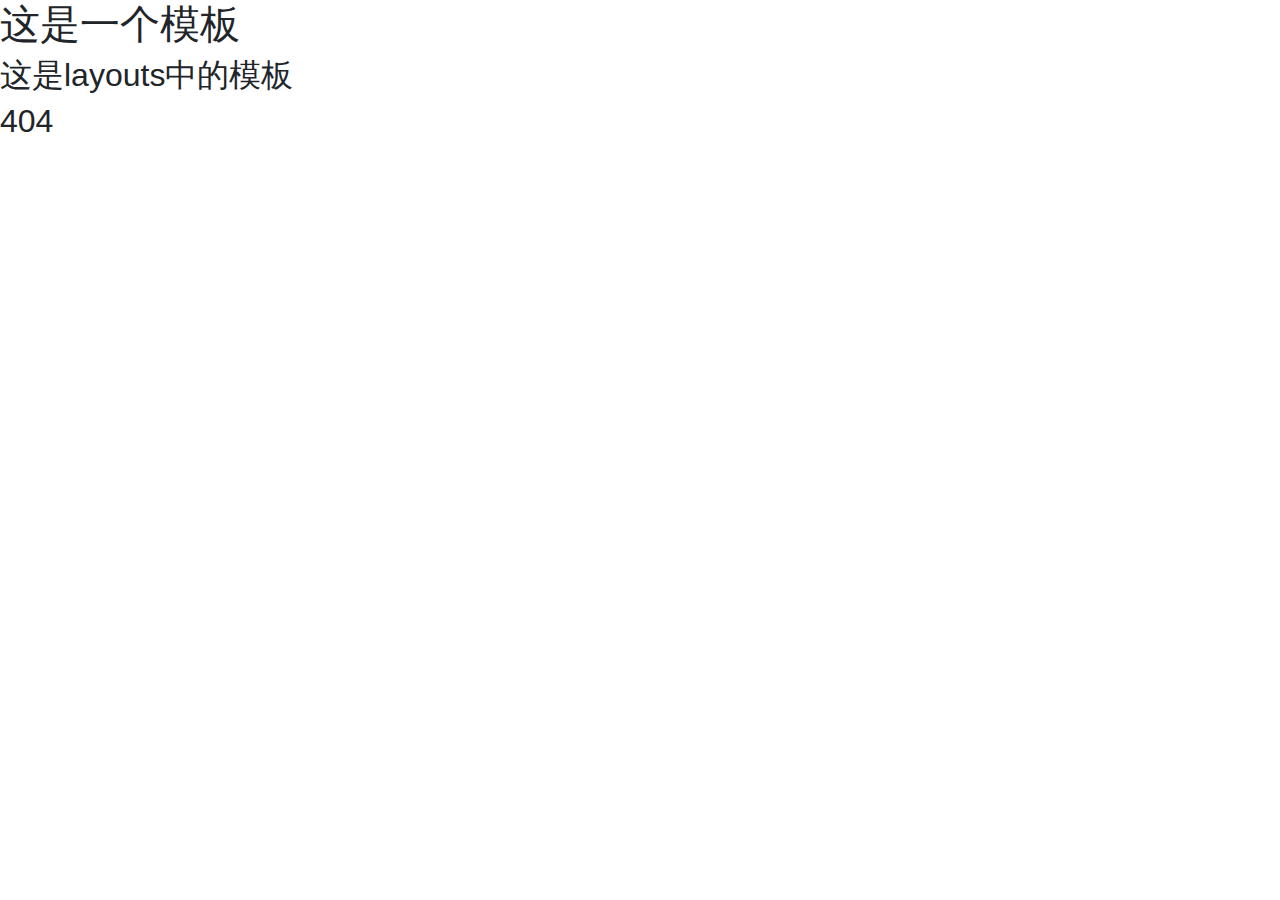
<file: about/index.html>
<!doctype html>
<html lang="en">
<head>
<title>app02</title><meta data-n-head="ssr" charset="utf-8"><meta data-n-head="ssr" name="viewport" content="width=device-width,initial-scale=1"><meta data-n-head="ssr" data-hid="description" name="description" content=""><meta data-n-head="ssr" name="format-detection" content="telephone=no"><link data-n-head="ssr" rel="icon" type="image/x-icon" href="/favicon.ico"><link rel="preload" href="/_nuxt/4961199.js" as="script"><link rel="preload" href="/_nuxt/7abc983.js" as="script"><link rel="preload" href="/_nuxt/d425ff7.js" as="script"><link rel="preload" href="/_nuxt/c3507b5.js" as="script"><link rel="preload" href="/_nuxt/1da9dcd.js" as="script"><link rel="preload" href="/_nuxt/572fa98.js" as="script"><style data-vue-ssr-id="71f83a6d:0 32df6d42:0 f52d43e0:0 7e56e4e3:0">@charset "UTF-8";/*!
 * Bootstrap v4.6.0 (https://getbootstrap.com/)
 * Copyright 2011-2021 The Bootstrap Authors
 * Copyright 2011-2021 Twitter, Inc.
 * Licensed under MIT (https://github.com/twbs/bootstrap/blob/main/LICENSE)
 */:root{--blue:#007bff;--indigo:#6610f2;--purple:#6f42c1;--pink:#e83e8c;--red:#dc3545;--orange:#fd7e14;--yellow:#ffc107;--green:#28a745;--teal:#20c997;--cyan:#17a2b8;--white:#fff;--gray:#6c757d;--gray-dark:#343a40;--primary:#007bff;--secondary:#6c757d;--success:#28a745;--info:#17a2b8;--warning:#ffc107;--danger:#dc3545;--light:#f8f9fa;--dark:#343a40;--breakpoint-xs:0;--breakpoint-sm:576px;--breakpoint-md:768px;--breakpoint-lg:992px;--breakpoint-xl:1200px;--font-family-sans-serif:-apple-system,BlinkMacSystemFont,"Segoe UI",Roboto,"Helvetica Neue",Arial,"Noto Sans","Liberation Sans",sans-serif,"Apple Color Emoji","Segoe UI Emoji","Segoe UI Symbol","Noto Color Emoji";--font-family-monospace:SFMono-Regular,Menlo,Monaco,Consolas,"Liberation Mono","Courier New",monospace}*,:after,:before{box-sizing:border-box}html{font-family:sans-serif;line-height:1.15;-webkit-text-size-adjust:100%;-webkit-tap-highlight-color:transparent}article,aside,figcaption,figure,footer,header,hgroup,main,nav,section{display:block}body{margin:0;font-family:-apple-system,BlinkMacSystemFont,"Segoe UI",Roboto,"Helvetica Neue",Arial,"Noto Sans","Liberation Sans",sans-serif,"Apple Color Emoji","Segoe UI Emoji","Segoe UI Symbol","Noto Color Emoji";font-size:1rem;font-weight:400;line-height:1.5;color:#212529;text-align:left;background-color:#fff}[tabindex="-1"]:focus:not(.focus-visible),[tabindex="-1"]:focus:not(:focus-visible){outline:0!important}hr{box-sizing:content-box;height:0;overflow:visible}h1,h2,h3,h4,h5,h6{margin-top:0;margin-bottom:.5rem}p{margin-top:0;margin-bottom:1rem}abbr[data-original-title],abbr[title]{text-decoration:underline;-webkit-text-decoration:underline dotted;text-decoration:underline dotted;cursor:help;border-bottom:0;-webkit-text-decoration-skip-ink:none;text-decoration-skip-ink:none}address{font-style:normal;line-height:inherit}address,dl,ol,ul{margin-bottom:1rem}dl,ol,ul{margin-top:0}ol ol,ol ul,ul ol,ul ul{margin-bottom:0}dt{font-weight:700}dd{margin-bottom:.5rem;margin-left:0}blockquote{margin:0 0 1rem}b,strong{font-weight:bolder}small{font-size:80%}sub,sup{position:relative;font-size:75%;line-height:0;vertical-align:baseline}sub{bottom:-.25em}sup{top:-.5em}a{color:#007bff;text-decoration:none;background-color:transparent}a:hover{color:#0056b3;text-decoration:underline}a:not([href]):not([class]),a:not([href]):not([class]):hover{color:inherit;text-decoration:none}code,kbd,pre,samp{font-family:SFMono-Regular,Menlo,Monaco,Consolas,"Liberation Mono","Courier New",monospace;font-size:1em}pre{margin-top:0;margin-bottom:1rem;overflow:auto;-ms-overflow-style:scrollbar}figure{margin:0 0 1rem}img{border-style:none}img,svg{vertical-align:middle}svg{overflow:hidden}table{border-collapse:collapse}caption{padding-top:.75rem;padding-bottom:.75rem;color:#6c757d;text-align:left;caption-side:bottom}th{text-align:inherit;text-align:-webkit-match-parent}label{display:inline-block;margin-bottom:.5rem}button{border-radius:0}button:focus:not(.focus-visible),button:focus:not(:focus-visible){outline:0}button,input,optgroup,select,textarea{margin:0;font-family:inherit;font-size:inherit;line-height:inherit}button,input{overflow:visible}button,select{text-transform:none}[role=button]{cursor:pointer}select{word-wrap:normal}[type=button],[type=reset],[type=submit],button{-webkit-appearance:button}[type=button]:not(:disabled),[type=reset]:not(:disabled),[type=submit]:not(:disabled),button:not(:disabled){cursor:pointer}[type=button]::-moz-focus-inner,[type=reset]::-moz-focus-inner,[type=submit]::-moz-focus-inner,button::-moz-focus-inner{padding:0;border-style:none}input[type=checkbox],input[type=radio]{box-sizing:border-box;padding:0}textarea{overflow:auto;resize:vertical}fieldset{min-width:0;padding:0;margin:0;border:0}legend{display:block;width:100%;max-width:100%;padding:0;margin-bottom:.5rem;font-size:1.5rem;line-height:inherit;color:inherit;white-space:normal}progress{vertical-align:baseline}[type=number]::-webkit-inner-spin-button,[type=number]::-webkit-outer-spin-button{height:auto}[type=search]{outline-offset:-2px;-webkit-appearance:none}[type=search]::-webkit-search-decoration{-webkit-appearance:none}::-webkit-file-upload-button{font:inherit;-webkit-appearance:button}output{display:inline-block}summary{display:list-item;cursor:pointer}template{display:none}[hidden]{display:none!important}.h1,.h2,.h3,.h4,.h5,.h6,h1,h2,h3,h4,h5,h6{margin-bottom:.5rem;font-weight:500;line-height:1.2}.h1,h1{font-size:2.5rem}.h2,h2{font-size:2rem}.h3,h3{font-size:1.75rem}.h4,h4{font-size:1.5rem}.h5,h5{font-size:1.25rem}.h6,h6{font-size:1rem}.lead{font-size:1.25rem;font-weight:300}.display-1{font-size:6rem}.display-1,.display-2{font-weight:300;line-height:1.2}.display-2{font-size:5.5rem}.display-3{font-size:4.5rem}.display-3,.display-4{font-weight:300;line-height:1.2}.display-4{font-size:3.5rem}hr{margin-top:1rem;margin-bottom:1rem;border:0;border-top:1px solid rgba(0,0,0,.1)}.small,small{font-size:80%;font-weight:400}.mark,mark{padding:.2em;background-color:#fcf8e3}.list-inline,.list-unstyled{padding-left:0;list-style:none}.list-inline-item{display:inline-block}.list-inline-item:not(:last-child){margin-right:.5rem}.initialism{font-size:90%;text-transform:uppercase}.blockquote{margin-bottom:1rem;font-size:1.25rem}.blockquote-footer{display:block;font-size:80%;color:#6c757d}.blockquote-footer:before{content:"\2014\00A0"}.img-fluid,.img-thumbnail{max-width:100%;height:auto}.img-thumbnail{padding:.25rem;background-color:#fff;border:1px solid #dee2e6;border-radius:.25rem}.figure{display:inline-block}.figure-img{margin-bottom:.5rem;line-height:1}.figure-caption{font-size:90%;color:#6c757d}code{font-size:87.5%;color:#e83e8c;word-wrap:break-word}a>code{color:inherit}kbd{padding:.2rem .4rem;font-size:87.5%;color:#fff;background-color:#212529;border-radius:.2rem}kbd kbd{padding:0;font-size:100%;font-weight:700}pre{display:block;font-size:87.5%;color:#212529}pre code{font-size:inherit;color:inherit;word-break:normal}.pre-scrollable{max-height:340px;overflow-y:scroll}.container,.container-fluid,.container-lg,.container-md,.container-sm,.container-xl{width:100%;padding-right:15px;padding-left:15px;margin-right:auto;margin-left:auto}@media (min-width:576px){.container,.container-sm{max-width:540px}}@media (min-width:768px){.container,.container-md,.container-sm{max-width:720px}}@media (min-width:992px){.container,.container-lg,.container-md,.container-sm{max-width:960px}}@media (min-width:1200px){.container,.container-lg,.container-md,.container-sm,.container-xl{max-width:1140px}}.row{display:flex;flex-wrap:wrap;margin-right:-15px;margin-left:-15px}.no-gutters{margin-right:0;margin-left:0}.no-gutters>.col,.no-gutters>[class*=col-]{padding-right:0;padding-left:0}.col,.col-1,.col-10,.col-11,.col-12,.col-2,.col-3,.col-4,.col-5,.col-6,.col-7,.col-8,.col-9,.col-auto,.col-lg,.col-lg-1,.col-lg-10,.col-lg-11,.col-lg-12,.col-lg-2,.col-lg-3,.col-lg-4,.col-lg-5,.col-lg-6,.col-lg-7,.col-lg-8,.col-lg-9,.col-lg-auto,.col-md,.col-md-1,.col-md-10,.col-md-11,.col-md-12,.col-md-2,.col-md-3,.col-md-4,.col-md-5,.col-md-6,.col-md-7,.col-md-8,.col-md-9,.col-md-auto,.col-sm,.col-sm-1,.col-sm-10,.col-sm-11,.col-sm-12,.col-sm-2,.col-sm-3,.col-sm-4,.col-sm-5,.col-sm-6,.col-sm-7,.col-sm-8,.col-sm-9,.col-sm-auto,.col-xl,.col-xl-1,.col-xl-10,.col-xl-11,.col-xl-12,.col-xl-2,.col-xl-3,.col-xl-4,.col-xl-5,.col-xl-6,.col-xl-7,.col-xl-8,.col-xl-9,.col-xl-auto{position:relative;width:100%;padding-right:15px;padding-left:15px}.col{flex-basis:0;flex-grow:1;max-width:100%}.row-cols-1>*{flex:0 0 100%;max-width:100%}.row-cols-2>*{flex:0 0 50%;max-width:50%}.row-cols-3>*{flex:0 0 33.333333%;max-width:33.333333%}.row-cols-4>*{flex:0 0 25%;max-width:25%}.row-cols-5>*{flex:0 0 20%;max-width:20%}.row-cols-6>*{flex:0 0 16.666667%;max-width:16.666667%}.col-auto{flex:0 0 auto;width:auto;max-width:100%}.col-1{flex:0 0 8.333333%;max-width:8.333333%}.col-2{flex:0 0 16.666667%;max-width:16.666667%}.col-3{flex:0 0 25%;max-width:25%}.col-4{flex:0 0 33.333333%;max-width:33.333333%}.col-5{flex:0 0 41.666667%;max-width:41.666667%}.col-6{flex:0 0 50%;max-width:50%}.col-7{flex:0 0 58.333333%;max-width:58.333333%}.col-8{flex:0 0 66.666667%;max-width:66.666667%}.col-9{flex:0 0 75%;max-width:75%}.col-10{flex:0 0 83.333333%;max-width:83.333333%}.col-11{flex:0 0 91.666667%;max-width:91.666667%}.col-12{flex:0 0 100%;max-width:100%}.order-first{order:-1}.order-last{order:13}.order-0{order:0}.order-1{order:1}.order-2{order:2}.order-3{order:3}.order-4{order:4}.order-5{order:5}.order-6{order:6}.order-7{order:7}.order-8{order:8}.order-9{order:9}.order-10{order:10}.order-11{order:11}.order-12{order:12}.offset-1{margin-left:8.333333%}.offset-2{margin-left:16.666667%}.offset-3{margin-left:25%}.offset-4{margin-left:33.333333%}.offset-5{margin-left:41.666667%}.offset-6{margin-left:50%}.offset-7{margin-left:58.333333%}.offset-8{margin-left:66.666667%}.offset-9{margin-left:75%}.offset-10{margin-left:83.333333%}.offset-11{margin-left:91.666667%}@media (min-width:576px){.col-sm{flex-basis:0;flex-grow:1;max-width:100%}.row-cols-sm-1>*{flex:0 0 100%;max-width:100%}.row-cols-sm-2>*{flex:0 0 50%;max-width:50%}.row-cols-sm-3>*{flex:0 0 33.333333%;max-width:33.333333%}.row-cols-sm-4>*{flex:0 0 25%;max-width:25%}.row-cols-sm-5>*{flex:0 0 20%;max-width:20%}.row-cols-sm-6>*{flex:0 0 16.666667%;max-width:16.666667%}.col-sm-auto{flex:0 0 auto;width:auto;max-width:100%}.col-sm-1{flex:0 0 8.333333%;max-width:8.333333%}.col-sm-2{flex:0 0 16.666667%;max-width:16.666667%}.col-sm-3{flex:0 0 25%;max-width:25%}.col-sm-4{flex:0 0 33.333333%;max-width:33.333333%}.col-sm-5{flex:0 0 41.666667%;max-width:41.666667%}.col-sm-6{flex:0 0 50%;max-width:50%}.col-sm-7{flex:0 0 58.333333%;max-width:58.333333%}.col-sm-8{flex:0 0 66.666667%;max-width:66.666667%}.col-sm-9{flex:0 0 75%;max-width:75%}.col-sm-10{flex:0 0 83.333333%;max-width:83.333333%}.col-sm-11{flex:0 0 91.666667%;max-width:91.666667%}.col-sm-12{flex:0 0 100%;max-width:100%}.order-sm-first{order:-1}.order-sm-last{order:13}.order-sm-0{order:0}.order-sm-1{order:1}.order-sm-2{order:2}.order-sm-3{order:3}.order-sm-4{order:4}.order-sm-5{order:5}.order-sm-6{order:6}.order-sm-7{order:7}.order-sm-8{order:8}.order-sm-9{order:9}.order-sm-10{order:10}.order-sm-11{order:11}.order-sm-12{order:12}.offset-sm-0{margin-left:0}.offset-sm-1{margin-left:8.333333%}.offset-sm-2{margin-left:16.666667%}.offset-sm-3{margin-left:25%}.offset-sm-4{margin-left:33.333333%}.offset-sm-5{margin-left:41.666667%}.offset-sm-6{margin-left:50%}.offset-sm-7{margin-left:58.333333%}.offset-sm-8{margin-left:66.666667%}.offset-sm-9{margin-left:75%}.offset-sm-10{margin-left:83.333333%}.offset-sm-11{margin-left:91.666667%}}@media (min-width:768px){.col-md{flex-basis:0;flex-grow:1;max-width:100%}.row-cols-md-1>*{flex:0 0 100%;max-width:100%}.row-cols-md-2>*{flex:0 0 50%;max-width:50%}.row-cols-md-3>*{flex:0 0 33.333333%;max-width:33.333333%}.row-cols-md-4>*{flex:0 0 25%;max-width:25%}.row-cols-md-5>*{flex:0 0 20%;max-width:20%}.row-cols-md-6>*{flex:0 0 16.666667%;max-width:16.666667%}.col-md-auto{flex:0 0 auto;width:auto;max-width:100%}.col-md-1{flex:0 0 8.333333%;max-width:8.333333%}.col-md-2{flex:0 0 16.666667%;max-width:16.666667%}.col-md-3{flex:0 0 25%;max-width:25%}.col-md-4{flex:0 0 33.333333%;max-width:33.333333%}.col-md-5{flex:0 0 41.666667%;max-width:41.666667%}.col-md-6{flex:0 0 50%;max-width:50%}.col-md-7{flex:0 0 58.333333%;max-width:58.333333%}.col-md-8{flex:0 0 66.666667%;max-width:66.666667%}.col-md-9{flex:0 0 75%;max-width:75%}.col-md-10{flex:0 0 83.333333%;max-width:83.333333%}.col-md-11{flex:0 0 91.666667%;max-width:91.666667%}.col-md-12{flex:0 0 100%;max-width:100%}.order-md-first{order:-1}.order-md-last{order:13}.order-md-0{order:0}.order-md-1{order:1}.order-md-2{order:2}.order-md-3{order:3}.order-md-4{order:4}.order-md-5{order:5}.order-md-6{order:6}.order-md-7{order:7}.order-md-8{order:8}.order-md-9{order:9}.order-md-10{order:10}.order-md-11{order:11}.order-md-12{order:12}.offset-md-0{margin-left:0}.offset-md-1{margin-left:8.333333%}.offset-md-2{margin-left:16.666667%}.offset-md-3{margin-left:25%}.offset-md-4{margin-left:33.333333%}.offset-md-5{margin-left:41.666667%}.offset-md-6{margin-left:50%}.offset-md-7{margin-left:58.333333%}.offset-md-8{margin-left:66.666667%}.offset-md-9{margin-left:75%}.offset-md-10{margin-left:83.333333%}.offset-md-11{margin-left:91.666667%}}@media (min-width:992px){.col-lg{flex-basis:0;flex-grow:1;max-width:100%}.row-cols-lg-1>*{flex:0 0 100%;max-width:100%}.row-cols-lg-2>*{flex:0 0 50%;max-width:50%}.row-cols-lg-3>*{flex:0 0 33.333333%;max-width:33.333333%}.row-cols-lg-4>*{flex:0 0 25%;max-width:25%}.row-cols-lg-5>*{flex:0 0 20%;max-width:20%}.row-cols-lg-6>*{flex:0 0 16.666667%;max-width:16.666667%}.col-lg-auto{flex:0 0 auto;width:auto;max-width:100%}.col-lg-1{flex:0 0 8.333333%;max-width:8.333333%}.col-lg-2{flex:0 0 16.666667%;max-width:16.666667%}.col-lg-3{flex:0 0 25%;max-width:25%}.col-lg-4{flex:0 0 33.333333%;max-width:33.333333%}.col-lg-5{flex:0 0 41.666667%;max-width:41.666667%}.col-lg-6{flex:0 0 50%;max-width:50%}.col-lg-7{flex:0 0 58.333333%;max-width:58.333333%}.col-lg-8{flex:0 0 66.666667%;max-width:66.666667%}.col-lg-9{flex:0 0 75%;max-width:75%}.col-lg-10{flex:0 0 83.333333%;max-width:83.333333%}.col-lg-11{flex:0 0 91.666667%;max-width:91.666667%}.col-lg-12{flex:0 0 100%;max-width:100%}.order-lg-first{order:-1}.order-lg-last{order:13}.order-lg-0{order:0}.order-lg-1{order:1}.order-lg-2{order:2}.order-lg-3{order:3}.order-lg-4{order:4}.order-lg-5{order:5}.order-lg-6{order:6}.order-lg-7{order:7}.order-lg-8{order:8}.order-lg-9{order:9}.order-lg-10{order:10}.order-lg-11{order:11}.order-lg-12{order:12}.offset-lg-0{margin-left:0}.offset-lg-1{margin-left:8.333333%}.offset-lg-2{margin-left:16.666667%}.offset-lg-3{margin-left:25%}.offset-lg-4{margin-left:33.333333%}.offset-lg-5{margin-left:41.666667%}.offset-lg-6{margin-left:50%}.offset-lg-7{margin-left:58.333333%}.offset-lg-8{margin-left:66.666667%}.offset-lg-9{margin-left:75%}.offset-lg-10{margin-left:83.333333%}.offset-lg-11{margin-left:91.666667%}}@media (min-width:1200px){.col-xl{flex-basis:0;flex-grow:1;max-width:100%}.row-cols-xl-1>*{flex:0 0 100%;max-width:100%}.row-cols-xl-2>*{flex:0 0 50%;max-width:50%}.row-cols-xl-3>*{flex:0 0 33.333333%;max-width:33.333333%}.row-cols-xl-4>*{flex:0 0 25%;max-width:25%}.row-cols-xl-5>*{flex:0 0 20%;max-width:20%}.row-cols-xl-6>*{flex:0 0 16.666667%;max-width:16.666667%}.col-xl-auto{flex:0 0 auto;width:auto;max-width:100%}.col-xl-1{flex:0 0 8.333333%;max-width:8.333333%}.col-xl-2{flex:0 0 16.666667%;max-width:16.666667%}.col-xl-3{flex:0 0 25%;max-width:25%}.col-xl-4{flex:0 0 33.333333%;max-width:33.333333%}.col-xl-5{flex:0 0 41.666667%;max-width:41.666667%}.col-xl-6{flex:0 0 50%;max-width:50%}.col-xl-7{flex:0 0 58.333333%;max-width:58.333333%}.col-xl-8{flex:0 0 66.666667%;max-width:66.666667%}.col-xl-9{flex:0 0 75%;max-width:75%}.col-xl-10{flex:0 0 83.333333%;max-width:83.333333%}.col-xl-11{flex:0 0 91.666667%;max-width:91.666667%}.col-xl-12{flex:0 0 100%;max-width:100%}.order-xl-first{order:-1}.order-xl-last{order:13}.order-xl-0{order:0}.order-xl-1{order:1}.order-xl-2{order:2}.order-xl-3{order:3}.order-xl-4{order:4}.order-xl-5{order:5}.order-xl-6{order:6}.order-xl-7{order:7}.order-xl-8{order:8}.order-xl-9{order:9}.order-xl-10{order:10}.order-xl-11{order:11}.order-xl-12{order:12}.offset-xl-0{margin-left:0}.offset-xl-1{margin-left:8.333333%}.offset-xl-2{margin-left:16.666667%}.offset-xl-3{margin-left:25%}.offset-xl-4{margin-left:33.333333%}.offset-xl-5{margin-left:41.666667%}.offset-xl-6{margin-left:50%}.offset-xl-7{margin-left:58.333333%}.offset-xl-8{margin-left:66.666667%}.offset-xl-9{margin-left:75%}.offset-xl-10{margin-left:83.333333%}.offset-xl-11{margin-left:91.666667%}}.table{width:100%;margin-bottom:1rem;color:#212529}.table td,.table th{padding:.75rem;vertical-align:top;border-top:1px solid #dee2e6}.table thead th{vertical-align:bottom;border-bottom:2px solid #dee2e6}.table tbody+tbody{border-top:2px solid #dee2e6}.table-sm td,.table-sm th{padding:.3rem}.table-bordered,.table-bordered td,.table-bordered th{border:1px solid #dee2e6}.table-bordered thead td,.table-bordered thead th{border-bottom-width:2px}.table-borderless tbody+tbody,.table-borderless td,.table-borderless th,.table-borderless thead th{border:0}.table-striped tbody tr:nth-of-type(odd){background-color:rgba(0,0,0,.05)}.table-hover tbody tr:hover{color:#212529;background-color:rgba(0,0,0,.075)}.table-primary,.table-primary>td,.table-primary>th{background-color:#b8daff}.table-primary tbody+tbody,.table-primary td,.table-primary th,.table-primary thead th{border-color:#7abaff}.table-hover .table-primary:hover,.table-hover .table-primary:hover>td,.table-hover .table-primary:hover>th{background-color:#9fcdff}.table-secondary,.table-secondary>td,.table-secondary>th{background-color:#d6d8db}.table-secondary tbody+tbody,.table-secondary td,.table-secondary th,.table-secondary thead th{border-color:#b3b7bb}.table-hover .table-secondary:hover,.table-hover .table-secondary:hover>td,.table-hover .table-secondary:hover>th{background-color:#c8cbcf}.table-success,.table-success>td,.table-success>th{background-color:#c3e6cb}.table-success tbody+tbody,.table-success td,.table-success th,.table-success thead th{border-color:#8fd19e}.table-hover .table-success:hover,.table-hover .table-success:hover>td,.table-hover .table-success:hover>th{background-color:#b1dfbb}.table-info,.table-info>td,.table-info>th{background-color:#bee5eb}.table-info tbody+tbody,.table-info td,.table-info th,.table-info thead th{border-color:#86cfda}.table-hover .table-info:hover,.table-hover .table-info:hover>td,.table-hover .table-info:hover>th{background-color:#abdde5}.table-warning,.table-warning>td,.table-warning>th{background-color:#ffeeba}.table-warning tbody+tbody,.table-warning td,.table-warning th,.table-warning thead th{border-color:#ffdf7e}.table-hover .table-warning:hover,.table-hover .table-warning:hover>td,.table-hover .table-warning:hover>th{background-color:#ffe8a1}.table-danger,.table-danger>td,.table-danger>th{background-color:#f5c6cb}.table-danger tbody+tbody,.table-danger td,.table-danger th,.table-danger thead th{border-color:#ed969e}.table-hover .table-danger:hover,.table-hover .table-danger:hover>td,.table-hover .table-danger:hover>th{background-color:#f1b0b7}.table-light,.table-light>td,.table-light>th{background-color:#fdfdfe}.table-light tbody+tbody,.table-light td,.table-light th,.table-light thead th{border-color:#fbfcfc}.table-hover .table-light:hover,.table-hover .table-light:hover>td,.table-hover .table-light:hover>th{background-color:#ececf6}.table-dark,.table-dark>td,.table-dark>th{background-color:#c6c8ca}.table-dark tbody+tbody,.table-dark td,.table-dark th,.table-dark thead th{border-color:#95999c}.table-hover .table-dark:hover,.table-hover .table-dark:hover>td,.table-hover .table-dark:hover>th{background-color:#b9bbbe}.table-active,.table-active>td,.table-active>th,.table-hover .table-active:hover,.table-hover .table-active:hover>td,.table-hover .table-active:hover>th{background-color:rgba(0,0,0,.075)}.table .thead-dark th{color:#fff;background-color:#343a40;border-color:#454d55}.table .thead-light th{color:#495057;background-color:#e9ecef;border-color:#dee2e6}.table-dark{color:#fff;background-color:#343a40}.table-dark td,.table-dark th,.table-dark thead th{border-color:#454d55}.table-dark.table-bordered{border:0}.table-dark.table-striped tbody tr:nth-of-type(odd){background-color:hsla(0,0%,100%,.05)}.table-dark.table-hover tbody tr:hover{color:#fff;background-color:hsla(0,0%,100%,.075)}@media (max-width:575.98px){.table-responsive-sm{display:block;width:100%;overflow-x:auto;-webkit-overflow-scrolling:touch}.table-responsive-sm>.table-bordered{border:0}}@media (max-width:767.98px){.table-responsive-md{display:block;width:100%;overflow-x:auto;-webkit-overflow-scrolling:touch}.table-responsive-md>.table-bordered{border:0}}@media (max-width:991.98px){.table-responsive-lg{display:block;width:100%;overflow-x:auto;-webkit-overflow-scrolling:touch}.table-responsive-lg>.table-bordered{border:0}}@media (max-width:1199.98px){.table-responsive-xl{display:block;width:100%;overflow-x:auto;-webkit-overflow-scrolling:touch}.table-responsive-xl>.table-bordered{border:0}}.table-responsive{display:block;width:100%;overflow-x:auto;-webkit-overflow-scrolling:touch}.table-responsive>.table-bordered{border:0}.form-control{display:block;width:100%;height:calc(1.5em + .75rem + 2px);padding:.375rem .75rem;font-size:1rem;font-weight:400;line-height:1.5;color:#495057;background-color:#fff;background-clip:padding-box;border:1px solid #ced4da;border-radius:.25rem;transition:border-color .15s ease-in-out,box-shadow .15s ease-in-out}@media (prefers-reduced-motion:reduce){.form-control{transition:none}}.form-control::-ms-expand{background-color:transparent;border:0}.form-control:-moz-focusring{color:transparent;text-shadow:0 0 0 #495057}.form-control:focus{color:#495057;background-color:#fff;border-color:#80bdff;outline:0;box-shadow:0 0 0 .2rem rgba(0,123,255,.25)}.form-control::-moz-placeholder{color:#6c757d;opacity:1}.form-control:-ms-input-placeholder{color:#6c757d;opacity:1}.form-control::placeholder{color:#6c757d;opacity:1}.form-control:disabled,.form-control[readonly]{background-color:#e9ecef;opacity:1}input[type=date].form-control,input[type=datetime-local].form-control,input[type=month].form-control,input[type=time].form-control{-webkit-appearance:none;-moz-appearance:none;appearance:none}select.form-control:focus::-ms-value{color:#495057;background-color:#fff}.form-control-file,.form-control-range{display:block;width:100%}.col-form-label{padding-top:calc(.375rem + 1px);padding-bottom:calc(.375rem + 1px);margin-bottom:0;font-size:inherit;line-height:1.5}.col-form-label-lg{padding-top:calc(.5rem + 1px);padding-bottom:calc(.5rem + 1px);font-size:1.25rem;line-height:1.5}.col-form-label-sm{padding-top:calc(.25rem + 1px);padding-bottom:calc(.25rem + 1px);font-size:.875rem;line-height:1.5}.form-control-plaintext{display:block;width:100%;padding:.375rem 0;margin-bottom:0;font-size:1rem;line-height:1.5;color:#212529;background-color:transparent;border:solid transparent;border-width:1px 0}.form-control-plaintext.form-control-lg,.form-control-plaintext.form-control-sm{padding-right:0;padding-left:0}.form-control-sm{height:calc(1.5em + .5rem + 2px);padding:.25rem .5rem;font-size:.875rem;line-height:1.5;border-radius:.2rem}.form-control-lg{height:calc(1.5em + 1rem + 2px);padding:.5rem 1rem;font-size:1.25rem;line-height:1.5;border-radius:.3rem}select.form-control[multiple],select.form-control[size],textarea.form-control{height:auto}.form-group{margin-bottom:1rem}.form-text{display:block;margin-top:.25rem}.form-row{display:flex;flex-wrap:wrap;margin-right:-5px;margin-left:-5px}.form-row>.col,.form-row>[class*=col-]{padding-right:5px;padding-left:5px}.form-check{position:relative;display:block;padding-left:1.25rem}.form-check-input{position:absolute;margin-top:.3rem;margin-left:-1.25rem}.form-check-input:disabled~.form-check-label,.form-check-input[disabled]~.form-check-label{color:#6c757d}.form-check-label{margin-bottom:0}.form-check-inline{display:inline-flex;align-items:center;padding-left:0;margin-right:.75rem}.form-check-inline .form-check-input{position:static;margin-top:0;margin-right:.3125rem;margin-left:0}.valid-feedback{display:none;width:100%;margin-top:.25rem;font-size:80%;color:#28a745}.valid-tooltip{position:absolute;top:100%;left:0;z-index:5;display:none;max-width:100%;padding:.25rem .5rem;margin-top:.1rem;font-size:.875rem;line-height:1.5;color:#fff;background-color:rgba(40,167,69,.9);border-radius:.25rem}.form-row>.col>.valid-tooltip,.form-row>[class*=col-]>.valid-tooltip{left:5px}.is-valid~.valid-feedback,.is-valid~.valid-tooltip,.was-validated :valid~.valid-feedback,.was-validated :valid~.valid-tooltip{display:block}.form-control.is-valid,.was-validated .form-control:valid{border-color:#28a745;padding-right:calc(1.5em + .75rem);background-image:url("data:image/svg+xml;charset=utf-8,%3Csvg xmlns='http://www.w3.org/2000/svg' width='8' height='8'%3E%3Cpath fill='%2328a745' d='M2.3 6.73L.6 4.53c-.4-1.04.46-1.4 1.1-.8l1.1 1.4 3.4-3.8c.6-.63 1.6-.27 1.2.7l-4 4.6c-.43.5-.8.4-1.1.1z'/%3E%3C/svg%3E");background-repeat:no-repeat;background-position:right calc(.375em + .1875rem) center;background-size:calc(.75em + .375rem) calc(.75em + .375rem)}.form-control.is-valid:focus,.was-validated .form-control:valid:focus{border-color:#28a745;box-shadow:0 0 0 .2rem rgba(40,167,69,.25)}.was-validated textarea.form-control:valid,textarea.form-control.is-valid{padding-right:calc(1.5em + .75rem);background-position:top calc(.375em + .1875rem) right calc(.375em + .1875rem)}.custom-select.is-valid,.was-validated .custom-select:valid{border-color:#28a745;padding-right:calc(.75em + 2.3125rem);background:url("data:image/svg+xml;charset=utf-8,%3Csvg xmlns='http://www.w3.org/2000/svg' width='4' height='5'%3E%3Cpath fill='%23343a40' d='M2 0L0 2h4zm0 5L0 3h4z'/%3E%3C/svg%3E") right .75rem center/8px 10px no-repeat,#fff url("data:image/svg+xml;charset=utf-8,%3Csvg xmlns='http://www.w3.org/2000/svg' width='8' height='8'%3E%3Cpath fill='%2328a745' d='M2.3 6.73L.6 4.53c-.4-1.04.46-1.4 1.1-.8l1.1 1.4 3.4-3.8c.6-.63 1.6-.27 1.2.7l-4 4.6c-.43.5-.8.4-1.1.1z'/%3E%3C/svg%3E") center right 1.75rem/calc(.75em + .375rem) calc(.75em + .375rem) no-repeat}.custom-select.is-valid:focus,.was-validated .custom-select:valid:focus{border-color:#28a745;box-shadow:0 0 0 .2rem rgba(40,167,69,.25)}.form-check-input.is-valid~.form-check-label,.was-validated .form-check-input:valid~.form-check-label{color:#28a745}.form-check-input.is-valid~.valid-feedback,.form-check-input.is-valid~.valid-tooltip,.was-validated .form-check-input:valid~.valid-feedback,.was-validated .form-check-input:valid~.valid-tooltip{display:block}.custom-control-input.is-valid~.custom-control-label,.was-validated .custom-control-input:valid~.custom-control-label{color:#28a745}.custom-control-input.is-valid~.custom-control-label:before,.was-validated .custom-control-input:valid~.custom-control-label:before{border-color:#28a745}.custom-control-input.is-valid:checked~.custom-control-label:before,.was-validated .custom-control-input:valid:checked~.custom-control-label:before{border-color:#34ce57;background-color:#34ce57}.custom-control-input.is-valid:focus~.custom-control-label:before,.was-validated .custom-control-input:valid:focus~.custom-control-label:before{box-shadow:0 0 0 .2rem rgba(40,167,69,.25)}.custom-control-input.is-valid:focus:not(:checked)~.custom-control-label:before,.custom-file-input.is-valid~.custom-file-label,.was-validated .custom-control-input:valid:focus:not(:checked)~.custom-control-label:before,.was-validated .custom-file-input:valid~.custom-file-label{border-color:#28a745}.custom-file-input.is-valid:focus~.custom-file-label,.was-validated .custom-file-input:valid:focus~.custom-file-label{border-color:#28a745;box-shadow:0 0 0 .2rem rgba(40,167,69,.25)}.invalid-feedback{display:none;width:100%;margin-top:.25rem;font-size:80%;color:#dc3545}.invalid-tooltip{position:absolute;top:100%;left:0;z-index:5;display:none;max-width:100%;padding:.25rem .5rem;margin-top:.1rem;font-size:.875rem;line-height:1.5;color:#fff;background-color:rgba(220,53,69,.9);border-radius:.25rem}.form-row>.col>.invalid-tooltip,.form-row>[class*=col-]>.invalid-tooltip{left:5px}.is-invalid~.invalid-feedback,.is-invalid~.invalid-tooltip,.was-validated :invalid~.invalid-feedback,.was-validated :invalid~.invalid-tooltip{display:block}.form-control.is-invalid,.was-validated .form-control:invalid{border-color:#dc3545;padding-right:calc(1.5em + .75rem);background-image:url("data:image/svg+xml;charset=utf-8,%3Csvg xmlns='http://www.w3.org/2000/svg' width='12' height='12' fill='none' stroke='%23dc3545'%3E%3Ccircle cx='6' cy='6' r='4.5'/%3E%3Cpath stroke-linejoin='round' d='M5.8 3.6h.4L6 6.5z'/%3E%3Ccircle cx='6' cy='8.2' r='.6' fill='%23dc3545' stroke='none'/%3E%3C/svg%3E");background-repeat:no-repeat;background-position:right calc(.375em + .1875rem) center;background-size:calc(.75em + .375rem) calc(.75em + .375rem)}.form-control.is-invalid:focus,.was-validated .form-control:invalid:focus{border-color:#dc3545;box-shadow:0 0 0 .2rem rgba(220,53,69,.25)}.was-validated textarea.form-control:invalid,textarea.form-control.is-invalid{padding-right:calc(1.5em + .75rem);background-position:top calc(.375em + .1875rem) right calc(.375em + .1875rem)}.custom-select.is-invalid,.was-validated .custom-select:invalid{border-color:#dc3545;padding-right:calc(.75em + 2.3125rem);background:url("data:image/svg+xml;charset=utf-8,%3Csvg xmlns='http://www.w3.org/2000/svg' width='4' height='5'%3E%3Cpath fill='%23343a40' d='M2 0L0 2h4zm0 5L0 3h4z'/%3E%3C/svg%3E") right .75rem center/8px 10px no-repeat,#fff url("data:image/svg+xml;charset=utf-8,%3Csvg xmlns='http://www.w3.org/2000/svg' width='12' height='12' fill='none' stroke='%23dc3545'%3E%3Ccircle cx='6' cy='6' r='4.5'/%3E%3Cpath stroke-linejoin='round' d='M5.8 3.6h.4L6 6.5z'/%3E%3Ccircle cx='6' cy='8.2' r='.6' fill='%23dc3545' stroke='none'/%3E%3C/svg%3E") center right 1.75rem/calc(.75em + .375rem) calc(.75em + .375rem) no-repeat}.custom-select.is-invalid:focus,.was-validated .custom-select:invalid:focus{border-color:#dc3545;box-shadow:0 0 0 .2rem rgba(220,53,69,.25)}.form-check-input.is-invalid~.form-check-label,.was-validated .form-check-input:invalid~.form-check-label{color:#dc3545}.form-check-input.is-invalid~.invalid-feedback,.form-check-input.is-invalid~.invalid-tooltip,.was-validated .form-check-input:invalid~.invalid-feedback,.was-validated .form-check-input:invalid~.invalid-tooltip{display:block}.custom-control-input.is-invalid~.custom-control-label,.was-validated .custom-control-input:invalid~.custom-control-label{color:#dc3545}.custom-control-input.is-invalid~.custom-control-label:before,.was-validated .custom-control-input:invalid~.custom-control-label:before{border-color:#dc3545}.custom-control-input.is-invalid:checked~.custom-control-label:before,.was-validated .custom-control-input:invalid:checked~.custom-control-label:before{border-color:#e4606d;background-color:#e4606d}.custom-control-input.is-invalid:focus~.custom-control-label:before,.was-validated .custom-control-input:invalid:focus~.custom-control-label:before{box-shadow:0 0 0 .2rem rgba(220,53,69,.25)}.custom-control-input.is-invalid:focus:not(:checked)~.custom-control-label:before,.custom-file-input.is-invalid~.custom-file-label,.was-validated .custom-control-input:invalid:focus:not(:checked)~.custom-control-label:before,.was-validated .custom-file-input:invalid~.custom-file-label{border-color:#dc3545}.custom-file-input.is-invalid:focus~.custom-file-label,.was-validated .custom-file-input:invalid:focus~.custom-file-label{border-color:#dc3545;box-shadow:0 0 0 .2rem rgba(220,53,69,.25)}.form-inline{display:flex;flex-flow:row wrap;align-items:center}.form-inline .form-check{width:100%}@media (min-width:576px){.form-inline label{justify-content:center}.form-inline .form-group,.form-inline label{display:flex;align-items:center;margin-bottom:0}.form-inline .form-group{flex:0 0 auto;flex-flow:row wrap}.form-inline .form-control{display:inline-block;width:auto;vertical-align:middle}.form-inline .form-control-plaintext{display:inline-block}.form-inline .custom-select,.form-inline .input-group{width:auto}.form-inline .form-check{display:flex;align-items:center;justify-content:center;width:auto;padding-left:0}.form-inline .form-check-input{position:relative;flex-shrink:0;margin-top:0;margin-right:.25rem;margin-left:0}.form-inline .custom-control{align-items:center;justify-content:center}.form-inline .custom-control-label{margin-bottom:0}}.btn{display:inline-block;font-weight:400;color:#212529;text-align:center;vertical-align:middle;-webkit-user-select:none;-moz-user-select:none;-ms-user-select:none;user-select:none;background-color:transparent;border:1px solid transparent;padding:.375rem .75rem;font-size:1rem;line-height:1.5;border-radius:.25rem;transition:color .15s ease-in-out,background-color .15s ease-in-out,border-color .15s ease-in-out,box-shadow .15s ease-in-out}@media (prefers-reduced-motion:reduce){.btn{transition:none}}.btn:hover{color:#212529;text-decoration:none}.btn.focus,.btn:focus{outline:0;box-shadow:0 0 0 .2rem rgba(0,123,255,.25)}.btn.disabled,.btn:disabled{opacity:.65}.btn:not(:disabled):not(.disabled){cursor:pointer}a.btn.disabled,fieldset:disabled a.btn{pointer-events:none}.btn-primary{color:#fff;background-color:#007bff;border-color:#007bff}.btn-primary.focus,.btn-primary:focus,.btn-primary:hover{color:#fff;background-color:#0069d9;border-color:#0062cc}.btn-primary.focus,.btn-primary:focus{box-shadow:0 0 0 .2rem rgba(38,143,255,.5)}.btn-primary.disabled,.btn-primary:disabled{color:#fff;background-color:#007bff;border-color:#007bff}.btn-primary:not(:disabled):not(.disabled).active,.btn-primary:not(:disabled):not(.disabled):active,.show>.btn-primary.dropdown-toggle{color:#fff;background-color:#0062cc;border-color:#005cbf}.btn-primary:not(:disabled):not(.disabled).active:focus,.btn-primary:not(:disabled):not(.disabled):active:focus,.show>.btn-primary.dropdown-toggle:focus{box-shadow:0 0 0 .2rem rgba(38,143,255,.5)}.btn-secondary{color:#fff;background-color:#6c757d;border-color:#6c757d}.btn-secondary.focus,.btn-secondary:focus,.btn-secondary:hover{color:#fff;background-color:#5a6268;border-color:#545b62}.btn-secondary.focus,.btn-secondary:focus{box-shadow:0 0 0 .2rem rgba(130,138,145,.5)}.btn-secondary.disabled,.btn-secondary:disabled{color:#fff;background-color:#6c757d;border-color:#6c757d}.btn-secondary:not(:disabled):not(.disabled).active,.btn-secondary:not(:disabled):not(.disabled):active,.show>.btn-secondary.dropdown-toggle{color:#fff;background-color:#545b62;border-color:#4e555b}.btn-secondary:not(:disabled):not(.disabled).active:focus,.btn-secondary:not(:disabled):not(.disabled):active:focus,.show>.btn-secondary.dropdown-toggle:focus{box-shadow:0 0 0 .2rem rgba(130,138,145,.5)}.btn-success{color:#fff;background-color:#28a745;border-color:#28a745}.btn-success.focus,.btn-success:focus,.btn-success:hover{color:#fff;background-color:#218838;border-color:#1e7e34}.btn-success.focus,.btn-success:focus{box-shadow:0 0 0 .2rem rgba(72,180,97,.5)}.btn-success.disabled,.btn-success:disabled{color:#fff;background-color:#28a745;border-color:#28a745}.btn-success:not(:disabled):not(.disabled).active,.btn-success:not(:disabled):not(.disabled):active,.show>.btn-success.dropdown-toggle{color:#fff;background-color:#1e7e34;border-color:#1c7430}.btn-success:not(:disabled):not(.disabled).active:focus,.btn-success:not(:disabled):not(.disabled):active:focus,.show>.btn-success.dropdown-toggle:focus{box-shadow:0 0 0 .2rem rgba(72,180,97,.5)}.btn-info{color:#fff;background-color:#17a2b8;border-color:#17a2b8}.btn-info.focus,.btn-info:focus,.btn-info:hover{color:#fff;background-color:#138496;border-color:#117a8b}.btn-info.focus,.btn-info:focus{box-shadow:0 0 0 .2rem rgba(58,176,195,.5)}.btn-info.disabled,.btn-info:disabled{color:#fff;background-color:#17a2b8;border-color:#17a2b8}.btn-info:not(:disabled):not(.disabled).active,.btn-info:not(:disabled):not(.disabled):active,.show>.btn-info.dropdown-toggle{color:#fff;background-color:#117a8b;border-color:#10707f}.btn-info:not(:disabled):not(.disabled).active:focus,.btn-info:not(:disabled):not(.disabled):active:focus,.show>.btn-info.dropdown-toggle:focus{box-shadow:0 0 0 .2rem rgba(58,176,195,.5)}.btn-warning{color:#212529;background-color:#ffc107;border-color:#ffc107}.btn-warning.focus,.btn-warning:focus,.btn-warning:hover{color:#212529;background-color:#e0a800;border-color:#d39e00}.btn-warning.focus,.btn-warning:focus{box-shadow:0 0 0 .2rem rgba(222,170,12,.5)}.btn-warning.disabled,.btn-warning:disabled{color:#212529;background-color:#ffc107;border-color:#ffc107}.btn-warning:not(:disabled):not(.disabled).active,.btn-warning:not(:disabled):not(.disabled):active,.show>.btn-warning.dropdown-toggle{color:#212529;background-color:#d39e00;border-color:#c69500}.btn-warning:not(:disabled):not(.disabled).active:focus,.btn-warning:not(:disabled):not(.disabled):active:focus,.show>.btn-warning.dropdown-toggle:focus{box-shadow:0 0 0 .2rem rgba(222,170,12,.5)}.btn-danger{color:#fff;background-color:#dc3545;border-color:#dc3545}.btn-danger.focus,.btn-danger:focus,.btn-danger:hover{color:#fff;background-color:#c82333;border-color:#bd2130}.btn-danger.focus,.btn-danger:focus{box-shadow:0 0 0 .2rem rgba(225,83,97,.5)}.btn-danger.disabled,.btn-danger:disabled{color:#fff;background-color:#dc3545;border-color:#dc3545}.btn-danger:not(:disabled):not(.disabled).active,.btn-danger:not(:disabled):not(.disabled):active,.show>.btn-danger.dropdown-toggle{color:#fff;background-color:#bd2130;border-color:#b21f2d}.btn-danger:not(:disabled):not(.disabled).active:focus,.btn-danger:not(:disabled):not(.disabled):active:focus,.show>.btn-danger.dropdown-toggle:focus{box-shadow:0 0 0 .2rem rgba(225,83,97,.5)}.btn-light{color:#212529;background-color:#f8f9fa;border-color:#f8f9fa}.btn-light.focus,.btn-light:focus,.btn-light:hover{color:#212529;background-color:#e2e6ea;border-color:#dae0e5}.btn-light.focus,.btn-light:focus{box-shadow:0 0 0 .2rem rgba(216,217,219,.5)}.btn-light.disabled,.btn-light:disabled{color:#212529;background-color:#f8f9fa;border-color:#f8f9fa}.btn-light:not(:disabled):not(.disabled).active,.btn-light:not(:disabled):not(.disabled):active,.show>.btn-light.dropdown-toggle{color:#212529;background-color:#dae0e5;border-color:#d3d9df}.btn-light:not(:disabled):not(.disabled).active:focus,.btn-light:not(:disabled):not(.disabled):active:focus,.show>.btn-light.dropdown-toggle:focus{box-shadow:0 0 0 .2rem rgba(216,217,219,.5)}.btn-dark{color:#fff;background-color:#343a40;border-color:#343a40}.btn-dark.focus,.btn-dark:focus,.btn-dark:hover{color:#fff;background-color:#23272b;border-color:#1d2124}.btn-dark.focus,.btn-dark:focus{box-shadow:0 0 0 .2rem rgba(82,88,93,.5)}.btn-dark.disabled,.btn-dark:disabled{color:#fff;background-color:#343a40;border-color:#343a40}.btn-dark:not(:disabled):not(.disabled).active,.btn-dark:not(:disabled):not(.disabled):active,.show>.btn-dark.dropdown-toggle{color:#fff;background-color:#1d2124;border-color:#171a1d}.btn-dark:not(:disabled):not(.disabled).active:focus,.btn-dark:not(:disabled):not(.disabled):active:focus,.show>.btn-dark.dropdown-toggle:focus{box-shadow:0 0 0 .2rem rgba(82,88,93,.5)}.btn-outline-primary{color:#007bff;border-color:#007bff}.btn-outline-primary:hover{color:#fff;background-color:#007bff;border-color:#007bff}.btn-outline-primary.focus,.btn-outline-primary:focus{box-shadow:0 0 0 .2rem rgba(0,123,255,.5)}.btn-outline-primary.disabled,.btn-outline-primary:disabled{color:#007bff;background-color:transparent}.btn-outline-primary:not(:disabled):not(.disabled).active,.btn-outline-primary:not(:disabled):not(.disabled):active,.show>.btn-outline-primary.dropdown-toggle{color:#fff;background-color:#007bff;border-color:#007bff}.btn-outline-primary:not(:disabled):not(.disabled).active:focus,.btn-outline-primary:not(:disabled):not(.disabled):active:focus,.show>.btn-outline-primary.dropdown-toggle:focus{box-shadow:0 0 0 .2rem rgba(0,123,255,.5)}.btn-outline-secondary{color:#6c757d;border-color:#6c757d}.btn-outline-secondary:hover{color:#fff;background-color:#6c757d;border-color:#6c757d}.btn-outline-secondary.focus,.btn-outline-secondary:focus{box-shadow:0 0 0 .2rem rgba(108,117,125,.5)}.btn-outline-secondary.disabled,.btn-outline-secondary:disabled{color:#6c757d;background-color:transparent}.btn-outline-secondary:not(:disabled):not(.disabled).active,.btn-outline-secondary:not(:disabled):not(.disabled):active,.show>.btn-outline-secondary.dropdown-toggle{color:#fff;background-color:#6c757d;border-color:#6c757d}.btn-outline-secondary:not(:disabled):not(.disabled).active:focus,.btn-outline-secondary:not(:disabled):not(.disabled):active:focus,.show>.btn-outline-secondary.dropdown-toggle:focus{box-shadow:0 0 0 .2rem rgba(108,117,125,.5)}.btn-outline-success{color:#28a745;border-color:#28a745}.btn-outline-success:hover{color:#fff;background-color:#28a745;border-color:#28a745}.btn-outline-success.focus,.btn-outline-success:focus{box-shadow:0 0 0 .2rem rgba(40,167,69,.5)}.btn-outline-success.disabled,.btn-outline-success:disabled{color:#28a745;background-color:transparent}.btn-outline-success:not(:disabled):not(.disabled).active,.btn-outline-success:not(:disabled):not(.disabled):active,.show>.btn-outline-success.dropdown-toggle{color:#fff;background-color:#28a745;border-color:#28a745}.btn-outline-success:not(:disabled):not(.disabled).active:focus,.btn-outline-success:not(:disabled):not(.disabled):active:focus,.show>.btn-outline-success.dropdown-toggle:focus{box-shadow:0 0 0 .2rem rgba(40,167,69,.5)}.btn-outline-info{color:#17a2b8;border-color:#17a2b8}.btn-outline-info:hover{color:#fff;background-color:#17a2b8;border-color:#17a2b8}.btn-outline-info.focus,.btn-outline-info:focus{box-shadow:0 0 0 .2rem rgba(23,162,184,.5)}.btn-outline-info.disabled,.btn-outline-info:disabled{color:#17a2b8;background-color:transparent}.btn-outline-info:not(:disabled):not(.disabled).active,.btn-outline-info:not(:disabled):not(.disabled):active,.show>.btn-outline-info.dropdown-toggle{color:#fff;background-color:#17a2b8;border-color:#17a2b8}.btn-outline-info:not(:disabled):not(.disabled).active:focus,.btn-outline-info:not(:disabled):not(.disabled):active:focus,.show>.btn-outline-info.dropdown-toggle:focus{box-shadow:0 0 0 .2rem rgba(23,162,184,.5)}.btn-outline-warning{color:#ffc107;border-color:#ffc107}.btn-outline-warning:hover{color:#212529;background-color:#ffc107;border-color:#ffc107}.btn-outline-warning.focus,.btn-outline-warning:focus{box-shadow:0 0 0 .2rem rgba(255,193,7,.5)}.btn-outline-warning.disabled,.btn-outline-warning:disabled{color:#ffc107;background-color:transparent}.btn-outline-warning:not(:disabled):not(.disabled).active,.btn-outline-warning:not(:disabled):not(.disabled):active,.show>.btn-outline-warning.dropdown-toggle{color:#212529;background-color:#ffc107;border-color:#ffc107}.btn-outline-warning:not(:disabled):not(.disabled).active:focus,.btn-outline-warning:not(:disabled):not(.disabled):active:focus,.show>.btn-outline-warning.dropdown-toggle:focus{box-shadow:0 0 0 .2rem rgba(255,193,7,.5)}.btn-outline-danger{color:#dc3545;border-color:#dc3545}.btn-outline-danger:hover{color:#fff;background-color:#dc3545;border-color:#dc3545}.btn-outline-danger.focus,.btn-outline-danger:focus{box-shadow:0 0 0 .2rem rgba(220,53,69,.5)}.btn-outline-danger.disabled,.btn-outline-danger:disabled{color:#dc3545;background-color:transparent}.btn-outline-danger:not(:disabled):not(.disabled).active,.btn-outline-danger:not(:disabled):not(.disabled):active,.show>.btn-outline-danger.dropdown-toggle{color:#fff;background-color:#dc3545;border-color:#dc3545}.btn-outline-danger:not(:disabled):not(.disabled).active:focus,.btn-outline-danger:not(:disabled):not(.disabled):active:focus,.show>.btn-outline-danger.dropdown-toggle:focus{box-shadow:0 0 0 .2rem rgba(220,53,69,.5)}.btn-outline-light{color:#f8f9fa;border-color:#f8f9fa}.btn-outline-light:hover{color:#212529;background-color:#f8f9fa;border-color:#f8f9fa}.btn-outline-light.focus,.btn-outline-light:focus{box-shadow:0 0 0 .2rem rgba(248,249,250,.5)}.btn-outline-light.disabled,.btn-outline-light:disabled{color:#f8f9fa;background-color:transparent}.btn-outline-light:not(:disabled):not(.disabled).active,.btn-outline-light:not(:disabled):not(.disabled):active,.show>.btn-outline-light.dropdown-toggle{color:#212529;background-color:#f8f9fa;border-color:#f8f9fa}.btn-outline-light:not(:disabled):not(.disabled).active:focus,.btn-outline-light:not(:disabled):not(.disabled):active:focus,.show>.btn-outline-light.dropdown-toggle:focus{box-shadow:0 0 0 .2rem rgba(248,249,250,.5)}.btn-outline-dark{color:#343a40;border-color:#343a40}.btn-outline-dark:hover{color:#fff;background-color:#343a40;border-color:#343a40}.btn-outline-dark.focus,.btn-outline-dark:focus{box-shadow:0 0 0 .2rem rgba(52,58,64,.5)}.btn-outline-dark.disabled,.btn-outline-dark:disabled{color:#343a40;background-color:transparent}.btn-outline-dark:not(:disabled):not(.disabled).active,.btn-outline-dark:not(:disabled):not(.disabled):active,.show>.btn-outline-dark.dropdown-toggle{color:#fff;background-color:#343a40;border-color:#343a40}.btn-outline-dark:not(:disabled):not(.disabled).active:focus,.btn-outline-dark:not(:disabled):not(.disabled):active:focus,.show>.btn-outline-dark.dropdown-toggle:focus{box-shadow:0 0 0 .2rem rgba(52,58,64,.5)}.btn-link{font-weight:400;color:#007bff;text-decoration:none}.btn-link:hover{color:#0056b3}.btn-link.focus,.btn-link:focus,.btn-link:hover{text-decoration:underline}.btn-link.disabled,.btn-link:disabled{color:#6c757d;pointer-events:none}.btn-group-lg>.btn,.btn-lg{padding:.5rem 1rem;font-size:1.25rem;line-height:1.5;border-radius:.3rem}.btn-group-sm>.btn,.btn-sm{padding:.25rem .5rem;font-size:.875rem;line-height:1.5;border-radius:.2rem}.btn-block{display:block;width:100%}.btn-block+.btn-block{margin-top:.5rem}input[type=button].btn-block,input[type=reset].btn-block,input[type=submit].btn-block{width:100%}.fade{transition:opacity .15s linear}@media (prefers-reduced-motion:reduce){.fade{transition:none}}.fade:not(.show){opacity:0}.collapse:not(.show){display:none}.collapsing{position:relative;height:0;overflow:hidden;transition:height .35s ease}@media (prefers-reduced-motion:reduce){.collapsing{transition:none}}.dropdown,.dropleft,.dropright,.dropup{position:relative}.dropdown-toggle{white-space:nowrap}.dropdown-toggle:after{display:inline-block;margin-left:.255em;vertical-align:.255em;content:"";border-top:.3em solid;border-right:.3em solid transparent;border-bottom:0;border-left:.3em solid transparent}.dropdown-toggle:empty:after{margin-left:0}.dropdown-menu{position:absolute;top:100%;left:0;z-index:1000;display:none;float:left;min-width:10rem;padding:.5rem 0;margin:.125rem 0 0;font-size:1rem;color:#212529;text-align:left;list-style:none;background-color:#fff;background-clip:padding-box;border:1px solid rgba(0,0,0,.15);border-radius:.25rem}.dropdown-menu-left{right:auto;left:0}.dropdown-menu-right{right:0;left:auto}@media (min-width:576px){.dropdown-menu-sm-left{right:auto;left:0}.dropdown-menu-sm-right{right:0;left:auto}}@media (min-width:768px){.dropdown-menu-md-left{right:auto;left:0}.dropdown-menu-md-right{right:0;left:auto}}@media (min-width:992px){.dropdown-menu-lg-left{right:auto;left:0}.dropdown-menu-lg-right{right:0;left:auto}}@media (min-width:1200px){.dropdown-menu-xl-left{right:auto;left:0}.dropdown-menu-xl-right{right:0;left:auto}}.dropup .dropdown-menu{top:auto;bottom:100%;margin-top:0;margin-bottom:.125rem}.dropup .dropdown-toggle:after{display:inline-block;margin-left:.255em;vertical-align:.255em;content:"";border-top:0;border-right:.3em solid transparent;border-bottom:.3em solid;border-left:.3em solid transparent}.dropup .dropdown-toggle:empty:after{margin-left:0}.dropright .dropdown-menu{top:0;right:auto;left:100%;margin-top:0;margin-left:.125rem}.dropright .dropdown-toggle:after{display:inline-block;margin-left:.255em;vertical-align:.255em;content:"";border-top:.3em solid transparent;border-right:0;border-bottom:.3em solid transparent;border-left:.3em solid}.dropright .dropdown-toggle:empty:after{margin-left:0}.dropright .dropdown-toggle:after{vertical-align:0}.dropleft .dropdown-menu{top:0;right:100%;left:auto;margin-top:0;margin-right:.125rem}.dropleft .dropdown-toggle:after{display:inline-block;margin-left:.255em;vertical-align:.255em;content:"";display:none}.dropleft .dropdown-toggle:before{display:inline-block;margin-right:.255em;vertical-align:.255em;content:"";border-top:.3em solid transparent;border-right:.3em solid;border-bottom:.3em solid transparent}.dropleft .dropdown-toggle:empty:after{margin-left:0}.dropleft .dropdown-toggle:before{vertical-align:0}.dropdown-menu[x-placement^=bottom],.dropdown-menu[x-placement^=left],.dropdown-menu[x-placement^=right],.dropdown-menu[x-placement^=top]{right:auto;bottom:auto}.dropdown-divider{height:0;margin:.5rem 0;overflow:hidden;border-top:1px solid #e9ecef}.dropdown-item{display:block;width:100%;padding:.25rem 1.5rem;clear:both;font-weight:400;color:#212529;text-align:inherit;white-space:nowrap;background-color:transparent;border:0}.dropdown-item:focus,.dropdown-item:hover{color:#16181b;text-decoration:none;background-color:#e9ecef}.dropdown-item.active,.dropdown-item:active{color:#fff;text-decoration:none;background-color:#007bff}.dropdown-item.disabled,.dropdown-item:disabled{color:#adb5bd;pointer-events:none;background-color:transparent}.dropdown-menu.show{display:block}.dropdown-header{display:block;padding:.5rem 1.5rem;margin-bottom:0;font-size:.875rem;color:#6c757d;white-space:nowrap}.dropdown-item-text{display:block;padding:.25rem 1.5rem;color:#212529}.btn-group,.btn-group-vertical{position:relative;display:inline-flex;vertical-align:middle}.btn-group-vertical>.btn,.btn-group>.btn{position:relative;flex:1 1 auto}.btn-group-vertical>.btn.active,.btn-group-vertical>.btn:active,.btn-group-vertical>.btn:focus,.btn-group-vertical>.btn:hover,.btn-group>.btn.active,.btn-group>.btn:active,.btn-group>.btn:focus,.btn-group>.btn:hover{z-index:1}.btn-toolbar{display:flex;flex-wrap:wrap;justify-content:flex-start}.btn-toolbar .input-group{width:auto}.btn-group>.btn-group:not(:first-child),.btn-group>.btn:not(:first-child){margin-left:-1px}.btn-group>.btn-group:not(:last-child)>.btn,.btn-group>.btn:not(:last-child):not(.dropdown-toggle){border-top-right-radius:0;border-bottom-right-radius:0}.btn-group>.btn-group:not(:first-child)>.btn,.btn-group>.btn:not(:first-child){border-top-left-radius:0;border-bottom-left-radius:0}.dropdown-toggle-split{padding-right:.5625rem;padding-left:.5625rem}.dropdown-toggle-split:after,.dropright .dropdown-toggle-split:after,.dropup .dropdown-toggle-split:after{margin-left:0}.dropleft .dropdown-toggle-split:before{margin-right:0}.btn-group-sm>.btn+.dropdown-toggle-split,.btn-sm+.dropdown-toggle-split{padding-right:.375rem;padding-left:.375rem}.btn-group-lg>.btn+.dropdown-toggle-split,.btn-lg+.dropdown-toggle-split{padding-right:.75rem;padding-left:.75rem}.btn-group-vertical{flex-direction:column;align-items:flex-start;justify-content:center}.btn-group-vertical>.btn,.btn-group-vertical>.btn-group{width:100%}.btn-group-vertical>.btn-group:not(:first-child),.btn-group-vertical>.btn:not(:first-child){margin-top:-1px}.btn-group-vertical>.btn-group:not(:last-child)>.btn,.btn-group-vertical>.btn:not(:last-child):not(.dropdown-toggle){border-bottom-right-radius:0;border-bottom-left-radius:0}.btn-group-vertical>.btn-group:not(:first-child)>.btn,.btn-group-vertical>.btn:not(:first-child){border-top-left-radius:0;border-top-right-radius:0}.btn-group-toggle>.btn,.btn-group-toggle>.btn-group>.btn{margin-bottom:0}.btn-group-toggle>.btn input[type=checkbox],.btn-group-toggle>.btn input[type=radio],.btn-group-toggle>.btn-group>.btn input[type=checkbox],.btn-group-toggle>.btn-group>.btn input[type=radio]{position:absolute;clip:rect(0,0,0,0);pointer-events:none}.input-group{position:relative;display:flex;flex-wrap:wrap;align-items:stretch;width:100%}.input-group>.custom-file,.input-group>.custom-select,.input-group>.form-control,.input-group>.form-control-plaintext{position:relative;flex:1 1 auto;width:1%;min-width:0;margin-bottom:0}.input-group>.custom-file+.custom-file,.input-group>.custom-file+.custom-select,.input-group>.custom-file+.form-control,.input-group>.custom-select+.custom-file,.input-group>.custom-select+.custom-select,.input-group>.custom-select+.form-control,.input-group>.form-control+.custom-file,.input-group>.form-control+.custom-select,.input-group>.form-control+.form-control,.input-group>.form-control-plaintext+.custom-file,.input-group>.form-control-plaintext+.custom-select,.input-group>.form-control-plaintext+.form-control{margin-left:-1px}.input-group>.custom-file .custom-file-input:focus~.custom-file-label,.input-group>.custom-select:focus,.input-group>.form-control:focus{z-index:3}.input-group>.custom-file .custom-file-input:focus{z-index:4}.input-group>.custom-select:not(:first-child),.input-group>.form-control:not(:first-child){border-top-left-radius:0;border-bottom-left-radius:0}.input-group>.custom-file{display:flex;align-items:center}.input-group>.custom-file:not(:first-child) .custom-file-label,.input-group>.custom-file:not(:last-child) .custom-file-label{border-top-left-radius:0;border-bottom-left-radius:0}.input-group.has-validation>.custom-file:nth-last-child(n+3) .custom-file-label:after,.input-group.has-validation>.custom-select:nth-last-child(n+3),.input-group.has-validation>.form-control:nth-last-child(n+3),.input-group:not(.has-validation)>.custom-file:not(:last-child) .custom-file-label:after,.input-group:not(.has-validation)>.custom-select:not(:last-child),.input-group:not(.has-validation)>.form-control:not(:last-child){border-top-right-radius:0;border-bottom-right-radius:0}.input-group-append,.input-group-prepend{display:flex}.input-group-append .btn,.input-group-prepend .btn{position:relative;z-index:2}.input-group-append .btn:focus,.input-group-prepend .btn:focus{z-index:3}.input-group-append .btn+.btn,.input-group-append .btn+.input-group-text,.input-group-append .input-group-text+.btn,.input-group-append .input-group-text+.input-group-text,.input-group-prepend .btn+.btn,.input-group-prepend .btn+.input-group-text,.input-group-prepend .input-group-text+.btn,.input-group-prepend .input-group-text+.input-group-text{margin-left:-1px}.input-group-prepend{margin-right:-1px}.input-group-append{margin-left:-1px}.input-group-text{display:flex;align-items:center;padding:.375rem .75rem;margin-bottom:0;font-size:1rem;font-weight:400;line-height:1.5;color:#495057;text-align:center;white-space:nowrap;background-color:#e9ecef;border:1px solid #ced4da;border-radius:.25rem}.input-group-text input[type=checkbox],.input-group-text input[type=radio]{margin-top:0}.input-group-lg>.custom-select,.input-group-lg>.form-control:not(textarea){height:calc(1.5em + 1rem + 2px)}.input-group-lg>.custom-select,.input-group-lg>.form-control,.input-group-lg>.input-group-append>.btn,.input-group-lg>.input-group-append>.input-group-text,.input-group-lg>.input-group-prepend>.btn,.input-group-lg>.input-group-prepend>.input-group-text{padding:.5rem 1rem;font-size:1.25rem;line-height:1.5;border-radius:.3rem}.input-group-sm>.custom-select,.input-group-sm>.form-control:not(textarea){height:calc(1.5em + .5rem + 2px)}.input-group-sm>.custom-select,.input-group-sm>.form-control,.input-group-sm>.input-group-append>.btn,.input-group-sm>.input-group-append>.input-group-text,.input-group-sm>.input-group-prepend>.btn,.input-group-sm>.input-group-prepend>.input-group-text{padding:.25rem .5rem;font-size:.875rem;line-height:1.5;border-radius:.2rem}.input-group-lg>.custom-select,.input-group-sm>.custom-select{padding-right:1.75rem}.input-group.has-validation>.input-group-append:nth-last-child(n+3)>.btn,.input-group.has-validation>.input-group-append:nth-last-child(n+3)>.input-group-text,.input-group:not(.has-validation)>.input-group-append:not(:last-child)>.btn,.input-group:not(.has-validation)>.input-group-append:not(:last-child)>.input-group-text,.input-group>.input-group-append:last-child>.btn:not(:last-child):not(.dropdown-toggle),.input-group>.input-group-append:last-child>.input-group-text:not(:last-child),.input-group>.input-group-prepend>.btn,.input-group>.input-group-prepend>.input-group-text{border-top-right-radius:0;border-bottom-right-radius:0}.input-group>.input-group-append>.btn,.input-group>.input-group-append>.input-group-text,.input-group>.input-group-prepend:first-child>.btn:not(:first-child),.input-group>.input-group-prepend:first-child>.input-group-text:not(:first-child),.input-group>.input-group-prepend:not(:first-child)>.btn,.input-group>.input-group-prepend:not(:first-child)>.input-group-text{border-top-left-radius:0;border-bottom-left-radius:0}.custom-control{position:relative;z-index:1;display:block;min-height:1.5rem;padding-left:1.5rem;-webkit-print-color-adjust:exact;color-adjust:exact}.custom-control-inline{display:inline-flex;margin-right:1rem}.custom-control-input{position:absolute;left:0;z-index:-1;width:1rem;height:1.25rem;opacity:0}.custom-control-input:checked~.custom-control-label:before{color:#fff;border-color:#007bff;background-color:#007bff}.custom-control-input:focus~.custom-control-label:before{box-shadow:0 0 0 .2rem rgba(0,123,255,.25)}.custom-control-input:focus:not(:checked)~.custom-control-label:before{border-color:#80bdff}.custom-control-input:not(:disabled):active~.custom-control-label:before{color:#fff;background-color:#b3d7ff;border-color:#b3d7ff}.custom-control-input:disabled~.custom-control-label,.custom-control-input[disabled]~.custom-control-label{color:#6c757d}.custom-control-input:disabled~.custom-control-label:before,.custom-control-input[disabled]~.custom-control-label:before{background-color:#e9ecef}.custom-control-label{position:relative;margin-bottom:0;vertical-align:top}.custom-control-label:before{pointer-events:none;background-color:#fff;border:1px solid #adb5bd}.custom-control-label:after,.custom-control-label:before{position:absolute;top:.25rem;left:-1.5rem;display:block;width:1rem;height:1rem;content:""}.custom-control-label:after{background:50%/50% 50% no-repeat}.custom-checkbox .custom-control-label:before{border-radius:.25rem}.custom-checkbox .custom-control-input:checked~.custom-control-label:after{background-image:url("data:image/svg+xml;charset=utf-8,%3Csvg xmlns='http://www.w3.org/2000/svg' width='8' height='8'%3E%3Cpath fill='%23fff' d='M6.564.75l-3.59 3.612-1.538-1.55L0 4.26l2.974 2.99L8 2.193z'/%3E%3C/svg%3E")}.custom-checkbox .custom-control-input:indeterminate~.custom-control-label:before{border-color:#007bff;background-color:#007bff}.custom-checkbox .custom-control-input:indeterminate~.custom-control-label:after{background-image:url("data:image/svg+xml;charset=utf-8,%3Csvg xmlns='http://www.w3.org/2000/svg' width='4' height='4'%3E%3Cpath stroke='%23fff' d='M0 2h4'/%3E%3C/svg%3E")}.custom-checkbox .custom-control-input:disabled:checked~.custom-control-label:before{background-color:rgba(0,123,255,.5)}.custom-checkbox .custom-control-input:disabled:indeterminate~.custom-control-label:before{background-color:rgba(0,123,255,.5)}.custom-radio .custom-control-label:before{border-radius:50%}.custom-radio .custom-control-input:checked~.custom-control-label:after{background-image:url("data:image/svg+xml;charset=utf-8,%3Csvg xmlns='http://www.w3.org/2000/svg' width='12' height='12' viewBox='-4 -4 8 8'%3E%3Ccircle r='3' fill='%23fff'/%3E%3C/svg%3E")}.custom-radio .custom-control-input:disabled:checked~.custom-control-label:before{background-color:rgba(0,123,255,.5)}.custom-switch{padding-left:2.25rem}.custom-switch .custom-control-label:before{left:-2.25rem;width:1.75rem;pointer-events:all;border-radius:.5rem}.custom-switch .custom-control-label:after{top:calc(.25rem + 2px);left:calc(-2.25rem + 2px);width:calc(1rem - 4px);height:calc(1rem - 4px);background-color:#adb5bd;border-radius:.5rem;transition:transform .15s ease-in-out,background-color .15s ease-in-out,border-color .15s ease-in-out,box-shadow .15s ease-in-out}@media (prefers-reduced-motion:reduce){.custom-switch .custom-control-label:after{transition:none}}.custom-switch .custom-control-input:checked~.custom-control-label:after{background-color:#fff;transform:translateX(.75rem)}.custom-switch .custom-control-input:disabled:checked~.custom-control-label:before{background-color:rgba(0,123,255,.5)}.custom-select{display:inline-block;width:100%;height:calc(1.5em + .75rem + 2px);padding:.375rem 1.75rem .375rem .75rem;font-size:1rem;font-weight:400;line-height:1.5;color:#495057;vertical-align:middle;background:#fff url("data:image/svg+xml;charset=utf-8,%3Csvg xmlns='http://www.w3.org/2000/svg' width='4' height='5'%3E%3Cpath fill='%23343a40' d='M2 0L0 2h4zm0 5L0 3h4z'/%3E%3C/svg%3E") right .75rem center/8px 10px no-repeat;border:1px solid #ced4da;border-radius:.25rem;-webkit-appearance:none;-moz-appearance:none;appearance:none}.custom-select:focus{border-color:#80bdff;outline:0;box-shadow:0 0 0 .2rem rgba(0,123,255,.25)}.custom-select:focus::-ms-value{color:#495057;background-color:#fff}.custom-select[multiple],.custom-select[size]:not([size="1"]){height:auto;padding-right:.75rem;background-image:none}.custom-select:disabled{color:#6c757d;background-color:#e9ecef}.custom-select::-ms-expand{display:none}.custom-select:-moz-focusring{color:transparent;text-shadow:0 0 0 #495057}.custom-select-sm{height:calc(1.5em + .5rem + 2px);padding-top:.25rem;padding-bottom:.25rem;padding-left:.5rem;font-size:.875rem}.custom-select-lg{height:calc(1.5em + 1rem + 2px);padding-top:.5rem;padding-bottom:.5rem;padding-left:1rem;font-size:1.25rem}.custom-file{display:inline-block;margin-bottom:0}.custom-file,.custom-file-input{position:relative;width:100%;height:calc(1.5em + .75rem + 2px)}.custom-file-input{z-index:2;margin:0;overflow:hidden;opacity:0}.custom-file-input:focus~.custom-file-label{border-color:#80bdff;box-shadow:0 0 0 .2rem rgba(0,123,255,.25)}.custom-file-input:disabled~.custom-file-label,.custom-file-input[disabled]~.custom-file-label{background-color:#e9ecef}.custom-file-input:lang(en)~.custom-file-label:after{content:"Browse"}.custom-file-input~.custom-file-label[data-browse]:after{content:attr(data-browse)}.custom-file-label{left:0;z-index:1;height:calc(1.5em + .75rem + 2px);overflow:hidden;font-weight:400;background-color:#fff;border:1px solid #ced4da;border-radius:.25rem}.custom-file-label,.custom-file-label:after{position:absolute;top:0;right:0;padding:.375rem .75rem;line-height:1.5;color:#495057}.custom-file-label:after{bottom:0;z-index:3;display:block;height:calc(1.5em + .75rem);content:"Browse";background-color:#e9ecef;border-left:inherit;border-radius:0 .25rem .25rem 0}.custom-range{width:100%;height:1.4rem;padding:0;background-color:transparent;-webkit-appearance:none;-moz-appearance:none;appearance:none}.custom-range:focus{outline:0}.custom-range:focus::-webkit-slider-thumb{box-shadow:0 0 0 1px #fff,0 0 0 .2rem rgba(0,123,255,.25)}.custom-range:focus::-moz-range-thumb{box-shadow:0 0 0 1px #fff,0 0 0 .2rem rgba(0,123,255,.25)}.custom-range:focus::-ms-thumb{box-shadow:0 0 0 1px #fff,0 0 0 .2rem rgba(0,123,255,.25)}.custom-range::-moz-focus-outer{border:0}.custom-range::-webkit-slider-thumb{width:1rem;height:1rem;margin-top:-.25rem;background-color:#007bff;border:0;border-radius:1rem;-webkit-transition:background-color .15s ease-in-out,border-color .15s ease-in-out,box-shadow .15s ease-in-out;transition:background-color .15s ease-in-out,border-color .15s ease-in-out,box-shadow .15s ease-in-out;-webkit-appearance:none;appearance:none}@media (prefers-reduced-motion:reduce){.custom-range::-webkit-slider-thumb{-webkit-transition:none;transition:none}}.custom-range::-webkit-slider-thumb:active{background-color:#b3d7ff}.custom-range::-webkit-slider-runnable-track{width:100%;height:.5rem;color:transparent;cursor:pointer;background-color:#dee2e6;border-color:transparent;border-radius:1rem}.custom-range::-moz-range-thumb{width:1rem;height:1rem;background-color:#007bff;border:0;border-radius:1rem;-moz-transition:background-color .15s ease-in-out,border-color .15s ease-in-out,box-shadow .15s ease-in-out;transition:background-color .15s ease-in-out,border-color .15s ease-in-out,box-shadow .15s ease-in-out;-moz-appearance:none;appearance:none}@media (prefers-reduced-motion:reduce){.custom-range::-moz-range-thumb{-moz-transition:none;transition:none}}.custom-range::-moz-range-thumb:active{background-color:#b3d7ff}.custom-range::-moz-range-track{width:100%;height:.5rem;color:transparent;cursor:pointer;background-color:#dee2e6;border-color:transparent;border-radius:1rem}.custom-range::-ms-thumb{width:1rem;height:1rem;margin-top:0;margin-right:.2rem;margin-left:.2rem;background-color:#007bff;border:0;border-radius:1rem;-ms-transition:background-color .15s ease-in-out,border-color .15s ease-in-out,box-shadow .15s ease-in-out;transition:background-color .15s ease-in-out,border-color .15s ease-in-out,box-shadow .15s ease-in-out;appearance:none}@media (prefers-reduced-motion:reduce){.custom-range::-ms-thumb{-ms-transition:none;transition:none}}.custom-range::-ms-thumb:active{background-color:#b3d7ff}.custom-range::-ms-track{width:100%;height:.5rem;color:transparent;cursor:pointer;background-color:transparent;border-color:transparent;border-width:.5rem}.custom-range::-ms-fill-lower,.custom-range::-ms-fill-upper{background-color:#dee2e6;border-radius:1rem}.custom-range::-ms-fill-upper{margin-right:15px}.custom-range:disabled::-webkit-slider-thumb{background-color:#adb5bd}.custom-range:disabled::-webkit-slider-runnable-track{cursor:default}.custom-range:disabled::-moz-range-thumb{background-color:#adb5bd}.custom-range:disabled::-moz-range-track{cursor:default}.custom-range:disabled::-ms-thumb{background-color:#adb5bd}.custom-control-label:before,.custom-file-label,.custom-select{transition:background-color .15s ease-in-out,border-color .15s ease-in-out,box-shadow .15s ease-in-out}@media (prefers-reduced-motion:reduce){.custom-control-label:before,.custom-file-label,.custom-select{transition:none}}.nav{display:flex;flex-wrap:wrap;padding-left:0;margin-bottom:0;list-style:none}.nav-link{display:block;padding:.5rem 1rem}.nav-link:focus,.nav-link:hover{text-decoration:none}.nav-link.disabled{color:#6c757d;pointer-events:none;cursor:default}.nav-tabs{border-bottom:1px solid #dee2e6}.nav-tabs .nav-link{margin-bottom:-1px;border:1px solid transparent;border-top-left-radius:.25rem;border-top-right-radius:.25rem}.nav-tabs .nav-link:focus,.nav-tabs .nav-link:hover{border-color:#e9ecef #e9ecef #dee2e6}.nav-tabs .nav-link.disabled{color:#6c757d;background-color:transparent;border-color:transparent}.nav-tabs .nav-item.show .nav-link,.nav-tabs .nav-link.active{color:#495057;background-color:#fff;border-color:#dee2e6 #dee2e6 #fff}.nav-tabs .dropdown-menu{margin-top:-1px;border-top-left-radius:0;border-top-right-radius:0}.nav-pills .nav-link{border-radius:.25rem}.nav-pills .nav-link.active,.nav-pills .show>.nav-link{color:#fff;background-color:#007bff}.nav-fill .nav-item,.nav-fill>.nav-link{flex:1 1 auto;text-align:center}.nav-justified .nav-item,.nav-justified>.nav-link{flex-basis:0;flex-grow:1;text-align:center}.tab-content>.tab-pane{display:none}.tab-content>.active{display:block}.navbar{position:relative;padding:.5rem 1rem}.navbar,.navbar .container,.navbar .container-fluid,.navbar .container-lg,.navbar .container-md,.navbar .container-sm,.navbar .container-xl{display:flex;flex-wrap:wrap;align-items:center;justify-content:space-between}.navbar-brand{display:inline-block;padding-top:.3125rem;padding-bottom:.3125rem;margin-right:1rem;font-size:1.25rem;line-height:inherit;white-space:nowrap}.navbar-brand:focus,.navbar-brand:hover{text-decoration:none}.navbar-nav{display:flex;flex-direction:column;padding-left:0;margin-bottom:0;list-style:none}.navbar-nav .nav-link{padding-right:0;padding-left:0}.navbar-nav .dropdown-menu{position:static;float:none}.navbar-text{display:inline-block;padding-top:.5rem;padding-bottom:.5rem}.navbar-collapse{flex-basis:100%;flex-grow:1;align-items:center}.navbar-toggler{padding:.25rem .75rem;font-size:1.25rem;line-height:1;background-color:transparent;border:1px solid transparent;border-radius:.25rem}.navbar-toggler:focus,.navbar-toggler:hover{text-decoration:none}.navbar-toggler-icon{display:inline-block;width:1.5em;height:1.5em;vertical-align:middle;content:"";background:50%/100% 100% no-repeat}.navbar-nav-scroll{max-height:75vh;overflow-y:auto}@media (max-width:575.98px){.navbar-expand-sm>.container,.navbar-expand-sm>.container-fluid,.navbar-expand-sm>.container-lg,.navbar-expand-sm>.container-md,.navbar-expand-sm>.container-sm,.navbar-expand-sm>.container-xl{padding-right:0;padding-left:0}}@media (min-width:576px){.navbar-expand-sm{flex-flow:row nowrap;justify-content:flex-start}.navbar-expand-sm .navbar-nav{flex-direction:row}.navbar-expand-sm .navbar-nav .dropdown-menu{position:absolute}.navbar-expand-sm .navbar-nav .nav-link{padding-right:.5rem;padding-left:.5rem}.navbar-expand-sm>.container,.navbar-expand-sm>.container-fluid,.navbar-expand-sm>.container-lg,.navbar-expand-sm>.container-md,.navbar-expand-sm>.container-sm,.navbar-expand-sm>.container-xl{flex-wrap:nowrap}.navbar-expand-sm .navbar-nav-scroll{overflow:visible}.navbar-expand-sm .navbar-collapse{display:flex!important;flex-basis:auto}.navbar-expand-sm .navbar-toggler{display:none}}@media (max-width:767.98px){.navbar-expand-md>.container,.navbar-expand-md>.container-fluid,.navbar-expand-md>.container-lg,.navbar-expand-md>.container-md,.navbar-expand-md>.container-sm,.navbar-expand-md>.container-xl{padding-right:0;padding-left:0}}@media (min-width:768px){.navbar-expand-md{flex-flow:row nowrap;justify-content:flex-start}.navbar-expand-md .navbar-nav{flex-direction:row}.navbar-expand-md .navbar-nav .dropdown-menu{position:absolute}.navbar-expand-md .navbar-nav .nav-link{padding-right:.5rem;padding-left:.5rem}.navbar-expand-md>.container,.navbar-expand-md>.container-fluid,.navbar-expand-md>.container-lg,.navbar-expand-md>.container-md,.navbar-expand-md>.container-sm,.navbar-expand-md>.container-xl{flex-wrap:nowrap}.navbar-expand-md .navbar-nav-scroll{overflow:visible}.navbar-expand-md .navbar-collapse{display:flex!important;flex-basis:auto}.navbar-expand-md .navbar-toggler{display:none}}@media (max-width:991.98px){.navbar-expand-lg>.container,.navbar-expand-lg>.container-fluid,.navbar-expand-lg>.container-lg,.navbar-expand-lg>.container-md,.navbar-expand-lg>.container-sm,.navbar-expand-lg>.container-xl{padding-right:0;padding-left:0}}@media (min-width:992px){.navbar-expand-lg{flex-flow:row nowrap;justify-content:flex-start}.navbar-expand-lg .navbar-nav{flex-direction:row}.navbar-expand-lg .navbar-nav .dropdown-menu{position:absolute}.navbar-expand-lg .navbar-nav .nav-link{padding-right:.5rem;padding-left:.5rem}.navbar-expand-lg>.container,.navbar-expand-lg>.container-fluid,.navbar-expand-lg>.container-lg,.navbar-expand-lg>.container-md,.navbar-expand-lg>.container-sm,.navbar-expand-lg>.container-xl{flex-wrap:nowrap}.navbar-expand-lg .navbar-nav-scroll{overflow:visible}.navbar-expand-lg .navbar-collapse{display:flex!important;flex-basis:auto}.navbar-expand-lg .navbar-toggler{display:none}}@media (max-width:1199.98px){.navbar-expand-xl>.container,.navbar-expand-xl>.container-fluid,.navbar-expand-xl>.container-lg,.navbar-expand-xl>.container-md,.navbar-expand-xl>.container-sm,.navbar-expand-xl>.container-xl{padding-right:0;padding-left:0}}@media (min-width:1200px){.navbar-expand-xl{flex-flow:row nowrap;justify-content:flex-start}.navbar-expand-xl .navbar-nav{flex-direction:row}.navbar-expand-xl .navbar-nav .dropdown-menu{position:absolute}.navbar-expand-xl .navbar-nav .nav-link{padding-right:.5rem;padding-left:.5rem}.navbar-expand-xl>.container,.navbar-expand-xl>.container-fluid,.navbar-expand-xl>.container-lg,.navbar-expand-xl>.container-md,.navbar-expand-xl>.container-sm,.navbar-expand-xl>.container-xl{flex-wrap:nowrap}.navbar-expand-xl .navbar-nav-scroll{overflow:visible}.navbar-expand-xl .navbar-collapse{display:flex!important;flex-basis:auto}.navbar-expand-xl .navbar-toggler{display:none}}.navbar-expand{flex-flow:row nowrap;justify-content:flex-start}.navbar-expand>.container,.navbar-expand>.container-fluid,.navbar-expand>.container-lg,.navbar-expand>.container-md,.navbar-expand>.container-sm,.navbar-expand>.container-xl{padding-right:0;padding-left:0}.navbar-expand .navbar-nav{flex-direction:row}.navbar-expand .navbar-nav .dropdown-menu{position:absolute}.navbar-expand .navbar-nav .nav-link{padding-right:.5rem;padding-left:.5rem}.navbar-expand>.container,.navbar-expand>.container-fluid,.navbar-expand>.container-lg,.navbar-expand>.container-md,.navbar-expand>.container-sm,.navbar-expand>.container-xl{flex-wrap:nowrap}.navbar-expand .navbar-nav-scroll{overflow:visible}.navbar-expand .navbar-collapse{display:flex!important;flex-basis:auto}.navbar-expand .navbar-toggler{display:none}.navbar-light .navbar-brand,.navbar-light .navbar-brand:focus,.navbar-light .navbar-brand:hover{color:rgba(0,0,0,.9)}.navbar-light .navbar-nav .nav-link{color:rgba(0,0,0,.5)}.navbar-light .navbar-nav .nav-link:focus,.navbar-light .navbar-nav .nav-link:hover{color:rgba(0,0,0,.7)}.navbar-light .navbar-nav .nav-link.disabled{color:rgba(0,0,0,.3)}.navbar-light .navbar-nav .active>.nav-link,.navbar-light .navbar-nav .nav-link.active,.navbar-light .navbar-nav .nav-link.show,.navbar-light .navbar-nav .show>.nav-link{color:rgba(0,0,0,.9)}.navbar-light .navbar-toggler{color:rgba(0,0,0,.5);border-color:rgba(0,0,0,.1)}.navbar-light .navbar-toggler-icon{background-image:url("data:image/svg+xml;charset=utf-8,%3Csvg xmlns='http://www.w3.org/2000/svg' width='30' height='30'%3E%3Cpath stroke='rgba(0, 0, 0, 0.5)' stroke-linecap='round' stroke-miterlimit='10' stroke-width='2' d='M4 7h22M4 15h22M4 23h22'/%3E%3C/svg%3E")}.navbar-light .navbar-text{color:rgba(0,0,0,.5)}.navbar-light .navbar-text a,.navbar-light .navbar-text a:focus,.navbar-light .navbar-text a:hover{color:rgba(0,0,0,.9)}.navbar-dark .navbar-brand,.navbar-dark .navbar-brand:focus,.navbar-dark .navbar-brand:hover{color:#fff}.navbar-dark .navbar-nav .nav-link{color:hsla(0,0%,100%,.5)}.navbar-dark .navbar-nav .nav-link:focus,.navbar-dark .navbar-nav .nav-link:hover{color:hsla(0,0%,100%,.75)}.navbar-dark .navbar-nav .nav-link.disabled{color:hsla(0,0%,100%,.25)}.navbar-dark .navbar-nav .active>.nav-link,.navbar-dark .navbar-nav .nav-link.active,.navbar-dark .navbar-nav .nav-link.show,.navbar-dark .navbar-nav .show>.nav-link{color:#fff}.navbar-dark .navbar-toggler{color:hsla(0,0%,100%,.5);border-color:hsla(0,0%,100%,.1)}.navbar-dark .navbar-toggler-icon{background-image:url("data:image/svg+xml;charset=utf-8,%3Csvg xmlns='http://www.w3.org/2000/svg' width='30' height='30'%3E%3Cpath stroke='rgba(255, 255, 255, 0.5)' stroke-linecap='round' stroke-miterlimit='10' stroke-width='2' d='M4 7h22M4 15h22M4 23h22'/%3E%3C/svg%3E")}.navbar-dark .navbar-text{color:hsla(0,0%,100%,.5)}.navbar-dark .navbar-text a,.navbar-dark .navbar-text a:focus,.navbar-dark .navbar-text a:hover{color:#fff}.card{position:relative;display:flex;flex-direction:column;min-width:0;word-wrap:break-word;background-color:#fff;background-clip:border-box;border:1px solid rgba(0,0,0,.125);border-radius:.25rem}.card>hr{margin-right:0;margin-left:0}.card>.list-group{border-top:inherit;border-bottom:inherit}.card>.list-group:first-child{border-top-width:0;border-top-left-radius:calc(.25rem - 1px);border-top-right-radius:calc(.25rem - 1px)}.card>.list-group:last-child{border-bottom-width:0;border-bottom-right-radius:calc(.25rem - 1px);border-bottom-left-radius:calc(.25rem - 1px)}.card>.card-header+.list-group,.card>.list-group+.card-footer{border-top:0}.card-body{flex:1 1 auto;min-height:1px;padding:1.25rem}.card-title{margin-bottom:.75rem}.card-subtitle{margin-top:-.375rem}.card-subtitle,.card-text:last-child{margin-bottom:0}.card-link:hover{text-decoration:none}.card-link+.card-link{margin-left:1.25rem}.card-header{padding:.75rem 1.25rem;margin-bottom:0;background-color:rgba(0,0,0,.03);border-bottom:1px solid rgba(0,0,0,.125)}.card-header:first-child{border-radius:calc(.25rem - 1px) calc(.25rem - 1px) 0 0}.card-footer{padding:.75rem 1.25rem;background-color:rgba(0,0,0,.03);border-top:1px solid rgba(0,0,0,.125)}.card-footer:last-child{border-radius:0 0 calc(.25rem - 1px) calc(.25rem - 1px)}.card-header-tabs{margin-bottom:-.75rem;border-bottom:0}.card-header-pills,.card-header-tabs{margin-right:-.625rem;margin-left:-.625rem}.card-img-overlay{position:absolute;top:0;right:0;bottom:0;left:0;padding:1.25rem;border-radius:calc(.25rem - 1px)}.card-img,.card-img-bottom,.card-img-top{flex-shrink:0;width:100%}.card-img,.card-img-top{border-top-left-radius:calc(.25rem - 1px);border-top-right-radius:calc(.25rem - 1px)}.card-img,.card-img-bottom{border-bottom-right-radius:calc(.25rem - 1px);border-bottom-left-radius:calc(.25rem - 1px)}.card-deck .card{margin-bottom:15px}@media (min-width:576px){.card-deck{display:flex;flex-flow:row wrap;margin-right:-15px;margin-left:-15px}.card-deck .card{flex:1 0 0%;margin-right:15px;margin-bottom:0;margin-left:15px}}.card-group>.card{margin-bottom:15px}@media (min-width:576px){.card-group{display:flex;flex-flow:row wrap}.card-group>.card{flex:1 0 0%;margin-bottom:0}.card-group>.card+.card{margin-left:0;border-left:0}.card-group>.card:not(:last-child){border-top-right-radius:0;border-bottom-right-radius:0}.card-group>.card:not(:last-child) .card-header,.card-group>.card:not(:last-child) .card-img-top{border-top-right-radius:0}.card-group>.card:not(:last-child) .card-footer,.card-group>.card:not(:last-child) .card-img-bottom{border-bottom-right-radius:0}.card-group>.card:not(:first-child){border-top-left-radius:0;border-bottom-left-radius:0}.card-group>.card:not(:first-child) .card-header,.card-group>.card:not(:first-child) .card-img-top{border-top-left-radius:0}.card-group>.card:not(:first-child) .card-footer,.card-group>.card:not(:first-child) .card-img-bottom{border-bottom-left-radius:0}}.card-columns .card{margin-bottom:.75rem}@media (min-width:576px){.card-columns{-moz-column-count:3;column-count:3;-webkit-column-gap:1.25rem;-moz-column-gap:1.25rem;grid-column-gap:1.25rem;column-gap:1.25rem;orphans:1;widows:1}.card-columns .card{display:inline-block;width:100%}}.accordion{overflow-anchor:none}.accordion>.card{overflow:hidden}.accordion>.card:not(:last-of-type){border-bottom:0;border-bottom-right-radius:0;border-bottom-left-radius:0}.accordion>.card:not(:first-of-type){border-top-left-radius:0;border-top-right-radius:0}.accordion>.card>.card-header{border-radius:0;margin-bottom:-1px}.breadcrumb{display:flex;flex-wrap:wrap;padding:.75rem 1rem;margin-bottom:1rem;list-style:none;background-color:#e9ecef;border-radius:.25rem}.breadcrumb-item+.breadcrumb-item{padding-left:.5rem}.breadcrumb-item+.breadcrumb-item:before{float:left;padding-right:.5rem;color:#6c757d;content:"/"}.breadcrumb-item+.breadcrumb-item:hover:before{text-decoration:underline;text-decoration:none}.breadcrumb-item.active{color:#6c757d}.pagination{display:flex;padding-left:0;list-style:none;border-radius:.25rem}.page-link{position:relative;display:block;padding:.5rem .75rem;margin-left:-1px;line-height:1.25;color:#007bff;background-color:#fff;border:1px solid #dee2e6}.page-link:hover{z-index:2;color:#0056b3;text-decoration:none;background-color:#e9ecef;border-color:#dee2e6}.page-link:focus{z-index:3;outline:0;box-shadow:0 0 0 .2rem rgba(0,123,255,.25)}.page-item:first-child .page-link{margin-left:0;border-top-left-radius:.25rem;border-bottom-left-radius:.25rem}.page-item:last-child .page-link{border-top-right-radius:.25rem;border-bottom-right-radius:.25rem}.page-item.active .page-link{z-index:3;color:#fff;background-color:#007bff;border-color:#007bff}.page-item.disabled .page-link{color:#6c757d;pointer-events:none;cursor:auto;background-color:#fff;border-color:#dee2e6}.pagination-lg .page-link{padding:.75rem 1.5rem;font-size:1.25rem;line-height:1.5}.pagination-lg .page-item:first-child .page-link{border-top-left-radius:.3rem;border-bottom-left-radius:.3rem}.pagination-lg .page-item:last-child .page-link{border-top-right-radius:.3rem;border-bottom-right-radius:.3rem}.pagination-sm .page-link{padding:.25rem .5rem;font-size:.875rem;line-height:1.5}.pagination-sm .page-item:first-child .page-link{border-top-left-radius:.2rem;border-bottom-left-radius:.2rem}.pagination-sm .page-item:last-child .page-link{border-top-right-radius:.2rem;border-bottom-right-radius:.2rem}.badge{display:inline-block;padding:.25em .4em;font-size:75%;font-weight:700;line-height:1;text-align:center;white-space:nowrap;vertical-align:baseline;border-radius:.25rem;transition:color .15s ease-in-out,background-color .15s ease-in-out,border-color .15s ease-in-out,box-shadow .15s ease-in-out}@media (prefers-reduced-motion:reduce){.badge{transition:none}}a.badge:focus,a.badge:hover{text-decoration:none}.badge:empty{display:none}.btn .badge{position:relative;top:-1px}.badge-pill{padding-right:.6em;padding-left:.6em;border-radius:10rem}.badge-primary{color:#fff;background-color:#007bff}a.badge-primary:focus,a.badge-primary:hover{color:#fff;background-color:#0062cc}a.badge-primary.focus,a.badge-primary:focus{outline:0;box-shadow:0 0 0 .2rem rgba(0,123,255,.5)}.badge-secondary{color:#fff;background-color:#6c757d}a.badge-secondary:focus,a.badge-secondary:hover{color:#fff;background-color:#545b62}a.badge-secondary.focus,a.badge-secondary:focus{outline:0;box-shadow:0 0 0 .2rem rgba(108,117,125,.5)}.badge-success{color:#fff;background-color:#28a745}a.badge-success:focus,a.badge-success:hover{color:#fff;background-color:#1e7e34}a.badge-success.focus,a.badge-success:focus{outline:0;box-shadow:0 0 0 .2rem rgba(40,167,69,.5)}.badge-info{color:#fff;background-color:#17a2b8}a.badge-info:focus,a.badge-info:hover{color:#fff;background-color:#117a8b}a.badge-info.focus,a.badge-info:focus{outline:0;box-shadow:0 0 0 .2rem rgba(23,162,184,.5)}.badge-warning{color:#212529;background-color:#ffc107}a.badge-warning:focus,a.badge-warning:hover{color:#212529;background-color:#d39e00}a.badge-warning.focus,a.badge-warning:focus{outline:0;box-shadow:0 0 0 .2rem rgba(255,193,7,.5)}.badge-danger{color:#fff;background-color:#dc3545}a.badge-danger:focus,a.badge-danger:hover{color:#fff;background-color:#bd2130}a.badge-danger.focus,a.badge-danger:focus{outline:0;box-shadow:0 0 0 .2rem rgba(220,53,69,.5)}.badge-light{color:#212529;background-color:#f8f9fa}a.badge-light:focus,a.badge-light:hover{color:#212529;background-color:#dae0e5}a.badge-light.focus,a.badge-light:focus{outline:0;box-shadow:0 0 0 .2rem rgba(248,249,250,.5)}.badge-dark{color:#fff;background-color:#343a40}a.badge-dark:focus,a.badge-dark:hover{color:#fff;background-color:#1d2124}a.badge-dark.focus,a.badge-dark:focus{outline:0;box-shadow:0 0 0 .2rem rgba(52,58,64,.5)}.jumbotron{padding:2rem 1rem;margin-bottom:2rem;background-color:#e9ecef;border-radius:.3rem}@media (min-width:576px){.jumbotron{padding:4rem 2rem}}.jumbotron-fluid{padding-right:0;padding-left:0;border-radius:0}.alert{position:relative;padding:.75rem 1.25rem;margin-bottom:1rem;border:1px solid transparent;border-radius:.25rem}.alert-heading{color:inherit}.alert-link{font-weight:700}.alert-dismissible{padding-right:4rem}.alert-dismissible .close{position:absolute;top:0;right:0;z-index:2;padding:.75rem 1.25rem;color:inherit}.alert-primary{color:#004085;background-color:#cce5ff;border-color:#b8daff}.alert-primary hr{border-top-color:#9fcdff}.alert-primary .alert-link{color:#002752}.alert-secondary{color:#383d41;background-color:#e2e3e5;border-color:#d6d8db}.alert-secondary hr{border-top-color:#c8cbcf}.alert-secondary .alert-link{color:#202326}.alert-success{color:#155724;background-color:#d4edda;border-color:#c3e6cb}.alert-success hr{border-top-color:#b1dfbb}.alert-success .alert-link{color:#0b2e13}.alert-info{color:#0c5460;background-color:#d1ecf1;border-color:#bee5eb}.alert-info hr{border-top-color:#abdde5}.alert-info .alert-link{color:#062c33}.alert-warning{color:#856404;background-color:#fff3cd;border-color:#ffeeba}.alert-warning hr{border-top-color:#ffe8a1}.alert-warning .alert-link{color:#533f03}.alert-danger{color:#721c24;background-color:#f8d7da;border-color:#f5c6cb}.alert-danger hr{border-top-color:#f1b0b7}.alert-danger .alert-link{color:#491217}.alert-light{color:#818182;background-color:#fefefe;border-color:#fdfdfe}.alert-light hr{border-top-color:#ececf6}.alert-light .alert-link{color:#686868}.alert-dark{color:#1b1e21;background-color:#d6d8d9;border-color:#c6c8ca}.alert-dark hr{border-top-color:#b9bbbe}.alert-dark .alert-link{color:#040505}@-webkit-keyframes progress-bar-stripes{0%{background-position:1rem 0}to{background-position:0 0}}@keyframes progress-bar-stripes{0%{background-position:1rem 0}to{background-position:0 0}}.progress{height:1rem;line-height:0;font-size:.75rem;background-color:#e9ecef;border-radius:.25rem}.progress,.progress-bar{display:flex;overflow:hidden}.progress-bar{flex-direction:column;justify-content:center;color:#fff;text-align:center;white-space:nowrap;background-color:#007bff;transition:width .6s ease}@media (prefers-reduced-motion:reduce){.progress-bar{transition:none}}.progress-bar-striped{background-image:linear-gradient(45deg,hsla(0,0%,100%,.15) 25%,transparent 0,transparent 50%,hsla(0,0%,100%,.15) 0,hsla(0,0%,100%,.15) 75%,transparent 0,transparent);background-size:1rem 1rem}.progress-bar-animated{-webkit-animation:progress-bar-stripes 1s linear infinite;animation:progress-bar-stripes 1s linear infinite}@media (prefers-reduced-motion:reduce){.progress-bar-animated{-webkit-animation:none;animation:none}}.media{display:flex;align-items:flex-start}.media-body{flex:1}.list-group{display:flex;flex-direction:column;padding-left:0;margin-bottom:0;border-radius:.25rem}.list-group-item-action{width:100%;color:#495057;text-align:inherit}.list-group-item-action:focus,.list-group-item-action:hover{z-index:1;color:#495057;text-decoration:none;background-color:#f8f9fa}.list-group-item-action:active{color:#212529;background-color:#e9ecef}.list-group-item{position:relative;display:block;padding:.75rem 1.25rem;background-color:#fff;border:1px solid rgba(0,0,0,.125)}.list-group-item:first-child{border-top-left-radius:inherit;border-top-right-radius:inherit}.list-group-item:last-child{border-bottom-right-radius:inherit;border-bottom-left-radius:inherit}.list-group-item.disabled,.list-group-item:disabled{color:#6c757d;pointer-events:none;background-color:#fff}.list-group-item.active{z-index:2;color:#fff;background-color:#007bff;border-color:#007bff}.list-group-item+.list-group-item{border-top-width:0}.list-group-item+.list-group-item.active{margin-top:-1px;border-top-width:1px}.list-group-horizontal{flex-direction:row}.list-group-horizontal>.list-group-item:first-child{border-bottom-left-radius:.25rem;border-top-right-radius:0}.list-group-horizontal>.list-group-item:last-child{border-top-right-radius:.25rem;border-bottom-left-radius:0}.list-group-horizontal>.list-group-item.active{margin-top:0}.list-group-horizontal>.list-group-item+.list-group-item{border-top-width:1px;border-left-width:0}.list-group-horizontal>.list-group-item+.list-group-item.active{margin-left:-1px;border-left-width:1px}@media (min-width:576px){.list-group-horizontal-sm{flex-direction:row}.list-group-horizontal-sm>.list-group-item:first-child{border-bottom-left-radius:.25rem;border-top-right-radius:0}.list-group-horizontal-sm>.list-group-item:last-child{border-top-right-radius:.25rem;border-bottom-left-radius:0}.list-group-horizontal-sm>.list-group-item.active{margin-top:0}.list-group-horizontal-sm>.list-group-item+.list-group-item{border-top-width:1px;border-left-width:0}.list-group-horizontal-sm>.list-group-item+.list-group-item.active{margin-left:-1px;border-left-width:1px}}@media (min-width:768px){.list-group-horizontal-md{flex-direction:row}.list-group-horizontal-md>.list-group-item:first-child{border-bottom-left-radius:.25rem;border-top-right-radius:0}.list-group-horizontal-md>.list-group-item:last-child{border-top-right-radius:.25rem;border-bottom-left-radius:0}.list-group-horizontal-md>.list-group-item.active{margin-top:0}.list-group-horizontal-md>.list-group-item+.list-group-item{border-top-width:1px;border-left-width:0}.list-group-horizontal-md>.list-group-item+.list-group-item.active{margin-left:-1px;border-left-width:1px}}@media (min-width:992px){.list-group-horizontal-lg{flex-direction:row}.list-group-horizontal-lg>.list-group-item:first-child{border-bottom-left-radius:.25rem;border-top-right-radius:0}.list-group-horizontal-lg>.list-group-item:last-child{border-top-right-radius:.25rem;border-bottom-left-radius:0}.list-group-horizontal-lg>.list-group-item.active{margin-top:0}.list-group-horizontal-lg>.list-group-item+.list-group-item{border-top-width:1px;border-left-width:0}.list-group-horizontal-lg>.list-group-item+.list-group-item.active{margin-left:-1px;border-left-width:1px}}@media (min-width:1200px){.list-group-horizontal-xl{flex-direction:row}.list-group-horizontal-xl>.list-group-item:first-child{border-bottom-left-radius:.25rem;border-top-right-radius:0}.list-group-horizontal-xl>.list-group-item:last-child{border-top-right-radius:.25rem;border-bottom-left-radius:0}.list-group-horizontal-xl>.list-group-item.active{margin-top:0}.list-group-horizontal-xl>.list-group-item+.list-group-item{border-top-width:1px;border-left-width:0}.list-group-horizontal-xl>.list-group-item+.list-group-item.active{margin-left:-1px;border-left-width:1px}}.list-group-flush{border-radius:0}.list-group-flush>.list-group-item{border-width:0 0 1px}.list-group-flush>.list-group-item:last-child{border-bottom-width:0}.list-group-item-primary{color:#004085;background-color:#b8daff}.list-group-item-primary.list-group-item-action:focus,.list-group-item-primary.list-group-item-action:hover{color:#004085;background-color:#9fcdff}.list-group-item-primary.list-group-item-action.active{color:#fff;background-color:#004085;border-color:#004085}.list-group-item-secondary{color:#383d41;background-color:#d6d8db}.list-group-item-secondary.list-group-item-action:focus,.list-group-item-secondary.list-group-item-action:hover{color:#383d41;background-color:#c8cbcf}.list-group-item-secondary.list-group-item-action.active{color:#fff;background-color:#383d41;border-color:#383d41}.list-group-item-success{color:#155724;background-color:#c3e6cb}.list-group-item-success.list-group-item-action:focus,.list-group-item-success.list-group-item-action:hover{color:#155724;background-color:#b1dfbb}.list-group-item-success.list-group-item-action.active{color:#fff;background-color:#155724;border-color:#155724}.list-group-item-info{color:#0c5460;background-color:#bee5eb}.list-group-item-info.list-group-item-action:focus,.list-group-item-info.list-group-item-action:hover{color:#0c5460;background-color:#abdde5}.list-group-item-info.list-group-item-action.active{color:#fff;background-color:#0c5460;border-color:#0c5460}.list-group-item-warning{color:#856404;background-color:#ffeeba}.list-group-item-warning.list-group-item-action:focus,.list-group-item-warning.list-group-item-action:hover{color:#856404;background-color:#ffe8a1}.list-group-item-warning.list-group-item-action.active{color:#fff;background-color:#856404;border-color:#856404}.list-group-item-danger{color:#721c24;background-color:#f5c6cb}.list-group-item-danger.list-group-item-action:focus,.list-group-item-danger.list-group-item-action:hover{color:#721c24;background-color:#f1b0b7}.list-group-item-danger.list-group-item-action.active{color:#fff;background-color:#721c24;border-color:#721c24}.list-group-item-light{color:#818182;background-color:#fdfdfe}.list-group-item-light.list-group-item-action:focus,.list-group-item-light.list-group-item-action:hover{color:#818182;background-color:#ececf6}.list-group-item-light.list-group-item-action.active{color:#fff;background-color:#818182;border-color:#818182}.list-group-item-dark{color:#1b1e21;background-color:#c6c8ca}.list-group-item-dark.list-group-item-action:focus,.list-group-item-dark.list-group-item-action:hover{color:#1b1e21;background-color:#b9bbbe}.list-group-item-dark.list-group-item-action.active{color:#fff;background-color:#1b1e21;border-color:#1b1e21}.close{float:right;font-size:1.5rem;font-weight:700;line-height:1;color:#000;text-shadow:0 1px 0 #fff;opacity:.5}.close:hover{color:#000;text-decoration:none}.close:not(:disabled):not(.disabled):focus,.close:not(:disabled):not(.disabled):hover{opacity:.75}button.close{padding:0;background-color:transparent;border:0}a.close.disabled{pointer-events:none}.toast{flex-basis:350px;max-width:350px;font-size:.875rem;background-color:hsla(0,0%,100%,.85);background-clip:padding-box;border:1px solid rgba(0,0,0,.1);box-shadow:0 .25rem .75rem rgba(0,0,0,.1);opacity:0;border-radius:.25rem}.toast:not(:last-child){margin-bottom:.75rem}.toast.showing{opacity:1}.toast.show{display:block;opacity:1}.toast.hide{display:none}.toast-header{display:flex;align-items:center;padding:.25rem .75rem;color:#6c757d;background-color:hsla(0,0%,100%,.85);background-clip:padding-box;border-bottom:1px solid rgba(0,0,0,.05);border-top-left-radius:calc(.25rem - 1px);border-top-right-radius:calc(.25rem - 1px)}.toast-body{padding:.75rem}.modal-open{overflow:hidden}.modal-open .modal{overflow-x:hidden;overflow-y:auto}.modal{position:fixed;top:0;left:0;z-index:1050;display:none;width:100%;height:100%;overflow:hidden;outline:0}.modal-dialog{position:relative;width:auto;margin:.5rem;pointer-events:none}.modal.fade .modal-dialog{transition:transform .3s ease-out;transform:translateY(-50px)}@media (prefers-reduced-motion:reduce){.modal.fade .modal-dialog{transition:none}}.modal.show .modal-dialog{transform:none}.modal.modal-static .modal-dialog{transform:scale(1.02)}.modal-dialog-scrollable{display:flex;max-height:calc(100% - 1rem)}.modal-dialog-scrollable .modal-content{max-height:calc(100vh - 1rem);overflow:hidden}.modal-dialog-scrollable .modal-footer,.modal-dialog-scrollable .modal-header{flex-shrink:0}.modal-dialog-scrollable .modal-body{overflow-y:auto}.modal-dialog-centered{display:flex;align-items:center;min-height:calc(100% - 1rem)}.modal-dialog-centered:before{display:block;height:calc(100vh - 1rem);height:-webkit-min-content;height:-moz-min-content;height:min-content;content:""}.modal-dialog-centered.modal-dialog-scrollable{flex-direction:column;justify-content:center;height:100%}.modal-dialog-centered.modal-dialog-scrollable .modal-content{max-height:none}.modal-dialog-centered.modal-dialog-scrollable:before{content:none}.modal-content{position:relative;display:flex;flex-direction:column;width:100%;pointer-events:auto;background-color:#fff;background-clip:padding-box;border:1px solid rgba(0,0,0,.2);border-radius:.3rem;outline:0}.modal-backdrop{position:fixed;top:0;left:0;z-index:1040;width:100vw;height:100vh;background-color:#000}.modal-backdrop.fade{opacity:0}.modal-backdrop.show{opacity:.5}.modal-header{display:flex;align-items:flex-start;justify-content:space-between;padding:1rem;border-bottom:1px solid #dee2e6;border-top-left-radius:calc(.3rem - 1px);border-top-right-radius:calc(.3rem - 1px)}.modal-header .close{padding:1rem;margin:-1rem -1rem -1rem auto}.modal-title{margin-bottom:0;line-height:1.5}.modal-body{position:relative;flex:1 1 auto;padding:1rem}.modal-footer{display:flex;flex-wrap:wrap;align-items:center;justify-content:flex-end;padding:.75rem;border-top:1px solid #dee2e6;border-bottom-right-radius:calc(.3rem - 1px);border-bottom-left-radius:calc(.3rem - 1px)}.modal-footer>*{margin:.25rem}.modal-scrollbar-measure{position:absolute;top:-9999px;width:50px;height:50px;overflow:scroll}@media (min-width:576px){.modal-dialog{max-width:500px;margin:1.75rem auto}.modal-dialog-scrollable{max-height:calc(100% - 3.5rem)}.modal-dialog-scrollable .modal-content{max-height:calc(100vh - 3.5rem)}.modal-dialog-centered{min-height:calc(100% - 3.5rem)}.modal-dialog-centered:before{height:calc(100vh - 3.5rem);height:-webkit-min-content;height:-moz-min-content;height:min-content}.modal-sm{max-width:300px}}@media (min-width:992px){.modal-lg,.modal-xl{max-width:800px}}@media (min-width:1200px){.modal-xl{max-width:1140px}}[dir=ltr] .tooltip{text-align:left}[dir=rtl] .tooltip{text-align:right}.tooltip{position:absolute;z-index:1070;display:block;margin:0;font-family:-apple-system,BlinkMacSystemFont,"Segoe UI",Roboto,"Helvetica Neue",Arial,"Noto Sans","Liberation Sans",sans-serif,"Apple Color Emoji","Segoe UI Emoji","Segoe UI Symbol","Noto Color Emoji";font-style:normal;font-weight:400;line-height:1.5;text-align:left;text-decoration:none;text-shadow:none;text-transform:none;letter-spacing:normal;word-break:normal;word-spacing:normal;white-space:normal;line-break:auto;font-size:.875rem;word-wrap:break-word;opacity:0}.tooltip.show{opacity:.9}.tooltip .arrow{position:absolute;display:block;width:.8rem;height:.4rem}.tooltip .arrow:before{position:absolute;content:"";border-color:transparent;border-style:solid}.bs-tooltip-auto[x-placement^=top],.bs-tooltip-top{padding:.4rem 0}.bs-tooltip-auto[x-placement^=top] .arrow,.bs-tooltip-top .arrow{bottom:0}.bs-tooltip-auto[x-placement^=top] .arrow:before,.bs-tooltip-top .arrow:before{top:0;border-width:.4rem .4rem 0;border-top-color:#000}.bs-tooltip-auto[x-placement^=right],.bs-tooltip-right{padding:0 .4rem}.bs-tooltip-auto[x-placement^=right] .arrow,.bs-tooltip-right .arrow{left:0;width:.4rem;height:.8rem}.bs-tooltip-auto[x-placement^=right] .arrow:before,.bs-tooltip-right .arrow:before{right:0;border-width:.4rem .4rem .4rem 0;border-right-color:#000}.bs-tooltip-auto[x-placement^=bottom],.bs-tooltip-bottom{padding:.4rem 0}.bs-tooltip-auto[x-placement^=bottom] .arrow,.bs-tooltip-bottom .arrow{top:0}.bs-tooltip-auto[x-placement^=bottom] .arrow:before,.bs-tooltip-bottom .arrow:before{bottom:0;border-width:0 .4rem .4rem;border-bottom-color:#000}.bs-tooltip-auto[x-placement^=left],.bs-tooltip-left{padding:0 .4rem}.bs-tooltip-auto[x-placement^=left] .arrow,.bs-tooltip-left .arrow{right:0;width:.4rem;height:.8rem}.bs-tooltip-auto[x-placement^=left] .arrow:before,.bs-tooltip-left .arrow:before{left:0;border-width:.4rem 0 .4rem .4rem;border-left-color:#000}.tooltip-inner{max-width:200px;padding:.25rem .5rem;color:#fff;text-align:center;background-color:#000;border-radius:.25rem}[dir=ltr] .popover{text-align:left}[dir=rtl] .popover{text-align:right}.popover{top:0;left:0;z-index:1060;max-width:276px;font-family:-apple-system,BlinkMacSystemFont,"Segoe UI",Roboto,"Helvetica Neue",Arial,"Noto Sans","Liberation Sans",sans-serif,"Apple Color Emoji","Segoe UI Emoji","Segoe UI Symbol","Noto Color Emoji";font-style:normal;font-weight:400;line-height:1.5;text-align:left;text-decoration:none;text-shadow:none;text-transform:none;letter-spacing:normal;word-break:normal;word-spacing:normal;white-space:normal;line-break:auto;font-size:.875rem;word-wrap:break-word;background-color:#fff;background-clip:padding-box;border:1px solid rgba(0,0,0,.2);border-radius:.3rem}.popover,.popover .arrow{position:absolute;display:block}.popover .arrow{width:1rem;height:.5rem;margin:0 .3rem}.popover .arrow:after,.popover .arrow:before{position:absolute;display:block;content:"";border-color:transparent;border-style:solid}.bs-popover-auto[x-placement^=top],.bs-popover-top{margin-bottom:.5rem}.bs-popover-auto[x-placement^=top]>.arrow,.bs-popover-top>.arrow{bottom:calc(-.5rem - 1px)}.bs-popover-auto[x-placement^=top]>.arrow:before,.bs-popover-top>.arrow:before{bottom:0;border-width:.5rem .5rem 0;border-top-color:rgba(0,0,0,.25)}.bs-popover-auto[x-placement^=top]>.arrow:after,.bs-popover-top>.arrow:after{bottom:1px;border-width:.5rem .5rem 0;border-top-color:#fff}.bs-popover-auto[x-placement^=right],.bs-popover-right{margin-left:.5rem}.bs-popover-auto[x-placement^=right]>.arrow,.bs-popover-right>.arrow{left:calc(-.5rem - 1px);width:.5rem;height:1rem;margin:.3rem 0}.bs-popover-auto[x-placement^=right]>.arrow:before,.bs-popover-right>.arrow:before{left:0;border-width:.5rem .5rem .5rem 0;border-right-color:rgba(0,0,0,.25)}.bs-popover-auto[x-placement^=right]>.arrow:after,.bs-popover-right>.arrow:after{left:1px;border-width:.5rem .5rem .5rem 0;border-right-color:#fff}.bs-popover-auto[x-placement^=bottom],.bs-popover-bottom{margin-top:.5rem}.bs-popover-auto[x-placement^=bottom]>.arrow,.bs-popover-bottom>.arrow{top:calc(-.5rem - 1px)}.bs-popover-auto[x-placement^=bottom]>.arrow:before,.bs-popover-bottom>.arrow:before{top:0;border-width:0 .5rem .5rem;border-bottom-color:rgba(0,0,0,.25)}.bs-popover-auto[x-placement^=bottom]>.arrow:after,.bs-popover-bottom>.arrow:after{top:1px;border-width:0 .5rem .5rem;border-bottom-color:#fff}.bs-popover-auto[x-placement^=bottom] .popover-header:before,.bs-popover-bottom .popover-header:before{position:absolute;top:0;left:50%;display:block;width:1rem;margin-left:-.5rem;content:"";border-bottom:1px solid #f7f7f7}.bs-popover-auto[x-placement^=left],.bs-popover-left{margin-right:.5rem}.bs-popover-auto[x-placement^=left]>.arrow,.bs-popover-left>.arrow{right:calc(-.5rem - 1px);width:.5rem;height:1rem;margin:.3rem 0}.bs-popover-auto[x-placement^=left]>.arrow:before,.bs-popover-left>.arrow:before{right:0;border-width:.5rem 0 .5rem .5rem;border-left-color:rgba(0,0,0,.25)}.bs-popover-auto[x-placement^=left]>.arrow:after,.bs-popover-left>.arrow:after{right:1px;border-width:.5rem 0 .5rem .5rem;border-left-color:#fff}.popover-header{padding:.5rem .75rem;margin-bottom:0;font-size:1rem;background-color:#f7f7f7;border-bottom:1px solid #ebebeb;border-top-left-radius:calc(.3rem - 1px);border-top-right-radius:calc(.3rem - 1px)}.popover-header:empty{display:none}.popover-body{padding:.5rem .75rem;color:#212529}.carousel{position:relative}.carousel.pointer-event{touch-action:pan-y}.carousel-inner{position:relative;width:100%;overflow:hidden}.carousel-inner:after{display:block;clear:both;content:""}.carousel-item{position:relative;display:none;float:left;width:100%;margin-right:-100%;-webkit-backface-visibility:hidden;backface-visibility:hidden;transition:transform .6s ease-in-out}@media (prefers-reduced-motion:reduce){.carousel-item{transition:none}}.carousel-item-next,.carousel-item-prev,.carousel-item.active{display:block}.active.carousel-item-right,.carousel-item-next:not(.carousel-item-left){transform:translateX(100%)}.active.carousel-item-left,.carousel-item-prev:not(.carousel-item-right){transform:translateX(-100%)}.carousel-fade .carousel-item{opacity:0;transition-property:opacity;transform:none}.carousel-fade .carousel-item-next.carousel-item-left,.carousel-fade .carousel-item-prev.carousel-item-right,.carousel-fade .carousel-item.active{z-index:1;opacity:1}.carousel-fade .active.carousel-item-left,.carousel-fade .active.carousel-item-right{z-index:0;opacity:0;transition:opacity 0s .6s}@media (prefers-reduced-motion:reduce){.carousel-fade .active.carousel-item-left,.carousel-fade .active.carousel-item-right{transition:none}}.carousel-control-next,.carousel-control-prev{position:absolute;top:0;bottom:0;z-index:1;display:flex;align-items:center;justify-content:center;width:15%;color:#fff;text-align:center;opacity:.5;transition:opacity .15s ease}@media (prefers-reduced-motion:reduce){.carousel-control-next,.carousel-control-prev{transition:none}}.carousel-control-next:focus,.carousel-control-next:hover,.carousel-control-prev:focus,.carousel-control-prev:hover{color:#fff;text-decoration:none;outline:0;opacity:.9}.carousel-control-prev{left:0}.carousel-control-next{right:0}.carousel-control-next-icon,.carousel-control-prev-icon{display:inline-block;width:20px;height:20px;background:50%/100% 100% no-repeat}.carousel-control-prev-icon{background-image:url("data:image/svg+xml;charset=utf-8,%3Csvg xmlns='http://www.w3.org/2000/svg' fill='%23fff' width='8' height='8'%3E%3Cpath d='M5.25 0l-4 4 4 4 1.5-1.5L4.25 4l2.5-2.5L5.25 0z'/%3E%3C/svg%3E")}.carousel-control-next-icon{background-image:url("data:image/svg+xml;charset=utf-8,%3Csvg xmlns='http://www.w3.org/2000/svg' fill='%23fff' width='8' height='8'%3E%3Cpath d='M2.75 0l-1.5 1.5L3.75 4l-2.5 2.5L2.75 8l4-4-4-4z'/%3E%3C/svg%3E")}.carousel-indicators{position:absolute;right:0;bottom:0;left:0;z-index:15;display:flex;justify-content:center;padding-left:0;margin-right:15%;margin-left:15%;list-style:none}.carousel-indicators li{box-sizing:content-box;flex:0 1 auto;width:30px;height:3px;margin-right:3px;margin-left:3px;text-indent:-999px;cursor:pointer;background-color:#fff;background-clip:padding-box;border-top:10px solid transparent;border-bottom:10px solid transparent;opacity:.5;transition:opacity .6s ease}@media (prefers-reduced-motion:reduce){.carousel-indicators li{transition:none}}.carousel-indicators .active{opacity:1}.carousel-caption{position:absolute;right:15%;bottom:20px;left:15%;z-index:10;padding-top:20px;padding-bottom:20px;color:#fff;text-align:center}@-webkit-keyframes spinner-border{to{transform:rotate(1turn)}}@keyframes spinner-border{to{transform:rotate(1turn)}}.spinner-border{display:inline-block;width:2rem;height:2rem;vertical-align:text-bottom;border:.25em solid;border-right:.25em solid transparent;border-radius:50%;-webkit-animation:spinner-border .75s linear infinite;animation:spinner-border .75s linear infinite}.spinner-border-sm{width:1rem;height:1rem;border-width:.2em}@-webkit-keyframes spinner-grow{0%{transform:scale(0)}50%{opacity:1;transform:none}}@keyframes spinner-grow{0%{transform:scale(0)}50%{opacity:1;transform:none}}.spinner-grow{display:inline-block;width:2rem;height:2rem;vertical-align:text-bottom;background-color:currentColor;border-radius:50%;opacity:0;-webkit-animation:spinner-grow .75s linear infinite;animation:spinner-grow .75s linear infinite}.spinner-grow-sm{width:1rem;height:1rem}@media (prefers-reduced-motion:reduce){.spinner-border,.spinner-grow{-webkit-animation-duration:1.5s;animation-duration:1.5s}}.align-baseline{vertical-align:baseline!important}.align-top{vertical-align:top!important}.align-middle{vertical-align:middle!important}.align-bottom{vertical-align:bottom!important}.align-text-bottom{vertical-align:text-bottom!important}.align-text-top{vertical-align:text-top!important}.bg-primary{background-color:#007bff!important}a.bg-primary:focus,a.bg-primary:hover,button.bg-primary:focus,button.bg-primary:hover{background-color:#0062cc!important}.bg-secondary{background-color:#6c757d!important}a.bg-secondary:focus,a.bg-secondary:hover,button.bg-secondary:focus,button.bg-secondary:hover{background-color:#545b62!important}.bg-success{background-color:#28a745!important}a.bg-success:focus,a.bg-success:hover,button.bg-success:focus,button.bg-success:hover{background-color:#1e7e34!important}.bg-info{background-color:#17a2b8!important}a.bg-info:focus,a.bg-info:hover,button.bg-info:focus,button.bg-info:hover{background-color:#117a8b!important}.bg-warning{background-color:#ffc107!important}a.bg-warning:focus,a.bg-warning:hover,button.bg-warning:focus,button.bg-warning:hover{background-color:#d39e00!important}.bg-danger{background-color:#dc3545!important}a.bg-danger:focus,a.bg-danger:hover,button.bg-danger:focus,button.bg-danger:hover{background-color:#bd2130!important}.bg-light{background-color:#f8f9fa!important}a.bg-light:focus,a.bg-light:hover,button.bg-light:focus,button.bg-light:hover{background-color:#dae0e5!important}.bg-dark{background-color:#343a40!important}a.bg-dark:focus,a.bg-dark:hover,button.bg-dark:focus,button.bg-dark:hover{background-color:#1d2124!important}.bg-white{background-color:#fff!important}.bg-transparent{background-color:transparent!important}.border{border:1px solid #dee2e6!important}.border-top{border-top:1px solid #dee2e6!important}.border-right{border-right:1px solid #dee2e6!important}.border-bottom{border-bottom:1px solid #dee2e6!important}.border-left{border-left:1px solid #dee2e6!important}.border-0{border:0!important}.border-top-0{border-top:0!important}.border-right-0{border-right:0!important}.border-bottom-0{border-bottom:0!important}.border-left-0{border-left:0!important}.border-primary{border-color:#007bff!important}.border-secondary{border-color:#6c757d!important}.border-success{border-color:#28a745!important}.border-info{border-color:#17a2b8!important}.border-warning{border-color:#ffc107!important}.border-danger{border-color:#dc3545!important}.border-light{border-color:#f8f9fa!important}.border-dark{border-color:#343a40!important}.border-white{border-color:#fff!important}.rounded-sm{border-radius:.2rem!important}.rounded{border-radius:.25rem!important}.rounded-top{border-top-left-radius:.25rem!important}.rounded-right,.rounded-top{border-top-right-radius:.25rem!important}.rounded-bottom,.rounded-right{border-bottom-right-radius:.25rem!important}.rounded-bottom,.rounded-left{border-bottom-left-radius:.25rem!important}.rounded-left{border-top-left-radius:.25rem!important}.rounded-lg{border-radius:.3rem!important}.rounded-circle{border-radius:50%!important}.rounded-pill{border-radius:50rem!important}.rounded-0{border-radius:0!important}.clearfix:after{display:block;clear:both;content:""}.d-none{display:none!important}.d-inline{display:inline!important}.d-inline-block{display:inline-block!important}.d-block{display:block!important}.d-table{display:table!important}.d-table-row{display:table-row!important}.d-table-cell{display:table-cell!important}.d-flex{display:flex!important}.d-inline-flex{display:inline-flex!important}@media (min-width:576px){.d-sm-none{display:none!important}.d-sm-inline{display:inline!important}.d-sm-inline-block{display:inline-block!important}.d-sm-block{display:block!important}.d-sm-table{display:table!important}.d-sm-table-row{display:table-row!important}.d-sm-table-cell{display:table-cell!important}.d-sm-flex{display:flex!important}.d-sm-inline-flex{display:inline-flex!important}}@media (min-width:768px){.d-md-none{display:none!important}.d-md-inline{display:inline!important}.d-md-inline-block{display:inline-block!important}.d-md-block{display:block!important}.d-md-table{display:table!important}.d-md-table-row{display:table-row!important}.d-md-table-cell{display:table-cell!important}.d-md-flex{display:flex!important}.d-md-inline-flex{display:inline-flex!important}}@media (min-width:992px){.d-lg-none{display:none!important}.d-lg-inline{display:inline!important}.d-lg-inline-block{display:inline-block!important}.d-lg-block{display:block!important}.d-lg-table{display:table!important}.d-lg-table-row{display:table-row!important}.d-lg-table-cell{display:table-cell!important}.d-lg-flex{display:flex!important}.d-lg-inline-flex{display:inline-flex!important}}@media (min-width:1200px){.d-xl-none{display:none!important}.d-xl-inline{display:inline!important}.d-xl-inline-block{display:inline-block!important}.d-xl-block{display:block!important}.d-xl-table{display:table!important}.d-xl-table-row{display:table-row!important}.d-xl-table-cell{display:table-cell!important}.d-xl-flex{display:flex!important}.d-xl-inline-flex{display:inline-flex!important}}@media print{.d-print-none{display:none!important}.d-print-inline{display:inline!important}.d-print-inline-block{display:inline-block!important}.d-print-block{display:block!important}.d-print-table{display:table!important}.d-print-table-row{display:table-row!important}.d-print-table-cell{display:table-cell!important}.d-print-flex{display:flex!important}.d-print-inline-flex{display:inline-flex!important}}.embed-responsive{position:relative;display:block;width:100%;padding:0;overflow:hidden}.embed-responsive:before{display:block;content:""}.embed-responsive .embed-responsive-item,.embed-responsive embed,.embed-responsive iframe,.embed-responsive object,.embed-responsive video{position:absolute;top:0;bottom:0;left:0;width:100%;height:100%;border:0}.embed-responsive-21by9:before{padding-top:42.857143%}.embed-responsive-16by9:before{padding-top:56.25%}.embed-responsive-4by3:before{padding-top:75%}.embed-responsive-1by1:before{padding-top:100%}.flex-row{flex-direction:row!important}.flex-column{flex-direction:column!important}.flex-row-reverse{flex-direction:row-reverse!important}.flex-column-reverse{flex-direction:column-reverse!important}.flex-wrap{flex-wrap:wrap!important}.flex-nowrap{flex-wrap:nowrap!important}.flex-wrap-reverse{flex-wrap:wrap-reverse!important}.flex-fill{flex:1 1 auto!important}.flex-grow-0{flex-grow:0!important}.flex-grow-1{flex-grow:1!important}.flex-shrink-0{flex-shrink:0!important}.flex-shrink-1{flex-shrink:1!important}.justify-content-start{justify-content:flex-start!important}.justify-content-end{justify-content:flex-end!important}.justify-content-center{justify-content:center!important}.justify-content-between{justify-content:space-between!important}.justify-content-around{justify-content:space-around!important}.align-items-start{align-items:flex-start!important}.align-items-end{align-items:flex-end!important}.align-items-center{align-items:center!important}.align-items-baseline{align-items:baseline!important}.align-items-stretch{align-items:stretch!important}.align-content-start{align-content:flex-start!important}.align-content-end{align-content:flex-end!important}.align-content-center{align-content:center!important}.align-content-between{align-content:space-between!important}.align-content-around{align-content:space-around!important}.align-content-stretch{align-content:stretch!important}.align-self-auto{align-self:auto!important}.align-self-start{align-self:flex-start!important}.align-self-end{align-self:flex-end!important}.align-self-center{align-self:center!important}.align-self-baseline{align-self:baseline!important}.align-self-stretch{align-self:stretch!important}@media (min-width:576px){.flex-sm-row{flex-direction:row!important}.flex-sm-column{flex-direction:column!important}.flex-sm-row-reverse{flex-direction:row-reverse!important}.flex-sm-column-reverse{flex-direction:column-reverse!important}.flex-sm-wrap{flex-wrap:wrap!important}.flex-sm-nowrap{flex-wrap:nowrap!important}.flex-sm-wrap-reverse{flex-wrap:wrap-reverse!important}.flex-sm-fill{flex:1 1 auto!important}.flex-sm-grow-0{flex-grow:0!important}.flex-sm-grow-1{flex-grow:1!important}.flex-sm-shrink-0{flex-shrink:0!important}.flex-sm-shrink-1{flex-shrink:1!important}.justify-content-sm-start{justify-content:flex-start!important}.justify-content-sm-end{justify-content:flex-end!important}.justify-content-sm-center{justify-content:center!important}.justify-content-sm-between{justify-content:space-between!important}.justify-content-sm-around{justify-content:space-around!important}.align-items-sm-start{align-items:flex-start!important}.align-items-sm-end{align-items:flex-end!important}.align-items-sm-center{align-items:center!important}.align-items-sm-baseline{align-items:baseline!important}.align-items-sm-stretch{align-items:stretch!important}.align-content-sm-start{align-content:flex-start!important}.align-content-sm-end{align-content:flex-end!important}.align-content-sm-center{align-content:center!important}.align-content-sm-between{align-content:space-between!important}.align-content-sm-around{align-content:space-around!important}.align-content-sm-stretch{align-content:stretch!important}.align-self-sm-auto{align-self:auto!important}.align-self-sm-start{align-self:flex-start!important}.align-self-sm-end{align-self:flex-end!important}.align-self-sm-center{align-self:center!important}.align-self-sm-baseline{align-self:baseline!important}.align-self-sm-stretch{align-self:stretch!important}}@media (min-width:768px){.flex-md-row{flex-direction:row!important}.flex-md-column{flex-direction:column!important}.flex-md-row-reverse{flex-direction:row-reverse!important}.flex-md-column-reverse{flex-direction:column-reverse!important}.flex-md-wrap{flex-wrap:wrap!important}.flex-md-nowrap{flex-wrap:nowrap!important}.flex-md-wrap-reverse{flex-wrap:wrap-reverse!important}.flex-md-fill{flex:1 1 auto!important}.flex-md-grow-0{flex-grow:0!important}.flex-md-grow-1{flex-grow:1!important}.flex-md-shrink-0{flex-shrink:0!important}.flex-md-shrink-1{flex-shrink:1!important}.justify-content-md-start{justify-content:flex-start!important}.justify-content-md-end{justify-content:flex-end!important}.justify-content-md-center{justify-content:center!important}.justify-content-md-between{justify-content:space-between!important}.justify-content-md-around{justify-content:space-around!important}.align-items-md-start{align-items:flex-start!important}.align-items-md-end{align-items:flex-end!important}.align-items-md-center{align-items:center!important}.align-items-md-baseline{align-items:baseline!important}.align-items-md-stretch{align-items:stretch!important}.align-content-md-start{align-content:flex-start!important}.align-content-md-end{align-content:flex-end!important}.align-content-md-center{align-content:center!important}.align-content-md-between{align-content:space-between!important}.align-content-md-around{align-content:space-around!important}.align-content-md-stretch{align-content:stretch!important}.align-self-md-auto{align-self:auto!important}.align-self-md-start{align-self:flex-start!important}.align-self-md-end{align-self:flex-end!important}.align-self-md-center{align-self:center!important}.align-self-md-baseline{align-self:baseline!important}.align-self-md-stretch{align-self:stretch!important}}@media (min-width:992px){.flex-lg-row{flex-direction:row!important}.flex-lg-column{flex-direction:column!important}.flex-lg-row-reverse{flex-direction:row-reverse!important}.flex-lg-column-reverse{flex-direction:column-reverse!important}.flex-lg-wrap{flex-wrap:wrap!important}.flex-lg-nowrap{flex-wrap:nowrap!important}.flex-lg-wrap-reverse{flex-wrap:wrap-reverse!important}.flex-lg-fill{flex:1 1 auto!important}.flex-lg-grow-0{flex-grow:0!important}.flex-lg-grow-1{flex-grow:1!important}.flex-lg-shrink-0{flex-shrink:0!important}.flex-lg-shrink-1{flex-shrink:1!important}.justify-content-lg-start{justify-content:flex-start!important}.justify-content-lg-end{justify-content:flex-end!important}.justify-content-lg-center{justify-content:center!important}.justify-content-lg-between{justify-content:space-between!important}.justify-content-lg-around{justify-content:space-around!important}.align-items-lg-start{align-items:flex-start!important}.align-items-lg-end{align-items:flex-end!important}.align-items-lg-center{align-items:center!important}.align-items-lg-baseline{align-items:baseline!important}.align-items-lg-stretch{align-items:stretch!important}.align-content-lg-start{align-content:flex-start!important}.align-content-lg-end{align-content:flex-end!important}.align-content-lg-center{align-content:center!important}.align-content-lg-between{align-content:space-between!important}.align-content-lg-around{align-content:space-around!important}.align-content-lg-stretch{align-content:stretch!important}.align-self-lg-auto{align-self:auto!important}.align-self-lg-start{align-self:flex-start!important}.align-self-lg-end{align-self:flex-end!important}.align-self-lg-center{align-self:center!important}.align-self-lg-baseline{align-self:baseline!important}.align-self-lg-stretch{align-self:stretch!important}}@media (min-width:1200px){.flex-xl-row{flex-direction:row!important}.flex-xl-column{flex-direction:column!important}.flex-xl-row-reverse{flex-direction:row-reverse!important}.flex-xl-column-reverse{flex-direction:column-reverse!important}.flex-xl-wrap{flex-wrap:wrap!important}.flex-xl-nowrap{flex-wrap:nowrap!important}.flex-xl-wrap-reverse{flex-wrap:wrap-reverse!important}.flex-xl-fill{flex:1 1 auto!important}.flex-xl-grow-0{flex-grow:0!important}.flex-xl-grow-1{flex-grow:1!important}.flex-xl-shrink-0{flex-shrink:0!important}.flex-xl-shrink-1{flex-shrink:1!important}.justify-content-xl-start{justify-content:flex-start!important}.justify-content-xl-end{justify-content:flex-end!important}.justify-content-xl-center{justify-content:center!important}.justify-content-xl-between{justify-content:space-between!important}.justify-content-xl-around{justify-content:space-around!important}.align-items-xl-start{align-items:flex-start!important}.align-items-xl-end{align-items:flex-end!important}.align-items-xl-center{align-items:center!important}.align-items-xl-baseline{align-items:baseline!important}.align-items-xl-stretch{align-items:stretch!important}.align-content-xl-start{align-content:flex-start!important}.align-content-xl-end{align-content:flex-end!important}.align-content-xl-center{align-content:center!important}.align-content-xl-between{align-content:space-between!important}.align-content-xl-around{align-content:space-around!important}.align-content-xl-stretch{align-content:stretch!important}.align-self-xl-auto{align-self:auto!important}.align-self-xl-start{align-self:flex-start!important}.align-self-xl-end{align-self:flex-end!important}.align-self-xl-center{align-self:center!important}.align-self-xl-baseline{align-self:baseline!important}.align-self-xl-stretch{align-self:stretch!important}}.float-left{float:left!important}.float-right{float:right!important}.float-none{float:none!important}@media (min-width:576px){.float-sm-left{float:left!important}.float-sm-right{float:right!important}.float-sm-none{float:none!important}}@media (min-width:768px){.float-md-left{float:left!important}.float-md-right{float:right!important}.float-md-none{float:none!important}}@media (min-width:992px){.float-lg-left{float:left!important}.float-lg-right{float:right!important}.float-lg-none{float:none!important}}@media (min-width:1200px){.float-xl-left{float:left!important}.float-xl-right{float:right!important}.float-xl-none{float:none!important}}.user-select-all{-webkit-user-select:all!important;-moz-user-select:all!important;-ms-user-select:all!important;user-select:all!important}.user-select-auto{-webkit-user-select:auto!important;-moz-user-select:auto!important;-ms-user-select:auto!important;user-select:auto!important}.user-select-none{-webkit-user-select:none!important;-moz-user-select:none!important;-ms-user-select:none!important;user-select:none!important}.overflow-auto{overflow:auto!important}.overflow-hidden{overflow:hidden!important}.position-static{position:static!important}.position-relative{position:relative!important}.position-absolute{position:absolute!important}.position-fixed{position:fixed!important}.position-sticky{position:-webkit-sticky!important;position:sticky!important}.fixed-top{top:0}.fixed-bottom,.fixed-top{position:fixed;right:0;left:0;z-index:1030}.fixed-bottom{bottom:0}@supports ((position:-webkit-sticky) or (position:sticky)){.sticky-top{position:-webkit-sticky;position:sticky;top:0;z-index:1020}}.sr-only{position:absolute;width:1px;height:1px;padding:0;margin:-1px;overflow:hidden;clip:rect(0,0,0,0);white-space:nowrap;border:0}.sr-only-focusable:active,.sr-only-focusable:focus{position:static;width:auto;height:auto;overflow:visible;clip:auto;white-space:normal}.shadow-sm{box-shadow:0 .125rem .25rem rgba(0,0,0,.075)!important}.shadow{box-shadow:0 .5rem 1rem rgba(0,0,0,.15)!important}.shadow-lg{box-shadow:0 1rem 3rem rgba(0,0,0,.175)!important}.shadow-none{box-shadow:none!important}.w-25{width:25%!important}.w-50{width:50%!important}.w-75{width:75%!important}.w-100{width:100%!important}.w-auto{width:auto!important}.h-25{height:25%!important}.h-50{height:50%!important}.h-75{height:75%!important}.h-100{height:100%!important}.h-auto{height:auto!important}.mw-100{max-width:100%!important}.mh-100{max-height:100%!important}.min-vw-100{min-width:100vw!important}.min-vh-100{min-height:100vh!important}.vw-100{width:100vw!important}.vh-100{height:100vh!important}.m-0{margin:0!important}.mt-0,.my-0{margin-top:0!important}.mr-0,.mx-0{margin-right:0!important}.mb-0,.my-0{margin-bottom:0!important}.ml-0,.mx-0{margin-left:0!important}.m-1{margin:.25rem!important}.mt-1,.my-1{margin-top:.25rem!important}.mr-1,.mx-1{margin-right:.25rem!important}.mb-1,.my-1{margin-bottom:.25rem!important}.ml-1,.mx-1{margin-left:.25rem!important}.m-2{margin:.5rem!important}.mt-2,.my-2{margin-top:.5rem!important}.mr-2,.mx-2{margin-right:.5rem!important}.mb-2,.my-2{margin-bottom:.5rem!important}.ml-2,.mx-2{margin-left:.5rem!important}.m-3{margin:1rem!important}.mt-3,.my-3{margin-top:1rem!important}.mr-3,.mx-3{margin-right:1rem!important}.mb-3,.my-3{margin-bottom:1rem!important}.ml-3,.mx-3{margin-left:1rem!important}.m-4{margin:1.5rem!important}.mt-4,.my-4{margin-top:1.5rem!important}.mr-4,.mx-4{margin-right:1.5rem!important}.mb-4,.my-4{margin-bottom:1.5rem!important}.ml-4,.mx-4{margin-left:1.5rem!important}.m-5{margin:3rem!important}.mt-5,.my-5{margin-top:3rem!important}.mr-5,.mx-5{margin-right:3rem!important}.mb-5,.my-5{margin-bottom:3rem!important}.ml-5,.mx-5{margin-left:3rem!important}.p-0{padding:0!important}.pt-0,.py-0{padding-top:0!important}.pr-0,.px-0{padding-right:0!important}.pb-0,.py-0{padding-bottom:0!important}.pl-0,.px-0{padding-left:0!important}.p-1{padding:.25rem!important}.pt-1,.py-1{padding-top:.25rem!important}.pr-1,.px-1{padding-right:.25rem!important}.pb-1,.py-1{padding-bottom:.25rem!important}.pl-1,.px-1{padding-left:.25rem!important}.p-2{padding:.5rem!important}.pt-2,.py-2{padding-top:.5rem!important}.pr-2,.px-2{padding-right:.5rem!important}.pb-2,.py-2{padding-bottom:.5rem!important}.pl-2,.px-2{padding-left:.5rem!important}.p-3{padding:1rem!important}.pt-3,.py-3{padding-top:1rem!important}.pr-3,.px-3{padding-right:1rem!important}.pb-3,.py-3{padding-bottom:1rem!important}.pl-3,.px-3{padding-left:1rem!important}.p-4{padding:1.5rem!important}.pt-4,.py-4{padding-top:1.5rem!important}.pr-4,.px-4{padding-right:1.5rem!important}.pb-4,.py-4{padding-bottom:1.5rem!important}.pl-4,.px-4{padding-left:1.5rem!important}.p-5{padding:3rem!important}.pt-5,.py-5{padding-top:3rem!important}.pr-5,.px-5{padding-right:3rem!important}.pb-5,.py-5{padding-bottom:3rem!important}.pl-5,.px-5{padding-left:3rem!important}.m-n1{margin:-.25rem!important}.mt-n1,.my-n1{margin-top:-.25rem!important}.mr-n1,.mx-n1{margin-right:-.25rem!important}.mb-n1,.my-n1{margin-bottom:-.25rem!important}.ml-n1,.mx-n1{margin-left:-.25rem!important}.m-n2{margin:-.5rem!important}.mt-n2,.my-n2{margin-top:-.5rem!important}.mr-n2,.mx-n2{margin-right:-.5rem!important}.mb-n2,.my-n2{margin-bottom:-.5rem!important}.ml-n2,.mx-n2{margin-left:-.5rem!important}.m-n3{margin:-1rem!important}.mt-n3,.my-n3{margin-top:-1rem!important}.mr-n3,.mx-n3{margin-right:-1rem!important}.mb-n3,.my-n3{margin-bottom:-1rem!important}.ml-n3,.mx-n3{margin-left:-1rem!important}.m-n4{margin:-1.5rem!important}.mt-n4,.my-n4{margin-top:-1.5rem!important}.mr-n4,.mx-n4{margin-right:-1.5rem!important}.mb-n4,.my-n4{margin-bottom:-1.5rem!important}.ml-n4,.mx-n4{margin-left:-1.5rem!important}.m-n5{margin:-3rem!important}.mt-n5,.my-n5{margin-top:-3rem!important}.mr-n5,.mx-n5{margin-right:-3rem!important}.mb-n5,.my-n5{margin-bottom:-3rem!important}.ml-n5,.mx-n5{margin-left:-3rem!important}.m-auto{margin:auto!important}.mt-auto,.my-auto{margin-top:auto!important}.mr-auto,.mx-auto{margin-right:auto!important}.mb-auto,.my-auto{margin-bottom:auto!important}.ml-auto,.mx-auto{margin-left:auto!important}@media (min-width:576px){.m-sm-0{margin:0!important}.mt-sm-0,.my-sm-0{margin-top:0!important}.mr-sm-0,.mx-sm-0{margin-right:0!important}.mb-sm-0,.my-sm-0{margin-bottom:0!important}.ml-sm-0,.mx-sm-0{margin-left:0!important}.m-sm-1{margin:.25rem!important}.mt-sm-1,.my-sm-1{margin-top:.25rem!important}.mr-sm-1,.mx-sm-1{margin-right:.25rem!important}.mb-sm-1,.my-sm-1{margin-bottom:.25rem!important}.ml-sm-1,.mx-sm-1{margin-left:.25rem!important}.m-sm-2{margin:.5rem!important}.mt-sm-2,.my-sm-2{margin-top:.5rem!important}.mr-sm-2,.mx-sm-2{margin-right:.5rem!important}.mb-sm-2,.my-sm-2{margin-bottom:.5rem!important}.ml-sm-2,.mx-sm-2{margin-left:.5rem!important}.m-sm-3{margin:1rem!important}.mt-sm-3,.my-sm-3{margin-top:1rem!important}.mr-sm-3,.mx-sm-3{margin-right:1rem!important}.mb-sm-3,.my-sm-3{margin-bottom:1rem!important}.ml-sm-3,.mx-sm-3{margin-left:1rem!important}.m-sm-4{margin:1.5rem!important}.mt-sm-4,.my-sm-4{margin-top:1.5rem!important}.mr-sm-4,.mx-sm-4{margin-right:1.5rem!important}.mb-sm-4,.my-sm-4{margin-bottom:1.5rem!important}.ml-sm-4,.mx-sm-4{margin-left:1.5rem!important}.m-sm-5{margin:3rem!important}.mt-sm-5,.my-sm-5{margin-top:3rem!important}.mr-sm-5,.mx-sm-5{margin-right:3rem!important}.mb-sm-5,.my-sm-5{margin-bottom:3rem!important}.ml-sm-5,.mx-sm-5{margin-left:3rem!important}.p-sm-0{padding:0!important}.pt-sm-0,.py-sm-0{padding-top:0!important}.pr-sm-0,.px-sm-0{padding-right:0!important}.pb-sm-0,.py-sm-0{padding-bottom:0!important}.pl-sm-0,.px-sm-0{padding-left:0!important}.p-sm-1{padding:.25rem!important}.pt-sm-1,.py-sm-1{padding-top:.25rem!important}.pr-sm-1,.px-sm-1{padding-right:.25rem!important}.pb-sm-1,.py-sm-1{padding-bottom:.25rem!important}.pl-sm-1,.px-sm-1{padding-left:.25rem!important}.p-sm-2{padding:.5rem!important}.pt-sm-2,.py-sm-2{padding-top:.5rem!important}.pr-sm-2,.px-sm-2{padding-right:.5rem!important}.pb-sm-2,.py-sm-2{padding-bottom:.5rem!important}.pl-sm-2,.px-sm-2{padding-left:.5rem!important}.p-sm-3{padding:1rem!important}.pt-sm-3,.py-sm-3{padding-top:1rem!important}.pr-sm-3,.px-sm-3{padding-right:1rem!important}.pb-sm-3,.py-sm-3{padding-bottom:1rem!important}.pl-sm-3,.px-sm-3{padding-left:1rem!important}.p-sm-4{padding:1.5rem!important}.pt-sm-4,.py-sm-4{padding-top:1.5rem!important}.pr-sm-4,.px-sm-4{padding-right:1.5rem!important}.pb-sm-4,.py-sm-4{padding-bottom:1.5rem!important}.pl-sm-4,.px-sm-4{padding-left:1.5rem!important}.p-sm-5{padding:3rem!important}.pt-sm-5,.py-sm-5{padding-top:3rem!important}.pr-sm-5,.px-sm-5{padding-right:3rem!important}.pb-sm-5,.py-sm-5{padding-bottom:3rem!important}.pl-sm-5,.px-sm-5{padding-left:3rem!important}.m-sm-n1{margin:-.25rem!important}.mt-sm-n1,.my-sm-n1{margin-top:-.25rem!important}.mr-sm-n1,.mx-sm-n1{margin-right:-.25rem!important}.mb-sm-n1,.my-sm-n1{margin-bottom:-.25rem!important}.ml-sm-n1,.mx-sm-n1{margin-left:-.25rem!important}.m-sm-n2{margin:-.5rem!important}.mt-sm-n2,.my-sm-n2{margin-top:-.5rem!important}.mr-sm-n2,.mx-sm-n2{margin-right:-.5rem!important}.mb-sm-n2,.my-sm-n2{margin-bottom:-.5rem!important}.ml-sm-n2,.mx-sm-n2{margin-left:-.5rem!important}.m-sm-n3{margin:-1rem!important}.mt-sm-n3,.my-sm-n3{margin-top:-1rem!important}.mr-sm-n3,.mx-sm-n3{margin-right:-1rem!important}.mb-sm-n3,.my-sm-n3{margin-bottom:-1rem!important}.ml-sm-n3,.mx-sm-n3{margin-left:-1rem!important}.m-sm-n4{margin:-1.5rem!important}.mt-sm-n4,.my-sm-n4{margin-top:-1.5rem!important}.mr-sm-n4,.mx-sm-n4{margin-right:-1.5rem!important}.mb-sm-n4,.my-sm-n4{margin-bottom:-1.5rem!important}.ml-sm-n4,.mx-sm-n4{margin-left:-1.5rem!important}.m-sm-n5{margin:-3rem!important}.mt-sm-n5,.my-sm-n5{margin-top:-3rem!important}.mr-sm-n5,.mx-sm-n5{margin-right:-3rem!important}.mb-sm-n5,.my-sm-n5{margin-bottom:-3rem!important}.ml-sm-n5,.mx-sm-n5{margin-left:-3rem!important}.m-sm-auto{margin:auto!important}.mt-sm-auto,.my-sm-auto{margin-top:auto!important}.mr-sm-auto,.mx-sm-auto{margin-right:auto!important}.mb-sm-auto,.my-sm-auto{margin-bottom:auto!important}.ml-sm-auto,.mx-sm-auto{margin-left:auto!important}}@media (min-width:768px){.m-md-0{margin:0!important}.mt-md-0,.my-md-0{margin-top:0!important}.mr-md-0,.mx-md-0{margin-right:0!important}.mb-md-0,.my-md-0{margin-bottom:0!important}.ml-md-0,.mx-md-0{margin-left:0!important}.m-md-1{margin:.25rem!important}.mt-md-1,.my-md-1{margin-top:.25rem!important}.mr-md-1,.mx-md-1{margin-right:.25rem!important}.mb-md-1,.my-md-1{margin-bottom:.25rem!important}.ml-md-1,.mx-md-1{margin-left:.25rem!important}.m-md-2{margin:.5rem!important}.mt-md-2,.my-md-2{margin-top:.5rem!important}.mr-md-2,.mx-md-2{margin-right:.5rem!important}.mb-md-2,.my-md-2{margin-bottom:.5rem!important}.ml-md-2,.mx-md-2{margin-left:.5rem!important}.m-md-3{margin:1rem!important}.mt-md-3,.my-md-3{margin-top:1rem!important}.mr-md-3,.mx-md-3{margin-right:1rem!important}.mb-md-3,.my-md-3{margin-bottom:1rem!important}.ml-md-3,.mx-md-3{margin-left:1rem!important}.m-md-4{margin:1.5rem!important}.mt-md-4,.my-md-4{margin-top:1.5rem!important}.mr-md-4,.mx-md-4{margin-right:1.5rem!important}.mb-md-4,.my-md-4{margin-bottom:1.5rem!important}.ml-md-4,.mx-md-4{margin-left:1.5rem!important}.m-md-5{margin:3rem!important}.mt-md-5,.my-md-5{margin-top:3rem!important}.mr-md-5,.mx-md-5{margin-right:3rem!important}.mb-md-5,.my-md-5{margin-bottom:3rem!important}.ml-md-5,.mx-md-5{margin-left:3rem!important}.p-md-0{padding:0!important}.pt-md-0,.py-md-0{padding-top:0!important}.pr-md-0,.px-md-0{padding-right:0!important}.pb-md-0,.py-md-0{padding-bottom:0!important}.pl-md-0,.px-md-0{padding-left:0!important}.p-md-1{padding:.25rem!important}.pt-md-1,.py-md-1{padding-top:.25rem!important}.pr-md-1,.px-md-1{padding-right:.25rem!important}.pb-md-1,.py-md-1{padding-bottom:.25rem!important}.pl-md-1,.px-md-1{padding-left:.25rem!important}.p-md-2{padding:.5rem!important}.pt-md-2,.py-md-2{padding-top:.5rem!important}.pr-md-2,.px-md-2{padding-right:.5rem!important}.pb-md-2,.py-md-2{padding-bottom:.5rem!important}.pl-md-2,.px-md-2{padding-left:.5rem!important}.p-md-3{padding:1rem!important}.pt-md-3,.py-md-3{padding-top:1rem!important}.pr-md-3,.px-md-3{padding-right:1rem!important}.pb-md-3,.py-md-3{padding-bottom:1rem!important}.pl-md-3,.px-md-3{padding-left:1rem!important}.p-md-4{padding:1.5rem!important}.pt-md-4,.py-md-4{padding-top:1.5rem!important}.pr-md-4,.px-md-4{padding-right:1.5rem!important}.pb-md-4,.py-md-4{padding-bottom:1.5rem!important}.pl-md-4,.px-md-4{padding-left:1.5rem!important}.p-md-5{padding:3rem!important}.pt-md-5,.py-md-5{padding-top:3rem!important}.pr-md-5,.px-md-5{padding-right:3rem!important}.pb-md-5,.py-md-5{padding-bottom:3rem!important}.pl-md-5,.px-md-5{padding-left:3rem!important}.m-md-n1{margin:-.25rem!important}.mt-md-n1,.my-md-n1{margin-top:-.25rem!important}.mr-md-n1,.mx-md-n1{margin-right:-.25rem!important}.mb-md-n1,.my-md-n1{margin-bottom:-.25rem!important}.ml-md-n1,.mx-md-n1{margin-left:-.25rem!important}.m-md-n2{margin:-.5rem!important}.mt-md-n2,.my-md-n2{margin-top:-.5rem!important}.mr-md-n2,.mx-md-n2{margin-right:-.5rem!important}.mb-md-n2,.my-md-n2{margin-bottom:-.5rem!important}.ml-md-n2,.mx-md-n2{margin-left:-.5rem!important}.m-md-n3{margin:-1rem!important}.mt-md-n3,.my-md-n3{margin-top:-1rem!important}.mr-md-n3,.mx-md-n3{margin-right:-1rem!important}.mb-md-n3,.my-md-n3{margin-bottom:-1rem!important}.ml-md-n3,.mx-md-n3{margin-left:-1rem!important}.m-md-n4{margin:-1.5rem!important}.mt-md-n4,.my-md-n4{margin-top:-1.5rem!important}.mr-md-n4,.mx-md-n4{margin-right:-1.5rem!important}.mb-md-n4,.my-md-n4{margin-bottom:-1.5rem!important}.ml-md-n4,.mx-md-n4{margin-left:-1.5rem!important}.m-md-n5{margin:-3rem!important}.mt-md-n5,.my-md-n5{margin-top:-3rem!important}.mr-md-n5,.mx-md-n5{margin-right:-3rem!important}.mb-md-n5,.my-md-n5{margin-bottom:-3rem!important}.ml-md-n5,.mx-md-n5{margin-left:-3rem!important}.m-md-auto{margin:auto!important}.mt-md-auto,.my-md-auto{margin-top:auto!important}.mr-md-auto,.mx-md-auto{margin-right:auto!important}.mb-md-auto,.my-md-auto{margin-bottom:auto!important}.ml-md-auto,.mx-md-auto{margin-left:auto!important}}@media (min-width:992px){.m-lg-0{margin:0!important}.mt-lg-0,.my-lg-0{margin-top:0!important}.mr-lg-0,.mx-lg-0{margin-right:0!important}.mb-lg-0,.my-lg-0{margin-bottom:0!important}.ml-lg-0,.mx-lg-0{margin-left:0!important}.m-lg-1{margin:.25rem!important}.mt-lg-1,.my-lg-1{margin-top:.25rem!important}.mr-lg-1,.mx-lg-1{margin-right:.25rem!important}.mb-lg-1,.my-lg-1{margin-bottom:.25rem!important}.ml-lg-1,.mx-lg-1{margin-left:.25rem!important}.m-lg-2{margin:.5rem!important}.mt-lg-2,.my-lg-2{margin-top:.5rem!important}.mr-lg-2,.mx-lg-2{margin-right:.5rem!important}.mb-lg-2,.my-lg-2{margin-bottom:.5rem!important}.ml-lg-2,.mx-lg-2{margin-left:.5rem!important}.m-lg-3{margin:1rem!important}.mt-lg-3,.my-lg-3{margin-top:1rem!important}.mr-lg-3,.mx-lg-3{margin-right:1rem!important}.mb-lg-3,.my-lg-3{margin-bottom:1rem!important}.ml-lg-3,.mx-lg-3{margin-left:1rem!important}.m-lg-4{margin:1.5rem!important}.mt-lg-4,.my-lg-4{margin-top:1.5rem!important}.mr-lg-4,.mx-lg-4{margin-right:1.5rem!important}.mb-lg-4,.my-lg-4{margin-bottom:1.5rem!important}.ml-lg-4,.mx-lg-4{margin-left:1.5rem!important}.m-lg-5{margin:3rem!important}.mt-lg-5,.my-lg-5{margin-top:3rem!important}.mr-lg-5,.mx-lg-5{margin-right:3rem!important}.mb-lg-5,.my-lg-5{margin-bottom:3rem!important}.ml-lg-5,.mx-lg-5{margin-left:3rem!important}.p-lg-0{padding:0!important}.pt-lg-0,.py-lg-0{padding-top:0!important}.pr-lg-0,.px-lg-0{padding-right:0!important}.pb-lg-0,.py-lg-0{padding-bottom:0!important}.pl-lg-0,.px-lg-0{padding-left:0!important}.p-lg-1{padding:.25rem!important}.pt-lg-1,.py-lg-1{padding-top:.25rem!important}.pr-lg-1,.px-lg-1{padding-right:.25rem!important}.pb-lg-1,.py-lg-1{padding-bottom:.25rem!important}.pl-lg-1,.px-lg-1{padding-left:.25rem!important}.p-lg-2{padding:.5rem!important}.pt-lg-2,.py-lg-2{padding-top:.5rem!important}.pr-lg-2,.px-lg-2{padding-right:.5rem!important}.pb-lg-2,.py-lg-2{padding-bottom:.5rem!important}.pl-lg-2,.px-lg-2{padding-left:.5rem!important}.p-lg-3{padding:1rem!important}.pt-lg-3,.py-lg-3{padding-top:1rem!important}.pr-lg-3,.px-lg-3{padding-right:1rem!important}.pb-lg-3,.py-lg-3{padding-bottom:1rem!important}.pl-lg-3,.px-lg-3{padding-left:1rem!important}.p-lg-4{padding:1.5rem!important}.pt-lg-4,.py-lg-4{padding-top:1.5rem!important}.pr-lg-4,.px-lg-4{padding-right:1.5rem!important}.pb-lg-4,.py-lg-4{padding-bottom:1.5rem!important}.pl-lg-4,.px-lg-4{padding-left:1.5rem!important}.p-lg-5{padding:3rem!important}.pt-lg-5,.py-lg-5{padding-top:3rem!important}.pr-lg-5,.px-lg-5{padding-right:3rem!important}.pb-lg-5,.py-lg-5{padding-bottom:3rem!important}.pl-lg-5,.px-lg-5{padding-left:3rem!important}.m-lg-n1{margin:-.25rem!important}.mt-lg-n1,.my-lg-n1{margin-top:-.25rem!important}.mr-lg-n1,.mx-lg-n1{margin-right:-.25rem!important}.mb-lg-n1,.my-lg-n1{margin-bottom:-.25rem!important}.ml-lg-n1,.mx-lg-n1{margin-left:-.25rem!important}.m-lg-n2{margin:-.5rem!important}.mt-lg-n2,.my-lg-n2{margin-top:-.5rem!important}.mr-lg-n2,.mx-lg-n2{margin-right:-.5rem!important}.mb-lg-n2,.my-lg-n2{margin-bottom:-.5rem!important}.ml-lg-n2,.mx-lg-n2{margin-left:-.5rem!important}.m-lg-n3{margin:-1rem!important}.mt-lg-n3,.my-lg-n3{margin-top:-1rem!important}.mr-lg-n3,.mx-lg-n3{margin-right:-1rem!important}.mb-lg-n3,.my-lg-n3{margin-bottom:-1rem!important}.ml-lg-n3,.mx-lg-n3{margin-left:-1rem!important}.m-lg-n4{margin:-1.5rem!important}.mt-lg-n4,.my-lg-n4{margin-top:-1.5rem!important}.mr-lg-n4,.mx-lg-n4{margin-right:-1.5rem!important}.mb-lg-n4,.my-lg-n4{margin-bottom:-1.5rem!important}.ml-lg-n4,.mx-lg-n4{margin-left:-1.5rem!important}.m-lg-n5{margin:-3rem!important}.mt-lg-n5,.my-lg-n5{margin-top:-3rem!important}.mr-lg-n5,.mx-lg-n5{margin-right:-3rem!important}.mb-lg-n5,.my-lg-n5{margin-bottom:-3rem!important}.ml-lg-n5,.mx-lg-n5{margin-left:-3rem!important}.m-lg-auto{margin:auto!important}.mt-lg-auto,.my-lg-auto{margin-top:auto!important}.mr-lg-auto,.mx-lg-auto{margin-right:auto!important}.mb-lg-auto,.my-lg-auto{margin-bottom:auto!important}.ml-lg-auto,.mx-lg-auto{margin-left:auto!important}}@media (min-width:1200px){.m-xl-0{margin:0!important}.mt-xl-0,.my-xl-0{margin-top:0!important}.mr-xl-0,.mx-xl-0{margin-right:0!important}.mb-xl-0,.my-xl-0{margin-bottom:0!important}.ml-xl-0,.mx-xl-0{margin-left:0!important}.m-xl-1{margin:.25rem!important}.mt-xl-1,.my-xl-1{margin-top:.25rem!important}.mr-xl-1,.mx-xl-1{margin-right:.25rem!important}.mb-xl-1,.my-xl-1{margin-bottom:.25rem!important}.ml-xl-1,.mx-xl-1{margin-left:.25rem!important}.m-xl-2{margin:.5rem!important}.mt-xl-2,.my-xl-2{margin-top:.5rem!important}.mr-xl-2,.mx-xl-2{margin-right:.5rem!important}.mb-xl-2,.my-xl-2{margin-bottom:.5rem!important}.ml-xl-2,.mx-xl-2{margin-left:.5rem!important}.m-xl-3{margin:1rem!important}.mt-xl-3,.my-xl-3{margin-top:1rem!important}.mr-xl-3,.mx-xl-3{margin-right:1rem!important}.mb-xl-3,.my-xl-3{margin-bottom:1rem!important}.ml-xl-3,.mx-xl-3{margin-left:1rem!important}.m-xl-4{margin:1.5rem!important}.mt-xl-4,.my-xl-4{margin-top:1.5rem!important}.mr-xl-4,.mx-xl-4{margin-right:1.5rem!important}.mb-xl-4,.my-xl-4{margin-bottom:1.5rem!important}.ml-xl-4,.mx-xl-4{margin-left:1.5rem!important}.m-xl-5{margin:3rem!important}.mt-xl-5,.my-xl-5{margin-top:3rem!important}.mr-xl-5,.mx-xl-5{margin-right:3rem!important}.mb-xl-5,.my-xl-5{margin-bottom:3rem!important}.ml-xl-5,.mx-xl-5{margin-left:3rem!important}.p-xl-0{padding:0!important}.pt-xl-0,.py-xl-0{padding-top:0!important}.pr-xl-0,.px-xl-0{padding-right:0!important}.pb-xl-0,.py-xl-0{padding-bottom:0!important}.pl-xl-0,.px-xl-0{padding-left:0!important}.p-xl-1{padding:.25rem!important}.pt-xl-1,.py-xl-1{padding-top:.25rem!important}.pr-xl-1,.px-xl-1{padding-right:.25rem!important}.pb-xl-1,.py-xl-1{padding-bottom:.25rem!important}.pl-xl-1,.px-xl-1{padding-left:.25rem!important}.p-xl-2{padding:.5rem!important}.pt-xl-2,.py-xl-2{padding-top:.5rem!important}.pr-xl-2,.px-xl-2{padding-right:.5rem!important}.pb-xl-2,.py-xl-2{padding-bottom:.5rem!important}.pl-xl-2,.px-xl-2{padding-left:.5rem!important}.p-xl-3{padding:1rem!important}.pt-xl-3,.py-xl-3{padding-top:1rem!important}.pr-xl-3,.px-xl-3{padding-right:1rem!important}.pb-xl-3,.py-xl-3{padding-bottom:1rem!important}.pl-xl-3,.px-xl-3{padding-left:1rem!important}.p-xl-4{padding:1.5rem!important}.pt-xl-4,.py-xl-4{padding-top:1.5rem!important}.pr-xl-4,.px-xl-4{padding-right:1.5rem!important}.pb-xl-4,.py-xl-4{padding-bottom:1.5rem!important}.pl-xl-4,.px-xl-4{padding-left:1.5rem!important}.p-xl-5{padding:3rem!important}.pt-xl-5,.py-xl-5{padding-top:3rem!important}.pr-xl-5,.px-xl-5{padding-right:3rem!important}.pb-xl-5,.py-xl-5{padding-bottom:3rem!important}.pl-xl-5,.px-xl-5{padding-left:3rem!important}.m-xl-n1{margin:-.25rem!important}.mt-xl-n1,.my-xl-n1{margin-top:-.25rem!important}.mr-xl-n1,.mx-xl-n1{margin-right:-.25rem!important}.mb-xl-n1,.my-xl-n1{margin-bottom:-.25rem!important}.ml-xl-n1,.mx-xl-n1{margin-left:-.25rem!important}.m-xl-n2{margin:-.5rem!important}.mt-xl-n2,.my-xl-n2{margin-top:-.5rem!important}.mr-xl-n2,.mx-xl-n2{margin-right:-.5rem!important}.mb-xl-n2,.my-xl-n2{margin-bottom:-.5rem!important}.ml-xl-n2,.mx-xl-n2{margin-left:-.5rem!important}.m-xl-n3{margin:-1rem!important}.mt-xl-n3,.my-xl-n3{margin-top:-1rem!important}.mr-xl-n3,.mx-xl-n3{margin-right:-1rem!important}.mb-xl-n3,.my-xl-n3{margin-bottom:-1rem!important}.ml-xl-n3,.mx-xl-n3{margin-left:-1rem!important}.m-xl-n4{margin:-1.5rem!important}.mt-xl-n4,.my-xl-n4{margin-top:-1.5rem!important}.mr-xl-n4,.mx-xl-n4{margin-right:-1.5rem!important}.mb-xl-n4,.my-xl-n4{margin-bottom:-1.5rem!important}.ml-xl-n4,.mx-xl-n4{margin-left:-1.5rem!important}.m-xl-n5{margin:-3rem!important}.mt-xl-n5,.my-xl-n5{margin-top:-3rem!important}.mr-xl-n5,.mx-xl-n5{margin-right:-3rem!important}.mb-xl-n5,.my-xl-n5{margin-bottom:-3rem!important}.ml-xl-n5,.mx-xl-n5{margin-left:-3rem!important}.m-xl-auto{margin:auto!important}.mt-xl-auto,.my-xl-auto{margin-top:auto!important}.mr-xl-auto,.mx-xl-auto{margin-right:auto!important}.mb-xl-auto,.my-xl-auto{margin-bottom:auto!important}.ml-xl-auto,.mx-xl-auto{margin-left:auto!important}}.stretched-link:after{position:absolute;top:0;right:0;bottom:0;left:0;z-index:1;pointer-events:auto;content:"";background-color:transparent}.text-monospace{font-family:SFMono-Regular,Menlo,Monaco,Consolas,"Liberation Mono","Courier New",monospace!important}.text-justify{text-align:justify!important}.text-wrap{white-space:normal!important}.text-nowrap{white-space:nowrap!important}.text-truncate{overflow:hidden;text-overflow:ellipsis;white-space:nowrap}.text-left{text-align:left!important}.text-right{text-align:right!important}.text-center{text-align:center!important}@media (min-width:576px){.text-sm-left{text-align:left!important}.text-sm-right{text-align:right!important}.text-sm-center{text-align:center!important}}@media (min-width:768px){.text-md-left{text-align:left!important}.text-md-right{text-align:right!important}.text-md-center{text-align:center!important}}@media (min-width:992px){.text-lg-left{text-align:left!important}.text-lg-right{text-align:right!important}.text-lg-center{text-align:center!important}}@media (min-width:1200px){.text-xl-left{text-align:left!important}.text-xl-right{text-align:right!important}.text-xl-center{text-align:center!important}}.text-lowercase{text-transform:lowercase!important}.text-uppercase{text-transform:uppercase!important}.text-capitalize{text-transform:capitalize!important}.font-weight-light{font-weight:300!important}.font-weight-lighter{font-weight:lighter!important}.font-weight-normal{font-weight:400!important}.font-weight-bold{font-weight:700!important}.font-weight-bolder{font-weight:bolder!important}.font-italic{font-style:italic!important}.text-white{color:#fff!important}.text-primary{color:#007bff!important}a.text-primary:focus,a.text-primary:hover{color:#0056b3!important}.text-secondary{color:#6c757d!important}a.text-secondary:focus,a.text-secondary:hover{color:#494f54!important}.text-success{color:#28a745!important}a.text-success:focus,a.text-success:hover{color:#19692c!important}.text-info{color:#17a2b8!important}a.text-info:focus,a.text-info:hover{color:#0f6674!important}.text-warning{color:#ffc107!important}a.text-warning:focus,a.text-warning:hover{color:#ba8b00!important}.text-danger{color:#dc3545!important}a.text-danger:focus,a.text-danger:hover{color:#a71d2a!important}.text-light{color:#f8f9fa!important}a.text-light:focus,a.text-light:hover{color:#cbd3da!important}.text-dark{color:#343a40!important}a.text-dark:focus,a.text-dark:hover{color:#121416!important}.text-body{color:#212529!important}.text-muted{color:#6c757d!important}.text-black-50{color:rgba(0,0,0,.5)!important}.text-white-50{color:hsla(0,0%,100%,.5)!important}.text-hide{font:0/0 a;color:transparent;text-shadow:none;background-color:transparent;border:0}.text-decoration-none{text-decoration:none!important}.text-break{word-break:break-word!important;word-wrap:break-word!important}.text-reset{color:inherit!important}.visible{visibility:visible!important}.invisible{visibility:hidden!important}@media print{*,:after,:before{text-shadow:none!important;box-shadow:none!important}a:not(.btn){text-decoration:underline}abbr[title]:after{content:" (" attr(title) ")"}pre{white-space:pre-wrap!important}blockquote,pre{border:1px solid #adb5bd;page-break-inside:avoid}thead{display:table-header-group}img,tr{page-break-inside:avoid}h2,h3,p{orphans:3;widows:3}h2,h3{page-break-after:avoid}@page{size:a3}.container,body{min-width:992px!important}.navbar{display:none}.badge{border:1px solid #000}.table{border-collapse:collapse!important}.table td,.table th{background-color:#fff!important}.table-bordered td,.table-bordered th{border:1px solid #dee2e6!important}.table-dark{color:inherit}.table-dark tbody+tbody,.table-dark td,.table-dark th,.table-dark thead th{border-color:#dee2e6}.table .thead-dark th{color:inherit;border-color:#dee2e6}}/*!
 * BootstrapVue Custom CSS (https://bootstrap-vue.org)
 */.bv-no-focus-ring:focus{outline:0}@media (max-width:575.98px){.bv-d-xs-down-none{display:none!important}}@media (max-width:767.98px){.bv-d-sm-down-none{display:none!important}}@media (max-width:991.98px){.bv-d-md-down-none{display:none!important}}@media (max-width:1199.98px){.bv-d-lg-down-none{display:none!important}}.bv-d-xl-down-none{display:none!important}.form-control.focus{color:#495057;background-color:#fff;border-color:#80bdff;outline:0;box-shadow:0 0 0 .2rem rgba(0,123,255,.25)}.form-control.focus.is-valid{border-color:#28a745;box-shadow:0 0 0 .2rem rgba(40,167,69,.25)}.form-control.focus.is-invalid{border-color:#dc3545;box-shadow:0 0 0 .2rem rgba(220,53,69,.25)}.b-avatar{display:inline-flex;align-items:center;justify-content:center;vertical-align:middle;flex-shrink:0;width:2.5rem;height:2.5rem;font-size:inherit;font-weight:400;line-height:1;max-width:100%;max-height:auto;text-align:center;overflow:visible;position:relative;transition:color .15s ease-in-out,background-color .15s ease-in-out,box-shadow .15s ease-in-out}.b-avatar:focus{outline:0}.b-avatar.btn,.b-avatar[href]{padding:0;border:0}.b-avatar.btn .b-avatar-img img,.b-avatar[href] .b-avatar-img img{transition:transform .15s ease-in-out}.b-avatar.btn:not(:disabled):not(.disabled),.b-avatar[href]:not(:disabled):not(.disabled){cursor:pointer}.b-avatar.btn:not(:disabled):not(.disabled):hover .b-avatar-img img,.b-avatar[href]:not(:disabled):not(.disabled):hover .b-avatar-img img{transform:scale(1.15)}.b-avatar.disabled,.b-avatar:disabled,.b-avatar[disabled]{opacity:.65;pointer-events:none}.b-avatar .b-avatar-custom,.b-avatar .b-avatar-img,.b-avatar .b-avatar-text{border-radius:inherit;width:100%;height:100%;overflow:hidden;display:flex;justify-content:center;align-items:center;-webkit-mask-image:radial-gradient(#fff,#000);mask-image:radial-gradient(#fff,#000)}.b-avatar .b-avatar-text{text-transform:uppercase;white-space:nowrap}.b-avatar[href]{text-decoration:none}.b-avatar>.b-icon{width:60%;height:auto;max-width:100%}.b-avatar .b-avatar-img img{width:100%;height:100%;max-height:auto;border-radius:inherit;-o-object-fit:cover;object-fit:cover}.b-avatar .b-avatar-badge{position:absolute;min-height:1.5em;min-width:1.5em;padding:.25em;line-height:1;border-radius:10em;font-size:70%;font-weight:700;z-index:1}.b-avatar-sm{width:1.5rem;height:1.5rem}.b-avatar-sm .b-avatar-text{font-size:.6rem}.b-avatar-sm .b-avatar-badge{font-size:.42rem}.b-avatar-lg{width:3.5rem;height:3.5rem}.b-avatar-lg .b-avatar-text{font-size:1.4rem}.b-avatar-lg .b-avatar-badge{font-size:.98rem}.b-avatar-group .b-avatar-group-inner{display:flex;flex-wrap:wrap}.b-avatar-group .b-avatar{border:1px solid #dee2e6}.b-avatar-group .btn.b-avatar:hover:not(.disabled):not(disabled),.b-avatar-group a.b-avatar:hover:not(.disabled):not(disabled){z-index:1}.b-calendar{display:inline-flex}.b-calendar .b-calendar-inner{min-width:250px}.b-calendar .b-calendar-header,.b-calendar .b-calendar-nav{margin-bottom:.25rem}.b-calendar .b-calendar-nav .btn{padding:.25rem}.b-calendar output{padding:.25rem;font-size:80%}.b-calendar output.readonly{background-color:#e9ecef;opacity:1}.b-calendar .b-calendar-footer{margin-top:.5rem}.b-calendar .b-calendar-grid{padding:0;margin:0;overflow:hidden}.b-calendar .b-calendar-grid .row{flex-wrap:nowrap}.b-calendar .b-calendar-grid-caption{padding:.25rem}.b-calendar .b-calendar-grid-body .col[data-date] .btn{width:32px;height:32px;font-size:14px;line-height:1;margin:3px auto;padding:9px 0}.b-calendar .btn.disabled,.b-calendar .btn:disabled,.b-calendar .btn[aria-disabled=true]{cursor:default;pointer-events:none}.card-img-left{border-top-left-radius:calc(.25rem - 1px);border-bottom-left-radius:calc(.25rem - 1px)}.card-img-right{border-top-right-radius:calc(.25rem - 1px);border-bottom-right-radius:calc(.25rem - 1px)}.dropdown.dropleft .dropdown-toggle.dropdown-toggle-no-caret:before,.dropdown:not(.dropleft) .dropdown-toggle.dropdown-toggle-no-caret:after{display:none!important}.dropdown .dropdown-menu:focus{outline:0}.b-dropdown-form{display:inline-block;padding:.25rem 1.5rem;width:100%;clear:both;font-weight:400}.b-dropdown-form:focus{outline:1px dotted!important;outline:5px auto -webkit-focus-ring-color!important}.b-dropdown-form.disabled,.b-dropdown-form:disabled{outline:0!important;color:#6c757d;pointer-events:none}.b-dropdown-text{display:inline-block;padding:.25rem 1.5rem;margin-bottom:0;width:100%;clear:both;font-weight:lighter}.custom-checkbox.b-custom-control-lg,.input-group-lg .custom-checkbox{font-size:1.25rem;line-height:1.5;padding-left:1.875rem}.custom-checkbox.b-custom-control-lg .custom-control-label:before,.input-group-lg .custom-checkbox .custom-control-label:before{top:.3125rem;left:-1.875rem;width:1.25rem;height:1.25rem;border-radius:.3rem}.custom-checkbox.b-custom-control-lg .custom-control-label:after,.input-group-lg .custom-checkbox .custom-control-label:after{top:.3125rem;left:-1.875rem;width:1.25rem;height:1.25rem;background-size:50% 50%}.custom-checkbox.b-custom-control-sm,.input-group-sm .custom-checkbox{font-size:.875rem;line-height:1.5;padding-left:1.3125rem}.custom-checkbox.b-custom-control-sm .custom-control-label:before,.input-group-sm .custom-checkbox .custom-control-label:before{top:.21875rem;left:-1.3125rem;width:.875rem;height:.875rem;border-radius:.2rem}.custom-checkbox.b-custom-control-sm .custom-control-label:after,.input-group-sm .custom-checkbox .custom-control-label:after{top:.21875rem;left:-1.3125rem;width:.875rem;height:.875rem;background-size:50% 50%}.custom-switch.b-custom-control-lg,.input-group-lg .custom-switch{padding-left:2.8125rem}.custom-switch.b-custom-control-lg .custom-control-label,.input-group-lg .custom-switch .custom-control-label{font-size:1.25rem;line-height:1.5}.custom-switch.b-custom-control-lg .custom-control-label:before,.input-group-lg .custom-switch .custom-control-label:before{top:.3125rem;height:1.25rem;left:-2.8125rem;width:2.1875rem;border-radius:.625rem}.custom-switch.b-custom-control-lg .custom-control-label:after,.input-group-lg .custom-switch .custom-control-label:after{top:calc(.3125rem + 2px);left:calc(-2.8125rem + 2px);width:calc(1.25rem - 4px);height:calc(1.25rem - 4px);border-radius:.625rem;background-size:50% 50%}.custom-switch.b-custom-control-lg .custom-control-input:checked~.custom-control-label:after,.input-group-lg .custom-switch .custom-control-input:checked~.custom-control-label:after{transform:translateX(.9375rem)}.custom-switch.b-custom-control-sm,.input-group-sm .custom-switch{padding-left:1.96875rem}.custom-switch.b-custom-control-sm .custom-control-label,.input-group-sm .custom-switch .custom-control-label{font-size:.875rem;line-height:1.5}.custom-switch.b-custom-control-sm .custom-control-label:before,.input-group-sm .custom-switch .custom-control-label:before{top:.21875rem;left:-1.96875rem;width:1.53125rem;height:.875rem;border-radius:.4375rem}.custom-switch.b-custom-control-sm .custom-control-label:after,.input-group-sm .custom-switch .custom-control-label:after{top:calc(.21875rem + 2px);left:calc(-1.96875rem + 2px);width:calc(.875rem - 4px);height:calc(.875rem - 4px);border-radius:.4375rem;background-size:50% 50%}.custom-switch.b-custom-control-sm .custom-control-input:checked~.custom-control-label:after,.input-group-sm .custom-switch .custom-control-input:checked~.custom-control-label:after{transform:translateX(.65625rem)}.input-group>.input-group-append:last-child>.btn-group:not(:last-child):not(.dropdown-toggle)>.btn,.input-group>.input-group-append:not(:last-child)>.btn-group>.btn,.input-group>.input-group-prepend>.btn-group>.btn{border-top-right-radius:0;border-bottom-right-radius:0}.input-group>.input-group-append>.btn-group>.btn,.input-group>.input-group-prepend:first-child>.btn-group:not(:first-child)>.btn,.input-group>.input-group-prepend:not(:first-child)>.btn-group>.btn{border-top-left-radius:0;border-bottom-left-radius:0}.b-form-btn-label-control.form-control{display:flex;align-items:stretch;height:auto;padding:0;background-image:none}.input-group .b-form-btn-label-control.form-control{padding:0}.b-form-btn-label-control.form-control[dir=rtl],[dir=rtl] .b-form-btn-label-control.form-control{flex-direction:row-reverse}.b-form-btn-label-control.form-control[dir=rtl]>label,[dir=rtl] .b-form-btn-label-control.form-control>label{text-align:right}.b-form-btn-label-control.form-control>.btn{line-height:1;font-size:inherit;box-shadow:none!important;border:0}.b-form-btn-label-control.form-control>.btn:disabled{pointer-events:none}.b-form-btn-label-control.form-control.is-valid>.btn{color:#28a745}.b-form-btn-label-control.form-control.is-invalid>.btn{color:#dc3545}.b-form-btn-label-control.form-control>.dropdown-menu{padding:.5rem}.b-form-btn-label-control.form-control>.form-control{height:auto;min-height:calc(1.5em + .75rem);padding-left:.25rem;margin:0;border:0;outline:0;background:0 0;word-break:break-word;font-size:inherit;white-space:normal;cursor:pointer}.b-form-btn-label-control.form-control>.form-control.form-control-sm{min-height:calc(1.5em + .5rem)}.b-form-btn-label-control.form-control>.form-control.form-control-lg{min-height:calc(1.5em + 1rem)}.input-group.input-group-sm .b-form-btn-label-control.form-control>.form-control{min-height:calc(1.5em + .5rem);padding-top:.25rem;padding-bottom:.25rem}.input-group.input-group-lg .b-form-btn-label-control.form-control>.form-control{min-height:calc(1.5em + 1rem);padding-top:.5rem;padding-bottom:.5rem}.b-form-btn-label-control.form-control[aria-disabled=true],.b-form-btn-label-control.form-control[aria-readonly=true]{background-color:#e9ecef;opacity:1}.b-form-btn-label-control.form-control[aria-disabled=true]{pointer-events:none}.b-form-btn-label-control.form-control[aria-disabled=true]>label{cursor:default}.b-form-btn-label-control.btn-group>.dropdown-menu{padding:.5rem}.custom-file-label{white-space:nowrap;overflow-x:hidden}.b-custom-control-lg .custom-file-input,.b-custom-control-lg .custom-file-label,.b-custom-control-lg.custom-file,.input-group-lg .custom-file-input,.input-group-lg .custom-file-label,.input-group-lg.custom-file{font-size:1.25rem;height:calc(1.5em + 1rem + 2px)}.b-custom-control-lg .custom-file-label,.b-custom-control-lg .custom-file-label:after,.input-group-lg .custom-file-label,.input-group-lg .custom-file-label:after{padding:.5rem 1rem;line-height:1.5}.b-custom-control-lg .custom-file-label,.input-group-lg .custom-file-label{border-radius:.3rem}.b-custom-control-lg .custom-file-label:after,.input-group-lg .custom-file-label:after{font-size:inherit;height:calc(1.5em + 1rem);border-radius:0 .3rem .3rem 0}.b-custom-control-sm .custom-file-input,.b-custom-control-sm .custom-file-label,.b-custom-control-sm.custom-file,.input-group-sm .custom-file-input,.input-group-sm .custom-file-label,.input-group-sm.custom-file{font-size:.875rem;height:calc(1.5em + .5rem + 2px)}.b-custom-control-sm .custom-file-label,.b-custom-control-sm .custom-file-label:after,.input-group-sm .custom-file-label,.input-group-sm .custom-file-label:after{padding:.25rem .5rem;line-height:1.5}.b-custom-control-sm .custom-file-label,.input-group-sm .custom-file-label{border-radius:.2rem}.b-custom-control-sm .custom-file-label:after,.input-group-sm .custom-file-label:after{font-size:inherit;height:calc(1.5em + .5rem);border-radius:0 .2rem .2rem 0}.form-control.is-invalid,.form-control.is-valid,.was-validated .form-control:invalid,.was-validated .form-control:valid{background-position:right calc(.375em + .1875rem) center}input[type=color].form-control{height:calc(1.5em + .75rem + 2px);padding:.125rem .25rem}.input-group-sm input[type=color].form-control,input[type=color].form-control.form-control-sm{height:calc(1.5em + .5rem + 2px);padding:.125rem .25rem}.input-group-lg input[type=color].form-control,input[type=color].form-control.form-control-lg{height:calc(1.5em + 1rem + 2px);padding:.125rem .25rem}input[type=color].form-control:disabled{background-color:#adb5bd;opacity:.65}.input-group>.custom-range{position:relative;flex:1 1 auto;width:1%;margin-bottom:0}.input-group>.custom-file+.custom-range,.input-group>.custom-range+.custom-file,.input-group>.custom-range+.custom-range,.input-group>.custom-range+.custom-select,.input-group>.custom-range+.form-control,.input-group>.custom-range+.form-control-plaintext,.input-group>.custom-select+.custom-range,.input-group>.form-control+.custom-range,.input-group>.form-control-plaintext+.custom-range{margin-left:-1px}.input-group>.custom-range:focus{z-index:3}.input-group>.custom-range:not(:last-child){border-top-right-radius:0;border-bottom-right-radius:0}.input-group>.custom-range:not(:first-child){border-top-left-radius:0;border-bottom-left-radius:0}.input-group>.custom-range{padding:0 .75rem;background-color:#fff;background-clip:padding-box;border:1px solid #ced4da;height:calc(1.5em + .75rem + 2px);border-radius:.25rem;transition:border-color .15s ease-in-out,box-shadow .15s ease-in-out}@media (prefers-reduced-motion:reduce){.input-group>.custom-range{transition:none}}.input-group>.custom-range:focus{color:#495057;background-color:#fff;border-color:#80bdff;outline:0;box-shadow:0 0 0 .2rem rgba(0,123,255,.25)}.input-group>.custom-range:disabled,.input-group>.custom-range[readonly]{background-color:#e9ecef}.input-group-lg>.custom-range{height:calc(1.5em + 1rem + 2px);padding:0 1rem;border-radius:.3rem}.input-group-sm>.custom-range{height:calc(1.5em + .5rem + 2px);padding:0 .5rem;border-radius:.2rem}.input-group .custom-range.is-valid,.was-validated .input-group .custom-range:valid{border-color:#28a745}.input-group .custom-range.is-valid:focus,.was-validated .input-group .custom-range:valid:focus{border-color:#28a745;box-shadow:0 0 0 .2rem rgba(40,167,69,.25)}.custom-range.is-valid:focus::-webkit-slider-thumb,.was-validated .custom-range:valid:focus::-webkit-slider-thumb{box-shadow:0 0 0 1px #fff,0 0 0 .2rem #9be7ac}.custom-range.is-valid:focus::-moz-range-thumb,.was-validated .custom-range:valid:focus::-moz-range-thumb{box-shadow:0 0 0 1px #fff,0 0 0 .2rem #9be7ac}.custom-range.is-valid:focus::-ms-thumb,.was-validated .custom-range:valid:focus::-ms-thumb{box-shadow:0 0 0 1px #fff,0 0 0 .2rem #9be7ac}.custom-range.is-valid::-webkit-slider-thumb,.was-validated .custom-range:valid::-webkit-slider-thumb{background-color:#28a745;background-image:none}.custom-range.is-valid::-webkit-slider-thumb:active,.was-validated .custom-range:valid::-webkit-slider-thumb:active{background-color:#9be7ac;background-image:none}.custom-range.is-valid::-webkit-slider-runnable-track,.was-validated .custom-range:valid::-webkit-slider-runnable-track{background-color:rgba(40,167,69,.35)}.custom-range.is-valid::-moz-range-thumb,.was-validated .custom-range:valid::-moz-range-thumb{background-color:#28a745;background-image:none}.custom-range.is-valid::-moz-range-thumb:active,.was-validated .custom-range:valid::-moz-range-thumb:active{background-color:#9be7ac;background-image:none}.custom-range.is-valid::-moz-range-track,.was-validated .custom-range:valid::-moz-range-track{background:rgba(40,167,69,.35)}.custom-range.is-valid~.valid-feedback,.custom-range.is-valid~.valid-tooltip,.was-validated .custom-range:valid~.valid-feedback,.was-validated .custom-range:valid~.valid-tooltip{display:block}.custom-range.is-valid::-ms-thumb,.was-validated .custom-range:valid::-ms-thumb{background-color:#28a745;background-image:none}.custom-range.is-valid::-ms-thumb:active,.was-validated .custom-range:valid::-ms-thumb:active{background-color:#9be7ac;background-image:none}.custom-range.is-valid::-ms-track-lower,.custom-range.is-valid::-ms-track-upper,.was-validated .custom-range:valid::-ms-track-lower,.was-validated .custom-range:valid::-ms-track-upper{background:rgba(40,167,69,.35)}.input-group .custom-range.is-invalid,.was-validated .input-group .custom-range:invalid{border-color:#dc3545}.input-group .custom-range.is-invalid:focus,.was-validated .input-group .custom-range:invalid:focus{border-color:#dc3545;box-shadow:0 0 0 .2rem rgba(220,53,69,.25)}.custom-range.is-invalid:focus::-webkit-slider-thumb,.was-validated .custom-range:invalid:focus::-webkit-slider-thumb{box-shadow:0 0 0 1px #fff,0 0 0 .2rem #f6cdd1}.custom-range.is-invalid:focus::-moz-range-thumb,.was-validated .custom-range:invalid:focus::-moz-range-thumb{box-shadow:0 0 0 1px #fff,0 0 0 .2rem #f6cdd1}.custom-range.is-invalid:focus::-ms-thumb,.was-validated .custom-range:invalid:focus::-ms-thumb{box-shadow:0 0 0 1px #fff,0 0 0 .2rem #f6cdd1}.custom-range.is-invalid::-webkit-slider-thumb,.was-validated .custom-range:invalid::-webkit-slider-thumb{background-color:#dc3545;background-image:none}.custom-range.is-invalid::-webkit-slider-thumb:active,.was-validated .custom-range:invalid::-webkit-slider-thumb:active{background-color:#f6cdd1;background-image:none}.custom-range.is-invalid::-webkit-slider-runnable-track,.was-validated .custom-range:invalid::-webkit-slider-runnable-track{background-color:rgba(220,53,69,.35)}.custom-range.is-invalid::-moz-range-thumb,.was-validated .custom-range:invalid::-moz-range-thumb{background-color:#dc3545;background-image:none}.custom-range.is-invalid::-moz-range-thumb:active,.was-validated .custom-range:invalid::-moz-range-thumb:active{background-color:#f6cdd1;background-image:none}.custom-range.is-invalid::-moz-range-track,.was-validated .custom-range:invalid::-moz-range-track{background:rgba(220,53,69,.35)}.custom-range.is-invalid~.invalid-feedback,.custom-range.is-invalid~.invalid-tooltip,.was-validated .custom-range:invalid~.invalid-feedback,.was-validated .custom-range:invalid~.invalid-tooltip{display:block}.custom-range.is-invalid::-ms-thumb,.was-validated .custom-range:invalid::-ms-thumb{background-color:#dc3545;background-image:none}.custom-range.is-invalid::-ms-thumb:active,.was-validated .custom-range:invalid::-ms-thumb:active{background-color:#f6cdd1;background-image:none}.custom-range.is-invalid::-ms-track-lower,.custom-range.is-invalid::-ms-track-upper,.was-validated .custom-range:invalid::-ms-track-lower,.was-validated .custom-range:invalid::-ms-track-upper{background:rgba(220,53,69,.35)}.custom-radio.b-custom-control-lg,.input-group-lg .custom-radio{font-size:1.25rem;line-height:1.5;padding-left:1.875rem}.custom-radio.b-custom-control-lg .custom-control-label:before,.input-group-lg .custom-radio .custom-control-label:before{top:.3125rem;left:-1.875rem;width:1.25rem;height:1.25rem;border-radius:50%}.custom-radio.b-custom-control-lg .custom-control-label:after,.input-group-lg .custom-radio .custom-control-label:after{top:.3125rem;left:-1.875rem;width:1.25rem;height:1.25rem;background:no-repeat 50%/50% 50%}.custom-radio.b-custom-control-sm,.input-group-sm .custom-radio{font-size:.875rem;line-height:1.5;padding-left:1.3125rem}.custom-radio.b-custom-control-sm .custom-control-label:before,.input-group-sm .custom-radio .custom-control-label:before{top:.21875rem;left:-1.3125rem;width:.875rem;height:.875rem;border-radius:50%}.custom-radio.b-custom-control-sm .custom-control-label:after,.input-group-sm .custom-radio .custom-control-label:after{top:.21875rem;left:-1.3125rem;width:.875rem;height:.875rem;background:no-repeat 50%/50% 50%}.b-rating{text-align:center}.b-rating.d-inline-flex{width:auto}.b-rating .b-rating-star,.b-rating .b-rating-value{padding:0 .25em}.b-rating .b-rating-value{min-width:2.5em}.b-rating .b-rating-star{display:inline-flex;justify-content:center;outline:0}.b-rating .b-rating-star .b-rating-icon{display:inline-flex;transition:all .15s ease-in-out}.b-rating.disabled,.b-rating:disabled{background-color:#e9ecef;color:#6c757d}.b-rating:not(.disabled):not(.readonly) .b-rating-star{cursor:pointer}.b-rating:not(.disabled):not(.readonly) .b-rating-star:hover .b-rating-icon,.b-rating:not(.disabled):not(.readonly):focus:not(:hover) .b-rating-star.focused .b-rating-icon{transform:scale(1.5)}.b-rating[dir=rtl] .b-rating-star-half{transform:scaleX(-1)}.b-form-spinbutton{text-align:center;overflow:hidden;background-image:none;padding:0}.b-form-spinbutton[dir=rtl]:not(.flex-column),[dir=rtl] .b-form-spinbutton:not(.flex-column){flex-direction:row-reverse}.b-form-spinbutton output{font-size:inherit;outline:0;border:0;background-color:transparent;width:auto;margin:0;padding:0 .25rem}.b-form-spinbutton output>bdi,.b-form-spinbutton output>div{display:block;min-width:2.25em;height:1.5em}.b-form-spinbutton.flex-column{height:auto;width:auto}.b-form-spinbutton.flex-column output{margin:0 .25rem;padding:.25rem 0}.b-form-spinbutton:not(.d-inline-flex):not(.flex-column){output-width:100%}.b-form-spinbutton.d-inline-flex:not(.flex-column){width:auto}.b-form-spinbutton .btn{line-height:1;box-shadow:none!important}.b-form-spinbutton .btn:disabled{pointer-events:none}.b-form-spinbutton .btn:hover:not(:disabled)>div>.b-icon{transform:scale(1.25)}.b-form-spinbutton.disabled,.b-form-spinbutton.readonly{background-color:#e9ecef}.b-form-spinbutton.disabled{pointer-events:none}.b-form-tags .b-form-tags-list{margin-top:-.25rem}.b-form-tags .b-form-tags-list .b-form-tag,.b-form-tags .b-form-tags-list .b-from-tags-field{margin-top:.25rem}.b-form-tags.focus{color:#495057;background-color:#fff;border-color:#80bdff;outline:0;box-shadow:0 0 0 .2rem rgba(0,123,255,.25)}.b-form-tags.focus.is-valid{border-color:#28a745;box-shadow:0 0 0 .2rem rgba(40,167,69,.25)}.b-form-tags.focus.is-invalid{border-color:#dc3545;box-shadow:0 0 0 .2rem rgba(220,53,69,.25)}.b-form-tags.disabled{background-color:#e9ecef}.b-form-tag{font-size:75%;font-weight:400;line-height:1.5;margin-right:.25rem}.b-form-tag.disabled{opacity:.75}.b-form-tag>button.b-form-tag-remove{color:inherit;font-size:125%;line-height:1;float:none;margin-left:.25rem}.form-control-lg .b-form-tag,.form-control-sm .b-form-tag{line-height:1.5}.media-aside{display:flex;margin-right:1rem}.media-aside-right{margin-right:0;margin-left:1rem}.modal-backdrop{opacity:.5}.b-pagination-pills .page-item .page-link{border-radius:50rem!important;margin-left:.25rem;line-height:1}.b-pagination-pills .page-item:first-child .page-link{margin-left:0}.popover.b-popover{display:block;opacity:1;outline:0}.popover.b-popover.fade:not(.show){opacity:0}.popover.b-popover.show{opacity:1}.b-popover-primary.popover{background-color:#cce5ff;border-color:#b8daff}.b-popover-primary.bs-popover-auto[x-placement^=top]>.arrow:before,.b-popover-primary.bs-popover-top>.arrow:before{border-top-color:#b8daff}.b-popover-primary.bs-popover-auto[x-placement^=top]>.arrow:after,.b-popover-primary.bs-popover-top>.arrow:after{border-top-color:#cce5ff}.b-popover-primary.bs-popover-auto[x-placement^=right]>.arrow:before,.b-popover-primary.bs-popover-right>.arrow:before{border-right-color:#b8daff}.b-popover-primary.bs-popover-auto[x-placement^=right]>.arrow:after,.b-popover-primary.bs-popover-right>.arrow:after{border-right-color:#cce5ff}.b-popover-primary.bs-popover-auto[x-placement^=bottom]>.arrow:before,.b-popover-primary.bs-popover-bottom>.arrow:before{border-bottom-color:#b8daff}.b-popover-primary.bs-popover-auto[x-placement^=bottom] .popover-header:before,.b-popover-primary.bs-popover-auto[x-placement^=bottom]>.arrow:after,.b-popover-primary.bs-popover-bottom .popover-header:before,.b-popover-primary.bs-popover-bottom>.arrow:after{border-bottom-color:#bdddff}.b-popover-primary.bs-popover-auto[x-placement^=left]>.arrow:before,.b-popover-primary.bs-popover-left>.arrow:before{border-left-color:#b8daff}.b-popover-primary.bs-popover-auto[x-placement^=left]>.arrow:after,.b-popover-primary.bs-popover-left>.arrow:after{border-left-color:#cce5ff}.b-popover-primary .popover-header{color:#212529;background-color:#bdddff;border-bottom-color:#a3d0ff}.b-popover-primary .popover-body{color:#004085}.b-popover-secondary.popover{background-color:#e2e3e5;border-color:#d6d8db}.b-popover-secondary.bs-popover-auto[x-placement^=top]>.arrow:before,.b-popover-secondary.bs-popover-top>.arrow:before{border-top-color:#d6d8db}.b-popover-secondary.bs-popover-auto[x-placement^=top]>.arrow:after,.b-popover-secondary.bs-popover-top>.arrow:after{border-top-color:#e2e3e5}.b-popover-secondary.bs-popover-auto[x-placement^=right]>.arrow:before,.b-popover-secondary.bs-popover-right>.arrow:before{border-right-color:#d6d8db}.b-popover-secondary.bs-popover-auto[x-placement^=right]>.arrow:after,.b-popover-secondary.bs-popover-right>.arrow:after{border-right-color:#e2e3e5}.b-popover-secondary.bs-popover-auto[x-placement^=bottom]>.arrow:before,.b-popover-secondary.bs-popover-bottom>.arrow:before{border-bottom-color:#d6d8db}.b-popover-secondary.bs-popover-auto[x-placement^=bottom] .popover-header:before,.b-popover-secondary.bs-popover-auto[x-placement^=bottom]>.arrow:after,.b-popover-secondary.bs-popover-bottom .popover-header:before,.b-popover-secondary.bs-popover-bottom>.arrow:after{border-bottom-color:#dadbde}.b-popover-secondary.bs-popover-auto[x-placement^=left]>.arrow:before,.b-popover-secondary.bs-popover-left>.arrow:before{border-left-color:#d6d8db}.b-popover-secondary.bs-popover-auto[x-placement^=left]>.arrow:after,.b-popover-secondary.bs-popover-left>.arrow:after{border-left-color:#e2e3e5}.b-popover-secondary .popover-header{color:#212529;background-color:#dadbde;border-bottom-color:#ccced2}.b-popover-secondary .popover-body{color:#383d41}.b-popover-success.popover{background-color:#d4edda;border-color:#c3e6cb}.b-popover-success.bs-popover-auto[x-placement^=top]>.arrow:before,.b-popover-success.bs-popover-top>.arrow:before{border-top-color:#c3e6cb}.b-popover-success.bs-popover-auto[x-placement^=top]>.arrow:after,.b-popover-success.bs-popover-top>.arrow:after{border-top-color:#d4edda}.b-popover-success.bs-popover-auto[x-placement^=right]>.arrow:before,.b-popover-success.bs-popover-right>.arrow:before{border-right-color:#c3e6cb}.b-popover-success.bs-popover-auto[x-placement^=right]>.arrow:after,.b-popover-success.bs-popover-right>.arrow:after{border-right-color:#d4edda}.b-popover-success.bs-popover-auto[x-placement^=bottom]>.arrow:before,.b-popover-success.bs-popover-bottom>.arrow:before{border-bottom-color:#c3e6cb}.b-popover-success.bs-popover-auto[x-placement^=bottom] .popover-header:before,.b-popover-success.bs-popover-auto[x-placement^=bottom]>.arrow:after,.b-popover-success.bs-popover-bottom .popover-header:before,.b-popover-success.bs-popover-bottom>.arrow:after{border-bottom-color:#c9e8d1}.b-popover-success.bs-popover-auto[x-placement^=left]>.arrow:before,.b-popover-success.bs-popover-left>.arrow:before{border-left-color:#c3e6cb}.b-popover-success.bs-popover-auto[x-placement^=left]>.arrow:after,.b-popover-success.bs-popover-left>.arrow:after{border-left-color:#d4edda}.b-popover-success .popover-header{color:#212529;background-color:#c9e8d1;border-bottom-color:#b7e1c1}.b-popover-success .popover-body{color:#155724}.b-popover-info.popover{background-color:#d1ecf1;border-color:#bee5eb}.b-popover-info.bs-popover-auto[x-placement^=top]>.arrow:before,.b-popover-info.bs-popover-top>.arrow:before{border-top-color:#bee5eb}.b-popover-info.bs-popover-auto[x-placement^=top]>.arrow:after,.b-popover-info.bs-popover-top>.arrow:after{border-top-color:#d1ecf1}.b-popover-info.bs-popover-auto[x-placement^=right]>.arrow:before,.b-popover-info.bs-popover-right>.arrow:before{border-right-color:#bee5eb}.b-popover-info.bs-popover-auto[x-placement^=right]>.arrow:after,.b-popover-info.bs-popover-right>.arrow:after{border-right-color:#d1ecf1}.b-popover-info.bs-popover-auto[x-placement^=bottom]>.arrow:before,.b-popover-info.bs-popover-bottom>.arrow:before{border-bottom-color:#bee5eb}.b-popover-info.bs-popover-auto[x-placement^=bottom] .popover-header:before,.b-popover-info.bs-popover-auto[x-placement^=bottom]>.arrow:after,.b-popover-info.bs-popover-bottom .popover-header:before,.b-popover-info.bs-popover-bottom>.arrow:after{border-bottom-color:#c5e7ed}.b-popover-info.bs-popover-auto[x-placement^=left]>.arrow:before,.b-popover-info.bs-popover-left>.arrow:before{border-left-color:#bee5eb}.b-popover-info.bs-popover-auto[x-placement^=left]>.arrow:after,.b-popover-info.bs-popover-left>.arrow:after{border-left-color:#d1ecf1}.b-popover-info .popover-header{color:#212529;background-color:#c5e7ed;border-bottom-color:#b2dfe7}.b-popover-info .popover-body{color:#0c5460}.b-popover-warning.popover{background-color:#fff3cd;border-color:#ffeeba}.b-popover-warning.bs-popover-auto[x-placement^=top]>.arrow:before,.b-popover-warning.bs-popover-top>.arrow:before{border-top-color:#ffeeba}.b-popover-warning.bs-popover-auto[x-placement^=top]>.arrow:after,.b-popover-warning.bs-popover-top>.arrow:after{border-top-color:#fff3cd}.b-popover-warning.bs-popover-auto[x-placement^=right]>.arrow:before,.b-popover-warning.bs-popover-right>.arrow:before{border-right-color:#ffeeba}.b-popover-warning.bs-popover-auto[x-placement^=right]>.arrow:after,.b-popover-warning.bs-popover-right>.arrow:after{border-right-color:#fff3cd}.b-popover-warning.bs-popover-auto[x-placement^=bottom]>.arrow:before,.b-popover-warning.bs-popover-bottom>.arrow:before{border-bottom-color:#ffeeba}.b-popover-warning.bs-popover-auto[x-placement^=bottom] .popover-header:before,.b-popover-warning.bs-popover-auto[x-placement^=bottom]>.arrow:after,.b-popover-warning.bs-popover-bottom .popover-header:before,.b-popover-warning.bs-popover-bottom>.arrow:after{border-bottom-color:#ffefbe}.b-popover-warning.bs-popover-auto[x-placement^=left]>.arrow:before,.b-popover-warning.bs-popover-left>.arrow:before{border-left-color:#ffeeba}.b-popover-warning.bs-popover-auto[x-placement^=left]>.arrow:after,.b-popover-warning.bs-popover-left>.arrow:after{border-left-color:#fff3cd}.b-popover-warning .popover-header{color:#212529;background-color:#ffefbe;border-bottom-color:#ffe9a4}.b-popover-warning .popover-body{color:#856404}.b-popover-danger.popover{background-color:#f8d7da;border-color:#f5c6cb}.b-popover-danger.bs-popover-auto[x-placement^=top]>.arrow:before,.b-popover-danger.bs-popover-top>.arrow:before{border-top-color:#f5c6cb}.b-popover-danger.bs-popover-auto[x-placement^=top]>.arrow:after,.b-popover-danger.bs-popover-top>.arrow:after{border-top-color:#f8d7da}.b-popover-danger.bs-popover-auto[x-placement^=right]>.arrow:before,.b-popover-danger.bs-popover-right>.arrow:before{border-right-color:#f5c6cb}.b-popover-danger.bs-popover-auto[x-placement^=right]>.arrow:after,.b-popover-danger.bs-popover-right>.arrow:after{border-right-color:#f8d7da}.b-popover-danger.bs-popover-auto[x-placement^=bottom]>.arrow:before,.b-popover-danger.bs-popover-bottom>.arrow:before{border-bottom-color:#f5c6cb}.b-popover-danger.bs-popover-auto[x-placement^=bottom] .popover-header:before,.b-popover-danger.bs-popover-auto[x-placement^=bottom]>.arrow:after,.b-popover-danger.bs-popover-bottom .popover-header:before,.b-popover-danger.bs-popover-bottom>.arrow:after{border-bottom-color:#f6cace}.b-popover-danger.bs-popover-auto[x-placement^=left]>.arrow:before,.b-popover-danger.bs-popover-left>.arrow:before{border-left-color:#f5c6cb}.b-popover-danger.bs-popover-auto[x-placement^=left]>.arrow:after,.b-popover-danger.bs-popover-left>.arrow:after{border-left-color:#f8d7da}.b-popover-danger .popover-header{color:#212529;background-color:#f6cace;border-bottom-color:#f2b4ba}.b-popover-danger .popover-body{color:#721c24}.b-popover-light.popover{background-color:#fefefe;border-color:#fdfdfe}.b-popover-light.bs-popover-auto[x-placement^=top]>.arrow:before,.b-popover-light.bs-popover-top>.arrow:before{border-top-color:#fdfdfe}.b-popover-light.bs-popover-auto[x-placement^=top]>.arrow:after,.b-popover-light.bs-popover-top>.arrow:after{border-top-color:#fefefe}.b-popover-light.bs-popover-auto[x-placement^=right]>.arrow:before,.b-popover-light.bs-popover-right>.arrow:before{border-right-color:#fdfdfe}.b-popover-light.bs-popover-auto[x-placement^=right]>.arrow:after,.b-popover-light.bs-popover-right>.arrow:after{border-right-color:#fefefe}.b-popover-light.bs-popover-auto[x-placement^=bottom]>.arrow:before,.b-popover-light.bs-popover-bottom>.arrow:before{border-bottom-color:#fdfdfe}.b-popover-light.bs-popover-auto[x-placement^=bottom] .popover-header:before,.b-popover-light.bs-popover-auto[x-placement^=bottom]>.arrow:after,.b-popover-light.bs-popover-bottom .popover-header:before,.b-popover-light.bs-popover-bottom>.arrow:after{border-bottom-color:#f6f6f6}.b-popover-light.bs-popover-auto[x-placement^=left]>.arrow:before,.b-popover-light.bs-popover-left>.arrow:before{border-left-color:#fdfdfe}.b-popover-light.bs-popover-auto[x-placement^=left]>.arrow:after,.b-popover-light.bs-popover-left>.arrow:after{border-left-color:#fefefe}.b-popover-light .popover-header{color:#212529;background-color:#f6f6f6;border-bottom-color:#eaeaea}.b-popover-light .popover-body{color:#818182}.b-popover-dark.popover{background-color:#d6d8d9;border-color:#c6c8ca}.b-popover-dark.bs-popover-auto[x-placement^=top]>.arrow:before,.b-popover-dark.bs-popover-top>.arrow:before{border-top-color:#c6c8ca}.b-popover-dark.bs-popover-auto[x-placement^=top]>.arrow:after,.b-popover-dark.bs-popover-top>.arrow:after{border-top-color:#d6d8d9}.b-popover-dark.bs-popover-auto[x-placement^=right]>.arrow:before,.b-popover-dark.bs-popover-right>.arrow:before{border-right-color:#c6c8ca}.b-popover-dark.bs-popover-auto[x-placement^=right]>.arrow:after,.b-popover-dark.bs-popover-right>.arrow:after{border-right-color:#d6d8d9}.b-popover-dark.bs-popover-auto[x-placement^=bottom]>.arrow:before,.b-popover-dark.bs-popover-bottom>.arrow:before{border-bottom-color:#c6c8ca}.b-popover-dark.bs-popover-auto[x-placement^=bottom] .popover-header:before,.b-popover-dark.bs-popover-auto[x-placement^=bottom]>.arrow:after,.b-popover-dark.bs-popover-bottom .popover-header:before,.b-popover-dark.bs-popover-bottom>.arrow:after{border-bottom-color:#ced0d2}.b-popover-dark.bs-popover-auto[x-placement^=left]>.arrow:before,.b-popover-dark.bs-popover-left>.arrow:before{border-left-color:#c6c8ca}.b-popover-dark.bs-popover-auto[x-placement^=left]>.arrow:after,.b-popover-dark.bs-popover-left>.arrow:after{border-left-color:#d6d8d9}.b-popover-dark .popover-header{color:#212529;background-color:#ced0d2;border-bottom-color:#c1c4c5}.b-popover-dark .popover-body{color:#1b1e21}.b-sidebar-outer{position:fixed;top:0;left:0;right:0;height:0;overflow:visible;z-index:1035}.b-sidebar-backdrop{left:0;z-index:-1;width:100vw;opacity:.6}.b-sidebar,.b-sidebar-backdrop{position:fixed;top:0;height:100vh}.b-sidebar{display:flex;flex-direction:column;width:320px;max-width:100%;max-height:100%;margin:0;outline:0;transform:translateX(0)}.b-sidebar.slide{transition:transform .3s ease-in-out}@media (prefers-reduced-motion:reduce){.b-sidebar.slide{transition:none}}.b-sidebar:not(.b-sidebar-right){left:0;right:auto}.b-sidebar:not(.b-sidebar-right).slide:not(.show){transform:translateX(-100%)}.b-sidebar:not(.b-sidebar-right)>.b-sidebar-header .close{margin-left:auto}.b-sidebar.b-sidebar-right{left:auto;right:0}.b-sidebar.b-sidebar-right.slide:not(.show){transform:translateX(100%)}.b-sidebar.b-sidebar-right>.b-sidebar-header .close{margin-right:auto}.b-sidebar>.b-sidebar-header{font-size:1.5rem;padding:.5rem 1rem;display:flex;flex-direction:row;flex-grow:0;align-items:center}[dir=rtl] .b-sidebar>.b-sidebar-header{flex-direction:row-reverse}.b-sidebar>.b-sidebar-header .close{float:none;font-size:1.5rem}.b-sidebar>.b-sidebar-body{flex-grow:1;height:100%;overflow-y:auto}.b-sidebar>.b-sidebar-footer{flex-grow:0}.b-skeleton-wrapper{cursor:wait}.b-skeleton{position:relative;overflow:hidden;background-color:rgba(0,0,0,.12);cursor:wait;-webkit-mask-image:radial-gradient(#fff,#000);mask-image:radial-gradient(#fff,#000)}.b-skeleton:before{content:" "}.b-skeleton-text{height:1rem;margin-bottom:.25rem;border-radius:.25rem}.b-skeleton-button{width:75px;padding:.375rem .75rem;font-size:1rem;line-height:1.5;border-radius:.25rem}.b-skeleton-avatar{width:2.5em;height:2.5em;border-radius:50%}.b-skeleton-input{height:calc(1.5em + .75rem + 2px);padding:.375rem .75rem;line-height:1.5;border:1px solid #ced4da;border-radius:.25rem}.b-skeleton-icon-wrapper svg{color:rgba(0,0,0,.12)}.b-skeleton-img{height:100%;width:100%}.b-skeleton-animate-wave:after{content:"";position:absolute;top:0;right:0;bottom:0;left:0;z-index:0;background:linear-gradient(90deg,transparent,hsla(0,0%,100%,.4),transparent);-webkit-animation:b-skeleton-animate-wave 1.75s linear infinite;animation:b-skeleton-animate-wave 1.75s linear infinite}@media (prefers-reduced-motion:reduce){.b-skeleton-animate-wave:after{background:0 0;-webkit-animation:none;animation:none}}@-webkit-keyframes b-skeleton-animate-wave{0%{transform:translateX(-100%)}to{transform:translateX(100%)}}@keyframes b-skeleton-animate-wave{0%{transform:translateX(-100%)}to{transform:translateX(100%)}}.b-skeleton-animate-fade{-webkit-animation:b-skeleton-animate-fade .875s ease-in-out infinite alternate;animation:b-skeleton-animate-fade .875s ease-in-out infinite alternate}@media (prefers-reduced-motion:reduce){.b-skeleton-animate-fade{-webkit-animation:none;animation:none}}@-webkit-keyframes b-skeleton-animate-fade{0%{opacity:1}to{opacity:.4}}@keyframes b-skeleton-animate-fade{0%{opacity:1}to{opacity:.4}}.b-skeleton-animate-throb{-webkit-animation:b-skeleton-animate-throb .875s ease-in infinite alternate;animation:b-skeleton-animate-throb .875s ease-in infinite alternate}@media (prefers-reduced-motion:reduce){.b-skeleton-animate-throb{-webkit-animation:none;animation:none}}@-webkit-keyframes b-skeleton-animate-throb{0%{transform:scale(1)}to{transform:scale(.975)}}@keyframes b-skeleton-animate-throb{0%{transform:scale(1)}to{transform:scale(.975)}}.table.b-table.b-table-fixed{table-layout:fixed}.table.b-table.b-table-no-border-collapse{border-collapse:separate;border-spacing:0}.table.b-table[aria-busy=true]{opacity:.55}.table.b-table>tbody>tr.b-table-details>td{border-top:none!important}.table.b-table>caption{caption-side:bottom}.table.b-table.b-table-caption-top>caption{caption-side:top!important}.table.b-table>tbody>.table-active,.table.b-table>tbody>.table-active>td,.table.b-table>tbody>.table-active>th{background-color:rgba(0,0,0,.075)}.table.b-table.table-hover>tbody>tr.table-active:hover td,.table.b-table.table-hover>tbody>tr.table-active:hover th{color:#212529;background-image:linear-gradient(rgba(0,0,0,.075),rgba(0,0,0,.075));background-repeat:no-repeat}.table.b-table>tbody>.bg-active,.table.b-table>tbody>.bg-active>td,.table.b-table>tbody>.bg-active>th{background-color:hsla(0,0%,100%,.075)!important}.table.b-table.table-hover.table-dark>tbody>tr.bg-active:hover td,.table.b-table.table-hover.table-dark>tbody>tr.bg-active:hover th{color:#fff;background-image:linear-gradient(hsla(0,0%,100%,.075),hsla(0,0%,100%,.075));background-repeat:no-repeat}.b-table-sticky-header,.table-responsive,[class*=table-responsive-]{margin-bottom:1rem}.b-table-sticky-header>.table,.table-responsive>.table,[class*=table-responsive-]>.table{margin-bottom:0}.b-table-sticky-header{overflow-y:auto;max-height:300px}@media print{.b-table-sticky-header{overflow-y:visible!important;max-height:none!important}}@supports ((position:-webkit-sticky) or (position:sticky)){.b-table-sticky-header>.table.b-table>thead>tr>th{position:-webkit-sticky;position:sticky;top:0;z-index:2}.b-table-sticky-header>.table.b-table>tbody>tr>.b-table-sticky-column,.b-table-sticky-header>.table.b-table>tfoot>tr>.b-table-sticky-column,.b-table-sticky-header>.table.b-table>thead>tr>.b-table-sticky-column,.table-responsive>.table.b-table>tbody>tr>.b-table-sticky-column,.table-responsive>.table.b-table>tfoot>tr>.b-table-sticky-column,.table-responsive>.table.b-table>thead>tr>.b-table-sticky-column,[class*=table-responsive-]>.table.b-table>tbody>tr>.b-table-sticky-column,[class*=table-responsive-]>.table.b-table>tfoot>tr>.b-table-sticky-column,[class*=table-responsive-]>.table.b-table>thead>tr>.b-table-sticky-column{position:-webkit-sticky;position:sticky;left:0}.b-table-sticky-header>.table.b-table>thead>tr>.b-table-sticky-column,.table-responsive>.table.b-table>thead>tr>.b-table-sticky-column,[class*=table-responsive-]>.table.b-table>thead>tr>.b-table-sticky-column{z-index:5}.b-table-sticky-header>.table.b-table>tbody>tr>.b-table-sticky-column,.b-table-sticky-header>.table.b-table>tfoot>tr>.b-table-sticky-column,.table-responsive>.table.b-table>tbody>tr>.b-table-sticky-column,.table-responsive>.table.b-table>tfoot>tr>.b-table-sticky-column,[class*=table-responsive-]>.table.b-table>tbody>tr>.b-table-sticky-column,[class*=table-responsive-]>.table.b-table>tfoot>tr>.b-table-sticky-column{z-index:2}.table.b-table>tbody>tr>.table-b-table-default,.table.b-table>tfoot>tr>.table-b-table-default,.table.b-table>thead>tr>.table-b-table-default{color:#212529;background-color:#fff}.table.b-table.table-dark>tbody>tr>.bg-b-table-default,.table.b-table.table-dark>tfoot>tr>.bg-b-table-default,.table.b-table.table-dark>thead>tr>.bg-b-table-default{color:#fff;background-color:#343a40}.table.b-table.table-striped>tbody>tr:nth-of-type(odd)>.table-b-table-default{background-image:linear-gradient(rgba(0,0,0,.05),rgba(0,0,0,.05));background-repeat:no-repeat}.table.b-table.table-striped.table-dark>tbody>tr:nth-of-type(odd)>.bg-b-table-default{background-image:linear-gradient(hsla(0,0%,100%,.05),hsla(0,0%,100%,.05));background-repeat:no-repeat}.table.b-table.table-hover>tbody>tr:hover>.table-b-table-default{color:#212529;background-image:linear-gradient(rgba(0,0,0,.075),rgba(0,0,0,.075));background-repeat:no-repeat}.table.b-table.table-hover.table-dark>tbody>tr:hover>.bg-b-table-default{color:#fff;background-image:linear-gradient(hsla(0,0%,100%,.075),hsla(0,0%,100%,.075));background-repeat:no-repeat}}.table.b-table>tfoot>tr>[aria-sort],.table.b-table>thead>tr>[aria-sort]{cursor:pointer;background-image:none;background-repeat:no-repeat;background-size:.65em 1em}.table.b-table>tfoot>tr>[aria-sort]:not(.b-table-sort-icon-left),.table.b-table>thead>tr>[aria-sort]:not(.b-table-sort-icon-left){background-position:right .375rem center;padding-right:calc(.75rem + .65em)}.table.b-table>tfoot>tr>[aria-sort].b-table-sort-icon-left,.table.b-table>thead>tr>[aria-sort].b-table-sort-icon-left{background-position:left .375rem center;padding-left:calc(.75rem + .65em)}.table.b-table>tfoot>tr>[aria-sort=none],.table.b-table>thead>tr>[aria-sort=none]{background-image:url("data:image/svg+xml;charset=utf-8,%3Csvg xmlns='http://www.w3.org/2000/svg' width='101' height='101' preserveAspectRatio='none'%3E%3Cpath opacity='.3' d='M51 1l25 23 24 22H1l25-22zm0 100l25-23 24-22H1l25 22z'/%3E%3C/svg%3E")}.table.b-table>tfoot>tr>[aria-sort=ascending],.table.b-table>thead>tr>[aria-sort=ascending]{background-image:url("data:image/svg+xml;charset=utf-8,%3Csvg xmlns='http://www.w3.org/2000/svg' width='101' height='101' preserveAspectRatio='none'%3E%3Cpath d='M51 1l25 23 24 22H1l25-22z'/%3E%3Cpath opacity='.3' d='M51 101l25-23 24-22H1l25 22z'/%3E%3C/svg%3E")}.table.b-table>tfoot>tr>[aria-sort=descending],.table.b-table>thead>tr>[aria-sort=descending]{background-image:url("data:image/svg+xml;charset=utf-8,%3Csvg xmlns='http://www.w3.org/2000/svg' width='101' height='101' preserveAspectRatio='none'%3E%3Cpath opacity='.3' d='M51 1l25 23 24 22H1l25-22z'/%3E%3Cpath d='M51 101l25-23 24-22H1l25 22z'/%3E%3C/svg%3E")}.table.b-table.table-dark>tfoot>tr>[aria-sort=none],.table.b-table.table-dark>thead>tr>[aria-sort=none],.table.b-table>.thead-dark>tr>[aria-sort=none]{background-image:url("data:image/svg+xml;charset=utf-8,%3Csvg xmlns='http://www.w3.org/2000/svg' width='101' height='101' preserveAspectRatio='none'%3E%3Cpath fill='%23fff' opacity='.3' d='M51 1l25 23 24 22H1l25-22zm0 100l25-23 24-22H1l25 22z'/%3E%3C/svg%3E")}.table.b-table.table-dark>tfoot>tr>[aria-sort=ascending],.table.b-table.table-dark>thead>tr>[aria-sort=ascending],.table.b-table>.thead-dark>tr>[aria-sort=ascending]{background-image:url("data:image/svg+xml;charset=utf-8,%3Csvg xmlns='http://www.w3.org/2000/svg' width='101' height='101' preserveAspectRatio='none'%3E%3Cpath fill='%23fff' d='M51 1l25 23 24 22H1l25-22z'/%3E%3Cpath fill='%23fff' opacity='.3' d='M51 101l25-23 24-22H1l25 22z'/%3E%3C/svg%3E")}.table.b-table.table-dark>tfoot>tr>[aria-sort=descending],.table.b-table.table-dark>thead>tr>[aria-sort=descending],.table.b-table>.thead-dark>tr>[aria-sort=descending]{background-image:url("data:image/svg+xml;charset=utf-8,%3Csvg xmlns='http://www.w3.org/2000/svg' width='101' height='101' preserveAspectRatio='none'%3E%3Cpath fill='%23fff' opacity='.3' d='M51 1l25 23 24 22H1l25-22z'/%3E%3Cpath fill='%23fff' d='M51 101l25-23 24-22H1l25 22z'/%3E%3C/svg%3E")}.table.b-table>tfoot>tr>.table-dark[aria-sort=none],.table.b-table>thead>tr>.table-dark[aria-sort=none]{background-image:url("data:image/svg+xml;charset=utf-8,%3Csvg xmlns='http://www.w3.org/2000/svg' width='101' height='101' preserveAspectRatio='none'%3E%3Cpath fill='%23fff' opacity='.3' d='M51 1l25 23 24 22H1l25-22zm0 100l25-23 24-22H1l25 22z'/%3E%3C/svg%3E")}.table.b-table>tfoot>tr>.table-dark[aria-sort=ascending],.table.b-table>thead>tr>.table-dark[aria-sort=ascending]{background-image:url("data:image/svg+xml;charset=utf-8,%3Csvg xmlns='http://www.w3.org/2000/svg' width='101' height='101' preserveAspectRatio='none'%3E%3Cpath fill='%23fff' d='M51 1l25 23 24 22H1l25-22z'/%3E%3Cpath fill='%23fff' opacity='.3' d='M51 101l25-23 24-22H1l25 22z'/%3E%3C/svg%3E")}.table.b-table>tfoot>tr>.table-dark[aria-sort=descending],.table.b-table>thead>tr>.table-dark[aria-sort=descending]{background-image:url("data:image/svg+xml;charset=utf-8,%3Csvg xmlns='http://www.w3.org/2000/svg' width='101' height='101' preserveAspectRatio='none'%3E%3Cpath fill='%23fff' opacity='.3' d='M51 1l25 23 24 22H1l25-22z'/%3E%3Cpath fill='%23fff' d='M51 101l25-23 24-22H1l25 22z'/%3E%3C/svg%3E")}.table.b-table.table-sm>tfoot>tr>[aria-sort]:not(.b-table-sort-icon-left),.table.b-table.table-sm>thead>tr>[aria-sort]:not(.b-table-sort-icon-left){background-position:right .15rem center;padding-right:calc(.3rem + .65em)}.table.b-table.table-sm>tfoot>tr>[aria-sort].b-table-sort-icon-left,.table.b-table.table-sm>thead>tr>[aria-sort].b-table-sort-icon-left{background-position:left .15rem center;padding-left:calc(.3rem + .65em)}.table.b-table.b-table-selectable:not(.b-table-selectable-no-click)>tbody>tr{cursor:pointer}.table.b-table.b-table-selectable:not(.b-table-selectable-no-click).b-table-selecting.b-table-select-range>tbody>tr{-webkit-user-select:none;-moz-user-select:none;-ms-user-select:none;user-select:none}@media (max-width:575.98px){.table.b-table.b-table-stacked-sm{display:block;width:100%}.table.b-table.b-table-stacked-sm>caption,.table.b-table.b-table-stacked-sm>tbody,.table.b-table.b-table-stacked-sm>tbody>tr,.table.b-table.b-table-stacked-sm>tbody>tr>td,.table.b-table.b-table-stacked-sm>tbody>tr>th{display:block}.table.b-table.b-table-stacked-sm>tfoot,.table.b-table.b-table-stacked-sm>tfoot>tr.b-table-bottom-row,.table.b-table.b-table-stacked-sm>tfoot>tr.b-table-top-row,.table.b-table.b-table-stacked-sm>thead,.table.b-table.b-table-stacked-sm>thead>tr.b-table-bottom-row,.table.b-table.b-table-stacked-sm>thead>tr.b-table-top-row{display:none}.table.b-table.b-table-stacked-sm>caption{caption-side:top!important}.table.b-table.b-table-stacked-sm>tbody>tr>[data-label]:before{content:attr(data-label);width:40%;float:left;text-align:right;word-wrap:break-word;font-weight:700;font-style:normal;padding:0 .5rem 0 0;margin:0}.table.b-table.b-table-stacked-sm>tbody>tr>[data-label]:after{display:block;clear:both;content:""}.table.b-table.b-table-stacked-sm>tbody>tr>[data-label]>div{display:inline-block;width:60%;padding:0 0 0 .5rem;margin:0}.table.b-table.b-table-stacked-sm>tbody>tr.bottom-row,.table.b-table.b-table-stacked-sm>tbody>tr.top-row{display:none}.table.b-table.b-table-stacked-sm>tbody>tr>:first-child,.table.b-table.b-table-stacked-sm>tbody>tr>[rowspan]+td,.table.b-table.b-table-stacked-sm>tbody>tr>[rowspan]+th{border-top-width:3px}}@media (max-width:767.98px){.table.b-table.b-table-stacked-md{display:block;width:100%}.table.b-table.b-table-stacked-md>caption,.table.b-table.b-table-stacked-md>tbody,.table.b-table.b-table-stacked-md>tbody>tr,.table.b-table.b-table-stacked-md>tbody>tr>td,.table.b-table.b-table-stacked-md>tbody>tr>th{display:block}.table.b-table.b-table-stacked-md>tfoot,.table.b-table.b-table-stacked-md>tfoot>tr.b-table-bottom-row,.table.b-table.b-table-stacked-md>tfoot>tr.b-table-top-row,.table.b-table.b-table-stacked-md>thead,.table.b-table.b-table-stacked-md>thead>tr.b-table-bottom-row,.table.b-table.b-table-stacked-md>thead>tr.b-table-top-row{display:none}.table.b-table.b-table-stacked-md>caption{caption-side:top!important}.table.b-table.b-table-stacked-md>tbody>tr>[data-label]:before{content:attr(data-label);width:40%;float:left;text-align:right;word-wrap:break-word;font-weight:700;font-style:normal;padding:0 .5rem 0 0;margin:0}.table.b-table.b-table-stacked-md>tbody>tr>[data-label]:after{display:block;clear:both;content:""}.table.b-table.b-table-stacked-md>tbody>tr>[data-label]>div{display:inline-block;width:60%;padding:0 0 0 .5rem;margin:0}.table.b-table.b-table-stacked-md>tbody>tr.bottom-row,.table.b-table.b-table-stacked-md>tbody>tr.top-row{display:none}.table.b-table.b-table-stacked-md>tbody>tr>:first-child,.table.b-table.b-table-stacked-md>tbody>tr>[rowspan]+td,.table.b-table.b-table-stacked-md>tbody>tr>[rowspan]+th{border-top-width:3px}}@media (max-width:991.98px){.table.b-table.b-table-stacked-lg{display:block;width:100%}.table.b-table.b-table-stacked-lg>caption,.table.b-table.b-table-stacked-lg>tbody,.table.b-table.b-table-stacked-lg>tbody>tr,.table.b-table.b-table-stacked-lg>tbody>tr>td,.table.b-table.b-table-stacked-lg>tbody>tr>th{display:block}.table.b-table.b-table-stacked-lg>tfoot,.table.b-table.b-table-stacked-lg>tfoot>tr.b-table-bottom-row,.table.b-table.b-table-stacked-lg>tfoot>tr.b-table-top-row,.table.b-table.b-table-stacked-lg>thead,.table.b-table.b-table-stacked-lg>thead>tr.b-table-bottom-row,.table.b-table.b-table-stacked-lg>thead>tr.b-table-top-row{display:none}.table.b-table.b-table-stacked-lg>caption{caption-side:top!important}.table.b-table.b-table-stacked-lg>tbody>tr>[data-label]:before{content:attr(data-label);width:40%;float:left;text-align:right;word-wrap:break-word;font-weight:700;font-style:normal;padding:0 .5rem 0 0;margin:0}.table.b-table.b-table-stacked-lg>tbody>tr>[data-label]:after{display:block;clear:both;content:""}.table.b-table.b-table-stacked-lg>tbody>tr>[data-label]>div{display:inline-block;width:60%;padding:0 0 0 .5rem;margin:0}.table.b-table.b-table-stacked-lg>tbody>tr.bottom-row,.table.b-table.b-table-stacked-lg>tbody>tr.top-row{display:none}.table.b-table.b-table-stacked-lg>tbody>tr>:first-child,.table.b-table.b-table-stacked-lg>tbody>tr>[rowspan]+td,.table.b-table.b-table-stacked-lg>tbody>tr>[rowspan]+th{border-top-width:3px}}@media (max-width:1199.98px){.table.b-table.b-table-stacked-xl{display:block;width:100%}.table.b-table.b-table-stacked-xl>caption,.table.b-table.b-table-stacked-xl>tbody,.table.b-table.b-table-stacked-xl>tbody>tr,.table.b-table.b-table-stacked-xl>tbody>tr>td,.table.b-table.b-table-stacked-xl>tbody>tr>th{display:block}.table.b-table.b-table-stacked-xl>tfoot,.table.b-table.b-table-stacked-xl>tfoot>tr.b-table-bottom-row,.table.b-table.b-table-stacked-xl>tfoot>tr.b-table-top-row,.table.b-table.b-table-stacked-xl>thead,.table.b-table.b-table-stacked-xl>thead>tr.b-table-bottom-row,.table.b-table.b-table-stacked-xl>thead>tr.b-table-top-row{display:none}.table.b-table.b-table-stacked-xl>caption{caption-side:top!important}.table.b-table.b-table-stacked-xl>tbody>tr>[data-label]:before{content:attr(data-label);width:40%;float:left;text-align:right;word-wrap:break-word;font-weight:700;font-style:normal;padding:0 .5rem 0 0;margin:0}.table.b-table.b-table-stacked-xl>tbody>tr>[data-label]:after{display:block;clear:both;content:""}.table.b-table.b-table-stacked-xl>tbody>tr>[data-label]>div{display:inline-block;width:60%;padding:0 0 0 .5rem;margin:0}.table.b-table.b-table-stacked-xl>tbody>tr.bottom-row,.table.b-table.b-table-stacked-xl>tbody>tr.top-row{display:none}.table.b-table.b-table-stacked-xl>tbody>tr>:first-child,.table.b-table.b-table-stacked-xl>tbody>tr>[rowspan]+td,.table.b-table.b-table-stacked-xl>tbody>tr>[rowspan]+th{border-top-width:3px}}.table.b-table.b-table-stacked{display:block;width:100%}.table.b-table.b-table-stacked>caption,.table.b-table.b-table-stacked>tbody,.table.b-table.b-table-stacked>tbody>tr,.table.b-table.b-table-stacked>tbody>tr>td,.table.b-table.b-table-stacked>tbody>tr>th{display:block}.table.b-table.b-table-stacked>tfoot,.table.b-table.b-table-stacked>tfoot>tr.b-table-bottom-row,.table.b-table.b-table-stacked>tfoot>tr.b-table-top-row,.table.b-table.b-table-stacked>thead,.table.b-table.b-table-stacked>thead>tr.b-table-bottom-row,.table.b-table.b-table-stacked>thead>tr.b-table-top-row{display:none}.table.b-table.b-table-stacked>caption{caption-side:top!important}.table.b-table.b-table-stacked>tbody>tr>[data-label]:before{content:attr(data-label);width:40%;float:left;text-align:right;word-wrap:break-word;font-weight:700;font-style:normal;padding:0 .5rem 0 0;margin:0}.table.b-table.b-table-stacked>tbody>tr>[data-label]:after{display:block;clear:both;content:""}.table.b-table.b-table-stacked>tbody>tr>[data-label]>div{display:inline-block;width:60%;padding:0 0 0 .5rem;margin:0}.table.b-table.b-table-stacked>tbody>tr.bottom-row,.table.b-table.b-table-stacked>tbody>tr.top-row{display:none}.table.b-table.b-table-stacked>tbody>tr>:first-child,.table.b-table.b-table-stacked>tbody>tr>[rowspan]+td,.table.b-table.b-table-stacked>tbody>tr>[rowspan]+th{border-top-width:3px}.b-time{min-width:150px}.b-time output.disabled,.b-time[aria-disabled=true] output,.b-time[aria-readonly=true] output{background-color:#e9ecef;opacity:1}.b-time[aria-disabled=true] output{pointer-events:none}[dir=rtl] .b-time>.d-flex:not(.flex-column){flex-direction:row-reverse}.b-time .b-time-header{margin-bottom:.5rem}.b-time .b-time-header output{padding:.25rem;font-size:80%}.b-time .b-time-footer{margin-top:.5rem}.b-time .b-time-ampm{margin-left:.5rem}.b-toast{display:block;position:relative;max-width:350px;-webkit-backface-visibility:hidden;backface-visibility:hidden;background-clip:padding-box;z-index:1;border-radius:.25rem}.b-toast .toast{background-color:hsla(0,0%,100%,.85)}.b-toast:not(:last-child){margin-bottom:.75rem}.b-toast.b-toast-solid .toast{background-color:#fff}.b-toast .toast{opacity:1}.b-toast .toast.fade:not(.show){opacity:0}.b-toast .toast .toast-body{display:block}.b-toast-primary .toast{background-color:rgba(230,242,255,.85);border-color:rgba(184,218,255,.85);color:#004085}.b-toast-primary .toast .toast-header{color:#004085;background-color:rgba(204,229,255,.85);border-bottom-color:rgba(184,218,255,.85)}.b-toast-primary.b-toast-solid .toast{background-color:#e6f2ff}.b-toast-secondary .toast{background-color:rgba(239,240,241,.85);border-color:rgba(214,216,219,.85);color:#383d41}.b-toast-secondary .toast .toast-header{color:#383d41;background-color:rgba(226,227,229,.85);border-bottom-color:rgba(214,216,219,.85)}.b-toast-secondary.b-toast-solid .toast{background-color:#eff0f1}.b-toast-success .toast{background-color:rgba(230,245,233,.85);border-color:rgba(195,230,203,.85);color:#155724}.b-toast-success .toast .toast-header{color:#155724;background-color:rgba(212,237,218,.85);border-bottom-color:rgba(195,230,203,.85)}.b-toast-success.b-toast-solid .toast{background-color:#e6f5e9}.b-toast-info .toast{background-color:rgba(229,244,247,.85);border-color:rgba(190,229,235,.85);color:#0c5460}.b-toast-info .toast .toast-header{color:#0c5460;background-color:rgba(209,236,241,.85);border-bottom-color:rgba(190,229,235,.85)}.b-toast-info.b-toast-solid .toast{background-color:#e5f4f7}.b-toast-warning .toast{background-color:rgba(255,249,231,.85);border-color:rgba(255,238,186,.85);color:#856404}.b-toast-warning .toast .toast-header{color:#856404;background-color:rgba(255,243,205,.85);border-bottom-color:rgba(255,238,186,.85)}.b-toast-warning.b-toast-solid .toast{background-color:#fff9e7}.b-toast-danger .toast{background-color:rgba(252,237,238,.85);border-color:rgba(245,198,203,.85);color:#721c24}.b-toast-danger .toast .toast-header{color:#721c24;background-color:rgba(248,215,218,.85);border-bottom-color:rgba(245,198,203,.85)}.b-toast-danger.b-toast-solid .toast{background-color:#fcedee}.b-toast-light .toast{background-color:hsla(0,0%,100%,.85);border-color:rgba(253,253,254,.85);color:#818182}.b-toast-light .toast .toast-header{color:#818182;background-color:hsla(0,0%,99.6%,.85);border-bottom-color:rgba(253,253,254,.85)}.b-toast-light.b-toast-solid .toast{background-color:#fff}.b-toast-dark .toast{background-color:rgba(227,229,229,.85);border-color:rgba(198,200,202,.85);color:#1b1e21}.b-toast-dark .toast .toast-header{color:#1b1e21;background-color:rgba(214,216,217,.85);border-bottom-color:rgba(198,200,202,.85)}.b-toast-dark.b-toast-solid .toast{background-color:#e3e5e5}.b-toaster{z-index:1100}.b-toaster .b-toaster-slot{position:relative;display:block}.b-toaster .b-toaster-slot:empty{display:none!important}.b-toaster.b-toaster-bottom-center,.b-toaster.b-toaster-bottom-full,.b-toaster.b-toaster-bottom-left,.b-toaster.b-toaster-bottom-right,.b-toaster.b-toaster-top-center,.b-toaster.b-toaster-top-full,.b-toaster.b-toaster-top-left,.b-toaster.b-toaster-top-right{position:fixed;left:.5rem;right:.5rem;margin:0;padding:0;height:0;overflow:visible}.b-toaster.b-toaster-bottom-center .b-toaster-slot,.b-toaster.b-toaster-bottom-full .b-toaster-slot,.b-toaster.b-toaster-bottom-left .b-toaster-slot,.b-toaster.b-toaster-bottom-right .b-toaster-slot,.b-toaster.b-toaster-top-center .b-toaster-slot,.b-toaster.b-toaster-top-full .b-toaster-slot,.b-toaster.b-toaster-top-left .b-toaster-slot,.b-toaster.b-toaster-top-right .b-toaster-slot{position:absolute;max-width:350px;width:100%;left:0;right:0;padding:0;margin:0}.b-toaster.b-toaster-bottom-full .b-toaster-slot,.b-toaster.b-toaster-bottom-full .b-toaster-slot .b-toast,.b-toaster.b-toaster-bottom-full .b-toaster-slot .toast,.b-toaster.b-toaster-top-full .b-toaster-slot,.b-toaster.b-toaster-top-full .b-toaster-slot .b-toast,.b-toaster.b-toaster-top-full .b-toaster-slot .toast{width:100%;max-width:100%}.b-toaster.b-toaster-top-center,.b-toaster.b-toaster-top-full,.b-toaster.b-toaster-top-left,.b-toaster.b-toaster-top-right{top:0}.b-toaster.b-toaster-top-center .b-toaster-slot,.b-toaster.b-toaster-top-full .b-toaster-slot,.b-toaster.b-toaster-top-left .b-toaster-slot,.b-toaster.b-toaster-top-right .b-toaster-slot{top:.5rem}.b-toaster.b-toaster-bottom-center,.b-toaster.b-toaster-bottom-full,.b-toaster.b-toaster-bottom-left,.b-toaster.b-toaster-bottom-right{bottom:0}.b-toaster.b-toaster-bottom-center .b-toaster-slot,.b-toaster.b-toaster-bottom-full .b-toaster-slot,.b-toaster.b-toaster-bottom-left .b-toaster-slot,.b-toaster.b-toaster-bottom-right .b-toaster-slot{bottom:.5rem}.b-toaster.b-toaster-bottom-center .b-toaster-slot,.b-toaster.b-toaster-bottom-right .b-toaster-slot,.b-toaster.b-toaster-top-center .b-toaster-slot,.b-toaster.b-toaster-top-right .b-toaster-slot{margin-left:auto}.b-toaster.b-toaster-bottom-center .b-toaster-slot,.b-toaster.b-toaster-bottom-left .b-toaster-slot,.b-toaster.b-toaster-top-center .b-toaster-slot,.b-toaster.b-toaster-top-left .b-toaster-slot{margin-right:auto}.b-toaster.b-toaster-bottom-left .b-toast.b-toaster-enter-active,.b-toaster.b-toaster-bottom-left .b-toast.b-toaster-leave-active,.b-toaster.b-toaster-bottom-left .b-toast.b-toaster-move,.b-toaster.b-toaster-bottom-right .b-toast.b-toaster-enter-active,.b-toaster.b-toaster-bottom-right .b-toast.b-toaster-leave-active,.b-toaster.b-toaster-bottom-right .b-toast.b-toaster-move,.b-toaster.b-toaster-top-left .b-toast.b-toaster-enter-active,.b-toaster.b-toaster-top-left .b-toast.b-toaster-leave-active,.b-toaster.b-toaster-top-left .b-toast.b-toaster-move,.b-toaster.b-toaster-top-right .b-toast.b-toaster-enter-active,.b-toaster.b-toaster-top-right .b-toast.b-toaster-leave-active,.b-toaster.b-toaster-top-right .b-toast.b-toaster-move{transition:transform .175s}.b-toaster.b-toaster-bottom-left .b-toast.b-toaster-enter-active .toast.fade,.b-toaster.b-toaster-bottom-left .b-toast.b-toaster-enter-to .toast.fade,.b-toaster.b-toaster-bottom-right .b-toast.b-toaster-enter-active .toast.fade,.b-toaster.b-toaster-bottom-right .b-toast.b-toaster-enter-to .toast.fade,.b-toaster.b-toaster-top-left .b-toast.b-toaster-enter-active .toast.fade,.b-toaster.b-toaster-top-left .b-toast.b-toaster-enter-to .toast.fade,.b-toaster.b-toaster-top-right .b-toast.b-toaster-enter-active .toast.fade,.b-toaster.b-toaster-top-right .b-toast.b-toaster-enter-to .toast.fade{transition-delay:.175s}.b-toaster.b-toaster-bottom-left .b-toast.b-toaster-leave-active,.b-toaster.b-toaster-bottom-right .b-toast.b-toaster-leave-active,.b-toaster.b-toaster-top-left .b-toast.b-toaster-leave-active,.b-toaster.b-toaster-top-right .b-toast.b-toaster-leave-active{position:absolute;transition-delay:.175s}.b-toaster.b-toaster-bottom-left .b-toast.b-toaster-leave-active .toast.fade,.b-toaster.b-toaster-bottom-right .b-toast.b-toaster-leave-active .toast.fade,.b-toaster.b-toaster-top-left .b-toast.b-toaster-leave-active .toast.fade,.b-toaster.b-toaster-top-right .b-toast.b-toaster-leave-active .toast.fade{transition-delay:0s}.tooltip.b-tooltip{display:block;opacity:.9;outline:0}.tooltip.b-tooltip.fade:not(.show){opacity:0}.tooltip.b-tooltip.show{opacity:.9}.tooltip.b-tooltip.noninteractive{pointer-events:none}.tooltip.b-tooltip .arrow{margin:0 .25rem}.tooltip.b-tooltip.b-tooltip-danger.bs-tooltip-auto[x-placement^=left] .arrow,.tooltip.b-tooltip.b-tooltip-danger.bs-tooltip-auto[x-placement^=right] .arrow,.tooltip.b-tooltip.b-tooltip-dark.bs-tooltip-auto[x-placement^=left] .arrow,.tooltip.b-tooltip.b-tooltip-dark.bs-tooltip-auto[x-placement^=right] .arrow,.tooltip.b-tooltip.b-tooltip-info.bs-tooltip-auto[x-placement^=left] .arrow,.tooltip.b-tooltip.b-tooltip-info.bs-tooltip-auto[x-placement^=right] .arrow,.tooltip.b-tooltip.b-tooltip-light.bs-tooltip-auto[x-placement^=left] .arrow,.tooltip.b-tooltip.b-tooltip-light.bs-tooltip-auto[x-placement^=right] .arrow,.tooltip.b-tooltip.b-tooltip-primary.bs-tooltip-auto[x-placement^=left] .arrow,.tooltip.b-tooltip.b-tooltip-primary.bs-tooltip-auto[x-placement^=right] .arrow,.tooltip.b-tooltip.b-tooltip-secondary.bs-tooltip-auto[x-placement^=left] .arrow,.tooltip.b-tooltip.b-tooltip-secondary.bs-tooltip-auto[x-placement^=right] .arrow,.tooltip.b-tooltip.b-tooltip-success.bs-tooltip-auto[x-placement^=left] .arrow,.tooltip.b-tooltip.b-tooltip-success.bs-tooltip-auto[x-placement^=right] .arrow,.tooltip.b-tooltip.b-tooltip-warning.bs-tooltip-auto[x-placement^=left] .arrow,.tooltip.b-tooltip.b-tooltip-warning.bs-tooltip-auto[x-placement^=right] .arrow,.tooltip.b-tooltip.bs-tooltip-left .arrow,.tooltip.b-tooltip.bs-tooltip-right .arrow{margin:.25rem 0}.tooltip.b-tooltip-primary.bs-tooltip-auto[x-placement^=top] .arrow:before,.tooltip.b-tooltip-primary.bs-tooltip-top .arrow:before{border-top-color:#007bff}.tooltip.b-tooltip-primary.bs-tooltip-auto[x-placement^=right] .arrow:before,.tooltip.b-tooltip-primary.bs-tooltip-right .arrow:before{border-right-color:#007bff}.tooltip.b-tooltip-primary.bs-tooltip-auto[x-placement^=bottom] .arrow:before,.tooltip.b-tooltip-primary.bs-tooltip-bottom .arrow:before{border-bottom-color:#007bff}.tooltip.b-tooltip-primary.bs-tooltip-auto[x-placement^=left] .arrow:before,.tooltip.b-tooltip-primary.bs-tooltip-left .arrow:before{border-left-color:#007bff}.tooltip.b-tooltip-primary .tooltip-inner{color:#fff;background-color:#007bff}.tooltip.b-tooltip-secondary.bs-tooltip-auto[x-placement^=top] .arrow:before,.tooltip.b-tooltip-secondary.bs-tooltip-top .arrow:before{border-top-color:#6c757d}.tooltip.b-tooltip-secondary.bs-tooltip-auto[x-placement^=right] .arrow:before,.tooltip.b-tooltip-secondary.bs-tooltip-right .arrow:before{border-right-color:#6c757d}.tooltip.b-tooltip-secondary.bs-tooltip-auto[x-placement^=bottom] .arrow:before,.tooltip.b-tooltip-secondary.bs-tooltip-bottom .arrow:before{border-bottom-color:#6c757d}.tooltip.b-tooltip-secondary.bs-tooltip-auto[x-placement^=left] .arrow:before,.tooltip.b-tooltip-secondary.bs-tooltip-left .arrow:before{border-left-color:#6c757d}.tooltip.b-tooltip-secondary .tooltip-inner{color:#fff;background-color:#6c757d}.tooltip.b-tooltip-success.bs-tooltip-auto[x-placement^=top] .arrow:before,.tooltip.b-tooltip-success.bs-tooltip-top .arrow:before{border-top-color:#28a745}.tooltip.b-tooltip-success.bs-tooltip-auto[x-placement^=right] .arrow:before,.tooltip.b-tooltip-success.bs-tooltip-right .arrow:before{border-right-color:#28a745}.tooltip.b-tooltip-success.bs-tooltip-auto[x-placement^=bottom] .arrow:before,.tooltip.b-tooltip-success.bs-tooltip-bottom .arrow:before{border-bottom-color:#28a745}.tooltip.b-tooltip-success.bs-tooltip-auto[x-placement^=left] .arrow:before,.tooltip.b-tooltip-success.bs-tooltip-left .arrow:before{border-left-color:#28a745}.tooltip.b-tooltip-success .tooltip-inner{color:#fff;background-color:#28a745}.tooltip.b-tooltip-info.bs-tooltip-auto[x-placement^=top] .arrow:before,.tooltip.b-tooltip-info.bs-tooltip-top .arrow:before{border-top-color:#17a2b8}.tooltip.b-tooltip-info.bs-tooltip-auto[x-placement^=right] .arrow:before,.tooltip.b-tooltip-info.bs-tooltip-right .arrow:before{border-right-color:#17a2b8}.tooltip.b-tooltip-info.bs-tooltip-auto[x-placement^=bottom] .arrow:before,.tooltip.b-tooltip-info.bs-tooltip-bottom .arrow:before{border-bottom-color:#17a2b8}.tooltip.b-tooltip-info.bs-tooltip-auto[x-placement^=left] .arrow:before,.tooltip.b-tooltip-info.bs-tooltip-left .arrow:before{border-left-color:#17a2b8}.tooltip.b-tooltip-info .tooltip-inner{color:#fff;background-color:#17a2b8}.tooltip.b-tooltip-warning.bs-tooltip-auto[x-placement^=top] .arrow:before,.tooltip.b-tooltip-warning.bs-tooltip-top .arrow:before{border-top-color:#ffc107}.tooltip.b-tooltip-warning.bs-tooltip-auto[x-placement^=right] .arrow:before,.tooltip.b-tooltip-warning.bs-tooltip-right .arrow:before{border-right-color:#ffc107}.tooltip.b-tooltip-warning.bs-tooltip-auto[x-placement^=bottom] .arrow:before,.tooltip.b-tooltip-warning.bs-tooltip-bottom .arrow:before{border-bottom-color:#ffc107}.tooltip.b-tooltip-warning.bs-tooltip-auto[x-placement^=left] .arrow:before,.tooltip.b-tooltip-warning.bs-tooltip-left .arrow:before{border-left-color:#ffc107}.tooltip.b-tooltip-warning .tooltip-inner{color:#212529;background-color:#ffc107}.tooltip.b-tooltip-danger.bs-tooltip-auto[x-placement^=top] .arrow:before,.tooltip.b-tooltip-danger.bs-tooltip-top .arrow:before{border-top-color:#dc3545}.tooltip.b-tooltip-danger.bs-tooltip-auto[x-placement^=right] .arrow:before,.tooltip.b-tooltip-danger.bs-tooltip-right .arrow:before{border-right-color:#dc3545}.tooltip.b-tooltip-danger.bs-tooltip-auto[x-placement^=bottom] .arrow:before,.tooltip.b-tooltip-danger.bs-tooltip-bottom .arrow:before{border-bottom-color:#dc3545}.tooltip.b-tooltip-danger.bs-tooltip-auto[x-placement^=left] .arrow:before,.tooltip.b-tooltip-danger.bs-tooltip-left .arrow:before{border-left-color:#dc3545}.tooltip.b-tooltip-danger .tooltip-inner{color:#fff;background-color:#dc3545}.tooltip.b-tooltip-light.bs-tooltip-auto[x-placement^=top] .arrow:before,.tooltip.b-tooltip-light.bs-tooltip-top .arrow:before{border-top-color:#f8f9fa}.tooltip.b-tooltip-light.bs-tooltip-auto[x-placement^=right] .arrow:before,.tooltip.b-tooltip-light.bs-tooltip-right .arrow:before{border-right-color:#f8f9fa}.tooltip.b-tooltip-light.bs-tooltip-auto[x-placement^=bottom] .arrow:before,.tooltip.b-tooltip-light.bs-tooltip-bottom .arrow:before{border-bottom-color:#f8f9fa}.tooltip.b-tooltip-light.bs-tooltip-auto[x-placement^=left] .arrow:before,.tooltip.b-tooltip-light.bs-tooltip-left .arrow:before{border-left-color:#f8f9fa}.tooltip.b-tooltip-light .tooltip-inner{color:#212529;background-color:#f8f9fa}.tooltip.b-tooltip-dark.bs-tooltip-auto[x-placement^=top] .arrow:before,.tooltip.b-tooltip-dark.bs-tooltip-top .arrow:before{border-top-color:#343a40}.tooltip.b-tooltip-dark.bs-tooltip-auto[x-placement^=right] .arrow:before,.tooltip.b-tooltip-dark.bs-tooltip-right .arrow:before{border-right-color:#343a40}.tooltip.b-tooltip-dark.bs-tooltip-auto[x-placement^=bottom] .arrow:before,.tooltip.b-tooltip-dark.bs-tooltip-bottom .arrow:before{border-bottom-color:#343a40}.tooltip.b-tooltip-dark.bs-tooltip-auto[x-placement^=left] .arrow:before,.tooltip.b-tooltip-dark.bs-tooltip-left .arrow:before{border-left-color:#343a40}.tooltip.b-tooltip-dark .tooltip-inner{color:#fff;background-color:#343a40}.b-icon.bi{display:inline-block;overflow:visible;vertical-align:-.15em}.b-icon.b-icon-animation-cylon,.b-icon.b-iconstack .b-icon-animation-cylon>g{transform-origin:center;-webkit-animation:b-icon-animation-cylon .75s ease-in-out infinite alternate;animation:b-icon-animation-cylon .75s ease-in-out infinite alternate}@media (prefers-reduced-motion:reduce){.b-icon.b-icon-animation-cylon,.b-icon.b-iconstack .b-icon-animation-cylon>g{-webkit-animation:none;animation:none}}.b-icon.b-icon-animation-cylon-vertical,.b-icon.b-iconstack .b-icon-animation-cylon-vertical>g{transform-origin:center;-webkit-animation:b-icon-animation-cylon-vertical .75s ease-in-out infinite alternate;animation:b-icon-animation-cylon-vertical .75s ease-in-out infinite alternate}@media (prefers-reduced-motion:reduce){.b-icon.b-icon-animation-cylon-vertical,.b-icon.b-iconstack .b-icon-animation-cylon-vertical>g{-webkit-animation:none;animation:none}}.b-icon.b-icon-animation-fade,.b-icon.b-iconstack .b-icon-animation-fade>g{transform-origin:center;-webkit-animation:b-icon-animation-fade .75s ease-in-out infinite alternate;animation:b-icon-animation-fade .75s ease-in-out infinite alternate}@media (prefers-reduced-motion:reduce){.b-icon.b-icon-animation-fade,.b-icon.b-iconstack .b-icon-animation-fade>g{-webkit-animation:none;animation:none}}.b-icon.b-icon-animation-spin,.b-icon.b-iconstack .b-icon-animation-spin>g{transform-origin:center;-webkit-animation:b-icon-animation-spin 2s linear infinite normal;animation:b-icon-animation-spin 2s linear infinite normal}@media (prefers-reduced-motion:reduce){.b-icon.b-icon-animation-spin,.b-icon.b-iconstack .b-icon-animation-spin>g{-webkit-animation:none;animation:none}}.b-icon.b-icon-animation-spin-reverse,.b-icon.b-iconstack .b-icon-animation-spin-reverse>g{transform-origin:center;animation:b-icon-animation-spin 2s linear infinite reverse}@media (prefers-reduced-motion:reduce){.b-icon.b-icon-animation-spin-reverse,.b-icon.b-iconstack .b-icon-animation-spin-reverse>g{-webkit-animation:none;animation:none}}.b-icon.b-icon-animation-spin-pulse,.b-icon.b-iconstack .b-icon-animation-spin-pulse>g{transform-origin:center;-webkit-animation:b-icon-animation-spin 1s steps(8) infinite normal;animation:b-icon-animation-spin 1s steps(8) infinite normal}@media (prefers-reduced-motion:reduce){.b-icon.b-icon-animation-spin-pulse,.b-icon.b-iconstack .b-icon-animation-spin-pulse>g{-webkit-animation:none;animation:none}}.b-icon.b-icon-animation-spin-reverse-pulse,.b-icon.b-iconstack .b-icon-animation-spin-reverse-pulse>g{transform-origin:center;animation:b-icon-animation-spin 1s steps(8) infinite reverse}@media (prefers-reduced-motion:reduce){.b-icon.b-icon-animation-spin-reverse-pulse,.b-icon.b-iconstack .b-icon-animation-spin-reverse-pulse>g{-webkit-animation:none;animation:none}}.b-icon.b-icon-animation-throb,.b-icon.b-iconstack .b-icon-animation-throb>g{transform-origin:center;-webkit-animation:b-icon-animation-throb .75s ease-in-out infinite alternate;animation:b-icon-animation-throb .75s ease-in-out infinite alternate}@media (prefers-reduced-motion:reduce){.b-icon.b-icon-animation-throb,.b-icon.b-iconstack .b-icon-animation-throb>g{-webkit-animation:none;animation:none}}@-webkit-keyframes b-icon-animation-cylon{0%{transform:translateX(-25%)}to{transform:translateX(25%)}}@keyframes b-icon-animation-cylon{0%{transform:translateX(-25%)}to{transform:translateX(25%)}}@-webkit-keyframes b-icon-animation-cylon-vertical{0%{transform:translateY(25%)}to{transform:translateY(-25%)}}@keyframes b-icon-animation-cylon-vertical{0%{transform:translateY(25%)}to{transform:translateY(-25%)}}@-webkit-keyframes b-icon-animation-fade{0%{opacity:.1}to{opacity:1}}@keyframes b-icon-animation-fade{0%{opacity:.1}to{opacity:1}}@-webkit-keyframes b-icon-animation-spin{0%{transform:rotate(0)}to{transform:rotate(359deg)}}@keyframes b-icon-animation-spin{0%{transform:rotate(0)}to{transform:rotate(359deg)}}@-webkit-keyframes b-icon-animation-throb{0%{opacity:.5;transform:scale(.5)}to{opacity:1;transform:scale(1)}}@keyframes b-icon-animation-throb{0%{opacity:.5;transform:scale(.5)}to{opacity:1;transform:scale(1)}}.btn .b-icon.bi,.dropdown-item .b-icon.bi,.dropdown-toggle .b-icon.bi,.input-group-text .b-icon.bi,.nav-link .b-icon.bi{font-size:125%;vertical-align:text-bottom}.test-enter-active,.test-leave-active{transition:opacity .5s}.test-enter,.test-leave-active{opacity:0}.page-enter-active,.page-leave-active{transition:opacity .3s}.page-enter,.page-leave-active{opacity:0}.nuxt-progress{position:fixed;top:0;left:0;right:0;height:2px;width:0;opacity:1;transition:width .1s,opacity .4s;background-color:#000;z-index:999999}.nuxt-progress.nuxt-progress-notransition{transition:none}.nuxt-progress-failed{background-color:red}</style>
</head>
<body>
    <h1>这是一个模板</h1>
    <div data-server-rendered="true" id="__nuxt"><!----><div id="__layout"><div><h2>这是layouts中的模板</h2> <div><h1>about page index</h1> <a href="/" class="nuxt-link-active">index</a> <p>hello</p> <p>ssss</p></div></div></div></div><script>window.__NUXT__={layout:"default",data:[{info:{name:"ssss"}}],fetch:{},error:null,serverRendered:!0,routePath:"/about",config:{_app:{basePath:"/",assetsPath:"/_nuxt/",cdnURL:null}}}</script><script src="/_nuxt/4961199.js" defer></script><script src="/_nuxt/1da9dcd.js" defer></script><script src="/_nuxt/572fa98.js" defer></script><script src="/_nuxt/7abc983.js" defer></script><script src="/_nuxt/d425ff7.js" defer></script><script src="/_nuxt/c3507b5.js" defer></script>
</body>
</html>
</file>
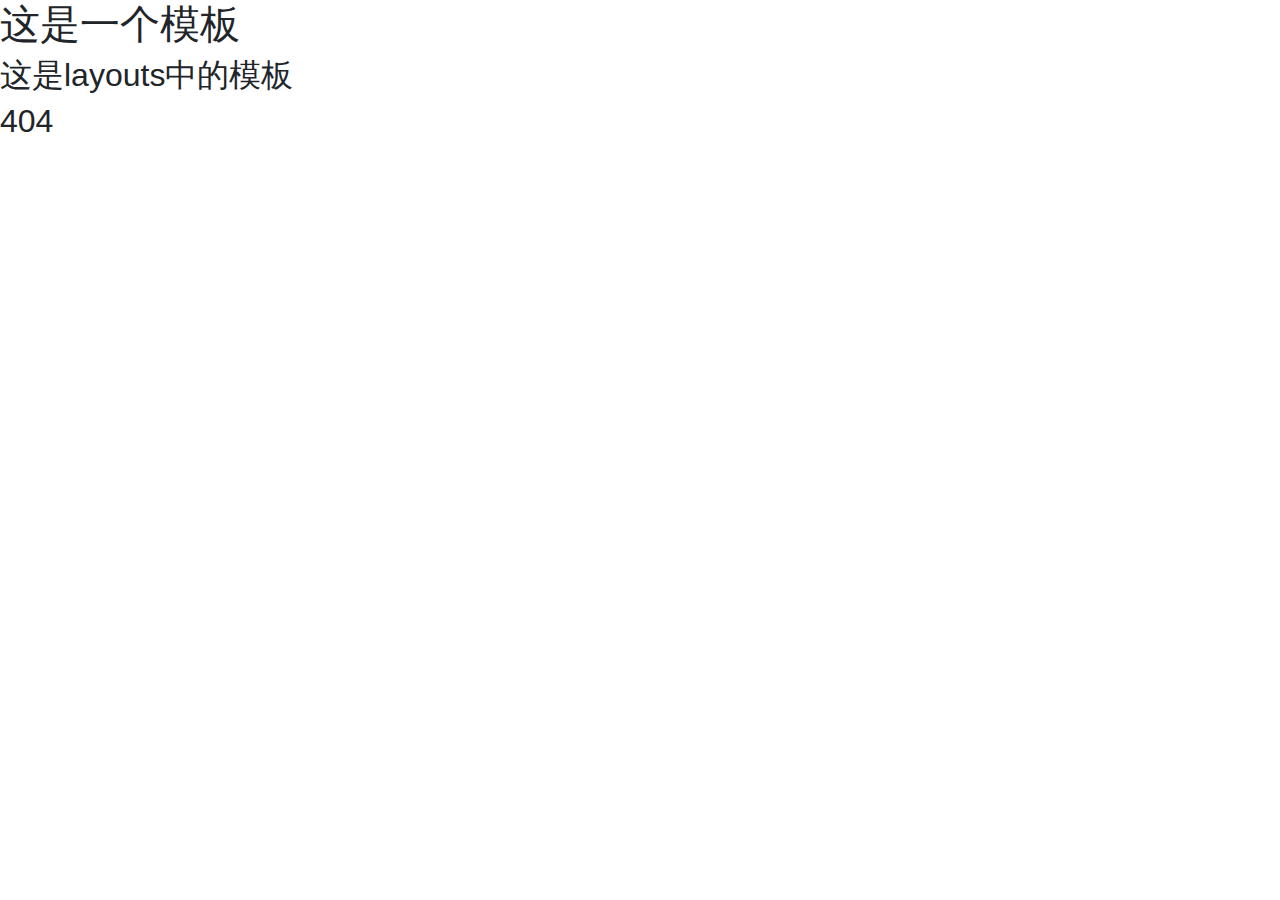
<file: asyncData/index.html>
<!doctype html>
<html lang="en">
<head>
<title>app02</title><meta data-n-head="ssr" charset="utf-8"><meta data-n-head="ssr" name="viewport" content="width=device-width,initial-scale=1"><meta data-n-head="ssr" data-hid="description" name="description" content=""><meta data-n-head="ssr" name="format-detection" content="telephone=no"><link data-n-head="ssr" rel="icon" type="image/x-icon" href="/favicon.ico"><link rel="preload" href="/_nuxt/4961199.js" as="script"><link rel="preload" href="/_nuxt/7abc983.js" as="script"><link rel="preload" href="/_nuxt/d425ff7.js" as="script"><link rel="preload" href="/_nuxt/c3507b5.js" as="script"><link rel="preload" href="/_nuxt/b70cd00.js" as="script"><link rel="preload" href="/_nuxt/572fa98.js" as="script"><style data-vue-ssr-id="71f83a6d:0 32df6d42:0 f52d43e0:0 7e56e4e3:0">@charset "UTF-8";/*!
 * Bootstrap v4.6.0 (https://getbootstrap.com/)
 * Copyright 2011-2021 The Bootstrap Authors
 * Copyright 2011-2021 Twitter, Inc.
 * Licensed under MIT (https://github.com/twbs/bootstrap/blob/main/LICENSE)
 */:root{--blue:#007bff;--indigo:#6610f2;--purple:#6f42c1;--pink:#e83e8c;--red:#dc3545;--orange:#fd7e14;--yellow:#ffc107;--green:#28a745;--teal:#20c997;--cyan:#17a2b8;--white:#fff;--gray:#6c757d;--gray-dark:#343a40;--primary:#007bff;--secondary:#6c757d;--success:#28a745;--info:#17a2b8;--warning:#ffc107;--danger:#dc3545;--light:#f8f9fa;--dark:#343a40;--breakpoint-xs:0;--breakpoint-sm:576px;--breakpoint-md:768px;--breakpoint-lg:992px;--breakpoint-xl:1200px;--font-family-sans-serif:-apple-system,BlinkMacSystemFont,"Segoe UI",Roboto,"Helvetica Neue",Arial,"Noto Sans","Liberation Sans",sans-serif,"Apple Color Emoji","Segoe UI Emoji","Segoe UI Symbol","Noto Color Emoji";--font-family-monospace:SFMono-Regular,Menlo,Monaco,Consolas,"Liberation Mono","Courier New",monospace}*,:after,:before{box-sizing:border-box}html{font-family:sans-serif;line-height:1.15;-webkit-text-size-adjust:100%;-webkit-tap-highlight-color:transparent}article,aside,figcaption,figure,footer,header,hgroup,main,nav,section{display:block}body{margin:0;font-family:-apple-system,BlinkMacSystemFont,"Segoe UI",Roboto,"Helvetica Neue",Arial,"Noto Sans","Liberation Sans",sans-serif,"Apple Color Emoji","Segoe UI Emoji","Segoe UI Symbol","Noto Color Emoji";font-size:1rem;font-weight:400;line-height:1.5;color:#212529;text-align:left;background-color:#fff}[tabindex="-1"]:focus:not(.focus-visible),[tabindex="-1"]:focus:not(:focus-visible){outline:0!important}hr{box-sizing:content-box;height:0;overflow:visible}h1,h2,h3,h4,h5,h6{margin-top:0;margin-bottom:.5rem}p{margin-top:0;margin-bottom:1rem}abbr[data-original-title],abbr[title]{text-decoration:underline;-webkit-text-decoration:underline dotted;text-decoration:underline dotted;cursor:help;border-bottom:0;-webkit-text-decoration-skip-ink:none;text-decoration-skip-ink:none}address{font-style:normal;line-height:inherit}address,dl,ol,ul{margin-bottom:1rem}dl,ol,ul{margin-top:0}ol ol,ol ul,ul ol,ul ul{margin-bottom:0}dt{font-weight:700}dd{margin-bottom:.5rem;margin-left:0}blockquote{margin:0 0 1rem}b,strong{font-weight:bolder}small{font-size:80%}sub,sup{position:relative;font-size:75%;line-height:0;vertical-align:baseline}sub{bottom:-.25em}sup{top:-.5em}a{color:#007bff;text-decoration:none;background-color:transparent}a:hover{color:#0056b3;text-decoration:underline}a:not([href]):not([class]),a:not([href]):not([class]):hover{color:inherit;text-decoration:none}code,kbd,pre,samp{font-family:SFMono-Regular,Menlo,Monaco,Consolas,"Liberation Mono","Courier New",monospace;font-size:1em}pre{margin-top:0;margin-bottom:1rem;overflow:auto;-ms-overflow-style:scrollbar}figure{margin:0 0 1rem}img{border-style:none}img,svg{vertical-align:middle}svg{overflow:hidden}table{border-collapse:collapse}caption{padding-top:.75rem;padding-bottom:.75rem;color:#6c757d;text-align:left;caption-side:bottom}th{text-align:inherit;text-align:-webkit-match-parent}label{display:inline-block;margin-bottom:.5rem}button{border-radius:0}button:focus:not(.focus-visible),button:focus:not(:focus-visible){outline:0}button,input,optgroup,select,textarea{margin:0;font-family:inherit;font-size:inherit;line-height:inherit}button,input{overflow:visible}button,select{text-transform:none}[role=button]{cursor:pointer}select{word-wrap:normal}[type=button],[type=reset],[type=submit],button{-webkit-appearance:button}[type=button]:not(:disabled),[type=reset]:not(:disabled),[type=submit]:not(:disabled),button:not(:disabled){cursor:pointer}[type=button]::-moz-focus-inner,[type=reset]::-moz-focus-inner,[type=submit]::-moz-focus-inner,button::-moz-focus-inner{padding:0;border-style:none}input[type=checkbox],input[type=radio]{box-sizing:border-box;padding:0}textarea{overflow:auto;resize:vertical}fieldset{min-width:0;padding:0;margin:0;border:0}legend{display:block;width:100%;max-width:100%;padding:0;margin-bottom:.5rem;font-size:1.5rem;line-height:inherit;color:inherit;white-space:normal}progress{vertical-align:baseline}[type=number]::-webkit-inner-spin-button,[type=number]::-webkit-outer-spin-button{height:auto}[type=search]{outline-offset:-2px;-webkit-appearance:none}[type=search]::-webkit-search-decoration{-webkit-appearance:none}::-webkit-file-upload-button{font:inherit;-webkit-appearance:button}output{display:inline-block}summary{display:list-item;cursor:pointer}template{display:none}[hidden]{display:none!important}.h1,.h2,.h3,.h4,.h5,.h6,h1,h2,h3,h4,h5,h6{margin-bottom:.5rem;font-weight:500;line-height:1.2}.h1,h1{font-size:2.5rem}.h2,h2{font-size:2rem}.h3,h3{font-size:1.75rem}.h4,h4{font-size:1.5rem}.h5,h5{font-size:1.25rem}.h6,h6{font-size:1rem}.lead{font-size:1.25rem;font-weight:300}.display-1{font-size:6rem}.display-1,.display-2{font-weight:300;line-height:1.2}.display-2{font-size:5.5rem}.display-3{font-size:4.5rem}.display-3,.display-4{font-weight:300;line-height:1.2}.display-4{font-size:3.5rem}hr{margin-top:1rem;margin-bottom:1rem;border:0;border-top:1px solid rgba(0,0,0,.1)}.small,small{font-size:80%;font-weight:400}.mark,mark{padding:.2em;background-color:#fcf8e3}.list-inline,.list-unstyled{padding-left:0;list-style:none}.list-inline-item{display:inline-block}.list-inline-item:not(:last-child){margin-right:.5rem}.initialism{font-size:90%;text-transform:uppercase}.blockquote{margin-bottom:1rem;font-size:1.25rem}.blockquote-footer{display:block;font-size:80%;color:#6c757d}.blockquote-footer:before{content:"\2014\00A0"}.img-fluid,.img-thumbnail{max-width:100%;height:auto}.img-thumbnail{padding:.25rem;background-color:#fff;border:1px solid #dee2e6;border-radius:.25rem}.figure{display:inline-block}.figure-img{margin-bottom:.5rem;line-height:1}.figure-caption{font-size:90%;color:#6c757d}code{font-size:87.5%;color:#e83e8c;word-wrap:break-word}a>code{color:inherit}kbd{padding:.2rem .4rem;font-size:87.5%;color:#fff;background-color:#212529;border-radius:.2rem}kbd kbd{padding:0;font-size:100%;font-weight:700}pre{display:block;font-size:87.5%;color:#212529}pre code{font-size:inherit;color:inherit;word-break:normal}.pre-scrollable{max-height:340px;overflow-y:scroll}.container,.container-fluid,.container-lg,.container-md,.container-sm,.container-xl{width:100%;padding-right:15px;padding-left:15px;margin-right:auto;margin-left:auto}@media (min-width:576px){.container,.container-sm{max-width:540px}}@media (min-width:768px){.container,.container-md,.container-sm{max-width:720px}}@media (min-width:992px){.container,.container-lg,.container-md,.container-sm{max-width:960px}}@media (min-width:1200px){.container,.container-lg,.container-md,.container-sm,.container-xl{max-width:1140px}}.row{display:flex;flex-wrap:wrap;margin-right:-15px;margin-left:-15px}.no-gutters{margin-right:0;margin-left:0}.no-gutters>.col,.no-gutters>[class*=col-]{padding-right:0;padding-left:0}.col,.col-1,.col-10,.col-11,.col-12,.col-2,.col-3,.col-4,.col-5,.col-6,.col-7,.col-8,.col-9,.col-auto,.col-lg,.col-lg-1,.col-lg-10,.col-lg-11,.col-lg-12,.col-lg-2,.col-lg-3,.col-lg-4,.col-lg-5,.col-lg-6,.col-lg-7,.col-lg-8,.col-lg-9,.col-lg-auto,.col-md,.col-md-1,.col-md-10,.col-md-11,.col-md-12,.col-md-2,.col-md-3,.col-md-4,.col-md-5,.col-md-6,.col-md-7,.col-md-8,.col-md-9,.col-md-auto,.col-sm,.col-sm-1,.col-sm-10,.col-sm-11,.col-sm-12,.col-sm-2,.col-sm-3,.col-sm-4,.col-sm-5,.col-sm-6,.col-sm-7,.col-sm-8,.col-sm-9,.col-sm-auto,.col-xl,.col-xl-1,.col-xl-10,.col-xl-11,.col-xl-12,.col-xl-2,.col-xl-3,.col-xl-4,.col-xl-5,.col-xl-6,.col-xl-7,.col-xl-8,.col-xl-9,.col-xl-auto{position:relative;width:100%;padding-right:15px;padding-left:15px}.col{flex-basis:0;flex-grow:1;max-width:100%}.row-cols-1>*{flex:0 0 100%;max-width:100%}.row-cols-2>*{flex:0 0 50%;max-width:50%}.row-cols-3>*{flex:0 0 33.333333%;max-width:33.333333%}.row-cols-4>*{flex:0 0 25%;max-width:25%}.row-cols-5>*{flex:0 0 20%;max-width:20%}.row-cols-6>*{flex:0 0 16.666667%;max-width:16.666667%}.col-auto{flex:0 0 auto;width:auto;max-width:100%}.col-1{flex:0 0 8.333333%;max-width:8.333333%}.col-2{flex:0 0 16.666667%;max-width:16.666667%}.col-3{flex:0 0 25%;max-width:25%}.col-4{flex:0 0 33.333333%;max-width:33.333333%}.col-5{flex:0 0 41.666667%;max-width:41.666667%}.col-6{flex:0 0 50%;max-width:50%}.col-7{flex:0 0 58.333333%;max-width:58.333333%}.col-8{flex:0 0 66.666667%;max-width:66.666667%}.col-9{flex:0 0 75%;max-width:75%}.col-10{flex:0 0 83.333333%;max-width:83.333333%}.col-11{flex:0 0 91.666667%;max-width:91.666667%}.col-12{flex:0 0 100%;max-width:100%}.order-first{order:-1}.order-last{order:13}.order-0{order:0}.order-1{order:1}.order-2{order:2}.order-3{order:3}.order-4{order:4}.order-5{order:5}.order-6{order:6}.order-7{order:7}.order-8{order:8}.order-9{order:9}.order-10{order:10}.order-11{order:11}.order-12{order:12}.offset-1{margin-left:8.333333%}.offset-2{margin-left:16.666667%}.offset-3{margin-left:25%}.offset-4{margin-left:33.333333%}.offset-5{margin-left:41.666667%}.offset-6{margin-left:50%}.offset-7{margin-left:58.333333%}.offset-8{margin-left:66.666667%}.offset-9{margin-left:75%}.offset-10{margin-left:83.333333%}.offset-11{margin-left:91.666667%}@media (min-width:576px){.col-sm{flex-basis:0;flex-grow:1;max-width:100%}.row-cols-sm-1>*{flex:0 0 100%;max-width:100%}.row-cols-sm-2>*{flex:0 0 50%;max-width:50%}.row-cols-sm-3>*{flex:0 0 33.333333%;max-width:33.333333%}.row-cols-sm-4>*{flex:0 0 25%;max-width:25%}.row-cols-sm-5>*{flex:0 0 20%;max-width:20%}.row-cols-sm-6>*{flex:0 0 16.666667%;max-width:16.666667%}.col-sm-auto{flex:0 0 auto;width:auto;max-width:100%}.col-sm-1{flex:0 0 8.333333%;max-width:8.333333%}.col-sm-2{flex:0 0 16.666667%;max-width:16.666667%}.col-sm-3{flex:0 0 25%;max-width:25%}.col-sm-4{flex:0 0 33.333333%;max-width:33.333333%}.col-sm-5{flex:0 0 41.666667%;max-width:41.666667%}.col-sm-6{flex:0 0 50%;max-width:50%}.col-sm-7{flex:0 0 58.333333%;max-width:58.333333%}.col-sm-8{flex:0 0 66.666667%;max-width:66.666667%}.col-sm-9{flex:0 0 75%;max-width:75%}.col-sm-10{flex:0 0 83.333333%;max-width:83.333333%}.col-sm-11{flex:0 0 91.666667%;max-width:91.666667%}.col-sm-12{flex:0 0 100%;max-width:100%}.order-sm-first{order:-1}.order-sm-last{order:13}.order-sm-0{order:0}.order-sm-1{order:1}.order-sm-2{order:2}.order-sm-3{order:3}.order-sm-4{order:4}.order-sm-5{order:5}.order-sm-6{order:6}.order-sm-7{order:7}.order-sm-8{order:8}.order-sm-9{order:9}.order-sm-10{order:10}.order-sm-11{order:11}.order-sm-12{order:12}.offset-sm-0{margin-left:0}.offset-sm-1{margin-left:8.333333%}.offset-sm-2{margin-left:16.666667%}.offset-sm-3{margin-left:25%}.offset-sm-4{margin-left:33.333333%}.offset-sm-5{margin-left:41.666667%}.offset-sm-6{margin-left:50%}.offset-sm-7{margin-left:58.333333%}.offset-sm-8{margin-left:66.666667%}.offset-sm-9{margin-left:75%}.offset-sm-10{margin-left:83.333333%}.offset-sm-11{margin-left:91.666667%}}@media (min-width:768px){.col-md{flex-basis:0;flex-grow:1;max-width:100%}.row-cols-md-1>*{flex:0 0 100%;max-width:100%}.row-cols-md-2>*{flex:0 0 50%;max-width:50%}.row-cols-md-3>*{flex:0 0 33.333333%;max-width:33.333333%}.row-cols-md-4>*{flex:0 0 25%;max-width:25%}.row-cols-md-5>*{flex:0 0 20%;max-width:20%}.row-cols-md-6>*{flex:0 0 16.666667%;max-width:16.666667%}.col-md-auto{flex:0 0 auto;width:auto;max-width:100%}.col-md-1{flex:0 0 8.333333%;max-width:8.333333%}.col-md-2{flex:0 0 16.666667%;max-width:16.666667%}.col-md-3{flex:0 0 25%;max-width:25%}.col-md-4{flex:0 0 33.333333%;max-width:33.333333%}.col-md-5{flex:0 0 41.666667%;max-width:41.666667%}.col-md-6{flex:0 0 50%;max-width:50%}.col-md-7{flex:0 0 58.333333%;max-width:58.333333%}.col-md-8{flex:0 0 66.666667%;max-width:66.666667%}.col-md-9{flex:0 0 75%;max-width:75%}.col-md-10{flex:0 0 83.333333%;max-width:83.333333%}.col-md-11{flex:0 0 91.666667%;max-width:91.666667%}.col-md-12{flex:0 0 100%;max-width:100%}.order-md-first{order:-1}.order-md-last{order:13}.order-md-0{order:0}.order-md-1{order:1}.order-md-2{order:2}.order-md-3{order:3}.order-md-4{order:4}.order-md-5{order:5}.order-md-6{order:6}.order-md-7{order:7}.order-md-8{order:8}.order-md-9{order:9}.order-md-10{order:10}.order-md-11{order:11}.order-md-12{order:12}.offset-md-0{margin-left:0}.offset-md-1{margin-left:8.333333%}.offset-md-2{margin-left:16.666667%}.offset-md-3{margin-left:25%}.offset-md-4{margin-left:33.333333%}.offset-md-5{margin-left:41.666667%}.offset-md-6{margin-left:50%}.offset-md-7{margin-left:58.333333%}.offset-md-8{margin-left:66.666667%}.offset-md-9{margin-left:75%}.offset-md-10{margin-left:83.333333%}.offset-md-11{margin-left:91.666667%}}@media (min-width:992px){.col-lg{flex-basis:0;flex-grow:1;max-width:100%}.row-cols-lg-1>*{flex:0 0 100%;max-width:100%}.row-cols-lg-2>*{flex:0 0 50%;max-width:50%}.row-cols-lg-3>*{flex:0 0 33.333333%;max-width:33.333333%}.row-cols-lg-4>*{flex:0 0 25%;max-width:25%}.row-cols-lg-5>*{flex:0 0 20%;max-width:20%}.row-cols-lg-6>*{flex:0 0 16.666667%;max-width:16.666667%}.col-lg-auto{flex:0 0 auto;width:auto;max-width:100%}.col-lg-1{flex:0 0 8.333333%;max-width:8.333333%}.col-lg-2{flex:0 0 16.666667%;max-width:16.666667%}.col-lg-3{flex:0 0 25%;max-width:25%}.col-lg-4{flex:0 0 33.333333%;max-width:33.333333%}.col-lg-5{flex:0 0 41.666667%;max-width:41.666667%}.col-lg-6{flex:0 0 50%;max-width:50%}.col-lg-7{flex:0 0 58.333333%;max-width:58.333333%}.col-lg-8{flex:0 0 66.666667%;max-width:66.666667%}.col-lg-9{flex:0 0 75%;max-width:75%}.col-lg-10{flex:0 0 83.333333%;max-width:83.333333%}.col-lg-11{flex:0 0 91.666667%;max-width:91.666667%}.col-lg-12{flex:0 0 100%;max-width:100%}.order-lg-first{order:-1}.order-lg-last{order:13}.order-lg-0{order:0}.order-lg-1{order:1}.order-lg-2{order:2}.order-lg-3{order:3}.order-lg-4{order:4}.order-lg-5{order:5}.order-lg-6{order:6}.order-lg-7{order:7}.order-lg-8{order:8}.order-lg-9{order:9}.order-lg-10{order:10}.order-lg-11{order:11}.order-lg-12{order:12}.offset-lg-0{margin-left:0}.offset-lg-1{margin-left:8.333333%}.offset-lg-2{margin-left:16.666667%}.offset-lg-3{margin-left:25%}.offset-lg-4{margin-left:33.333333%}.offset-lg-5{margin-left:41.666667%}.offset-lg-6{margin-left:50%}.offset-lg-7{margin-left:58.333333%}.offset-lg-8{margin-left:66.666667%}.offset-lg-9{margin-left:75%}.offset-lg-10{margin-left:83.333333%}.offset-lg-11{margin-left:91.666667%}}@media (min-width:1200px){.col-xl{flex-basis:0;flex-grow:1;max-width:100%}.row-cols-xl-1>*{flex:0 0 100%;max-width:100%}.row-cols-xl-2>*{flex:0 0 50%;max-width:50%}.row-cols-xl-3>*{flex:0 0 33.333333%;max-width:33.333333%}.row-cols-xl-4>*{flex:0 0 25%;max-width:25%}.row-cols-xl-5>*{flex:0 0 20%;max-width:20%}.row-cols-xl-6>*{flex:0 0 16.666667%;max-width:16.666667%}.col-xl-auto{flex:0 0 auto;width:auto;max-width:100%}.col-xl-1{flex:0 0 8.333333%;max-width:8.333333%}.col-xl-2{flex:0 0 16.666667%;max-width:16.666667%}.col-xl-3{flex:0 0 25%;max-width:25%}.col-xl-4{flex:0 0 33.333333%;max-width:33.333333%}.col-xl-5{flex:0 0 41.666667%;max-width:41.666667%}.col-xl-6{flex:0 0 50%;max-width:50%}.col-xl-7{flex:0 0 58.333333%;max-width:58.333333%}.col-xl-8{flex:0 0 66.666667%;max-width:66.666667%}.col-xl-9{flex:0 0 75%;max-width:75%}.col-xl-10{flex:0 0 83.333333%;max-width:83.333333%}.col-xl-11{flex:0 0 91.666667%;max-width:91.666667%}.col-xl-12{flex:0 0 100%;max-width:100%}.order-xl-first{order:-1}.order-xl-last{order:13}.order-xl-0{order:0}.order-xl-1{order:1}.order-xl-2{order:2}.order-xl-3{order:3}.order-xl-4{order:4}.order-xl-5{order:5}.order-xl-6{order:6}.order-xl-7{order:7}.order-xl-8{order:8}.order-xl-9{order:9}.order-xl-10{order:10}.order-xl-11{order:11}.order-xl-12{order:12}.offset-xl-0{margin-left:0}.offset-xl-1{margin-left:8.333333%}.offset-xl-2{margin-left:16.666667%}.offset-xl-3{margin-left:25%}.offset-xl-4{margin-left:33.333333%}.offset-xl-5{margin-left:41.666667%}.offset-xl-6{margin-left:50%}.offset-xl-7{margin-left:58.333333%}.offset-xl-8{margin-left:66.666667%}.offset-xl-9{margin-left:75%}.offset-xl-10{margin-left:83.333333%}.offset-xl-11{margin-left:91.666667%}}.table{width:100%;margin-bottom:1rem;color:#212529}.table td,.table th{padding:.75rem;vertical-align:top;border-top:1px solid #dee2e6}.table thead th{vertical-align:bottom;border-bottom:2px solid #dee2e6}.table tbody+tbody{border-top:2px solid #dee2e6}.table-sm td,.table-sm th{padding:.3rem}.table-bordered,.table-bordered td,.table-bordered th{border:1px solid #dee2e6}.table-bordered thead td,.table-bordered thead th{border-bottom-width:2px}.table-borderless tbody+tbody,.table-borderless td,.table-borderless th,.table-borderless thead th{border:0}.table-striped tbody tr:nth-of-type(odd){background-color:rgba(0,0,0,.05)}.table-hover tbody tr:hover{color:#212529;background-color:rgba(0,0,0,.075)}.table-primary,.table-primary>td,.table-primary>th{background-color:#b8daff}.table-primary tbody+tbody,.table-primary td,.table-primary th,.table-primary thead th{border-color:#7abaff}.table-hover .table-primary:hover,.table-hover .table-primary:hover>td,.table-hover .table-primary:hover>th{background-color:#9fcdff}.table-secondary,.table-secondary>td,.table-secondary>th{background-color:#d6d8db}.table-secondary tbody+tbody,.table-secondary td,.table-secondary th,.table-secondary thead th{border-color:#b3b7bb}.table-hover .table-secondary:hover,.table-hover .table-secondary:hover>td,.table-hover .table-secondary:hover>th{background-color:#c8cbcf}.table-success,.table-success>td,.table-success>th{background-color:#c3e6cb}.table-success tbody+tbody,.table-success td,.table-success th,.table-success thead th{border-color:#8fd19e}.table-hover .table-success:hover,.table-hover .table-success:hover>td,.table-hover .table-success:hover>th{background-color:#b1dfbb}.table-info,.table-info>td,.table-info>th{background-color:#bee5eb}.table-info tbody+tbody,.table-info td,.table-info th,.table-info thead th{border-color:#86cfda}.table-hover .table-info:hover,.table-hover .table-info:hover>td,.table-hover .table-info:hover>th{background-color:#abdde5}.table-warning,.table-warning>td,.table-warning>th{background-color:#ffeeba}.table-warning tbody+tbody,.table-warning td,.table-warning th,.table-warning thead th{border-color:#ffdf7e}.table-hover .table-warning:hover,.table-hover .table-warning:hover>td,.table-hover .table-warning:hover>th{background-color:#ffe8a1}.table-danger,.table-danger>td,.table-danger>th{background-color:#f5c6cb}.table-danger tbody+tbody,.table-danger td,.table-danger th,.table-danger thead th{border-color:#ed969e}.table-hover .table-danger:hover,.table-hover .table-danger:hover>td,.table-hover .table-danger:hover>th{background-color:#f1b0b7}.table-light,.table-light>td,.table-light>th{background-color:#fdfdfe}.table-light tbody+tbody,.table-light td,.table-light th,.table-light thead th{border-color:#fbfcfc}.table-hover .table-light:hover,.table-hover .table-light:hover>td,.table-hover .table-light:hover>th{background-color:#ececf6}.table-dark,.table-dark>td,.table-dark>th{background-color:#c6c8ca}.table-dark tbody+tbody,.table-dark td,.table-dark th,.table-dark thead th{border-color:#95999c}.table-hover .table-dark:hover,.table-hover .table-dark:hover>td,.table-hover .table-dark:hover>th{background-color:#b9bbbe}.table-active,.table-active>td,.table-active>th,.table-hover .table-active:hover,.table-hover .table-active:hover>td,.table-hover .table-active:hover>th{background-color:rgba(0,0,0,.075)}.table .thead-dark th{color:#fff;background-color:#343a40;border-color:#454d55}.table .thead-light th{color:#495057;background-color:#e9ecef;border-color:#dee2e6}.table-dark{color:#fff;background-color:#343a40}.table-dark td,.table-dark th,.table-dark thead th{border-color:#454d55}.table-dark.table-bordered{border:0}.table-dark.table-striped tbody tr:nth-of-type(odd){background-color:hsla(0,0%,100%,.05)}.table-dark.table-hover tbody tr:hover{color:#fff;background-color:hsla(0,0%,100%,.075)}@media (max-width:575.98px){.table-responsive-sm{display:block;width:100%;overflow-x:auto;-webkit-overflow-scrolling:touch}.table-responsive-sm>.table-bordered{border:0}}@media (max-width:767.98px){.table-responsive-md{display:block;width:100%;overflow-x:auto;-webkit-overflow-scrolling:touch}.table-responsive-md>.table-bordered{border:0}}@media (max-width:991.98px){.table-responsive-lg{display:block;width:100%;overflow-x:auto;-webkit-overflow-scrolling:touch}.table-responsive-lg>.table-bordered{border:0}}@media (max-width:1199.98px){.table-responsive-xl{display:block;width:100%;overflow-x:auto;-webkit-overflow-scrolling:touch}.table-responsive-xl>.table-bordered{border:0}}.table-responsive{display:block;width:100%;overflow-x:auto;-webkit-overflow-scrolling:touch}.table-responsive>.table-bordered{border:0}.form-control{display:block;width:100%;height:calc(1.5em + .75rem + 2px);padding:.375rem .75rem;font-size:1rem;font-weight:400;line-height:1.5;color:#495057;background-color:#fff;background-clip:padding-box;border:1px solid #ced4da;border-radius:.25rem;transition:border-color .15s ease-in-out,box-shadow .15s ease-in-out}@media (prefers-reduced-motion:reduce){.form-control{transition:none}}.form-control::-ms-expand{background-color:transparent;border:0}.form-control:-moz-focusring{color:transparent;text-shadow:0 0 0 #495057}.form-control:focus{color:#495057;background-color:#fff;border-color:#80bdff;outline:0;box-shadow:0 0 0 .2rem rgba(0,123,255,.25)}.form-control::-moz-placeholder{color:#6c757d;opacity:1}.form-control:-ms-input-placeholder{color:#6c757d;opacity:1}.form-control::placeholder{color:#6c757d;opacity:1}.form-control:disabled,.form-control[readonly]{background-color:#e9ecef;opacity:1}input[type=date].form-control,input[type=datetime-local].form-control,input[type=month].form-control,input[type=time].form-control{-webkit-appearance:none;-moz-appearance:none;appearance:none}select.form-control:focus::-ms-value{color:#495057;background-color:#fff}.form-control-file,.form-control-range{display:block;width:100%}.col-form-label{padding-top:calc(.375rem + 1px);padding-bottom:calc(.375rem + 1px);margin-bottom:0;font-size:inherit;line-height:1.5}.col-form-label-lg{padding-top:calc(.5rem + 1px);padding-bottom:calc(.5rem + 1px);font-size:1.25rem;line-height:1.5}.col-form-label-sm{padding-top:calc(.25rem + 1px);padding-bottom:calc(.25rem + 1px);font-size:.875rem;line-height:1.5}.form-control-plaintext{display:block;width:100%;padding:.375rem 0;margin-bottom:0;font-size:1rem;line-height:1.5;color:#212529;background-color:transparent;border:solid transparent;border-width:1px 0}.form-control-plaintext.form-control-lg,.form-control-plaintext.form-control-sm{padding-right:0;padding-left:0}.form-control-sm{height:calc(1.5em + .5rem + 2px);padding:.25rem .5rem;font-size:.875rem;line-height:1.5;border-radius:.2rem}.form-control-lg{height:calc(1.5em + 1rem + 2px);padding:.5rem 1rem;font-size:1.25rem;line-height:1.5;border-radius:.3rem}select.form-control[multiple],select.form-control[size],textarea.form-control{height:auto}.form-group{margin-bottom:1rem}.form-text{display:block;margin-top:.25rem}.form-row{display:flex;flex-wrap:wrap;margin-right:-5px;margin-left:-5px}.form-row>.col,.form-row>[class*=col-]{padding-right:5px;padding-left:5px}.form-check{position:relative;display:block;padding-left:1.25rem}.form-check-input{position:absolute;margin-top:.3rem;margin-left:-1.25rem}.form-check-input:disabled~.form-check-label,.form-check-input[disabled]~.form-check-label{color:#6c757d}.form-check-label{margin-bottom:0}.form-check-inline{display:inline-flex;align-items:center;padding-left:0;margin-right:.75rem}.form-check-inline .form-check-input{position:static;margin-top:0;margin-right:.3125rem;margin-left:0}.valid-feedback{display:none;width:100%;margin-top:.25rem;font-size:80%;color:#28a745}.valid-tooltip{position:absolute;top:100%;left:0;z-index:5;display:none;max-width:100%;padding:.25rem .5rem;margin-top:.1rem;font-size:.875rem;line-height:1.5;color:#fff;background-color:rgba(40,167,69,.9);border-radius:.25rem}.form-row>.col>.valid-tooltip,.form-row>[class*=col-]>.valid-tooltip{left:5px}.is-valid~.valid-feedback,.is-valid~.valid-tooltip,.was-validated :valid~.valid-feedback,.was-validated :valid~.valid-tooltip{display:block}.form-control.is-valid,.was-validated .form-control:valid{border-color:#28a745;padding-right:calc(1.5em + .75rem);background-image:url("data:image/svg+xml;charset=utf-8,%3Csvg xmlns='http://www.w3.org/2000/svg' width='8' height='8'%3E%3Cpath fill='%2328a745' d='M2.3 6.73L.6 4.53c-.4-1.04.46-1.4 1.1-.8l1.1 1.4 3.4-3.8c.6-.63 1.6-.27 1.2.7l-4 4.6c-.43.5-.8.4-1.1.1z'/%3E%3C/svg%3E");background-repeat:no-repeat;background-position:right calc(.375em + .1875rem) center;background-size:calc(.75em + .375rem) calc(.75em + .375rem)}.form-control.is-valid:focus,.was-validated .form-control:valid:focus{border-color:#28a745;box-shadow:0 0 0 .2rem rgba(40,167,69,.25)}.was-validated textarea.form-control:valid,textarea.form-control.is-valid{padding-right:calc(1.5em + .75rem);background-position:top calc(.375em + .1875rem) right calc(.375em + .1875rem)}.custom-select.is-valid,.was-validated .custom-select:valid{border-color:#28a745;padding-right:calc(.75em + 2.3125rem);background:url("data:image/svg+xml;charset=utf-8,%3Csvg xmlns='http://www.w3.org/2000/svg' width='4' height='5'%3E%3Cpath fill='%23343a40' d='M2 0L0 2h4zm0 5L0 3h4z'/%3E%3C/svg%3E") right .75rem center/8px 10px no-repeat,#fff url("data:image/svg+xml;charset=utf-8,%3Csvg xmlns='http://www.w3.org/2000/svg' width='8' height='8'%3E%3Cpath fill='%2328a745' d='M2.3 6.73L.6 4.53c-.4-1.04.46-1.4 1.1-.8l1.1 1.4 3.4-3.8c.6-.63 1.6-.27 1.2.7l-4 4.6c-.43.5-.8.4-1.1.1z'/%3E%3C/svg%3E") center right 1.75rem/calc(.75em + .375rem) calc(.75em + .375rem) no-repeat}.custom-select.is-valid:focus,.was-validated .custom-select:valid:focus{border-color:#28a745;box-shadow:0 0 0 .2rem rgba(40,167,69,.25)}.form-check-input.is-valid~.form-check-label,.was-validated .form-check-input:valid~.form-check-label{color:#28a745}.form-check-input.is-valid~.valid-feedback,.form-check-input.is-valid~.valid-tooltip,.was-validated .form-check-input:valid~.valid-feedback,.was-validated .form-check-input:valid~.valid-tooltip{display:block}.custom-control-input.is-valid~.custom-control-label,.was-validated .custom-control-input:valid~.custom-control-label{color:#28a745}.custom-control-input.is-valid~.custom-control-label:before,.was-validated .custom-control-input:valid~.custom-control-label:before{border-color:#28a745}.custom-control-input.is-valid:checked~.custom-control-label:before,.was-validated .custom-control-input:valid:checked~.custom-control-label:before{border-color:#34ce57;background-color:#34ce57}.custom-control-input.is-valid:focus~.custom-control-label:before,.was-validated .custom-control-input:valid:focus~.custom-control-label:before{box-shadow:0 0 0 .2rem rgba(40,167,69,.25)}.custom-control-input.is-valid:focus:not(:checked)~.custom-control-label:before,.custom-file-input.is-valid~.custom-file-label,.was-validated .custom-control-input:valid:focus:not(:checked)~.custom-control-label:before,.was-validated .custom-file-input:valid~.custom-file-label{border-color:#28a745}.custom-file-input.is-valid:focus~.custom-file-label,.was-validated .custom-file-input:valid:focus~.custom-file-label{border-color:#28a745;box-shadow:0 0 0 .2rem rgba(40,167,69,.25)}.invalid-feedback{display:none;width:100%;margin-top:.25rem;font-size:80%;color:#dc3545}.invalid-tooltip{position:absolute;top:100%;left:0;z-index:5;display:none;max-width:100%;padding:.25rem .5rem;margin-top:.1rem;font-size:.875rem;line-height:1.5;color:#fff;background-color:rgba(220,53,69,.9);border-radius:.25rem}.form-row>.col>.invalid-tooltip,.form-row>[class*=col-]>.invalid-tooltip{left:5px}.is-invalid~.invalid-feedback,.is-invalid~.invalid-tooltip,.was-validated :invalid~.invalid-feedback,.was-validated :invalid~.invalid-tooltip{display:block}.form-control.is-invalid,.was-validated .form-control:invalid{border-color:#dc3545;padding-right:calc(1.5em + .75rem);background-image:url("data:image/svg+xml;charset=utf-8,%3Csvg xmlns='http://www.w3.org/2000/svg' width='12' height='12' fill='none' stroke='%23dc3545'%3E%3Ccircle cx='6' cy='6' r='4.5'/%3E%3Cpath stroke-linejoin='round' d='M5.8 3.6h.4L6 6.5z'/%3E%3Ccircle cx='6' cy='8.2' r='.6' fill='%23dc3545' stroke='none'/%3E%3C/svg%3E");background-repeat:no-repeat;background-position:right calc(.375em + .1875rem) center;background-size:calc(.75em + .375rem) calc(.75em + .375rem)}.form-control.is-invalid:focus,.was-validated .form-control:invalid:focus{border-color:#dc3545;box-shadow:0 0 0 .2rem rgba(220,53,69,.25)}.was-validated textarea.form-control:invalid,textarea.form-control.is-invalid{padding-right:calc(1.5em + .75rem);background-position:top calc(.375em + .1875rem) right calc(.375em + .1875rem)}.custom-select.is-invalid,.was-validated .custom-select:invalid{border-color:#dc3545;padding-right:calc(.75em + 2.3125rem);background:url("data:image/svg+xml;charset=utf-8,%3Csvg xmlns='http://www.w3.org/2000/svg' width='4' height='5'%3E%3Cpath fill='%23343a40' d='M2 0L0 2h4zm0 5L0 3h4z'/%3E%3C/svg%3E") right .75rem center/8px 10px no-repeat,#fff url("data:image/svg+xml;charset=utf-8,%3Csvg xmlns='http://www.w3.org/2000/svg' width='12' height='12' fill='none' stroke='%23dc3545'%3E%3Ccircle cx='6' cy='6' r='4.5'/%3E%3Cpath stroke-linejoin='round' d='M5.8 3.6h.4L6 6.5z'/%3E%3Ccircle cx='6' cy='8.2' r='.6' fill='%23dc3545' stroke='none'/%3E%3C/svg%3E") center right 1.75rem/calc(.75em + .375rem) calc(.75em + .375rem) no-repeat}.custom-select.is-invalid:focus,.was-validated .custom-select:invalid:focus{border-color:#dc3545;box-shadow:0 0 0 .2rem rgba(220,53,69,.25)}.form-check-input.is-invalid~.form-check-label,.was-validated .form-check-input:invalid~.form-check-label{color:#dc3545}.form-check-input.is-invalid~.invalid-feedback,.form-check-input.is-invalid~.invalid-tooltip,.was-validated .form-check-input:invalid~.invalid-feedback,.was-validated .form-check-input:invalid~.invalid-tooltip{display:block}.custom-control-input.is-invalid~.custom-control-label,.was-validated .custom-control-input:invalid~.custom-control-label{color:#dc3545}.custom-control-input.is-invalid~.custom-control-label:before,.was-validated .custom-control-input:invalid~.custom-control-label:before{border-color:#dc3545}.custom-control-input.is-invalid:checked~.custom-control-label:before,.was-validated .custom-control-input:invalid:checked~.custom-control-label:before{border-color:#e4606d;background-color:#e4606d}.custom-control-input.is-invalid:focus~.custom-control-label:before,.was-validated .custom-control-input:invalid:focus~.custom-control-label:before{box-shadow:0 0 0 .2rem rgba(220,53,69,.25)}.custom-control-input.is-invalid:focus:not(:checked)~.custom-control-label:before,.custom-file-input.is-invalid~.custom-file-label,.was-validated .custom-control-input:invalid:focus:not(:checked)~.custom-control-label:before,.was-validated .custom-file-input:invalid~.custom-file-label{border-color:#dc3545}.custom-file-input.is-invalid:focus~.custom-file-label,.was-validated .custom-file-input:invalid:focus~.custom-file-label{border-color:#dc3545;box-shadow:0 0 0 .2rem rgba(220,53,69,.25)}.form-inline{display:flex;flex-flow:row wrap;align-items:center}.form-inline .form-check{width:100%}@media (min-width:576px){.form-inline label{justify-content:center}.form-inline .form-group,.form-inline label{display:flex;align-items:center;margin-bottom:0}.form-inline .form-group{flex:0 0 auto;flex-flow:row wrap}.form-inline .form-control{display:inline-block;width:auto;vertical-align:middle}.form-inline .form-control-plaintext{display:inline-block}.form-inline .custom-select,.form-inline .input-group{width:auto}.form-inline .form-check{display:flex;align-items:center;justify-content:center;width:auto;padding-left:0}.form-inline .form-check-input{position:relative;flex-shrink:0;margin-top:0;margin-right:.25rem;margin-left:0}.form-inline .custom-control{align-items:center;justify-content:center}.form-inline .custom-control-label{margin-bottom:0}}.btn{display:inline-block;font-weight:400;color:#212529;text-align:center;vertical-align:middle;-webkit-user-select:none;-moz-user-select:none;-ms-user-select:none;user-select:none;background-color:transparent;border:1px solid transparent;padding:.375rem .75rem;font-size:1rem;line-height:1.5;border-radius:.25rem;transition:color .15s ease-in-out,background-color .15s ease-in-out,border-color .15s ease-in-out,box-shadow .15s ease-in-out}@media (prefers-reduced-motion:reduce){.btn{transition:none}}.btn:hover{color:#212529;text-decoration:none}.btn.focus,.btn:focus{outline:0;box-shadow:0 0 0 .2rem rgba(0,123,255,.25)}.btn.disabled,.btn:disabled{opacity:.65}.btn:not(:disabled):not(.disabled){cursor:pointer}a.btn.disabled,fieldset:disabled a.btn{pointer-events:none}.btn-primary{color:#fff;background-color:#007bff;border-color:#007bff}.btn-primary.focus,.btn-primary:focus,.btn-primary:hover{color:#fff;background-color:#0069d9;border-color:#0062cc}.btn-primary.focus,.btn-primary:focus{box-shadow:0 0 0 .2rem rgba(38,143,255,.5)}.btn-primary.disabled,.btn-primary:disabled{color:#fff;background-color:#007bff;border-color:#007bff}.btn-primary:not(:disabled):not(.disabled).active,.btn-primary:not(:disabled):not(.disabled):active,.show>.btn-primary.dropdown-toggle{color:#fff;background-color:#0062cc;border-color:#005cbf}.btn-primary:not(:disabled):not(.disabled).active:focus,.btn-primary:not(:disabled):not(.disabled):active:focus,.show>.btn-primary.dropdown-toggle:focus{box-shadow:0 0 0 .2rem rgba(38,143,255,.5)}.btn-secondary{color:#fff;background-color:#6c757d;border-color:#6c757d}.btn-secondary.focus,.btn-secondary:focus,.btn-secondary:hover{color:#fff;background-color:#5a6268;border-color:#545b62}.btn-secondary.focus,.btn-secondary:focus{box-shadow:0 0 0 .2rem rgba(130,138,145,.5)}.btn-secondary.disabled,.btn-secondary:disabled{color:#fff;background-color:#6c757d;border-color:#6c757d}.btn-secondary:not(:disabled):not(.disabled).active,.btn-secondary:not(:disabled):not(.disabled):active,.show>.btn-secondary.dropdown-toggle{color:#fff;background-color:#545b62;border-color:#4e555b}.btn-secondary:not(:disabled):not(.disabled).active:focus,.btn-secondary:not(:disabled):not(.disabled):active:focus,.show>.btn-secondary.dropdown-toggle:focus{box-shadow:0 0 0 .2rem rgba(130,138,145,.5)}.btn-success{color:#fff;background-color:#28a745;border-color:#28a745}.btn-success.focus,.btn-success:focus,.btn-success:hover{color:#fff;background-color:#218838;border-color:#1e7e34}.btn-success.focus,.btn-success:focus{box-shadow:0 0 0 .2rem rgba(72,180,97,.5)}.btn-success.disabled,.btn-success:disabled{color:#fff;background-color:#28a745;border-color:#28a745}.btn-success:not(:disabled):not(.disabled).active,.btn-success:not(:disabled):not(.disabled):active,.show>.btn-success.dropdown-toggle{color:#fff;background-color:#1e7e34;border-color:#1c7430}.btn-success:not(:disabled):not(.disabled).active:focus,.btn-success:not(:disabled):not(.disabled):active:focus,.show>.btn-success.dropdown-toggle:focus{box-shadow:0 0 0 .2rem rgba(72,180,97,.5)}.btn-info{color:#fff;background-color:#17a2b8;border-color:#17a2b8}.btn-info.focus,.btn-info:focus,.btn-info:hover{color:#fff;background-color:#138496;border-color:#117a8b}.btn-info.focus,.btn-info:focus{box-shadow:0 0 0 .2rem rgba(58,176,195,.5)}.btn-info.disabled,.btn-info:disabled{color:#fff;background-color:#17a2b8;border-color:#17a2b8}.btn-info:not(:disabled):not(.disabled).active,.btn-info:not(:disabled):not(.disabled):active,.show>.btn-info.dropdown-toggle{color:#fff;background-color:#117a8b;border-color:#10707f}.btn-info:not(:disabled):not(.disabled).active:focus,.btn-info:not(:disabled):not(.disabled):active:focus,.show>.btn-info.dropdown-toggle:focus{box-shadow:0 0 0 .2rem rgba(58,176,195,.5)}.btn-warning{color:#212529;background-color:#ffc107;border-color:#ffc107}.btn-warning.focus,.btn-warning:focus,.btn-warning:hover{color:#212529;background-color:#e0a800;border-color:#d39e00}.btn-warning.focus,.btn-warning:focus{box-shadow:0 0 0 .2rem rgba(222,170,12,.5)}.btn-warning.disabled,.btn-warning:disabled{color:#212529;background-color:#ffc107;border-color:#ffc107}.btn-warning:not(:disabled):not(.disabled).active,.btn-warning:not(:disabled):not(.disabled):active,.show>.btn-warning.dropdown-toggle{color:#212529;background-color:#d39e00;border-color:#c69500}.btn-warning:not(:disabled):not(.disabled).active:focus,.btn-warning:not(:disabled):not(.disabled):active:focus,.show>.btn-warning.dropdown-toggle:focus{box-shadow:0 0 0 .2rem rgba(222,170,12,.5)}.btn-danger{color:#fff;background-color:#dc3545;border-color:#dc3545}.btn-danger.focus,.btn-danger:focus,.btn-danger:hover{color:#fff;background-color:#c82333;border-color:#bd2130}.btn-danger.focus,.btn-danger:focus{box-shadow:0 0 0 .2rem rgba(225,83,97,.5)}.btn-danger.disabled,.btn-danger:disabled{color:#fff;background-color:#dc3545;border-color:#dc3545}.btn-danger:not(:disabled):not(.disabled).active,.btn-danger:not(:disabled):not(.disabled):active,.show>.btn-danger.dropdown-toggle{color:#fff;background-color:#bd2130;border-color:#b21f2d}.btn-danger:not(:disabled):not(.disabled).active:focus,.btn-danger:not(:disabled):not(.disabled):active:focus,.show>.btn-danger.dropdown-toggle:focus{box-shadow:0 0 0 .2rem rgba(225,83,97,.5)}.btn-light{color:#212529;background-color:#f8f9fa;border-color:#f8f9fa}.btn-light.focus,.btn-light:focus,.btn-light:hover{color:#212529;background-color:#e2e6ea;border-color:#dae0e5}.btn-light.focus,.btn-light:focus{box-shadow:0 0 0 .2rem rgba(216,217,219,.5)}.btn-light.disabled,.btn-light:disabled{color:#212529;background-color:#f8f9fa;border-color:#f8f9fa}.btn-light:not(:disabled):not(.disabled).active,.btn-light:not(:disabled):not(.disabled):active,.show>.btn-light.dropdown-toggle{color:#212529;background-color:#dae0e5;border-color:#d3d9df}.btn-light:not(:disabled):not(.disabled).active:focus,.btn-light:not(:disabled):not(.disabled):active:focus,.show>.btn-light.dropdown-toggle:focus{box-shadow:0 0 0 .2rem rgba(216,217,219,.5)}.btn-dark{color:#fff;background-color:#343a40;border-color:#343a40}.btn-dark.focus,.btn-dark:focus,.btn-dark:hover{color:#fff;background-color:#23272b;border-color:#1d2124}.btn-dark.focus,.btn-dark:focus{box-shadow:0 0 0 .2rem rgba(82,88,93,.5)}.btn-dark.disabled,.btn-dark:disabled{color:#fff;background-color:#343a40;border-color:#343a40}.btn-dark:not(:disabled):not(.disabled).active,.btn-dark:not(:disabled):not(.disabled):active,.show>.btn-dark.dropdown-toggle{color:#fff;background-color:#1d2124;border-color:#171a1d}.btn-dark:not(:disabled):not(.disabled).active:focus,.btn-dark:not(:disabled):not(.disabled):active:focus,.show>.btn-dark.dropdown-toggle:focus{box-shadow:0 0 0 .2rem rgba(82,88,93,.5)}.btn-outline-primary{color:#007bff;border-color:#007bff}.btn-outline-primary:hover{color:#fff;background-color:#007bff;border-color:#007bff}.btn-outline-primary.focus,.btn-outline-primary:focus{box-shadow:0 0 0 .2rem rgba(0,123,255,.5)}.btn-outline-primary.disabled,.btn-outline-primary:disabled{color:#007bff;background-color:transparent}.btn-outline-primary:not(:disabled):not(.disabled).active,.btn-outline-primary:not(:disabled):not(.disabled):active,.show>.btn-outline-primary.dropdown-toggle{color:#fff;background-color:#007bff;border-color:#007bff}.btn-outline-primary:not(:disabled):not(.disabled).active:focus,.btn-outline-primary:not(:disabled):not(.disabled):active:focus,.show>.btn-outline-primary.dropdown-toggle:focus{box-shadow:0 0 0 .2rem rgba(0,123,255,.5)}.btn-outline-secondary{color:#6c757d;border-color:#6c757d}.btn-outline-secondary:hover{color:#fff;background-color:#6c757d;border-color:#6c757d}.btn-outline-secondary.focus,.btn-outline-secondary:focus{box-shadow:0 0 0 .2rem rgba(108,117,125,.5)}.btn-outline-secondary.disabled,.btn-outline-secondary:disabled{color:#6c757d;background-color:transparent}.btn-outline-secondary:not(:disabled):not(.disabled).active,.btn-outline-secondary:not(:disabled):not(.disabled):active,.show>.btn-outline-secondary.dropdown-toggle{color:#fff;background-color:#6c757d;border-color:#6c757d}.btn-outline-secondary:not(:disabled):not(.disabled).active:focus,.btn-outline-secondary:not(:disabled):not(.disabled):active:focus,.show>.btn-outline-secondary.dropdown-toggle:focus{box-shadow:0 0 0 .2rem rgba(108,117,125,.5)}.btn-outline-success{color:#28a745;border-color:#28a745}.btn-outline-success:hover{color:#fff;background-color:#28a745;border-color:#28a745}.btn-outline-success.focus,.btn-outline-success:focus{box-shadow:0 0 0 .2rem rgba(40,167,69,.5)}.btn-outline-success.disabled,.btn-outline-success:disabled{color:#28a745;background-color:transparent}.btn-outline-success:not(:disabled):not(.disabled).active,.btn-outline-success:not(:disabled):not(.disabled):active,.show>.btn-outline-success.dropdown-toggle{color:#fff;background-color:#28a745;border-color:#28a745}.btn-outline-success:not(:disabled):not(.disabled).active:focus,.btn-outline-success:not(:disabled):not(.disabled):active:focus,.show>.btn-outline-success.dropdown-toggle:focus{box-shadow:0 0 0 .2rem rgba(40,167,69,.5)}.btn-outline-info{color:#17a2b8;border-color:#17a2b8}.btn-outline-info:hover{color:#fff;background-color:#17a2b8;border-color:#17a2b8}.btn-outline-info.focus,.btn-outline-info:focus{box-shadow:0 0 0 .2rem rgba(23,162,184,.5)}.btn-outline-info.disabled,.btn-outline-info:disabled{color:#17a2b8;background-color:transparent}.btn-outline-info:not(:disabled):not(.disabled).active,.btn-outline-info:not(:disabled):not(.disabled):active,.show>.btn-outline-info.dropdown-toggle{color:#fff;background-color:#17a2b8;border-color:#17a2b8}.btn-outline-info:not(:disabled):not(.disabled).active:focus,.btn-outline-info:not(:disabled):not(.disabled):active:focus,.show>.btn-outline-info.dropdown-toggle:focus{box-shadow:0 0 0 .2rem rgba(23,162,184,.5)}.btn-outline-warning{color:#ffc107;border-color:#ffc107}.btn-outline-warning:hover{color:#212529;background-color:#ffc107;border-color:#ffc107}.btn-outline-warning.focus,.btn-outline-warning:focus{box-shadow:0 0 0 .2rem rgba(255,193,7,.5)}.btn-outline-warning.disabled,.btn-outline-warning:disabled{color:#ffc107;background-color:transparent}.btn-outline-warning:not(:disabled):not(.disabled).active,.btn-outline-warning:not(:disabled):not(.disabled):active,.show>.btn-outline-warning.dropdown-toggle{color:#212529;background-color:#ffc107;border-color:#ffc107}.btn-outline-warning:not(:disabled):not(.disabled).active:focus,.btn-outline-warning:not(:disabled):not(.disabled):active:focus,.show>.btn-outline-warning.dropdown-toggle:focus{box-shadow:0 0 0 .2rem rgba(255,193,7,.5)}.btn-outline-danger{color:#dc3545;border-color:#dc3545}.btn-outline-danger:hover{color:#fff;background-color:#dc3545;border-color:#dc3545}.btn-outline-danger.focus,.btn-outline-danger:focus{box-shadow:0 0 0 .2rem rgba(220,53,69,.5)}.btn-outline-danger.disabled,.btn-outline-danger:disabled{color:#dc3545;background-color:transparent}.btn-outline-danger:not(:disabled):not(.disabled).active,.btn-outline-danger:not(:disabled):not(.disabled):active,.show>.btn-outline-danger.dropdown-toggle{color:#fff;background-color:#dc3545;border-color:#dc3545}.btn-outline-danger:not(:disabled):not(.disabled).active:focus,.btn-outline-danger:not(:disabled):not(.disabled):active:focus,.show>.btn-outline-danger.dropdown-toggle:focus{box-shadow:0 0 0 .2rem rgba(220,53,69,.5)}.btn-outline-light{color:#f8f9fa;border-color:#f8f9fa}.btn-outline-light:hover{color:#212529;background-color:#f8f9fa;border-color:#f8f9fa}.btn-outline-light.focus,.btn-outline-light:focus{box-shadow:0 0 0 .2rem rgba(248,249,250,.5)}.btn-outline-light.disabled,.btn-outline-light:disabled{color:#f8f9fa;background-color:transparent}.btn-outline-light:not(:disabled):not(.disabled).active,.btn-outline-light:not(:disabled):not(.disabled):active,.show>.btn-outline-light.dropdown-toggle{color:#212529;background-color:#f8f9fa;border-color:#f8f9fa}.btn-outline-light:not(:disabled):not(.disabled).active:focus,.btn-outline-light:not(:disabled):not(.disabled):active:focus,.show>.btn-outline-light.dropdown-toggle:focus{box-shadow:0 0 0 .2rem rgba(248,249,250,.5)}.btn-outline-dark{color:#343a40;border-color:#343a40}.btn-outline-dark:hover{color:#fff;background-color:#343a40;border-color:#343a40}.btn-outline-dark.focus,.btn-outline-dark:focus{box-shadow:0 0 0 .2rem rgba(52,58,64,.5)}.btn-outline-dark.disabled,.btn-outline-dark:disabled{color:#343a40;background-color:transparent}.btn-outline-dark:not(:disabled):not(.disabled).active,.btn-outline-dark:not(:disabled):not(.disabled):active,.show>.btn-outline-dark.dropdown-toggle{color:#fff;background-color:#343a40;border-color:#343a40}.btn-outline-dark:not(:disabled):not(.disabled).active:focus,.btn-outline-dark:not(:disabled):not(.disabled):active:focus,.show>.btn-outline-dark.dropdown-toggle:focus{box-shadow:0 0 0 .2rem rgba(52,58,64,.5)}.btn-link{font-weight:400;color:#007bff;text-decoration:none}.btn-link:hover{color:#0056b3}.btn-link.focus,.btn-link:focus,.btn-link:hover{text-decoration:underline}.btn-link.disabled,.btn-link:disabled{color:#6c757d;pointer-events:none}.btn-group-lg>.btn,.btn-lg{padding:.5rem 1rem;font-size:1.25rem;line-height:1.5;border-radius:.3rem}.btn-group-sm>.btn,.btn-sm{padding:.25rem .5rem;font-size:.875rem;line-height:1.5;border-radius:.2rem}.btn-block{display:block;width:100%}.btn-block+.btn-block{margin-top:.5rem}input[type=button].btn-block,input[type=reset].btn-block,input[type=submit].btn-block{width:100%}.fade{transition:opacity .15s linear}@media (prefers-reduced-motion:reduce){.fade{transition:none}}.fade:not(.show){opacity:0}.collapse:not(.show){display:none}.collapsing{position:relative;height:0;overflow:hidden;transition:height .35s ease}@media (prefers-reduced-motion:reduce){.collapsing{transition:none}}.dropdown,.dropleft,.dropright,.dropup{position:relative}.dropdown-toggle{white-space:nowrap}.dropdown-toggle:after{display:inline-block;margin-left:.255em;vertical-align:.255em;content:"";border-top:.3em solid;border-right:.3em solid transparent;border-bottom:0;border-left:.3em solid transparent}.dropdown-toggle:empty:after{margin-left:0}.dropdown-menu{position:absolute;top:100%;left:0;z-index:1000;display:none;float:left;min-width:10rem;padding:.5rem 0;margin:.125rem 0 0;font-size:1rem;color:#212529;text-align:left;list-style:none;background-color:#fff;background-clip:padding-box;border:1px solid rgba(0,0,0,.15);border-radius:.25rem}.dropdown-menu-left{right:auto;left:0}.dropdown-menu-right{right:0;left:auto}@media (min-width:576px){.dropdown-menu-sm-left{right:auto;left:0}.dropdown-menu-sm-right{right:0;left:auto}}@media (min-width:768px){.dropdown-menu-md-left{right:auto;left:0}.dropdown-menu-md-right{right:0;left:auto}}@media (min-width:992px){.dropdown-menu-lg-left{right:auto;left:0}.dropdown-menu-lg-right{right:0;left:auto}}@media (min-width:1200px){.dropdown-menu-xl-left{right:auto;left:0}.dropdown-menu-xl-right{right:0;left:auto}}.dropup .dropdown-menu{top:auto;bottom:100%;margin-top:0;margin-bottom:.125rem}.dropup .dropdown-toggle:after{display:inline-block;margin-left:.255em;vertical-align:.255em;content:"";border-top:0;border-right:.3em solid transparent;border-bottom:.3em solid;border-left:.3em solid transparent}.dropup .dropdown-toggle:empty:after{margin-left:0}.dropright .dropdown-menu{top:0;right:auto;left:100%;margin-top:0;margin-left:.125rem}.dropright .dropdown-toggle:after{display:inline-block;margin-left:.255em;vertical-align:.255em;content:"";border-top:.3em solid transparent;border-right:0;border-bottom:.3em solid transparent;border-left:.3em solid}.dropright .dropdown-toggle:empty:after{margin-left:0}.dropright .dropdown-toggle:after{vertical-align:0}.dropleft .dropdown-menu{top:0;right:100%;left:auto;margin-top:0;margin-right:.125rem}.dropleft .dropdown-toggle:after{display:inline-block;margin-left:.255em;vertical-align:.255em;content:"";display:none}.dropleft .dropdown-toggle:before{display:inline-block;margin-right:.255em;vertical-align:.255em;content:"";border-top:.3em solid transparent;border-right:.3em solid;border-bottom:.3em solid transparent}.dropleft .dropdown-toggle:empty:after{margin-left:0}.dropleft .dropdown-toggle:before{vertical-align:0}.dropdown-menu[x-placement^=bottom],.dropdown-menu[x-placement^=left],.dropdown-menu[x-placement^=right],.dropdown-menu[x-placement^=top]{right:auto;bottom:auto}.dropdown-divider{height:0;margin:.5rem 0;overflow:hidden;border-top:1px solid #e9ecef}.dropdown-item{display:block;width:100%;padding:.25rem 1.5rem;clear:both;font-weight:400;color:#212529;text-align:inherit;white-space:nowrap;background-color:transparent;border:0}.dropdown-item:focus,.dropdown-item:hover{color:#16181b;text-decoration:none;background-color:#e9ecef}.dropdown-item.active,.dropdown-item:active{color:#fff;text-decoration:none;background-color:#007bff}.dropdown-item.disabled,.dropdown-item:disabled{color:#adb5bd;pointer-events:none;background-color:transparent}.dropdown-menu.show{display:block}.dropdown-header{display:block;padding:.5rem 1.5rem;margin-bottom:0;font-size:.875rem;color:#6c757d;white-space:nowrap}.dropdown-item-text{display:block;padding:.25rem 1.5rem;color:#212529}.btn-group,.btn-group-vertical{position:relative;display:inline-flex;vertical-align:middle}.btn-group-vertical>.btn,.btn-group>.btn{position:relative;flex:1 1 auto}.btn-group-vertical>.btn.active,.btn-group-vertical>.btn:active,.btn-group-vertical>.btn:focus,.btn-group-vertical>.btn:hover,.btn-group>.btn.active,.btn-group>.btn:active,.btn-group>.btn:focus,.btn-group>.btn:hover{z-index:1}.btn-toolbar{display:flex;flex-wrap:wrap;justify-content:flex-start}.btn-toolbar .input-group{width:auto}.btn-group>.btn-group:not(:first-child),.btn-group>.btn:not(:first-child){margin-left:-1px}.btn-group>.btn-group:not(:last-child)>.btn,.btn-group>.btn:not(:last-child):not(.dropdown-toggle){border-top-right-radius:0;border-bottom-right-radius:0}.btn-group>.btn-group:not(:first-child)>.btn,.btn-group>.btn:not(:first-child){border-top-left-radius:0;border-bottom-left-radius:0}.dropdown-toggle-split{padding-right:.5625rem;padding-left:.5625rem}.dropdown-toggle-split:after,.dropright .dropdown-toggle-split:after,.dropup .dropdown-toggle-split:after{margin-left:0}.dropleft .dropdown-toggle-split:before{margin-right:0}.btn-group-sm>.btn+.dropdown-toggle-split,.btn-sm+.dropdown-toggle-split{padding-right:.375rem;padding-left:.375rem}.btn-group-lg>.btn+.dropdown-toggle-split,.btn-lg+.dropdown-toggle-split{padding-right:.75rem;padding-left:.75rem}.btn-group-vertical{flex-direction:column;align-items:flex-start;justify-content:center}.btn-group-vertical>.btn,.btn-group-vertical>.btn-group{width:100%}.btn-group-vertical>.btn-group:not(:first-child),.btn-group-vertical>.btn:not(:first-child){margin-top:-1px}.btn-group-vertical>.btn-group:not(:last-child)>.btn,.btn-group-vertical>.btn:not(:last-child):not(.dropdown-toggle){border-bottom-right-radius:0;border-bottom-left-radius:0}.btn-group-vertical>.btn-group:not(:first-child)>.btn,.btn-group-vertical>.btn:not(:first-child){border-top-left-radius:0;border-top-right-radius:0}.btn-group-toggle>.btn,.btn-group-toggle>.btn-group>.btn{margin-bottom:0}.btn-group-toggle>.btn input[type=checkbox],.btn-group-toggle>.btn input[type=radio],.btn-group-toggle>.btn-group>.btn input[type=checkbox],.btn-group-toggle>.btn-group>.btn input[type=radio]{position:absolute;clip:rect(0,0,0,0);pointer-events:none}.input-group{position:relative;display:flex;flex-wrap:wrap;align-items:stretch;width:100%}.input-group>.custom-file,.input-group>.custom-select,.input-group>.form-control,.input-group>.form-control-plaintext{position:relative;flex:1 1 auto;width:1%;min-width:0;margin-bottom:0}.input-group>.custom-file+.custom-file,.input-group>.custom-file+.custom-select,.input-group>.custom-file+.form-control,.input-group>.custom-select+.custom-file,.input-group>.custom-select+.custom-select,.input-group>.custom-select+.form-control,.input-group>.form-control+.custom-file,.input-group>.form-control+.custom-select,.input-group>.form-control+.form-control,.input-group>.form-control-plaintext+.custom-file,.input-group>.form-control-plaintext+.custom-select,.input-group>.form-control-plaintext+.form-control{margin-left:-1px}.input-group>.custom-file .custom-file-input:focus~.custom-file-label,.input-group>.custom-select:focus,.input-group>.form-control:focus{z-index:3}.input-group>.custom-file .custom-file-input:focus{z-index:4}.input-group>.custom-select:not(:first-child),.input-group>.form-control:not(:first-child){border-top-left-radius:0;border-bottom-left-radius:0}.input-group>.custom-file{display:flex;align-items:center}.input-group>.custom-file:not(:first-child) .custom-file-label,.input-group>.custom-file:not(:last-child) .custom-file-label{border-top-left-radius:0;border-bottom-left-radius:0}.input-group.has-validation>.custom-file:nth-last-child(n+3) .custom-file-label:after,.input-group.has-validation>.custom-select:nth-last-child(n+3),.input-group.has-validation>.form-control:nth-last-child(n+3),.input-group:not(.has-validation)>.custom-file:not(:last-child) .custom-file-label:after,.input-group:not(.has-validation)>.custom-select:not(:last-child),.input-group:not(.has-validation)>.form-control:not(:last-child){border-top-right-radius:0;border-bottom-right-radius:0}.input-group-append,.input-group-prepend{display:flex}.input-group-append .btn,.input-group-prepend .btn{position:relative;z-index:2}.input-group-append .btn:focus,.input-group-prepend .btn:focus{z-index:3}.input-group-append .btn+.btn,.input-group-append .btn+.input-group-text,.input-group-append .input-group-text+.btn,.input-group-append .input-group-text+.input-group-text,.input-group-prepend .btn+.btn,.input-group-prepend .btn+.input-group-text,.input-group-prepend .input-group-text+.btn,.input-group-prepend .input-group-text+.input-group-text{margin-left:-1px}.input-group-prepend{margin-right:-1px}.input-group-append{margin-left:-1px}.input-group-text{display:flex;align-items:center;padding:.375rem .75rem;margin-bottom:0;font-size:1rem;font-weight:400;line-height:1.5;color:#495057;text-align:center;white-space:nowrap;background-color:#e9ecef;border:1px solid #ced4da;border-radius:.25rem}.input-group-text input[type=checkbox],.input-group-text input[type=radio]{margin-top:0}.input-group-lg>.custom-select,.input-group-lg>.form-control:not(textarea){height:calc(1.5em + 1rem + 2px)}.input-group-lg>.custom-select,.input-group-lg>.form-control,.input-group-lg>.input-group-append>.btn,.input-group-lg>.input-group-append>.input-group-text,.input-group-lg>.input-group-prepend>.btn,.input-group-lg>.input-group-prepend>.input-group-text{padding:.5rem 1rem;font-size:1.25rem;line-height:1.5;border-radius:.3rem}.input-group-sm>.custom-select,.input-group-sm>.form-control:not(textarea){height:calc(1.5em + .5rem + 2px)}.input-group-sm>.custom-select,.input-group-sm>.form-control,.input-group-sm>.input-group-append>.btn,.input-group-sm>.input-group-append>.input-group-text,.input-group-sm>.input-group-prepend>.btn,.input-group-sm>.input-group-prepend>.input-group-text{padding:.25rem .5rem;font-size:.875rem;line-height:1.5;border-radius:.2rem}.input-group-lg>.custom-select,.input-group-sm>.custom-select{padding-right:1.75rem}.input-group.has-validation>.input-group-append:nth-last-child(n+3)>.btn,.input-group.has-validation>.input-group-append:nth-last-child(n+3)>.input-group-text,.input-group:not(.has-validation)>.input-group-append:not(:last-child)>.btn,.input-group:not(.has-validation)>.input-group-append:not(:last-child)>.input-group-text,.input-group>.input-group-append:last-child>.btn:not(:last-child):not(.dropdown-toggle),.input-group>.input-group-append:last-child>.input-group-text:not(:last-child),.input-group>.input-group-prepend>.btn,.input-group>.input-group-prepend>.input-group-text{border-top-right-radius:0;border-bottom-right-radius:0}.input-group>.input-group-append>.btn,.input-group>.input-group-append>.input-group-text,.input-group>.input-group-prepend:first-child>.btn:not(:first-child),.input-group>.input-group-prepend:first-child>.input-group-text:not(:first-child),.input-group>.input-group-prepend:not(:first-child)>.btn,.input-group>.input-group-prepend:not(:first-child)>.input-group-text{border-top-left-radius:0;border-bottom-left-radius:0}.custom-control{position:relative;z-index:1;display:block;min-height:1.5rem;padding-left:1.5rem;-webkit-print-color-adjust:exact;color-adjust:exact}.custom-control-inline{display:inline-flex;margin-right:1rem}.custom-control-input{position:absolute;left:0;z-index:-1;width:1rem;height:1.25rem;opacity:0}.custom-control-input:checked~.custom-control-label:before{color:#fff;border-color:#007bff;background-color:#007bff}.custom-control-input:focus~.custom-control-label:before{box-shadow:0 0 0 .2rem rgba(0,123,255,.25)}.custom-control-input:focus:not(:checked)~.custom-control-label:before{border-color:#80bdff}.custom-control-input:not(:disabled):active~.custom-control-label:before{color:#fff;background-color:#b3d7ff;border-color:#b3d7ff}.custom-control-input:disabled~.custom-control-label,.custom-control-input[disabled]~.custom-control-label{color:#6c757d}.custom-control-input:disabled~.custom-control-label:before,.custom-control-input[disabled]~.custom-control-label:before{background-color:#e9ecef}.custom-control-label{position:relative;margin-bottom:0;vertical-align:top}.custom-control-label:before{pointer-events:none;background-color:#fff;border:1px solid #adb5bd}.custom-control-label:after,.custom-control-label:before{position:absolute;top:.25rem;left:-1.5rem;display:block;width:1rem;height:1rem;content:""}.custom-control-label:after{background:50%/50% 50% no-repeat}.custom-checkbox .custom-control-label:before{border-radius:.25rem}.custom-checkbox .custom-control-input:checked~.custom-control-label:after{background-image:url("data:image/svg+xml;charset=utf-8,%3Csvg xmlns='http://www.w3.org/2000/svg' width='8' height='8'%3E%3Cpath fill='%23fff' d='M6.564.75l-3.59 3.612-1.538-1.55L0 4.26l2.974 2.99L8 2.193z'/%3E%3C/svg%3E")}.custom-checkbox .custom-control-input:indeterminate~.custom-control-label:before{border-color:#007bff;background-color:#007bff}.custom-checkbox .custom-control-input:indeterminate~.custom-control-label:after{background-image:url("data:image/svg+xml;charset=utf-8,%3Csvg xmlns='http://www.w3.org/2000/svg' width='4' height='4'%3E%3Cpath stroke='%23fff' d='M0 2h4'/%3E%3C/svg%3E")}.custom-checkbox .custom-control-input:disabled:checked~.custom-control-label:before{background-color:rgba(0,123,255,.5)}.custom-checkbox .custom-control-input:disabled:indeterminate~.custom-control-label:before{background-color:rgba(0,123,255,.5)}.custom-radio .custom-control-label:before{border-radius:50%}.custom-radio .custom-control-input:checked~.custom-control-label:after{background-image:url("data:image/svg+xml;charset=utf-8,%3Csvg xmlns='http://www.w3.org/2000/svg' width='12' height='12' viewBox='-4 -4 8 8'%3E%3Ccircle r='3' fill='%23fff'/%3E%3C/svg%3E")}.custom-radio .custom-control-input:disabled:checked~.custom-control-label:before{background-color:rgba(0,123,255,.5)}.custom-switch{padding-left:2.25rem}.custom-switch .custom-control-label:before{left:-2.25rem;width:1.75rem;pointer-events:all;border-radius:.5rem}.custom-switch .custom-control-label:after{top:calc(.25rem + 2px);left:calc(-2.25rem + 2px);width:calc(1rem - 4px);height:calc(1rem - 4px);background-color:#adb5bd;border-radius:.5rem;transition:transform .15s ease-in-out,background-color .15s ease-in-out,border-color .15s ease-in-out,box-shadow .15s ease-in-out}@media (prefers-reduced-motion:reduce){.custom-switch .custom-control-label:after{transition:none}}.custom-switch .custom-control-input:checked~.custom-control-label:after{background-color:#fff;transform:translateX(.75rem)}.custom-switch .custom-control-input:disabled:checked~.custom-control-label:before{background-color:rgba(0,123,255,.5)}.custom-select{display:inline-block;width:100%;height:calc(1.5em + .75rem + 2px);padding:.375rem 1.75rem .375rem .75rem;font-size:1rem;font-weight:400;line-height:1.5;color:#495057;vertical-align:middle;background:#fff url("data:image/svg+xml;charset=utf-8,%3Csvg xmlns='http://www.w3.org/2000/svg' width='4' height='5'%3E%3Cpath fill='%23343a40' d='M2 0L0 2h4zm0 5L0 3h4z'/%3E%3C/svg%3E") right .75rem center/8px 10px no-repeat;border:1px solid #ced4da;border-radius:.25rem;-webkit-appearance:none;-moz-appearance:none;appearance:none}.custom-select:focus{border-color:#80bdff;outline:0;box-shadow:0 0 0 .2rem rgba(0,123,255,.25)}.custom-select:focus::-ms-value{color:#495057;background-color:#fff}.custom-select[multiple],.custom-select[size]:not([size="1"]){height:auto;padding-right:.75rem;background-image:none}.custom-select:disabled{color:#6c757d;background-color:#e9ecef}.custom-select::-ms-expand{display:none}.custom-select:-moz-focusring{color:transparent;text-shadow:0 0 0 #495057}.custom-select-sm{height:calc(1.5em + .5rem + 2px);padding-top:.25rem;padding-bottom:.25rem;padding-left:.5rem;font-size:.875rem}.custom-select-lg{height:calc(1.5em + 1rem + 2px);padding-top:.5rem;padding-bottom:.5rem;padding-left:1rem;font-size:1.25rem}.custom-file{display:inline-block;margin-bottom:0}.custom-file,.custom-file-input{position:relative;width:100%;height:calc(1.5em + .75rem + 2px)}.custom-file-input{z-index:2;margin:0;overflow:hidden;opacity:0}.custom-file-input:focus~.custom-file-label{border-color:#80bdff;box-shadow:0 0 0 .2rem rgba(0,123,255,.25)}.custom-file-input:disabled~.custom-file-label,.custom-file-input[disabled]~.custom-file-label{background-color:#e9ecef}.custom-file-input:lang(en)~.custom-file-label:after{content:"Browse"}.custom-file-input~.custom-file-label[data-browse]:after{content:attr(data-browse)}.custom-file-label{left:0;z-index:1;height:calc(1.5em + .75rem + 2px);overflow:hidden;font-weight:400;background-color:#fff;border:1px solid #ced4da;border-radius:.25rem}.custom-file-label,.custom-file-label:after{position:absolute;top:0;right:0;padding:.375rem .75rem;line-height:1.5;color:#495057}.custom-file-label:after{bottom:0;z-index:3;display:block;height:calc(1.5em + .75rem);content:"Browse";background-color:#e9ecef;border-left:inherit;border-radius:0 .25rem .25rem 0}.custom-range{width:100%;height:1.4rem;padding:0;background-color:transparent;-webkit-appearance:none;-moz-appearance:none;appearance:none}.custom-range:focus{outline:0}.custom-range:focus::-webkit-slider-thumb{box-shadow:0 0 0 1px #fff,0 0 0 .2rem rgba(0,123,255,.25)}.custom-range:focus::-moz-range-thumb{box-shadow:0 0 0 1px #fff,0 0 0 .2rem rgba(0,123,255,.25)}.custom-range:focus::-ms-thumb{box-shadow:0 0 0 1px #fff,0 0 0 .2rem rgba(0,123,255,.25)}.custom-range::-moz-focus-outer{border:0}.custom-range::-webkit-slider-thumb{width:1rem;height:1rem;margin-top:-.25rem;background-color:#007bff;border:0;border-radius:1rem;-webkit-transition:background-color .15s ease-in-out,border-color .15s ease-in-out,box-shadow .15s ease-in-out;transition:background-color .15s ease-in-out,border-color .15s ease-in-out,box-shadow .15s ease-in-out;-webkit-appearance:none;appearance:none}@media (prefers-reduced-motion:reduce){.custom-range::-webkit-slider-thumb{-webkit-transition:none;transition:none}}.custom-range::-webkit-slider-thumb:active{background-color:#b3d7ff}.custom-range::-webkit-slider-runnable-track{width:100%;height:.5rem;color:transparent;cursor:pointer;background-color:#dee2e6;border-color:transparent;border-radius:1rem}.custom-range::-moz-range-thumb{width:1rem;height:1rem;background-color:#007bff;border:0;border-radius:1rem;-moz-transition:background-color .15s ease-in-out,border-color .15s ease-in-out,box-shadow .15s ease-in-out;transition:background-color .15s ease-in-out,border-color .15s ease-in-out,box-shadow .15s ease-in-out;-moz-appearance:none;appearance:none}@media (prefers-reduced-motion:reduce){.custom-range::-moz-range-thumb{-moz-transition:none;transition:none}}.custom-range::-moz-range-thumb:active{background-color:#b3d7ff}.custom-range::-moz-range-track{width:100%;height:.5rem;color:transparent;cursor:pointer;background-color:#dee2e6;border-color:transparent;border-radius:1rem}.custom-range::-ms-thumb{width:1rem;height:1rem;margin-top:0;margin-right:.2rem;margin-left:.2rem;background-color:#007bff;border:0;border-radius:1rem;-ms-transition:background-color .15s ease-in-out,border-color .15s ease-in-out,box-shadow .15s ease-in-out;transition:background-color .15s ease-in-out,border-color .15s ease-in-out,box-shadow .15s ease-in-out;appearance:none}@media (prefers-reduced-motion:reduce){.custom-range::-ms-thumb{-ms-transition:none;transition:none}}.custom-range::-ms-thumb:active{background-color:#b3d7ff}.custom-range::-ms-track{width:100%;height:.5rem;color:transparent;cursor:pointer;background-color:transparent;border-color:transparent;border-width:.5rem}.custom-range::-ms-fill-lower,.custom-range::-ms-fill-upper{background-color:#dee2e6;border-radius:1rem}.custom-range::-ms-fill-upper{margin-right:15px}.custom-range:disabled::-webkit-slider-thumb{background-color:#adb5bd}.custom-range:disabled::-webkit-slider-runnable-track{cursor:default}.custom-range:disabled::-moz-range-thumb{background-color:#adb5bd}.custom-range:disabled::-moz-range-track{cursor:default}.custom-range:disabled::-ms-thumb{background-color:#adb5bd}.custom-control-label:before,.custom-file-label,.custom-select{transition:background-color .15s ease-in-out,border-color .15s ease-in-out,box-shadow .15s ease-in-out}@media (prefers-reduced-motion:reduce){.custom-control-label:before,.custom-file-label,.custom-select{transition:none}}.nav{display:flex;flex-wrap:wrap;padding-left:0;margin-bottom:0;list-style:none}.nav-link{display:block;padding:.5rem 1rem}.nav-link:focus,.nav-link:hover{text-decoration:none}.nav-link.disabled{color:#6c757d;pointer-events:none;cursor:default}.nav-tabs{border-bottom:1px solid #dee2e6}.nav-tabs .nav-link{margin-bottom:-1px;border:1px solid transparent;border-top-left-radius:.25rem;border-top-right-radius:.25rem}.nav-tabs .nav-link:focus,.nav-tabs .nav-link:hover{border-color:#e9ecef #e9ecef #dee2e6}.nav-tabs .nav-link.disabled{color:#6c757d;background-color:transparent;border-color:transparent}.nav-tabs .nav-item.show .nav-link,.nav-tabs .nav-link.active{color:#495057;background-color:#fff;border-color:#dee2e6 #dee2e6 #fff}.nav-tabs .dropdown-menu{margin-top:-1px;border-top-left-radius:0;border-top-right-radius:0}.nav-pills .nav-link{border-radius:.25rem}.nav-pills .nav-link.active,.nav-pills .show>.nav-link{color:#fff;background-color:#007bff}.nav-fill .nav-item,.nav-fill>.nav-link{flex:1 1 auto;text-align:center}.nav-justified .nav-item,.nav-justified>.nav-link{flex-basis:0;flex-grow:1;text-align:center}.tab-content>.tab-pane{display:none}.tab-content>.active{display:block}.navbar{position:relative;padding:.5rem 1rem}.navbar,.navbar .container,.navbar .container-fluid,.navbar .container-lg,.navbar .container-md,.navbar .container-sm,.navbar .container-xl{display:flex;flex-wrap:wrap;align-items:center;justify-content:space-between}.navbar-brand{display:inline-block;padding-top:.3125rem;padding-bottom:.3125rem;margin-right:1rem;font-size:1.25rem;line-height:inherit;white-space:nowrap}.navbar-brand:focus,.navbar-brand:hover{text-decoration:none}.navbar-nav{display:flex;flex-direction:column;padding-left:0;margin-bottom:0;list-style:none}.navbar-nav .nav-link{padding-right:0;padding-left:0}.navbar-nav .dropdown-menu{position:static;float:none}.navbar-text{display:inline-block;padding-top:.5rem;padding-bottom:.5rem}.navbar-collapse{flex-basis:100%;flex-grow:1;align-items:center}.navbar-toggler{padding:.25rem .75rem;font-size:1.25rem;line-height:1;background-color:transparent;border:1px solid transparent;border-radius:.25rem}.navbar-toggler:focus,.navbar-toggler:hover{text-decoration:none}.navbar-toggler-icon{display:inline-block;width:1.5em;height:1.5em;vertical-align:middle;content:"";background:50%/100% 100% no-repeat}.navbar-nav-scroll{max-height:75vh;overflow-y:auto}@media (max-width:575.98px){.navbar-expand-sm>.container,.navbar-expand-sm>.container-fluid,.navbar-expand-sm>.container-lg,.navbar-expand-sm>.container-md,.navbar-expand-sm>.container-sm,.navbar-expand-sm>.container-xl{padding-right:0;padding-left:0}}@media (min-width:576px){.navbar-expand-sm{flex-flow:row nowrap;justify-content:flex-start}.navbar-expand-sm .navbar-nav{flex-direction:row}.navbar-expand-sm .navbar-nav .dropdown-menu{position:absolute}.navbar-expand-sm .navbar-nav .nav-link{padding-right:.5rem;padding-left:.5rem}.navbar-expand-sm>.container,.navbar-expand-sm>.container-fluid,.navbar-expand-sm>.container-lg,.navbar-expand-sm>.container-md,.navbar-expand-sm>.container-sm,.navbar-expand-sm>.container-xl{flex-wrap:nowrap}.navbar-expand-sm .navbar-nav-scroll{overflow:visible}.navbar-expand-sm .navbar-collapse{display:flex!important;flex-basis:auto}.navbar-expand-sm .navbar-toggler{display:none}}@media (max-width:767.98px){.navbar-expand-md>.container,.navbar-expand-md>.container-fluid,.navbar-expand-md>.container-lg,.navbar-expand-md>.container-md,.navbar-expand-md>.container-sm,.navbar-expand-md>.container-xl{padding-right:0;padding-left:0}}@media (min-width:768px){.navbar-expand-md{flex-flow:row nowrap;justify-content:flex-start}.navbar-expand-md .navbar-nav{flex-direction:row}.navbar-expand-md .navbar-nav .dropdown-menu{position:absolute}.navbar-expand-md .navbar-nav .nav-link{padding-right:.5rem;padding-left:.5rem}.navbar-expand-md>.container,.navbar-expand-md>.container-fluid,.navbar-expand-md>.container-lg,.navbar-expand-md>.container-md,.navbar-expand-md>.container-sm,.navbar-expand-md>.container-xl{flex-wrap:nowrap}.navbar-expand-md .navbar-nav-scroll{overflow:visible}.navbar-expand-md .navbar-collapse{display:flex!important;flex-basis:auto}.navbar-expand-md .navbar-toggler{display:none}}@media (max-width:991.98px){.navbar-expand-lg>.container,.navbar-expand-lg>.container-fluid,.navbar-expand-lg>.container-lg,.navbar-expand-lg>.container-md,.navbar-expand-lg>.container-sm,.navbar-expand-lg>.container-xl{padding-right:0;padding-left:0}}@media (min-width:992px){.navbar-expand-lg{flex-flow:row nowrap;justify-content:flex-start}.navbar-expand-lg .navbar-nav{flex-direction:row}.navbar-expand-lg .navbar-nav .dropdown-menu{position:absolute}.navbar-expand-lg .navbar-nav .nav-link{padding-right:.5rem;padding-left:.5rem}.navbar-expand-lg>.container,.navbar-expand-lg>.container-fluid,.navbar-expand-lg>.container-lg,.navbar-expand-lg>.container-md,.navbar-expand-lg>.container-sm,.navbar-expand-lg>.container-xl{flex-wrap:nowrap}.navbar-expand-lg .navbar-nav-scroll{overflow:visible}.navbar-expand-lg .navbar-collapse{display:flex!important;flex-basis:auto}.navbar-expand-lg .navbar-toggler{display:none}}@media (max-width:1199.98px){.navbar-expand-xl>.container,.navbar-expand-xl>.container-fluid,.navbar-expand-xl>.container-lg,.navbar-expand-xl>.container-md,.navbar-expand-xl>.container-sm,.navbar-expand-xl>.container-xl{padding-right:0;padding-left:0}}@media (min-width:1200px){.navbar-expand-xl{flex-flow:row nowrap;justify-content:flex-start}.navbar-expand-xl .navbar-nav{flex-direction:row}.navbar-expand-xl .navbar-nav .dropdown-menu{position:absolute}.navbar-expand-xl .navbar-nav .nav-link{padding-right:.5rem;padding-left:.5rem}.navbar-expand-xl>.container,.navbar-expand-xl>.container-fluid,.navbar-expand-xl>.container-lg,.navbar-expand-xl>.container-md,.navbar-expand-xl>.container-sm,.navbar-expand-xl>.container-xl{flex-wrap:nowrap}.navbar-expand-xl .navbar-nav-scroll{overflow:visible}.navbar-expand-xl .navbar-collapse{display:flex!important;flex-basis:auto}.navbar-expand-xl .navbar-toggler{display:none}}.navbar-expand{flex-flow:row nowrap;justify-content:flex-start}.navbar-expand>.container,.navbar-expand>.container-fluid,.navbar-expand>.container-lg,.navbar-expand>.container-md,.navbar-expand>.container-sm,.navbar-expand>.container-xl{padding-right:0;padding-left:0}.navbar-expand .navbar-nav{flex-direction:row}.navbar-expand .navbar-nav .dropdown-menu{position:absolute}.navbar-expand .navbar-nav .nav-link{padding-right:.5rem;padding-left:.5rem}.navbar-expand>.container,.navbar-expand>.container-fluid,.navbar-expand>.container-lg,.navbar-expand>.container-md,.navbar-expand>.container-sm,.navbar-expand>.container-xl{flex-wrap:nowrap}.navbar-expand .navbar-nav-scroll{overflow:visible}.navbar-expand .navbar-collapse{display:flex!important;flex-basis:auto}.navbar-expand .navbar-toggler{display:none}.navbar-light .navbar-brand,.navbar-light .navbar-brand:focus,.navbar-light .navbar-brand:hover{color:rgba(0,0,0,.9)}.navbar-light .navbar-nav .nav-link{color:rgba(0,0,0,.5)}.navbar-light .navbar-nav .nav-link:focus,.navbar-light .navbar-nav .nav-link:hover{color:rgba(0,0,0,.7)}.navbar-light .navbar-nav .nav-link.disabled{color:rgba(0,0,0,.3)}.navbar-light .navbar-nav .active>.nav-link,.navbar-light .navbar-nav .nav-link.active,.navbar-light .navbar-nav .nav-link.show,.navbar-light .navbar-nav .show>.nav-link{color:rgba(0,0,0,.9)}.navbar-light .navbar-toggler{color:rgba(0,0,0,.5);border-color:rgba(0,0,0,.1)}.navbar-light .navbar-toggler-icon{background-image:url("data:image/svg+xml;charset=utf-8,%3Csvg xmlns='http://www.w3.org/2000/svg' width='30' height='30'%3E%3Cpath stroke='rgba(0, 0, 0, 0.5)' stroke-linecap='round' stroke-miterlimit='10' stroke-width='2' d='M4 7h22M4 15h22M4 23h22'/%3E%3C/svg%3E")}.navbar-light .navbar-text{color:rgba(0,0,0,.5)}.navbar-light .navbar-text a,.navbar-light .navbar-text a:focus,.navbar-light .navbar-text a:hover{color:rgba(0,0,0,.9)}.navbar-dark .navbar-brand,.navbar-dark .navbar-brand:focus,.navbar-dark .navbar-brand:hover{color:#fff}.navbar-dark .navbar-nav .nav-link{color:hsla(0,0%,100%,.5)}.navbar-dark .navbar-nav .nav-link:focus,.navbar-dark .navbar-nav .nav-link:hover{color:hsla(0,0%,100%,.75)}.navbar-dark .navbar-nav .nav-link.disabled{color:hsla(0,0%,100%,.25)}.navbar-dark .navbar-nav .active>.nav-link,.navbar-dark .navbar-nav .nav-link.active,.navbar-dark .navbar-nav .nav-link.show,.navbar-dark .navbar-nav .show>.nav-link{color:#fff}.navbar-dark .navbar-toggler{color:hsla(0,0%,100%,.5);border-color:hsla(0,0%,100%,.1)}.navbar-dark .navbar-toggler-icon{background-image:url("data:image/svg+xml;charset=utf-8,%3Csvg xmlns='http://www.w3.org/2000/svg' width='30' height='30'%3E%3Cpath stroke='rgba(255, 255, 255, 0.5)' stroke-linecap='round' stroke-miterlimit='10' stroke-width='2' d='M4 7h22M4 15h22M4 23h22'/%3E%3C/svg%3E")}.navbar-dark .navbar-text{color:hsla(0,0%,100%,.5)}.navbar-dark .navbar-text a,.navbar-dark .navbar-text a:focus,.navbar-dark .navbar-text a:hover{color:#fff}.card{position:relative;display:flex;flex-direction:column;min-width:0;word-wrap:break-word;background-color:#fff;background-clip:border-box;border:1px solid rgba(0,0,0,.125);border-radius:.25rem}.card>hr{margin-right:0;margin-left:0}.card>.list-group{border-top:inherit;border-bottom:inherit}.card>.list-group:first-child{border-top-width:0;border-top-left-radius:calc(.25rem - 1px);border-top-right-radius:calc(.25rem - 1px)}.card>.list-group:last-child{border-bottom-width:0;border-bottom-right-radius:calc(.25rem - 1px);border-bottom-left-radius:calc(.25rem - 1px)}.card>.card-header+.list-group,.card>.list-group+.card-footer{border-top:0}.card-body{flex:1 1 auto;min-height:1px;padding:1.25rem}.card-title{margin-bottom:.75rem}.card-subtitle{margin-top:-.375rem}.card-subtitle,.card-text:last-child{margin-bottom:0}.card-link:hover{text-decoration:none}.card-link+.card-link{margin-left:1.25rem}.card-header{padding:.75rem 1.25rem;margin-bottom:0;background-color:rgba(0,0,0,.03);border-bottom:1px solid rgba(0,0,0,.125)}.card-header:first-child{border-radius:calc(.25rem - 1px) calc(.25rem - 1px) 0 0}.card-footer{padding:.75rem 1.25rem;background-color:rgba(0,0,0,.03);border-top:1px solid rgba(0,0,0,.125)}.card-footer:last-child{border-radius:0 0 calc(.25rem - 1px) calc(.25rem - 1px)}.card-header-tabs{margin-bottom:-.75rem;border-bottom:0}.card-header-pills,.card-header-tabs{margin-right:-.625rem;margin-left:-.625rem}.card-img-overlay{position:absolute;top:0;right:0;bottom:0;left:0;padding:1.25rem;border-radius:calc(.25rem - 1px)}.card-img,.card-img-bottom,.card-img-top{flex-shrink:0;width:100%}.card-img,.card-img-top{border-top-left-radius:calc(.25rem - 1px);border-top-right-radius:calc(.25rem - 1px)}.card-img,.card-img-bottom{border-bottom-right-radius:calc(.25rem - 1px);border-bottom-left-radius:calc(.25rem - 1px)}.card-deck .card{margin-bottom:15px}@media (min-width:576px){.card-deck{display:flex;flex-flow:row wrap;margin-right:-15px;margin-left:-15px}.card-deck .card{flex:1 0 0%;margin-right:15px;margin-bottom:0;margin-left:15px}}.card-group>.card{margin-bottom:15px}@media (min-width:576px){.card-group{display:flex;flex-flow:row wrap}.card-group>.card{flex:1 0 0%;margin-bottom:0}.card-group>.card+.card{margin-left:0;border-left:0}.card-group>.card:not(:last-child){border-top-right-radius:0;border-bottom-right-radius:0}.card-group>.card:not(:last-child) .card-header,.card-group>.card:not(:last-child) .card-img-top{border-top-right-radius:0}.card-group>.card:not(:last-child) .card-footer,.card-group>.card:not(:last-child) .card-img-bottom{border-bottom-right-radius:0}.card-group>.card:not(:first-child){border-top-left-radius:0;border-bottom-left-radius:0}.card-group>.card:not(:first-child) .card-header,.card-group>.card:not(:first-child) .card-img-top{border-top-left-radius:0}.card-group>.card:not(:first-child) .card-footer,.card-group>.card:not(:first-child) .card-img-bottom{border-bottom-left-radius:0}}.card-columns .card{margin-bottom:.75rem}@media (min-width:576px){.card-columns{-moz-column-count:3;column-count:3;-webkit-column-gap:1.25rem;-moz-column-gap:1.25rem;grid-column-gap:1.25rem;column-gap:1.25rem;orphans:1;widows:1}.card-columns .card{display:inline-block;width:100%}}.accordion{overflow-anchor:none}.accordion>.card{overflow:hidden}.accordion>.card:not(:last-of-type){border-bottom:0;border-bottom-right-radius:0;border-bottom-left-radius:0}.accordion>.card:not(:first-of-type){border-top-left-radius:0;border-top-right-radius:0}.accordion>.card>.card-header{border-radius:0;margin-bottom:-1px}.breadcrumb{display:flex;flex-wrap:wrap;padding:.75rem 1rem;margin-bottom:1rem;list-style:none;background-color:#e9ecef;border-radius:.25rem}.breadcrumb-item+.breadcrumb-item{padding-left:.5rem}.breadcrumb-item+.breadcrumb-item:before{float:left;padding-right:.5rem;color:#6c757d;content:"/"}.breadcrumb-item+.breadcrumb-item:hover:before{text-decoration:underline;text-decoration:none}.breadcrumb-item.active{color:#6c757d}.pagination{display:flex;padding-left:0;list-style:none;border-radius:.25rem}.page-link{position:relative;display:block;padding:.5rem .75rem;margin-left:-1px;line-height:1.25;color:#007bff;background-color:#fff;border:1px solid #dee2e6}.page-link:hover{z-index:2;color:#0056b3;text-decoration:none;background-color:#e9ecef;border-color:#dee2e6}.page-link:focus{z-index:3;outline:0;box-shadow:0 0 0 .2rem rgba(0,123,255,.25)}.page-item:first-child .page-link{margin-left:0;border-top-left-radius:.25rem;border-bottom-left-radius:.25rem}.page-item:last-child .page-link{border-top-right-radius:.25rem;border-bottom-right-radius:.25rem}.page-item.active .page-link{z-index:3;color:#fff;background-color:#007bff;border-color:#007bff}.page-item.disabled .page-link{color:#6c757d;pointer-events:none;cursor:auto;background-color:#fff;border-color:#dee2e6}.pagination-lg .page-link{padding:.75rem 1.5rem;font-size:1.25rem;line-height:1.5}.pagination-lg .page-item:first-child .page-link{border-top-left-radius:.3rem;border-bottom-left-radius:.3rem}.pagination-lg .page-item:last-child .page-link{border-top-right-radius:.3rem;border-bottom-right-radius:.3rem}.pagination-sm .page-link{padding:.25rem .5rem;font-size:.875rem;line-height:1.5}.pagination-sm .page-item:first-child .page-link{border-top-left-radius:.2rem;border-bottom-left-radius:.2rem}.pagination-sm .page-item:last-child .page-link{border-top-right-radius:.2rem;border-bottom-right-radius:.2rem}.badge{display:inline-block;padding:.25em .4em;font-size:75%;font-weight:700;line-height:1;text-align:center;white-space:nowrap;vertical-align:baseline;border-radius:.25rem;transition:color .15s ease-in-out,background-color .15s ease-in-out,border-color .15s ease-in-out,box-shadow .15s ease-in-out}@media (prefers-reduced-motion:reduce){.badge{transition:none}}a.badge:focus,a.badge:hover{text-decoration:none}.badge:empty{display:none}.btn .badge{position:relative;top:-1px}.badge-pill{padding-right:.6em;padding-left:.6em;border-radius:10rem}.badge-primary{color:#fff;background-color:#007bff}a.badge-primary:focus,a.badge-primary:hover{color:#fff;background-color:#0062cc}a.badge-primary.focus,a.badge-primary:focus{outline:0;box-shadow:0 0 0 .2rem rgba(0,123,255,.5)}.badge-secondary{color:#fff;background-color:#6c757d}a.badge-secondary:focus,a.badge-secondary:hover{color:#fff;background-color:#545b62}a.badge-secondary.focus,a.badge-secondary:focus{outline:0;box-shadow:0 0 0 .2rem rgba(108,117,125,.5)}.badge-success{color:#fff;background-color:#28a745}a.badge-success:focus,a.badge-success:hover{color:#fff;background-color:#1e7e34}a.badge-success.focus,a.badge-success:focus{outline:0;box-shadow:0 0 0 .2rem rgba(40,167,69,.5)}.badge-info{color:#fff;background-color:#17a2b8}a.badge-info:focus,a.badge-info:hover{color:#fff;background-color:#117a8b}a.badge-info.focus,a.badge-info:focus{outline:0;box-shadow:0 0 0 .2rem rgba(23,162,184,.5)}.badge-warning{color:#212529;background-color:#ffc107}a.badge-warning:focus,a.badge-warning:hover{color:#212529;background-color:#d39e00}a.badge-warning.focus,a.badge-warning:focus{outline:0;box-shadow:0 0 0 .2rem rgba(255,193,7,.5)}.badge-danger{color:#fff;background-color:#dc3545}a.badge-danger:focus,a.badge-danger:hover{color:#fff;background-color:#bd2130}a.badge-danger.focus,a.badge-danger:focus{outline:0;box-shadow:0 0 0 .2rem rgba(220,53,69,.5)}.badge-light{color:#212529;background-color:#f8f9fa}a.badge-light:focus,a.badge-light:hover{color:#212529;background-color:#dae0e5}a.badge-light.focus,a.badge-light:focus{outline:0;box-shadow:0 0 0 .2rem rgba(248,249,250,.5)}.badge-dark{color:#fff;background-color:#343a40}a.badge-dark:focus,a.badge-dark:hover{color:#fff;background-color:#1d2124}a.badge-dark.focus,a.badge-dark:focus{outline:0;box-shadow:0 0 0 .2rem rgba(52,58,64,.5)}.jumbotron{padding:2rem 1rem;margin-bottom:2rem;background-color:#e9ecef;border-radius:.3rem}@media (min-width:576px){.jumbotron{padding:4rem 2rem}}.jumbotron-fluid{padding-right:0;padding-left:0;border-radius:0}.alert{position:relative;padding:.75rem 1.25rem;margin-bottom:1rem;border:1px solid transparent;border-radius:.25rem}.alert-heading{color:inherit}.alert-link{font-weight:700}.alert-dismissible{padding-right:4rem}.alert-dismissible .close{position:absolute;top:0;right:0;z-index:2;padding:.75rem 1.25rem;color:inherit}.alert-primary{color:#004085;background-color:#cce5ff;border-color:#b8daff}.alert-primary hr{border-top-color:#9fcdff}.alert-primary .alert-link{color:#002752}.alert-secondary{color:#383d41;background-color:#e2e3e5;border-color:#d6d8db}.alert-secondary hr{border-top-color:#c8cbcf}.alert-secondary .alert-link{color:#202326}.alert-success{color:#155724;background-color:#d4edda;border-color:#c3e6cb}.alert-success hr{border-top-color:#b1dfbb}.alert-success .alert-link{color:#0b2e13}.alert-info{color:#0c5460;background-color:#d1ecf1;border-color:#bee5eb}.alert-info hr{border-top-color:#abdde5}.alert-info .alert-link{color:#062c33}.alert-warning{color:#856404;background-color:#fff3cd;border-color:#ffeeba}.alert-warning hr{border-top-color:#ffe8a1}.alert-warning .alert-link{color:#533f03}.alert-danger{color:#721c24;background-color:#f8d7da;border-color:#f5c6cb}.alert-danger hr{border-top-color:#f1b0b7}.alert-danger .alert-link{color:#491217}.alert-light{color:#818182;background-color:#fefefe;border-color:#fdfdfe}.alert-light hr{border-top-color:#ececf6}.alert-light .alert-link{color:#686868}.alert-dark{color:#1b1e21;background-color:#d6d8d9;border-color:#c6c8ca}.alert-dark hr{border-top-color:#b9bbbe}.alert-dark .alert-link{color:#040505}@-webkit-keyframes progress-bar-stripes{0%{background-position:1rem 0}to{background-position:0 0}}@keyframes progress-bar-stripes{0%{background-position:1rem 0}to{background-position:0 0}}.progress{height:1rem;line-height:0;font-size:.75rem;background-color:#e9ecef;border-radius:.25rem}.progress,.progress-bar{display:flex;overflow:hidden}.progress-bar{flex-direction:column;justify-content:center;color:#fff;text-align:center;white-space:nowrap;background-color:#007bff;transition:width .6s ease}@media (prefers-reduced-motion:reduce){.progress-bar{transition:none}}.progress-bar-striped{background-image:linear-gradient(45deg,hsla(0,0%,100%,.15) 25%,transparent 0,transparent 50%,hsla(0,0%,100%,.15) 0,hsla(0,0%,100%,.15) 75%,transparent 0,transparent);background-size:1rem 1rem}.progress-bar-animated{-webkit-animation:progress-bar-stripes 1s linear infinite;animation:progress-bar-stripes 1s linear infinite}@media (prefers-reduced-motion:reduce){.progress-bar-animated{-webkit-animation:none;animation:none}}.media{display:flex;align-items:flex-start}.media-body{flex:1}.list-group{display:flex;flex-direction:column;padding-left:0;margin-bottom:0;border-radius:.25rem}.list-group-item-action{width:100%;color:#495057;text-align:inherit}.list-group-item-action:focus,.list-group-item-action:hover{z-index:1;color:#495057;text-decoration:none;background-color:#f8f9fa}.list-group-item-action:active{color:#212529;background-color:#e9ecef}.list-group-item{position:relative;display:block;padding:.75rem 1.25rem;background-color:#fff;border:1px solid rgba(0,0,0,.125)}.list-group-item:first-child{border-top-left-radius:inherit;border-top-right-radius:inherit}.list-group-item:last-child{border-bottom-right-radius:inherit;border-bottom-left-radius:inherit}.list-group-item.disabled,.list-group-item:disabled{color:#6c757d;pointer-events:none;background-color:#fff}.list-group-item.active{z-index:2;color:#fff;background-color:#007bff;border-color:#007bff}.list-group-item+.list-group-item{border-top-width:0}.list-group-item+.list-group-item.active{margin-top:-1px;border-top-width:1px}.list-group-horizontal{flex-direction:row}.list-group-horizontal>.list-group-item:first-child{border-bottom-left-radius:.25rem;border-top-right-radius:0}.list-group-horizontal>.list-group-item:last-child{border-top-right-radius:.25rem;border-bottom-left-radius:0}.list-group-horizontal>.list-group-item.active{margin-top:0}.list-group-horizontal>.list-group-item+.list-group-item{border-top-width:1px;border-left-width:0}.list-group-horizontal>.list-group-item+.list-group-item.active{margin-left:-1px;border-left-width:1px}@media (min-width:576px){.list-group-horizontal-sm{flex-direction:row}.list-group-horizontal-sm>.list-group-item:first-child{border-bottom-left-radius:.25rem;border-top-right-radius:0}.list-group-horizontal-sm>.list-group-item:last-child{border-top-right-radius:.25rem;border-bottom-left-radius:0}.list-group-horizontal-sm>.list-group-item.active{margin-top:0}.list-group-horizontal-sm>.list-group-item+.list-group-item{border-top-width:1px;border-left-width:0}.list-group-horizontal-sm>.list-group-item+.list-group-item.active{margin-left:-1px;border-left-width:1px}}@media (min-width:768px){.list-group-horizontal-md{flex-direction:row}.list-group-horizontal-md>.list-group-item:first-child{border-bottom-left-radius:.25rem;border-top-right-radius:0}.list-group-horizontal-md>.list-group-item:last-child{border-top-right-radius:.25rem;border-bottom-left-radius:0}.list-group-horizontal-md>.list-group-item.active{margin-top:0}.list-group-horizontal-md>.list-group-item+.list-group-item{border-top-width:1px;border-left-width:0}.list-group-horizontal-md>.list-group-item+.list-group-item.active{margin-left:-1px;border-left-width:1px}}@media (min-width:992px){.list-group-horizontal-lg{flex-direction:row}.list-group-horizontal-lg>.list-group-item:first-child{border-bottom-left-radius:.25rem;border-top-right-radius:0}.list-group-horizontal-lg>.list-group-item:last-child{border-top-right-radius:.25rem;border-bottom-left-radius:0}.list-group-horizontal-lg>.list-group-item.active{margin-top:0}.list-group-horizontal-lg>.list-group-item+.list-group-item{border-top-width:1px;border-left-width:0}.list-group-horizontal-lg>.list-group-item+.list-group-item.active{margin-left:-1px;border-left-width:1px}}@media (min-width:1200px){.list-group-horizontal-xl{flex-direction:row}.list-group-horizontal-xl>.list-group-item:first-child{border-bottom-left-radius:.25rem;border-top-right-radius:0}.list-group-horizontal-xl>.list-group-item:last-child{border-top-right-radius:.25rem;border-bottom-left-radius:0}.list-group-horizontal-xl>.list-group-item.active{margin-top:0}.list-group-horizontal-xl>.list-group-item+.list-group-item{border-top-width:1px;border-left-width:0}.list-group-horizontal-xl>.list-group-item+.list-group-item.active{margin-left:-1px;border-left-width:1px}}.list-group-flush{border-radius:0}.list-group-flush>.list-group-item{border-width:0 0 1px}.list-group-flush>.list-group-item:last-child{border-bottom-width:0}.list-group-item-primary{color:#004085;background-color:#b8daff}.list-group-item-primary.list-group-item-action:focus,.list-group-item-primary.list-group-item-action:hover{color:#004085;background-color:#9fcdff}.list-group-item-primary.list-group-item-action.active{color:#fff;background-color:#004085;border-color:#004085}.list-group-item-secondary{color:#383d41;background-color:#d6d8db}.list-group-item-secondary.list-group-item-action:focus,.list-group-item-secondary.list-group-item-action:hover{color:#383d41;background-color:#c8cbcf}.list-group-item-secondary.list-group-item-action.active{color:#fff;background-color:#383d41;border-color:#383d41}.list-group-item-success{color:#155724;background-color:#c3e6cb}.list-group-item-success.list-group-item-action:focus,.list-group-item-success.list-group-item-action:hover{color:#155724;background-color:#b1dfbb}.list-group-item-success.list-group-item-action.active{color:#fff;background-color:#155724;border-color:#155724}.list-group-item-info{color:#0c5460;background-color:#bee5eb}.list-group-item-info.list-group-item-action:focus,.list-group-item-info.list-group-item-action:hover{color:#0c5460;background-color:#abdde5}.list-group-item-info.list-group-item-action.active{color:#fff;background-color:#0c5460;border-color:#0c5460}.list-group-item-warning{color:#856404;background-color:#ffeeba}.list-group-item-warning.list-group-item-action:focus,.list-group-item-warning.list-group-item-action:hover{color:#856404;background-color:#ffe8a1}.list-group-item-warning.list-group-item-action.active{color:#fff;background-color:#856404;border-color:#856404}.list-group-item-danger{color:#721c24;background-color:#f5c6cb}.list-group-item-danger.list-group-item-action:focus,.list-group-item-danger.list-group-item-action:hover{color:#721c24;background-color:#f1b0b7}.list-group-item-danger.list-group-item-action.active{color:#fff;background-color:#721c24;border-color:#721c24}.list-group-item-light{color:#818182;background-color:#fdfdfe}.list-group-item-light.list-group-item-action:focus,.list-group-item-light.list-group-item-action:hover{color:#818182;background-color:#ececf6}.list-group-item-light.list-group-item-action.active{color:#fff;background-color:#818182;border-color:#818182}.list-group-item-dark{color:#1b1e21;background-color:#c6c8ca}.list-group-item-dark.list-group-item-action:focus,.list-group-item-dark.list-group-item-action:hover{color:#1b1e21;background-color:#b9bbbe}.list-group-item-dark.list-group-item-action.active{color:#fff;background-color:#1b1e21;border-color:#1b1e21}.close{float:right;font-size:1.5rem;font-weight:700;line-height:1;color:#000;text-shadow:0 1px 0 #fff;opacity:.5}.close:hover{color:#000;text-decoration:none}.close:not(:disabled):not(.disabled):focus,.close:not(:disabled):not(.disabled):hover{opacity:.75}button.close{padding:0;background-color:transparent;border:0}a.close.disabled{pointer-events:none}.toast{flex-basis:350px;max-width:350px;font-size:.875rem;background-color:hsla(0,0%,100%,.85);background-clip:padding-box;border:1px solid rgba(0,0,0,.1);box-shadow:0 .25rem .75rem rgba(0,0,0,.1);opacity:0;border-radius:.25rem}.toast:not(:last-child){margin-bottom:.75rem}.toast.showing{opacity:1}.toast.show{display:block;opacity:1}.toast.hide{display:none}.toast-header{display:flex;align-items:center;padding:.25rem .75rem;color:#6c757d;background-color:hsla(0,0%,100%,.85);background-clip:padding-box;border-bottom:1px solid rgba(0,0,0,.05);border-top-left-radius:calc(.25rem - 1px);border-top-right-radius:calc(.25rem - 1px)}.toast-body{padding:.75rem}.modal-open{overflow:hidden}.modal-open .modal{overflow-x:hidden;overflow-y:auto}.modal{position:fixed;top:0;left:0;z-index:1050;display:none;width:100%;height:100%;overflow:hidden;outline:0}.modal-dialog{position:relative;width:auto;margin:.5rem;pointer-events:none}.modal.fade .modal-dialog{transition:transform .3s ease-out;transform:translateY(-50px)}@media (prefers-reduced-motion:reduce){.modal.fade .modal-dialog{transition:none}}.modal.show .modal-dialog{transform:none}.modal.modal-static .modal-dialog{transform:scale(1.02)}.modal-dialog-scrollable{display:flex;max-height:calc(100% - 1rem)}.modal-dialog-scrollable .modal-content{max-height:calc(100vh - 1rem);overflow:hidden}.modal-dialog-scrollable .modal-footer,.modal-dialog-scrollable .modal-header{flex-shrink:0}.modal-dialog-scrollable .modal-body{overflow-y:auto}.modal-dialog-centered{display:flex;align-items:center;min-height:calc(100% - 1rem)}.modal-dialog-centered:before{display:block;height:calc(100vh - 1rem);height:-webkit-min-content;height:-moz-min-content;height:min-content;content:""}.modal-dialog-centered.modal-dialog-scrollable{flex-direction:column;justify-content:center;height:100%}.modal-dialog-centered.modal-dialog-scrollable .modal-content{max-height:none}.modal-dialog-centered.modal-dialog-scrollable:before{content:none}.modal-content{position:relative;display:flex;flex-direction:column;width:100%;pointer-events:auto;background-color:#fff;background-clip:padding-box;border:1px solid rgba(0,0,0,.2);border-radius:.3rem;outline:0}.modal-backdrop{position:fixed;top:0;left:0;z-index:1040;width:100vw;height:100vh;background-color:#000}.modal-backdrop.fade{opacity:0}.modal-backdrop.show{opacity:.5}.modal-header{display:flex;align-items:flex-start;justify-content:space-between;padding:1rem;border-bottom:1px solid #dee2e6;border-top-left-radius:calc(.3rem - 1px);border-top-right-radius:calc(.3rem - 1px)}.modal-header .close{padding:1rem;margin:-1rem -1rem -1rem auto}.modal-title{margin-bottom:0;line-height:1.5}.modal-body{position:relative;flex:1 1 auto;padding:1rem}.modal-footer{display:flex;flex-wrap:wrap;align-items:center;justify-content:flex-end;padding:.75rem;border-top:1px solid #dee2e6;border-bottom-right-radius:calc(.3rem - 1px);border-bottom-left-radius:calc(.3rem - 1px)}.modal-footer>*{margin:.25rem}.modal-scrollbar-measure{position:absolute;top:-9999px;width:50px;height:50px;overflow:scroll}@media (min-width:576px){.modal-dialog{max-width:500px;margin:1.75rem auto}.modal-dialog-scrollable{max-height:calc(100% - 3.5rem)}.modal-dialog-scrollable .modal-content{max-height:calc(100vh - 3.5rem)}.modal-dialog-centered{min-height:calc(100% - 3.5rem)}.modal-dialog-centered:before{height:calc(100vh - 3.5rem);height:-webkit-min-content;height:-moz-min-content;height:min-content}.modal-sm{max-width:300px}}@media (min-width:992px){.modal-lg,.modal-xl{max-width:800px}}@media (min-width:1200px){.modal-xl{max-width:1140px}}[dir=ltr] .tooltip{text-align:left}[dir=rtl] .tooltip{text-align:right}.tooltip{position:absolute;z-index:1070;display:block;margin:0;font-family:-apple-system,BlinkMacSystemFont,"Segoe UI",Roboto,"Helvetica Neue",Arial,"Noto Sans","Liberation Sans",sans-serif,"Apple Color Emoji","Segoe UI Emoji","Segoe UI Symbol","Noto Color Emoji";font-style:normal;font-weight:400;line-height:1.5;text-align:left;text-decoration:none;text-shadow:none;text-transform:none;letter-spacing:normal;word-break:normal;word-spacing:normal;white-space:normal;line-break:auto;font-size:.875rem;word-wrap:break-word;opacity:0}.tooltip.show{opacity:.9}.tooltip .arrow{position:absolute;display:block;width:.8rem;height:.4rem}.tooltip .arrow:before{position:absolute;content:"";border-color:transparent;border-style:solid}.bs-tooltip-auto[x-placement^=top],.bs-tooltip-top{padding:.4rem 0}.bs-tooltip-auto[x-placement^=top] .arrow,.bs-tooltip-top .arrow{bottom:0}.bs-tooltip-auto[x-placement^=top] .arrow:before,.bs-tooltip-top .arrow:before{top:0;border-width:.4rem .4rem 0;border-top-color:#000}.bs-tooltip-auto[x-placement^=right],.bs-tooltip-right{padding:0 .4rem}.bs-tooltip-auto[x-placement^=right] .arrow,.bs-tooltip-right .arrow{left:0;width:.4rem;height:.8rem}.bs-tooltip-auto[x-placement^=right] .arrow:before,.bs-tooltip-right .arrow:before{right:0;border-width:.4rem .4rem .4rem 0;border-right-color:#000}.bs-tooltip-auto[x-placement^=bottom],.bs-tooltip-bottom{padding:.4rem 0}.bs-tooltip-auto[x-placement^=bottom] .arrow,.bs-tooltip-bottom .arrow{top:0}.bs-tooltip-auto[x-placement^=bottom] .arrow:before,.bs-tooltip-bottom .arrow:before{bottom:0;border-width:0 .4rem .4rem;border-bottom-color:#000}.bs-tooltip-auto[x-placement^=left],.bs-tooltip-left{padding:0 .4rem}.bs-tooltip-auto[x-placement^=left] .arrow,.bs-tooltip-left .arrow{right:0;width:.4rem;height:.8rem}.bs-tooltip-auto[x-placement^=left] .arrow:before,.bs-tooltip-left .arrow:before{left:0;border-width:.4rem 0 .4rem .4rem;border-left-color:#000}.tooltip-inner{max-width:200px;padding:.25rem .5rem;color:#fff;text-align:center;background-color:#000;border-radius:.25rem}[dir=ltr] .popover{text-align:left}[dir=rtl] .popover{text-align:right}.popover{top:0;left:0;z-index:1060;max-width:276px;font-family:-apple-system,BlinkMacSystemFont,"Segoe UI",Roboto,"Helvetica Neue",Arial,"Noto Sans","Liberation Sans",sans-serif,"Apple Color Emoji","Segoe UI Emoji","Segoe UI Symbol","Noto Color Emoji";font-style:normal;font-weight:400;line-height:1.5;text-align:left;text-decoration:none;text-shadow:none;text-transform:none;letter-spacing:normal;word-break:normal;word-spacing:normal;white-space:normal;line-break:auto;font-size:.875rem;word-wrap:break-word;background-color:#fff;background-clip:padding-box;border:1px solid rgba(0,0,0,.2);border-radius:.3rem}.popover,.popover .arrow{position:absolute;display:block}.popover .arrow{width:1rem;height:.5rem;margin:0 .3rem}.popover .arrow:after,.popover .arrow:before{position:absolute;display:block;content:"";border-color:transparent;border-style:solid}.bs-popover-auto[x-placement^=top],.bs-popover-top{margin-bottom:.5rem}.bs-popover-auto[x-placement^=top]>.arrow,.bs-popover-top>.arrow{bottom:calc(-.5rem - 1px)}.bs-popover-auto[x-placement^=top]>.arrow:before,.bs-popover-top>.arrow:before{bottom:0;border-width:.5rem .5rem 0;border-top-color:rgba(0,0,0,.25)}.bs-popover-auto[x-placement^=top]>.arrow:after,.bs-popover-top>.arrow:after{bottom:1px;border-width:.5rem .5rem 0;border-top-color:#fff}.bs-popover-auto[x-placement^=right],.bs-popover-right{margin-left:.5rem}.bs-popover-auto[x-placement^=right]>.arrow,.bs-popover-right>.arrow{left:calc(-.5rem - 1px);width:.5rem;height:1rem;margin:.3rem 0}.bs-popover-auto[x-placement^=right]>.arrow:before,.bs-popover-right>.arrow:before{left:0;border-width:.5rem .5rem .5rem 0;border-right-color:rgba(0,0,0,.25)}.bs-popover-auto[x-placement^=right]>.arrow:after,.bs-popover-right>.arrow:after{left:1px;border-width:.5rem .5rem .5rem 0;border-right-color:#fff}.bs-popover-auto[x-placement^=bottom],.bs-popover-bottom{margin-top:.5rem}.bs-popover-auto[x-placement^=bottom]>.arrow,.bs-popover-bottom>.arrow{top:calc(-.5rem - 1px)}.bs-popover-auto[x-placement^=bottom]>.arrow:before,.bs-popover-bottom>.arrow:before{top:0;border-width:0 .5rem .5rem;border-bottom-color:rgba(0,0,0,.25)}.bs-popover-auto[x-placement^=bottom]>.arrow:after,.bs-popover-bottom>.arrow:after{top:1px;border-width:0 .5rem .5rem;border-bottom-color:#fff}.bs-popover-auto[x-placement^=bottom] .popover-header:before,.bs-popover-bottom .popover-header:before{position:absolute;top:0;left:50%;display:block;width:1rem;margin-left:-.5rem;content:"";border-bottom:1px solid #f7f7f7}.bs-popover-auto[x-placement^=left],.bs-popover-left{margin-right:.5rem}.bs-popover-auto[x-placement^=left]>.arrow,.bs-popover-left>.arrow{right:calc(-.5rem - 1px);width:.5rem;height:1rem;margin:.3rem 0}.bs-popover-auto[x-placement^=left]>.arrow:before,.bs-popover-left>.arrow:before{right:0;border-width:.5rem 0 .5rem .5rem;border-left-color:rgba(0,0,0,.25)}.bs-popover-auto[x-placement^=left]>.arrow:after,.bs-popover-left>.arrow:after{right:1px;border-width:.5rem 0 .5rem .5rem;border-left-color:#fff}.popover-header{padding:.5rem .75rem;margin-bottom:0;font-size:1rem;background-color:#f7f7f7;border-bottom:1px solid #ebebeb;border-top-left-radius:calc(.3rem - 1px);border-top-right-radius:calc(.3rem - 1px)}.popover-header:empty{display:none}.popover-body{padding:.5rem .75rem;color:#212529}.carousel{position:relative}.carousel.pointer-event{touch-action:pan-y}.carousel-inner{position:relative;width:100%;overflow:hidden}.carousel-inner:after{display:block;clear:both;content:""}.carousel-item{position:relative;display:none;float:left;width:100%;margin-right:-100%;-webkit-backface-visibility:hidden;backface-visibility:hidden;transition:transform .6s ease-in-out}@media (prefers-reduced-motion:reduce){.carousel-item{transition:none}}.carousel-item-next,.carousel-item-prev,.carousel-item.active{display:block}.active.carousel-item-right,.carousel-item-next:not(.carousel-item-left){transform:translateX(100%)}.active.carousel-item-left,.carousel-item-prev:not(.carousel-item-right){transform:translateX(-100%)}.carousel-fade .carousel-item{opacity:0;transition-property:opacity;transform:none}.carousel-fade .carousel-item-next.carousel-item-left,.carousel-fade .carousel-item-prev.carousel-item-right,.carousel-fade .carousel-item.active{z-index:1;opacity:1}.carousel-fade .active.carousel-item-left,.carousel-fade .active.carousel-item-right{z-index:0;opacity:0;transition:opacity 0s .6s}@media (prefers-reduced-motion:reduce){.carousel-fade .active.carousel-item-left,.carousel-fade .active.carousel-item-right{transition:none}}.carousel-control-next,.carousel-control-prev{position:absolute;top:0;bottom:0;z-index:1;display:flex;align-items:center;justify-content:center;width:15%;color:#fff;text-align:center;opacity:.5;transition:opacity .15s ease}@media (prefers-reduced-motion:reduce){.carousel-control-next,.carousel-control-prev{transition:none}}.carousel-control-next:focus,.carousel-control-next:hover,.carousel-control-prev:focus,.carousel-control-prev:hover{color:#fff;text-decoration:none;outline:0;opacity:.9}.carousel-control-prev{left:0}.carousel-control-next{right:0}.carousel-control-next-icon,.carousel-control-prev-icon{display:inline-block;width:20px;height:20px;background:50%/100% 100% no-repeat}.carousel-control-prev-icon{background-image:url("data:image/svg+xml;charset=utf-8,%3Csvg xmlns='http://www.w3.org/2000/svg' fill='%23fff' width='8' height='8'%3E%3Cpath d='M5.25 0l-4 4 4 4 1.5-1.5L4.25 4l2.5-2.5L5.25 0z'/%3E%3C/svg%3E")}.carousel-control-next-icon{background-image:url("data:image/svg+xml;charset=utf-8,%3Csvg xmlns='http://www.w3.org/2000/svg' fill='%23fff' width='8' height='8'%3E%3Cpath d='M2.75 0l-1.5 1.5L3.75 4l-2.5 2.5L2.75 8l4-4-4-4z'/%3E%3C/svg%3E")}.carousel-indicators{position:absolute;right:0;bottom:0;left:0;z-index:15;display:flex;justify-content:center;padding-left:0;margin-right:15%;margin-left:15%;list-style:none}.carousel-indicators li{box-sizing:content-box;flex:0 1 auto;width:30px;height:3px;margin-right:3px;margin-left:3px;text-indent:-999px;cursor:pointer;background-color:#fff;background-clip:padding-box;border-top:10px solid transparent;border-bottom:10px solid transparent;opacity:.5;transition:opacity .6s ease}@media (prefers-reduced-motion:reduce){.carousel-indicators li{transition:none}}.carousel-indicators .active{opacity:1}.carousel-caption{position:absolute;right:15%;bottom:20px;left:15%;z-index:10;padding-top:20px;padding-bottom:20px;color:#fff;text-align:center}@-webkit-keyframes spinner-border{to{transform:rotate(1turn)}}@keyframes spinner-border{to{transform:rotate(1turn)}}.spinner-border{display:inline-block;width:2rem;height:2rem;vertical-align:text-bottom;border:.25em solid;border-right:.25em solid transparent;border-radius:50%;-webkit-animation:spinner-border .75s linear infinite;animation:spinner-border .75s linear infinite}.spinner-border-sm{width:1rem;height:1rem;border-width:.2em}@-webkit-keyframes spinner-grow{0%{transform:scale(0)}50%{opacity:1;transform:none}}@keyframes spinner-grow{0%{transform:scale(0)}50%{opacity:1;transform:none}}.spinner-grow{display:inline-block;width:2rem;height:2rem;vertical-align:text-bottom;background-color:currentColor;border-radius:50%;opacity:0;-webkit-animation:spinner-grow .75s linear infinite;animation:spinner-grow .75s linear infinite}.spinner-grow-sm{width:1rem;height:1rem}@media (prefers-reduced-motion:reduce){.spinner-border,.spinner-grow{-webkit-animation-duration:1.5s;animation-duration:1.5s}}.align-baseline{vertical-align:baseline!important}.align-top{vertical-align:top!important}.align-middle{vertical-align:middle!important}.align-bottom{vertical-align:bottom!important}.align-text-bottom{vertical-align:text-bottom!important}.align-text-top{vertical-align:text-top!important}.bg-primary{background-color:#007bff!important}a.bg-primary:focus,a.bg-primary:hover,button.bg-primary:focus,button.bg-primary:hover{background-color:#0062cc!important}.bg-secondary{background-color:#6c757d!important}a.bg-secondary:focus,a.bg-secondary:hover,button.bg-secondary:focus,button.bg-secondary:hover{background-color:#545b62!important}.bg-success{background-color:#28a745!important}a.bg-success:focus,a.bg-success:hover,button.bg-success:focus,button.bg-success:hover{background-color:#1e7e34!important}.bg-info{background-color:#17a2b8!important}a.bg-info:focus,a.bg-info:hover,button.bg-info:focus,button.bg-info:hover{background-color:#117a8b!important}.bg-warning{background-color:#ffc107!important}a.bg-warning:focus,a.bg-warning:hover,button.bg-warning:focus,button.bg-warning:hover{background-color:#d39e00!important}.bg-danger{background-color:#dc3545!important}a.bg-danger:focus,a.bg-danger:hover,button.bg-danger:focus,button.bg-danger:hover{background-color:#bd2130!important}.bg-light{background-color:#f8f9fa!important}a.bg-light:focus,a.bg-light:hover,button.bg-light:focus,button.bg-light:hover{background-color:#dae0e5!important}.bg-dark{background-color:#343a40!important}a.bg-dark:focus,a.bg-dark:hover,button.bg-dark:focus,button.bg-dark:hover{background-color:#1d2124!important}.bg-white{background-color:#fff!important}.bg-transparent{background-color:transparent!important}.border{border:1px solid #dee2e6!important}.border-top{border-top:1px solid #dee2e6!important}.border-right{border-right:1px solid #dee2e6!important}.border-bottom{border-bottom:1px solid #dee2e6!important}.border-left{border-left:1px solid #dee2e6!important}.border-0{border:0!important}.border-top-0{border-top:0!important}.border-right-0{border-right:0!important}.border-bottom-0{border-bottom:0!important}.border-left-0{border-left:0!important}.border-primary{border-color:#007bff!important}.border-secondary{border-color:#6c757d!important}.border-success{border-color:#28a745!important}.border-info{border-color:#17a2b8!important}.border-warning{border-color:#ffc107!important}.border-danger{border-color:#dc3545!important}.border-light{border-color:#f8f9fa!important}.border-dark{border-color:#343a40!important}.border-white{border-color:#fff!important}.rounded-sm{border-radius:.2rem!important}.rounded{border-radius:.25rem!important}.rounded-top{border-top-left-radius:.25rem!important}.rounded-right,.rounded-top{border-top-right-radius:.25rem!important}.rounded-bottom,.rounded-right{border-bottom-right-radius:.25rem!important}.rounded-bottom,.rounded-left{border-bottom-left-radius:.25rem!important}.rounded-left{border-top-left-radius:.25rem!important}.rounded-lg{border-radius:.3rem!important}.rounded-circle{border-radius:50%!important}.rounded-pill{border-radius:50rem!important}.rounded-0{border-radius:0!important}.clearfix:after{display:block;clear:both;content:""}.d-none{display:none!important}.d-inline{display:inline!important}.d-inline-block{display:inline-block!important}.d-block{display:block!important}.d-table{display:table!important}.d-table-row{display:table-row!important}.d-table-cell{display:table-cell!important}.d-flex{display:flex!important}.d-inline-flex{display:inline-flex!important}@media (min-width:576px){.d-sm-none{display:none!important}.d-sm-inline{display:inline!important}.d-sm-inline-block{display:inline-block!important}.d-sm-block{display:block!important}.d-sm-table{display:table!important}.d-sm-table-row{display:table-row!important}.d-sm-table-cell{display:table-cell!important}.d-sm-flex{display:flex!important}.d-sm-inline-flex{display:inline-flex!important}}@media (min-width:768px){.d-md-none{display:none!important}.d-md-inline{display:inline!important}.d-md-inline-block{display:inline-block!important}.d-md-block{display:block!important}.d-md-table{display:table!important}.d-md-table-row{display:table-row!important}.d-md-table-cell{display:table-cell!important}.d-md-flex{display:flex!important}.d-md-inline-flex{display:inline-flex!important}}@media (min-width:992px){.d-lg-none{display:none!important}.d-lg-inline{display:inline!important}.d-lg-inline-block{display:inline-block!important}.d-lg-block{display:block!important}.d-lg-table{display:table!important}.d-lg-table-row{display:table-row!important}.d-lg-table-cell{display:table-cell!important}.d-lg-flex{display:flex!important}.d-lg-inline-flex{display:inline-flex!important}}@media (min-width:1200px){.d-xl-none{display:none!important}.d-xl-inline{display:inline!important}.d-xl-inline-block{display:inline-block!important}.d-xl-block{display:block!important}.d-xl-table{display:table!important}.d-xl-table-row{display:table-row!important}.d-xl-table-cell{display:table-cell!important}.d-xl-flex{display:flex!important}.d-xl-inline-flex{display:inline-flex!important}}@media print{.d-print-none{display:none!important}.d-print-inline{display:inline!important}.d-print-inline-block{display:inline-block!important}.d-print-block{display:block!important}.d-print-table{display:table!important}.d-print-table-row{display:table-row!important}.d-print-table-cell{display:table-cell!important}.d-print-flex{display:flex!important}.d-print-inline-flex{display:inline-flex!important}}.embed-responsive{position:relative;display:block;width:100%;padding:0;overflow:hidden}.embed-responsive:before{display:block;content:""}.embed-responsive .embed-responsive-item,.embed-responsive embed,.embed-responsive iframe,.embed-responsive object,.embed-responsive video{position:absolute;top:0;bottom:0;left:0;width:100%;height:100%;border:0}.embed-responsive-21by9:before{padding-top:42.857143%}.embed-responsive-16by9:before{padding-top:56.25%}.embed-responsive-4by3:before{padding-top:75%}.embed-responsive-1by1:before{padding-top:100%}.flex-row{flex-direction:row!important}.flex-column{flex-direction:column!important}.flex-row-reverse{flex-direction:row-reverse!important}.flex-column-reverse{flex-direction:column-reverse!important}.flex-wrap{flex-wrap:wrap!important}.flex-nowrap{flex-wrap:nowrap!important}.flex-wrap-reverse{flex-wrap:wrap-reverse!important}.flex-fill{flex:1 1 auto!important}.flex-grow-0{flex-grow:0!important}.flex-grow-1{flex-grow:1!important}.flex-shrink-0{flex-shrink:0!important}.flex-shrink-1{flex-shrink:1!important}.justify-content-start{justify-content:flex-start!important}.justify-content-end{justify-content:flex-end!important}.justify-content-center{justify-content:center!important}.justify-content-between{justify-content:space-between!important}.justify-content-around{justify-content:space-around!important}.align-items-start{align-items:flex-start!important}.align-items-end{align-items:flex-end!important}.align-items-center{align-items:center!important}.align-items-baseline{align-items:baseline!important}.align-items-stretch{align-items:stretch!important}.align-content-start{align-content:flex-start!important}.align-content-end{align-content:flex-end!important}.align-content-center{align-content:center!important}.align-content-between{align-content:space-between!important}.align-content-around{align-content:space-around!important}.align-content-stretch{align-content:stretch!important}.align-self-auto{align-self:auto!important}.align-self-start{align-self:flex-start!important}.align-self-end{align-self:flex-end!important}.align-self-center{align-self:center!important}.align-self-baseline{align-self:baseline!important}.align-self-stretch{align-self:stretch!important}@media (min-width:576px){.flex-sm-row{flex-direction:row!important}.flex-sm-column{flex-direction:column!important}.flex-sm-row-reverse{flex-direction:row-reverse!important}.flex-sm-column-reverse{flex-direction:column-reverse!important}.flex-sm-wrap{flex-wrap:wrap!important}.flex-sm-nowrap{flex-wrap:nowrap!important}.flex-sm-wrap-reverse{flex-wrap:wrap-reverse!important}.flex-sm-fill{flex:1 1 auto!important}.flex-sm-grow-0{flex-grow:0!important}.flex-sm-grow-1{flex-grow:1!important}.flex-sm-shrink-0{flex-shrink:0!important}.flex-sm-shrink-1{flex-shrink:1!important}.justify-content-sm-start{justify-content:flex-start!important}.justify-content-sm-end{justify-content:flex-end!important}.justify-content-sm-center{justify-content:center!important}.justify-content-sm-between{justify-content:space-between!important}.justify-content-sm-around{justify-content:space-around!important}.align-items-sm-start{align-items:flex-start!important}.align-items-sm-end{align-items:flex-end!important}.align-items-sm-center{align-items:center!important}.align-items-sm-baseline{align-items:baseline!important}.align-items-sm-stretch{align-items:stretch!important}.align-content-sm-start{align-content:flex-start!important}.align-content-sm-end{align-content:flex-end!important}.align-content-sm-center{align-content:center!important}.align-content-sm-between{align-content:space-between!important}.align-content-sm-around{align-content:space-around!important}.align-content-sm-stretch{align-content:stretch!important}.align-self-sm-auto{align-self:auto!important}.align-self-sm-start{align-self:flex-start!important}.align-self-sm-end{align-self:flex-end!important}.align-self-sm-center{align-self:center!important}.align-self-sm-baseline{align-self:baseline!important}.align-self-sm-stretch{align-self:stretch!important}}@media (min-width:768px){.flex-md-row{flex-direction:row!important}.flex-md-column{flex-direction:column!important}.flex-md-row-reverse{flex-direction:row-reverse!important}.flex-md-column-reverse{flex-direction:column-reverse!important}.flex-md-wrap{flex-wrap:wrap!important}.flex-md-nowrap{flex-wrap:nowrap!important}.flex-md-wrap-reverse{flex-wrap:wrap-reverse!important}.flex-md-fill{flex:1 1 auto!important}.flex-md-grow-0{flex-grow:0!important}.flex-md-grow-1{flex-grow:1!important}.flex-md-shrink-0{flex-shrink:0!important}.flex-md-shrink-1{flex-shrink:1!important}.justify-content-md-start{justify-content:flex-start!important}.justify-content-md-end{justify-content:flex-end!important}.justify-content-md-center{justify-content:center!important}.justify-content-md-between{justify-content:space-between!important}.justify-content-md-around{justify-content:space-around!important}.align-items-md-start{align-items:flex-start!important}.align-items-md-end{align-items:flex-end!important}.align-items-md-center{align-items:center!important}.align-items-md-baseline{align-items:baseline!important}.align-items-md-stretch{align-items:stretch!important}.align-content-md-start{align-content:flex-start!important}.align-content-md-end{align-content:flex-end!important}.align-content-md-center{align-content:center!important}.align-content-md-between{align-content:space-between!important}.align-content-md-around{align-content:space-around!important}.align-content-md-stretch{align-content:stretch!important}.align-self-md-auto{align-self:auto!important}.align-self-md-start{align-self:flex-start!important}.align-self-md-end{align-self:flex-end!important}.align-self-md-center{align-self:center!important}.align-self-md-baseline{align-self:baseline!important}.align-self-md-stretch{align-self:stretch!important}}@media (min-width:992px){.flex-lg-row{flex-direction:row!important}.flex-lg-column{flex-direction:column!important}.flex-lg-row-reverse{flex-direction:row-reverse!important}.flex-lg-column-reverse{flex-direction:column-reverse!important}.flex-lg-wrap{flex-wrap:wrap!important}.flex-lg-nowrap{flex-wrap:nowrap!important}.flex-lg-wrap-reverse{flex-wrap:wrap-reverse!important}.flex-lg-fill{flex:1 1 auto!important}.flex-lg-grow-0{flex-grow:0!important}.flex-lg-grow-1{flex-grow:1!important}.flex-lg-shrink-0{flex-shrink:0!important}.flex-lg-shrink-1{flex-shrink:1!important}.justify-content-lg-start{justify-content:flex-start!important}.justify-content-lg-end{justify-content:flex-end!important}.justify-content-lg-center{justify-content:center!important}.justify-content-lg-between{justify-content:space-between!important}.justify-content-lg-around{justify-content:space-around!important}.align-items-lg-start{align-items:flex-start!important}.align-items-lg-end{align-items:flex-end!important}.align-items-lg-center{align-items:center!important}.align-items-lg-baseline{align-items:baseline!important}.align-items-lg-stretch{align-items:stretch!important}.align-content-lg-start{align-content:flex-start!important}.align-content-lg-end{align-content:flex-end!important}.align-content-lg-center{align-content:center!important}.align-content-lg-between{align-content:space-between!important}.align-content-lg-around{align-content:space-around!important}.align-content-lg-stretch{align-content:stretch!important}.align-self-lg-auto{align-self:auto!important}.align-self-lg-start{align-self:flex-start!important}.align-self-lg-end{align-self:flex-end!important}.align-self-lg-center{align-self:center!important}.align-self-lg-baseline{align-self:baseline!important}.align-self-lg-stretch{align-self:stretch!important}}@media (min-width:1200px){.flex-xl-row{flex-direction:row!important}.flex-xl-column{flex-direction:column!important}.flex-xl-row-reverse{flex-direction:row-reverse!important}.flex-xl-column-reverse{flex-direction:column-reverse!important}.flex-xl-wrap{flex-wrap:wrap!important}.flex-xl-nowrap{flex-wrap:nowrap!important}.flex-xl-wrap-reverse{flex-wrap:wrap-reverse!important}.flex-xl-fill{flex:1 1 auto!important}.flex-xl-grow-0{flex-grow:0!important}.flex-xl-grow-1{flex-grow:1!important}.flex-xl-shrink-0{flex-shrink:0!important}.flex-xl-shrink-1{flex-shrink:1!important}.justify-content-xl-start{justify-content:flex-start!important}.justify-content-xl-end{justify-content:flex-end!important}.justify-content-xl-center{justify-content:center!important}.justify-content-xl-between{justify-content:space-between!important}.justify-content-xl-around{justify-content:space-around!important}.align-items-xl-start{align-items:flex-start!important}.align-items-xl-end{align-items:flex-end!important}.align-items-xl-center{align-items:center!important}.align-items-xl-baseline{align-items:baseline!important}.align-items-xl-stretch{align-items:stretch!important}.align-content-xl-start{align-content:flex-start!important}.align-content-xl-end{align-content:flex-end!important}.align-content-xl-center{align-content:center!important}.align-content-xl-between{align-content:space-between!important}.align-content-xl-around{align-content:space-around!important}.align-content-xl-stretch{align-content:stretch!important}.align-self-xl-auto{align-self:auto!important}.align-self-xl-start{align-self:flex-start!important}.align-self-xl-end{align-self:flex-end!important}.align-self-xl-center{align-self:center!important}.align-self-xl-baseline{align-self:baseline!important}.align-self-xl-stretch{align-self:stretch!important}}.float-left{float:left!important}.float-right{float:right!important}.float-none{float:none!important}@media (min-width:576px){.float-sm-left{float:left!important}.float-sm-right{float:right!important}.float-sm-none{float:none!important}}@media (min-width:768px){.float-md-left{float:left!important}.float-md-right{float:right!important}.float-md-none{float:none!important}}@media (min-width:992px){.float-lg-left{float:left!important}.float-lg-right{float:right!important}.float-lg-none{float:none!important}}@media (min-width:1200px){.float-xl-left{float:left!important}.float-xl-right{float:right!important}.float-xl-none{float:none!important}}.user-select-all{-webkit-user-select:all!important;-moz-user-select:all!important;-ms-user-select:all!important;user-select:all!important}.user-select-auto{-webkit-user-select:auto!important;-moz-user-select:auto!important;-ms-user-select:auto!important;user-select:auto!important}.user-select-none{-webkit-user-select:none!important;-moz-user-select:none!important;-ms-user-select:none!important;user-select:none!important}.overflow-auto{overflow:auto!important}.overflow-hidden{overflow:hidden!important}.position-static{position:static!important}.position-relative{position:relative!important}.position-absolute{position:absolute!important}.position-fixed{position:fixed!important}.position-sticky{position:-webkit-sticky!important;position:sticky!important}.fixed-top{top:0}.fixed-bottom,.fixed-top{position:fixed;right:0;left:0;z-index:1030}.fixed-bottom{bottom:0}@supports ((position:-webkit-sticky) or (position:sticky)){.sticky-top{position:-webkit-sticky;position:sticky;top:0;z-index:1020}}.sr-only{position:absolute;width:1px;height:1px;padding:0;margin:-1px;overflow:hidden;clip:rect(0,0,0,0);white-space:nowrap;border:0}.sr-only-focusable:active,.sr-only-focusable:focus{position:static;width:auto;height:auto;overflow:visible;clip:auto;white-space:normal}.shadow-sm{box-shadow:0 .125rem .25rem rgba(0,0,0,.075)!important}.shadow{box-shadow:0 .5rem 1rem rgba(0,0,0,.15)!important}.shadow-lg{box-shadow:0 1rem 3rem rgba(0,0,0,.175)!important}.shadow-none{box-shadow:none!important}.w-25{width:25%!important}.w-50{width:50%!important}.w-75{width:75%!important}.w-100{width:100%!important}.w-auto{width:auto!important}.h-25{height:25%!important}.h-50{height:50%!important}.h-75{height:75%!important}.h-100{height:100%!important}.h-auto{height:auto!important}.mw-100{max-width:100%!important}.mh-100{max-height:100%!important}.min-vw-100{min-width:100vw!important}.min-vh-100{min-height:100vh!important}.vw-100{width:100vw!important}.vh-100{height:100vh!important}.m-0{margin:0!important}.mt-0,.my-0{margin-top:0!important}.mr-0,.mx-0{margin-right:0!important}.mb-0,.my-0{margin-bottom:0!important}.ml-0,.mx-0{margin-left:0!important}.m-1{margin:.25rem!important}.mt-1,.my-1{margin-top:.25rem!important}.mr-1,.mx-1{margin-right:.25rem!important}.mb-1,.my-1{margin-bottom:.25rem!important}.ml-1,.mx-1{margin-left:.25rem!important}.m-2{margin:.5rem!important}.mt-2,.my-2{margin-top:.5rem!important}.mr-2,.mx-2{margin-right:.5rem!important}.mb-2,.my-2{margin-bottom:.5rem!important}.ml-2,.mx-2{margin-left:.5rem!important}.m-3{margin:1rem!important}.mt-3,.my-3{margin-top:1rem!important}.mr-3,.mx-3{margin-right:1rem!important}.mb-3,.my-3{margin-bottom:1rem!important}.ml-3,.mx-3{margin-left:1rem!important}.m-4{margin:1.5rem!important}.mt-4,.my-4{margin-top:1.5rem!important}.mr-4,.mx-4{margin-right:1.5rem!important}.mb-4,.my-4{margin-bottom:1.5rem!important}.ml-4,.mx-4{margin-left:1.5rem!important}.m-5{margin:3rem!important}.mt-5,.my-5{margin-top:3rem!important}.mr-5,.mx-5{margin-right:3rem!important}.mb-5,.my-5{margin-bottom:3rem!important}.ml-5,.mx-5{margin-left:3rem!important}.p-0{padding:0!important}.pt-0,.py-0{padding-top:0!important}.pr-0,.px-0{padding-right:0!important}.pb-0,.py-0{padding-bottom:0!important}.pl-0,.px-0{padding-left:0!important}.p-1{padding:.25rem!important}.pt-1,.py-1{padding-top:.25rem!important}.pr-1,.px-1{padding-right:.25rem!important}.pb-1,.py-1{padding-bottom:.25rem!important}.pl-1,.px-1{padding-left:.25rem!important}.p-2{padding:.5rem!important}.pt-2,.py-2{padding-top:.5rem!important}.pr-2,.px-2{padding-right:.5rem!important}.pb-2,.py-2{padding-bottom:.5rem!important}.pl-2,.px-2{padding-left:.5rem!important}.p-3{padding:1rem!important}.pt-3,.py-3{padding-top:1rem!important}.pr-3,.px-3{padding-right:1rem!important}.pb-3,.py-3{padding-bottom:1rem!important}.pl-3,.px-3{padding-left:1rem!important}.p-4{padding:1.5rem!important}.pt-4,.py-4{padding-top:1.5rem!important}.pr-4,.px-4{padding-right:1.5rem!important}.pb-4,.py-4{padding-bottom:1.5rem!important}.pl-4,.px-4{padding-left:1.5rem!important}.p-5{padding:3rem!important}.pt-5,.py-5{padding-top:3rem!important}.pr-5,.px-5{padding-right:3rem!important}.pb-5,.py-5{padding-bottom:3rem!important}.pl-5,.px-5{padding-left:3rem!important}.m-n1{margin:-.25rem!important}.mt-n1,.my-n1{margin-top:-.25rem!important}.mr-n1,.mx-n1{margin-right:-.25rem!important}.mb-n1,.my-n1{margin-bottom:-.25rem!important}.ml-n1,.mx-n1{margin-left:-.25rem!important}.m-n2{margin:-.5rem!important}.mt-n2,.my-n2{margin-top:-.5rem!important}.mr-n2,.mx-n2{margin-right:-.5rem!important}.mb-n2,.my-n2{margin-bottom:-.5rem!important}.ml-n2,.mx-n2{margin-left:-.5rem!important}.m-n3{margin:-1rem!important}.mt-n3,.my-n3{margin-top:-1rem!important}.mr-n3,.mx-n3{margin-right:-1rem!important}.mb-n3,.my-n3{margin-bottom:-1rem!important}.ml-n3,.mx-n3{margin-left:-1rem!important}.m-n4{margin:-1.5rem!important}.mt-n4,.my-n4{margin-top:-1.5rem!important}.mr-n4,.mx-n4{margin-right:-1.5rem!important}.mb-n4,.my-n4{margin-bottom:-1.5rem!important}.ml-n4,.mx-n4{margin-left:-1.5rem!important}.m-n5{margin:-3rem!important}.mt-n5,.my-n5{margin-top:-3rem!important}.mr-n5,.mx-n5{margin-right:-3rem!important}.mb-n5,.my-n5{margin-bottom:-3rem!important}.ml-n5,.mx-n5{margin-left:-3rem!important}.m-auto{margin:auto!important}.mt-auto,.my-auto{margin-top:auto!important}.mr-auto,.mx-auto{margin-right:auto!important}.mb-auto,.my-auto{margin-bottom:auto!important}.ml-auto,.mx-auto{margin-left:auto!important}@media (min-width:576px){.m-sm-0{margin:0!important}.mt-sm-0,.my-sm-0{margin-top:0!important}.mr-sm-0,.mx-sm-0{margin-right:0!important}.mb-sm-0,.my-sm-0{margin-bottom:0!important}.ml-sm-0,.mx-sm-0{margin-left:0!important}.m-sm-1{margin:.25rem!important}.mt-sm-1,.my-sm-1{margin-top:.25rem!important}.mr-sm-1,.mx-sm-1{margin-right:.25rem!important}.mb-sm-1,.my-sm-1{margin-bottom:.25rem!important}.ml-sm-1,.mx-sm-1{margin-left:.25rem!important}.m-sm-2{margin:.5rem!important}.mt-sm-2,.my-sm-2{margin-top:.5rem!important}.mr-sm-2,.mx-sm-2{margin-right:.5rem!important}.mb-sm-2,.my-sm-2{margin-bottom:.5rem!important}.ml-sm-2,.mx-sm-2{margin-left:.5rem!important}.m-sm-3{margin:1rem!important}.mt-sm-3,.my-sm-3{margin-top:1rem!important}.mr-sm-3,.mx-sm-3{margin-right:1rem!important}.mb-sm-3,.my-sm-3{margin-bottom:1rem!important}.ml-sm-3,.mx-sm-3{margin-left:1rem!important}.m-sm-4{margin:1.5rem!important}.mt-sm-4,.my-sm-4{margin-top:1.5rem!important}.mr-sm-4,.mx-sm-4{margin-right:1.5rem!important}.mb-sm-4,.my-sm-4{margin-bottom:1.5rem!important}.ml-sm-4,.mx-sm-4{margin-left:1.5rem!important}.m-sm-5{margin:3rem!important}.mt-sm-5,.my-sm-5{margin-top:3rem!important}.mr-sm-5,.mx-sm-5{margin-right:3rem!important}.mb-sm-5,.my-sm-5{margin-bottom:3rem!important}.ml-sm-5,.mx-sm-5{margin-left:3rem!important}.p-sm-0{padding:0!important}.pt-sm-0,.py-sm-0{padding-top:0!important}.pr-sm-0,.px-sm-0{padding-right:0!important}.pb-sm-0,.py-sm-0{padding-bottom:0!important}.pl-sm-0,.px-sm-0{padding-left:0!important}.p-sm-1{padding:.25rem!important}.pt-sm-1,.py-sm-1{padding-top:.25rem!important}.pr-sm-1,.px-sm-1{padding-right:.25rem!important}.pb-sm-1,.py-sm-1{padding-bottom:.25rem!important}.pl-sm-1,.px-sm-1{padding-left:.25rem!important}.p-sm-2{padding:.5rem!important}.pt-sm-2,.py-sm-2{padding-top:.5rem!important}.pr-sm-2,.px-sm-2{padding-right:.5rem!important}.pb-sm-2,.py-sm-2{padding-bottom:.5rem!important}.pl-sm-2,.px-sm-2{padding-left:.5rem!important}.p-sm-3{padding:1rem!important}.pt-sm-3,.py-sm-3{padding-top:1rem!important}.pr-sm-3,.px-sm-3{padding-right:1rem!important}.pb-sm-3,.py-sm-3{padding-bottom:1rem!important}.pl-sm-3,.px-sm-3{padding-left:1rem!important}.p-sm-4{padding:1.5rem!important}.pt-sm-4,.py-sm-4{padding-top:1.5rem!important}.pr-sm-4,.px-sm-4{padding-right:1.5rem!important}.pb-sm-4,.py-sm-4{padding-bottom:1.5rem!important}.pl-sm-4,.px-sm-4{padding-left:1.5rem!important}.p-sm-5{padding:3rem!important}.pt-sm-5,.py-sm-5{padding-top:3rem!important}.pr-sm-5,.px-sm-5{padding-right:3rem!important}.pb-sm-5,.py-sm-5{padding-bottom:3rem!important}.pl-sm-5,.px-sm-5{padding-left:3rem!important}.m-sm-n1{margin:-.25rem!important}.mt-sm-n1,.my-sm-n1{margin-top:-.25rem!important}.mr-sm-n1,.mx-sm-n1{margin-right:-.25rem!important}.mb-sm-n1,.my-sm-n1{margin-bottom:-.25rem!important}.ml-sm-n1,.mx-sm-n1{margin-left:-.25rem!important}.m-sm-n2{margin:-.5rem!important}.mt-sm-n2,.my-sm-n2{margin-top:-.5rem!important}.mr-sm-n2,.mx-sm-n2{margin-right:-.5rem!important}.mb-sm-n2,.my-sm-n2{margin-bottom:-.5rem!important}.ml-sm-n2,.mx-sm-n2{margin-left:-.5rem!important}.m-sm-n3{margin:-1rem!important}.mt-sm-n3,.my-sm-n3{margin-top:-1rem!important}.mr-sm-n3,.mx-sm-n3{margin-right:-1rem!important}.mb-sm-n3,.my-sm-n3{margin-bottom:-1rem!important}.ml-sm-n3,.mx-sm-n3{margin-left:-1rem!important}.m-sm-n4{margin:-1.5rem!important}.mt-sm-n4,.my-sm-n4{margin-top:-1.5rem!important}.mr-sm-n4,.mx-sm-n4{margin-right:-1.5rem!important}.mb-sm-n4,.my-sm-n4{margin-bottom:-1.5rem!important}.ml-sm-n4,.mx-sm-n4{margin-left:-1.5rem!important}.m-sm-n5{margin:-3rem!important}.mt-sm-n5,.my-sm-n5{margin-top:-3rem!important}.mr-sm-n5,.mx-sm-n5{margin-right:-3rem!important}.mb-sm-n5,.my-sm-n5{margin-bottom:-3rem!important}.ml-sm-n5,.mx-sm-n5{margin-left:-3rem!important}.m-sm-auto{margin:auto!important}.mt-sm-auto,.my-sm-auto{margin-top:auto!important}.mr-sm-auto,.mx-sm-auto{margin-right:auto!important}.mb-sm-auto,.my-sm-auto{margin-bottom:auto!important}.ml-sm-auto,.mx-sm-auto{margin-left:auto!important}}@media (min-width:768px){.m-md-0{margin:0!important}.mt-md-0,.my-md-0{margin-top:0!important}.mr-md-0,.mx-md-0{margin-right:0!important}.mb-md-0,.my-md-0{margin-bottom:0!important}.ml-md-0,.mx-md-0{margin-left:0!important}.m-md-1{margin:.25rem!important}.mt-md-1,.my-md-1{margin-top:.25rem!important}.mr-md-1,.mx-md-1{margin-right:.25rem!important}.mb-md-1,.my-md-1{margin-bottom:.25rem!important}.ml-md-1,.mx-md-1{margin-left:.25rem!important}.m-md-2{margin:.5rem!important}.mt-md-2,.my-md-2{margin-top:.5rem!important}.mr-md-2,.mx-md-2{margin-right:.5rem!important}.mb-md-2,.my-md-2{margin-bottom:.5rem!important}.ml-md-2,.mx-md-2{margin-left:.5rem!important}.m-md-3{margin:1rem!important}.mt-md-3,.my-md-3{margin-top:1rem!important}.mr-md-3,.mx-md-3{margin-right:1rem!important}.mb-md-3,.my-md-3{margin-bottom:1rem!important}.ml-md-3,.mx-md-3{margin-left:1rem!important}.m-md-4{margin:1.5rem!important}.mt-md-4,.my-md-4{margin-top:1.5rem!important}.mr-md-4,.mx-md-4{margin-right:1.5rem!important}.mb-md-4,.my-md-4{margin-bottom:1.5rem!important}.ml-md-4,.mx-md-4{margin-left:1.5rem!important}.m-md-5{margin:3rem!important}.mt-md-5,.my-md-5{margin-top:3rem!important}.mr-md-5,.mx-md-5{margin-right:3rem!important}.mb-md-5,.my-md-5{margin-bottom:3rem!important}.ml-md-5,.mx-md-5{margin-left:3rem!important}.p-md-0{padding:0!important}.pt-md-0,.py-md-0{padding-top:0!important}.pr-md-0,.px-md-0{padding-right:0!important}.pb-md-0,.py-md-0{padding-bottom:0!important}.pl-md-0,.px-md-0{padding-left:0!important}.p-md-1{padding:.25rem!important}.pt-md-1,.py-md-1{padding-top:.25rem!important}.pr-md-1,.px-md-1{padding-right:.25rem!important}.pb-md-1,.py-md-1{padding-bottom:.25rem!important}.pl-md-1,.px-md-1{padding-left:.25rem!important}.p-md-2{padding:.5rem!important}.pt-md-2,.py-md-2{padding-top:.5rem!important}.pr-md-2,.px-md-2{padding-right:.5rem!important}.pb-md-2,.py-md-2{padding-bottom:.5rem!important}.pl-md-2,.px-md-2{padding-left:.5rem!important}.p-md-3{padding:1rem!important}.pt-md-3,.py-md-3{padding-top:1rem!important}.pr-md-3,.px-md-3{padding-right:1rem!important}.pb-md-3,.py-md-3{padding-bottom:1rem!important}.pl-md-3,.px-md-3{padding-left:1rem!important}.p-md-4{padding:1.5rem!important}.pt-md-4,.py-md-4{padding-top:1.5rem!important}.pr-md-4,.px-md-4{padding-right:1.5rem!important}.pb-md-4,.py-md-4{padding-bottom:1.5rem!important}.pl-md-4,.px-md-4{padding-left:1.5rem!important}.p-md-5{padding:3rem!important}.pt-md-5,.py-md-5{padding-top:3rem!important}.pr-md-5,.px-md-5{padding-right:3rem!important}.pb-md-5,.py-md-5{padding-bottom:3rem!important}.pl-md-5,.px-md-5{padding-left:3rem!important}.m-md-n1{margin:-.25rem!important}.mt-md-n1,.my-md-n1{margin-top:-.25rem!important}.mr-md-n1,.mx-md-n1{margin-right:-.25rem!important}.mb-md-n1,.my-md-n1{margin-bottom:-.25rem!important}.ml-md-n1,.mx-md-n1{margin-left:-.25rem!important}.m-md-n2{margin:-.5rem!important}.mt-md-n2,.my-md-n2{margin-top:-.5rem!important}.mr-md-n2,.mx-md-n2{margin-right:-.5rem!important}.mb-md-n2,.my-md-n2{margin-bottom:-.5rem!important}.ml-md-n2,.mx-md-n2{margin-left:-.5rem!important}.m-md-n3{margin:-1rem!important}.mt-md-n3,.my-md-n3{margin-top:-1rem!important}.mr-md-n3,.mx-md-n3{margin-right:-1rem!important}.mb-md-n3,.my-md-n3{margin-bottom:-1rem!important}.ml-md-n3,.mx-md-n3{margin-left:-1rem!important}.m-md-n4{margin:-1.5rem!important}.mt-md-n4,.my-md-n4{margin-top:-1.5rem!important}.mr-md-n4,.mx-md-n4{margin-right:-1.5rem!important}.mb-md-n4,.my-md-n4{margin-bottom:-1.5rem!important}.ml-md-n4,.mx-md-n4{margin-left:-1.5rem!important}.m-md-n5{margin:-3rem!important}.mt-md-n5,.my-md-n5{margin-top:-3rem!important}.mr-md-n5,.mx-md-n5{margin-right:-3rem!important}.mb-md-n5,.my-md-n5{margin-bottom:-3rem!important}.ml-md-n5,.mx-md-n5{margin-left:-3rem!important}.m-md-auto{margin:auto!important}.mt-md-auto,.my-md-auto{margin-top:auto!important}.mr-md-auto,.mx-md-auto{margin-right:auto!important}.mb-md-auto,.my-md-auto{margin-bottom:auto!important}.ml-md-auto,.mx-md-auto{margin-left:auto!important}}@media (min-width:992px){.m-lg-0{margin:0!important}.mt-lg-0,.my-lg-0{margin-top:0!important}.mr-lg-0,.mx-lg-0{margin-right:0!important}.mb-lg-0,.my-lg-0{margin-bottom:0!important}.ml-lg-0,.mx-lg-0{margin-left:0!important}.m-lg-1{margin:.25rem!important}.mt-lg-1,.my-lg-1{margin-top:.25rem!important}.mr-lg-1,.mx-lg-1{margin-right:.25rem!important}.mb-lg-1,.my-lg-1{margin-bottom:.25rem!important}.ml-lg-1,.mx-lg-1{margin-left:.25rem!important}.m-lg-2{margin:.5rem!important}.mt-lg-2,.my-lg-2{margin-top:.5rem!important}.mr-lg-2,.mx-lg-2{margin-right:.5rem!important}.mb-lg-2,.my-lg-2{margin-bottom:.5rem!important}.ml-lg-2,.mx-lg-2{margin-left:.5rem!important}.m-lg-3{margin:1rem!important}.mt-lg-3,.my-lg-3{margin-top:1rem!important}.mr-lg-3,.mx-lg-3{margin-right:1rem!important}.mb-lg-3,.my-lg-3{margin-bottom:1rem!important}.ml-lg-3,.mx-lg-3{margin-left:1rem!important}.m-lg-4{margin:1.5rem!important}.mt-lg-4,.my-lg-4{margin-top:1.5rem!important}.mr-lg-4,.mx-lg-4{margin-right:1.5rem!important}.mb-lg-4,.my-lg-4{margin-bottom:1.5rem!important}.ml-lg-4,.mx-lg-4{margin-left:1.5rem!important}.m-lg-5{margin:3rem!important}.mt-lg-5,.my-lg-5{margin-top:3rem!important}.mr-lg-5,.mx-lg-5{margin-right:3rem!important}.mb-lg-5,.my-lg-5{margin-bottom:3rem!important}.ml-lg-5,.mx-lg-5{margin-left:3rem!important}.p-lg-0{padding:0!important}.pt-lg-0,.py-lg-0{padding-top:0!important}.pr-lg-0,.px-lg-0{padding-right:0!important}.pb-lg-0,.py-lg-0{padding-bottom:0!important}.pl-lg-0,.px-lg-0{padding-left:0!important}.p-lg-1{padding:.25rem!important}.pt-lg-1,.py-lg-1{padding-top:.25rem!important}.pr-lg-1,.px-lg-1{padding-right:.25rem!important}.pb-lg-1,.py-lg-1{padding-bottom:.25rem!important}.pl-lg-1,.px-lg-1{padding-left:.25rem!important}.p-lg-2{padding:.5rem!important}.pt-lg-2,.py-lg-2{padding-top:.5rem!important}.pr-lg-2,.px-lg-2{padding-right:.5rem!important}.pb-lg-2,.py-lg-2{padding-bottom:.5rem!important}.pl-lg-2,.px-lg-2{padding-left:.5rem!important}.p-lg-3{padding:1rem!important}.pt-lg-3,.py-lg-3{padding-top:1rem!important}.pr-lg-3,.px-lg-3{padding-right:1rem!important}.pb-lg-3,.py-lg-3{padding-bottom:1rem!important}.pl-lg-3,.px-lg-3{padding-left:1rem!important}.p-lg-4{padding:1.5rem!important}.pt-lg-4,.py-lg-4{padding-top:1.5rem!important}.pr-lg-4,.px-lg-4{padding-right:1.5rem!important}.pb-lg-4,.py-lg-4{padding-bottom:1.5rem!important}.pl-lg-4,.px-lg-4{padding-left:1.5rem!important}.p-lg-5{padding:3rem!important}.pt-lg-5,.py-lg-5{padding-top:3rem!important}.pr-lg-5,.px-lg-5{padding-right:3rem!important}.pb-lg-5,.py-lg-5{padding-bottom:3rem!important}.pl-lg-5,.px-lg-5{padding-left:3rem!important}.m-lg-n1{margin:-.25rem!important}.mt-lg-n1,.my-lg-n1{margin-top:-.25rem!important}.mr-lg-n1,.mx-lg-n1{margin-right:-.25rem!important}.mb-lg-n1,.my-lg-n1{margin-bottom:-.25rem!important}.ml-lg-n1,.mx-lg-n1{margin-left:-.25rem!important}.m-lg-n2{margin:-.5rem!important}.mt-lg-n2,.my-lg-n2{margin-top:-.5rem!important}.mr-lg-n2,.mx-lg-n2{margin-right:-.5rem!important}.mb-lg-n2,.my-lg-n2{margin-bottom:-.5rem!important}.ml-lg-n2,.mx-lg-n2{margin-left:-.5rem!important}.m-lg-n3{margin:-1rem!important}.mt-lg-n3,.my-lg-n3{margin-top:-1rem!important}.mr-lg-n3,.mx-lg-n3{margin-right:-1rem!important}.mb-lg-n3,.my-lg-n3{margin-bottom:-1rem!important}.ml-lg-n3,.mx-lg-n3{margin-left:-1rem!important}.m-lg-n4{margin:-1.5rem!important}.mt-lg-n4,.my-lg-n4{margin-top:-1.5rem!important}.mr-lg-n4,.mx-lg-n4{margin-right:-1.5rem!important}.mb-lg-n4,.my-lg-n4{margin-bottom:-1.5rem!important}.ml-lg-n4,.mx-lg-n4{margin-left:-1.5rem!important}.m-lg-n5{margin:-3rem!important}.mt-lg-n5,.my-lg-n5{margin-top:-3rem!important}.mr-lg-n5,.mx-lg-n5{margin-right:-3rem!important}.mb-lg-n5,.my-lg-n5{margin-bottom:-3rem!important}.ml-lg-n5,.mx-lg-n5{margin-left:-3rem!important}.m-lg-auto{margin:auto!important}.mt-lg-auto,.my-lg-auto{margin-top:auto!important}.mr-lg-auto,.mx-lg-auto{margin-right:auto!important}.mb-lg-auto,.my-lg-auto{margin-bottom:auto!important}.ml-lg-auto,.mx-lg-auto{margin-left:auto!important}}@media (min-width:1200px){.m-xl-0{margin:0!important}.mt-xl-0,.my-xl-0{margin-top:0!important}.mr-xl-0,.mx-xl-0{margin-right:0!important}.mb-xl-0,.my-xl-0{margin-bottom:0!important}.ml-xl-0,.mx-xl-0{margin-left:0!important}.m-xl-1{margin:.25rem!important}.mt-xl-1,.my-xl-1{margin-top:.25rem!important}.mr-xl-1,.mx-xl-1{margin-right:.25rem!important}.mb-xl-1,.my-xl-1{margin-bottom:.25rem!important}.ml-xl-1,.mx-xl-1{margin-left:.25rem!important}.m-xl-2{margin:.5rem!important}.mt-xl-2,.my-xl-2{margin-top:.5rem!important}.mr-xl-2,.mx-xl-2{margin-right:.5rem!important}.mb-xl-2,.my-xl-2{margin-bottom:.5rem!important}.ml-xl-2,.mx-xl-2{margin-left:.5rem!important}.m-xl-3{margin:1rem!important}.mt-xl-3,.my-xl-3{margin-top:1rem!important}.mr-xl-3,.mx-xl-3{margin-right:1rem!important}.mb-xl-3,.my-xl-3{margin-bottom:1rem!important}.ml-xl-3,.mx-xl-3{margin-left:1rem!important}.m-xl-4{margin:1.5rem!important}.mt-xl-4,.my-xl-4{margin-top:1.5rem!important}.mr-xl-4,.mx-xl-4{margin-right:1.5rem!important}.mb-xl-4,.my-xl-4{margin-bottom:1.5rem!important}.ml-xl-4,.mx-xl-4{margin-left:1.5rem!important}.m-xl-5{margin:3rem!important}.mt-xl-5,.my-xl-5{margin-top:3rem!important}.mr-xl-5,.mx-xl-5{margin-right:3rem!important}.mb-xl-5,.my-xl-5{margin-bottom:3rem!important}.ml-xl-5,.mx-xl-5{margin-left:3rem!important}.p-xl-0{padding:0!important}.pt-xl-0,.py-xl-0{padding-top:0!important}.pr-xl-0,.px-xl-0{padding-right:0!important}.pb-xl-0,.py-xl-0{padding-bottom:0!important}.pl-xl-0,.px-xl-0{padding-left:0!important}.p-xl-1{padding:.25rem!important}.pt-xl-1,.py-xl-1{padding-top:.25rem!important}.pr-xl-1,.px-xl-1{padding-right:.25rem!important}.pb-xl-1,.py-xl-1{padding-bottom:.25rem!important}.pl-xl-1,.px-xl-1{padding-left:.25rem!important}.p-xl-2{padding:.5rem!important}.pt-xl-2,.py-xl-2{padding-top:.5rem!important}.pr-xl-2,.px-xl-2{padding-right:.5rem!important}.pb-xl-2,.py-xl-2{padding-bottom:.5rem!important}.pl-xl-2,.px-xl-2{padding-left:.5rem!important}.p-xl-3{padding:1rem!important}.pt-xl-3,.py-xl-3{padding-top:1rem!important}.pr-xl-3,.px-xl-3{padding-right:1rem!important}.pb-xl-3,.py-xl-3{padding-bottom:1rem!important}.pl-xl-3,.px-xl-3{padding-left:1rem!important}.p-xl-4{padding:1.5rem!important}.pt-xl-4,.py-xl-4{padding-top:1.5rem!important}.pr-xl-4,.px-xl-4{padding-right:1.5rem!important}.pb-xl-4,.py-xl-4{padding-bottom:1.5rem!important}.pl-xl-4,.px-xl-4{padding-left:1.5rem!important}.p-xl-5{padding:3rem!important}.pt-xl-5,.py-xl-5{padding-top:3rem!important}.pr-xl-5,.px-xl-5{padding-right:3rem!important}.pb-xl-5,.py-xl-5{padding-bottom:3rem!important}.pl-xl-5,.px-xl-5{padding-left:3rem!important}.m-xl-n1{margin:-.25rem!important}.mt-xl-n1,.my-xl-n1{margin-top:-.25rem!important}.mr-xl-n1,.mx-xl-n1{margin-right:-.25rem!important}.mb-xl-n1,.my-xl-n1{margin-bottom:-.25rem!important}.ml-xl-n1,.mx-xl-n1{margin-left:-.25rem!important}.m-xl-n2{margin:-.5rem!important}.mt-xl-n2,.my-xl-n2{margin-top:-.5rem!important}.mr-xl-n2,.mx-xl-n2{margin-right:-.5rem!important}.mb-xl-n2,.my-xl-n2{margin-bottom:-.5rem!important}.ml-xl-n2,.mx-xl-n2{margin-left:-.5rem!important}.m-xl-n3{margin:-1rem!important}.mt-xl-n3,.my-xl-n3{margin-top:-1rem!important}.mr-xl-n3,.mx-xl-n3{margin-right:-1rem!important}.mb-xl-n3,.my-xl-n3{margin-bottom:-1rem!important}.ml-xl-n3,.mx-xl-n3{margin-left:-1rem!important}.m-xl-n4{margin:-1.5rem!important}.mt-xl-n4,.my-xl-n4{margin-top:-1.5rem!important}.mr-xl-n4,.mx-xl-n4{margin-right:-1.5rem!important}.mb-xl-n4,.my-xl-n4{margin-bottom:-1.5rem!important}.ml-xl-n4,.mx-xl-n4{margin-left:-1.5rem!important}.m-xl-n5{margin:-3rem!important}.mt-xl-n5,.my-xl-n5{margin-top:-3rem!important}.mr-xl-n5,.mx-xl-n5{margin-right:-3rem!important}.mb-xl-n5,.my-xl-n5{margin-bottom:-3rem!important}.ml-xl-n5,.mx-xl-n5{margin-left:-3rem!important}.m-xl-auto{margin:auto!important}.mt-xl-auto,.my-xl-auto{margin-top:auto!important}.mr-xl-auto,.mx-xl-auto{margin-right:auto!important}.mb-xl-auto,.my-xl-auto{margin-bottom:auto!important}.ml-xl-auto,.mx-xl-auto{margin-left:auto!important}}.stretched-link:after{position:absolute;top:0;right:0;bottom:0;left:0;z-index:1;pointer-events:auto;content:"";background-color:transparent}.text-monospace{font-family:SFMono-Regular,Menlo,Monaco,Consolas,"Liberation Mono","Courier New",monospace!important}.text-justify{text-align:justify!important}.text-wrap{white-space:normal!important}.text-nowrap{white-space:nowrap!important}.text-truncate{overflow:hidden;text-overflow:ellipsis;white-space:nowrap}.text-left{text-align:left!important}.text-right{text-align:right!important}.text-center{text-align:center!important}@media (min-width:576px){.text-sm-left{text-align:left!important}.text-sm-right{text-align:right!important}.text-sm-center{text-align:center!important}}@media (min-width:768px){.text-md-left{text-align:left!important}.text-md-right{text-align:right!important}.text-md-center{text-align:center!important}}@media (min-width:992px){.text-lg-left{text-align:left!important}.text-lg-right{text-align:right!important}.text-lg-center{text-align:center!important}}@media (min-width:1200px){.text-xl-left{text-align:left!important}.text-xl-right{text-align:right!important}.text-xl-center{text-align:center!important}}.text-lowercase{text-transform:lowercase!important}.text-uppercase{text-transform:uppercase!important}.text-capitalize{text-transform:capitalize!important}.font-weight-light{font-weight:300!important}.font-weight-lighter{font-weight:lighter!important}.font-weight-normal{font-weight:400!important}.font-weight-bold{font-weight:700!important}.font-weight-bolder{font-weight:bolder!important}.font-italic{font-style:italic!important}.text-white{color:#fff!important}.text-primary{color:#007bff!important}a.text-primary:focus,a.text-primary:hover{color:#0056b3!important}.text-secondary{color:#6c757d!important}a.text-secondary:focus,a.text-secondary:hover{color:#494f54!important}.text-success{color:#28a745!important}a.text-success:focus,a.text-success:hover{color:#19692c!important}.text-info{color:#17a2b8!important}a.text-info:focus,a.text-info:hover{color:#0f6674!important}.text-warning{color:#ffc107!important}a.text-warning:focus,a.text-warning:hover{color:#ba8b00!important}.text-danger{color:#dc3545!important}a.text-danger:focus,a.text-danger:hover{color:#a71d2a!important}.text-light{color:#f8f9fa!important}a.text-light:focus,a.text-light:hover{color:#cbd3da!important}.text-dark{color:#343a40!important}a.text-dark:focus,a.text-dark:hover{color:#121416!important}.text-body{color:#212529!important}.text-muted{color:#6c757d!important}.text-black-50{color:rgba(0,0,0,.5)!important}.text-white-50{color:hsla(0,0%,100%,.5)!important}.text-hide{font:0/0 a;color:transparent;text-shadow:none;background-color:transparent;border:0}.text-decoration-none{text-decoration:none!important}.text-break{word-break:break-word!important;word-wrap:break-word!important}.text-reset{color:inherit!important}.visible{visibility:visible!important}.invisible{visibility:hidden!important}@media print{*,:after,:before{text-shadow:none!important;box-shadow:none!important}a:not(.btn){text-decoration:underline}abbr[title]:after{content:" (" attr(title) ")"}pre{white-space:pre-wrap!important}blockquote,pre{border:1px solid #adb5bd;page-break-inside:avoid}thead{display:table-header-group}img,tr{page-break-inside:avoid}h2,h3,p{orphans:3;widows:3}h2,h3{page-break-after:avoid}@page{size:a3}.container,body{min-width:992px!important}.navbar{display:none}.badge{border:1px solid #000}.table{border-collapse:collapse!important}.table td,.table th{background-color:#fff!important}.table-bordered td,.table-bordered th{border:1px solid #dee2e6!important}.table-dark{color:inherit}.table-dark tbody+tbody,.table-dark td,.table-dark th,.table-dark thead th{border-color:#dee2e6}.table .thead-dark th{color:inherit;border-color:#dee2e6}}/*!
 * BootstrapVue Custom CSS (https://bootstrap-vue.org)
 */.bv-no-focus-ring:focus{outline:0}@media (max-width:575.98px){.bv-d-xs-down-none{display:none!important}}@media (max-width:767.98px){.bv-d-sm-down-none{display:none!important}}@media (max-width:991.98px){.bv-d-md-down-none{display:none!important}}@media (max-width:1199.98px){.bv-d-lg-down-none{display:none!important}}.bv-d-xl-down-none{display:none!important}.form-control.focus{color:#495057;background-color:#fff;border-color:#80bdff;outline:0;box-shadow:0 0 0 .2rem rgba(0,123,255,.25)}.form-control.focus.is-valid{border-color:#28a745;box-shadow:0 0 0 .2rem rgba(40,167,69,.25)}.form-control.focus.is-invalid{border-color:#dc3545;box-shadow:0 0 0 .2rem rgba(220,53,69,.25)}.b-avatar{display:inline-flex;align-items:center;justify-content:center;vertical-align:middle;flex-shrink:0;width:2.5rem;height:2.5rem;font-size:inherit;font-weight:400;line-height:1;max-width:100%;max-height:auto;text-align:center;overflow:visible;position:relative;transition:color .15s ease-in-out,background-color .15s ease-in-out,box-shadow .15s ease-in-out}.b-avatar:focus{outline:0}.b-avatar.btn,.b-avatar[href]{padding:0;border:0}.b-avatar.btn .b-avatar-img img,.b-avatar[href] .b-avatar-img img{transition:transform .15s ease-in-out}.b-avatar.btn:not(:disabled):not(.disabled),.b-avatar[href]:not(:disabled):not(.disabled){cursor:pointer}.b-avatar.btn:not(:disabled):not(.disabled):hover .b-avatar-img img,.b-avatar[href]:not(:disabled):not(.disabled):hover .b-avatar-img img{transform:scale(1.15)}.b-avatar.disabled,.b-avatar:disabled,.b-avatar[disabled]{opacity:.65;pointer-events:none}.b-avatar .b-avatar-custom,.b-avatar .b-avatar-img,.b-avatar .b-avatar-text{border-radius:inherit;width:100%;height:100%;overflow:hidden;display:flex;justify-content:center;align-items:center;-webkit-mask-image:radial-gradient(#fff,#000);mask-image:radial-gradient(#fff,#000)}.b-avatar .b-avatar-text{text-transform:uppercase;white-space:nowrap}.b-avatar[href]{text-decoration:none}.b-avatar>.b-icon{width:60%;height:auto;max-width:100%}.b-avatar .b-avatar-img img{width:100%;height:100%;max-height:auto;border-radius:inherit;-o-object-fit:cover;object-fit:cover}.b-avatar .b-avatar-badge{position:absolute;min-height:1.5em;min-width:1.5em;padding:.25em;line-height:1;border-radius:10em;font-size:70%;font-weight:700;z-index:1}.b-avatar-sm{width:1.5rem;height:1.5rem}.b-avatar-sm .b-avatar-text{font-size:.6rem}.b-avatar-sm .b-avatar-badge{font-size:.42rem}.b-avatar-lg{width:3.5rem;height:3.5rem}.b-avatar-lg .b-avatar-text{font-size:1.4rem}.b-avatar-lg .b-avatar-badge{font-size:.98rem}.b-avatar-group .b-avatar-group-inner{display:flex;flex-wrap:wrap}.b-avatar-group .b-avatar{border:1px solid #dee2e6}.b-avatar-group .btn.b-avatar:hover:not(.disabled):not(disabled),.b-avatar-group a.b-avatar:hover:not(.disabled):not(disabled){z-index:1}.b-calendar{display:inline-flex}.b-calendar .b-calendar-inner{min-width:250px}.b-calendar .b-calendar-header,.b-calendar .b-calendar-nav{margin-bottom:.25rem}.b-calendar .b-calendar-nav .btn{padding:.25rem}.b-calendar output{padding:.25rem;font-size:80%}.b-calendar output.readonly{background-color:#e9ecef;opacity:1}.b-calendar .b-calendar-footer{margin-top:.5rem}.b-calendar .b-calendar-grid{padding:0;margin:0;overflow:hidden}.b-calendar .b-calendar-grid .row{flex-wrap:nowrap}.b-calendar .b-calendar-grid-caption{padding:.25rem}.b-calendar .b-calendar-grid-body .col[data-date] .btn{width:32px;height:32px;font-size:14px;line-height:1;margin:3px auto;padding:9px 0}.b-calendar .btn.disabled,.b-calendar .btn:disabled,.b-calendar .btn[aria-disabled=true]{cursor:default;pointer-events:none}.card-img-left{border-top-left-radius:calc(.25rem - 1px);border-bottom-left-radius:calc(.25rem - 1px)}.card-img-right{border-top-right-radius:calc(.25rem - 1px);border-bottom-right-radius:calc(.25rem - 1px)}.dropdown.dropleft .dropdown-toggle.dropdown-toggle-no-caret:before,.dropdown:not(.dropleft) .dropdown-toggle.dropdown-toggle-no-caret:after{display:none!important}.dropdown .dropdown-menu:focus{outline:0}.b-dropdown-form{display:inline-block;padding:.25rem 1.5rem;width:100%;clear:both;font-weight:400}.b-dropdown-form:focus{outline:1px dotted!important;outline:5px auto -webkit-focus-ring-color!important}.b-dropdown-form.disabled,.b-dropdown-form:disabled{outline:0!important;color:#6c757d;pointer-events:none}.b-dropdown-text{display:inline-block;padding:.25rem 1.5rem;margin-bottom:0;width:100%;clear:both;font-weight:lighter}.custom-checkbox.b-custom-control-lg,.input-group-lg .custom-checkbox{font-size:1.25rem;line-height:1.5;padding-left:1.875rem}.custom-checkbox.b-custom-control-lg .custom-control-label:before,.input-group-lg .custom-checkbox .custom-control-label:before{top:.3125rem;left:-1.875rem;width:1.25rem;height:1.25rem;border-radius:.3rem}.custom-checkbox.b-custom-control-lg .custom-control-label:after,.input-group-lg .custom-checkbox .custom-control-label:after{top:.3125rem;left:-1.875rem;width:1.25rem;height:1.25rem;background-size:50% 50%}.custom-checkbox.b-custom-control-sm,.input-group-sm .custom-checkbox{font-size:.875rem;line-height:1.5;padding-left:1.3125rem}.custom-checkbox.b-custom-control-sm .custom-control-label:before,.input-group-sm .custom-checkbox .custom-control-label:before{top:.21875rem;left:-1.3125rem;width:.875rem;height:.875rem;border-radius:.2rem}.custom-checkbox.b-custom-control-sm .custom-control-label:after,.input-group-sm .custom-checkbox .custom-control-label:after{top:.21875rem;left:-1.3125rem;width:.875rem;height:.875rem;background-size:50% 50%}.custom-switch.b-custom-control-lg,.input-group-lg .custom-switch{padding-left:2.8125rem}.custom-switch.b-custom-control-lg .custom-control-label,.input-group-lg .custom-switch .custom-control-label{font-size:1.25rem;line-height:1.5}.custom-switch.b-custom-control-lg .custom-control-label:before,.input-group-lg .custom-switch .custom-control-label:before{top:.3125rem;height:1.25rem;left:-2.8125rem;width:2.1875rem;border-radius:.625rem}.custom-switch.b-custom-control-lg .custom-control-label:after,.input-group-lg .custom-switch .custom-control-label:after{top:calc(.3125rem + 2px);left:calc(-2.8125rem + 2px);width:calc(1.25rem - 4px);height:calc(1.25rem - 4px);border-radius:.625rem;background-size:50% 50%}.custom-switch.b-custom-control-lg .custom-control-input:checked~.custom-control-label:after,.input-group-lg .custom-switch .custom-control-input:checked~.custom-control-label:after{transform:translateX(.9375rem)}.custom-switch.b-custom-control-sm,.input-group-sm .custom-switch{padding-left:1.96875rem}.custom-switch.b-custom-control-sm .custom-control-label,.input-group-sm .custom-switch .custom-control-label{font-size:.875rem;line-height:1.5}.custom-switch.b-custom-control-sm .custom-control-label:before,.input-group-sm .custom-switch .custom-control-label:before{top:.21875rem;left:-1.96875rem;width:1.53125rem;height:.875rem;border-radius:.4375rem}.custom-switch.b-custom-control-sm .custom-control-label:after,.input-group-sm .custom-switch .custom-control-label:after{top:calc(.21875rem + 2px);left:calc(-1.96875rem + 2px);width:calc(.875rem - 4px);height:calc(.875rem - 4px);border-radius:.4375rem;background-size:50% 50%}.custom-switch.b-custom-control-sm .custom-control-input:checked~.custom-control-label:after,.input-group-sm .custom-switch .custom-control-input:checked~.custom-control-label:after{transform:translateX(.65625rem)}.input-group>.input-group-append:last-child>.btn-group:not(:last-child):not(.dropdown-toggle)>.btn,.input-group>.input-group-append:not(:last-child)>.btn-group>.btn,.input-group>.input-group-prepend>.btn-group>.btn{border-top-right-radius:0;border-bottom-right-radius:0}.input-group>.input-group-append>.btn-group>.btn,.input-group>.input-group-prepend:first-child>.btn-group:not(:first-child)>.btn,.input-group>.input-group-prepend:not(:first-child)>.btn-group>.btn{border-top-left-radius:0;border-bottom-left-radius:0}.b-form-btn-label-control.form-control{display:flex;align-items:stretch;height:auto;padding:0;background-image:none}.input-group .b-form-btn-label-control.form-control{padding:0}.b-form-btn-label-control.form-control[dir=rtl],[dir=rtl] .b-form-btn-label-control.form-control{flex-direction:row-reverse}.b-form-btn-label-control.form-control[dir=rtl]>label,[dir=rtl] .b-form-btn-label-control.form-control>label{text-align:right}.b-form-btn-label-control.form-control>.btn{line-height:1;font-size:inherit;box-shadow:none!important;border:0}.b-form-btn-label-control.form-control>.btn:disabled{pointer-events:none}.b-form-btn-label-control.form-control.is-valid>.btn{color:#28a745}.b-form-btn-label-control.form-control.is-invalid>.btn{color:#dc3545}.b-form-btn-label-control.form-control>.dropdown-menu{padding:.5rem}.b-form-btn-label-control.form-control>.form-control{height:auto;min-height:calc(1.5em + .75rem);padding-left:.25rem;margin:0;border:0;outline:0;background:0 0;word-break:break-word;font-size:inherit;white-space:normal;cursor:pointer}.b-form-btn-label-control.form-control>.form-control.form-control-sm{min-height:calc(1.5em + .5rem)}.b-form-btn-label-control.form-control>.form-control.form-control-lg{min-height:calc(1.5em + 1rem)}.input-group.input-group-sm .b-form-btn-label-control.form-control>.form-control{min-height:calc(1.5em + .5rem);padding-top:.25rem;padding-bottom:.25rem}.input-group.input-group-lg .b-form-btn-label-control.form-control>.form-control{min-height:calc(1.5em + 1rem);padding-top:.5rem;padding-bottom:.5rem}.b-form-btn-label-control.form-control[aria-disabled=true],.b-form-btn-label-control.form-control[aria-readonly=true]{background-color:#e9ecef;opacity:1}.b-form-btn-label-control.form-control[aria-disabled=true]{pointer-events:none}.b-form-btn-label-control.form-control[aria-disabled=true]>label{cursor:default}.b-form-btn-label-control.btn-group>.dropdown-menu{padding:.5rem}.custom-file-label{white-space:nowrap;overflow-x:hidden}.b-custom-control-lg .custom-file-input,.b-custom-control-lg .custom-file-label,.b-custom-control-lg.custom-file,.input-group-lg .custom-file-input,.input-group-lg .custom-file-label,.input-group-lg.custom-file{font-size:1.25rem;height:calc(1.5em + 1rem + 2px)}.b-custom-control-lg .custom-file-label,.b-custom-control-lg .custom-file-label:after,.input-group-lg .custom-file-label,.input-group-lg .custom-file-label:after{padding:.5rem 1rem;line-height:1.5}.b-custom-control-lg .custom-file-label,.input-group-lg .custom-file-label{border-radius:.3rem}.b-custom-control-lg .custom-file-label:after,.input-group-lg .custom-file-label:after{font-size:inherit;height:calc(1.5em + 1rem);border-radius:0 .3rem .3rem 0}.b-custom-control-sm .custom-file-input,.b-custom-control-sm .custom-file-label,.b-custom-control-sm.custom-file,.input-group-sm .custom-file-input,.input-group-sm .custom-file-label,.input-group-sm.custom-file{font-size:.875rem;height:calc(1.5em + .5rem + 2px)}.b-custom-control-sm .custom-file-label,.b-custom-control-sm .custom-file-label:after,.input-group-sm .custom-file-label,.input-group-sm .custom-file-label:after{padding:.25rem .5rem;line-height:1.5}.b-custom-control-sm .custom-file-label,.input-group-sm .custom-file-label{border-radius:.2rem}.b-custom-control-sm .custom-file-label:after,.input-group-sm .custom-file-label:after{font-size:inherit;height:calc(1.5em + .5rem);border-radius:0 .2rem .2rem 0}.form-control.is-invalid,.form-control.is-valid,.was-validated .form-control:invalid,.was-validated .form-control:valid{background-position:right calc(.375em + .1875rem) center}input[type=color].form-control{height:calc(1.5em + .75rem + 2px);padding:.125rem .25rem}.input-group-sm input[type=color].form-control,input[type=color].form-control.form-control-sm{height:calc(1.5em + .5rem + 2px);padding:.125rem .25rem}.input-group-lg input[type=color].form-control,input[type=color].form-control.form-control-lg{height:calc(1.5em + 1rem + 2px);padding:.125rem .25rem}input[type=color].form-control:disabled{background-color:#adb5bd;opacity:.65}.input-group>.custom-range{position:relative;flex:1 1 auto;width:1%;margin-bottom:0}.input-group>.custom-file+.custom-range,.input-group>.custom-range+.custom-file,.input-group>.custom-range+.custom-range,.input-group>.custom-range+.custom-select,.input-group>.custom-range+.form-control,.input-group>.custom-range+.form-control-plaintext,.input-group>.custom-select+.custom-range,.input-group>.form-control+.custom-range,.input-group>.form-control-plaintext+.custom-range{margin-left:-1px}.input-group>.custom-range:focus{z-index:3}.input-group>.custom-range:not(:last-child){border-top-right-radius:0;border-bottom-right-radius:0}.input-group>.custom-range:not(:first-child){border-top-left-radius:0;border-bottom-left-radius:0}.input-group>.custom-range{padding:0 .75rem;background-color:#fff;background-clip:padding-box;border:1px solid #ced4da;height:calc(1.5em + .75rem + 2px);border-radius:.25rem;transition:border-color .15s ease-in-out,box-shadow .15s ease-in-out}@media (prefers-reduced-motion:reduce){.input-group>.custom-range{transition:none}}.input-group>.custom-range:focus{color:#495057;background-color:#fff;border-color:#80bdff;outline:0;box-shadow:0 0 0 .2rem rgba(0,123,255,.25)}.input-group>.custom-range:disabled,.input-group>.custom-range[readonly]{background-color:#e9ecef}.input-group-lg>.custom-range{height:calc(1.5em + 1rem + 2px);padding:0 1rem;border-radius:.3rem}.input-group-sm>.custom-range{height:calc(1.5em + .5rem + 2px);padding:0 .5rem;border-radius:.2rem}.input-group .custom-range.is-valid,.was-validated .input-group .custom-range:valid{border-color:#28a745}.input-group .custom-range.is-valid:focus,.was-validated .input-group .custom-range:valid:focus{border-color:#28a745;box-shadow:0 0 0 .2rem rgba(40,167,69,.25)}.custom-range.is-valid:focus::-webkit-slider-thumb,.was-validated .custom-range:valid:focus::-webkit-slider-thumb{box-shadow:0 0 0 1px #fff,0 0 0 .2rem #9be7ac}.custom-range.is-valid:focus::-moz-range-thumb,.was-validated .custom-range:valid:focus::-moz-range-thumb{box-shadow:0 0 0 1px #fff,0 0 0 .2rem #9be7ac}.custom-range.is-valid:focus::-ms-thumb,.was-validated .custom-range:valid:focus::-ms-thumb{box-shadow:0 0 0 1px #fff,0 0 0 .2rem #9be7ac}.custom-range.is-valid::-webkit-slider-thumb,.was-validated .custom-range:valid::-webkit-slider-thumb{background-color:#28a745;background-image:none}.custom-range.is-valid::-webkit-slider-thumb:active,.was-validated .custom-range:valid::-webkit-slider-thumb:active{background-color:#9be7ac;background-image:none}.custom-range.is-valid::-webkit-slider-runnable-track,.was-validated .custom-range:valid::-webkit-slider-runnable-track{background-color:rgba(40,167,69,.35)}.custom-range.is-valid::-moz-range-thumb,.was-validated .custom-range:valid::-moz-range-thumb{background-color:#28a745;background-image:none}.custom-range.is-valid::-moz-range-thumb:active,.was-validated .custom-range:valid::-moz-range-thumb:active{background-color:#9be7ac;background-image:none}.custom-range.is-valid::-moz-range-track,.was-validated .custom-range:valid::-moz-range-track{background:rgba(40,167,69,.35)}.custom-range.is-valid~.valid-feedback,.custom-range.is-valid~.valid-tooltip,.was-validated .custom-range:valid~.valid-feedback,.was-validated .custom-range:valid~.valid-tooltip{display:block}.custom-range.is-valid::-ms-thumb,.was-validated .custom-range:valid::-ms-thumb{background-color:#28a745;background-image:none}.custom-range.is-valid::-ms-thumb:active,.was-validated .custom-range:valid::-ms-thumb:active{background-color:#9be7ac;background-image:none}.custom-range.is-valid::-ms-track-lower,.custom-range.is-valid::-ms-track-upper,.was-validated .custom-range:valid::-ms-track-lower,.was-validated .custom-range:valid::-ms-track-upper{background:rgba(40,167,69,.35)}.input-group .custom-range.is-invalid,.was-validated .input-group .custom-range:invalid{border-color:#dc3545}.input-group .custom-range.is-invalid:focus,.was-validated .input-group .custom-range:invalid:focus{border-color:#dc3545;box-shadow:0 0 0 .2rem rgba(220,53,69,.25)}.custom-range.is-invalid:focus::-webkit-slider-thumb,.was-validated .custom-range:invalid:focus::-webkit-slider-thumb{box-shadow:0 0 0 1px #fff,0 0 0 .2rem #f6cdd1}.custom-range.is-invalid:focus::-moz-range-thumb,.was-validated .custom-range:invalid:focus::-moz-range-thumb{box-shadow:0 0 0 1px #fff,0 0 0 .2rem #f6cdd1}.custom-range.is-invalid:focus::-ms-thumb,.was-validated .custom-range:invalid:focus::-ms-thumb{box-shadow:0 0 0 1px #fff,0 0 0 .2rem #f6cdd1}.custom-range.is-invalid::-webkit-slider-thumb,.was-validated .custom-range:invalid::-webkit-slider-thumb{background-color:#dc3545;background-image:none}.custom-range.is-invalid::-webkit-slider-thumb:active,.was-validated .custom-range:invalid::-webkit-slider-thumb:active{background-color:#f6cdd1;background-image:none}.custom-range.is-invalid::-webkit-slider-runnable-track,.was-validated .custom-range:invalid::-webkit-slider-runnable-track{background-color:rgba(220,53,69,.35)}.custom-range.is-invalid::-moz-range-thumb,.was-validated .custom-range:invalid::-moz-range-thumb{background-color:#dc3545;background-image:none}.custom-range.is-invalid::-moz-range-thumb:active,.was-validated .custom-range:invalid::-moz-range-thumb:active{background-color:#f6cdd1;background-image:none}.custom-range.is-invalid::-moz-range-track,.was-validated .custom-range:invalid::-moz-range-track{background:rgba(220,53,69,.35)}.custom-range.is-invalid~.invalid-feedback,.custom-range.is-invalid~.invalid-tooltip,.was-validated .custom-range:invalid~.invalid-feedback,.was-validated .custom-range:invalid~.invalid-tooltip{display:block}.custom-range.is-invalid::-ms-thumb,.was-validated .custom-range:invalid::-ms-thumb{background-color:#dc3545;background-image:none}.custom-range.is-invalid::-ms-thumb:active,.was-validated .custom-range:invalid::-ms-thumb:active{background-color:#f6cdd1;background-image:none}.custom-range.is-invalid::-ms-track-lower,.custom-range.is-invalid::-ms-track-upper,.was-validated .custom-range:invalid::-ms-track-lower,.was-validated .custom-range:invalid::-ms-track-upper{background:rgba(220,53,69,.35)}.custom-radio.b-custom-control-lg,.input-group-lg .custom-radio{font-size:1.25rem;line-height:1.5;padding-left:1.875rem}.custom-radio.b-custom-control-lg .custom-control-label:before,.input-group-lg .custom-radio .custom-control-label:before{top:.3125rem;left:-1.875rem;width:1.25rem;height:1.25rem;border-radius:50%}.custom-radio.b-custom-control-lg .custom-control-label:after,.input-group-lg .custom-radio .custom-control-label:after{top:.3125rem;left:-1.875rem;width:1.25rem;height:1.25rem;background:no-repeat 50%/50% 50%}.custom-radio.b-custom-control-sm,.input-group-sm .custom-radio{font-size:.875rem;line-height:1.5;padding-left:1.3125rem}.custom-radio.b-custom-control-sm .custom-control-label:before,.input-group-sm .custom-radio .custom-control-label:before{top:.21875rem;left:-1.3125rem;width:.875rem;height:.875rem;border-radius:50%}.custom-radio.b-custom-control-sm .custom-control-label:after,.input-group-sm .custom-radio .custom-control-label:after{top:.21875rem;left:-1.3125rem;width:.875rem;height:.875rem;background:no-repeat 50%/50% 50%}.b-rating{text-align:center}.b-rating.d-inline-flex{width:auto}.b-rating .b-rating-star,.b-rating .b-rating-value{padding:0 .25em}.b-rating .b-rating-value{min-width:2.5em}.b-rating .b-rating-star{display:inline-flex;justify-content:center;outline:0}.b-rating .b-rating-star .b-rating-icon{display:inline-flex;transition:all .15s ease-in-out}.b-rating.disabled,.b-rating:disabled{background-color:#e9ecef;color:#6c757d}.b-rating:not(.disabled):not(.readonly) .b-rating-star{cursor:pointer}.b-rating:not(.disabled):not(.readonly) .b-rating-star:hover .b-rating-icon,.b-rating:not(.disabled):not(.readonly):focus:not(:hover) .b-rating-star.focused .b-rating-icon{transform:scale(1.5)}.b-rating[dir=rtl] .b-rating-star-half{transform:scaleX(-1)}.b-form-spinbutton{text-align:center;overflow:hidden;background-image:none;padding:0}.b-form-spinbutton[dir=rtl]:not(.flex-column),[dir=rtl] .b-form-spinbutton:not(.flex-column){flex-direction:row-reverse}.b-form-spinbutton output{font-size:inherit;outline:0;border:0;background-color:transparent;width:auto;margin:0;padding:0 .25rem}.b-form-spinbutton output>bdi,.b-form-spinbutton output>div{display:block;min-width:2.25em;height:1.5em}.b-form-spinbutton.flex-column{height:auto;width:auto}.b-form-spinbutton.flex-column output{margin:0 .25rem;padding:.25rem 0}.b-form-spinbutton:not(.d-inline-flex):not(.flex-column){output-width:100%}.b-form-spinbutton.d-inline-flex:not(.flex-column){width:auto}.b-form-spinbutton .btn{line-height:1;box-shadow:none!important}.b-form-spinbutton .btn:disabled{pointer-events:none}.b-form-spinbutton .btn:hover:not(:disabled)>div>.b-icon{transform:scale(1.25)}.b-form-spinbutton.disabled,.b-form-spinbutton.readonly{background-color:#e9ecef}.b-form-spinbutton.disabled{pointer-events:none}.b-form-tags .b-form-tags-list{margin-top:-.25rem}.b-form-tags .b-form-tags-list .b-form-tag,.b-form-tags .b-form-tags-list .b-from-tags-field{margin-top:.25rem}.b-form-tags.focus{color:#495057;background-color:#fff;border-color:#80bdff;outline:0;box-shadow:0 0 0 .2rem rgba(0,123,255,.25)}.b-form-tags.focus.is-valid{border-color:#28a745;box-shadow:0 0 0 .2rem rgba(40,167,69,.25)}.b-form-tags.focus.is-invalid{border-color:#dc3545;box-shadow:0 0 0 .2rem rgba(220,53,69,.25)}.b-form-tags.disabled{background-color:#e9ecef}.b-form-tag{font-size:75%;font-weight:400;line-height:1.5;margin-right:.25rem}.b-form-tag.disabled{opacity:.75}.b-form-tag>button.b-form-tag-remove{color:inherit;font-size:125%;line-height:1;float:none;margin-left:.25rem}.form-control-lg .b-form-tag,.form-control-sm .b-form-tag{line-height:1.5}.media-aside{display:flex;margin-right:1rem}.media-aside-right{margin-right:0;margin-left:1rem}.modal-backdrop{opacity:.5}.b-pagination-pills .page-item .page-link{border-radius:50rem!important;margin-left:.25rem;line-height:1}.b-pagination-pills .page-item:first-child .page-link{margin-left:0}.popover.b-popover{display:block;opacity:1;outline:0}.popover.b-popover.fade:not(.show){opacity:0}.popover.b-popover.show{opacity:1}.b-popover-primary.popover{background-color:#cce5ff;border-color:#b8daff}.b-popover-primary.bs-popover-auto[x-placement^=top]>.arrow:before,.b-popover-primary.bs-popover-top>.arrow:before{border-top-color:#b8daff}.b-popover-primary.bs-popover-auto[x-placement^=top]>.arrow:after,.b-popover-primary.bs-popover-top>.arrow:after{border-top-color:#cce5ff}.b-popover-primary.bs-popover-auto[x-placement^=right]>.arrow:before,.b-popover-primary.bs-popover-right>.arrow:before{border-right-color:#b8daff}.b-popover-primary.bs-popover-auto[x-placement^=right]>.arrow:after,.b-popover-primary.bs-popover-right>.arrow:after{border-right-color:#cce5ff}.b-popover-primary.bs-popover-auto[x-placement^=bottom]>.arrow:before,.b-popover-primary.bs-popover-bottom>.arrow:before{border-bottom-color:#b8daff}.b-popover-primary.bs-popover-auto[x-placement^=bottom] .popover-header:before,.b-popover-primary.bs-popover-auto[x-placement^=bottom]>.arrow:after,.b-popover-primary.bs-popover-bottom .popover-header:before,.b-popover-primary.bs-popover-bottom>.arrow:after{border-bottom-color:#bdddff}.b-popover-primary.bs-popover-auto[x-placement^=left]>.arrow:before,.b-popover-primary.bs-popover-left>.arrow:before{border-left-color:#b8daff}.b-popover-primary.bs-popover-auto[x-placement^=left]>.arrow:after,.b-popover-primary.bs-popover-left>.arrow:after{border-left-color:#cce5ff}.b-popover-primary .popover-header{color:#212529;background-color:#bdddff;border-bottom-color:#a3d0ff}.b-popover-primary .popover-body{color:#004085}.b-popover-secondary.popover{background-color:#e2e3e5;border-color:#d6d8db}.b-popover-secondary.bs-popover-auto[x-placement^=top]>.arrow:before,.b-popover-secondary.bs-popover-top>.arrow:before{border-top-color:#d6d8db}.b-popover-secondary.bs-popover-auto[x-placement^=top]>.arrow:after,.b-popover-secondary.bs-popover-top>.arrow:after{border-top-color:#e2e3e5}.b-popover-secondary.bs-popover-auto[x-placement^=right]>.arrow:before,.b-popover-secondary.bs-popover-right>.arrow:before{border-right-color:#d6d8db}.b-popover-secondary.bs-popover-auto[x-placement^=right]>.arrow:after,.b-popover-secondary.bs-popover-right>.arrow:after{border-right-color:#e2e3e5}.b-popover-secondary.bs-popover-auto[x-placement^=bottom]>.arrow:before,.b-popover-secondary.bs-popover-bottom>.arrow:before{border-bottom-color:#d6d8db}.b-popover-secondary.bs-popover-auto[x-placement^=bottom] .popover-header:before,.b-popover-secondary.bs-popover-auto[x-placement^=bottom]>.arrow:after,.b-popover-secondary.bs-popover-bottom .popover-header:before,.b-popover-secondary.bs-popover-bottom>.arrow:after{border-bottom-color:#dadbde}.b-popover-secondary.bs-popover-auto[x-placement^=left]>.arrow:before,.b-popover-secondary.bs-popover-left>.arrow:before{border-left-color:#d6d8db}.b-popover-secondary.bs-popover-auto[x-placement^=left]>.arrow:after,.b-popover-secondary.bs-popover-left>.arrow:after{border-left-color:#e2e3e5}.b-popover-secondary .popover-header{color:#212529;background-color:#dadbde;border-bottom-color:#ccced2}.b-popover-secondary .popover-body{color:#383d41}.b-popover-success.popover{background-color:#d4edda;border-color:#c3e6cb}.b-popover-success.bs-popover-auto[x-placement^=top]>.arrow:before,.b-popover-success.bs-popover-top>.arrow:before{border-top-color:#c3e6cb}.b-popover-success.bs-popover-auto[x-placement^=top]>.arrow:after,.b-popover-success.bs-popover-top>.arrow:after{border-top-color:#d4edda}.b-popover-success.bs-popover-auto[x-placement^=right]>.arrow:before,.b-popover-success.bs-popover-right>.arrow:before{border-right-color:#c3e6cb}.b-popover-success.bs-popover-auto[x-placement^=right]>.arrow:after,.b-popover-success.bs-popover-right>.arrow:after{border-right-color:#d4edda}.b-popover-success.bs-popover-auto[x-placement^=bottom]>.arrow:before,.b-popover-success.bs-popover-bottom>.arrow:before{border-bottom-color:#c3e6cb}.b-popover-success.bs-popover-auto[x-placement^=bottom] .popover-header:before,.b-popover-success.bs-popover-auto[x-placement^=bottom]>.arrow:after,.b-popover-success.bs-popover-bottom .popover-header:before,.b-popover-success.bs-popover-bottom>.arrow:after{border-bottom-color:#c9e8d1}.b-popover-success.bs-popover-auto[x-placement^=left]>.arrow:before,.b-popover-success.bs-popover-left>.arrow:before{border-left-color:#c3e6cb}.b-popover-success.bs-popover-auto[x-placement^=left]>.arrow:after,.b-popover-success.bs-popover-left>.arrow:after{border-left-color:#d4edda}.b-popover-success .popover-header{color:#212529;background-color:#c9e8d1;border-bottom-color:#b7e1c1}.b-popover-success .popover-body{color:#155724}.b-popover-info.popover{background-color:#d1ecf1;border-color:#bee5eb}.b-popover-info.bs-popover-auto[x-placement^=top]>.arrow:before,.b-popover-info.bs-popover-top>.arrow:before{border-top-color:#bee5eb}.b-popover-info.bs-popover-auto[x-placement^=top]>.arrow:after,.b-popover-info.bs-popover-top>.arrow:after{border-top-color:#d1ecf1}.b-popover-info.bs-popover-auto[x-placement^=right]>.arrow:before,.b-popover-info.bs-popover-right>.arrow:before{border-right-color:#bee5eb}.b-popover-info.bs-popover-auto[x-placement^=right]>.arrow:after,.b-popover-info.bs-popover-right>.arrow:after{border-right-color:#d1ecf1}.b-popover-info.bs-popover-auto[x-placement^=bottom]>.arrow:before,.b-popover-info.bs-popover-bottom>.arrow:before{border-bottom-color:#bee5eb}.b-popover-info.bs-popover-auto[x-placement^=bottom] .popover-header:before,.b-popover-info.bs-popover-auto[x-placement^=bottom]>.arrow:after,.b-popover-info.bs-popover-bottom .popover-header:before,.b-popover-info.bs-popover-bottom>.arrow:after{border-bottom-color:#c5e7ed}.b-popover-info.bs-popover-auto[x-placement^=left]>.arrow:before,.b-popover-info.bs-popover-left>.arrow:before{border-left-color:#bee5eb}.b-popover-info.bs-popover-auto[x-placement^=left]>.arrow:after,.b-popover-info.bs-popover-left>.arrow:after{border-left-color:#d1ecf1}.b-popover-info .popover-header{color:#212529;background-color:#c5e7ed;border-bottom-color:#b2dfe7}.b-popover-info .popover-body{color:#0c5460}.b-popover-warning.popover{background-color:#fff3cd;border-color:#ffeeba}.b-popover-warning.bs-popover-auto[x-placement^=top]>.arrow:before,.b-popover-warning.bs-popover-top>.arrow:before{border-top-color:#ffeeba}.b-popover-warning.bs-popover-auto[x-placement^=top]>.arrow:after,.b-popover-warning.bs-popover-top>.arrow:after{border-top-color:#fff3cd}.b-popover-warning.bs-popover-auto[x-placement^=right]>.arrow:before,.b-popover-warning.bs-popover-right>.arrow:before{border-right-color:#ffeeba}.b-popover-warning.bs-popover-auto[x-placement^=right]>.arrow:after,.b-popover-warning.bs-popover-right>.arrow:after{border-right-color:#fff3cd}.b-popover-warning.bs-popover-auto[x-placement^=bottom]>.arrow:before,.b-popover-warning.bs-popover-bottom>.arrow:before{border-bottom-color:#ffeeba}.b-popover-warning.bs-popover-auto[x-placement^=bottom] .popover-header:before,.b-popover-warning.bs-popover-auto[x-placement^=bottom]>.arrow:after,.b-popover-warning.bs-popover-bottom .popover-header:before,.b-popover-warning.bs-popover-bottom>.arrow:after{border-bottom-color:#ffefbe}.b-popover-warning.bs-popover-auto[x-placement^=left]>.arrow:before,.b-popover-warning.bs-popover-left>.arrow:before{border-left-color:#ffeeba}.b-popover-warning.bs-popover-auto[x-placement^=left]>.arrow:after,.b-popover-warning.bs-popover-left>.arrow:after{border-left-color:#fff3cd}.b-popover-warning .popover-header{color:#212529;background-color:#ffefbe;border-bottom-color:#ffe9a4}.b-popover-warning .popover-body{color:#856404}.b-popover-danger.popover{background-color:#f8d7da;border-color:#f5c6cb}.b-popover-danger.bs-popover-auto[x-placement^=top]>.arrow:before,.b-popover-danger.bs-popover-top>.arrow:before{border-top-color:#f5c6cb}.b-popover-danger.bs-popover-auto[x-placement^=top]>.arrow:after,.b-popover-danger.bs-popover-top>.arrow:after{border-top-color:#f8d7da}.b-popover-danger.bs-popover-auto[x-placement^=right]>.arrow:before,.b-popover-danger.bs-popover-right>.arrow:before{border-right-color:#f5c6cb}.b-popover-danger.bs-popover-auto[x-placement^=right]>.arrow:after,.b-popover-danger.bs-popover-right>.arrow:after{border-right-color:#f8d7da}.b-popover-danger.bs-popover-auto[x-placement^=bottom]>.arrow:before,.b-popover-danger.bs-popover-bottom>.arrow:before{border-bottom-color:#f5c6cb}.b-popover-danger.bs-popover-auto[x-placement^=bottom] .popover-header:before,.b-popover-danger.bs-popover-auto[x-placement^=bottom]>.arrow:after,.b-popover-danger.bs-popover-bottom .popover-header:before,.b-popover-danger.bs-popover-bottom>.arrow:after{border-bottom-color:#f6cace}.b-popover-danger.bs-popover-auto[x-placement^=left]>.arrow:before,.b-popover-danger.bs-popover-left>.arrow:before{border-left-color:#f5c6cb}.b-popover-danger.bs-popover-auto[x-placement^=left]>.arrow:after,.b-popover-danger.bs-popover-left>.arrow:after{border-left-color:#f8d7da}.b-popover-danger .popover-header{color:#212529;background-color:#f6cace;border-bottom-color:#f2b4ba}.b-popover-danger .popover-body{color:#721c24}.b-popover-light.popover{background-color:#fefefe;border-color:#fdfdfe}.b-popover-light.bs-popover-auto[x-placement^=top]>.arrow:before,.b-popover-light.bs-popover-top>.arrow:before{border-top-color:#fdfdfe}.b-popover-light.bs-popover-auto[x-placement^=top]>.arrow:after,.b-popover-light.bs-popover-top>.arrow:after{border-top-color:#fefefe}.b-popover-light.bs-popover-auto[x-placement^=right]>.arrow:before,.b-popover-light.bs-popover-right>.arrow:before{border-right-color:#fdfdfe}.b-popover-light.bs-popover-auto[x-placement^=right]>.arrow:after,.b-popover-light.bs-popover-right>.arrow:after{border-right-color:#fefefe}.b-popover-light.bs-popover-auto[x-placement^=bottom]>.arrow:before,.b-popover-light.bs-popover-bottom>.arrow:before{border-bottom-color:#fdfdfe}.b-popover-light.bs-popover-auto[x-placement^=bottom] .popover-header:before,.b-popover-light.bs-popover-auto[x-placement^=bottom]>.arrow:after,.b-popover-light.bs-popover-bottom .popover-header:before,.b-popover-light.bs-popover-bottom>.arrow:after{border-bottom-color:#f6f6f6}.b-popover-light.bs-popover-auto[x-placement^=left]>.arrow:before,.b-popover-light.bs-popover-left>.arrow:before{border-left-color:#fdfdfe}.b-popover-light.bs-popover-auto[x-placement^=left]>.arrow:after,.b-popover-light.bs-popover-left>.arrow:after{border-left-color:#fefefe}.b-popover-light .popover-header{color:#212529;background-color:#f6f6f6;border-bottom-color:#eaeaea}.b-popover-light .popover-body{color:#818182}.b-popover-dark.popover{background-color:#d6d8d9;border-color:#c6c8ca}.b-popover-dark.bs-popover-auto[x-placement^=top]>.arrow:before,.b-popover-dark.bs-popover-top>.arrow:before{border-top-color:#c6c8ca}.b-popover-dark.bs-popover-auto[x-placement^=top]>.arrow:after,.b-popover-dark.bs-popover-top>.arrow:after{border-top-color:#d6d8d9}.b-popover-dark.bs-popover-auto[x-placement^=right]>.arrow:before,.b-popover-dark.bs-popover-right>.arrow:before{border-right-color:#c6c8ca}.b-popover-dark.bs-popover-auto[x-placement^=right]>.arrow:after,.b-popover-dark.bs-popover-right>.arrow:after{border-right-color:#d6d8d9}.b-popover-dark.bs-popover-auto[x-placement^=bottom]>.arrow:before,.b-popover-dark.bs-popover-bottom>.arrow:before{border-bottom-color:#c6c8ca}.b-popover-dark.bs-popover-auto[x-placement^=bottom] .popover-header:before,.b-popover-dark.bs-popover-auto[x-placement^=bottom]>.arrow:after,.b-popover-dark.bs-popover-bottom .popover-header:before,.b-popover-dark.bs-popover-bottom>.arrow:after{border-bottom-color:#ced0d2}.b-popover-dark.bs-popover-auto[x-placement^=left]>.arrow:before,.b-popover-dark.bs-popover-left>.arrow:before{border-left-color:#c6c8ca}.b-popover-dark.bs-popover-auto[x-placement^=left]>.arrow:after,.b-popover-dark.bs-popover-left>.arrow:after{border-left-color:#d6d8d9}.b-popover-dark .popover-header{color:#212529;background-color:#ced0d2;border-bottom-color:#c1c4c5}.b-popover-dark .popover-body{color:#1b1e21}.b-sidebar-outer{position:fixed;top:0;left:0;right:0;height:0;overflow:visible;z-index:1035}.b-sidebar-backdrop{left:0;z-index:-1;width:100vw;opacity:.6}.b-sidebar,.b-sidebar-backdrop{position:fixed;top:0;height:100vh}.b-sidebar{display:flex;flex-direction:column;width:320px;max-width:100%;max-height:100%;margin:0;outline:0;transform:translateX(0)}.b-sidebar.slide{transition:transform .3s ease-in-out}@media (prefers-reduced-motion:reduce){.b-sidebar.slide{transition:none}}.b-sidebar:not(.b-sidebar-right){left:0;right:auto}.b-sidebar:not(.b-sidebar-right).slide:not(.show){transform:translateX(-100%)}.b-sidebar:not(.b-sidebar-right)>.b-sidebar-header .close{margin-left:auto}.b-sidebar.b-sidebar-right{left:auto;right:0}.b-sidebar.b-sidebar-right.slide:not(.show){transform:translateX(100%)}.b-sidebar.b-sidebar-right>.b-sidebar-header .close{margin-right:auto}.b-sidebar>.b-sidebar-header{font-size:1.5rem;padding:.5rem 1rem;display:flex;flex-direction:row;flex-grow:0;align-items:center}[dir=rtl] .b-sidebar>.b-sidebar-header{flex-direction:row-reverse}.b-sidebar>.b-sidebar-header .close{float:none;font-size:1.5rem}.b-sidebar>.b-sidebar-body{flex-grow:1;height:100%;overflow-y:auto}.b-sidebar>.b-sidebar-footer{flex-grow:0}.b-skeleton-wrapper{cursor:wait}.b-skeleton{position:relative;overflow:hidden;background-color:rgba(0,0,0,.12);cursor:wait;-webkit-mask-image:radial-gradient(#fff,#000);mask-image:radial-gradient(#fff,#000)}.b-skeleton:before{content:" "}.b-skeleton-text{height:1rem;margin-bottom:.25rem;border-radius:.25rem}.b-skeleton-button{width:75px;padding:.375rem .75rem;font-size:1rem;line-height:1.5;border-radius:.25rem}.b-skeleton-avatar{width:2.5em;height:2.5em;border-radius:50%}.b-skeleton-input{height:calc(1.5em + .75rem + 2px);padding:.375rem .75rem;line-height:1.5;border:1px solid #ced4da;border-radius:.25rem}.b-skeleton-icon-wrapper svg{color:rgba(0,0,0,.12)}.b-skeleton-img{height:100%;width:100%}.b-skeleton-animate-wave:after{content:"";position:absolute;top:0;right:0;bottom:0;left:0;z-index:0;background:linear-gradient(90deg,transparent,hsla(0,0%,100%,.4),transparent);-webkit-animation:b-skeleton-animate-wave 1.75s linear infinite;animation:b-skeleton-animate-wave 1.75s linear infinite}@media (prefers-reduced-motion:reduce){.b-skeleton-animate-wave:after{background:0 0;-webkit-animation:none;animation:none}}@-webkit-keyframes b-skeleton-animate-wave{0%{transform:translateX(-100%)}to{transform:translateX(100%)}}@keyframes b-skeleton-animate-wave{0%{transform:translateX(-100%)}to{transform:translateX(100%)}}.b-skeleton-animate-fade{-webkit-animation:b-skeleton-animate-fade .875s ease-in-out infinite alternate;animation:b-skeleton-animate-fade .875s ease-in-out infinite alternate}@media (prefers-reduced-motion:reduce){.b-skeleton-animate-fade{-webkit-animation:none;animation:none}}@-webkit-keyframes b-skeleton-animate-fade{0%{opacity:1}to{opacity:.4}}@keyframes b-skeleton-animate-fade{0%{opacity:1}to{opacity:.4}}.b-skeleton-animate-throb{-webkit-animation:b-skeleton-animate-throb .875s ease-in infinite alternate;animation:b-skeleton-animate-throb .875s ease-in infinite alternate}@media (prefers-reduced-motion:reduce){.b-skeleton-animate-throb{-webkit-animation:none;animation:none}}@-webkit-keyframes b-skeleton-animate-throb{0%{transform:scale(1)}to{transform:scale(.975)}}@keyframes b-skeleton-animate-throb{0%{transform:scale(1)}to{transform:scale(.975)}}.table.b-table.b-table-fixed{table-layout:fixed}.table.b-table.b-table-no-border-collapse{border-collapse:separate;border-spacing:0}.table.b-table[aria-busy=true]{opacity:.55}.table.b-table>tbody>tr.b-table-details>td{border-top:none!important}.table.b-table>caption{caption-side:bottom}.table.b-table.b-table-caption-top>caption{caption-side:top!important}.table.b-table>tbody>.table-active,.table.b-table>tbody>.table-active>td,.table.b-table>tbody>.table-active>th{background-color:rgba(0,0,0,.075)}.table.b-table.table-hover>tbody>tr.table-active:hover td,.table.b-table.table-hover>tbody>tr.table-active:hover th{color:#212529;background-image:linear-gradient(rgba(0,0,0,.075),rgba(0,0,0,.075));background-repeat:no-repeat}.table.b-table>tbody>.bg-active,.table.b-table>tbody>.bg-active>td,.table.b-table>tbody>.bg-active>th{background-color:hsla(0,0%,100%,.075)!important}.table.b-table.table-hover.table-dark>tbody>tr.bg-active:hover td,.table.b-table.table-hover.table-dark>tbody>tr.bg-active:hover th{color:#fff;background-image:linear-gradient(hsla(0,0%,100%,.075),hsla(0,0%,100%,.075));background-repeat:no-repeat}.b-table-sticky-header,.table-responsive,[class*=table-responsive-]{margin-bottom:1rem}.b-table-sticky-header>.table,.table-responsive>.table,[class*=table-responsive-]>.table{margin-bottom:0}.b-table-sticky-header{overflow-y:auto;max-height:300px}@media print{.b-table-sticky-header{overflow-y:visible!important;max-height:none!important}}@supports ((position:-webkit-sticky) or (position:sticky)){.b-table-sticky-header>.table.b-table>thead>tr>th{position:-webkit-sticky;position:sticky;top:0;z-index:2}.b-table-sticky-header>.table.b-table>tbody>tr>.b-table-sticky-column,.b-table-sticky-header>.table.b-table>tfoot>tr>.b-table-sticky-column,.b-table-sticky-header>.table.b-table>thead>tr>.b-table-sticky-column,.table-responsive>.table.b-table>tbody>tr>.b-table-sticky-column,.table-responsive>.table.b-table>tfoot>tr>.b-table-sticky-column,.table-responsive>.table.b-table>thead>tr>.b-table-sticky-column,[class*=table-responsive-]>.table.b-table>tbody>tr>.b-table-sticky-column,[class*=table-responsive-]>.table.b-table>tfoot>tr>.b-table-sticky-column,[class*=table-responsive-]>.table.b-table>thead>tr>.b-table-sticky-column{position:-webkit-sticky;position:sticky;left:0}.b-table-sticky-header>.table.b-table>thead>tr>.b-table-sticky-column,.table-responsive>.table.b-table>thead>tr>.b-table-sticky-column,[class*=table-responsive-]>.table.b-table>thead>tr>.b-table-sticky-column{z-index:5}.b-table-sticky-header>.table.b-table>tbody>tr>.b-table-sticky-column,.b-table-sticky-header>.table.b-table>tfoot>tr>.b-table-sticky-column,.table-responsive>.table.b-table>tbody>tr>.b-table-sticky-column,.table-responsive>.table.b-table>tfoot>tr>.b-table-sticky-column,[class*=table-responsive-]>.table.b-table>tbody>tr>.b-table-sticky-column,[class*=table-responsive-]>.table.b-table>tfoot>tr>.b-table-sticky-column{z-index:2}.table.b-table>tbody>tr>.table-b-table-default,.table.b-table>tfoot>tr>.table-b-table-default,.table.b-table>thead>tr>.table-b-table-default{color:#212529;background-color:#fff}.table.b-table.table-dark>tbody>tr>.bg-b-table-default,.table.b-table.table-dark>tfoot>tr>.bg-b-table-default,.table.b-table.table-dark>thead>tr>.bg-b-table-default{color:#fff;background-color:#343a40}.table.b-table.table-striped>tbody>tr:nth-of-type(odd)>.table-b-table-default{background-image:linear-gradient(rgba(0,0,0,.05),rgba(0,0,0,.05));background-repeat:no-repeat}.table.b-table.table-striped.table-dark>tbody>tr:nth-of-type(odd)>.bg-b-table-default{background-image:linear-gradient(hsla(0,0%,100%,.05),hsla(0,0%,100%,.05));background-repeat:no-repeat}.table.b-table.table-hover>tbody>tr:hover>.table-b-table-default{color:#212529;background-image:linear-gradient(rgba(0,0,0,.075),rgba(0,0,0,.075));background-repeat:no-repeat}.table.b-table.table-hover.table-dark>tbody>tr:hover>.bg-b-table-default{color:#fff;background-image:linear-gradient(hsla(0,0%,100%,.075),hsla(0,0%,100%,.075));background-repeat:no-repeat}}.table.b-table>tfoot>tr>[aria-sort],.table.b-table>thead>tr>[aria-sort]{cursor:pointer;background-image:none;background-repeat:no-repeat;background-size:.65em 1em}.table.b-table>tfoot>tr>[aria-sort]:not(.b-table-sort-icon-left),.table.b-table>thead>tr>[aria-sort]:not(.b-table-sort-icon-left){background-position:right .375rem center;padding-right:calc(.75rem + .65em)}.table.b-table>tfoot>tr>[aria-sort].b-table-sort-icon-left,.table.b-table>thead>tr>[aria-sort].b-table-sort-icon-left{background-position:left .375rem center;padding-left:calc(.75rem + .65em)}.table.b-table>tfoot>tr>[aria-sort=none],.table.b-table>thead>tr>[aria-sort=none]{background-image:url("data:image/svg+xml;charset=utf-8,%3Csvg xmlns='http://www.w3.org/2000/svg' width='101' height='101' preserveAspectRatio='none'%3E%3Cpath opacity='.3' d='M51 1l25 23 24 22H1l25-22zm0 100l25-23 24-22H1l25 22z'/%3E%3C/svg%3E")}.table.b-table>tfoot>tr>[aria-sort=ascending],.table.b-table>thead>tr>[aria-sort=ascending]{background-image:url("data:image/svg+xml;charset=utf-8,%3Csvg xmlns='http://www.w3.org/2000/svg' width='101' height='101' preserveAspectRatio='none'%3E%3Cpath d='M51 1l25 23 24 22H1l25-22z'/%3E%3Cpath opacity='.3' d='M51 101l25-23 24-22H1l25 22z'/%3E%3C/svg%3E")}.table.b-table>tfoot>tr>[aria-sort=descending],.table.b-table>thead>tr>[aria-sort=descending]{background-image:url("data:image/svg+xml;charset=utf-8,%3Csvg xmlns='http://www.w3.org/2000/svg' width='101' height='101' preserveAspectRatio='none'%3E%3Cpath opacity='.3' d='M51 1l25 23 24 22H1l25-22z'/%3E%3Cpath d='M51 101l25-23 24-22H1l25 22z'/%3E%3C/svg%3E")}.table.b-table.table-dark>tfoot>tr>[aria-sort=none],.table.b-table.table-dark>thead>tr>[aria-sort=none],.table.b-table>.thead-dark>tr>[aria-sort=none]{background-image:url("data:image/svg+xml;charset=utf-8,%3Csvg xmlns='http://www.w3.org/2000/svg' width='101' height='101' preserveAspectRatio='none'%3E%3Cpath fill='%23fff' opacity='.3' d='M51 1l25 23 24 22H1l25-22zm0 100l25-23 24-22H1l25 22z'/%3E%3C/svg%3E")}.table.b-table.table-dark>tfoot>tr>[aria-sort=ascending],.table.b-table.table-dark>thead>tr>[aria-sort=ascending],.table.b-table>.thead-dark>tr>[aria-sort=ascending]{background-image:url("data:image/svg+xml;charset=utf-8,%3Csvg xmlns='http://www.w3.org/2000/svg' width='101' height='101' preserveAspectRatio='none'%3E%3Cpath fill='%23fff' d='M51 1l25 23 24 22H1l25-22z'/%3E%3Cpath fill='%23fff' opacity='.3' d='M51 101l25-23 24-22H1l25 22z'/%3E%3C/svg%3E")}.table.b-table.table-dark>tfoot>tr>[aria-sort=descending],.table.b-table.table-dark>thead>tr>[aria-sort=descending],.table.b-table>.thead-dark>tr>[aria-sort=descending]{background-image:url("data:image/svg+xml;charset=utf-8,%3Csvg xmlns='http://www.w3.org/2000/svg' width='101' height='101' preserveAspectRatio='none'%3E%3Cpath fill='%23fff' opacity='.3' d='M51 1l25 23 24 22H1l25-22z'/%3E%3Cpath fill='%23fff' d='M51 101l25-23 24-22H1l25 22z'/%3E%3C/svg%3E")}.table.b-table>tfoot>tr>.table-dark[aria-sort=none],.table.b-table>thead>tr>.table-dark[aria-sort=none]{background-image:url("data:image/svg+xml;charset=utf-8,%3Csvg xmlns='http://www.w3.org/2000/svg' width='101' height='101' preserveAspectRatio='none'%3E%3Cpath fill='%23fff' opacity='.3' d='M51 1l25 23 24 22H1l25-22zm0 100l25-23 24-22H1l25 22z'/%3E%3C/svg%3E")}.table.b-table>tfoot>tr>.table-dark[aria-sort=ascending],.table.b-table>thead>tr>.table-dark[aria-sort=ascending]{background-image:url("data:image/svg+xml;charset=utf-8,%3Csvg xmlns='http://www.w3.org/2000/svg' width='101' height='101' preserveAspectRatio='none'%3E%3Cpath fill='%23fff' d='M51 1l25 23 24 22H1l25-22z'/%3E%3Cpath fill='%23fff' opacity='.3' d='M51 101l25-23 24-22H1l25 22z'/%3E%3C/svg%3E")}.table.b-table>tfoot>tr>.table-dark[aria-sort=descending],.table.b-table>thead>tr>.table-dark[aria-sort=descending]{background-image:url("data:image/svg+xml;charset=utf-8,%3Csvg xmlns='http://www.w3.org/2000/svg' width='101' height='101' preserveAspectRatio='none'%3E%3Cpath fill='%23fff' opacity='.3' d='M51 1l25 23 24 22H1l25-22z'/%3E%3Cpath fill='%23fff' d='M51 101l25-23 24-22H1l25 22z'/%3E%3C/svg%3E")}.table.b-table.table-sm>tfoot>tr>[aria-sort]:not(.b-table-sort-icon-left),.table.b-table.table-sm>thead>tr>[aria-sort]:not(.b-table-sort-icon-left){background-position:right .15rem center;padding-right:calc(.3rem + .65em)}.table.b-table.table-sm>tfoot>tr>[aria-sort].b-table-sort-icon-left,.table.b-table.table-sm>thead>tr>[aria-sort].b-table-sort-icon-left{background-position:left .15rem center;padding-left:calc(.3rem + .65em)}.table.b-table.b-table-selectable:not(.b-table-selectable-no-click)>tbody>tr{cursor:pointer}.table.b-table.b-table-selectable:not(.b-table-selectable-no-click).b-table-selecting.b-table-select-range>tbody>tr{-webkit-user-select:none;-moz-user-select:none;-ms-user-select:none;user-select:none}@media (max-width:575.98px){.table.b-table.b-table-stacked-sm{display:block;width:100%}.table.b-table.b-table-stacked-sm>caption,.table.b-table.b-table-stacked-sm>tbody,.table.b-table.b-table-stacked-sm>tbody>tr,.table.b-table.b-table-stacked-sm>tbody>tr>td,.table.b-table.b-table-stacked-sm>tbody>tr>th{display:block}.table.b-table.b-table-stacked-sm>tfoot,.table.b-table.b-table-stacked-sm>tfoot>tr.b-table-bottom-row,.table.b-table.b-table-stacked-sm>tfoot>tr.b-table-top-row,.table.b-table.b-table-stacked-sm>thead,.table.b-table.b-table-stacked-sm>thead>tr.b-table-bottom-row,.table.b-table.b-table-stacked-sm>thead>tr.b-table-top-row{display:none}.table.b-table.b-table-stacked-sm>caption{caption-side:top!important}.table.b-table.b-table-stacked-sm>tbody>tr>[data-label]:before{content:attr(data-label);width:40%;float:left;text-align:right;word-wrap:break-word;font-weight:700;font-style:normal;padding:0 .5rem 0 0;margin:0}.table.b-table.b-table-stacked-sm>tbody>tr>[data-label]:after{display:block;clear:both;content:""}.table.b-table.b-table-stacked-sm>tbody>tr>[data-label]>div{display:inline-block;width:60%;padding:0 0 0 .5rem;margin:0}.table.b-table.b-table-stacked-sm>tbody>tr.bottom-row,.table.b-table.b-table-stacked-sm>tbody>tr.top-row{display:none}.table.b-table.b-table-stacked-sm>tbody>tr>:first-child,.table.b-table.b-table-stacked-sm>tbody>tr>[rowspan]+td,.table.b-table.b-table-stacked-sm>tbody>tr>[rowspan]+th{border-top-width:3px}}@media (max-width:767.98px){.table.b-table.b-table-stacked-md{display:block;width:100%}.table.b-table.b-table-stacked-md>caption,.table.b-table.b-table-stacked-md>tbody,.table.b-table.b-table-stacked-md>tbody>tr,.table.b-table.b-table-stacked-md>tbody>tr>td,.table.b-table.b-table-stacked-md>tbody>tr>th{display:block}.table.b-table.b-table-stacked-md>tfoot,.table.b-table.b-table-stacked-md>tfoot>tr.b-table-bottom-row,.table.b-table.b-table-stacked-md>tfoot>tr.b-table-top-row,.table.b-table.b-table-stacked-md>thead,.table.b-table.b-table-stacked-md>thead>tr.b-table-bottom-row,.table.b-table.b-table-stacked-md>thead>tr.b-table-top-row{display:none}.table.b-table.b-table-stacked-md>caption{caption-side:top!important}.table.b-table.b-table-stacked-md>tbody>tr>[data-label]:before{content:attr(data-label);width:40%;float:left;text-align:right;word-wrap:break-word;font-weight:700;font-style:normal;padding:0 .5rem 0 0;margin:0}.table.b-table.b-table-stacked-md>tbody>tr>[data-label]:after{display:block;clear:both;content:""}.table.b-table.b-table-stacked-md>tbody>tr>[data-label]>div{display:inline-block;width:60%;padding:0 0 0 .5rem;margin:0}.table.b-table.b-table-stacked-md>tbody>tr.bottom-row,.table.b-table.b-table-stacked-md>tbody>tr.top-row{display:none}.table.b-table.b-table-stacked-md>tbody>tr>:first-child,.table.b-table.b-table-stacked-md>tbody>tr>[rowspan]+td,.table.b-table.b-table-stacked-md>tbody>tr>[rowspan]+th{border-top-width:3px}}@media (max-width:991.98px){.table.b-table.b-table-stacked-lg{display:block;width:100%}.table.b-table.b-table-stacked-lg>caption,.table.b-table.b-table-stacked-lg>tbody,.table.b-table.b-table-stacked-lg>tbody>tr,.table.b-table.b-table-stacked-lg>tbody>tr>td,.table.b-table.b-table-stacked-lg>tbody>tr>th{display:block}.table.b-table.b-table-stacked-lg>tfoot,.table.b-table.b-table-stacked-lg>tfoot>tr.b-table-bottom-row,.table.b-table.b-table-stacked-lg>tfoot>tr.b-table-top-row,.table.b-table.b-table-stacked-lg>thead,.table.b-table.b-table-stacked-lg>thead>tr.b-table-bottom-row,.table.b-table.b-table-stacked-lg>thead>tr.b-table-top-row{display:none}.table.b-table.b-table-stacked-lg>caption{caption-side:top!important}.table.b-table.b-table-stacked-lg>tbody>tr>[data-label]:before{content:attr(data-label);width:40%;float:left;text-align:right;word-wrap:break-word;font-weight:700;font-style:normal;padding:0 .5rem 0 0;margin:0}.table.b-table.b-table-stacked-lg>tbody>tr>[data-label]:after{display:block;clear:both;content:""}.table.b-table.b-table-stacked-lg>tbody>tr>[data-label]>div{display:inline-block;width:60%;padding:0 0 0 .5rem;margin:0}.table.b-table.b-table-stacked-lg>tbody>tr.bottom-row,.table.b-table.b-table-stacked-lg>tbody>tr.top-row{display:none}.table.b-table.b-table-stacked-lg>tbody>tr>:first-child,.table.b-table.b-table-stacked-lg>tbody>tr>[rowspan]+td,.table.b-table.b-table-stacked-lg>tbody>tr>[rowspan]+th{border-top-width:3px}}@media (max-width:1199.98px){.table.b-table.b-table-stacked-xl{display:block;width:100%}.table.b-table.b-table-stacked-xl>caption,.table.b-table.b-table-stacked-xl>tbody,.table.b-table.b-table-stacked-xl>tbody>tr,.table.b-table.b-table-stacked-xl>tbody>tr>td,.table.b-table.b-table-stacked-xl>tbody>tr>th{display:block}.table.b-table.b-table-stacked-xl>tfoot,.table.b-table.b-table-stacked-xl>tfoot>tr.b-table-bottom-row,.table.b-table.b-table-stacked-xl>tfoot>tr.b-table-top-row,.table.b-table.b-table-stacked-xl>thead,.table.b-table.b-table-stacked-xl>thead>tr.b-table-bottom-row,.table.b-table.b-table-stacked-xl>thead>tr.b-table-top-row{display:none}.table.b-table.b-table-stacked-xl>caption{caption-side:top!important}.table.b-table.b-table-stacked-xl>tbody>tr>[data-label]:before{content:attr(data-label);width:40%;float:left;text-align:right;word-wrap:break-word;font-weight:700;font-style:normal;padding:0 .5rem 0 0;margin:0}.table.b-table.b-table-stacked-xl>tbody>tr>[data-label]:after{display:block;clear:both;content:""}.table.b-table.b-table-stacked-xl>tbody>tr>[data-label]>div{display:inline-block;width:60%;padding:0 0 0 .5rem;margin:0}.table.b-table.b-table-stacked-xl>tbody>tr.bottom-row,.table.b-table.b-table-stacked-xl>tbody>tr.top-row{display:none}.table.b-table.b-table-stacked-xl>tbody>tr>:first-child,.table.b-table.b-table-stacked-xl>tbody>tr>[rowspan]+td,.table.b-table.b-table-stacked-xl>tbody>tr>[rowspan]+th{border-top-width:3px}}.table.b-table.b-table-stacked{display:block;width:100%}.table.b-table.b-table-stacked>caption,.table.b-table.b-table-stacked>tbody,.table.b-table.b-table-stacked>tbody>tr,.table.b-table.b-table-stacked>tbody>tr>td,.table.b-table.b-table-stacked>tbody>tr>th{display:block}.table.b-table.b-table-stacked>tfoot,.table.b-table.b-table-stacked>tfoot>tr.b-table-bottom-row,.table.b-table.b-table-stacked>tfoot>tr.b-table-top-row,.table.b-table.b-table-stacked>thead,.table.b-table.b-table-stacked>thead>tr.b-table-bottom-row,.table.b-table.b-table-stacked>thead>tr.b-table-top-row{display:none}.table.b-table.b-table-stacked>caption{caption-side:top!important}.table.b-table.b-table-stacked>tbody>tr>[data-label]:before{content:attr(data-label);width:40%;float:left;text-align:right;word-wrap:break-word;font-weight:700;font-style:normal;padding:0 .5rem 0 0;margin:0}.table.b-table.b-table-stacked>tbody>tr>[data-label]:after{display:block;clear:both;content:""}.table.b-table.b-table-stacked>tbody>tr>[data-label]>div{display:inline-block;width:60%;padding:0 0 0 .5rem;margin:0}.table.b-table.b-table-stacked>tbody>tr.bottom-row,.table.b-table.b-table-stacked>tbody>tr.top-row{display:none}.table.b-table.b-table-stacked>tbody>tr>:first-child,.table.b-table.b-table-stacked>tbody>tr>[rowspan]+td,.table.b-table.b-table-stacked>tbody>tr>[rowspan]+th{border-top-width:3px}.b-time{min-width:150px}.b-time output.disabled,.b-time[aria-disabled=true] output,.b-time[aria-readonly=true] output{background-color:#e9ecef;opacity:1}.b-time[aria-disabled=true] output{pointer-events:none}[dir=rtl] .b-time>.d-flex:not(.flex-column){flex-direction:row-reverse}.b-time .b-time-header{margin-bottom:.5rem}.b-time .b-time-header output{padding:.25rem;font-size:80%}.b-time .b-time-footer{margin-top:.5rem}.b-time .b-time-ampm{margin-left:.5rem}.b-toast{display:block;position:relative;max-width:350px;-webkit-backface-visibility:hidden;backface-visibility:hidden;background-clip:padding-box;z-index:1;border-radius:.25rem}.b-toast .toast{background-color:hsla(0,0%,100%,.85)}.b-toast:not(:last-child){margin-bottom:.75rem}.b-toast.b-toast-solid .toast{background-color:#fff}.b-toast .toast{opacity:1}.b-toast .toast.fade:not(.show){opacity:0}.b-toast .toast .toast-body{display:block}.b-toast-primary .toast{background-color:rgba(230,242,255,.85);border-color:rgba(184,218,255,.85);color:#004085}.b-toast-primary .toast .toast-header{color:#004085;background-color:rgba(204,229,255,.85);border-bottom-color:rgba(184,218,255,.85)}.b-toast-primary.b-toast-solid .toast{background-color:#e6f2ff}.b-toast-secondary .toast{background-color:rgba(239,240,241,.85);border-color:rgba(214,216,219,.85);color:#383d41}.b-toast-secondary .toast .toast-header{color:#383d41;background-color:rgba(226,227,229,.85);border-bottom-color:rgba(214,216,219,.85)}.b-toast-secondary.b-toast-solid .toast{background-color:#eff0f1}.b-toast-success .toast{background-color:rgba(230,245,233,.85);border-color:rgba(195,230,203,.85);color:#155724}.b-toast-success .toast .toast-header{color:#155724;background-color:rgba(212,237,218,.85);border-bottom-color:rgba(195,230,203,.85)}.b-toast-success.b-toast-solid .toast{background-color:#e6f5e9}.b-toast-info .toast{background-color:rgba(229,244,247,.85);border-color:rgba(190,229,235,.85);color:#0c5460}.b-toast-info .toast .toast-header{color:#0c5460;background-color:rgba(209,236,241,.85);border-bottom-color:rgba(190,229,235,.85)}.b-toast-info.b-toast-solid .toast{background-color:#e5f4f7}.b-toast-warning .toast{background-color:rgba(255,249,231,.85);border-color:rgba(255,238,186,.85);color:#856404}.b-toast-warning .toast .toast-header{color:#856404;background-color:rgba(255,243,205,.85);border-bottom-color:rgba(255,238,186,.85)}.b-toast-warning.b-toast-solid .toast{background-color:#fff9e7}.b-toast-danger .toast{background-color:rgba(252,237,238,.85);border-color:rgba(245,198,203,.85);color:#721c24}.b-toast-danger .toast .toast-header{color:#721c24;background-color:rgba(248,215,218,.85);border-bottom-color:rgba(245,198,203,.85)}.b-toast-danger.b-toast-solid .toast{background-color:#fcedee}.b-toast-light .toast{background-color:hsla(0,0%,100%,.85);border-color:rgba(253,253,254,.85);color:#818182}.b-toast-light .toast .toast-header{color:#818182;background-color:hsla(0,0%,99.6%,.85);border-bottom-color:rgba(253,253,254,.85)}.b-toast-light.b-toast-solid .toast{background-color:#fff}.b-toast-dark .toast{background-color:rgba(227,229,229,.85);border-color:rgba(198,200,202,.85);color:#1b1e21}.b-toast-dark .toast .toast-header{color:#1b1e21;background-color:rgba(214,216,217,.85);border-bottom-color:rgba(198,200,202,.85)}.b-toast-dark.b-toast-solid .toast{background-color:#e3e5e5}.b-toaster{z-index:1100}.b-toaster .b-toaster-slot{position:relative;display:block}.b-toaster .b-toaster-slot:empty{display:none!important}.b-toaster.b-toaster-bottom-center,.b-toaster.b-toaster-bottom-full,.b-toaster.b-toaster-bottom-left,.b-toaster.b-toaster-bottom-right,.b-toaster.b-toaster-top-center,.b-toaster.b-toaster-top-full,.b-toaster.b-toaster-top-left,.b-toaster.b-toaster-top-right{position:fixed;left:.5rem;right:.5rem;margin:0;padding:0;height:0;overflow:visible}.b-toaster.b-toaster-bottom-center .b-toaster-slot,.b-toaster.b-toaster-bottom-full .b-toaster-slot,.b-toaster.b-toaster-bottom-left .b-toaster-slot,.b-toaster.b-toaster-bottom-right .b-toaster-slot,.b-toaster.b-toaster-top-center .b-toaster-slot,.b-toaster.b-toaster-top-full .b-toaster-slot,.b-toaster.b-toaster-top-left .b-toaster-slot,.b-toaster.b-toaster-top-right .b-toaster-slot{position:absolute;max-width:350px;width:100%;left:0;right:0;padding:0;margin:0}.b-toaster.b-toaster-bottom-full .b-toaster-slot,.b-toaster.b-toaster-bottom-full .b-toaster-slot .b-toast,.b-toaster.b-toaster-bottom-full .b-toaster-slot .toast,.b-toaster.b-toaster-top-full .b-toaster-slot,.b-toaster.b-toaster-top-full .b-toaster-slot .b-toast,.b-toaster.b-toaster-top-full .b-toaster-slot .toast{width:100%;max-width:100%}.b-toaster.b-toaster-top-center,.b-toaster.b-toaster-top-full,.b-toaster.b-toaster-top-left,.b-toaster.b-toaster-top-right{top:0}.b-toaster.b-toaster-top-center .b-toaster-slot,.b-toaster.b-toaster-top-full .b-toaster-slot,.b-toaster.b-toaster-top-left .b-toaster-slot,.b-toaster.b-toaster-top-right .b-toaster-slot{top:.5rem}.b-toaster.b-toaster-bottom-center,.b-toaster.b-toaster-bottom-full,.b-toaster.b-toaster-bottom-left,.b-toaster.b-toaster-bottom-right{bottom:0}.b-toaster.b-toaster-bottom-center .b-toaster-slot,.b-toaster.b-toaster-bottom-full .b-toaster-slot,.b-toaster.b-toaster-bottom-left .b-toaster-slot,.b-toaster.b-toaster-bottom-right .b-toaster-slot{bottom:.5rem}.b-toaster.b-toaster-bottom-center .b-toaster-slot,.b-toaster.b-toaster-bottom-right .b-toaster-slot,.b-toaster.b-toaster-top-center .b-toaster-slot,.b-toaster.b-toaster-top-right .b-toaster-slot{margin-left:auto}.b-toaster.b-toaster-bottom-center .b-toaster-slot,.b-toaster.b-toaster-bottom-left .b-toaster-slot,.b-toaster.b-toaster-top-center .b-toaster-slot,.b-toaster.b-toaster-top-left .b-toaster-slot{margin-right:auto}.b-toaster.b-toaster-bottom-left .b-toast.b-toaster-enter-active,.b-toaster.b-toaster-bottom-left .b-toast.b-toaster-leave-active,.b-toaster.b-toaster-bottom-left .b-toast.b-toaster-move,.b-toaster.b-toaster-bottom-right .b-toast.b-toaster-enter-active,.b-toaster.b-toaster-bottom-right .b-toast.b-toaster-leave-active,.b-toaster.b-toaster-bottom-right .b-toast.b-toaster-move,.b-toaster.b-toaster-top-left .b-toast.b-toaster-enter-active,.b-toaster.b-toaster-top-left .b-toast.b-toaster-leave-active,.b-toaster.b-toaster-top-left .b-toast.b-toaster-move,.b-toaster.b-toaster-top-right .b-toast.b-toaster-enter-active,.b-toaster.b-toaster-top-right .b-toast.b-toaster-leave-active,.b-toaster.b-toaster-top-right .b-toast.b-toaster-move{transition:transform .175s}.b-toaster.b-toaster-bottom-left .b-toast.b-toaster-enter-active .toast.fade,.b-toaster.b-toaster-bottom-left .b-toast.b-toaster-enter-to .toast.fade,.b-toaster.b-toaster-bottom-right .b-toast.b-toaster-enter-active .toast.fade,.b-toaster.b-toaster-bottom-right .b-toast.b-toaster-enter-to .toast.fade,.b-toaster.b-toaster-top-left .b-toast.b-toaster-enter-active .toast.fade,.b-toaster.b-toaster-top-left .b-toast.b-toaster-enter-to .toast.fade,.b-toaster.b-toaster-top-right .b-toast.b-toaster-enter-active .toast.fade,.b-toaster.b-toaster-top-right .b-toast.b-toaster-enter-to .toast.fade{transition-delay:.175s}.b-toaster.b-toaster-bottom-left .b-toast.b-toaster-leave-active,.b-toaster.b-toaster-bottom-right .b-toast.b-toaster-leave-active,.b-toaster.b-toaster-top-left .b-toast.b-toaster-leave-active,.b-toaster.b-toaster-top-right .b-toast.b-toaster-leave-active{position:absolute;transition-delay:.175s}.b-toaster.b-toaster-bottom-left .b-toast.b-toaster-leave-active .toast.fade,.b-toaster.b-toaster-bottom-right .b-toast.b-toaster-leave-active .toast.fade,.b-toaster.b-toaster-top-left .b-toast.b-toaster-leave-active .toast.fade,.b-toaster.b-toaster-top-right .b-toast.b-toaster-leave-active .toast.fade{transition-delay:0s}.tooltip.b-tooltip{display:block;opacity:.9;outline:0}.tooltip.b-tooltip.fade:not(.show){opacity:0}.tooltip.b-tooltip.show{opacity:.9}.tooltip.b-tooltip.noninteractive{pointer-events:none}.tooltip.b-tooltip .arrow{margin:0 .25rem}.tooltip.b-tooltip.b-tooltip-danger.bs-tooltip-auto[x-placement^=left] .arrow,.tooltip.b-tooltip.b-tooltip-danger.bs-tooltip-auto[x-placement^=right] .arrow,.tooltip.b-tooltip.b-tooltip-dark.bs-tooltip-auto[x-placement^=left] .arrow,.tooltip.b-tooltip.b-tooltip-dark.bs-tooltip-auto[x-placement^=right] .arrow,.tooltip.b-tooltip.b-tooltip-info.bs-tooltip-auto[x-placement^=left] .arrow,.tooltip.b-tooltip.b-tooltip-info.bs-tooltip-auto[x-placement^=right] .arrow,.tooltip.b-tooltip.b-tooltip-light.bs-tooltip-auto[x-placement^=left] .arrow,.tooltip.b-tooltip.b-tooltip-light.bs-tooltip-auto[x-placement^=right] .arrow,.tooltip.b-tooltip.b-tooltip-primary.bs-tooltip-auto[x-placement^=left] .arrow,.tooltip.b-tooltip.b-tooltip-primary.bs-tooltip-auto[x-placement^=right] .arrow,.tooltip.b-tooltip.b-tooltip-secondary.bs-tooltip-auto[x-placement^=left] .arrow,.tooltip.b-tooltip.b-tooltip-secondary.bs-tooltip-auto[x-placement^=right] .arrow,.tooltip.b-tooltip.b-tooltip-success.bs-tooltip-auto[x-placement^=left] .arrow,.tooltip.b-tooltip.b-tooltip-success.bs-tooltip-auto[x-placement^=right] .arrow,.tooltip.b-tooltip.b-tooltip-warning.bs-tooltip-auto[x-placement^=left] .arrow,.tooltip.b-tooltip.b-tooltip-warning.bs-tooltip-auto[x-placement^=right] .arrow,.tooltip.b-tooltip.bs-tooltip-left .arrow,.tooltip.b-tooltip.bs-tooltip-right .arrow{margin:.25rem 0}.tooltip.b-tooltip-primary.bs-tooltip-auto[x-placement^=top] .arrow:before,.tooltip.b-tooltip-primary.bs-tooltip-top .arrow:before{border-top-color:#007bff}.tooltip.b-tooltip-primary.bs-tooltip-auto[x-placement^=right] .arrow:before,.tooltip.b-tooltip-primary.bs-tooltip-right .arrow:before{border-right-color:#007bff}.tooltip.b-tooltip-primary.bs-tooltip-auto[x-placement^=bottom] .arrow:before,.tooltip.b-tooltip-primary.bs-tooltip-bottom .arrow:before{border-bottom-color:#007bff}.tooltip.b-tooltip-primary.bs-tooltip-auto[x-placement^=left] .arrow:before,.tooltip.b-tooltip-primary.bs-tooltip-left .arrow:before{border-left-color:#007bff}.tooltip.b-tooltip-primary .tooltip-inner{color:#fff;background-color:#007bff}.tooltip.b-tooltip-secondary.bs-tooltip-auto[x-placement^=top] .arrow:before,.tooltip.b-tooltip-secondary.bs-tooltip-top .arrow:before{border-top-color:#6c757d}.tooltip.b-tooltip-secondary.bs-tooltip-auto[x-placement^=right] .arrow:before,.tooltip.b-tooltip-secondary.bs-tooltip-right .arrow:before{border-right-color:#6c757d}.tooltip.b-tooltip-secondary.bs-tooltip-auto[x-placement^=bottom] .arrow:before,.tooltip.b-tooltip-secondary.bs-tooltip-bottom .arrow:before{border-bottom-color:#6c757d}.tooltip.b-tooltip-secondary.bs-tooltip-auto[x-placement^=left] .arrow:before,.tooltip.b-tooltip-secondary.bs-tooltip-left .arrow:before{border-left-color:#6c757d}.tooltip.b-tooltip-secondary .tooltip-inner{color:#fff;background-color:#6c757d}.tooltip.b-tooltip-success.bs-tooltip-auto[x-placement^=top] .arrow:before,.tooltip.b-tooltip-success.bs-tooltip-top .arrow:before{border-top-color:#28a745}.tooltip.b-tooltip-success.bs-tooltip-auto[x-placement^=right] .arrow:before,.tooltip.b-tooltip-success.bs-tooltip-right .arrow:before{border-right-color:#28a745}.tooltip.b-tooltip-success.bs-tooltip-auto[x-placement^=bottom] .arrow:before,.tooltip.b-tooltip-success.bs-tooltip-bottom .arrow:before{border-bottom-color:#28a745}.tooltip.b-tooltip-success.bs-tooltip-auto[x-placement^=left] .arrow:before,.tooltip.b-tooltip-success.bs-tooltip-left .arrow:before{border-left-color:#28a745}.tooltip.b-tooltip-success .tooltip-inner{color:#fff;background-color:#28a745}.tooltip.b-tooltip-info.bs-tooltip-auto[x-placement^=top] .arrow:before,.tooltip.b-tooltip-info.bs-tooltip-top .arrow:before{border-top-color:#17a2b8}.tooltip.b-tooltip-info.bs-tooltip-auto[x-placement^=right] .arrow:before,.tooltip.b-tooltip-info.bs-tooltip-right .arrow:before{border-right-color:#17a2b8}.tooltip.b-tooltip-info.bs-tooltip-auto[x-placement^=bottom] .arrow:before,.tooltip.b-tooltip-info.bs-tooltip-bottom .arrow:before{border-bottom-color:#17a2b8}.tooltip.b-tooltip-info.bs-tooltip-auto[x-placement^=left] .arrow:before,.tooltip.b-tooltip-info.bs-tooltip-left .arrow:before{border-left-color:#17a2b8}.tooltip.b-tooltip-info .tooltip-inner{color:#fff;background-color:#17a2b8}.tooltip.b-tooltip-warning.bs-tooltip-auto[x-placement^=top] .arrow:before,.tooltip.b-tooltip-warning.bs-tooltip-top .arrow:before{border-top-color:#ffc107}.tooltip.b-tooltip-warning.bs-tooltip-auto[x-placement^=right] .arrow:before,.tooltip.b-tooltip-warning.bs-tooltip-right .arrow:before{border-right-color:#ffc107}.tooltip.b-tooltip-warning.bs-tooltip-auto[x-placement^=bottom] .arrow:before,.tooltip.b-tooltip-warning.bs-tooltip-bottom .arrow:before{border-bottom-color:#ffc107}.tooltip.b-tooltip-warning.bs-tooltip-auto[x-placement^=left] .arrow:before,.tooltip.b-tooltip-warning.bs-tooltip-left .arrow:before{border-left-color:#ffc107}.tooltip.b-tooltip-warning .tooltip-inner{color:#212529;background-color:#ffc107}.tooltip.b-tooltip-danger.bs-tooltip-auto[x-placement^=top] .arrow:before,.tooltip.b-tooltip-danger.bs-tooltip-top .arrow:before{border-top-color:#dc3545}.tooltip.b-tooltip-danger.bs-tooltip-auto[x-placement^=right] .arrow:before,.tooltip.b-tooltip-danger.bs-tooltip-right .arrow:before{border-right-color:#dc3545}.tooltip.b-tooltip-danger.bs-tooltip-auto[x-placement^=bottom] .arrow:before,.tooltip.b-tooltip-danger.bs-tooltip-bottom .arrow:before{border-bottom-color:#dc3545}.tooltip.b-tooltip-danger.bs-tooltip-auto[x-placement^=left] .arrow:before,.tooltip.b-tooltip-danger.bs-tooltip-left .arrow:before{border-left-color:#dc3545}.tooltip.b-tooltip-danger .tooltip-inner{color:#fff;background-color:#dc3545}.tooltip.b-tooltip-light.bs-tooltip-auto[x-placement^=top] .arrow:before,.tooltip.b-tooltip-light.bs-tooltip-top .arrow:before{border-top-color:#f8f9fa}.tooltip.b-tooltip-light.bs-tooltip-auto[x-placement^=right] .arrow:before,.tooltip.b-tooltip-light.bs-tooltip-right .arrow:before{border-right-color:#f8f9fa}.tooltip.b-tooltip-light.bs-tooltip-auto[x-placement^=bottom] .arrow:before,.tooltip.b-tooltip-light.bs-tooltip-bottom .arrow:before{border-bottom-color:#f8f9fa}.tooltip.b-tooltip-light.bs-tooltip-auto[x-placement^=left] .arrow:before,.tooltip.b-tooltip-light.bs-tooltip-left .arrow:before{border-left-color:#f8f9fa}.tooltip.b-tooltip-light .tooltip-inner{color:#212529;background-color:#f8f9fa}.tooltip.b-tooltip-dark.bs-tooltip-auto[x-placement^=top] .arrow:before,.tooltip.b-tooltip-dark.bs-tooltip-top .arrow:before{border-top-color:#343a40}.tooltip.b-tooltip-dark.bs-tooltip-auto[x-placement^=right] .arrow:before,.tooltip.b-tooltip-dark.bs-tooltip-right .arrow:before{border-right-color:#343a40}.tooltip.b-tooltip-dark.bs-tooltip-auto[x-placement^=bottom] .arrow:before,.tooltip.b-tooltip-dark.bs-tooltip-bottom .arrow:before{border-bottom-color:#343a40}.tooltip.b-tooltip-dark.bs-tooltip-auto[x-placement^=left] .arrow:before,.tooltip.b-tooltip-dark.bs-tooltip-left .arrow:before{border-left-color:#343a40}.tooltip.b-tooltip-dark .tooltip-inner{color:#fff;background-color:#343a40}.b-icon.bi{display:inline-block;overflow:visible;vertical-align:-.15em}.b-icon.b-icon-animation-cylon,.b-icon.b-iconstack .b-icon-animation-cylon>g{transform-origin:center;-webkit-animation:b-icon-animation-cylon .75s ease-in-out infinite alternate;animation:b-icon-animation-cylon .75s ease-in-out infinite alternate}@media (prefers-reduced-motion:reduce){.b-icon.b-icon-animation-cylon,.b-icon.b-iconstack .b-icon-animation-cylon>g{-webkit-animation:none;animation:none}}.b-icon.b-icon-animation-cylon-vertical,.b-icon.b-iconstack .b-icon-animation-cylon-vertical>g{transform-origin:center;-webkit-animation:b-icon-animation-cylon-vertical .75s ease-in-out infinite alternate;animation:b-icon-animation-cylon-vertical .75s ease-in-out infinite alternate}@media (prefers-reduced-motion:reduce){.b-icon.b-icon-animation-cylon-vertical,.b-icon.b-iconstack .b-icon-animation-cylon-vertical>g{-webkit-animation:none;animation:none}}.b-icon.b-icon-animation-fade,.b-icon.b-iconstack .b-icon-animation-fade>g{transform-origin:center;-webkit-animation:b-icon-animation-fade .75s ease-in-out infinite alternate;animation:b-icon-animation-fade .75s ease-in-out infinite alternate}@media (prefers-reduced-motion:reduce){.b-icon.b-icon-animation-fade,.b-icon.b-iconstack .b-icon-animation-fade>g{-webkit-animation:none;animation:none}}.b-icon.b-icon-animation-spin,.b-icon.b-iconstack .b-icon-animation-spin>g{transform-origin:center;-webkit-animation:b-icon-animation-spin 2s linear infinite normal;animation:b-icon-animation-spin 2s linear infinite normal}@media (prefers-reduced-motion:reduce){.b-icon.b-icon-animation-spin,.b-icon.b-iconstack .b-icon-animation-spin>g{-webkit-animation:none;animation:none}}.b-icon.b-icon-animation-spin-reverse,.b-icon.b-iconstack .b-icon-animation-spin-reverse>g{transform-origin:center;animation:b-icon-animation-spin 2s linear infinite reverse}@media (prefers-reduced-motion:reduce){.b-icon.b-icon-animation-spin-reverse,.b-icon.b-iconstack .b-icon-animation-spin-reverse>g{-webkit-animation:none;animation:none}}.b-icon.b-icon-animation-spin-pulse,.b-icon.b-iconstack .b-icon-animation-spin-pulse>g{transform-origin:center;-webkit-animation:b-icon-animation-spin 1s steps(8) infinite normal;animation:b-icon-animation-spin 1s steps(8) infinite normal}@media (prefers-reduced-motion:reduce){.b-icon.b-icon-animation-spin-pulse,.b-icon.b-iconstack .b-icon-animation-spin-pulse>g{-webkit-animation:none;animation:none}}.b-icon.b-icon-animation-spin-reverse-pulse,.b-icon.b-iconstack .b-icon-animation-spin-reverse-pulse>g{transform-origin:center;animation:b-icon-animation-spin 1s steps(8) infinite reverse}@media (prefers-reduced-motion:reduce){.b-icon.b-icon-animation-spin-reverse-pulse,.b-icon.b-iconstack .b-icon-animation-spin-reverse-pulse>g{-webkit-animation:none;animation:none}}.b-icon.b-icon-animation-throb,.b-icon.b-iconstack .b-icon-animation-throb>g{transform-origin:center;-webkit-animation:b-icon-animation-throb .75s ease-in-out infinite alternate;animation:b-icon-animation-throb .75s ease-in-out infinite alternate}@media (prefers-reduced-motion:reduce){.b-icon.b-icon-animation-throb,.b-icon.b-iconstack .b-icon-animation-throb>g{-webkit-animation:none;animation:none}}@-webkit-keyframes b-icon-animation-cylon{0%{transform:translateX(-25%)}to{transform:translateX(25%)}}@keyframes b-icon-animation-cylon{0%{transform:translateX(-25%)}to{transform:translateX(25%)}}@-webkit-keyframes b-icon-animation-cylon-vertical{0%{transform:translateY(25%)}to{transform:translateY(-25%)}}@keyframes b-icon-animation-cylon-vertical{0%{transform:translateY(25%)}to{transform:translateY(-25%)}}@-webkit-keyframes b-icon-animation-fade{0%{opacity:.1}to{opacity:1}}@keyframes b-icon-animation-fade{0%{opacity:.1}to{opacity:1}}@-webkit-keyframes b-icon-animation-spin{0%{transform:rotate(0)}to{transform:rotate(359deg)}}@keyframes b-icon-animation-spin{0%{transform:rotate(0)}to{transform:rotate(359deg)}}@-webkit-keyframes b-icon-animation-throb{0%{opacity:.5;transform:scale(.5)}to{opacity:1;transform:scale(1)}}@keyframes b-icon-animation-throb{0%{opacity:.5;transform:scale(.5)}to{opacity:1;transform:scale(1)}}.btn .b-icon.bi,.dropdown-item .b-icon.bi,.dropdown-toggle .b-icon.bi,.input-group-text .b-icon.bi,.nav-link .b-icon.bi{font-size:125%;vertical-align:text-bottom}.test-enter-active,.test-leave-active{transition:opacity .5s}.test-enter,.test-leave-active{opacity:0}.page-enter-active,.page-leave-active{transition:opacity .3s}.page-enter,.page-leave-active{opacity:0}.nuxt-progress{position:fixed;top:0;left:0;right:0;height:2px;width:0;opacity:1;transition:width .1s,opacity .4s;background-color:#000;z-index:999999}.nuxt-progress.nuxt-progress-notransition{transition:none}.nuxt-progress-failed{background-color:red}</style>
</head>
<body>
    <h1>这是一个模板</h1>
    <div data-server-rendered="true" id="__nuxt"><!----><div id="__layout"><div><h2>这是layouts中的模板</h2> <div><h2>asyncData</h2> <h2>ssss</h2> <a href="/" class="nuxt-link-active">index</a></div></div></div></div><script>window.__NUXT__={layout:"default",data:[{info:{name:"ssss"}}],fetch:{},error:null,serverRendered:!0,routePath:"/asyncData",config:{_app:{basePath:"/",assetsPath:"/_nuxt/",cdnURL:null}}}</script><script src="/_nuxt/4961199.js" defer></script><script src="/_nuxt/b70cd00.js" defer></script><script src="/_nuxt/572fa98.js" defer></script><script src="/_nuxt/7abc983.js" defer></script><script src="/_nuxt/d425ff7.js" defer></script><script src="/_nuxt/c3507b5.js" defer></script>
</body>
</html>
</file>
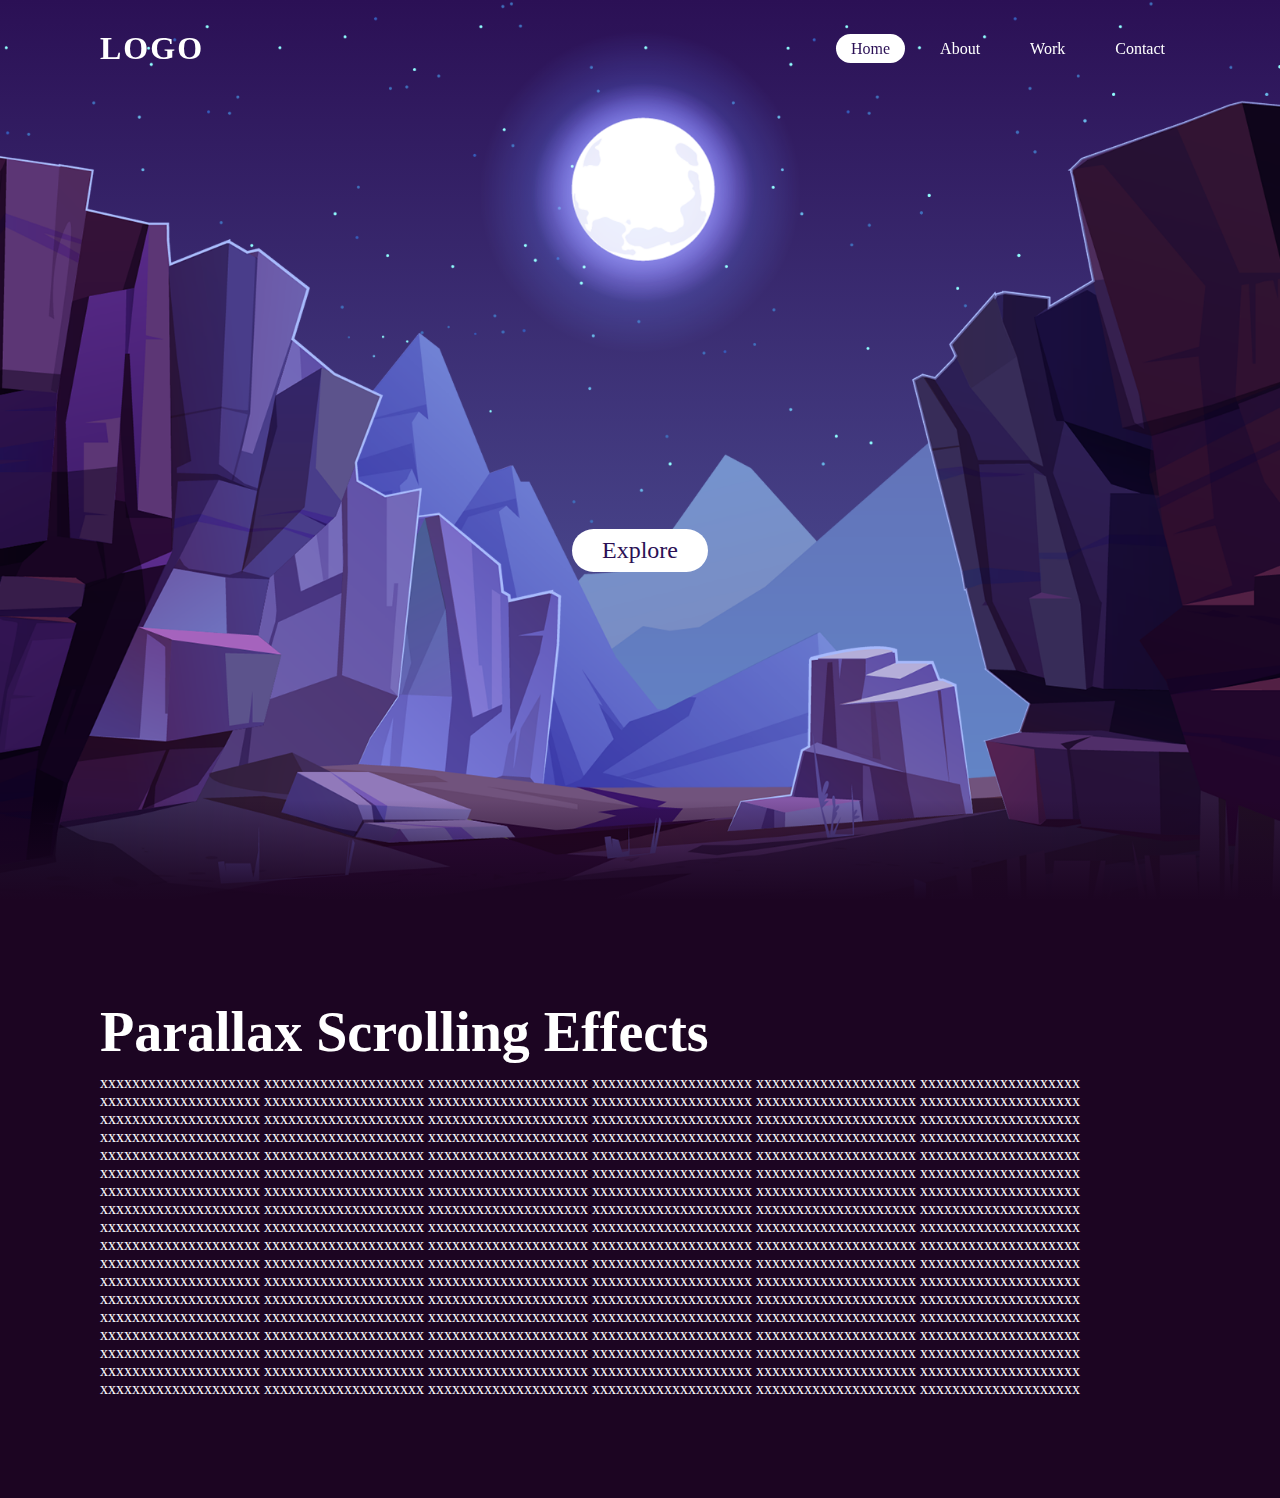
<file: moon/index.html>
<!DOCTYPE html>
<html lang="en">

<head>
    <meta charset="UTF-8">
    <meta http-equiv="X-UA-Compatible" content="IE=edge">
    <meta name="viewport" content="width=device-width, initial-scale=1.0">
    <title>Document</title>
    <link rel="stylesheet" href="./style.css">
</head>

<body>
    <header>
        <a href="#" class="logo">Logo</a>
        <ul>
            <li><a href="#" class="active">Home</a></li>
            <li><a href="#">About</a></li>
            <li><a href="#">Work</a></li>
            <li><a href="#">Contact</a></li>
        </ul>
    </header>
    <section>
        <img src="./image/stars.png" id='stars'>
        <img src="./image/moon.png" id='moon'>
        <img src="./image/mountains_behind.png" id='mountains_behind'>
        <h2 id="text">Moon Light</h2>
        <a href="#" id="btn">Explore</a>
        <img src="./image/mountains_front.png" id='mountains_front'>
    </section>
    <div class="sec" id="sec">
        <h2>Parallax Scrolling Effects</h2>
        <p>
            xxxxxxxxxxxxxxxxxxxx xxxxxxxxxxxxxxxxxxxx xxxxxxxxxxxxxxxxxxxx xxxxxxxxxxxxxxxxxxxx xxxxxxxxxxxxxxxxxxxx xxxxxxxxxxxxxxxxxxxx xxxxxxxxxxxxxxxxxxxx xxxxxxxxxxxxxxxxxxxx xxxxxxxxxxxxxxxxxxxx xxxxxxxxxxxxxxxxxxxx xxxxxxxxxxxxxxxxxxxx xxxxxxxxxxxxxxxxxxxx
            xxxxxxxxxxxxxxxxxxxx xxxxxxxxxxxxxxxxxxxx xxxxxxxxxxxxxxxxxxxx xxxxxxxxxxxxxxxxxxxx xxxxxxxxxxxxxxxxxxxx xxxxxxxxxxxxxxxxxxxx xxxxxxxxxxxxxxxxxxxx xxxxxxxxxxxxxxxxxxxx xxxxxxxxxxxxxxxxxxxx xxxxxxxxxxxxxxxxxxxx xxxxxxxxxxxxxxxxxxxx xxxxxxxxxxxxxxxxxxxx
            xxxxxxxxxxxxxxxxxxxx xxxxxxxxxxxxxxxxxxxx xxxxxxxxxxxxxxxxxxxx xxxxxxxxxxxxxxxxxxxx xxxxxxxxxxxxxxxxxxxx xxxxxxxxxxxxxxxxxxxx xxxxxxxxxxxxxxxxxxxx xxxxxxxxxxxxxxxxxxxx xxxxxxxxxxxxxxxxxxxx xxxxxxxxxxxxxxxxxxxx xxxxxxxxxxxxxxxxxxxx xxxxxxxxxxxxxxxxxxxx
            xxxxxxxxxxxxxxxxxxxx xxxxxxxxxxxxxxxxxxxx xxxxxxxxxxxxxxxxxxxx xxxxxxxxxxxxxxxxxxxx xxxxxxxxxxxxxxxxxxxx xxxxxxxxxxxxxxxxxxxx xxxxxxxxxxxxxxxxxxxx xxxxxxxxxxxxxxxxxxxx xxxxxxxxxxxxxxxxxxxx xxxxxxxxxxxxxxxxxxxx xxxxxxxxxxxxxxxxxxxx xxxxxxxxxxxxxxxxxxxx
            xxxxxxxxxxxxxxxxxxxx xxxxxxxxxxxxxxxxxxxx xxxxxxxxxxxxxxxxxxxx xxxxxxxxxxxxxxxxxxxx xxxxxxxxxxxxxxxxxxxx xxxxxxxxxxxxxxxxxxxx xxxxxxxxxxxxxxxxxxxx xxxxxxxxxxxxxxxxxxxx xxxxxxxxxxxxxxxxxxxx xxxxxxxxxxxxxxxxxxxx xxxxxxxxxxxxxxxxxxxx xxxxxxxxxxxxxxxxxxxx
            xxxxxxxxxxxxxxxxxxxx xxxxxxxxxxxxxxxxxxxx xxxxxxxxxxxxxxxxxxxx xxxxxxxxxxxxxxxxxxxx xxxxxxxxxxxxxxxxxxxx xxxxxxxxxxxxxxxxxxxx xxxxxxxxxxxxxxxxxxxx xxxxxxxxxxxxxxxxxxxx xxxxxxxxxxxxxxxxxxxx xxxxxxxxxxxxxxxxxxxx xxxxxxxxxxxxxxxxxxxx xxxxxxxxxxxxxxxxxxxx
            xxxxxxxxxxxxxxxxxxxx xxxxxxxxxxxxxxxxxxxx xxxxxxxxxxxxxxxxxxxx xxxxxxxxxxxxxxxxxxxx xxxxxxxxxxxxxxxxxxxx xxxxxxxxxxxxxxxxxxxx xxxxxxxxxxxxxxxxxxxx xxxxxxxxxxxxxxxxxxxx xxxxxxxxxxxxxxxxxxxx xxxxxxxxxxxxxxxxxxxx xxxxxxxxxxxxxxxxxxxx xxxxxxxxxxxxxxxxxxxx
            xxxxxxxxxxxxxxxxxxxx xxxxxxxxxxxxxxxxxxxx xxxxxxxxxxxxxxxxxxxx xxxxxxxxxxxxxxxxxxxx xxxxxxxxxxxxxxxxxxxx xxxxxxxxxxxxxxxxxxxx xxxxxxxxxxxxxxxxxxxx xxxxxxxxxxxxxxxxxxxx xxxxxxxxxxxxxxxxxxxx xxxxxxxxxxxxxxxxxxxx xxxxxxxxxxxxxxxxxxxx xxxxxxxxxxxxxxxxxxxx
            xxxxxxxxxxxxxxxxxxxx xxxxxxxxxxxxxxxxxxxx xxxxxxxxxxxxxxxxxxxx xxxxxxxxxxxxxxxxxxxx xxxxxxxxxxxxxxxxxxxx xxxxxxxxxxxxxxxxxxxx xxxxxxxxxxxxxxxxxxxx xxxxxxxxxxxxxxxxxxxx xxxxxxxxxxxxxxxxxxxx xxxxxxxxxxxxxxxxxxxx xxxxxxxxxxxxxxxxxxxx xxxxxxxxxxxxxxxxxxxx
        </p>
    </div>
    <script>
        let stars = document.getElementById('stars');
        let moon = document.getElementById('moon');
        let mountains_behind = document.getElementById('mountains_behind');
        let text = document.getElementById('text');
        let btn = document.getElementById('btn');
        let mountains_front = document.getElementById('mountains_front');
        let sec = document.getElementById('sec');
        let header = document.getSelection('header')
        window.addEventListener('scroll', function() {
            let val = window.scrollY;
            console.log(val);
            stars.style.left = val * 0.25 + 'px'
            moon.style.top = val * 1.05 + 'px'
            mountains_behind.style.top = val * 0.5 + 'px'
            mountains_front.style.top = val * 0 + 'px'
            text.style.marginRight = val * 4 + 'px'
            text.style.marginTop = val * 1.5 + 'px'
            btn.style.marginTop = val * 1.5 + 'px'
            header.style.top = val * 0.5 + 'px'

        })
    </script>
</body>

</html>
</file>
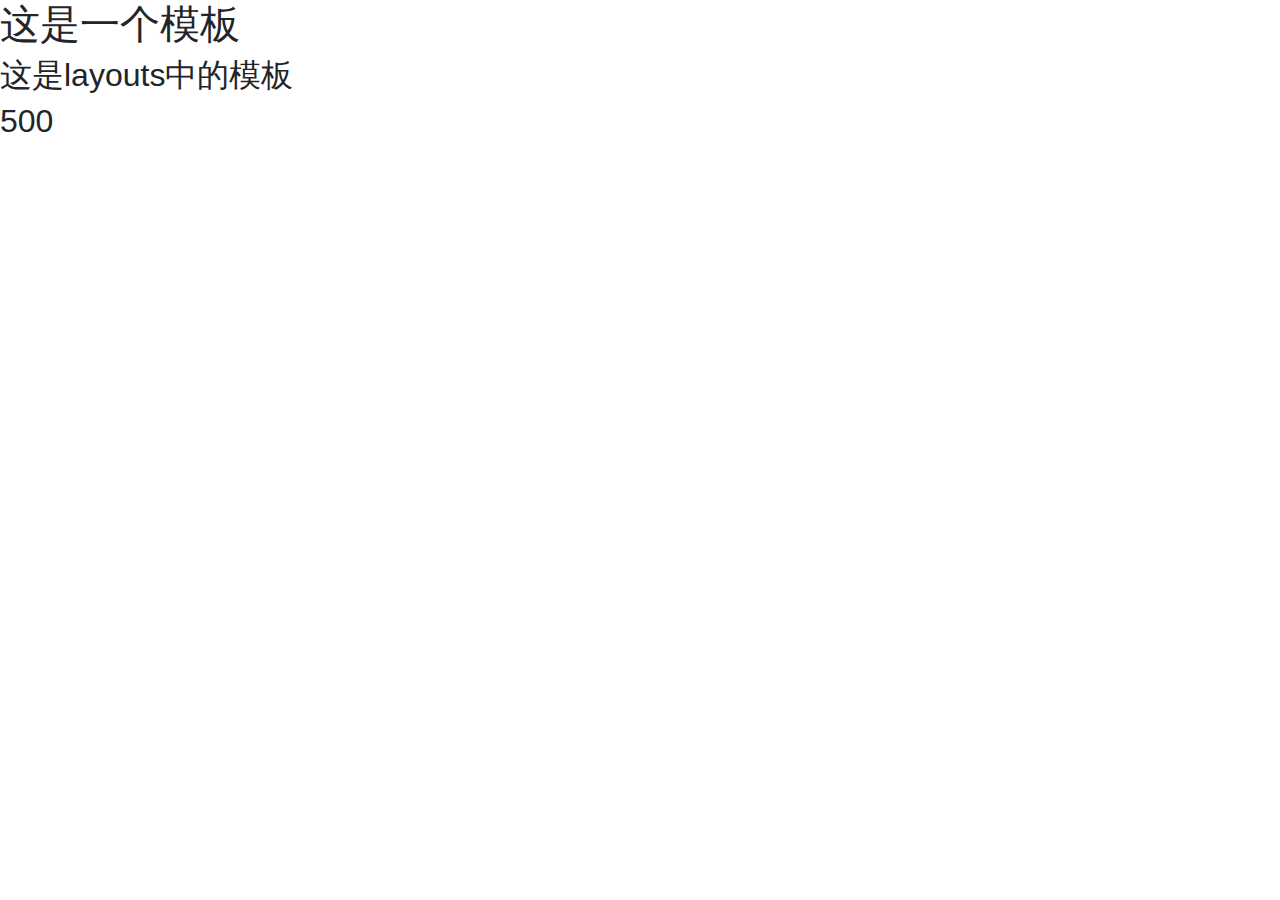
<file: news/index.html>
<!doctype html>
<html lang="en">
<head>
<title>app02</title><meta data-n-head="ssr" charset="utf-8"><meta data-n-head="ssr" name="viewport" content="width=device-width,initial-scale=1"><meta data-n-head="ssr" name="format-detection" content="telephone=no"><meta data-n-head="ssr" data-hid="description" name="news1" conent="news"><link data-n-head="ssr" rel="icon" type="image/x-icon" href="/favicon.ico"><link rel="preload" href="/_nuxt/4961199.js" as="script"><link rel="preload" href="/_nuxt/7abc983.js" as="script"><link rel="preload" href="/_nuxt/d425ff7.js" as="script"><link rel="preload" href="/_nuxt/c3507b5.js" as="script"><link rel="preload" href="/_nuxt/d244c1c.js" as="script"><style data-vue-ssr-id="71f83a6d:0 32df6d42:0 f52d43e0:0 7e56e4e3:0">@charset "UTF-8";/*!
 * Bootstrap v4.6.0 (https://getbootstrap.com/)
 * Copyright 2011-2021 The Bootstrap Authors
 * Copyright 2011-2021 Twitter, Inc.
 * Licensed under MIT (https://github.com/twbs/bootstrap/blob/main/LICENSE)
 */:root{--blue:#007bff;--indigo:#6610f2;--purple:#6f42c1;--pink:#e83e8c;--red:#dc3545;--orange:#fd7e14;--yellow:#ffc107;--green:#28a745;--teal:#20c997;--cyan:#17a2b8;--white:#fff;--gray:#6c757d;--gray-dark:#343a40;--primary:#007bff;--secondary:#6c757d;--success:#28a745;--info:#17a2b8;--warning:#ffc107;--danger:#dc3545;--light:#f8f9fa;--dark:#343a40;--breakpoint-xs:0;--breakpoint-sm:576px;--breakpoint-md:768px;--breakpoint-lg:992px;--breakpoint-xl:1200px;--font-family-sans-serif:-apple-system,BlinkMacSystemFont,"Segoe UI",Roboto,"Helvetica Neue",Arial,"Noto Sans","Liberation Sans",sans-serif,"Apple Color Emoji","Segoe UI Emoji","Segoe UI Symbol","Noto Color Emoji";--font-family-monospace:SFMono-Regular,Menlo,Monaco,Consolas,"Liberation Mono","Courier New",monospace}*,:after,:before{box-sizing:border-box}html{font-family:sans-serif;line-height:1.15;-webkit-text-size-adjust:100%;-webkit-tap-highlight-color:transparent}article,aside,figcaption,figure,footer,header,hgroup,main,nav,section{display:block}body{margin:0;font-family:-apple-system,BlinkMacSystemFont,"Segoe UI",Roboto,"Helvetica Neue",Arial,"Noto Sans","Liberation Sans",sans-serif,"Apple Color Emoji","Segoe UI Emoji","Segoe UI Symbol","Noto Color Emoji";font-size:1rem;font-weight:400;line-height:1.5;color:#212529;text-align:left;background-color:#fff}[tabindex="-1"]:focus:not(.focus-visible),[tabindex="-1"]:focus:not(:focus-visible){outline:0!important}hr{box-sizing:content-box;height:0;overflow:visible}h1,h2,h3,h4,h5,h6{margin-top:0;margin-bottom:.5rem}p{margin-top:0;margin-bottom:1rem}abbr[data-original-title],abbr[title]{text-decoration:underline;-webkit-text-decoration:underline dotted;text-decoration:underline dotted;cursor:help;border-bottom:0;-webkit-text-decoration-skip-ink:none;text-decoration-skip-ink:none}address{font-style:normal;line-height:inherit}address,dl,ol,ul{margin-bottom:1rem}dl,ol,ul{margin-top:0}ol ol,ol ul,ul ol,ul ul{margin-bottom:0}dt{font-weight:700}dd{margin-bottom:.5rem;margin-left:0}blockquote{margin:0 0 1rem}b,strong{font-weight:bolder}small{font-size:80%}sub,sup{position:relative;font-size:75%;line-height:0;vertical-align:baseline}sub{bottom:-.25em}sup{top:-.5em}a{color:#007bff;text-decoration:none;background-color:transparent}a:hover{color:#0056b3;text-decoration:underline}a:not([href]):not([class]),a:not([href]):not([class]):hover{color:inherit;text-decoration:none}code,kbd,pre,samp{font-family:SFMono-Regular,Menlo,Monaco,Consolas,"Liberation Mono","Courier New",monospace;font-size:1em}pre{margin-top:0;margin-bottom:1rem;overflow:auto;-ms-overflow-style:scrollbar}figure{margin:0 0 1rem}img{border-style:none}img,svg{vertical-align:middle}svg{overflow:hidden}table{border-collapse:collapse}caption{padding-top:.75rem;padding-bottom:.75rem;color:#6c757d;text-align:left;caption-side:bottom}th{text-align:inherit;text-align:-webkit-match-parent}label{display:inline-block;margin-bottom:.5rem}button{border-radius:0}button:focus:not(.focus-visible),button:focus:not(:focus-visible){outline:0}button,input,optgroup,select,textarea{margin:0;font-family:inherit;font-size:inherit;line-height:inherit}button,input{overflow:visible}button,select{text-transform:none}[role=button]{cursor:pointer}select{word-wrap:normal}[type=button],[type=reset],[type=submit],button{-webkit-appearance:button}[type=button]:not(:disabled),[type=reset]:not(:disabled),[type=submit]:not(:disabled),button:not(:disabled){cursor:pointer}[type=button]::-moz-focus-inner,[type=reset]::-moz-focus-inner,[type=submit]::-moz-focus-inner,button::-moz-focus-inner{padding:0;border-style:none}input[type=checkbox],input[type=radio]{box-sizing:border-box;padding:0}textarea{overflow:auto;resize:vertical}fieldset{min-width:0;padding:0;margin:0;border:0}legend{display:block;width:100%;max-width:100%;padding:0;margin-bottom:.5rem;font-size:1.5rem;line-height:inherit;color:inherit;white-space:normal}progress{vertical-align:baseline}[type=number]::-webkit-inner-spin-button,[type=number]::-webkit-outer-spin-button{height:auto}[type=search]{outline-offset:-2px;-webkit-appearance:none}[type=search]::-webkit-search-decoration{-webkit-appearance:none}::-webkit-file-upload-button{font:inherit;-webkit-appearance:button}output{display:inline-block}summary{display:list-item;cursor:pointer}template{display:none}[hidden]{display:none!important}.h1,.h2,.h3,.h4,.h5,.h6,h1,h2,h3,h4,h5,h6{margin-bottom:.5rem;font-weight:500;line-height:1.2}.h1,h1{font-size:2.5rem}.h2,h2{font-size:2rem}.h3,h3{font-size:1.75rem}.h4,h4{font-size:1.5rem}.h5,h5{font-size:1.25rem}.h6,h6{font-size:1rem}.lead{font-size:1.25rem;font-weight:300}.display-1{font-size:6rem}.display-1,.display-2{font-weight:300;line-height:1.2}.display-2{font-size:5.5rem}.display-3{font-size:4.5rem}.display-3,.display-4{font-weight:300;line-height:1.2}.display-4{font-size:3.5rem}hr{margin-top:1rem;margin-bottom:1rem;border:0;border-top:1px solid rgba(0,0,0,.1)}.small,small{font-size:80%;font-weight:400}.mark,mark{padding:.2em;background-color:#fcf8e3}.list-inline,.list-unstyled{padding-left:0;list-style:none}.list-inline-item{display:inline-block}.list-inline-item:not(:last-child){margin-right:.5rem}.initialism{font-size:90%;text-transform:uppercase}.blockquote{margin-bottom:1rem;font-size:1.25rem}.blockquote-footer{display:block;font-size:80%;color:#6c757d}.blockquote-footer:before{content:"\2014\00A0"}.img-fluid,.img-thumbnail{max-width:100%;height:auto}.img-thumbnail{padding:.25rem;background-color:#fff;border:1px solid #dee2e6;border-radius:.25rem}.figure{display:inline-block}.figure-img{margin-bottom:.5rem;line-height:1}.figure-caption{font-size:90%;color:#6c757d}code{font-size:87.5%;color:#e83e8c;word-wrap:break-word}a>code{color:inherit}kbd{padding:.2rem .4rem;font-size:87.5%;color:#fff;background-color:#212529;border-radius:.2rem}kbd kbd{padding:0;font-size:100%;font-weight:700}pre{display:block;font-size:87.5%;color:#212529}pre code{font-size:inherit;color:inherit;word-break:normal}.pre-scrollable{max-height:340px;overflow-y:scroll}.container,.container-fluid,.container-lg,.container-md,.container-sm,.container-xl{width:100%;padding-right:15px;padding-left:15px;margin-right:auto;margin-left:auto}@media (min-width:576px){.container,.container-sm{max-width:540px}}@media (min-width:768px){.container,.container-md,.container-sm{max-width:720px}}@media (min-width:992px){.container,.container-lg,.container-md,.container-sm{max-width:960px}}@media (min-width:1200px){.container,.container-lg,.container-md,.container-sm,.container-xl{max-width:1140px}}.row{display:flex;flex-wrap:wrap;margin-right:-15px;margin-left:-15px}.no-gutters{margin-right:0;margin-left:0}.no-gutters>.col,.no-gutters>[class*=col-]{padding-right:0;padding-left:0}.col,.col-1,.col-10,.col-11,.col-12,.col-2,.col-3,.col-4,.col-5,.col-6,.col-7,.col-8,.col-9,.col-auto,.col-lg,.col-lg-1,.col-lg-10,.col-lg-11,.col-lg-12,.col-lg-2,.col-lg-3,.col-lg-4,.col-lg-5,.col-lg-6,.col-lg-7,.col-lg-8,.col-lg-9,.col-lg-auto,.col-md,.col-md-1,.col-md-10,.col-md-11,.col-md-12,.col-md-2,.col-md-3,.col-md-4,.col-md-5,.col-md-6,.col-md-7,.col-md-8,.col-md-9,.col-md-auto,.col-sm,.col-sm-1,.col-sm-10,.col-sm-11,.col-sm-12,.col-sm-2,.col-sm-3,.col-sm-4,.col-sm-5,.col-sm-6,.col-sm-7,.col-sm-8,.col-sm-9,.col-sm-auto,.col-xl,.col-xl-1,.col-xl-10,.col-xl-11,.col-xl-12,.col-xl-2,.col-xl-3,.col-xl-4,.col-xl-5,.col-xl-6,.col-xl-7,.col-xl-8,.col-xl-9,.col-xl-auto{position:relative;width:100%;padding-right:15px;padding-left:15px}.col{flex-basis:0;flex-grow:1;max-width:100%}.row-cols-1>*{flex:0 0 100%;max-width:100%}.row-cols-2>*{flex:0 0 50%;max-width:50%}.row-cols-3>*{flex:0 0 33.333333%;max-width:33.333333%}.row-cols-4>*{flex:0 0 25%;max-width:25%}.row-cols-5>*{flex:0 0 20%;max-width:20%}.row-cols-6>*{flex:0 0 16.666667%;max-width:16.666667%}.col-auto{flex:0 0 auto;width:auto;max-width:100%}.col-1{flex:0 0 8.333333%;max-width:8.333333%}.col-2{flex:0 0 16.666667%;max-width:16.666667%}.col-3{flex:0 0 25%;max-width:25%}.col-4{flex:0 0 33.333333%;max-width:33.333333%}.col-5{flex:0 0 41.666667%;max-width:41.666667%}.col-6{flex:0 0 50%;max-width:50%}.col-7{flex:0 0 58.333333%;max-width:58.333333%}.col-8{flex:0 0 66.666667%;max-width:66.666667%}.col-9{flex:0 0 75%;max-width:75%}.col-10{flex:0 0 83.333333%;max-width:83.333333%}.col-11{flex:0 0 91.666667%;max-width:91.666667%}.col-12{flex:0 0 100%;max-width:100%}.order-first{order:-1}.order-last{order:13}.order-0{order:0}.order-1{order:1}.order-2{order:2}.order-3{order:3}.order-4{order:4}.order-5{order:5}.order-6{order:6}.order-7{order:7}.order-8{order:8}.order-9{order:9}.order-10{order:10}.order-11{order:11}.order-12{order:12}.offset-1{margin-left:8.333333%}.offset-2{margin-left:16.666667%}.offset-3{margin-left:25%}.offset-4{margin-left:33.333333%}.offset-5{margin-left:41.666667%}.offset-6{margin-left:50%}.offset-7{margin-left:58.333333%}.offset-8{margin-left:66.666667%}.offset-9{margin-left:75%}.offset-10{margin-left:83.333333%}.offset-11{margin-left:91.666667%}@media (min-width:576px){.col-sm{flex-basis:0;flex-grow:1;max-width:100%}.row-cols-sm-1>*{flex:0 0 100%;max-width:100%}.row-cols-sm-2>*{flex:0 0 50%;max-width:50%}.row-cols-sm-3>*{flex:0 0 33.333333%;max-width:33.333333%}.row-cols-sm-4>*{flex:0 0 25%;max-width:25%}.row-cols-sm-5>*{flex:0 0 20%;max-width:20%}.row-cols-sm-6>*{flex:0 0 16.666667%;max-width:16.666667%}.col-sm-auto{flex:0 0 auto;width:auto;max-width:100%}.col-sm-1{flex:0 0 8.333333%;max-width:8.333333%}.col-sm-2{flex:0 0 16.666667%;max-width:16.666667%}.col-sm-3{flex:0 0 25%;max-width:25%}.col-sm-4{flex:0 0 33.333333%;max-width:33.333333%}.col-sm-5{flex:0 0 41.666667%;max-width:41.666667%}.col-sm-6{flex:0 0 50%;max-width:50%}.col-sm-7{flex:0 0 58.333333%;max-width:58.333333%}.col-sm-8{flex:0 0 66.666667%;max-width:66.666667%}.col-sm-9{flex:0 0 75%;max-width:75%}.col-sm-10{flex:0 0 83.333333%;max-width:83.333333%}.col-sm-11{flex:0 0 91.666667%;max-width:91.666667%}.col-sm-12{flex:0 0 100%;max-width:100%}.order-sm-first{order:-1}.order-sm-last{order:13}.order-sm-0{order:0}.order-sm-1{order:1}.order-sm-2{order:2}.order-sm-3{order:3}.order-sm-4{order:4}.order-sm-5{order:5}.order-sm-6{order:6}.order-sm-7{order:7}.order-sm-8{order:8}.order-sm-9{order:9}.order-sm-10{order:10}.order-sm-11{order:11}.order-sm-12{order:12}.offset-sm-0{margin-left:0}.offset-sm-1{margin-left:8.333333%}.offset-sm-2{margin-left:16.666667%}.offset-sm-3{margin-left:25%}.offset-sm-4{margin-left:33.333333%}.offset-sm-5{margin-left:41.666667%}.offset-sm-6{margin-left:50%}.offset-sm-7{margin-left:58.333333%}.offset-sm-8{margin-left:66.666667%}.offset-sm-9{margin-left:75%}.offset-sm-10{margin-left:83.333333%}.offset-sm-11{margin-left:91.666667%}}@media (min-width:768px){.col-md{flex-basis:0;flex-grow:1;max-width:100%}.row-cols-md-1>*{flex:0 0 100%;max-width:100%}.row-cols-md-2>*{flex:0 0 50%;max-width:50%}.row-cols-md-3>*{flex:0 0 33.333333%;max-width:33.333333%}.row-cols-md-4>*{flex:0 0 25%;max-width:25%}.row-cols-md-5>*{flex:0 0 20%;max-width:20%}.row-cols-md-6>*{flex:0 0 16.666667%;max-width:16.666667%}.col-md-auto{flex:0 0 auto;width:auto;max-width:100%}.col-md-1{flex:0 0 8.333333%;max-width:8.333333%}.col-md-2{flex:0 0 16.666667%;max-width:16.666667%}.col-md-3{flex:0 0 25%;max-width:25%}.col-md-4{flex:0 0 33.333333%;max-width:33.333333%}.col-md-5{flex:0 0 41.666667%;max-width:41.666667%}.col-md-6{flex:0 0 50%;max-width:50%}.col-md-7{flex:0 0 58.333333%;max-width:58.333333%}.col-md-8{flex:0 0 66.666667%;max-width:66.666667%}.col-md-9{flex:0 0 75%;max-width:75%}.col-md-10{flex:0 0 83.333333%;max-width:83.333333%}.col-md-11{flex:0 0 91.666667%;max-width:91.666667%}.col-md-12{flex:0 0 100%;max-width:100%}.order-md-first{order:-1}.order-md-last{order:13}.order-md-0{order:0}.order-md-1{order:1}.order-md-2{order:2}.order-md-3{order:3}.order-md-4{order:4}.order-md-5{order:5}.order-md-6{order:6}.order-md-7{order:7}.order-md-8{order:8}.order-md-9{order:9}.order-md-10{order:10}.order-md-11{order:11}.order-md-12{order:12}.offset-md-0{margin-left:0}.offset-md-1{margin-left:8.333333%}.offset-md-2{margin-left:16.666667%}.offset-md-3{margin-left:25%}.offset-md-4{margin-left:33.333333%}.offset-md-5{margin-left:41.666667%}.offset-md-6{margin-left:50%}.offset-md-7{margin-left:58.333333%}.offset-md-8{margin-left:66.666667%}.offset-md-9{margin-left:75%}.offset-md-10{margin-left:83.333333%}.offset-md-11{margin-left:91.666667%}}@media (min-width:992px){.col-lg{flex-basis:0;flex-grow:1;max-width:100%}.row-cols-lg-1>*{flex:0 0 100%;max-width:100%}.row-cols-lg-2>*{flex:0 0 50%;max-width:50%}.row-cols-lg-3>*{flex:0 0 33.333333%;max-width:33.333333%}.row-cols-lg-4>*{flex:0 0 25%;max-width:25%}.row-cols-lg-5>*{flex:0 0 20%;max-width:20%}.row-cols-lg-6>*{flex:0 0 16.666667%;max-width:16.666667%}.col-lg-auto{flex:0 0 auto;width:auto;max-width:100%}.col-lg-1{flex:0 0 8.333333%;max-width:8.333333%}.col-lg-2{flex:0 0 16.666667%;max-width:16.666667%}.col-lg-3{flex:0 0 25%;max-width:25%}.col-lg-4{flex:0 0 33.333333%;max-width:33.333333%}.col-lg-5{flex:0 0 41.666667%;max-width:41.666667%}.col-lg-6{flex:0 0 50%;max-width:50%}.col-lg-7{flex:0 0 58.333333%;max-width:58.333333%}.col-lg-8{flex:0 0 66.666667%;max-width:66.666667%}.col-lg-9{flex:0 0 75%;max-width:75%}.col-lg-10{flex:0 0 83.333333%;max-width:83.333333%}.col-lg-11{flex:0 0 91.666667%;max-width:91.666667%}.col-lg-12{flex:0 0 100%;max-width:100%}.order-lg-first{order:-1}.order-lg-last{order:13}.order-lg-0{order:0}.order-lg-1{order:1}.order-lg-2{order:2}.order-lg-3{order:3}.order-lg-4{order:4}.order-lg-5{order:5}.order-lg-6{order:6}.order-lg-7{order:7}.order-lg-8{order:8}.order-lg-9{order:9}.order-lg-10{order:10}.order-lg-11{order:11}.order-lg-12{order:12}.offset-lg-0{margin-left:0}.offset-lg-1{margin-left:8.333333%}.offset-lg-2{margin-left:16.666667%}.offset-lg-3{margin-left:25%}.offset-lg-4{margin-left:33.333333%}.offset-lg-5{margin-left:41.666667%}.offset-lg-6{margin-left:50%}.offset-lg-7{margin-left:58.333333%}.offset-lg-8{margin-left:66.666667%}.offset-lg-9{margin-left:75%}.offset-lg-10{margin-left:83.333333%}.offset-lg-11{margin-left:91.666667%}}@media (min-width:1200px){.col-xl{flex-basis:0;flex-grow:1;max-width:100%}.row-cols-xl-1>*{flex:0 0 100%;max-width:100%}.row-cols-xl-2>*{flex:0 0 50%;max-width:50%}.row-cols-xl-3>*{flex:0 0 33.333333%;max-width:33.333333%}.row-cols-xl-4>*{flex:0 0 25%;max-width:25%}.row-cols-xl-5>*{flex:0 0 20%;max-width:20%}.row-cols-xl-6>*{flex:0 0 16.666667%;max-width:16.666667%}.col-xl-auto{flex:0 0 auto;width:auto;max-width:100%}.col-xl-1{flex:0 0 8.333333%;max-width:8.333333%}.col-xl-2{flex:0 0 16.666667%;max-width:16.666667%}.col-xl-3{flex:0 0 25%;max-width:25%}.col-xl-4{flex:0 0 33.333333%;max-width:33.333333%}.col-xl-5{flex:0 0 41.666667%;max-width:41.666667%}.col-xl-6{flex:0 0 50%;max-width:50%}.col-xl-7{flex:0 0 58.333333%;max-width:58.333333%}.col-xl-8{flex:0 0 66.666667%;max-width:66.666667%}.col-xl-9{flex:0 0 75%;max-width:75%}.col-xl-10{flex:0 0 83.333333%;max-width:83.333333%}.col-xl-11{flex:0 0 91.666667%;max-width:91.666667%}.col-xl-12{flex:0 0 100%;max-width:100%}.order-xl-first{order:-1}.order-xl-last{order:13}.order-xl-0{order:0}.order-xl-1{order:1}.order-xl-2{order:2}.order-xl-3{order:3}.order-xl-4{order:4}.order-xl-5{order:5}.order-xl-6{order:6}.order-xl-7{order:7}.order-xl-8{order:8}.order-xl-9{order:9}.order-xl-10{order:10}.order-xl-11{order:11}.order-xl-12{order:12}.offset-xl-0{margin-left:0}.offset-xl-1{margin-left:8.333333%}.offset-xl-2{margin-left:16.666667%}.offset-xl-3{margin-left:25%}.offset-xl-4{margin-left:33.333333%}.offset-xl-5{margin-left:41.666667%}.offset-xl-6{margin-left:50%}.offset-xl-7{margin-left:58.333333%}.offset-xl-8{margin-left:66.666667%}.offset-xl-9{margin-left:75%}.offset-xl-10{margin-left:83.333333%}.offset-xl-11{margin-left:91.666667%}}.table{width:100%;margin-bottom:1rem;color:#212529}.table td,.table th{padding:.75rem;vertical-align:top;border-top:1px solid #dee2e6}.table thead th{vertical-align:bottom;border-bottom:2px solid #dee2e6}.table tbody+tbody{border-top:2px solid #dee2e6}.table-sm td,.table-sm th{padding:.3rem}.table-bordered,.table-bordered td,.table-bordered th{border:1px solid #dee2e6}.table-bordered thead td,.table-bordered thead th{border-bottom-width:2px}.table-borderless tbody+tbody,.table-borderless td,.table-borderless th,.table-borderless thead th{border:0}.table-striped tbody tr:nth-of-type(odd){background-color:rgba(0,0,0,.05)}.table-hover tbody tr:hover{color:#212529;background-color:rgba(0,0,0,.075)}.table-primary,.table-primary>td,.table-primary>th{background-color:#b8daff}.table-primary tbody+tbody,.table-primary td,.table-primary th,.table-primary thead th{border-color:#7abaff}.table-hover .table-primary:hover,.table-hover .table-primary:hover>td,.table-hover .table-primary:hover>th{background-color:#9fcdff}.table-secondary,.table-secondary>td,.table-secondary>th{background-color:#d6d8db}.table-secondary tbody+tbody,.table-secondary td,.table-secondary th,.table-secondary thead th{border-color:#b3b7bb}.table-hover .table-secondary:hover,.table-hover .table-secondary:hover>td,.table-hover .table-secondary:hover>th{background-color:#c8cbcf}.table-success,.table-success>td,.table-success>th{background-color:#c3e6cb}.table-success tbody+tbody,.table-success td,.table-success th,.table-success thead th{border-color:#8fd19e}.table-hover .table-success:hover,.table-hover .table-success:hover>td,.table-hover .table-success:hover>th{background-color:#b1dfbb}.table-info,.table-info>td,.table-info>th{background-color:#bee5eb}.table-info tbody+tbody,.table-info td,.table-info th,.table-info thead th{border-color:#86cfda}.table-hover .table-info:hover,.table-hover .table-info:hover>td,.table-hover .table-info:hover>th{background-color:#abdde5}.table-warning,.table-warning>td,.table-warning>th{background-color:#ffeeba}.table-warning tbody+tbody,.table-warning td,.table-warning th,.table-warning thead th{border-color:#ffdf7e}.table-hover .table-warning:hover,.table-hover .table-warning:hover>td,.table-hover .table-warning:hover>th{background-color:#ffe8a1}.table-danger,.table-danger>td,.table-danger>th{background-color:#f5c6cb}.table-danger tbody+tbody,.table-danger td,.table-danger th,.table-danger thead th{border-color:#ed969e}.table-hover .table-danger:hover,.table-hover .table-danger:hover>td,.table-hover .table-danger:hover>th{background-color:#f1b0b7}.table-light,.table-light>td,.table-light>th{background-color:#fdfdfe}.table-light tbody+tbody,.table-light td,.table-light th,.table-light thead th{border-color:#fbfcfc}.table-hover .table-light:hover,.table-hover .table-light:hover>td,.table-hover .table-light:hover>th{background-color:#ececf6}.table-dark,.table-dark>td,.table-dark>th{background-color:#c6c8ca}.table-dark tbody+tbody,.table-dark td,.table-dark th,.table-dark thead th{border-color:#95999c}.table-hover .table-dark:hover,.table-hover .table-dark:hover>td,.table-hover .table-dark:hover>th{background-color:#b9bbbe}.table-active,.table-active>td,.table-active>th,.table-hover .table-active:hover,.table-hover .table-active:hover>td,.table-hover .table-active:hover>th{background-color:rgba(0,0,0,.075)}.table .thead-dark th{color:#fff;background-color:#343a40;border-color:#454d55}.table .thead-light th{color:#495057;background-color:#e9ecef;border-color:#dee2e6}.table-dark{color:#fff;background-color:#343a40}.table-dark td,.table-dark th,.table-dark thead th{border-color:#454d55}.table-dark.table-bordered{border:0}.table-dark.table-striped tbody tr:nth-of-type(odd){background-color:hsla(0,0%,100%,.05)}.table-dark.table-hover tbody tr:hover{color:#fff;background-color:hsla(0,0%,100%,.075)}@media (max-width:575.98px){.table-responsive-sm{display:block;width:100%;overflow-x:auto;-webkit-overflow-scrolling:touch}.table-responsive-sm>.table-bordered{border:0}}@media (max-width:767.98px){.table-responsive-md{display:block;width:100%;overflow-x:auto;-webkit-overflow-scrolling:touch}.table-responsive-md>.table-bordered{border:0}}@media (max-width:991.98px){.table-responsive-lg{display:block;width:100%;overflow-x:auto;-webkit-overflow-scrolling:touch}.table-responsive-lg>.table-bordered{border:0}}@media (max-width:1199.98px){.table-responsive-xl{display:block;width:100%;overflow-x:auto;-webkit-overflow-scrolling:touch}.table-responsive-xl>.table-bordered{border:0}}.table-responsive{display:block;width:100%;overflow-x:auto;-webkit-overflow-scrolling:touch}.table-responsive>.table-bordered{border:0}.form-control{display:block;width:100%;height:calc(1.5em + .75rem + 2px);padding:.375rem .75rem;font-size:1rem;font-weight:400;line-height:1.5;color:#495057;background-color:#fff;background-clip:padding-box;border:1px solid #ced4da;border-radius:.25rem;transition:border-color .15s ease-in-out,box-shadow .15s ease-in-out}@media (prefers-reduced-motion:reduce){.form-control{transition:none}}.form-control::-ms-expand{background-color:transparent;border:0}.form-control:-moz-focusring{color:transparent;text-shadow:0 0 0 #495057}.form-control:focus{color:#495057;background-color:#fff;border-color:#80bdff;outline:0;box-shadow:0 0 0 .2rem rgba(0,123,255,.25)}.form-control::-moz-placeholder{color:#6c757d;opacity:1}.form-control:-ms-input-placeholder{color:#6c757d;opacity:1}.form-control::placeholder{color:#6c757d;opacity:1}.form-control:disabled,.form-control[readonly]{background-color:#e9ecef;opacity:1}input[type=date].form-control,input[type=datetime-local].form-control,input[type=month].form-control,input[type=time].form-control{-webkit-appearance:none;-moz-appearance:none;appearance:none}select.form-control:focus::-ms-value{color:#495057;background-color:#fff}.form-control-file,.form-control-range{display:block;width:100%}.col-form-label{padding-top:calc(.375rem + 1px);padding-bottom:calc(.375rem + 1px);margin-bottom:0;font-size:inherit;line-height:1.5}.col-form-label-lg{padding-top:calc(.5rem + 1px);padding-bottom:calc(.5rem + 1px);font-size:1.25rem;line-height:1.5}.col-form-label-sm{padding-top:calc(.25rem + 1px);padding-bottom:calc(.25rem + 1px);font-size:.875rem;line-height:1.5}.form-control-plaintext{display:block;width:100%;padding:.375rem 0;margin-bottom:0;font-size:1rem;line-height:1.5;color:#212529;background-color:transparent;border:solid transparent;border-width:1px 0}.form-control-plaintext.form-control-lg,.form-control-plaintext.form-control-sm{padding-right:0;padding-left:0}.form-control-sm{height:calc(1.5em + .5rem + 2px);padding:.25rem .5rem;font-size:.875rem;line-height:1.5;border-radius:.2rem}.form-control-lg{height:calc(1.5em + 1rem + 2px);padding:.5rem 1rem;font-size:1.25rem;line-height:1.5;border-radius:.3rem}select.form-control[multiple],select.form-control[size],textarea.form-control{height:auto}.form-group{margin-bottom:1rem}.form-text{display:block;margin-top:.25rem}.form-row{display:flex;flex-wrap:wrap;margin-right:-5px;margin-left:-5px}.form-row>.col,.form-row>[class*=col-]{padding-right:5px;padding-left:5px}.form-check{position:relative;display:block;padding-left:1.25rem}.form-check-input{position:absolute;margin-top:.3rem;margin-left:-1.25rem}.form-check-input:disabled~.form-check-label,.form-check-input[disabled]~.form-check-label{color:#6c757d}.form-check-label{margin-bottom:0}.form-check-inline{display:inline-flex;align-items:center;padding-left:0;margin-right:.75rem}.form-check-inline .form-check-input{position:static;margin-top:0;margin-right:.3125rem;margin-left:0}.valid-feedback{display:none;width:100%;margin-top:.25rem;font-size:80%;color:#28a745}.valid-tooltip{position:absolute;top:100%;left:0;z-index:5;display:none;max-width:100%;padding:.25rem .5rem;margin-top:.1rem;font-size:.875rem;line-height:1.5;color:#fff;background-color:rgba(40,167,69,.9);border-radius:.25rem}.form-row>.col>.valid-tooltip,.form-row>[class*=col-]>.valid-tooltip{left:5px}.is-valid~.valid-feedback,.is-valid~.valid-tooltip,.was-validated :valid~.valid-feedback,.was-validated :valid~.valid-tooltip{display:block}.form-control.is-valid,.was-validated .form-control:valid{border-color:#28a745;padding-right:calc(1.5em + .75rem);background-image:url("data:image/svg+xml;charset=utf-8,%3Csvg xmlns='http://www.w3.org/2000/svg' width='8' height='8'%3E%3Cpath fill='%2328a745' d='M2.3 6.73L.6 4.53c-.4-1.04.46-1.4 1.1-.8l1.1 1.4 3.4-3.8c.6-.63 1.6-.27 1.2.7l-4 4.6c-.43.5-.8.4-1.1.1z'/%3E%3C/svg%3E");background-repeat:no-repeat;background-position:right calc(.375em + .1875rem) center;background-size:calc(.75em + .375rem) calc(.75em + .375rem)}.form-control.is-valid:focus,.was-validated .form-control:valid:focus{border-color:#28a745;box-shadow:0 0 0 .2rem rgba(40,167,69,.25)}.was-validated textarea.form-control:valid,textarea.form-control.is-valid{padding-right:calc(1.5em + .75rem);background-position:top calc(.375em + .1875rem) right calc(.375em + .1875rem)}.custom-select.is-valid,.was-validated .custom-select:valid{border-color:#28a745;padding-right:calc(.75em + 2.3125rem);background:url("data:image/svg+xml;charset=utf-8,%3Csvg xmlns='http://www.w3.org/2000/svg' width='4' height='5'%3E%3Cpath fill='%23343a40' d='M2 0L0 2h4zm0 5L0 3h4z'/%3E%3C/svg%3E") right .75rem center/8px 10px no-repeat,#fff url("data:image/svg+xml;charset=utf-8,%3Csvg xmlns='http://www.w3.org/2000/svg' width='8' height='8'%3E%3Cpath fill='%2328a745' d='M2.3 6.73L.6 4.53c-.4-1.04.46-1.4 1.1-.8l1.1 1.4 3.4-3.8c.6-.63 1.6-.27 1.2.7l-4 4.6c-.43.5-.8.4-1.1.1z'/%3E%3C/svg%3E") center right 1.75rem/calc(.75em + .375rem) calc(.75em + .375rem) no-repeat}.custom-select.is-valid:focus,.was-validated .custom-select:valid:focus{border-color:#28a745;box-shadow:0 0 0 .2rem rgba(40,167,69,.25)}.form-check-input.is-valid~.form-check-label,.was-validated .form-check-input:valid~.form-check-label{color:#28a745}.form-check-input.is-valid~.valid-feedback,.form-check-input.is-valid~.valid-tooltip,.was-validated .form-check-input:valid~.valid-feedback,.was-validated .form-check-input:valid~.valid-tooltip{display:block}.custom-control-input.is-valid~.custom-control-label,.was-validated .custom-control-input:valid~.custom-control-label{color:#28a745}.custom-control-input.is-valid~.custom-control-label:before,.was-validated .custom-control-input:valid~.custom-control-label:before{border-color:#28a745}.custom-control-input.is-valid:checked~.custom-control-label:before,.was-validated .custom-control-input:valid:checked~.custom-control-label:before{border-color:#34ce57;background-color:#34ce57}.custom-control-input.is-valid:focus~.custom-control-label:before,.was-validated .custom-control-input:valid:focus~.custom-control-label:before{box-shadow:0 0 0 .2rem rgba(40,167,69,.25)}.custom-control-input.is-valid:focus:not(:checked)~.custom-control-label:before,.custom-file-input.is-valid~.custom-file-label,.was-validated .custom-control-input:valid:focus:not(:checked)~.custom-control-label:before,.was-validated .custom-file-input:valid~.custom-file-label{border-color:#28a745}.custom-file-input.is-valid:focus~.custom-file-label,.was-validated .custom-file-input:valid:focus~.custom-file-label{border-color:#28a745;box-shadow:0 0 0 .2rem rgba(40,167,69,.25)}.invalid-feedback{display:none;width:100%;margin-top:.25rem;font-size:80%;color:#dc3545}.invalid-tooltip{position:absolute;top:100%;left:0;z-index:5;display:none;max-width:100%;padding:.25rem .5rem;margin-top:.1rem;font-size:.875rem;line-height:1.5;color:#fff;background-color:rgba(220,53,69,.9);border-radius:.25rem}.form-row>.col>.invalid-tooltip,.form-row>[class*=col-]>.invalid-tooltip{left:5px}.is-invalid~.invalid-feedback,.is-invalid~.invalid-tooltip,.was-validated :invalid~.invalid-feedback,.was-validated :invalid~.invalid-tooltip{display:block}.form-control.is-invalid,.was-validated .form-control:invalid{border-color:#dc3545;padding-right:calc(1.5em + .75rem);background-image:url("data:image/svg+xml;charset=utf-8,%3Csvg xmlns='http://www.w3.org/2000/svg' width='12' height='12' fill='none' stroke='%23dc3545'%3E%3Ccircle cx='6' cy='6' r='4.5'/%3E%3Cpath stroke-linejoin='round' d='M5.8 3.6h.4L6 6.5z'/%3E%3Ccircle cx='6' cy='8.2' r='.6' fill='%23dc3545' stroke='none'/%3E%3C/svg%3E");background-repeat:no-repeat;background-position:right calc(.375em + .1875rem) center;background-size:calc(.75em + .375rem) calc(.75em + .375rem)}.form-control.is-invalid:focus,.was-validated .form-control:invalid:focus{border-color:#dc3545;box-shadow:0 0 0 .2rem rgba(220,53,69,.25)}.was-validated textarea.form-control:invalid,textarea.form-control.is-invalid{padding-right:calc(1.5em + .75rem);background-position:top calc(.375em + .1875rem) right calc(.375em + .1875rem)}.custom-select.is-invalid,.was-validated .custom-select:invalid{border-color:#dc3545;padding-right:calc(.75em + 2.3125rem);background:url("data:image/svg+xml;charset=utf-8,%3Csvg xmlns='http://www.w3.org/2000/svg' width='4' height='5'%3E%3Cpath fill='%23343a40' d='M2 0L0 2h4zm0 5L0 3h4z'/%3E%3C/svg%3E") right .75rem center/8px 10px no-repeat,#fff url("data:image/svg+xml;charset=utf-8,%3Csvg xmlns='http://www.w3.org/2000/svg' width='12' height='12' fill='none' stroke='%23dc3545'%3E%3Ccircle cx='6' cy='6' r='4.5'/%3E%3Cpath stroke-linejoin='round' d='M5.8 3.6h.4L6 6.5z'/%3E%3Ccircle cx='6' cy='8.2' r='.6' fill='%23dc3545' stroke='none'/%3E%3C/svg%3E") center right 1.75rem/calc(.75em + .375rem) calc(.75em + .375rem) no-repeat}.custom-select.is-invalid:focus,.was-validated .custom-select:invalid:focus{border-color:#dc3545;box-shadow:0 0 0 .2rem rgba(220,53,69,.25)}.form-check-input.is-invalid~.form-check-label,.was-validated .form-check-input:invalid~.form-check-label{color:#dc3545}.form-check-input.is-invalid~.invalid-feedback,.form-check-input.is-invalid~.invalid-tooltip,.was-validated .form-check-input:invalid~.invalid-feedback,.was-validated .form-check-input:invalid~.invalid-tooltip{display:block}.custom-control-input.is-invalid~.custom-control-label,.was-validated .custom-control-input:invalid~.custom-control-label{color:#dc3545}.custom-control-input.is-invalid~.custom-control-label:before,.was-validated .custom-control-input:invalid~.custom-control-label:before{border-color:#dc3545}.custom-control-input.is-invalid:checked~.custom-control-label:before,.was-validated .custom-control-input:invalid:checked~.custom-control-label:before{border-color:#e4606d;background-color:#e4606d}.custom-control-input.is-invalid:focus~.custom-control-label:before,.was-validated .custom-control-input:invalid:focus~.custom-control-label:before{box-shadow:0 0 0 .2rem rgba(220,53,69,.25)}.custom-control-input.is-invalid:focus:not(:checked)~.custom-control-label:before,.custom-file-input.is-invalid~.custom-file-label,.was-validated .custom-control-input:invalid:focus:not(:checked)~.custom-control-label:before,.was-validated .custom-file-input:invalid~.custom-file-label{border-color:#dc3545}.custom-file-input.is-invalid:focus~.custom-file-label,.was-validated .custom-file-input:invalid:focus~.custom-file-label{border-color:#dc3545;box-shadow:0 0 0 .2rem rgba(220,53,69,.25)}.form-inline{display:flex;flex-flow:row wrap;align-items:center}.form-inline .form-check{width:100%}@media (min-width:576px){.form-inline label{justify-content:center}.form-inline .form-group,.form-inline label{display:flex;align-items:center;margin-bottom:0}.form-inline .form-group{flex:0 0 auto;flex-flow:row wrap}.form-inline .form-control{display:inline-block;width:auto;vertical-align:middle}.form-inline .form-control-plaintext{display:inline-block}.form-inline .custom-select,.form-inline .input-group{width:auto}.form-inline .form-check{display:flex;align-items:center;justify-content:center;width:auto;padding-left:0}.form-inline .form-check-input{position:relative;flex-shrink:0;margin-top:0;margin-right:.25rem;margin-left:0}.form-inline .custom-control{align-items:center;justify-content:center}.form-inline .custom-control-label{margin-bottom:0}}.btn{display:inline-block;font-weight:400;color:#212529;text-align:center;vertical-align:middle;-webkit-user-select:none;-moz-user-select:none;-ms-user-select:none;user-select:none;background-color:transparent;border:1px solid transparent;padding:.375rem .75rem;font-size:1rem;line-height:1.5;border-radius:.25rem;transition:color .15s ease-in-out,background-color .15s ease-in-out,border-color .15s ease-in-out,box-shadow .15s ease-in-out}@media (prefers-reduced-motion:reduce){.btn{transition:none}}.btn:hover{color:#212529;text-decoration:none}.btn.focus,.btn:focus{outline:0;box-shadow:0 0 0 .2rem rgba(0,123,255,.25)}.btn.disabled,.btn:disabled{opacity:.65}.btn:not(:disabled):not(.disabled){cursor:pointer}a.btn.disabled,fieldset:disabled a.btn{pointer-events:none}.btn-primary{color:#fff;background-color:#007bff;border-color:#007bff}.btn-primary.focus,.btn-primary:focus,.btn-primary:hover{color:#fff;background-color:#0069d9;border-color:#0062cc}.btn-primary.focus,.btn-primary:focus{box-shadow:0 0 0 .2rem rgba(38,143,255,.5)}.btn-primary.disabled,.btn-primary:disabled{color:#fff;background-color:#007bff;border-color:#007bff}.btn-primary:not(:disabled):not(.disabled).active,.btn-primary:not(:disabled):not(.disabled):active,.show>.btn-primary.dropdown-toggle{color:#fff;background-color:#0062cc;border-color:#005cbf}.btn-primary:not(:disabled):not(.disabled).active:focus,.btn-primary:not(:disabled):not(.disabled):active:focus,.show>.btn-primary.dropdown-toggle:focus{box-shadow:0 0 0 .2rem rgba(38,143,255,.5)}.btn-secondary{color:#fff;background-color:#6c757d;border-color:#6c757d}.btn-secondary.focus,.btn-secondary:focus,.btn-secondary:hover{color:#fff;background-color:#5a6268;border-color:#545b62}.btn-secondary.focus,.btn-secondary:focus{box-shadow:0 0 0 .2rem rgba(130,138,145,.5)}.btn-secondary.disabled,.btn-secondary:disabled{color:#fff;background-color:#6c757d;border-color:#6c757d}.btn-secondary:not(:disabled):not(.disabled).active,.btn-secondary:not(:disabled):not(.disabled):active,.show>.btn-secondary.dropdown-toggle{color:#fff;background-color:#545b62;border-color:#4e555b}.btn-secondary:not(:disabled):not(.disabled).active:focus,.btn-secondary:not(:disabled):not(.disabled):active:focus,.show>.btn-secondary.dropdown-toggle:focus{box-shadow:0 0 0 .2rem rgba(130,138,145,.5)}.btn-success{color:#fff;background-color:#28a745;border-color:#28a745}.btn-success.focus,.btn-success:focus,.btn-success:hover{color:#fff;background-color:#218838;border-color:#1e7e34}.btn-success.focus,.btn-success:focus{box-shadow:0 0 0 .2rem rgba(72,180,97,.5)}.btn-success.disabled,.btn-success:disabled{color:#fff;background-color:#28a745;border-color:#28a745}.btn-success:not(:disabled):not(.disabled).active,.btn-success:not(:disabled):not(.disabled):active,.show>.btn-success.dropdown-toggle{color:#fff;background-color:#1e7e34;border-color:#1c7430}.btn-success:not(:disabled):not(.disabled).active:focus,.btn-success:not(:disabled):not(.disabled):active:focus,.show>.btn-success.dropdown-toggle:focus{box-shadow:0 0 0 .2rem rgba(72,180,97,.5)}.btn-info{color:#fff;background-color:#17a2b8;border-color:#17a2b8}.btn-info.focus,.btn-info:focus,.btn-info:hover{color:#fff;background-color:#138496;border-color:#117a8b}.btn-info.focus,.btn-info:focus{box-shadow:0 0 0 .2rem rgba(58,176,195,.5)}.btn-info.disabled,.btn-info:disabled{color:#fff;background-color:#17a2b8;border-color:#17a2b8}.btn-info:not(:disabled):not(.disabled).active,.btn-info:not(:disabled):not(.disabled):active,.show>.btn-info.dropdown-toggle{color:#fff;background-color:#117a8b;border-color:#10707f}.btn-info:not(:disabled):not(.disabled).active:focus,.btn-info:not(:disabled):not(.disabled):active:focus,.show>.btn-info.dropdown-toggle:focus{box-shadow:0 0 0 .2rem rgba(58,176,195,.5)}.btn-warning{color:#212529;background-color:#ffc107;border-color:#ffc107}.btn-warning.focus,.btn-warning:focus,.btn-warning:hover{color:#212529;background-color:#e0a800;border-color:#d39e00}.btn-warning.focus,.btn-warning:focus{box-shadow:0 0 0 .2rem rgba(222,170,12,.5)}.btn-warning.disabled,.btn-warning:disabled{color:#212529;background-color:#ffc107;border-color:#ffc107}.btn-warning:not(:disabled):not(.disabled).active,.btn-warning:not(:disabled):not(.disabled):active,.show>.btn-warning.dropdown-toggle{color:#212529;background-color:#d39e00;border-color:#c69500}.btn-warning:not(:disabled):not(.disabled).active:focus,.btn-warning:not(:disabled):not(.disabled):active:focus,.show>.btn-warning.dropdown-toggle:focus{box-shadow:0 0 0 .2rem rgba(222,170,12,.5)}.btn-danger{color:#fff;background-color:#dc3545;border-color:#dc3545}.btn-danger.focus,.btn-danger:focus,.btn-danger:hover{color:#fff;background-color:#c82333;border-color:#bd2130}.btn-danger.focus,.btn-danger:focus{box-shadow:0 0 0 .2rem rgba(225,83,97,.5)}.btn-danger.disabled,.btn-danger:disabled{color:#fff;background-color:#dc3545;border-color:#dc3545}.btn-danger:not(:disabled):not(.disabled).active,.btn-danger:not(:disabled):not(.disabled):active,.show>.btn-danger.dropdown-toggle{color:#fff;background-color:#bd2130;border-color:#b21f2d}.btn-danger:not(:disabled):not(.disabled).active:focus,.btn-danger:not(:disabled):not(.disabled):active:focus,.show>.btn-danger.dropdown-toggle:focus{box-shadow:0 0 0 .2rem rgba(225,83,97,.5)}.btn-light{color:#212529;background-color:#f8f9fa;border-color:#f8f9fa}.btn-light.focus,.btn-light:focus,.btn-light:hover{color:#212529;background-color:#e2e6ea;border-color:#dae0e5}.btn-light.focus,.btn-light:focus{box-shadow:0 0 0 .2rem rgba(216,217,219,.5)}.btn-light.disabled,.btn-light:disabled{color:#212529;background-color:#f8f9fa;border-color:#f8f9fa}.btn-light:not(:disabled):not(.disabled).active,.btn-light:not(:disabled):not(.disabled):active,.show>.btn-light.dropdown-toggle{color:#212529;background-color:#dae0e5;border-color:#d3d9df}.btn-light:not(:disabled):not(.disabled).active:focus,.btn-light:not(:disabled):not(.disabled):active:focus,.show>.btn-light.dropdown-toggle:focus{box-shadow:0 0 0 .2rem rgba(216,217,219,.5)}.btn-dark{color:#fff;background-color:#343a40;border-color:#343a40}.btn-dark.focus,.btn-dark:focus,.btn-dark:hover{color:#fff;background-color:#23272b;border-color:#1d2124}.btn-dark.focus,.btn-dark:focus{box-shadow:0 0 0 .2rem rgba(82,88,93,.5)}.btn-dark.disabled,.btn-dark:disabled{color:#fff;background-color:#343a40;border-color:#343a40}.btn-dark:not(:disabled):not(.disabled).active,.btn-dark:not(:disabled):not(.disabled):active,.show>.btn-dark.dropdown-toggle{color:#fff;background-color:#1d2124;border-color:#171a1d}.btn-dark:not(:disabled):not(.disabled).active:focus,.btn-dark:not(:disabled):not(.disabled):active:focus,.show>.btn-dark.dropdown-toggle:focus{box-shadow:0 0 0 .2rem rgba(82,88,93,.5)}.btn-outline-primary{color:#007bff;border-color:#007bff}.btn-outline-primary:hover{color:#fff;background-color:#007bff;border-color:#007bff}.btn-outline-primary.focus,.btn-outline-primary:focus{box-shadow:0 0 0 .2rem rgba(0,123,255,.5)}.btn-outline-primary.disabled,.btn-outline-primary:disabled{color:#007bff;background-color:transparent}.btn-outline-primary:not(:disabled):not(.disabled).active,.btn-outline-primary:not(:disabled):not(.disabled):active,.show>.btn-outline-primary.dropdown-toggle{color:#fff;background-color:#007bff;border-color:#007bff}.btn-outline-primary:not(:disabled):not(.disabled).active:focus,.btn-outline-primary:not(:disabled):not(.disabled):active:focus,.show>.btn-outline-primary.dropdown-toggle:focus{box-shadow:0 0 0 .2rem rgba(0,123,255,.5)}.btn-outline-secondary{color:#6c757d;border-color:#6c757d}.btn-outline-secondary:hover{color:#fff;background-color:#6c757d;border-color:#6c757d}.btn-outline-secondary.focus,.btn-outline-secondary:focus{box-shadow:0 0 0 .2rem rgba(108,117,125,.5)}.btn-outline-secondary.disabled,.btn-outline-secondary:disabled{color:#6c757d;background-color:transparent}.btn-outline-secondary:not(:disabled):not(.disabled).active,.btn-outline-secondary:not(:disabled):not(.disabled):active,.show>.btn-outline-secondary.dropdown-toggle{color:#fff;background-color:#6c757d;border-color:#6c757d}.btn-outline-secondary:not(:disabled):not(.disabled).active:focus,.btn-outline-secondary:not(:disabled):not(.disabled):active:focus,.show>.btn-outline-secondary.dropdown-toggle:focus{box-shadow:0 0 0 .2rem rgba(108,117,125,.5)}.btn-outline-success{color:#28a745;border-color:#28a745}.btn-outline-success:hover{color:#fff;background-color:#28a745;border-color:#28a745}.btn-outline-success.focus,.btn-outline-success:focus{box-shadow:0 0 0 .2rem rgba(40,167,69,.5)}.btn-outline-success.disabled,.btn-outline-success:disabled{color:#28a745;background-color:transparent}.btn-outline-success:not(:disabled):not(.disabled).active,.btn-outline-success:not(:disabled):not(.disabled):active,.show>.btn-outline-success.dropdown-toggle{color:#fff;background-color:#28a745;border-color:#28a745}.btn-outline-success:not(:disabled):not(.disabled).active:focus,.btn-outline-success:not(:disabled):not(.disabled):active:focus,.show>.btn-outline-success.dropdown-toggle:focus{box-shadow:0 0 0 .2rem rgba(40,167,69,.5)}.btn-outline-info{color:#17a2b8;border-color:#17a2b8}.btn-outline-info:hover{color:#fff;background-color:#17a2b8;border-color:#17a2b8}.btn-outline-info.focus,.btn-outline-info:focus{box-shadow:0 0 0 .2rem rgba(23,162,184,.5)}.btn-outline-info.disabled,.btn-outline-info:disabled{color:#17a2b8;background-color:transparent}.btn-outline-info:not(:disabled):not(.disabled).active,.btn-outline-info:not(:disabled):not(.disabled):active,.show>.btn-outline-info.dropdown-toggle{color:#fff;background-color:#17a2b8;border-color:#17a2b8}.btn-outline-info:not(:disabled):not(.disabled).active:focus,.btn-outline-info:not(:disabled):not(.disabled):active:focus,.show>.btn-outline-info.dropdown-toggle:focus{box-shadow:0 0 0 .2rem rgba(23,162,184,.5)}.btn-outline-warning{color:#ffc107;border-color:#ffc107}.btn-outline-warning:hover{color:#212529;background-color:#ffc107;border-color:#ffc107}.btn-outline-warning.focus,.btn-outline-warning:focus{box-shadow:0 0 0 .2rem rgba(255,193,7,.5)}.btn-outline-warning.disabled,.btn-outline-warning:disabled{color:#ffc107;background-color:transparent}.btn-outline-warning:not(:disabled):not(.disabled).active,.btn-outline-warning:not(:disabled):not(.disabled):active,.show>.btn-outline-warning.dropdown-toggle{color:#212529;background-color:#ffc107;border-color:#ffc107}.btn-outline-warning:not(:disabled):not(.disabled).active:focus,.btn-outline-warning:not(:disabled):not(.disabled):active:focus,.show>.btn-outline-warning.dropdown-toggle:focus{box-shadow:0 0 0 .2rem rgba(255,193,7,.5)}.btn-outline-danger{color:#dc3545;border-color:#dc3545}.btn-outline-danger:hover{color:#fff;background-color:#dc3545;border-color:#dc3545}.btn-outline-danger.focus,.btn-outline-danger:focus{box-shadow:0 0 0 .2rem rgba(220,53,69,.5)}.btn-outline-danger.disabled,.btn-outline-danger:disabled{color:#dc3545;background-color:transparent}.btn-outline-danger:not(:disabled):not(.disabled).active,.btn-outline-danger:not(:disabled):not(.disabled):active,.show>.btn-outline-danger.dropdown-toggle{color:#fff;background-color:#dc3545;border-color:#dc3545}.btn-outline-danger:not(:disabled):not(.disabled).active:focus,.btn-outline-danger:not(:disabled):not(.disabled):active:focus,.show>.btn-outline-danger.dropdown-toggle:focus{box-shadow:0 0 0 .2rem rgba(220,53,69,.5)}.btn-outline-light{color:#f8f9fa;border-color:#f8f9fa}.btn-outline-light:hover{color:#212529;background-color:#f8f9fa;border-color:#f8f9fa}.btn-outline-light.focus,.btn-outline-light:focus{box-shadow:0 0 0 .2rem rgba(248,249,250,.5)}.btn-outline-light.disabled,.btn-outline-light:disabled{color:#f8f9fa;background-color:transparent}.btn-outline-light:not(:disabled):not(.disabled).active,.btn-outline-light:not(:disabled):not(.disabled):active,.show>.btn-outline-light.dropdown-toggle{color:#212529;background-color:#f8f9fa;border-color:#f8f9fa}.btn-outline-light:not(:disabled):not(.disabled).active:focus,.btn-outline-light:not(:disabled):not(.disabled):active:focus,.show>.btn-outline-light.dropdown-toggle:focus{box-shadow:0 0 0 .2rem rgba(248,249,250,.5)}.btn-outline-dark{color:#343a40;border-color:#343a40}.btn-outline-dark:hover{color:#fff;background-color:#343a40;border-color:#343a40}.btn-outline-dark.focus,.btn-outline-dark:focus{box-shadow:0 0 0 .2rem rgba(52,58,64,.5)}.btn-outline-dark.disabled,.btn-outline-dark:disabled{color:#343a40;background-color:transparent}.btn-outline-dark:not(:disabled):not(.disabled).active,.btn-outline-dark:not(:disabled):not(.disabled):active,.show>.btn-outline-dark.dropdown-toggle{color:#fff;background-color:#343a40;border-color:#343a40}.btn-outline-dark:not(:disabled):not(.disabled).active:focus,.btn-outline-dark:not(:disabled):not(.disabled):active:focus,.show>.btn-outline-dark.dropdown-toggle:focus{box-shadow:0 0 0 .2rem rgba(52,58,64,.5)}.btn-link{font-weight:400;color:#007bff;text-decoration:none}.btn-link:hover{color:#0056b3}.btn-link.focus,.btn-link:focus,.btn-link:hover{text-decoration:underline}.btn-link.disabled,.btn-link:disabled{color:#6c757d;pointer-events:none}.btn-group-lg>.btn,.btn-lg{padding:.5rem 1rem;font-size:1.25rem;line-height:1.5;border-radius:.3rem}.btn-group-sm>.btn,.btn-sm{padding:.25rem .5rem;font-size:.875rem;line-height:1.5;border-radius:.2rem}.btn-block{display:block;width:100%}.btn-block+.btn-block{margin-top:.5rem}input[type=button].btn-block,input[type=reset].btn-block,input[type=submit].btn-block{width:100%}.fade{transition:opacity .15s linear}@media (prefers-reduced-motion:reduce){.fade{transition:none}}.fade:not(.show){opacity:0}.collapse:not(.show){display:none}.collapsing{position:relative;height:0;overflow:hidden;transition:height .35s ease}@media (prefers-reduced-motion:reduce){.collapsing{transition:none}}.dropdown,.dropleft,.dropright,.dropup{position:relative}.dropdown-toggle{white-space:nowrap}.dropdown-toggle:after{display:inline-block;margin-left:.255em;vertical-align:.255em;content:"";border-top:.3em solid;border-right:.3em solid transparent;border-bottom:0;border-left:.3em solid transparent}.dropdown-toggle:empty:after{margin-left:0}.dropdown-menu{position:absolute;top:100%;left:0;z-index:1000;display:none;float:left;min-width:10rem;padding:.5rem 0;margin:.125rem 0 0;font-size:1rem;color:#212529;text-align:left;list-style:none;background-color:#fff;background-clip:padding-box;border:1px solid rgba(0,0,0,.15);border-radius:.25rem}.dropdown-menu-left{right:auto;left:0}.dropdown-menu-right{right:0;left:auto}@media (min-width:576px){.dropdown-menu-sm-left{right:auto;left:0}.dropdown-menu-sm-right{right:0;left:auto}}@media (min-width:768px){.dropdown-menu-md-left{right:auto;left:0}.dropdown-menu-md-right{right:0;left:auto}}@media (min-width:992px){.dropdown-menu-lg-left{right:auto;left:0}.dropdown-menu-lg-right{right:0;left:auto}}@media (min-width:1200px){.dropdown-menu-xl-left{right:auto;left:0}.dropdown-menu-xl-right{right:0;left:auto}}.dropup .dropdown-menu{top:auto;bottom:100%;margin-top:0;margin-bottom:.125rem}.dropup .dropdown-toggle:after{display:inline-block;margin-left:.255em;vertical-align:.255em;content:"";border-top:0;border-right:.3em solid transparent;border-bottom:.3em solid;border-left:.3em solid transparent}.dropup .dropdown-toggle:empty:after{margin-left:0}.dropright .dropdown-menu{top:0;right:auto;left:100%;margin-top:0;margin-left:.125rem}.dropright .dropdown-toggle:after{display:inline-block;margin-left:.255em;vertical-align:.255em;content:"";border-top:.3em solid transparent;border-right:0;border-bottom:.3em solid transparent;border-left:.3em solid}.dropright .dropdown-toggle:empty:after{margin-left:0}.dropright .dropdown-toggle:after{vertical-align:0}.dropleft .dropdown-menu{top:0;right:100%;left:auto;margin-top:0;margin-right:.125rem}.dropleft .dropdown-toggle:after{display:inline-block;margin-left:.255em;vertical-align:.255em;content:"";display:none}.dropleft .dropdown-toggle:before{display:inline-block;margin-right:.255em;vertical-align:.255em;content:"";border-top:.3em solid transparent;border-right:.3em solid;border-bottom:.3em solid transparent}.dropleft .dropdown-toggle:empty:after{margin-left:0}.dropleft .dropdown-toggle:before{vertical-align:0}.dropdown-menu[x-placement^=bottom],.dropdown-menu[x-placement^=left],.dropdown-menu[x-placement^=right],.dropdown-menu[x-placement^=top]{right:auto;bottom:auto}.dropdown-divider{height:0;margin:.5rem 0;overflow:hidden;border-top:1px solid #e9ecef}.dropdown-item{display:block;width:100%;padding:.25rem 1.5rem;clear:both;font-weight:400;color:#212529;text-align:inherit;white-space:nowrap;background-color:transparent;border:0}.dropdown-item:focus,.dropdown-item:hover{color:#16181b;text-decoration:none;background-color:#e9ecef}.dropdown-item.active,.dropdown-item:active{color:#fff;text-decoration:none;background-color:#007bff}.dropdown-item.disabled,.dropdown-item:disabled{color:#adb5bd;pointer-events:none;background-color:transparent}.dropdown-menu.show{display:block}.dropdown-header{display:block;padding:.5rem 1.5rem;margin-bottom:0;font-size:.875rem;color:#6c757d;white-space:nowrap}.dropdown-item-text{display:block;padding:.25rem 1.5rem;color:#212529}.btn-group,.btn-group-vertical{position:relative;display:inline-flex;vertical-align:middle}.btn-group-vertical>.btn,.btn-group>.btn{position:relative;flex:1 1 auto}.btn-group-vertical>.btn.active,.btn-group-vertical>.btn:active,.btn-group-vertical>.btn:focus,.btn-group-vertical>.btn:hover,.btn-group>.btn.active,.btn-group>.btn:active,.btn-group>.btn:focus,.btn-group>.btn:hover{z-index:1}.btn-toolbar{display:flex;flex-wrap:wrap;justify-content:flex-start}.btn-toolbar .input-group{width:auto}.btn-group>.btn-group:not(:first-child),.btn-group>.btn:not(:first-child){margin-left:-1px}.btn-group>.btn-group:not(:last-child)>.btn,.btn-group>.btn:not(:last-child):not(.dropdown-toggle){border-top-right-radius:0;border-bottom-right-radius:0}.btn-group>.btn-group:not(:first-child)>.btn,.btn-group>.btn:not(:first-child){border-top-left-radius:0;border-bottom-left-radius:0}.dropdown-toggle-split{padding-right:.5625rem;padding-left:.5625rem}.dropdown-toggle-split:after,.dropright .dropdown-toggle-split:after,.dropup .dropdown-toggle-split:after{margin-left:0}.dropleft .dropdown-toggle-split:before{margin-right:0}.btn-group-sm>.btn+.dropdown-toggle-split,.btn-sm+.dropdown-toggle-split{padding-right:.375rem;padding-left:.375rem}.btn-group-lg>.btn+.dropdown-toggle-split,.btn-lg+.dropdown-toggle-split{padding-right:.75rem;padding-left:.75rem}.btn-group-vertical{flex-direction:column;align-items:flex-start;justify-content:center}.btn-group-vertical>.btn,.btn-group-vertical>.btn-group{width:100%}.btn-group-vertical>.btn-group:not(:first-child),.btn-group-vertical>.btn:not(:first-child){margin-top:-1px}.btn-group-vertical>.btn-group:not(:last-child)>.btn,.btn-group-vertical>.btn:not(:last-child):not(.dropdown-toggle){border-bottom-right-radius:0;border-bottom-left-radius:0}.btn-group-vertical>.btn-group:not(:first-child)>.btn,.btn-group-vertical>.btn:not(:first-child){border-top-left-radius:0;border-top-right-radius:0}.btn-group-toggle>.btn,.btn-group-toggle>.btn-group>.btn{margin-bottom:0}.btn-group-toggle>.btn input[type=checkbox],.btn-group-toggle>.btn input[type=radio],.btn-group-toggle>.btn-group>.btn input[type=checkbox],.btn-group-toggle>.btn-group>.btn input[type=radio]{position:absolute;clip:rect(0,0,0,0);pointer-events:none}.input-group{position:relative;display:flex;flex-wrap:wrap;align-items:stretch;width:100%}.input-group>.custom-file,.input-group>.custom-select,.input-group>.form-control,.input-group>.form-control-plaintext{position:relative;flex:1 1 auto;width:1%;min-width:0;margin-bottom:0}.input-group>.custom-file+.custom-file,.input-group>.custom-file+.custom-select,.input-group>.custom-file+.form-control,.input-group>.custom-select+.custom-file,.input-group>.custom-select+.custom-select,.input-group>.custom-select+.form-control,.input-group>.form-control+.custom-file,.input-group>.form-control+.custom-select,.input-group>.form-control+.form-control,.input-group>.form-control-plaintext+.custom-file,.input-group>.form-control-plaintext+.custom-select,.input-group>.form-control-plaintext+.form-control{margin-left:-1px}.input-group>.custom-file .custom-file-input:focus~.custom-file-label,.input-group>.custom-select:focus,.input-group>.form-control:focus{z-index:3}.input-group>.custom-file .custom-file-input:focus{z-index:4}.input-group>.custom-select:not(:first-child),.input-group>.form-control:not(:first-child){border-top-left-radius:0;border-bottom-left-radius:0}.input-group>.custom-file{display:flex;align-items:center}.input-group>.custom-file:not(:first-child) .custom-file-label,.input-group>.custom-file:not(:last-child) .custom-file-label{border-top-left-radius:0;border-bottom-left-radius:0}.input-group.has-validation>.custom-file:nth-last-child(n+3) .custom-file-label:after,.input-group.has-validation>.custom-select:nth-last-child(n+3),.input-group.has-validation>.form-control:nth-last-child(n+3),.input-group:not(.has-validation)>.custom-file:not(:last-child) .custom-file-label:after,.input-group:not(.has-validation)>.custom-select:not(:last-child),.input-group:not(.has-validation)>.form-control:not(:last-child){border-top-right-radius:0;border-bottom-right-radius:0}.input-group-append,.input-group-prepend{display:flex}.input-group-append .btn,.input-group-prepend .btn{position:relative;z-index:2}.input-group-append .btn:focus,.input-group-prepend .btn:focus{z-index:3}.input-group-append .btn+.btn,.input-group-append .btn+.input-group-text,.input-group-append .input-group-text+.btn,.input-group-append .input-group-text+.input-group-text,.input-group-prepend .btn+.btn,.input-group-prepend .btn+.input-group-text,.input-group-prepend .input-group-text+.btn,.input-group-prepend .input-group-text+.input-group-text{margin-left:-1px}.input-group-prepend{margin-right:-1px}.input-group-append{margin-left:-1px}.input-group-text{display:flex;align-items:center;padding:.375rem .75rem;margin-bottom:0;font-size:1rem;font-weight:400;line-height:1.5;color:#495057;text-align:center;white-space:nowrap;background-color:#e9ecef;border:1px solid #ced4da;border-radius:.25rem}.input-group-text input[type=checkbox],.input-group-text input[type=radio]{margin-top:0}.input-group-lg>.custom-select,.input-group-lg>.form-control:not(textarea){height:calc(1.5em + 1rem + 2px)}.input-group-lg>.custom-select,.input-group-lg>.form-control,.input-group-lg>.input-group-append>.btn,.input-group-lg>.input-group-append>.input-group-text,.input-group-lg>.input-group-prepend>.btn,.input-group-lg>.input-group-prepend>.input-group-text{padding:.5rem 1rem;font-size:1.25rem;line-height:1.5;border-radius:.3rem}.input-group-sm>.custom-select,.input-group-sm>.form-control:not(textarea){height:calc(1.5em + .5rem + 2px)}.input-group-sm>.custom-select,.input-group-sm>.form-control,.input-group-sm>.input-group-append>.btn,.input-group-sm>.input-group-append>.input-group-text,.input-group-sm>.input-group-prepend>.btn,.input-group-sm>.input-group-prepend>.input-group-text{padding:.25rem .5rem;font-size:.875rem;line-height:1.5;border-radius:.2rem}.input-group-lg>.custom-select,.input-group-sm>.custom-select{padding-right:1.75rem}.input-group.has-validation>.input-group-append:nth-last-child(n+3)>.btn,.input-group.has-validation>.input-group-append:nth-last-child(n+3)>.input-group-text,.input-group:not(.has-validation)>.input-group-append:not(:last-child)>.btn,.input-group:not(.has-validation)>.input-group-append:not(:last-child)>.input-group-text,.input-group>.input-group-append:last-child>.btn:not(:last-child):not(.dropdown-toggle),.input-group>.input-group-append:last-child>.input-group-text:not(:last-child),.input-group>.input-group-prepend>.btn,.input-group>.input-group-prepend>.input-group-text{border-top-right-radius:0;border-bottom-right-radius:0}.input-group>.input-group-append>.btn,.input-group>.input-group-append>.input-group-text,.input-group>.input-group-prepend:first-child>.btn:not(:first-child),.input-group>.input-group-prepend:first-child>.input-group-text:not(:first-child),.input-group>.input-group-prepend:not(:first-child)>.btn,.input-group>.input-group-prepend:not(:first-child)>.input-group-text{border-top-left-radius:0;border-bottom-left-radius:0}.custom-control{position:relative;z-index:1;display:block;min-height:1.5rem;padding-left:1.5rem;-webkit-print-color-adjust:exact;color-adjust:exact}.custom-control-inline{display:inline-flex;margin-right:1rem}.custom-control-input{position:absolute;left:0;z-index:-1;width:1rem;height:1.25rem;opacity:0}.custom-control-input:checked~.custom-control-label:before{color:#fff;border-color:#007bff;background-color:#007bff}.custom-control-input:focus~.custom-control-label:before{box-shadow:0 0 0 .2rem rgba(0,123,255,.25)}.custom-control-input:focus:not(:checked)~.custom-control-label:before{border-color:#80bdff}.custom-control-input:not(:disabled):active~.custom-control-label:before{color:#fff;background-color:#b3d7ff;border-color:#b3d7ff}.custom-control-input:disabled~.custom-control-label,.custom-control-input[disabled]~.custom-control-label{color:#6c757d}.custom-control-input:disabled~.custom-control-label:before,.custom-control-input[disabled]~.custom-control-label:before{background-color:#e9ecef}.custom-control-label{position:relative;margin-bottom:0;vertical-align:top}.custom-control-label:before{pointer-events:none;background-color:#fff;border:1px solid #adb5bd}.custom-control-label:after,.custom-control-label:before{position:absolute;top:.25rem;left:-1.5rem;display:block;width:1rem;height:1rem;content:""}.custom-control-label:after{background:50%/50% 50% no-repeat}.custom-checkbox .custom-control-label:before{border-radius:.25rem}.custom-checkbox .custom-control-input:checked~.custom-control-label:after{background-image:url("data:image/svg+xml;charset=utf-8,%3Csvg xmlns='http://www.w3.org/2000/svg' width='8' height='8'%3E%3Cpath fill='%23fff' d='M6.564.75l-3.59 3.612-1.538-1.55L0 4.26l2.974 2.99L8 2.193z'/%3E%3C/svg%3E")}.custom-checkbox .custom-control-input:indeterminate~.custom-control-label:before{border-color:#007bff;background-color:#007bff}.custom-checkbox .custom-control-input:indeterminate~.custom-control-label:after{background-image:url("data:image/svg+xml;charset=utf-8,%3Csvg xmlns='http://www.w3.org/2000/svg' width='4' height='4'%3E%3Cpath stroke='%23fff' d='M0 2h4'/%3E%3C/svg%3E")}.custom-checkbox .custom-control-input:disabled:checked~.custom-control-label:before{background-color:rgba(0,123,255,.5)}.custom-checkbox .custom-control-input:disabled:indeterminate~.custom-control-label:before{background-color:rgba(0,123,255,.5)}.custom-radio .custom-control-label:before{border-radius:50%}.custom-radio .custom-control-input:checked~.custom-control-label:after{background-image:url("data:image/svg+xml;charset=utf-8,%3Csvg xmlns='http://www.w3.org/2000/svg' width='12' height='12' viewBox='-4 -4 8 8'%3E%3Ccircle r='3' fill='%23fff'/%3E%3C/svg%3E")}.custom-radio .custom-control-input:disabled:checked~.custom-control-label:before{background-color:rgba(0,123,255,.5)}.custom-switch{padding-left:2.25rem}.custom-switch .custom-control-label:before{left:-2.25rem;width:1.75rem;pointer-events:all;border-radius:.5rem}.custom-switch .custom-control-label:after{top:calc(.25rem + 2px);left:calc(-2.25rem + 2px);width:calc(1rem - 4px);height:calc(1rem - 4px);background-color:#adb5bd;border-radius:.5rem;transition:transform .15s ease-in-out,background-color .15s ease-in-out,border-color .15s ease-in-out,box-shadow .15s ease-in-out}@media (prefers-reduced-motion:reduce){.custom-switch .custom-control-label:after{transition:none}}.custom-switch .custom-control-input:checked~.custom-control-label:after{background-color:#fff;transform:translateX(.75rem)}.custom-switch .custom-control-input:disabled:checked~.custom-control-label:before{background-color:rgba(0,123,255,.5)}.custom-select{display:inline-block;width:100%;height:calc(1.5em + .75rem + 2px);padding:.375rem 1.75rem .375rem .75rem;font-size:1rem;font-weight:400;line-height:1.5;color:#495057;vertical-align:middle;background:#fff url("data:image/svg+xml;charset=utf-8,%3Csvg xmlns='http://www.w3.org/2000/svg' width='4' height='5'%3E%3Cpath fill='%23343a40' d='M2 0L0 2h4zm0 5L0 3h4z'/%3E%3C/svg%3E") right .75rem center/8px 10px no-repeat;border:1px solid #ced4da;border-radius:.25rem;-webkit-appearance:none;-moz-appearance:none;appearance:none}.custom-select:focus{border-color:#80bdff;outline:0;box-shadow:0 0 0 .2rem rgba(0,123,255,.25)}.custom-select:focus::-ms-value{color:#495057;background-color:#fff}.custom-select[multiple],.custom-select[size]:not([size="1"]){height:auto;padding-right:.75rem;background-image:none}.custom-select:disabled{color:#6c757d;background-color:#e9ecef}.custom-select::-ms-expand{display:none}.custom-select:-moz-focusring{color:transparent;text-shadow:0 0 0 #495057}.custom-select-sm{height:calc(1.5em + .5rem + 2px);padding-top:.25rem;padding-bottom:.25rem;padding-left:.5rem;font-size:.875rem}.custom-select-lg{height:calc(1.5em + 1rem + 2px);padding-top:.5rem;padding-bottom:.5rem;padding-left:1rem;font-size:1.25rem}.custom-file{display:inline-block;margin-bottom:0}.custom-file,.custom-file-input{position:relative;width:100%;height:calc(1.5em + .75rem + 2px)}.custom-file-input{z-index:2;margin:0;overflow:hidden;opacity:0}.custom-file-input:focus~.custom-file-label{border-color:#80bdff;box-shadow:0 0 0 .2rem rgba(0,123,255,.25)}.custom-file-input:disabled~.custom-file-label,.custom-file-input[disabled]~.custom-file-label{background-color:#e9ecef}.custom-file-input:lang(en)~.custom-file-label:after{content:"Browse"}.custom-file-input~.custom-file-label[data-browse]:after{content:attr(data-browse)}.custom-file-label{left:0;z-index:1;height:calc(1.5em + .75rem + 2px);overflow:hidden;font-weight:400;background-color:#fff;border:1px solid #ced4da;border-radius:.25rem}.custom-file-label,.custom-file-label:after{position:absolute;top:0;right:0;padding:.375rem .75rem;line-height:1.5;color:#495057}.custom-file-label:after{bottom:0;z-index:3;display:block;height:calc(1.5em + .75rem);content:"Browse";background-color:#e9ecef;border-left:inherit;border-radius:0 .25rem .25rem 0}.custom-range{width:100%;height:1.4rem;padding:0;background-color:transparent;-webkit-appearance:none;-moz-appearance:none;appearance:none}.custom-range:focus{outline:0}.custom-range:focus::-webkit-slider-thumb{box-shadow:0 0 0 1px #fff,0 0 0 .2rem rgba(0,123,255,.25)}.custom-range:focus::-moz-range-thumb{box-shadow:0 0 0 1px #fff,0 0 0 .2rem rgba(0,123,255,.25)}.custom-range:focus::-ms-thumb{box-shadow:0 0 0 1px #fff,0 0 0 .2rem rgba(0,123,255,.25)}.custom-range::-moz-focus-outer{border:0}.custom-range::-webkit-slider-thumb{width:1rem;height:1rem;margin-top:-.25rem;background-color:#007bff;border:0;border-radius:1rem;-webkit-transition:background-color .15s ease-in-out,border-color .15s ease-in-out,box-shadow .15s ease-in-out;transition:background-color .15s ease-in-out,border-color .15s ease-in-out,box-shadow .15s ease-in-out;-webkit-appearance:none;appearance:none}@media (prefers-reduced-motion:reduce){.custom-range::-webkit-slider-thumb{-webkit-transition:none;transition:none}}.custom-range::-webkit-slider-thumb:active{background-color:#b3d7ff}.custom-range::-webkit-slider-runnable-track{width:100%;height:.5rem;color:transparent;cursor:pointer;background-color:#dee2e6;border-color:transparent;border-radius:1rem}.custom-range::-moz-range-thumb{width:1rem;height:1rem;background-color:#007bff;border:0;border-radius:1rem;-moz-transition:background-color .15s ease-in-out,border-color .15s ease-in-out,box-shadow .15s ease-in-out;transition:background-color .15s ease-in-out,border-color .15s ease-in-out,box-shadow .15s ease-in-out;-moz-appearance:none;appearance:none}@media (prefers-reduced-motion:reduce){.custom-range::-moz-range-thumb{-moz-transition:none;transition:none}}.custom-range::-moz-range-thumb:active{background-color:#b3d7ff}.custom-range::-moz-range-track{width:100%;height:.5rem;color:transparent;cursor:pointer;background-color:#dee2e6;border-color:transparent;border-radius:1rem}.custom-range::-ms-thumb{width:1rem;height:1rem;margin-top:0;margin-right:.2rem;margin-left:.2rem;background-color:#007bff;border:0;border-radius:1rem;-ms-transition:background-color .15s ease-in-out,border-color .15s ease-in-out,box-shadow .15s ease-in-out;transition:background-color .15s ease-in-out,border-color .15s ease-in-out,box-shadow .15s ease-in-out;appearance:none}@media (prefers-reduced-motion:reduce){.custom-range::-ms-thumb{-ms-transition:none;transition:none}}.custom-range::-ms-thumb:active{background-color:#b3d7ff}.custom-range::-ms-track{width:100%;height:.5rem;color:transparent;cursor:pointer;background-color:transparent;border-color:transparent;border-width:.5rem}.custom-range::-ms-fill-lower,.custom-range::-ms-fill-upper{background-color:#dee2e6;border-radius:1rem}.custom-range::-ms-fill-upper{margin-right:15px}.custom-range:disabled::-webkit-slider-thumb{background-color:#adb5bd}.custom-range:disabled::-webkit-slider-runnable-track{cursor:default}.custom-range:disabled::-moz-range-thumb{background-color:#adb5bd}.custom-range:disabled::-moz-range-track{cursor:default}.custom-range:disabled::-ms-thumb{background-color:#adb5bd}.custom-control-label:before,.custom-file-label,.custom-select{transition:background-color .15s ease-in-out,border-color .15s ease-in-out,box-shadow .15s ease-in-out}@media (prefers-reduced-motion:reduce){.custom-control-label:before,.custom-file-label,.custom-select{transition:none}}.nav{display:flex;flex-wrap:wrap;padding-left:0;margin-bottom:0;list-style:none}.nav-link{display:block;padding:.5rem 1rem}.nav-link:focus,.nav-link:hover{text-decoration:none}.nav-link.disabled{color:#6c757d;pointer-events:none;cursor:default}.nav-tabs{border-bottom:1px solid #dee2e6}.nav-tabs .nav-link{margin-bottom:-1px;border:1px solid transparent;border-top-left-radius:.25rem;border-top-right-radius:.25rem}.nav-tabs .nav-link:focus,.nav-tabs .nav-link:hover{border-color:#e9ecef #e9ecef #dee2e6}.nav-tabs .nav-link.disabled{color:#6c757d;background-color:transparent;border-color:transparent}.nav-tabs .nav-item.show .nav-link,.nav-tabs .nav-link.active{color:#495057;background-color:#fff;border-color:#dee2e6 #dee2e6 #fff}.nav-tabs .dropdown-menu{margin-top:-1px;border-top-left-radius:0;border-top-right-radius:0}.nav-pills .nav-link{border-radius:.25rem}.nav-pills .nav-link.active,.nav-pills .show>.nav-link{color:#fff;background-color:#007bff}.nav-fill .nav-item,.nav-fill>.nav-link{flex:1 1 auto;text-align:center}.nav-justified .nav-item,.nav-justified>.nav-link{flex-basis:0;flex-grow:1;text-align:center}.tab-content>.tab-pane{display:none}.tab-content>.active{display:block}.navbar{position:relative;padding:.5rem 1rem}.navbar,.navbar .container,.navbar .container-fluid,.navbar .container-lg,.navbar .container-md,.navbar .container-sm,.navbar .container-xl{display:flex;flex-wrap:wrap;align-items:center;justify-content:space-between}.navbar-brand{display:inline-block;padding-top:.3125rem;padding-bottom:.3125rem;margin-right:1rem;font-size:1.25rem;line-height:inherit;white-space:nowrap}.navbar-brand:focus,.navbar-brand:hover{text-decoration:none}.navbar-nav{display:flex;flex-direction:column;padding-left:0;margin-bottom:0;list-style:none}.navbar-nav .nav-link{padding-right:0;padding-left:0}.navbar-nav .dropdown-menu{position:static;float:none}.navbar-text{display:inline-block;padding-top:.5rem;padding-bottom:.5rem}.navbar-collapse{flex-basis:100%;flex-grow:1;align-items:center}.navbar-toggler{padding:.25rem .75rem;font-size:1.25rem;line-height:1;background-color:transparent;border:1px solid transparent;border-radius:.25rem}.navbar-toggler:focus,.navbar-toggler:hover{text-decoration:none}.navbar-toggler-icon{display:inline-block;width:1.5em;height:1.5em;vertical-align:middle;content:"";background:50%/100% 100% no-repeat}.navbar-nav-scroll{max-height:75vh;overflow-y:auto}@media (max-width:575.98px){.navbar-expand-sm>.container,.navbar-expand-sm>.container-fluid,.navbar-expand-sm>.container-lg,.navbar-expand-sm>.container-md,.navbar-expand-sm>.container-sm,.navbar-expand-sm>.container-xl{padding-right:0;padding-left:0}}@media (min-width:576px){.navbar-expand-sm{flex-flow:row nowrap;justify-content:flex-start}.navbar-expand-sm .navbar-nav{flex-direction:row}.navbar-expand-sm .navbar-nav .dropdown-menu{position:absolute}.navbar-expand-sm .navbar-nav .nav-link{padding-right:.5rem;padding-left:.5rem}.navbar-expand-sm>.container,.navbar-expand-sm>.container-fluid,.navbar-expand-sm>.container-lg,.navbar-expand-sm>.container-md,.navbar-expand-sm>.container-sm,.navbar-expand-sm>.container-xl{flex-wrap:nowrap}.navbar-expand-sm .navbar-nav-scroll{overflow:visible}.navbar-expand-sm .navbar-collapse{display:flex!important;flex-basis:auto}.navbar-expand-sm .navbar-toggler{display:none}}@media (max-width:767.98px){.navbar-expand-md>.container,.navbar-expand-md>.container-fluid,.navbar-expand-md>.container-lg,.navbar-expand-md>.container-md,.navbar-expand-md>.container-sm,.navbar-expand-md>.container-xl{padding-right:0;padding-left:0}}@media (min-width:768px){.navbar-expand-md{flex-flow:row nowrap;justify-content:flex-start}.navbar-expand-md .navbar-nav{flex-direction:row}.navbar-expand-md .navbar-nav .dropdown-menu{position:absolute}.navbar-expand-md .navbar-nav .nav-link{padding-right:.5rem;padding-left:.5rem}.navbar-expand-md>.container,.navbar-expand-md>.container-fluid,.navbar-expand-md>.container-lg,.navbar-expand-md>.container-md,.navbar-expand-md>.container-sm,.navbar-expand-md>.container-xl{flex-wrap:nowrap}.navbar-expand-md .navbar-nav-scroll{overflow:visible}.navbar-expand-md .navbar-collapse{display:flex!important;flex-basis:auto}.navbar-expand-md .navbar-toggler{display:none}}@media (max-width:991.98px){.navbar-expand-lg>.container,.navbar-expand-lg>.container-fluid,.navbar-expand-lg>.container-lg,.navbar-expand-lg>.container-md,.navbar-expand-lg>.container-sm,.navbar-expand-lg>.container-xl{padding-right:0;padding-left:0}}@media (min-width:992px){.navbar-expand-lg{flex-flow:row nowrap;justify-content:flex-start}.navbar-expand-lg .navbar-nav{flex-direction:row}.navbar-expand-lg .navbar-nav .dropdown-menu{position:absolute}.navbar-expand-lg .navbar-nav .nav-link{padding-right:.5rem;padding-left:.5rem}.navbar-expand-lg>.container,.navbar-expand-lg>.container-fluid,.navbar-expand-lg>.container-lg,.navbar-expand-lg>.container-md,.navbar-expand-lg>.container-sm,.navbar-expand-lg>.container-xl{flex-wrap:nowrap}.navbar-expand-lg .navbar-nav-scroll{overflow:visible}.navbar-expand-lg .navbar-collapse{display:flex!important;flex-basis:auto}.navbar-expand-lg .navbar-toggler{display:none}}@media (max-width:1199.98px){.navbar-expand-xl>.container,.navbar-expand-xl>.container-fluid,.navbar-expand-xl>.container-lg,.navbar-expand-xl>.container-md,.navbar-expand-xl>.container-sm,.navbar-expand-xl>.container-xl{padding-right:0;padding-left:0}}@media (min-width:1200px){.navbar-expand-xl{flex-flow:row nowrap;justify-content:flex-start}.navbar-expand-xl .navbar-nav{flex-direction:row}.navbar-expand-xl .navbar-nav .dropdown-menu{position:absolute}.navbar-expand-xl .navbar-nav .nav-link{padding-right:.5rem;padding-left:.5rem}.navbar-expand-xl>.container,.navbar-expand-xl>.container-fluid,.navbar-expand-xl>.container-lg,.navbar-expand-xl>.container-md,.navbar-expand-xl>.container-sm,.navbar-expand-xl>.container-xl{flex-wrap:nowrap}.navbar-expand-xl .navbar-nav-scroll{overflow:visible}.navbar-expand-xl .navbar-collapse{display:flex!important;flex-basis:auto}.navbar-expand-xl .navbar-toggler{display:none}}.navbar-expand{flex-flow:row nowrap;justify-content:flex-start}.navbar-expand>.container,.navbar-expand>.container-fluid,.navbar-expand>.container-lg,.navbar-expand>.container-md,.navbar-expand>.container-sm,.navbar-expand>.container-xl{padding-right:0;padding-left:0}.navbar-expand .navbar-nav{flex-direction:row}.navbar-expand .navbar-nav .dropdown-menu{position:absolute}.navbar-expand .navbar-nav .nav-link{padding-right:.5rem;padding-left:.5rem}.navbar-expand>.container,.navbar-expand>.container-fluid,.navbar-expand>.container-lg,.navbar-expand>.container-md,.navbar-expand>.container-sm,.navbar-expand>.container-xl{flex-wrap:nowrap}.navbar-expand .navbar-nav-scroll{overflow:visible}.navbar-expand .navbar-collapse{display:flex!important;flex-basis:auto}.navbar-expand .navbar-toggler{display:none}.navbar-light .navbar-brand,.navbar-light .navbar-brand:focus,.navbar-light .navbar-brand:hover{color:rgba(0,0,0,.9)}.navbar-light .navbar-nav .nav-link{color:rgba(0,0,0,.5)}.navbar-light .navbar-nav .nav-link:focus,.navbar-light .navbar-nav .nav-link:hover{color:rgba(0,0,0,.7)}.navbar-light .navbar-nav .nav-link.disabled{color:rgba(0,0,0,.3)}.navbar-light .navbar-nav .active>.nav-link,.navbar-light .navbar-nav .nav-link.active,.navbar-light .navbar-nav .nav-link.show,.navbar-light .navbar-nav .show>.nav-link{color:rgba(0,0,0,.9)}.navbar-light .navbar-toggler{color:rgba(0,0,0,.5);border-color:rgba(0,0,0,.1)}.navbar-light .navbar-toggler-icon{background-image:url("data:image/svg+xml;charset=utf-8,%3Csvg xmlns='http://www.w3.org/2000/svg' width='30' height='30'%3E%3Cpath stroke='rgba(0, 0, 0, 0.5)' stroke-linecap='round' stroke-miterlimit='10' stroke-width='2' d='M4 7h22M4 15h22M4 23h22'/%3E%3C/svg%3E")}.navbar-light .navbar-text{color:rgba(0,0,0,.5)}.navbar-light .navbar-text a,.navbar-light .navbar-text a:focus,.navbar-light .navbar-text a:hover{color:rgba(0,0,0,.9)}.navbar-dark .navbar-brand,.navbar-dark .navbar-brand:focus,.navbar-dark .navbar-brand:hover{color:#fff}.navbar-dark .navbar-nav .nav-link{color:hsla(0,0%,100%,.5)}.navbar-dark .navbar-nav .nav-link:focus,.navbar-dark .navbar-nav .nav-link:hover{color:hsla(0,0%,100%,.75)}.navbar-dark .navbar-nav .nav-link.disabled{color:hsla(0,0%,100%,.25)}.navbar-dark .navbar-nav .active>.nav-link,.navbar-dark .navbar-nav .nav-link.active,.navbar-dark .navbar-nav .nav-link.show,.navbar-dark .navbar-nav .show>.nav-link{color:#fff}.navbar-dark .navbar-toggler{color:hsla(0,0%,100%,.5);border-color:hsla(0,0%,100%,.1)}.navbar-dark .navbar-toggler-icon{background-image:url("data:image/svg+xml;charset=utf-8,%3Csvg xmlns='http://www.w3.org/2000/svg' width='30' height='30'%3E%3Cpath stroke='rgba(255, 255, 255, 0.5)' stroke-linecap='round' stroke-miterlimit='10' stroke-width='2' d='M4 7h22M4 15h22M4 23h22'/%3E%3C/svg%3E")}.navbar-dark .navbar-text{color:hsla(0,0%,100%,.5)}.navbar-dark .navbar-text a,.navbar-dark .navbar-text a:focus,.navbar-dark .navbar-text a:hover{color:#fff}.card{position:relative;display:flex;flex-direction:column;min-width:0;word-wrap:break-word;background-color:#fff;background-clip:border-box;border:1px solid rgba(0,0,0,.125);border-radius:.25rem}.card>hr{margin-right:0;margin-left:0}.card>.list-group{border-top:inherit;border-bottom:inherit}.card>.list-group:first-child{border-top-width:0;border-top-left-radius:calc(.25rem - 1px);border-top-right-radius:calc(.25rem - 1px)}.card>.list-group:last-child{border-bottom-width:0;border-bottom-right-radius:calc(.25rem - 1px);border-bottom-left-radius:calc(.25rem - 1px)}.card>.card-header+.list-group,.card>.list-group+.card-footer{border-top:0}.card-body{flex:1 1 auto;min-height:1px;padding:1.25rem}.card-title{margin-bottom:.75rem}.card-subtitle{margin-top:-.375rem}.card-subtitle,.card-text:last-child{margin-bottom:0}.card-link:hover{text-decoration:none}.card-link+.card-link{margin-left:1.25rem}.card-header{padding:.75rem 1.25rem;margin-bottom:0;background-color:rgba(0,0,0,.03);border-bottom:1px solid rgba(0,0,0,.125)}.card-header:first-child{border-radius:calc(.25rem - 1px) calc(.25rem - 1px) 0 0}.card-footer{padding:.75rem 1.25rem;background-color:rgba(0,0,0,.03);border-top:1px solid rgba(0,0,0,.125)}.card-footer:last-child{border-radius:0 0 calc(.25rem - 1px) calc(.25rem - 1px)}.card-header-tabs{margin-bottom:-.75rem;border-bottom:0}.card-header-pills,.card-header-tabs{margin-right:-.625rem;margin-left:-.625rem}.card-img-overlay{position:absolute;top:0;right:0;bottom:0;left:0;padding:1.25rem;border-radius:calc(.25rem - 1px)}.card-img,.card-img-bottom,.card-img-top{flex-shrink:0;width:100%}.card-img,.card-img-top{border-top-left-radius:calc(.25rem - 1px);border-top-right-radius:calc(.25rem - 1px)}.card-img,.card-img-bottom{border-bottom-right-radius:calc(.25rem - 1px);border-bottom-left-radius:calc(.25rem - 1px)}.card-deck .card{margin-bottom:15px}@media (min-width:576px){.card-deck{display:flex;flex-flow:row wrap;margin-right:-15px;margin-left:-15px}.card-deck .card{flex:1 0 0%;margin-right:15px;margin-bottom:0;margin-left:15px}}.card-group>.card{margin-bottom:15px}@media (min-width:576px){.card-group{display:flex;flex-flow:row wrap}.card-group>.card{flex:1 0 0%;margin-bottom:0}.card-group>.card+.card{margin-left:0;border-left:0}.card-group>.card:not(:last-child){border-top-right-radius:0;border-bottom-right-radius:0}.card-group>.card:not(:last-child) .card-header,.card-group>.card:not(:last-child) .card-img-top{border-top-right-radius:0}.card-group>.card:not(:last-child) .card-footer,.card-group>.card:not(:last-child) .card-img-bottom{border-bottom-right-radius:0}.card-group>.card:not(:first-child){border-top-left-radius:0;border-bottom-left-radius:0}.card-group>.card:not(:first-child) .card-header,.card-group>.card:not(:first-child) .card-img-top{border-top-left-radius:0}.card-group>.card:not(:first-child) .card-footer,.card-group>.card:not(:first-child) .card-img-bottom{border-bottom-left-radius:0}}.card-columns .card{margin-bottom:.75rem}@media (min-width:576px){.card-columns{-moz-column-count:3;column-count:3;-webkit-column-gap:1.25rem;-moz-column-gap:1.25rem;grid-column-gap:1.25rem;column-gap:1.25rem;orphans:1;widows:1}.card-columns .card{display:inline-block;width:100%}}.accordion{overflow-anchor:none}.accordion>.card{overflow:hidden}.accordion>.card:not(:last-of-type){border-bottom:0;border-bottom-right-radius:0;border-bottom-left-radius:0}.accordion>.card:not(:first-of-type){border-top-left-radius:0;border-top-right-radius:0}.accordion>.card>.card-header{border-radius:0;margin-bottom:-1px}.breadcrumb{display:flex;flex-wrap:wrap;padding:.75rem 1rem;margin-bottom:1rem;list-style:none;background-color:#e9ecef;border-radius:.25rem}.breadcrumb-item+.breadcrumb-item{padding-left:.5rem}.breadcrumb-item+.breadcrumb-item:before{float:left;padding-right:.5rem;color:#6c757d;content:"/"}.breadcrumb-item+.breadcrumb-item:hover:before{text-decoration:underline;text-decoration:none}.breadcrumb-item.active{color:#6c757d}.pagination{display:flex;padding-left:0;list-style:none;border-radius:.25rem}.page-link{position:relative;display:block;padding:.5rem .75rem;margin-left:-1px;line-height:1.25;color:#007bff;background-color:#fff;border:1px solid #dee2e6}.page-link:hover{z-index:2;color:#0056b3;text-decoration:none;background-color:#e9ecef;border-color:#dee2e6}.page-link:focus{z-index:3;outline:0;box-shadow:0 0 0 .2rem rgba(0,123,255,.25)}.page-item:first-child .page-link{margin-left:0;border-top-left-radius:.25rem;border-bottom-left-radius:.25rem}.page-item:last-child .page-link{border-top-right-radius:.25rem;border-bottom-right-radius:.25rem}.page-item.active .page-link{z-index:3;color:#fff;background-color:#007bff;border-color:#007bff}.page-item.disabled .page-link{color:#6c757d;pointer-events:none;cursor:auto;background-color:#fff;border-color:#dee2e6}.pagination-lg .page-link{padding:.75rem 1.5rem;font-size:1.25rem;line-height:1.5}.pagination-lg .page-item:first-child .page-link{border-top-left-radius:.3rem;border-bottom-left-radius:.3rem}.pagination-lg .page-item:last-child .page-link{border-top-right-radius:.3rem;border-bottom-right-radius:.3rem}.pagination-sm .page-link{padding:.25rem .5rem;font-size:.875rem;line-height:1.5}.pagination-sm .page-item:first-child .page-link{border-top-left-radius:.2rem;border-bottom-left-radius:.2rem}.pagination-sm .page-item:last-child .page-link{border-top-right-radius:.2rem;border-bottom-right-radius:.2rem}.badge{display:inline-block;padding:.25em .4em;font-size:75%;font-weight:700;line-height:1;text-align:center;white-space:nowrap;vertical-align:baseline;border-radius:.25rem;transition:color .15s ease-in-out,background-color .15s ease-in-out,border-color .15s ease-in-out,box-shadow .15s ease-in-out}@media (prefers-reduced-motion:reduce){.badge{transition:none}}a.badge:focus,a.badge:hover{text-decoration:none}.badge:empty{display:none}.btn .badge{position:relative;top:-1px}.badge-pill{padding-right:.6em;padding-left:.6em;border-radius:10rem}.badge-primary{color:#fff;background-color:#007bff}a.badge-primary:focus,a.badge-primary:hover{color:#fff;background-color:#0062cc}a.badge-primary.focus,a.badge-primary:focus{outline:0;box-shadow:0 0 0 .2rem rgba(0,123,255,.5)}.badge-secondary{color:#fff;background-color:#6c757d}a.badge-secondary:focus,a.badge-secondary:hover{color:#fff;background-color:#545b62}a.badge-secondary.focus,a.badge-secondary:focus{outline:0;box-shadow:0 0 0 .2rem rgba(108,117,125,.5)}.badge-success{color:#fff;background-color:#28a745}a.badge-success:focus,a.badge-success:hover{color:#fff;background-color:#1e7e34}a.badge-success.focus,a.badge-success:focus{outline:0;box-shadow:0 0 0 .2rem rgba(40,167,69,.5)}.badge-info{color:#fff;background-color:#17a2b8}a.badge-info:focus,a.badge-info:hover{color:#fff;background-color:#117a8b}a.badge-info.focus,a.badge-info:focus{outline:0;box-shadow:0 0 0 .2rem rgba(23,162,184,.5)}.badge-warning{color:#212529;background-color:#ffc107}a.badge-warning:focus,a.badge-warning:hover{color:#212529;background-color:#d39e00}a.badge-warning.focus,a.badge-warning:focus{outline:0;box-shadow:0 0 0 .2rem rgba(255,193,7,.5)}.badge-danger{color:#fff;background-color:#dc3545}a.badge-danger:focus,a.badge-danger:hover{color:#fff;background-color:#bd2130}a.badge-danger.focus,a.badge-danger:focus{outline:0;box-shadow:0 0 0 .2rem rgba(220,53,69,.5)}.badge-light{color:#212529;background-color:#f8f9fa}a.badge-light:focus,a.badge-light:hover{color:#212529;background-color:#dae0e5}a.badge-light.focus,a.badge-light:focus{outline:0;box-shadow:0 0 0 .2rem rgba(248,249,250,.5)}.badge-dark{color:#fff;background-color:#343a40}a.badge-dark:focus,a.badge-dark:hover{color:#fff;background-color:#1d2124}a.badge-dark.focus,a.badge-dark:focus{outline:0;box-shadow:0 0 0 .2rem rgba(52,58,64,.5)}.jumbotron{padding:2rem 1rem;margin-bottom:2rem;background-color:#e9ecef;border-radius:.3rem}@media (min-width:576px){.jumbotron{padding:4rem 2rem}}.jumbotron-fluid{padding-right:0;padding-left:0;border-radius:0}.alert{position:relative;padding:.75rem 1.25rem;margin-bottom:1rem;border:1px solid transparent;border-radius:.25rem}.alert-heading{color:inherit}.alert-link{font-weight:700}.alert-dismissible{padding-right:4rem}.alert-dismissible .close{position:absolute;top:0;right:0;z-index:2;padding:.75rem 1.25rem;color:inherit}.alert-primary{color:#004085;background-color:#cce5ff;border-color:#b8daff}.alert-primary hr{border-top-color:#9fcdff}.alert-primary .alert-link{color:#002752}.alert-secondary{color:#383d41;background-color:#e2e3e5;border-color:#d6d8db}.alert-secondary hr{border-top-color:#c8cbcf}.alert-secondary .alert-link{color:#202326}.alert-success{color:#155724;background-color:#d4edda;border-color:#c3e6cb}.alert-success hr{border-top-color:#b1dfbb}.alert-success .alert-link{color:#0b2e13}.alert-info{color:#0c5460;background-color:#d1ecf1;border-color:#bee5eb}.alert-info hr{border-top-color:#abdde5}.alert-info .alert-link{color:#062c33}.alert-warning{color:#856404;background-color:#fff3cd;border-color:#ffeeba}.alert-warning hr{border-top-color:#ffe8a1}.alert-warning .alert-link{color:#533f03}.alert-danger{color:#721c24;background-color:#f8d7da;border-color:#f5c6cb}.alert-danger hr{border-top-color:#f1b0b7}.alert-danger .alert-link{color:#491217}.alert-light{color:#818182;background-color:#fefefe;border-color:#fdfdfe}.alert-light hr{border-top-color:#ececf6}.alert-light .alert-link{color:#686868}.alert-dark{color:#1b1e21;background-color:#d6d8d9;border-color:#c6c8ca}.alert-dark hr{border-top-color:#b9bbbe}.alert-dark .alert-link{color:#040505}@-webkit-keyframes progress-bar-stripes{0%{background-position:1rem 0}to{background-position:0 0}}@keyframes progress-bar-stripes{0%{background-position:1rem 0}to{background-position:0 0}}.progress{height:1rem;line-height:0;font-size:.75rem;background-color:#e9ecef;border-radius:.25rem}.progress,.progress-bar{display:flex;overflow:hidden}.progress-bar{flex-direction:column;justify-content:center;color:#fff;text-align:center;white-space:nowrap;background-color:#007bff;transition:width .6s ease}@media (prefers-reduced-motion:reduce){.progress-bar{transition:none}}.progress-bar-striped{background-image:linear-gradient(45deg,hsla(0,0%,100%,.15) 25%,transparent 0,transparent 50%,hsla(0,0%,100%,.15) 0,hsla(0,0%,100%,.15) 75%,transparent 0,transparent);background-size:1rem 1rem}.progress-bar-animated{-webkit-animation:progress-bar-stripes 1s linear infinite;animation:progress-bar-stripes 1s linear infinite}@media (prefers-reduced-motion:reduce){.progress-bar-animated{-webkit-animation:none;animation:none}}.media{display:flex;align-items:flex-start}.media-body{flex:1}.list-group{display:flex;flex-direction:column;padding-left:0;margin-bottom:0;border-radius:.25rem}.list-group-item-action{width:100%;color:#495057;text-align:inherit}.list-group-item-action:focus,.list-group-item-action:hover{z-index:1;color:#495057;text-decoration:none;background-color:#f8f9fa}.list-group-item-action:active{color:#212529;background-color:#e9ecef}.list-group-item{position:relative;display:block;padding:.75rem 1.25rem;background-color:#fff;border:1px solid rgba(0,0,0,.125)}.list-group-item:first-child{border-top-left-radius:inherit;border-top-right-radius:inherit}.list-group-item:last-child{border-bottom-right-radius:inherit;border-bottom-left-radius:inherit}.list-group-item.disabled,.list-group-item:disabled{color:#6c757d;pointer-events:none;background-color:#fff}.list-group-item.active{z-index:2;color:#fff;background-color:#007bff;border-color:#007bff}.list-group-item+.list-group-item{border-top-width:0}.list-group-item+.list-group-item.active{margin-top:-1px;border-top-width:1px}.list-group-horizontal{flex-direction:row}.list-group-horizontal>.list-group-item:first-child{border-bottom-left-radius:.25rem;border-top-right-radius:0}.list-group-horizontal>.list-group-item:last-child{border-top-right-radius:.25rem;border-bottom-left-radius:0}.list-group-horizontal>.list-group-item.active{margin-top:0}.list-group-horizontal>.list-group-item+.list-group-item{border-top-width:1px;border-left-width:0}.list-group-horizontal>.list-group-item+.list-group-item.active{margin-left:-1px;border-left-width:1px}@media (min-width:576px){.list-group-horizontal-sm{flex-direction:row}.list-group-horizontal-sm>.list-group-item:first-child{border-bottom-left-radius:.25rem;border-top-right-radius:0}.list-group-horizontal-sm>.list-group-item:last-child{border-top-right-radius:.25rem;border-bottom-left-radius:0}.list-group-horizontal-sm>.list-group-item.active{margin-top:0}.list-group-horizontal-sm>.list-group-item+.list-group-item{border-top-width:1px;border-left-width:0}.list-group-horizontal-sm>.list-group-item+.list-group-item.active{margin-left:-1px;border-left-width:1px}}@media (min-width:768px){.list-group-horizontal-md{flex-direction:row}.list-group-horizontal-md>.list-group-item:first-child{border-bottom-left-radius:.25rem;border-top-right-radius:0}.list-group-horizontal-md>.list-group-item:last-child{border-top-right-radius:.25rem;border-bottom-left-radius:0}.list-group-horizontal-md>.list-group-item.active{margin-top:0}.list-group-horizontal-md>.list-group-item+.list-group-item{border-top-width:1px;border-left-width:0}.list-group-horizontal-md>.list-group-item+.list-group-item.active{margin-left:-1px;border-left-width:1px}}@media (min-width:992px){.list-group-horizontal-lg{flex-direction:row}.list-group-horizontal-lg>.list-group-item:first-child{border-bottom-left-radius:.25rem;border-top-right-radius:0}.list-group-horizontal-lg>.list-group-item:last-child{border-top-right-radius:.25rem;border-bottom-left-radius:0}.list-group-horizontal-lg>.list-group-item.active{margin-top:0}.list-group-horizontal-lg>.list-group-item+.list-group-item{border-top-width:1px;border-left-width:0}.list-group-horizontal-lg>.list-group-item+.list-group-item.active{margin-left:-1px;border-left-width:1px}}@media (min-width:1200px){.list-group-horizontal-xl{flex-direction:row}.list-group-horizontal-xl>.list-group-item:first-child{border-bottom-left-radius:.25rem;border-top-right-radius:0}.list-group-horizontal-xl>.list-group-item:last-child{border-top-right-radius:.25rem;border-bottom-left-radius:0}.list-group-horizontal-xl>.list-group-item.active{margin-top:0}.list-group-horizontal-xl>.list-group-item+.list-group-item{border-top-width:1px;border-left-width:0}.list-group-horizontal-xl>.list-group-item+.list-group-item.active{margin-left:-1px;border-left-width:1px}}.list-group-flush{border-radius:0}.list-group-flush>.list-group-item{border-width:0 0 1px}.list-group-flush>.list-group-item:last-child{border-bottom-width:0}.list-group-item-primary{color:#004085;background-color:#b8daff}.list-group-item-primary.list-group-item-action:focus,.list-group-item-primary.list-group-item-action:hover{color:#004085;background-color:#9fcdff}.list-group-item-primary.list-group-item-action.active{color:#fff;background-color:#004085;border-color:#004085}.list-group-item-secondary{color:#383d41;background-color:#d6d8db}.list-group-item-secondary.list-group-item-action:focus,.list-group-item-secondary.list-group-item-action:hover{color:#383d41;background-color:#c8cbcf}.list-group-item-secondary.list-group-item-action.active{color:#fff;background-color:#383d41;border-color:#383d41}.list-group-item-success{color:#155724;background-color:#c3e6cb}.list-group-item-success.list-group-item-action:focus,.list-group-item-success.list-group-item-action:hover{color:#155724;background-color:#b1dfbb}.list-group-item-success.list-group-item-action.active{color:#fff;background-color:#155724;border-color:#155724}.list-group-item-info{color:#0c5460;background-color:#bee5eb}.list-group-item-info.list-group-item-action:focus,.list-group-item-info.list-group-item-action:hover{color:#0c5460;background-color:#abdde5}.list-group-item-info.list-group-item-action.active{color:#fff;background-color:#0c5460;border-color:#0c5460}.list-group-item-warning{color:#856404;background-color:#ffeeba}.list-group-item-warning.list-group-item-action:focus,.list-group-item-warning.list-group-item-action:hover{color:#856404;background-color:#ffe8a1}.list-group-item-warning.list-group-item-action.active{color:#fff;background-color:#856404;border-color:#856404}.list-group-item-danger{color:#721c24;background-color:#f5c6cb}.list-group-item-danger.list-group-item-action:focus,.list-group-item-danger.list-group-item-action:hover{color:#721c24;background-color:#f1b0b7}.list-group-item-danger.list-group-item-action.active{color:#fff;background-color:#721c24;border-color:#721c24}.list-group-item-light{color:#818182;background-color:#fdfdfe}.list-group-item-light.list-group-item-action:focus,.list-group-item-light.list-group-item-action:hover{color:#818182;background-color:#ececf6}.list-group-item-light.list-group-item-action.active{color:#fff;background-color:#818182;border-color:#818182}.list-group-item-dark{color:#1b1e21;background-color:#c6c8ca}.list-group-item-dark.list-group-item-action:focus,.list-group-item-dark.list-group-item-action:hover{color:#1b1e21;background-color:#b9bbbe}.list-group-item-dark.list-group-item-action.active{color:#fff;background-color:#1b1e21;border-color:#1b1e21}.close{float:right;font-size:1.5rem;font-weight:700;line-height:1;color:#000;text-shadow:0 1px 0 #fff;opacity:.5}.close:hover{color:#000;text-decoration:none}.close:not(:disabled):not(.disabled):focus,.close:not(:disabled):not(.disabled):hover{opacity:.75}button.close{padding:0;background-color:transparent;border:0}a.close.disabled{pointer-events:none}.toast{flex-basis:350px;max-width:350px;font-size:.875rem;background-color:hsla(0,0%,100%,.85);background-clip:padding-box;border:1px solid rgba(0,0,0,.1);box-shadow:0 .25rem .75rem rgba(0,0,0,.1);opacity:0;border-radius:.25rem}.toast:not(:last-child){margin-bottom:.75rem}.toast.showing{opacity:1}.toast.show{display:block;opacity:1}.toast.hide{display:none}.toast-header{display:flex;align-items:center;padding:.25rem .75rem;color:#6c757d;background-color:hsla(0,0%,100%,.85);background-clip:padding-box;border-bottom:1px solid rgba(0,0,0,.05);border-top-left-radius:calc(.25rem - 1px);border-top-right-radius:calc(.25rem - 1px)}.toast-body{padding:.75rem}.modal-open{overflow:hidden}.modal-open .modal{overflow-x:hidden;overflow-y:auto}.modal{position:fixed;top:0;left:0;z-index:1050;display:none;width:100%;height:100%;overflow:hidden;outline:0}.modal-dialog{position:relative;width:auto;margin:.5rem;pointer-events:none}.modal.fade .modal-dialog{transition:transform .3s ease-out;transform:translateY(-50px)}@media (prefers-reduced-motion:reduce){.modal.fade .modal-dialog{transition:none}}.modal.show .modal-dialog{transform:none}.modal.modal-static .modal-dialog{transform:scale(1.02)}.modal-dialog-scrollable{display:flex;max-height:calc(100% - 1rem)}.modal-dialog-scrollable .modal-content{max-height:calc(100vh - 1rem);overflow:hidden}.modal-dialog-scrollable .modal-footer,.modal-dialog-scrollable .modal-header{flex-shrink:0}.modal-dialog-scrollable .modal-body{overflow-y:auto}.modal-dialog-centered{display:flex;align-items:center;min-height:calc(100% - 1rem)}.modal-dialog-centered:before{display:block;height:calc(100vh - 1rem);height:-webkit-min-content;height:-moz-min-content;height:min-content;content:""}.modal-dialog-centered.modal-dialog-scrollable{flex-direction:column;justify-content:center;height:100%}.modal-dialog-centered.modal-dialog-scrollable .modal-content{max-height:none}.modal-dialog-centered.modal-dialog-scrollable:before{content:none}.modal-content{position:relative;display:flex;flex-direction:column;width:100%;pointer-events:auto;background-color:#fff;background-clip:padding-box;border:1px solid rgba(0,0,0,.2);border-radius:.3rem;outline:0}.modal-backdrop{position:fixed;top:0;left:0;z-index:1040;width:100vw;height:100vh;background-color:#000}.modal-backdrop.fade{opacity:0}.modal-backdrop.show{opacity:.5}.modal-header{display:flex;align-items:flex-start;justify-content:space-between;padding:1rem;border-bottom:1px solid #dee2e6;border-top-left-radius:calc(.3rem - 1px);border-top-right-radius:calc(.3rem - 1px)}.modal-header .close{padding:1rem;margin:-1rem -1rem -1rem auto}.modal-title{margin-bottom:0;line-height:1.5}.modal-body{position:relative;flex:1 1 auto;padding:1rem}.modal-footer{display:flex;flex-wrap:wrap;align-items:center;justify-content:flex-end;padding:.75rem;border-top:1px solid #dee2e6;border-bottom-right-radius:calc(.3rem - 1px);border-bottom-left-radius:calc(.3rem - 1px)}.modal-footer>*{margin:.25rem}.modal-scrollbar-measure{position:absolute;top:-9999px;width:50px;height:50px;overflow:scroll}@media (min-width:576px){.modal-dialog{max-width:500px;margin:1.75rem auto}.modal-dialog-scrollable{max-height:calc(100% - 3.5rem)}.modal-dialog-scrollable .modal-content{max-height:calc(100vh - 3.5rem)}.modal-dialog-centered{min-height:calc(100% - 3.5rem)}.modal-dialog-centered:before{height:calc(100vh - 3.5rem);height:-webkit-min-content;height:-moz-min-content;height:min-content}.modal-sm{max-width:300px}}@media (min-width:992px){.modal-lg,.modal-xl{max-width:800px}}@media (min-width:1200px){.modal-xl{max-width:1140px}}[dir=ltr] .tooltip{text-align:left}[dir=rtl] .tooltip{text-align:right}.tooltip{position:absolute;z-index:1070;display:block;margin:0;font-family:-apple-system,BlinkMacSystemFont,"Segoe UI",Roboto,"Helvetica Neue",Arial,"Noto Sans","Liberation Sans",sans-serif,"Apple Color Emoji","Segoe UI Emoji","Segoe UI Symbol","Noto Color Emoji";font-style:normal;font-weight:400;line-height:1.5;text-align:left;text-decoration:none;text-shadow:none;text-transform:none;letter-spacing:normal;word-break:normal;word-spacing:normal;white-space:normal;line-break:auto;font-size:.875rem;word-wrap:break-word;opacity:0}.tooltip.show{opacity:.9}.tooltip .arrow{position:absolute;display:block;width:.8rem;height:.4rem}.tooltip .arrow:before{position:absolute;content:"";border-color:transparent;border-style:solid}.bs-tooltip-auto[x-placement^=top],.bs-tooltip-top{padding:.4rem 0}.bs-tooltip-auto[x-placement^=top] .arrow,.bs-tooltip-top .arrow{bottom:0}.bs-tooltip-auto[x-placement^=top] .arrow:before,.bs-tooltip-top .arrow:before{top:0;border-width:.4rem .4rem 0;border-top-color:#000}.bs-tooltip-auto[x-placement^=right],.bs-tooltip-right{padding:0 .4rem}.bs-tooltip-auto[x-placement^=right] .arrow,.bs-tooltip-right .arrow{left:0;width:.4rem;height:.8rem}.bs-tooltip-auto[x-placement^=right] .arrow:before,.bs-tooltip-right .arrow:before{right:0;border-width:.4rem .4rem .4rem 0;border-right-color:#000}.bs-tooltip-auto[x-placement^=bottom],.bs-tooltip-bottom{padding:.4rem 0}.bs-tooltip-auto[x-placement^=bottom] .arrow,.bs-tooltip-bottom .arrow{top:0}.bs-tooltip-auto[x-placement^=bottom] .arrow:before,.bs-tooltip-bottom .arrow:before{bottom:0;border-width:0 .4rem .4rem;border-bottom-color:#000}.bs-tooltip-auto[x-placement^=left],.bs-tooltip-left{padding:0 .4rem}.bs-tooltip-auto[x-placement^=left] .arrow,.bs-tooltip-left .arrow{right:0;width:.4rem;height:.8rem}.bs-tooltip-auto[x-placement^=left] .arrow:before,.bs-tooltip-left .arrow:before{left:0;border-width:.4rem 0 .4rem .4rem;border-left-color:#000}.tooltip-inner{max-width:200px;padding:.25rem .5rem;color:#fff;text-align:center;background-color:#000;border-radius:.25rem}[dir=ltr] .popover{text-align:left}[dir=rtl] .popover{text-align:right}.popover{top:0;left:0;z-index:1060;max-width:276px;font-family:-apple-system,BlinkMacSystemFont,"Segoe UI",Roboto,"Helvetica Neue",Arial,"Noto Sans","Liberation Sans",sans-serif,"Apple Color Emoji","Segoe UI Emoji","Segoe UI Symbol","Noto Color Emoji";font-style:normal;font-weight:400;line-height:1.5;text-align:left;text-decoration:none;text-shadow:none;text-transform:none;letter-spacing:normal;word-break:normal;word-spacing:normal;white-space:normal;line-break:auto;font-size:.875rem;word-wrap:break-word;background-color:#fff;background-clip:padding-box;border:1px solid rgba(0,0,0,.2);border-radius:.3rem}.popover,.popover .arrow{position:absolute;display:block}.popover .arrow{width:1rem;height:.5rem;margin:0 .3rem}.popover .arrow:after,.popover .arrow:before{position:absolute;display:block;content:"";border-color:transparent;border-style:solid}.bs-popover-auto[x-placement^=top],.bs-popover-top{margin-bottom:.5rem}.bs-popover-auto[x-placement^=top]>.arrow,.bs-popover-top>.arrow{bottom:calc(-.5rem - 1px)}.bs-popover-auto[x-placement^=top]>.arrow:before,.bs-popover-top>.arrow:before{bottom:0;border-width:.5rem .5rem 0;border-top-color:rgba(0,0,0,.25)}.bs-popover-auto[x-placement^=top]>.arrow:after,.bs-popover-top>.arrow:after{bottom:1px;border-width:.5rem .5rem 0;border-top-color:#fff}.bs-popover-auto[x-placement^=right],.bs-popover-right{margin-left:.5rem}.bs-popover-auto[x-placement^=right]>.arrow,.bs-popover-right>.arrow{left:calc(-.5rem - 1px);width:.5rem;height:1rem;margin:.3rem 0}.bs-popover-auto[x-placement^=right]>.arrow:before,.bs-popover-right>.arrow:before{left:0;border-width:.5rem .5rem .5rem 0;border-right-color:rgba(0,0,0,.25)}.bs-popover-auto[x-placement^=right]>.arrow:after,.bs-popover-right>.arrow:after{left:1px;border-width:.5rem .5rem .5rem 0;border-right-color:#fff}.bs-popover-auto[x-placement^=bottom],.bs-popover-bottom{margin-top:.5rem}.bs-popover-auto[x-placement^=bottom]>.arrow,.bs-popover-bottom>.arrow{top:calc(-.5rem - 1px)}.bs-popover-auto[x-placement^=bottom]>.arrow:before,.bs-popover-bottom>.arrow:before{top:0;border-width:0 .5rem .5rem;border-bottom-color:rgba(0,0,0,.25)}.bs-popover-auto[x-placement^=bottom]>.arrow:after,.bs-popover-bottom>.arrow:after{top:1px;border-width:0 .5rem .5rem;border-bottom-color:#fff}.bs-popover-auto[x-placement^=bottom] .popover-header:before,.bs-popover-bottom .popover-header:before{position:absolute;top:0;left:50%;display:block;width:1rem;margin-left:-.5rem;content:"";border-bottom:1px solid #f7f7f7}.bs-popover-auto[x-placement^=left],.bs-popover-left{margin-right:.5rem}.bs-popover-auto[x-placement^=left]>.arrow,.bs-popover-left>.arrow{right:calc(-.5rem - 1px);width:.5rem;height:1rem;margin:.3rem 0}.bs-popover-auto[x-placement^=left]>.arrow:before,.bs-popover-left>.arrow:before{right:0;border-width:.5rem 0 .5rem .5rem;border-left-color:rgba(0,0,0,.25)}.bs-popover-auto[x-placement^=left]>.arrow:after,.bs-popover-left>.arrow:after{right:1px;border-width:.5rem 0 .5rem .5rem;border-left-color:#fff}.popover-header{padding:.5rem .75rem;margin-bottom:0;font-size:1rem;background-color:#f7f7f7;border-bottom:1px solid #ebebeb;border-top-left-radius:calc(.3rem - 1px);border-top-right-radius:calc(.3rem - 1px)}.popover-header:empty{display:none}.popover-body{padding:.5rem .75rem;color:#212529}.carousel{position:relative}.carousel.pointer-event{touch-action:pan-y}.carousel-inner{position:relative;width:100%;overflow:hidden}.carousel-inner:after{display:block;clear:both;content:""}.carousel-item{position:relative;display:none;float:left;width:100%;margin-right:-100%;-webkit-backface-visibility:hidden;backface-visibility:hidden;transition:transform .6s ease-in-out}@media (prefers-reduced-motion:reduce){.carousel-item{transition:none}}.carousel-item-next,.carousel-item-prev,.carousel-item.active{display:block}.active.carousel-item-right,.carousel-item-next:not(.carousel-item-left){transform:translateX(100%)}.active.carousel-item-left,.carousel-item-prev:not(.carousel-item-right){transform:translateX(-100%)}.carousel-fade .carousel-item{opacity:0;transition-property:opacity;transform:none}.carousel-fade .carousel-item-next.carousel-item-left,.carousel-fade .carousel-item-prev.carousel-item-right,.carousel-fade .carousel-item.active{z-index:1;opacity:1}.carousel-fade .active.carousel-item-left,.carousel-fade .active.carousel-item-right{z-index:0;opacity:0;transition:opacity 0s .6s}@media (prefers-reduced-motion:reduce){.carousel-fade .active.carousel-item-left,.carousel-fade .active.carousel-item-right{transition:none}}.carousel-control-next,.carousel-control-prev{position:absolute;top:0;bottom:0;z-index:1;display:flex;align-items:center;justify-content:center;width:15%;color:#fff;text-align:center;opacity:.5;transition:opacity .15s ease}@media (prefers-reduced-motion:reduce){.carousel-control-next,.carousel-control-prev{transition:none}}.carousel-control-next:focus,.carousel-control-next:hover,.carousel-control-prev:focus,.carousel-control-prev:hover{color:#fff;text-decoration:none;outline:0;opacity:.9}.carousel-control-prev{left:0}.carousel-control-next{right:0}.carousel-control-next-icon,.carousel-control-prev-icon{display:inline-block;width:20px;height:20px;background:50%/100% 100% no-repeat}.carousel-control-prev-icon{background-image:url("data:image/svg+xml;charset=utf-8,%3Csvg xmlns='http://www.w3.org/2000/svg' fill='%23fff' width='8' height='8'%3E%3Cpath d='M5.25 0l-4 4 4 4 1.5-1.5L4.25 4l2.5-2.5L5.25 0z'/%3E%3C/svg%3E")}.carousel-control-next-icon{background-image:url("data:image/svg+xml;charset=utf-8,%3Csvg xmlns='http://www.w3.org/2000/svg' fill='%23fff' width='8' height='8'%3E%3Cpath d='M2.75 0l-1.5 1.5L3.75 4l-2.5 2.5L2.75 8l4-4-4-4z'/%3E%3C/svg%3E")}.carousel-indicators{position:absolute;right:0;bottom:0;left:0;z-index:15;display:flex;justify-content:center;padding-left:0;margin-right:15%;margin-left:15%;list-style:none}.carousel-indicators li{box-sizing:content-box;flex:0 1 auto;width:30px;height:3px;margin-right:3px;margin-left:3px;text-indent:-999px;cursor:pointer;background-color:#fff;background-clip:padding-box;border-top:10px solid transparent;border-bottom:10px solid transparent;opacity:.5;transition:opacity .6s ease}@media (prefers-reduced-motion:reduce){.carousel-indicators li{transition:none}}.carousel-indicators .active{opacity:1}.carousel-caption{position:absolute;right:15%;bottom:20px;left:15%;z-index:10;padding-top:20px;padding-bottom:20px;color:#fff;text-align:center}@-webkit-keyframes spinner-border{to{transform:rotate(1turn)}}@keyframes spinner-border{to{transform:rotate(1turn)}}.spinner-border{display:inline-block;width:2rem;height:2rem;vertical-align:text-bottom;border:.25em solid;border-right:.25em solid transparent;border-radius:50%;-webkit-animation:spinner-border .75s linear infinite;animation:spinner-border .75s linear infinite}.spinner-border-sm{width:1rem;height:1rem;border-width:.2em}@-webkit-keyframes spinner-grow{0%{transform:scale(0)}50%{opacity:1;transform:none}}@keyframes spinner-grow{0%{transform:scale(0)}50%{opacity:1;transform:none}}.spinner-grow{display:inline-block;width:2rem;height:2rem;vertical-align:text-bottom;background-color:currentColor;border-radius:50%;opacity:0;-webkit-animation:spinner-grow .75s linear infinite;animation:spinner-grow .75s linear infinite}.spinner-grow-sm{width:1rem;height:1rem}@media (prefers-reduced-motion:reduce){.spinner-border,.spinner-grow{-webkit-animation-duration:1.5s;animation-duration:1.5s}}.align-baseline{vertical-align:baseline!important}.align-top{vertical-align:top!important}.align-middle{vertical-align:middle!important}.align-bottom{vertical-align:bottom!important}.align-text-bottom{vertical-align:text-bottom!important}.align-text-top{vertical-align:text-top!important}.bg-primary{background-color:#007bff!important}a.bg-primary:focus,a.bg-primary:hover,button.bg-primary:focus,button.bg-primary:hover{background-color:#0062cc!important}.bg-secondary{background-color:#6c757d!important}a.bg-secondary:focus,a.bg-secondary:hover,button.bg-secondary:focus,button.bg-secondary:hover{background-color:#545b62!important}.bg-success{background-color:#28a745!important}a.bg-success:focus,a.bg-success:hover,button.bg-success:focus,button.bg-success:hover{background-color:#1e7e34!important}.bg-info{background-color:#17a2b8!important}a.bg-info:focus,a.bg-info:hover,button.bg-info:focus,button.bg-info:hover{background-color:#117a8b!important}.bg-warning{background-color:#ffc107!important}a.bg-warning:focus,a.bg-warning:hover,button.bg-warning:focus,button.bg-warning:hover{background-color:#d39e00!important}.bg-danger{background-color:#dc3545!important}a.bg-danger:focus,a.bg-danger:hover,button.bg-danger:focus,button.bg-danger:hover{background-color:#bd2130!important}.bg-light{background-color:#f8f9fa!important}a.bg-light:focus,a.bg-light:hover,button.bg-light:focus,button.bg-light:hover{background-color:#dae0e5!important}.bg-dark{background-color:#343a40!important}a.bg-dark:focus,a.bg-dark:hover,button.bg-dark:focus,button.bg-dark:hover{background-color:#1d2124!important}.bg-white{background-color:#fff!important}.bg-transparent{background-color:transparent!important}.border{border:1px solid #dee2e6!important}.border-top{border-top:1px solid #dee2e6!important}.border-right{border-right:1px solid #dee2e6!important}.border-bottom{border-bottom:1px solid #dee2e6!important}.border-left{border-left:1px solid #dee2e6!important}.border-0{border:0!important}.border-top-0{border-top:0!important}.border-right-0{border-right:0!important}.border-bottom-0{border-bottom:0!important}.border-left-0{border-left:0!important}.border-primary{border-color:#007bff!important}.border-secondary{border-color:#6c757d!important}.border-success{border-color:#28a745!important}.border-info{border-color:#17a2b8!important}.border-warning{border-color:#ffc107!important}.border-danger{border-color:#dc3545!important}.border-light{border-color:#f8f9fa!important}.border-dark{border-color:#343a40!important}.border-white{border-color:#fff!important}.rounded-sm{border-radius:.2rem!important}.rounded{border-radius:.25rem!important}.rounded-top{border-top-left-radius:.25rem!important}.rounded-right,.rounded-top{border-top-right-radius:.25rem!important}.rounded-bottom,.rounded-right{border-bottom-right-radius:.25rem!important}.rounded-bottom,.rounded-left{border-bottom-left-radius:.25rem!important}.rounded-left{border-top-left-radius:.25rem!important}.rounded-lg{border-radius:.3rem!important}.rounded-circle{border-radius:50%!important}.rounded-pill{border-radius:50rem!important}.rounded-0{border-radius:0!important}.clearfix:after{display:block;clear:both;content:""}.d-none{display:none!important}.d-inline{display:inline!important}.d-inline-block{display:inline-block!important}.d-block{display:block!important}.d-table{display:table!important}.d-table-row{display:table-row!important}.d-table-cell{display:table-cell!important}.d-flex{display:flex!important}.d-inline-flex{display:inline-flex!important}@media (min-width:576px){.d-sm-none{display:none!important}.d-sm-inline{display:inline!important}.d-sm-inline-block{display:inline-block!important}.d-sm-block{display:block!important}.d-sm-table{display:table!important}.d-sm-table-row{display:table-row!important}.d-sm-table-cell{display:table-cell!important}.d-sm-flex{display:flex!important}.d-sm-inline-flex{display:inline-flex!important}}@media (min-width:768px){.d-md-none{display:none!important}.d-md-inline{display:inline!important}.d-md-inline-block{display:inline-block!important}.d-md-block{display:block!important}.d-md-table{display:table!important}.d-md-table-row{display:table-row!important}.d-md-table-cell{display:table-cell!important}.d-md-flex{display:flex!important}.d-md-inline-flex{display:inline-flex!important}}@media (min-width:992px){.d-lg-none{display:none!important}.d-lg-inline{display:inline!important}.d-lg-inline-block{display:inline-block!important}.d-lg-block{display:block!important}.d-lg-table{display:table!important}.d-lg-table-row{display:table-row!important}.d-lg-table-cell{display:table-cell!important}.d-lg-flex{display:flex!important}.d-lg-inline-flex{display:inline-flex!important}}@media (min-width:1200px){.d-xl-none{display:none!important}.d-xl-inline{display:inline!important}.d-xl-inline-block{display:inline-block!important}.d-xl-block{display:block!important}.d-xl-table{display:table!important}.d-xl-table-row{display:table-row!important}.d-xl-table-cell{display:table-cell!important}.d-xl-flex{display:flex!important}.d-xl-inline-flex{display:inline-flex!important}}@media print{.d-print-none{display:none!important}.d-print-inline{display:inline!important}.d-print-inline-block{display:inline-block!important}.d-print-block{display:block!important}.d-print-table{display:table!important}.d-print-table-row{display:table-row!important}.d-print-table-cell{display:table-cell!important}.d-print-flex{display:flex!important}.d-print-inline-flex{display:inline-flex!important}}.embed-responsive{position:relative;display:block;width:100%;padding:0;overflow:hidden}.embed-responsive:before{display:block;content:""}.embed-responsive .embed-responsive-item,.embed-responsive embed,.embed-responsive iframe,.embed-responsive object,.embed-responsive video{position:absolute;top:0;bottom:0;left:0;width:100%;height:100%;border:0}.embed-responsive-21by9:before{padding-top:42.857143%}.embed-responsive-16by9:before{padding-top:56.25%}.embed-responsive-4by3:before{padding-top:75%}.embed-responsive-1by1:before{padding-top:100%}.flex-row{flex-direction:row!important}.flex-column{flex-direction:column!important}.flex-row-reverse{flex-direction:row-reverse!important}.flex-column-reverse{flex-direction:column-reverse!important}.flex-wrap{flex-wrap:wrap!important}.flex-nowrap{flex-wrap:nowrap!important}.flex-wrap-reverse{flex-wrap:wrap-reverse!important}.flex-fill{flex:1 1 auto!important}.flex-grow-0{flex-grow:0!important}.flex-grow-1{flex-grow:1!important}.flex-shrink-0{flex-shrink:0!important}.flex-shrink-1{flex-shrink:1!important}.justify-content-start{justify-content:flex-start!important}.justify-content-end{justify-content:flex-end!important}.justify-content-center{justify-content:center!important}.justify-content-between{justify-content:space-between!important}.justify-content-around{justify-content:space-around!important}.align-items-start{align-items:flex-start!important}.align-items-end{align-items:flex-end!important}.align-items-center{align-items:center!important}.align-items-baseline{align-items:baseline!important}.align-items-stretch{align-items:stretch!important}.align-content-start{align-content:flex-start!important}.align-content-end{align-content:flex-end!important}.align-content-center{align-content:center!important}.align-content-between{align-content:space-between!important}.align-content-around{align-content:space-around!important}.align-content-stretch{align-content:stretch!important}.align-self-auto{align-self:auto!important}.align-self-start{align-self:flex-start!important}.align-self-end{align-self:flex-end!important}.align-self-center{align-self:center!important}.align-self-baseline{align-self:baseline!important}.align-self-stretch{align-self:stretch!important}@media (min-width:576px){.flex-sm-row{flex-direction:row!important}.flex-sm-column{flex-direction:column!important}.flex-sm-row-reverse{flex-direction:row-reverse!important}.flex-sm-column-reverse{flex-direction:column-reverse!important}.flex-sm-wrap{flex-wrap:wrap!important}.flex-sm-nowrap{flex-wrap:nowrap!important}.flex-sm-wrap-reverse{flex-wrap:wrap-reverse!important}.flex-sm-fill{flex:1 1 auto!important}.flex-sm-grow-0{flex-grow:0!important}.flex-sm-grow-1{flex-grow:1!important}.flex-sm-shrink-0{flex-shrink:0!important}.flex-sm-shrink-1{flex-shrink:1!important}.justify-content-sm-start{justify-content:flex-start!important}.justify-content-sm-end{justify-content:flex-end!important}.justify-content-sm-center{justify-content:center!important}.justify-content-sm-between{justify-content:space-between!important}.justify-content-sm-around{justify-content:space-around!important}.align-items-sm-start{align-items:flex-start!important}.align-items-sm-end{align-items:flex-end!important}.align-items-sm-center{align-items:center!important}.align-items-sm-baseline{align-items:baseline!important}.align-items-sm-stretch{align-items:stretch!important}.align-content-sm-start{align-content:flex-start!important}.align-content-sm-end{align-content:flex-end!important}.align-content-sm-center{align-content:center!important}.align-content-sm-between{align-content:space-between!important}.align-content-sm-around{align-content:space-around!important}.align-content-sm-stretch{align-content:stretch!important}.align-self-sm-auto{align-self:auto!important}.align-self-sm-start{align-self:flex-start!important}.align-self-sm-end{align-self:flex-end!important}.align-self-sm-center{align-self:center!important}.align-self-sm-baseline{align-self:baseline!important}.align-self-sm-stretch{align-self:stretch!important}}@media (min-width:768px){.flex-md-row{flex-direction:row!important}.flex-md-column{flex-direction:column!important}.flex-md-row-reverse{flex-direction:row-reverse!important}.flex-md-column-reverse{flex-direction:column-reverse!important}.flex-md-wrap{flex-wrap:wrap!important}.flex-md-nowrap{flex-wrap:nowrap!important}.flex-md-wrap-reverse{flex-wrap:wrap-reverse!important}.flex-md-fill{flex:1 1 auto!important}.flex-md-grow-0{flex-grow:0!important}.flex-md-grow-1{flex-grow:1!important}.flex-md-shrink-0{flex-shrink:0!important}.flex-md-shrink-1{flex-shrink:1!important}.justify-content-md-start{justify-content:flex-start!important}.justify-content-md-end{justify-content:flex-end!important}.justify-content-md-center{justify-content:center!important}.justify-content-md-between{justify-content:space-between!important}.justify-content-md-around{justify-content:space-around!important}.align-items-md-start{align-items:flex-start!important}.align-items-md-end{align-items:flex-end!important}.align-items-md-center{align-items:center!important}.align-items-md-baseline{align-items:baseline!important}.align-items-md-stretch{align-items:stretch!important}.align-content-md-start{align-content:flex-start!important}.align-content-md-end{align-content:flex-end!important}.align-content-md-center{align-content:center!important}.align-content-md-between{align-content:space-between!important}.align-content-md-around{align-content:space-around!important}.align-content-md-stretch{align-content:stretch!important}.align-self-md-auto{align-self:auto!important}.align-self-md-start{align-self:flex-start!important}.align-self-md-end{align-self:flex-end!important}.align-self-md-center{align-self:center!important}.align-self-md-baseline{align-self:baseline!important}.align-self-md-stretch{align-self:stretch!important}}@media (min-width:992px){.flex-lg-row{flex-direction:row!important}.flex-lg-column{flex-direction:column!important}.flex-lg-row-reverse{flex-direction:row-reverse!important}.flex-lg-column-reverse{flex-direction:column-reverse!important}.flex-lg-wrap{flex-wrap:wrap!important}.flex-lg-nowrap{flex-wrap:nowrap!important}.flex-lg-wrap-reverse{flex-wrap:wrap-reverse!important}.flex-lg-fill{flex:1 1 auto!important}.flex-lg-grow-0{flex-grow:0!important}.flex-lg-grow-1{flex-grow:1!important}.flex-lg-shrink-0{flex-shrink:0!important}.flex-lg-shrink-1{flex-shrink:1!important}.justify-content-lg-start{justify-content:flex-start!important}.justify-content-lg-end{justify-content:flex-end!important}.justify-content-lg-center{justify-content:center!important}.justify-content-lg-between{justify-content:space-between!important}.justify-content-lg-around{justify-content:space-around!important}.align-items-lg-start{align-items:flex-start!important}.align-items-lg-end{align-items:flex-end!important}.align-items-lg-center{align-items:center!important}.align-items-lg-baseline{align-items:baseline!important}.align-items-lg-stretch{align-items:stretch!important}.align-content-lg-start{align-content:flex-start!important}.align-content-lg-end{align-content:flex-end!important}.align-content-lg-center{align-content:center!important}.align-content-lg-between{align-content:space-between!important}.align-content-lg-around{align-content:space-around!important}.align-content-lg-stretch{align-content:stretch!important}.align-self-lg-auto{align-self:auto!important}.align-self-lg-start{align-self:flex-start!important}.align-self-lg-end{align-self:flex-end!important}.align-self-lg-center{align-self:center!important}.align-self-lg-baseline{align-self:baseline!important}.align-self-lg-stretch{align-self:stretch!important}}@media (min-width:1200px){.flex-xl-row{flex-direction:row!important}.flex-xl-column{flex-direction:column!important}.flex-xl-row-reverse{flex-direction:row-reverse!important}.flex-xl-column-reverse{flex-direction:column-reverse!important}.flex-xl-wrap{flex-wrap:wrap!important}.flex-xl-nowrap{flex-wrap:nowrap!important}.flex-xl-wrap-reverse{flex-wrap:wrap-reverse!important}.flex-xl-fill{flex:1 1 auto!important}.flex-xl-grow-0{flex-grow:0!important}.flex-xl-grow-1{flex-grow:1!important}.flex-xl-shrink-0{flex-shrink:0!important}.flex-xl-shrink-1{flex-shrink:1!important}.justify-content-xl-start{justify-content:flex-start!important}.justify-content-xl-end{justify-content:flex-end!important}.justify-content-xl-center{justify-content:center!important}.justify-content-xl-between{justify-content:space-between!important}.justify-content-xl-around{justify-content:space-around!important}.align-items-xl-start{align-items:flex-start!important}.align-items-xl-end{align-items:flex-end!important}.align-items-xl-center{align-items:center!important}.align-items-xl-baseline{align-items:baseline!important}.align-items-xl-stretch{align-items:stretch!important}.align-content-xl-start{align-content:flex-start!important}.align-content-xl-end{align-content:flex-end!important}.align-content-xl-center{align-content:center!important}.align-content-xl-between{align-content:space-between!important}.align-content-xl-around{align-content:space-around!important}.align-content-xl-stretch{align-content:stretch!important}.align-self-xl-auto{align-self:auto!important}.align-self-xl-start{align-self:flex-start!important}.align-self-xl-end{align-self:flex-end!important}.align-self-xl-center{align-self:center!important}.align-self-xl-baseline{align-self:baseline!important}.align-self-xl-stretch{align-self:stretch!important}}.float-left{float:left!important}.float-right{float:right!important}.float-none{float:none!important}@media (min-width:576px){.float-sm-left{float:left!important}.float-sm-right{float:right!important}.float-sm-none{float:none!important}}@media (min-width:768px){.float-md-left{float:left!important}.float-md-right{float:right!important}.float-md-none{float:none!important}}@media (min-width:992px){.float-lg-left{float:left!important}.float-lg-right{float:right!important}.float-lg-none{float:none!important}}@media (min-width:1200px){.float-xl-left{float:left!important}.float-xl-right{float:right!important}.float-xl-none{float:none!important}}.user-select-all{-webkit-user-select:all!important;-moz-user-select:all!important;-ms-user-select:all!important;user-select:all!important}.user-select-auto{-webkit-user-select:auto!important;-moz-user-select:auto!important;-ms-user-select:auto!important;user-select:auto!important}.user-select-none{-webkit-user-select:none!important;-moz-user-select:none!important;-ms-user-select:none!important;user-select:none!important}.overflow-auto{overflow:auto!important}.overflow-hidden{overflow:hidden!important}.position-static{position:static!important}.position-relative{position:relative!important}.position-absolute{position:absolute!important}.position-fixed{position:fixed!important}.position-sticky{position:-webkit-sticky!important;position:sticky!important}.fixed-top{top:0}.fixed-bottom,.fixed-top{position:fixed;right:0;left:0;z-index:1030}.fixed-bottom{bottom:0}@supports ((position:-webkit-sticky) or (position:sticky)){.sticky-top{position:-webkit-sticky;position:sticky;top:0;z-index:1020}}.sr-only{position:absolute;width:1px;height:1px;padding:0;margin:-1px;overflow:hidden;clip:rect(0,0,0,0);white-space:nowrap;border:0}.sr-only-focusable:active,.sr-only-focusable:focus{position:static;width:auto;height:auto;overflow:visible;clip:auto;white-space:normal}.shadow-sm{box-shadow:0 .125rem .25rem rgba(0,0,0,.075)!important}.shadow{box-shadow:0 .5rem 1rem rgba(0,0,0,.15)!important}.shadow-lg{box-shadow:0 1rem 3rem rgba(0,0,0,.175)!important}.shadow-none{box-shadow:none!important}.w-25{width:25%!important}.w-50{width:50%!important}.w-75{width:75%!important}.w-100{width:100%!important}.w-auto{width:auto!important}.h-25{height:25%!important}.h-50{height:50%!important}.h-75{height:75%!important}.h-100{height:100%!important}.h-auto{height:auto!important}.mw-100{max-width:100%!important}.mh-100{max-height:100%!important}.min-vw-100{min-width:100vw!important}.min-vh-100{min-height:100vh!important}.vw-100{width:100vw!important}.vh-100{height:100vh!important}.m-0{margin:0!important}.mt-0,.my-0{margin-top:0!important}.mr-0,.mx-0{margin-right:0!important}.mb-0,.my-0{margin-bottom:0!important}.ml-0,.mx-0{margin-left:0!important}.m-1{margin:.25rem!important}.mt-1,.my-1{margin-top:.25rem!important}.mr-1,.mx-1{margin-right:.25rem!important}.mb-1,.my-1{margin-bottom:.25rem!important}.ml-1,.mx-1{margin-left:.25rem!important}.m-2{margin:.5rem!important}.mt-2,.my-2{margin-top:.5rem!important}.mr-2,.mx-2{margin-right:.5rem!important}.mb-2,.my-2{margin-bottom:.5rem!important}.ml-2,.mx-2{margin-left:.5rem!important}.m-3{margin:1rem!important}.mt-3,.my-3{margin-top:1rem!important}.mr-3,.mx-3{margin-right:1rem!important}.mb-3,.my-3{margin-bottom:1rem!important}.ml-3,.mx-3{margin-left:1rem!important}.m-4{margin:1.5rem!important}.mt-4,.my-4{margin-top:1.5rem!important}.mr-4,.mx-4{margin-right:1.5rem!important}.mb-4,.my-4{margin-bottom:1.5rem!important}.ml-4,.mx-4{margin-left:1.5rem!important}.m-5{margin:3rem!important}.mt-5,.my-5{margin-top:3rem!important}.mr-5,.mx-5{margin-right:3rem!important}.mb-5,.my-5{margin-bottom:3rem!important}.ml-5,.mx-5{margin-left:3rem!important}.p-0{padding:0!important}.pt-0,.py-0{padding-top:0!important}.pr-0,.px-0{padding-right:0!important}.pb-0,.py-0{padding-bottom:0!important}.pl-0,.px-0{padding-left:0!important}.p-1{padding:.25rem!important}.pt-1,.py-1{padding-top:.25rem!important}.pr-1,.px-1{padding-right:.25rem!important}.pb-1,.py-1{padding-bottom:.25rem!important}.pl-1,.px-1{padding-left:.25rem!important}.p-2{padding:.5rem!important}.pt-2,.py-2{padding-top:.5rem!important}.pr-2,.px-2{padding-right:.5rem!important}.pb-2,.py-2{padding-bottom:.5rem!important}.pl-2,.px-2{padding-left:.5rem!important}.p-3{padding:1rem!important}.pt-3,.py-3{padding-top:1rem!important}.pr-3,.px-3{padding-right:1rem!important}.pb-3,.py-3{padding-bottom:1rem!important}.pl-3,.px-3{padding-left:1rem!important}.p-4{padding:1.5rem!important}.pt-4,.py-4{padding-top:1.5rem!important}.pr-4,.px-4{padding-right:1.5rem!important}.pb-4,.py-4{padding-bottom:1.5rem!important}.pl-4,.px-4{padding-left:1.5rem!important}.p-5{padding:3rem!important}.pt-5,.py-5{padding-top:3rem!important}.pr-5,.px-5{padding-right:3rem!important}.pb-5,.py-5{padding-bottom:3rem!important}.pl-5,.px-5{padding-left:3rem!important}.m-n1{margin:-.25rem!important}.mt-n1,.my-n1{margin-top:-.25rem!important}.mr-n1,.mx-n1{margin-right:-.25rem!important}.mb-n1,.my-n1{margin-bottom:-.25rem!important}.ml-n1,.mx-n1{margin-left:-.25rem!important}.m-n2{margin:-.5rem!important}.mt-n2,.my-n2{margin-top:-.5rem!important}.mr-n2,.mx-n2{margin-right:-.5rem!important}.mb-n2,.my-n2{margin-bottom:-.5rem!important}.ml-n2,.mx-n2{margin-left:-.5rem!important}.m-n3{margin:-1rem!important}.mt-n3,.my-n3{margin-top:-1rem!important}.mr-n3,.mx-n3{margin-right:-1rem!important}.mb-n3,.my-n3{margin-bottom:-1rem!important}.ml-n3,.mx-n3{margin-left:-1rem!important}.m-n4{margin:-1.5rem!important}.mt-n4,.my-n4{margin-top:-1.5rem!important}.mr-n4,.mx-n4{margin-right:-1.5rem!important}.mb-n4,.my-n4{margin-bottom:-1.5rem!important}.ml-n4,.mx-n4{margin-left:-1.5rem!important}.m-n5{margin:-3rem!important}.mt-n5,.my-n5{margin-top:-3rem!important}.mr-n5,.mx-n5{margin-right:-3rem!important}.mb-n5,.my-n5{margin-bottom:-3rem!important}.ml-n5,.mx-n5{margin-left:-3rem!important}.m-auto{margin:auto!important}.mt-auto,.my-auto{margin-top:auto!important}.mr-auto,.mx-auto{margin-right:auto!important}.mb-auto,.my-auto{margin-bottom:auto!important}.ml-auto,.mx-auto{margin-left:auto!important}@media (min-width:576px){.m-sm-0{margin:0!important}.mt-sm-0,.my-sm-0{margin-top:0!important}.mr-sm-0,.mx-sm-0{margin-right:0!important}.mb-sm-0,.my-sm-0{margin-bottom:0!important}.ml-sm-0,.mx-sm-0{margin-left:0!important}.m-sm-1{margin:.25rem!important}.mt-sm-1,.my-sm-1{margin-top:.25rem!important}.mr-sm-1,.mx-sm-1{margin-right:.25rem!important}.mb-sm-1,.my-sm-1{margin-bottom:.25rem!important}.ml-sm-1,.mx-sm-1{margin-left:.25rem!important}.m-sm-2{margin:.5rem!important}.mt-sm-2,.my-sm-2{margin-top:.5rem!important}.mr-sm-2,.mx-sm-2{margin-right:.5rem!important}.mb-sm-2,.my-sm-2{margin-bottom:.5rem!important}.ml-sm-2,.mx-sm-2{margin-left:.5rem!important}.m-sm-3{margin:1rem!important}.mt-sm-3,.my-sm-3{margin-top:1rem!important}.mr-sm-3,.mx-sm-3{margin-right:1rem!important}.mb-sm-3,.my-sm-3{margin-bottom:1rem!important}.ml-sm-3,.mx-sm-3{margin-left:1rem!important}.m-sm-4{margin:1.5rem!important}.mt-sm-4,.my-sm-4{margin-top:1.5rem!important}.mr-sm-4,.mx-sm-4{margin-right:1.5rem!important}.mb-sm-4,.my-sm-4{margin-bottom:1.5rem!important}.ml-sm-4,.mx-sm-4{margin-left:1.5rem!important}.m-sm-5{margin:3rem!important}.mt-sm-5,.my-sm-5{margin-top:3rem!important}.mr-sm-5,.mx-sm-5{margin-right:3rem!important}.mb-sm-5,.my-sm-5{margin-bottom:3rem!important}.ml-sm-5,.mx-sm-5{margin-left:3rem!important}.p-sm-0{padding:0!important}.pt-sm-0,.py-sm-0{padding-top:0!important}.pr-sm-0,.px-sm-0{padding-right:0!important}.pb-sm-0,.py-sm-0{padding-bottom:0!important}.pl-sm-0,.px-sm-0{padding-left:0!important}.p-sm-1{padding:.25rem!important}.pt-sm-1,.py-sm-1{padding-top:.25rem!important}.pr-sm-1,.px-sm-1{padding-right:.25rem!important}.pb-sm-1,.py-sm-1{padding-bottom:.25rem!important}.pl-sm-1,.px-sm-1{padding-left:.25rem!important}.p-sm-2{padding:.5rem!important}.pt-sm-2,.py-sm-2{padding-top:.5rem!important}.pr-sm-2,.px-sm-2{padding-right:.5rem!important}.pb-sm-2,.py-sm-2{padding-bottom:.5rem!important}.pl-sm-2,.px-sm-2{padding-left:.5rem!important}.p-sm-3{padding:1rem!important}.pt-sm-3,.py-sm-3{padding-top:1rem!important}.pr-sm-3,.px-sm-3{padding-right:1rem!important}.pb-sm-3,.py-sm-3{padding-bottom:1rem!important}.pl-sm-3,.px-sm-3{padding-left:1rem!important}.p-sm-4{padding:1.5rem!important}.pt-sm-4,.py-sm-4{padding-top:1.5rem!important}.pr-sm-4,.px-sm-4{padding-right:1.5rem!important}.pb-sm-4,.py-sm-4{padding-bottom:1.5rem!important}.pl-sm-4,.px-sm-4{padding-left:1.5rem!important}.p-sm-5{padding:3rem!important}.pt-sm-5,.py-sm-5{padding-top:3rem!important}.pr-sm-5,.px-sm-5{padding-right:3rem!important}.pb-sm-5,.py-sm-5{padding-bottom:3rem!important}.pl-sm-5,.px-sm-5{padding-left:3rem!important}.m-sm-n1{margin:-.25rem!important}.mt-sm-n1,.my-sm-n1{margin-top:-.25rem!important}.mr-sm-n1,.mx-sm-n1{margin-right:-.25rem!important}.mb-sm-n1,.my-sm-n1{margin-bottom:-.25rem!important}.ml-sm-n1,.mx-sm-n1{margin-left:-.25rem!important}.m-sm-n2{margin:-.5rem!important}.mt-sm-n2,.my-sm-n2{margin-top:-.5rem!important}.mr-sm-n2,.mx-sm-n2{margin-right:-.5rem!important}.mb-sm-n2,.my-sm-n2{margin-bottom:-.5rem!important}.ml-sm-n2,.mx-sm-n2{margin-left:-.5rem!important}.m-sm-n3{margin:-1rem!important}.mt-sm-n3,.my-sm-n3{margin-top:-1rem!important}.mr-sm-n3,.mx-sm-n3{margin-right:-1rem!important}.mb-sm-n3,.my-sm-n3{margin-bottom:-1rem!important}.ml-sm-n3,.mx-sm-n3{margin-left:-1rem!important}.m-sm-n4{margin:-1.5rem!important}.mt-sm-n4,.my-sm-n4{margin-top:-1.5rem!important}.mr-sm-n4,.mx-sm-n4{margin-right:-1.5rem!important}.mb-sm-n4,.my-sm-n4{margin-bottom:-1.5rem!important}.ml-sm-n4,.mx-sm-n4{margin-left:-1.5rem!important}.m-sm-n5{margin:-3rem!important}.mt-sm-n5,.my-sm-n5{margin-top:-3rem!important}.mr-sm-n5,.mx-sm-n5{margin-right:-3rem!important}.mb-sm-n5,.my-sm-n5{margin-bottom:-3rem!important}.ml-sm-n5,.mx-sm-n5{margin-left:-3rem!important}.m-sm-auto{margin:auto!important}.mt-sm-auto,.my-sm-auto{margin-top:auto!important}.mr-sm-auto,.mx-sm-auto{margin-right:auto!important}.mb-sm-auto,.my-sm-auto{margin-bottom:auto!important}.ml-sm-auto,.mx-sm-auto{margin-left:auto!important}}@media (min-width:768px){.m-md-0{margin:0!important}.mt-md-0,.my-md-0{margin-top:0!important}.mr-md-0,.mx-md-0{margin-right:0!important}.mb-md-0,.my-md-0{margin-bottom:0!important}.ml-md-0,.mx-md-0{margin-left:0!important}.m-md-1{margin:.25rem!important}.mt-md-1,.my-md-1{margin-top:.25rem!important}.mr-md-1,.mx-md-1{margin-right:.25rem!important}.mb-md-1,.my-md-1{margin-bottom:.25rem!important}.ml-md-1,.mx-md-1{margin-left:.25rem!important}.m-md-2{margin:.5rem!important}.mt-md-2,.my-md-2{margin-top:.5rem!important}.mr-md-2,.mx-md-2{margin-right:.5rem!important}.mb-md-2,.my-md-2{margin-bottom:.5rem!important}.ml-md-2,.mx-md-2{margin-left:.5rem!important}.m-md-3{margin:1rem!important}.mt-md-3,.my-md-3{margin-top:1rem!important}.mr-md-3,.mx-md-3{margin-right:1rem!important}.mb-md-3,.my-md-3{margin-bottom:1rem!important}.ml-md-3,.mx-md-3{margin-left:1rem!important}.m-md-4{margin:1.5rem!important}.mt-md-4,.my-md-4{margin-top:1.5rem!important}.mr-md-4,.mx-md-4{margin-right:1.5rem!important}.mb-md-4,.my-md-4{margin-bottom:1.5rem!important}.ml-md-4,.mx-md-4{margin-left:1.5rem!important}.m-md-5{margin:3rem!important}.mt-md-5,.my-md-5{margin-top:3rem!important}.mr-md-5,.mx-md-5{margin-right:3rem!important}.mb-md-5,.my-md-5{margin-bottom:3rem!important}.ml-md-5,.mx-md-5{margin-left:3rem!important}.p-md-0{padding:0!important}.pt-md-0,.py-md-0{padding-top:0!important}.pr-md-0,.px-md-0{padding-right:0!important}.pb-md-0,.py-md-0{padding-bottom:0!important}.pl-md-0,.px-md-0{padding-left:0!important}.p-md-1{padding:.25rem!important}.pt-md-1,.py-md-1{padding-top:.25rem!important}.pr-md-1,.px-md-1{padding-right:.25rem!important}.pb-md-1,.py-md-1{padding-bottom:.25rem!important}.pl-md-1,.px-md-1{padding-left:.25rem!important}.p-md-2{padding:.5rem!important}.pt-md-2,.py-md-2{padding-top:.5rem!important}.pr-md-2,.px-md-2{padding-right:.5rem!important}.pb-md-2,.py-md-2{padding-bottom:.5rem!important}.pl-md-2,.px-md-2{padding-left:.5rem!important}.p-md-3{padding:1rem!important}.pt-md-3,.py-md-3{padding-top:1rem!important}.pr-md-3,.px-md-3{padding-right:1rem!important}.pb-md-3,.py-md-3{padding-bottom:1rem!important}.pl-md-3,.px-md-3{padding-left:1rem!important}.p-md-4{padding:1.5rem!important}.pt-md-4,.py-md-4{padding-top:1.5rem!important}.pr-md-4,.px-md-4{padding-right:1.5rem!important}.pb-md-4,.py-md-4{padding-bottom:1.5rem!important}.pl-md-4,.px-md-4{padding-left:1.5rem!important}.p-md-5{padding:3rem!important}.pt-md-5,.py-md-5{padding-top:3rem!important}.pr-md-5,.px-md-5{padding-right:3rem!important}.pb-md-5,.py-md-5{padding-bottom:3rem!important}.pl-md-5,.px-md-5{padding-left:3rem!important}.m-md-n1{margin:-.25rem!important}.mt-md-n1,.my-md-n1{margin-top:-.25rem!important}.mr-md-n1,.mx-md-n1{margin-right:-.25rem!important}.mb-md-n1,.my-md-n1{margin-bottom:-.25rem!important}.ml-md-n1,.mx-md-n1{margin-left:-.25rem!important}.m-md-n2{margin:-.5rem!important}.mt-md-n2,.my-md-n2{margin-top:-.5rem!important}.mr-md-n2,.mx-md-n2{margin-right:-.5rem!important}.mb-md-n2,.my-md-n2{margin-bottom:-.5rem!important}.ml-md-n2,.mx-md-n2{margin-left:-.5rem!important}.m-md-n3{margin:-1rem!important}.mt-md-n3,.my-md-n3{margin-top:-1rem!important}.mr-md-n3,.mx-md-n3{margin-right:-1rem!important}.mb-md-n3,.my-md-n3{margin-bottom:-1rem!important}.ml-md-n3,.mx-md-n3{margin-left:-1rem!important}.m-md-n4{margin:-1.5rem!important}.mt-md-n4,.my-md-n4{margin-top:-1.5rem!important}.mr-md-n4,.mx-md-n4{margin-right:-1.5rem!important}.mb-md-n4,.my-md-n4{margin-bottom:-1.5rem!important}.ml-md-n4,.mx-md-n4{margin-left:-1.5rem!important}.m-md-n5{margin:-3rem!important}.mt-md-n5,.my-md-n5{margin-top:-3rem!important}.mr-md-n5,.mx-md-n5{margin-right:-3rem!important}.mb-md-n5,.my-md-n5{margin-bottom:-3rem!important}.ml-md-n5,.mx-md-n5{margin-left:-3rem!important}.m-md-auto{margin:auto!important}.mt-md-auto,.my-md-auto{margin-top:auto!important}.mr-md-auto,.mx-md-auto{margin-right:auto!important}.mb-md-auto,.my-md-auto{margin-bottom:auto!important}.ml-md-auto,.mx-md-auto{margin-left:auto!important}}@media (min-width:992px){.m-lg-0{margin:0!important}.mt-lg-0,.my-lg-0{margin-top:0!important}.mr-lg-0,.mx-lg-0{margin-right:0!important}.mb-lg-0,.my-lg-0{margin-bottom:0!important}.ml-lg-0,.mx-lg-0{margin-left:0!important}.m-lg-1{margin:.25rem!important}.mt-lg-1,.my-lg-1{margin-top:.25rem!important}.mr-lg-1,.mx-lg-1{margin-right:.25rem!important}.mb-lg-1,.my-lg-1{margin-bottom:.25rem!important}.ml-lg-1,.mx-lg-1{margin-left:.25rem!important}.m-lg-2{margin:.5rem!important}.mt-lg-2,.my-lg-2{margin-top:.5rem!important}.mr-lg-2,.mx-lg-2{margin-right:.5rem!important}.mb-lg-2,.my-lg-2{margin-bottom:.5rem!important}.ml-lg-2,.mx-lg-2{margin-left:.5rem!important}.m-lg-3{margin:1rem!important}.mt-lg-3,.my-lg-3{margin-top:1rem!important}.mr-lg-3,.mx-lg-3{margin-right:1rem!important}.mb-lg-3,.my-lg-3{margin-bottom:1rem!important}.ml-lg-3,.mx-lg-3{margin-left:1rem!important}.m-lg-4{margin:1.5rem!important}.mt-lg-4,.my-lg-4{margin-top:1.5rem!important}.mr-lg-4,.mx-lg-4{margin-right:1.5rem!important}.mb-lg-4,.my-lg-4{margin-bottom:1.5rem!important}.ml-lg-4,.mx-lg-4{margin-left:1.5rem!important}.m-lg-5{margin:3rem!important}.mt-lg-5,.my-lg-5{margin-top:3rem!important}.mr-lg-5,.mx-lg-5{margin-right:3rem!important}.mb-lg-5,.my-lg-5{margin-bottom:3rem!important}.ml-lg-5,.mx-lg-5{margin-left:3rem!important}.p-lg-0{padding:0!important}.pt-lg-0,.py-lg-0{padding-top:0!important}.pr-lg-0,.px-lg-0{padding-right:0!important}.pb-lg-0,.py-lg-0{padding-bottom:0!important}.pl-lg-0,.px-lg-0{padding-left:0!important}.p-lg-1{padding:.25rem!important}.pt-lg-1,.py-lg-1{padding-top:.25rem!important}.pr-lg-1,.px-lg-1{padding-right:.25rem!important}.pb-lg-1,.py-lg-1{padding-bottom:.25rem!important}.pl-lg-1,.px-lg-1{padding-left:.25rem!important}.p-lg-2{padding:.5rem!important}.pt-lg-2,.py-lg-2{padding-top:.5rem!important}.pr-lg-2,.px-lg-2{padding-right:.5rem!important}.pb-lg-2,.py-lg-2{padding-bottom:.5rem!important}.pl-lg-2,.px-lg-2{padding-left:.5rem!important}.p-lg-3{padding:1rem!important}.pt-lg-3,.py-lg-3{padding-top:1rem!important}.pr-lg-3,.px-lg-3{padding-right:1rem!important}.pb-lg-3,.py-lg-3{padding-bottom:1rem!important}.pl-lg-3,.px-lg-3{padding-left:1rem!important}.p-lg-4{padding:1.5rem!important}.pt-lg-4,.py-lg-4{padding-top:1.5rem!important}.pr-lg-4,.px-lg-4{padding-right:1.5rem!important}.pb-lg-4,.py-lg-4{padding-bottom:1.5rem!important}.pl-lg-4,.px-lg-4{padding-left:1.5rem!important}.p-lg-5{padding:3rem!important}.pt-lg-5,.py-lg-5{padding-top:3rem!important}.pr-lg-5,.px-lg-5{padding-right:3rem!important}.pb-lg-5,.py-lg-5{padding-bottom:3rem!important}.pl-lg-5,.px-lg-5{padding-left:3rem!important}.m-lg-n1{margin:-.25rem!important}.mt-lg-n1,.my-lg-n1{margin-top:-.25rem!important}.mr-lg-n1,.mx-lg-n1{margin-right:-.25rem!important}.mb-lg-n1,.my-lg-n1{margin-bottom:-.25rem!important}.ml-lg-n1,.mx-lg-n1{margin-left:-.25rem!important}.m-lg-n2{margin:-.5rem!important}.mt-lg-n2,.my-lg-n2{margin-top:-.5rem!important}.mr-lg-n2,.mx-lg-n2{margin-right:-.5rem!important}.mb-lg-n2,.my-lg-n2{margin-bottom:-.5rem!important}.ml-lg-n2,.mx-lg-n2{margin-left:-.5rem!important}.m-lg-n3{margin:-1rem!important}.mt-lg-n3,.my-lg-n3{margin-top:-1rem!important}.mr-lg-n3,.mx-lg-n3{margin-right:-1rem!important}.mb-lg-n3,.my-lg-n3{margin-bottom:-1rem!important}.ml-lg-n3,.mx-lg-n3{margin-left:-1rem!important}.m-lg-n4{margin:-1.5rem!important}.mt-lg-n4,.my-lg-n4{margin-top:-1.5rem!important}.mr-lg-n4,.mx-lg-n4{margin-right:-1.5rem!important}.mb-lg-n4,.my-lg-n4{margin-bottom:-1.5rem!important}.ml-lg-n4,.mx-lg-n4{margin-left:-1.5rem!important}.m-lg-n5{margin:-3rem!important}.mt-lg-n5,.my-lg-n5{margin-top:-3rem!important}.mr-lg-n5,.mx-lg-n5{margin-right:-3rem!important}.mb-lg-n5,.my-lg-n5{margin-bottom:-3rem!important}.ml-lg-n5,.mx-lg-n5{margin-left:-3rem!important}.m-lg-auto{margin:auto!important}.mt-lg-auto,.my-lg-auto{margin-top:auto!important}.mr-lg-auto,.mx-lg-auto{margin-right:auto!important}.mb-lg-auto,.my-lg-auto{margin-bottom:auto!important}.ml-lg-auto,.mx-lg-auto{margin-left:auto!important}}@media (min-width:1200px){.m-xl-0{margin:0!important}.mt-xl-0,.my-xl-0{margin-top:0!important}.mr-xl-0,.mx-xl-0{margin-right:0!important}.mb-xl-0,.my-xl-0{margin-bottom:0!important}.ml-xl-0,.mx-xl-0{margin-left:0!important}.m-xl-1{margin:.25rem!important}.mt-xl-1,.my-xl-1{margin-top:.25rem!important}.mr-xl-1,.mx-xl-1{margin-right:.25rem!important}.mb-xl-1,.my-xl-1{margin-bottom:.25rem!important}.ml-xl-1,.mx-xl-1{margin-left:.25rem!important}.m-xl-2{margin:.5rem!important}.mt-xl-2,.my-xl-2{margin-top:.5rem!important}.mr-xl-2,.mx-xl-2{margin-right:.5rem!important}.mb-xl-2,.my-xl-2{margin-bottom:.5rem!important}.ml-xl-2,.mx-xl-2{margin-left:.5rem!important}.m-xl-3{margin:1rem!important}.mt-xl-3,.my-xl-3{margin-top:1rem!important}.mr-xl-3,.mx-xl-3{margin-right:1rem!important}.mb-xl-3,.my-xl-3{margin-bottom:1rem!important}.ml-xl-3,.mx-xl-3{margin-left:1rem!important}.m-xl-4{margin:1.5rem!important}.mt-xl-4,.my-xl-4{margin-top:1.5rem!important}.mr-xl-4,.mx-xl-4{margin-right:1.5rem!important}.mb-xl-4,.my-xl-4{margin-bottom:1.5rem!important}.ml-xl-4,.mx-xl-4{margin-left:1.5rem!important}.m-xl-5{margin:3rem!important}.mt-xl-5,.my-xl-5{margin-top:3rem!important}.mr-xl-5,.mx-xl-5{margin-right:3rem!important}.mb-xl-5,.my-xl-5{margin-bottom:3rem!important}.ml-xl-5,.mx-xl-5{margin-left:3rem!important}.p-xl-0{padding:0!important}.pt-xl-0,.py-xl-0{padding-top:0!important}.pr-xl-0,.px-xl-0{padding-right:0!important}.pb-xl-0,.py-xl-0{padding-bottom:0!important}.pl-xl-0,.px-xl-0{padding-left:0!important}.p-xl-1{padding:.25rem!important}.pt-xl-1,.py-xl-1{padding-top:.25rem!important}.pr-xl-1,.px-xl-1{padding-right:.25rem!important}.pb-xl-1,.py-xl-1{padding-bottom:.25rem!important}.pl-xl-1,.px-xl-1{padding-left:.25rem!important}.p-xl-2{padding:.5rem!important}.pt-xl-2,.py-xl-2{padding-top:.5rem!important}.pr-xl-2,.px-xl-2{padding-right:.5rem!important}.pb-xl-2,.py-xl-2{padding-bottom:.5rem!important}.pl-xl-2,.px-xl-2{padding-left:.5rem!important}.p-xl-3{padding:1rem!important}.pt-xl-3,.py-xl-3{padding-top:1rem!important}.pr-xl-3,.px-xl-3{padding-right:1rem!important}.pb-xl-3,.py-xl-3{padding-bottom:1rem!important}.pl-xl-3,.px-xl-3{padding-left:1rem!important}.p-xl-4{padding:1.5rem!important}.pt-xl-4,.py-xl-4{padding-top:1.5rem!important}.pr-xl-4,.px-xl-4{padding-right:1.5rem!important}.pb-xl-4,.py-xl-4{padding-bottom:1.5rem!important}.pl-xl-4,.px-xl-4{padding-left:1.5rem!important}.p-xl-5{padding:3rem!important}.pt-xl-5,.py-xl-5{padding-top:3rem!important}.pr-xl-5,.px-xl-5{padding-right:3rem!important}.pb-xl-5,.py-xl-5{padding-bottom:3rem!important}.pl-xl-5,.px-xl-5{padding-left:3rem!important}.m-xl-n1{margin:-.25rem!important}.mt-xl-n1,.my-xl-n1{margin-top:-.25rem!important}.mr-xl-n1,.mx-xl-n1{margin-right:-.25rem!important}.mb-xl-n1,.my-xl-n1{margin-bottom:-.25rem!important}.ml-xl-n1,.mx-xl-n1{margin-left:-.25rem!important}.m-xl-n2{margin:-.5rem!important}.mt-xl-n2,.my-xl-n2{margin-top:-.5rem!important}.mr-xl-n2,.mx-xl-n2{margin-right:-.5rem!important}.mb-xl-n2,.my-xl-n2{margin-bottom:-.5rem!important}.ml-xl-n2,.mx-xl-n2{margin-left:-.5rem!important}.m-xl-n3{margin:-1rem!important}.mt-xl-n3,.my-xl-n3{margin-top:-1rem!important}.mr-xl-n3,.mx-xl-n3{margin-right:-1rem!important}.mb-xl-n3,.my-xl-n3{margin-bottom:-1rem!important}.ml-xl-n3,.mx-xl-n3{margin-left:-1rem!important}.m-xl-n4{margin:-1.5rem!important}.mt-xl-n4,.my-xl-n4{margin-top:-1.5rem!important}.mr-xl-n4,.mx-xl-n4{margin-right:-1.5rem!important}.mb-xl-n4,.my-xl-n4{margin-bottom:-1.5rem!important}.ml-xl-n4,.mx-xl-n4{margin-left:-1.5rem!important}.m-xl-n5{margin:-3rem!important}.mt-xl-n5,.my-xl-n5{margin-top:-3rem!important}.mr-xl-n5,.mx-xl-n5{margin-right:-3rem!important}.mb-xl-n5,.my-xl-n5{margin-bottom:-3rem!important}.ml-xl-n5,.mx-xl-n5{margin-left:-3rem!important}.m-xl-auto{margin:auto!important}.mt-xl-auto,.my-xl-auto{margin-top:auto!important}.mr-xl-auto,.mx-xl-auto{margin-right:auto!important}.mb-xl-auto,.my-xl-auto{margin-bottom:auto!important}.ml-xl-auto,.mx-xl-auto{margin-left:auto!important}}.stretched-link:after{position:absolute;top:0;right:0;bottom:0;left:0;z-index:1;pointer-events:auto;content:"";background-color:transparent}.text-monospace{font-family:SFMono-Regular,Menlo,Monaco,Consolas,"Liberation Mono","Courier New",monospace!important}.text-justify{text-align:justify!important}.text-wrap{white-space:normal!important}.text-nowrap{white-space:nowrap!important}.text-truncate{overflow:hidden;text-overflow:ellipsis;white-space:nowrap}.text-left{text-align:left!important}.text-right{text-align:right!important}.text-center{text-align:center!important}@media (min-width:576px){.text-sm-left{text-align:left!important}.text-sm-right{text-align:right!important}.text-sm-center{text-align:center!important}}@media (min-width:768px){.text-md-left{text-align:left!important}.text-md-right{text-align:right!important}.text-md-center{text-align:center!important}}@media (min-width:992px){.text-lg-left{text-align:left!important}.text-lg-right{text-align:right!important}.text-lg-center{text-align:center!important}}@media (min-width:1200px){.text-xl-left{text-align:left!important}.text-xl-right{text-align:right!important}.text-xl-center{text-align:center!important}}.text-lowercase{text-transform:lowercase!important}.text-uppercase{text-transform:uppercase!important}.text-capitalize{text-transform:capitalize!important}.font-weight-light{font-weight:300!important}.font-weight-lighter{font-weight:lighter!important}.font-weight-normal{font-weight:400!important}.font-weight-bold{font-weight:700!important}.font-weight-bolder{font-weight:bolder!important}.font-italic{font-style:italic!important}.text-white{color:#fff!important}.text-primary{color:#007bff!important}a.text-primary:focus,a.text-primary:hover{color:#0056b3!important}.text-secondary{color:#6c757d!important}a.text-secondary:focus,a.text-secondary:hover{color:#494f54!important}.text-success{color:#28a745!important}a.text-success:focus,a.text-success:hover{color:#19692c!important}.text-info{color:#17a2b8!important}a.text-info:focus,a.text-info:hover{color:#0f6674!important}.text-warning{color:#ffc107!important}a.text-warning:focus,a.text-warning:hover{color:#ba8b00!important}.text-danger{color:#dc3545!important}a.text-danger:focus,a.text-danger:hover{color:#a71d2a!important}.text-light{color:#f8f9fa!important}a.text-light:focus,a.text-light:hover{color:#cbd3da!important}.text-dark{color:#343a40!important}a.text-dark:focus,a.text-dark:hover{color:#121416!important}.text-body{color:#212529!important}.text-muted{color:#6c757d!important}.text-black-50{color:rgba(0,0,0,.5)!important}.text-white-50{color:hsla(0,0%,100%,.5)!important}.text-hide{font:0/0 a;color:transparent;text-shadow:none;background-color:transparent;border:0}.text-decoration-none{text-decoration:none!important}.text-break{word-break:break-word!important;word-wrap:break-word!important}.text-reset{color:inherit!important}.visible{visibility:visible!important}.invisible{visibility:hidden!important}@media print{*,:after,:before{text-shadow:none!important;box-shadow:none!important}a:not(.btn){text-decoration:underline}abbr[title]:after{content:" (" attr(title) ")"}pre{white-space:pre-wrap!important}blockquote,pre{border:1px solid #adb5bd;page-break-inside:avoid}thead{display:table-header-group}img,tr{page-break-inside:avoid}h2,h3,p{orphans:3;widows:3}h2,h3{page-break-after:avoid}@page{size:a3}.container,body{min-width:992px!important}.navbar{display:none}.badge{border:1px solid #000}.table{border-collapse:collapse!important}.table td,.table th{background-color:#fff!important}.table-bordered td,.table-bordered th{border:1px solid #dee2e6!important}.table-dark{color:inherit}.table-dark tbody+tbody,.table-dark td,.table-dark th,.table-dark thead th{border-color:#dee2e6}.table .thead-dark th{color:inherit;border-color:#dee2e6}}/*!
 * BootstrapVue Custom CSS (https://bootstrap-vue.org)
 */.bv-no-focus-ring:focus{outline:0}@media (max-width:575.98px){.bv-d-xs-down-none{display:none!important}}@media (max-width:767.98px){.bv-d-sm-down-none{display:none!important}}@media (max-width:991.98px){.bv-d-md-down-none{display:none!important}}@media (max-width:1199.98px){.bv-d-lg-down-none{display:none!important}}.bv-d-xl-down-none{display:none!important}.form-control.focus{color:#495057;background-color:#fff;border-color:#80bdff;outline:0;box-shadow:0 0 0 .2rem rgba(0,123,255,.25)}.form-control.focus.is-valid{border-color:#28a745;box-shadow:0 0 0 .2rem rgba(40,167,69,.25)}.form-control.focus.is-invalid{border-color:#dc3545;box-shadow:0 0 0 .2rem rgba(220,53,69,.25)}.b-avatar{display:inline-flex;align-items:center;justify-content:center;vertical-align:middle;flex-shrink:0;width:2.5rem;height:2.5rem;font-size:inherit;font-weight:400;line-height:1;max-width:100%;max-height:auto;text-align:center;overflow:visible;position:relative;transition:color .15s ease-in-out,background-color .15s ease-in-out,box-shadow .15s ease-in-out}.b-avatar:focus{outline:0}.b-avatar.btn,.b-avatar[href]{padding:0;border:0}.b-avatar.btn .b-avatar-img img,.b-avatar[href] .b-avatar-img img{transition:transform .15s ease-in-out}.b-avatar.btn:not(:disabled):not(.disabled),.b-avatar[href]:not(:disabled):not(.disabled){cursor:pointer}.b-avatar.btn:not(:disabled):not(.disabled):hover .b-avatar-img img,.b-avatar[href]:not(:disabled):not(.disabled):hover .b-avatar-img img{transform:scale(1.15)}.b-avatar.disabled,.b-avatar:disabled,.b-avatar[disabled]{opacity:.65;pointer-events:none}.b-avatar .b-avatar-custom,.b-avatar .b-avatar-img,.b-avatar .b-avatar-text{border-radius:inherit;width:100%;height:100%;overflow:hidden;display:flex;justify-content:center;align-items:center;-webkit-mask-image:radial-gradient(#fff,#000);mask-image:radial-gradient(#fff,#000)}.b-avatar .b-avatar-text{text-transform:uppercase;white-space:nowrap}.b-avatar[href]{text-decoration:none}.b-avatar>.b-icon{width:60%;height:auto;max-width:100%}.b-avatar .b-avatar-img img{width:100%;height:100%;max-height:auto;border-radius:inherit;-o-object-fit:cover;object-fit:cover}.b-avatar .b-avatar-badge{position:absolute;min-height:1.5em;min-width:1.5em;padding:.25em;line-height:1;border-radius:10em;font-size:70%;font-weight:700;z-index:1}.b-avatar-sm{width:1.5rem;height:1.5rem}.b-avatar-sm .b-avatar-text{font-size:.6rem}.b-avatar-sm .b-avatar-badge{font-size:.42rem}.b-avatar-lg{width:3.5rem;height:3.5rem}.b-avatar-lg .b-avatar-text{font-size:1.4rem}.b-avatar-lg .b-avatar-badge{font-size:.98rem}.b-avatar-group .b-avatar-group-inner{display:flex;flex-wrap:wrap}.b-avatar-group .b-avatar{border:1px solid #dee2e6}.b-avatar-group .btn.b-avatar:hover:not(.disabled):not(disabled),.b-avatar-group a.b-avatar:hover:not(.disabled):not(disabled){z-index:1}.b-calendar{display:inline-flex}.b-calendar .b-calendar-inner{min-width:250px}.b-calendar .b-calendar-header,.b-calendar .b-calendar-nav{margin-bottom:.25rem}.b-calendar .b-calendar-nav .btn{padding:.25rem}.b-calendar output{padding:.25rem;font-size:80%}.b-calendar output.readonly{background-color:#e9ecef;opacity:1}.b-calendar .b-calendar-footer{margin-top:.5rem}.b-calendar .b-calendar-grid{padding:0;margin:0;overflow:hidden}.b-calendar .b-calendar-grid .row{flex-wrap:nowrap}.b-calendar .b-calendar-grid-caption{padding:.25rem}.b-calendar .b-calendar-grid-body .col[data-date] .btn{width:32px;height:32px;font-size:14px;line-height:1;margin:3px auto;padding:9px 0}.b-calendar .btn.disabled,.b-calendar .btn:disabled,.b-calendar .btn[aria-disabled=true]{cursor:default;pointer-events:none}.card-img-left{border-top-left-radius:calc(.25rem - 1px);border-bottom-left-radius:calc(.25rem - 1px)}.card-img-right{border-top-right-radius:calc(.25rem - 1px);border-bottom-right-radius:calc(.25rem - 1px)}.dropdown.dropleft .dropdown-toggle.dropdown-toggle-no-caret:before,.dropdown:not(.dropleft) .dropdown-toggle.dropdown-toggle-no-caret:after{display:none!important}.dropdown .dropdown-menu:focus{outline:0}.b-dropdown-form{display:inline-block;padding:.25rem 1.5rem;width:100%;clear:both;font-weight:400}.b-dropdown-form:focus{outline:1px dotted!important;outline:5px auto -webkit-focus-ring-color!important}.b-dropdown-form.disabled,.b-dropdown-form:disabled{outline:0!important;color:#6c757d;pointer-events:none}.b-dropdown-text{display:inline-block;padding:.25rem 1.5rem;margin-bottom:0;width:100%;clear:both;font-weight:lighter}.custom-checkbox.b-custom-control-lg,.input-group-lg .custom-checkbox{font-size:1.25rem;line-height:1.5;padding-left:1.875rem}.custom-checkbox.b-custom-control-lg .custom-control-label:before,.input-group-lg .custom-checkbox .custom-control-label:before{top:.3125rem;left:-1.875rem;width:1.25rem;height:1.25rem;border-radius:.3rem}.custom-checkbox.b-custom-control-lg .custom-control-label:after,.input-group-lg .custom-checkbox .custom-control-label:after{top:.3125rem;left:-1.875rem;width:1.25rem;height:1.25rem;background-size:50% 50%}.custom-checkbox.b-custom-control-sm,.input-group-sm .custom-checkbox{font-size:.875rem;line-height:1.5;padding-left:1.3125rem}.custom-checkbox.b-custom-control-sm .custom-control-label:before,.input-group-sm .custom-checkbox .custom-control-label:before{top:.21875rem;left:-1.3125rem;width:.875rem;height:.875rem;border-radius:.2rem}.custom-checkbox.b-custom-control-sm .custom-control-label:after,.input-group-sm .custom-checkbox .custom-control-label:after{top:.21875rem;left:-1.3125rem;width:.875rem;height:.875rem;background-size:50% 50%}.custom-switch.b-custom-control-lg,.input-group-lg .custom-switch{padding-left:2.8125rem}.custom-switch.b-custom-control-lg .custom-control-label,.input-group-lg .custom-switch .custom-control-label{font-size:1.25rem;line-height:1.5}.custom-switch.b-custom-control-lg .custom-control-label:before,.input-group-lg .custom-switch .custom-control-label:before{top:.3125rem;height:1.25rem;left:-2.8125rem;width:2.1875rem;border-radius:.625rem}.custom-switch.b-custom-control-lg .custom-control-label:after,.input-group-lg .custom-switch .custom-control-label:after{top:calc(.3125rem + 2px);left:calc(-2.8125rem + 2px);width:calc(1.25rem - 4px);height:calc(1.25rem - 4px);border-radius:.625rem;background-size:50% 50%}.custom-switch.b-custom-control-lg .custom-control-input:checked~.custom-control-label:after,.input-group-lg .custom-switch .custom-control-input:checked~.custom-control-label:after{transform:translateX(.9375rem)}.custom-switch.b-custom-control-sm,.input-group-sm .custom-switch{padding-left:1.96875rem}.custom-switch.b-custom-control-sm .custom-control-label,.input-group-sm .custom-switch .custom-control-label{font-size:.875rem;line-height:1.5}.custom-switch.b-custom-control-sm .custom-control-label:before,.input-group-sm .custom-switch .custom-control-label:before{top:.21875rem;left:-1.96875rem;width:1.53125rem;height:.875rem;border-radius:.4375rem}.custom-switch.b-custom-control-sm .custom-control-label:after,.input-group-sm .custom-switch .custom-control-label:after{top:calc(.21875rem + 2px);left:calc(-1.96875rem + 2px);width:calc(.875rem - 4px);height:calc(.875rem - 4px);border-radius:.4375rem;background-size:50% 50%}.custom-switch.b-custom-control-sm .custom-control-input:checked~.custom-control-label:after,.input-group-sm .custom-switch .custom-control-input:checked~.custom-control-label:after{transform:translateX(.65625rem)}.input-group>.input-group-append:last-child>.btn-group:not(:last-child):not(.dropdown-toggle)>.btn,.input-group>.input-group-append:not(:last-child)>.btn-group>.btn,.input-group>.input-group-prepend>.btn-group>.btn{border-top-right-radius:0;border-bottom-right-radius:0}.input-group>.input-group-append>.btn-group>.btn,.input-group>.input-group-prepend:first-child>.btn-group:not(:first-child)>.btn,.input-group>.input-group-prepend:not(:first-child)>.btn-group>.btn{border-top-left-radius:0;border-bottom-left-radius:0}.b-form-btn-label-control.form-control{display:flex;align-items:stretch;height:auto;padding:0;background-image:none}.input-group .b-form-btn-label-control.form-control{padding:0}.b-form-btn-label-control.form-control[dir=rtl],[dir=rtl] .b-form-btn-label-control.form-control{flex-direction:row-reverse}.b-form-btn-label-control.form-control[dir=rtl]>label,[dir=rtl] .b-form-btn-label-control.form-control>label{text-align:right}.b-form-btn-label-control.form-control>.btn{line-height:1;font-size:inherit;box-shadow:none!important;border:0}.b-form-btn-label-control.form-control>.btn:disabled{pointer-events:none}.b-form-btn-label-control.form-control.is-valid>.btn{color:#28a745}.b-form-btn-label-control.form-control.is-invalid>.btn{color:#dc3545}.b-form-btn-label-control.form-control>.dropdown-menu{padding:.5rem}.b-form-btn-label-control.form-control>.form-control{height:auto;min-height:calc(1.5em + .75rem);padding-left:.25rem;margin:0;border:0;outline:0;background:0 0;word-break:break-word;font-size:inherit;white-space:normal;cursor:pointer}.b-form-btn-label-control.form-control>.form-control.form-control-sm{min-height:calc(1.5em + .5rem)}.b-form-btn-label-control.form-control>.form-control.form-control-lg{min-height:calc(1.5em + 1rem)}.input-group.input-group-sm .b-form-btn-label-control.form-control>.form-control{min-height:calc(1.5em + .5rem);padding-top:.25rem;padding-bottom:.25rem}.input-group.input-group-lg .b-form-btn-label-control.form-control>.form-control{min-height:calc(1.5em + 1rem);padding-top:.5rem;padding-bottom:.5rem}.b-form-btn-label-control.form-control[aria-disabled=true],.b-form-btn-label-control.form-control[aria-readonly=true]{background-color:#e9ecef;opacity:1}.b-form-btn-label-control.form-control[aria-disabled=true]{pointer-events:none}.b-form-btn-label-control.form-control[aria-disabled=true]>label{cursor:default}.b-form-btn-label-control.btn-group>.dropdown-menu{padding:.5rem}.custom-file-label{white-space:nowrap;overflow-x:hidden}.b-custom-control-lg .custom-file-input,.b-custom-control-lg .custom-file-label,.b-custom-control-lg.custom-file,.input-group-lg .custom-file-input,.input-group-lg .custom-file-label,.input-group-lg.custom-file{font-size:1.25rem;height:calc(1.5em + 1rem + 2px)}.b-custom-control-lg .custom-file-label,.b-custom-control-lg .custom-file-label:after,.input-group-lg .custom-file-label,.input-group-lg .custom-file-label:after{padding:.5rem 1rem;line-height:1.5}.b-custom-control-lg .custom-file-label,.input-group-lg .custom-file-label{border-radius:.3rem}.b-custom-control-lg .custom-file-label:after,.input-group-lg .custom-file-label:after{font-size:inherit;height:calc(1.5em + 1rem);border-radius:0 .3rem .3rem 0}.b-custom-control-sm .custom-file-input,.b-custom-control-sm .custom-file-label,.b-custom-control-sm.custom-file,.input-group-sm .custom-file-input,.input-group-sm .custom-file-label,.input-group-sm.custom-file{font-size:.875rem;height:calc(1.5em + .5rem + 2px)}.b-custom-control-sm .custom-file-label,.b-custom-control-sm .custom-file-label:after,.input-group-sm .custom-file-label,.input-group-sm .custom-file-label:after{padding:.25rem .5rem;line-height:1.5}.b-custom-control-sm .custom-file-label,.input-group-sm .custom-file-label{border-radius:.2rem}.b-custom-control-sm .custom-file-label:after,.input-group-sm .custom-file-label:after{font-size:inherit;height:calc(1.5em + .5rem);border-radius:0 .2rem .2rem 0}.form-control.is-invalid,.form-control.is-valid,.was-validated .form-control:invalid,.was-validated .form-control:valid{background-position:right calc(.375em + .1875rem) center}input[type=color].form-control{height:calc(1.5em + .75rem + 2px);padding:.125rem .25rem}.input-group-sm input[type=color].form-control,input[type=color].form-control.form-control-sm{height:calc(1.5em + .5rem + 2px);padding:.125rem .25rem}.input-group-lg input[type=color].form-control,input[type=color].form-control.form-control-lg{height:calc(1.5em + 1rem + 2px);padding:.125rem .25rem}input[type=color].form-control:disabled{background-color:#adb5bd;opacity:.65}.input-group>.custom-range{position:relative;flex:1 1 auto;width:1%;margin-bottom:0}.input-group>.custom-file+.custom-range,.input-group>.custom-range+.custom-file,.input-group>.custom-range+.custom-range,.input-group>.custom-range+.custom-select,.input-group>.custom-range+.form-control,.input-group>.custom-range+.form-control-plaintext,.input-group>.custom-select+.custom-range,.input-group>.form-control+.custom-range,.input-group>.form-control-plaintext+.custom-range{margin-left:-1px}.input-group>.custom-range:focus{z-index:3}.input-group>.custom-range:not(:last-child){border-top-right-radius:0;border-bottom-right-radius:0}.input-group>.custom-range:not(:first-child){border-top-left-radius:0;border-bottom-left-radius:0}.input-group>.custom-range{padding:0 .75rem;background-color:#fff;background-clip:padding-box;border:1px solid #ced4da;height:calc(1.5em + .75rem + 2px);border-radius:.25rem;transition:border-color .15s ease-in-out,box-shadow .15s ease-in-out}@media (prefers-reduced-motion:reduce){.input-group>.custom-range{transition:none}}.input-group>.custom-range:focus{color:#495057;background-color:#fff;border-color:#80bdff;outline:0;box-shadow:0 0 0 .2rem rgba(0,123,255,.25)}.input-group>.custom-range:disabled,.input-group>.custom-range[readonly]{background-color:#e9ecef}.input-group-lg>.custom-range{height:calc(1.5em + 1rem + 2px);padding:0 1rem;border-radius:.3rem}.input-group-sm>.custom-range{height:calc(1.5em + .5rem + 2px);padding:0 .5rem;border-radius:.2rem}.input-group .custom-range.is-valid,.was-validated .input-group .custom-range:valid{border-color:#28a745}.input-group .custom-range.is-valid:focus,.was-validated .input-group .custom-range:valid:focus{border-color:#28a745;box-shadow:0 0 0 .2rem rgba(40,167,69,.25)}.custom-range.is-valid:focus::-webkit-slider-thumb,.was-validated .custom-range:valid:focus::-webkit-slider-thumb{box-shadow:0 0 0 1px #fff,0 0 0 .2rem #9be7ac}.custom-range.is-valid:focus::-moz-range-thumb,.was-validated .custom-range:valid:focus::-moz-range-thumb{box-shadow:0 0 0 1px #fff,0 0 0 .2rem #9be7ac}.custom-range.is-valid:focus::-ms-thumb,.was-validated .custom-range:valid:focus::-ms-thumb{box-shadow:0 0 0 1px #fff,0 0 0 .2rem #9be7ac}.custom-range.is-valid::-webkit-slider-thumb,.was-validated .custom-range:valid::-webkit-slider-thumb{background-color:#28a745;background-image:none}.custom-range.is-valid::-webkit-slider-thumb:active,.was-validated .custom-range:valid::-webkit-slider-thumb:active{background-color:#9be7ac;background-image:none}.custom-range.is-valid::-webkit-slider-runnable-track,.was-validated .custom-range:valid::-webkit-slider-runnable-track{background-color:rgba(40,167,69,.35)}.custom-range.is-valid::-moz-range-thumb,.was-validated .custom-range:valid::-moz-range-thumb{background-color:#28a745;background-image:none}.custom-range.is-valid::-moz-range-thumb:active,.was-validated .custom-range:valid::-moz-range-thumb:active{background-color:#9be7ac;background-image:none}.custom-range.is-valid::-moz-range-track,.was-validated .custom-range:valid::-moz-range-track{background:rgba(40,167,69,.35)}.custom-range.is-valid~.valid-feedback,.custom-range.is-valid~.valid-tooltip,.was-validated .custom-range:valid~.valid-feedback,.was-validated .custom-range:valid~.valid-tooltip{display:block}.custom-range.is-valid::-ms-thumb,.was-validated .custom-range:valid::-ms-thumb{background-color:#28a745;background-image:none}.custom-range.is-valid::-ms-thumb:active,.was-validated .custom-range:valid::-ms-thumb:active{background-color:#9be7ac;background-image:none}.custom-range.is-valid::-ms-track-lower,.custom-range.is-valid::-ms-track-upper,.was-validated .custom-range:valid::-ms-track-lower,.was-validated .custom-range:valid::-ms-track-upper{background:rgba(40,167,69,.35)}.input-group .custom-range.is-invalid,.was-validated .input-group .custom-range:invalid{border-color:#dc3545}.input-group .custom-range.is-invalid:focus,.was-validated .input-group .custom-range:invalid:focus{border-color:#dc3545;box-shadow:0 0 0 .2rem rgba(220,53,69,.25)}.custom-range.is-invalid:focus::-webkit-slider-thumb,.was-validated .custom-range:invalid:focus::-webkit-slider-thumb{box-shadow:0 0 0 1px #fff,0 0 0 .2rem #f6cdd1}.custom-range.is-invalid:focus::-moz-range-thumb,.was-validated .custom-range:invalid:focus::-moz-range-thumb{box-shadow:0 0 0 1px #fff,0 0 0 .2rem #f6cdd1}.custom-range.is-invalid:focus::-ms-thumb,.was-validated .custom-range:invalid:focus::-ms-thumb{box-shadow:0 0 0 1px #fff,0 0 0 .2rem #f6cdd1}.custom-range.is-invalid::-webkit-slider-thumb,.was-validated .custom-range:invalid::-webkit-slider-thumb{background-color:#dc3545;background-image:none}.custom-range.is-invalid::-webkit-slider-thumb:active,.was-validated .custom-range:invalid::-webkit-slider-thumb:active{background-color:#f6cdd1;background-image:none}.custom-range.is-invalid::-webkit-slider-runnable-track,.was-validated .custom-range:invalid::-webkit-slider-runnable-track{background-color:rgba(220,53,69,.35)}.custom-range.is-invalid::-moz-range-thumb,.was-validated .custom-range:invalid::-moz-range-thumb{background-color:#dc3545;background-image:none}.custom-range.is-invalid::-moz-range-thumb:active,.was-validated .custom-range:invalid::-moz-range-thumb:active{background-color:#f6cdd1;background-image:none}.custom-range.is-invalid::-moz-range-track,.was-validated .custom-range:invalid::-moz-range-track{background:rgba(220,53,69,.35)}.custom-range.is-invalid~.invalid-feedback,.custom-range.is-invalid~.invalid-tooltip,.was-validated .custom-range:invalid~.invalid-feedback,.was-validated .custom-range:invalid~.invalid-tooltip{display:block}.custom-range.is-invalid::-ms-thumb,.was-validated .custom-range:invalid::-ms-thumb{background-color:#dc3545;background-image:none}.custom-range.is-invalid::-ms-thumb:active,.was-validated .custom-range:invalid::-ms-thumb:active{background-color:#f6cdd1;background-image:none}.custom-range.is-invalid::-ms-track-lower,.custom-range.is-invalid::-ms-track-upper,.was-validated .custom-range:invalid::-ms-track-lower,.was-validated .custom-range:invalid::-ms-track-upper{background:rgba(220,53,69,.35)}.custom-radio.b-custom-control-lg,.input-group-lg .custom-radio{font-size:1.25rem;line-height:1.5;padding-left:1.875rem}.custom-radio.b-custom-control-lg .custom-control-label:before,.input-group-lg .custom-radio .custom-control-label:before{top:.3125rem;left:-1.875rem;width:1.25rem;height:1.25rem;border-radius:50%}.custom-radio.b-custom-control-lg .custom-control-label:after,.input-group-lg .custom-radio .custom-control-label:after{top:.3125rem;left:-1.875rem;width:1.25rem;height:1.25rem;background:no-repeat 50%/50% 50%}.custom-radio.b-custom-control-sm,.input-group-sm .custom-radio{font-size:.875rem;line-height:1.5;padding-left:1.3125rem}.custom-radio.b-custom-control-sm .custom-control-label:before,.input-group-sm .custom-radio .custom-control-label:before{top:.21875rem;left:-1.3125rem;width:.875rem;height:.875rem;border-radius:50%}.custom-radio.b-custom-control-sm .custom-control-label:after,.input-group-sm .custom-radio .custom-control-label:after{top:.21875rem;left:-1.3125rem;width:.875rem;height:.875rem;background:no-repeat 50%/50% 50%}.b-rating{text-align:center}.b-rating.d-inline-flex{width:auto}.b-rating .b-rating-star,.b-rating .b-rating-value{padding:0 .25em}.b-rating .b-rating-value{min-width:2.5em}.b-rating .b-rating-star{display:inline-flex;justify-content:center;outline:0}.b-rating .b-rating-star .b-rating-icon{display:inline-flex;transition:all .15s ease-in-out}.b-rating.disabled,.b-rating:disabled{background-color:#e9ecef;color:#6c757d}.b-rating:not(.disabled):not(.readonly) .b-rating-star{cursor:pointer}.b-rating:not(.disabled):not(.readonly) .b-rating-star:hover .b-rating-icon,.b-rating:not(.disabled):not(.readonly):focus:not(:hover) .b-rating-star.focused .b-rating-icon{transform:scale(1.5)}.b-rating[dir=rtl] .b-rating-star-half{transform:scaleX(-1)}.b-form-spinbutton{text-align:center;overflow:hidden;background-image:none;padding:0}.b-form-spinbutton[dir=rtl]:not(.flex-column),[dir=rtl] .b-form-spinbutton:not(.flex-column){flex-direction:row-reverse}.b-form-spinbutton output{font-size:inherit;outline:0;border:0;background-color:transparent;width:auto;margin:0;padding:0 .25rem}.b-form-spinbutton output>bdi,.b-form-spinbutton output>div{display:block;min-width:2.25em;height:1.5em}.b-form-spinbutton.flex-column{height:auto;width:auto}.b-form-spinbutton.flex-column output{margin:0 .25rem;padding:.25rem 0}.b-form-spinbutton:not(.d-inline-flex):not(.flex-column){output-width:100%}.b-form-spinbutton.d-inline-flex:not(.flex-column){width:auto}.b-form-spinbutton .btn{line-height:1;box-shadow:none!important}.b-form-spinbutton .btn:disabled{pointer-events:none}.b-form-spinbutton .btn:hover:not(:disabled)>div>.b-icon{transform:scale(1.25)}.b-form-spinbutton.disabled,.b-form-spinbutton.readonly{background-color:#e9ecef}.b-form-spinbutton.disabled{pointer-events:none}.b-form-tags .b-form-tags-list{margin-top:-.25rem}.b-form-tags .b-form-tags-list .b-form-tag,.b-form-tags .b-form-tags-list .b-from-tags-field{margin-top:.25rem}.b-form-tags.focus{color:#495057;background-color:#fff;border-color:#80bdff;outline:0;box-shadow:0 0 0 .2rem rgba(0,123,255,.25)}.b-form-tags.focus.is-valid{border-color:#28a745;box-shadow:0 0 0 .2rem rgba(40,167,69,.25)}.b-form-tags.focus.is-invalid{border-color:#dc3545;box-shadow:0 0 0 .2rem rgba(220,53,69,.25)}.b-form-tags.disabled{background-color:#e9ecef}.b-form-tag{font-size:75%;font-weight:400;line-height:1.5;margin-right:.25rem}.b-form-tag.disabled{opacity:.75}.b-form-tag>button.b-form-tag-remove{color:inherit;font-size:125%;line-height:1;float:none;margin-left:.25rem}.form-control-lg .b-form-tag,.form-control-sm .b-form-tag{line-height:1.5}.media-aside{display:flex;margin-right:1rem}.media-aside-right{margin-right:0;margin-left:1rem}.modal-backdrop{opacity:.5}.b-pagination-pills .page-item .page-link{border-radius:50rem!important;margin-left:.25rem;line-height:1}.b-pagination-pills .page-item:first-child .page-link{margin-left:0}.popover.b-popover{display:block;opacity:1;outline:0}.popover.b-popover.fade:not(.show){opacity:0}.popover.b-popover.show{opacity:1}.b-popover-primary.popover{background-color:#cce5ff;border-color:#b8daff}.b-popover-primary.bs-popover-auto[x-placement^=top]>.arrow:before,.b-popover-primary.bs-popover-top>.arrow:before{border-top-color:#b8daff}.b-popover-primary.bs-popover-auto[x-placement^=top]>.arrow:after,.b-popover-primary.bs-popover-top>.arrow:after{border-top-color:#cce5ff}.b-popover-primary.bs-popover-auto[x-placement^=right]>.arrow:before,.b-popover-primary.bs-popover-right>.arrow:before{border-right-color:#b8daff}.b-popover-primary.bs-popover-auto[x-placement^=right]>.arrow:after,.b-popover-primary.bs-popover-right>.arrow:after{border-right-color:#cce5ff}.b-popover-primary.bs-popover-auto[x-placement^=bottom]>.arrow:before,.b-popover-primary.bs-popover-bottom>.arrow:before{border-bottom-color:#b8daff}.b-popover-primary.bs-popover-auto[x-placement^=bottom] .popover-header:before,.b-popover-primary.bs-popover-auto[x-placement^=bottom]>.arrow:after,.b-popover-primary.bs-popover-bottom .popover-header:before,.b-popover-primary.bs-popover-bottom>.arrow:after{border-bottom-color:#bdddff}.b-popover-primary.bs-popover-auto[x-placement^=left]>.arrow:before,.b-popover-primary.bs-popover-left>.arrow:before{border-left-color:#b8daff}.b-popover-primary.bs-popover-auto[x-placement^=left]>.arrow:after,.b-popover-primary.bs-popover-left>.arrow:after{border-left-color:#cce5ff}.b-popover-primary .popover-header{color:#212529;background-color:#bdddff;border-bottom-color:#a3d0ff}.b-popover-primary .popover-body{color:#004085}.b-popover-secondary.popover{background-color:#e2e3e5;border-color:#d6d8db}.b-popover-secondary.bs-popover-auto[x-placement^=top]>.arrow:before,.b-popover-secondary.bs-popover-top>.arrow:before{border-top-color:#d6d8db}.b-popover-secondary.bs-popover-auto[x-placement^=top]>.arrow:after,.b-popover-secondary.bs-popover-top>.arrow:after{border-top-color:#e2e3e5}.b-popover-secondary.bs-popover-auto[x-placement^=right]>.arrow:before,.b-popover-secondary.bs-popover-right>.arrow:before{border-right-color:#d6d8db}.b-popover-secondary.bs-popover-auto[x-placement^=right]>.arrow:after,.b-popover-secondary.bs-popover-right>.arrow:after{border-right-color:#e2e3e5}.b-popover-secondary.bs-popover-auto[x-placement^=bottom]>.arrow:before,.b-popover-secondary.bs-popover-bottom>.arrow:before{border-bottom-color:#d6d8db}.b-popover-secondary.bs-popover-auto[x-placement^=bottom] .popover-header:before,.b-popover-secondary.bs-popover-auto[x-placement^=bottom]>.arrow:after,.b-popover-secondary.bs-popover-bottom .popover-header:before,.b-popover-secondary.bs-popover-bottom>.arrow:after{border-bottom-color:#dadbde}.b-popover-secondary.bs-popover-auto[x-placement^=left]>.arrow:before,.b-popover-secondary.bs-popover-left>.arrow:before{border-left-color:#d6d8db}.b-popover-secondary.bs-popover-auto[x-placement^=left]>.arrow:after,.b-popover-secondary.bs-popover-left>.arrow:after{border-left-color:#e2e3e5}.b-popover-secondary .popover-header{color:#212529;background-color:#dadbde;border-bottom-color:#ccced2}.b-popover-secondary .popover-body{color:#383d41}.b-popover-success.popover{background-color:#d4edda;border-color:#c3e6cb}.b-popover-success.bs-popover-auto[x-placement^=top]>.arrow:before,.b-popover-success.bs-popover-top>.arrow:before{border-top-color:#c3e6cb}.b-popover-success.bs-popover-auto[x-placement^=top]>.arrow:after,.b-popover-success.bs-popover-top>.arrow:after{border-top-color:#d4edda}.b-popover-success.bs-popover-auto[x-placement^=right]>.arrow:before,.b-popover-success.bs-popover-right>.arrow:before{border-right-color:#c3e6cb}.b-popover-success.bs-popover-auto[x-placement^=right]>.arrow:after,.b-popover-success.bs-popover-right>.arrow:after{border-right-color:#d4edda}.b-popover-success.bs-popover-auto[x-placement^=bottom]>.arrow:before,.b-popover-success.bs-popover-bottom>.arrow:before{border-bottom-color:#c3e6cb}.b-popover-success.bs-popover-auto[x-placement^=bottom] .popover-header:before,.b-popover-success.bs-popover-auto[x-placement^=bottom]>.arrow:after,.b-popover-success.bs-popover-bottom .popover-header:before,.b-popover-success.bs-popover-bottom>.arrow:after{border-bottom-color:#c9e8d1}.b-popover-success.bs-popover-auto[x-placement^=left]>.arrow:before,.b-popover-success.bs-popover-left>.arrow:before{border-left-color:#c3e6cb}.b-popover-success.bs-popover-auto[x-placement^=left]>.arrow:after,.b-popover-success.bs-popover-left>.arrow:after{border-left-color:#d4edda}.b-popover-success .popover-header{color:#212529;background-color:#c9e8d1;border-bottom-color:#b7e1c1}.b-popover-success .popover-body{color:#155724}.b-popover-info.popover{background-color:#d1ecf1;border-color:#bee5eb}.b-popover-info.bs-popover-auto[x-placement^=top]>.arrow:before,.b-popover-info.bs-popover-top>.arrow:before{border-top-color:#bee5eb}.b-popover-info.bs-popover-auto[x-placement^=top]>.arrow:after,.b-popover-info.bs-popover-top>.arrow:after{border-top-color:#d1ecf1}.b-popover-info.bs-popover-auto[x-placement^=right]>.arrow:before,.b-popover-info.bs-popover-right>.arrow:before{border-right-color:#bee5eb}.b-popover-info.bs-popover-auto[x-placement^=right]>.arrow:after,.b-popover-info.bs-popover-right>.arrow:after{border-right-color:#d1ecf1}.b-popover-info.bs-popover-auto[x-placement^=bottom]>.arrow:before,.b-popover-info.bs-popover-bottom>.arrow:before{border-bottom-color:#bee5eb}.b-popover-info.bs-popover-auto[x-placement^=bottom] .popover-header:before,.b-popover-info.bs-popover-auto[x-placement^=bottom]>.arrow:after,.b-popover-info.bs-popover-bottom .popover-header:before,.b-popover-info.bs-popover-bottom>.arrow:after{border-bottom-color:#c5e7ed}.b-popover-info.bs-popover-auto[x-placement^=left]>.arrow:before,.b-popover-info.bs-popover-left>.arrow:before{border-left-color:#bee5eb}.b-popover-info.bs-popover-auto[x-placement^=left]>.arrow:after,.b-popover-info.bs-popover-left>.arrow:after{border-left-color:#d1ecf1}.b-popover-info .popover-header{color:#212529;background-color:#c5e7ed;border-bottom-color:#b2dfe7}.b-popover-info .popover-body{color:#0c5460}.b-popover-warning.popover{background-color:#fff3cd;border-color:#ffeeba}.b-popover-warning.bs-popover-auto[x-placement^=top]>.arrow:before,.b-popover-warning.bs-popover-top>.arrow:before{border-top-color:#ffeeba}.b-popover-warning.bs-popover-auto[x-placement^=top]>.arrow:after,.b-popover-warning.bs-popover-top>.arrow:after{border-top-color:#fff3cd}.b-popover-warning.bs-popover-auto[x-placement^=right]>.arrow:before,.b-popover-warning.bs-popover-right>.arrow:before{border-right-color:#ffeeba}.b-popover-warning.bs-popover-auto[x-placement^=right]>.arrow:after,.b-popover-warning.bs-popover-right>.arrow:after{border-right-color:#fff3cd}.b-popover-warning.bs-popover-auto[x-placement^=bottom]>.arrow:before,.b-popover-warning.bs-popover-bottom>.arrow:before{border-bottom-color:#ffeeba}.b-popover-warning.bs-popover-auto[x-placement^=bottom] .popover-header:before,.b-popover-warning.bs-popover-auto[x-placement^=bottom]>.arrow:after,.b-popover-warning.bs-popover-bottom .popover-header:before,.b-popover-warning.bs-popover-bottom>.arrow:after{border-bottom-color:#ffefbe}.b-popover-warning.bs-popover-auto[x-placement^=left]>.arrow:before,.b-popover-warning.bs-popover-left>.arrow:before{border-left-color:#ffeeba}.b-popover-warning.bs-popover-auto[x-placement^=left]>.arrow:after,.b-popover-warning.bs-popover-left>.arrow:after{border-left-color:#fff3cd}.b-popover-warning .popover-header{color:#212529;background-color:#ffefbe;border-bottom-color:#ffe9a4}.b-popover-warning .popover-body{color:#856404}.b-popover-danger.popover{background-color:#f8d7da;border-color:#f5c6cb}.b-popover-danger.bs-popover-auto[x-placement^=top]>.arrow:before,.b-popover-danger.bs-popover-top>.arrow:before{border-top-color:#f5c6cb}.b-popover-danger.bs-popover-auto[x-placement^=top]>.arrow:after,.b-popover-danger.bs-popover-top>.arrow:after{border-top-color:#f8d7da}.b-popover-danger.bs-popover-auto[x-placement^=right]>.arrow:before,.b-popover-danger.bs-popover-right>.arrow:before{border-right-color:#f5c6cb}.b-popover-danger.bs-popover-auto[x-placement^=right]>.arrow:after,.b-popover-danger.bs-popover-right>.arrow:after{border-right-color:#f8d7da}.b-popover-danger.bs-popover-auto[x-placement^=bottom]>.arrow:before,.b-popover-danger.bs-popover-bottom>.arrow:before{border-bottom-color:#f5c6cb}.b-popover-danger.bs-popover-auto[x-placement^=bottom] .popover-header:before,.b-popover-danger.bs-popover-auto[x-placement^=bottom]>.arrow:after,.b-popover-danger.bs-popover-bottom .popover-header:before,.b-popover-danger.bs-popover-bottom>.arrow:after{border-bottom-color:#f6cace}.b-popover-danger.bs-popover-auto[x-placement^=left]>.arrow:before,.b-popover-danger.bs-popover-left>.arrow:before{border-left-color:#f5c6cb}.b-popover-danger.bs-popover-auto[x-placement^=left]>.arrow:after,.b-popover-danger.bs-popover-left>.arrow:after{border-left-color:#f8d7da}.b-popover-danger .popover-header{color:#212529;background-color:#f6cace;border-bottom-color:#f2b4ba}.b-popover-danger .popover-body{color:#721c24}.b-popover-light.popover{background-color:#fefefe;border-color:#fdfdfe}.b-popover-light.bs-popover-auto[x-placement^=top]>.arrow:before,.b-popover-light.bs-popover-top>.arrow:before{border-top-color:#fdfdfe}.b-popover-light.bs-popover-auto[x-placement^=top]>.arrow:after,.b-popover-light.bs-popover-top>.arrow:after{border-top-color:#fefefe}.b-popover-light.bs-popover-auto[x-placement^=right]>.arrow:before,.b-popover-light.bs-popover-right>.arrow:before{border-right-color:#fdfdfe}.b-popover-light.bs-popover-auto[x-placement^=right]>.arrow:after,.b-popover-light.bs-popover-right>.arrow:after{border-right-color:#fefefe}.b-popover-light.bs-popover-auto[x-placement^=bottom]>.arrow:before,.b-popover-light.bs-popover-bottom>.arrow:before{border-bottom-color:#fdfdfe}.b-popover-light.bs-popover-auto[x-placement^=bottom] .popover-header:before,.b-popover-light.bs-popover-auto[x-placement^=bottom]>.arrow:after,.b-popover-light.bs-popover-bottom .popover-header:before,.b-popover-light.bs-popover-bottom>.arrow:after{border-bottom-color:#f6f6f6}.b-popover-light.bs-popover-auto[x-placement^=left]>.arrow:before,.b-popover-light.bs-popover-left>.arrow:before{border-left-color:#fdfdfe}.b-popover-light.bs-popover-auto[x-placement^=left]>.arrow:after,.b-popover-light.bs-popover-left>.arrow:after{border-left-color:#fefefe}.b-popover-light .popover-header{color:#212529;background-color:#f6f6f6;border-bottom-color:#eaeaea}.b-popover-light .popover-body{color:#818182}.b-popover-dark.popover{background-color:#d6d8d9;border-color:#c6c8ca}.b-popover-dark.bs-popover-auto[x-placement^=top]>.arrow:before,.b-popover-dark.bs-popover-top>.arrow:before{border-top-color:#c6c8ca}.b-popover-dark.bs-popover-auto[x-placement^=top]>.arrow:after,.b-popover-dark.bs-popover-top>.arrow:after{border-top-color:#d6d8d9}.b-popover-dark.bs-popover-auto[x-placement^=right]>.arrow:before,.b-popover-dark.bs-popover-right>.arrow:before{border-right-color:#c6c8ca}.b-popover-dark.bs-popover-auto[x-placement^=right]>.arrow:after,.b-popover-dark.bs-popover-right>.arrow:after{border-right-color:#d6d8d9}.b-popover-dark.bs-popover-auto[x-placement^=bottom]>.arrow:before,.b-popover-dark.bs-popover-bottom>.arrow:before{border-bottom-color:#c6c8ca}.b-popover-dark.bs-popover-auto[x-placement^=bottom] .popover-header:before,.b-popover-dark.bs-popover-auto[x-placement^=bottom]>.arrow:after,.b-popover-dark.bs-popover-bottom .popover-header:before,.b-popover-dark.bs-popover-bottom>.arrow:after{border-bottom-color:#ced0d2}.b-popover-dark.bs-popover-auto[x-placement^=left]>.arrow:before,.b-popover-dark.bs-popover-left>.arrow:before{border-left-color:#c6c8ca}.b-popover-dark.bs-popover-auto[x-placement^=left]>.arrow:after,.b-popover-dark.bs-popover-left>.arrow:after{border-left-color:#d6d8d9}.b-popover-dark .popover-header{color:#212529;background-color:#ced0d2;border-bottom-color:#c1c4c5}.b-popover-dark .popover-body{color:#1b1e21}.b-sidebar-outer{position:fixed;top:0;left:0;right:0;height:0;overflow:visible;z-index:1035}.b-sidebar-backdrop{left:0;z-index:-1;width:100vw;opacity:.6}.b-sidebar,.b-sidebar-backdrop{position:fixed;top:0;height:100vh}.b-sidebar{display:flex;flex-direction:column;width:320px;max-width:100%;max-height:100%;margin:0;outline:0;transform:translateX(0)}.b-sidebar.slide{transition:transform .3s ease-in-out}@media (prefers-reduced-motion:reduce){.b-sidebar.slide{transition:none}}.b-sidebar:not(.b-sidebar-right){left:0;right:auto}.b-sidebar:not(.b-sidebar-right).slide:not(.show){transform:translateX(-100%)}.b-sidebar:not(.b-sidebar-right)>.b-sidebar-header .close{margin-left:auto}.b-sidebar.b-sidebar-right{left:auto;right:0}.b-sidebar.b-sidebar-right.slide:not(.show){transform:translateX(100%)}.b-sidebar.b-sidebar-right>.b-sidebar-header .close{margin-right:auto}.b-sidebar>.b-sidebar-header{font-size:1.5rem;padding:.5rem 1rem;display:flex;flex-direction:row;flex-grow:0;align-items:center}[dir=rtl] .b-sidebar>.b-sidebar-header{flex-direction:row-reverse}.b-sidebar>.b-sidebar-header .close{float:none;font-size:1.5rem}.b-sidebar>.b-sidebar-body{flex-grow:1;height:100%;overflow-y:auto}.b-sidebar>.b-sidebar-footer{flex-grow:0}.b-skeleton-wrapper{cursor:wait}.b-skeleton{position:relative;overflow:hidden;background-color:rgba(0,0,0,.12);cursor:wait;-webkit-mask-image:radial-gradient(#fff,#000);mask-image:radial-gradient(#fff,#000)}.b-skeleton:before{content:" "}.b-skeleton-text{height:1rem;margin-bottom:.25rem;border-radius:.25rem}.b-skeleton-button{width:75px;padding:.375rem .75rem;font-size:1rem;line-height:1.5;border-radius:.25rem}.b-skeleton-avatar{width:2.5em;height:2.5em;border-radius:50%}.b-skeleton-input{height:calc(1.5em + .75rem + 2px);padding:.375rem .75rem;line-height:1.5;border:1px solid #ced4da;border-radius:.25rem}.b-skeleton-icon-wrapper svg{color:rgba(0,0,0,.12)}.b-skeleton-img{height:100%;width:100%}.b-skeleton-animate-wave:after{content:"";position:absolute;top:0;right:0;bottom:0;left:0;z-index:0;background:linear-gradient(90deg,transparent,hsla(0,0%,100%,.4),transparent);-webkit-animation:b-skeleton-animate-wave 1.75s linear infinite;animation:b-skeleton-animate-wave 1.75s linear infinite}@media (prefers-reduced-motion:reduce){.b-skeleton-animate-wave:after{background:0 0;-webkit-animation:none;animation:none}}@-webkit-keyframes b-skeleton-animate-wave{0%{transform:translateX(-100%)}to{transform:translateX(100%)}}@keyframes b-skeleton-animate-wave{0%{transform:translateX(-100%)}to{transform:translateX(100%)}}.b-skeleton-animate-fade{-webkit-animation:b-skeleton-animate-fade .875s ease-in-out infinite alternate;animation:b-skeleton-animate-fade .875s ease-in-out infinite alternate}@media (prefers-reduced-motion:reduce){.b-skeleton-animate-fade{-webkit-animation:none;animation:none}}@-webkit-keyframes b-skeleton-animate-fade{0%{opacity:1}to{opacity:.4}}@keyframes b-skeleton-animate-fade{0%{opacity:1}to{opacity:.4}}.b-skeleton-animate-throb{-webkit-animation:b-skeleton-animate-throb .875s ease-in infinite alternate;animation:b-skeleton-animate-throb .875s ease-in infinite alternate}@media (prefers-reduced-motion:reduce){.b-skeleton-animate-throb{-webkit-animation:none;animation:none}}@-webkit-keyframes b-skeleton-animate-throb{0%{transform:scale(1)}to{transform:scale(.975)}}@keyframes b-skeleton-animate-throb{0%{transform:scale(1)}to{transform:scale(.975)}}.table.b-table.b-table-fixed{table-layout:fixed}.table.b-table.b-table-no-border-collapse{border-collapse:separate;border-spacing:0}.table.b-table[aria-busy=true]{opacity:.55}.table.b-table>tbody>tr.b-table-details>td{border-top:none!important}.table.b-table>caption{caption-side:bottom}.table.b-table.b-table-caption-top>caption{caption-side:top!important}.table.b-table>tbody>.table-active,.table.b-table>tbody>.table-active>td,.table.b-table>tbody>.table-active>th{background-color:rgba(0,0,0,.075)}.table.b-table.table-hover>tbody>tr.table-active:hover td,.table.b-table.table-hover>tbody>tr.table-active:hover th{color:#212529;background-image:linear-gradient(rgba(0,0,0,.075),rgba(0,0,0,.075));background-repeat:no-repeat}.table.b-table>tbody>.bg-active,.table.b-table>tbody>.bg-active>td,.table.b-table>tbody>.bg-active>th{background-color:hsla(0,0%,100%,.075)!important}.table.b-table.table-hover.table-dark>tbody>tr.bg-active:hover td,.table.b-table.table-hover.table-dark>tbody>tr.bg-active:hover th{color:#fff;background-image:linear-gradient(hsla(0,0%,100%,.075),hsla(0,0%,100%,.075));background-repeat:no-repeat}.b-table-sticky-header,.table-responsive,[class*=table-responsive-]{margin-bottom:1rem}.b-table-sticky-header>.table,.table-responsive>.table,[class*=table-responsive-]>.table{margin-bottom:0}.b-table-sticky-header{overflow-y:auto;max-height:300px}@media print{.b-table-sticky-header{overflow-y:visible!important;max-height:none!important}}@supports ((position:-webkit-sticky) or (position:sticky)){.b-table-sticky-header>.table.b-table>thead>tr>th{position:-webkit-sticky;position:sticky;top:0;z-index:2}.b-table-sticky-header>.table.b-table>tbody>tr>.b-table-sticky-column,.b-table-sticky-header>.table.b-table>tfoot>tr>.b-table-sticky-column,.b-table-sticky-header>.table.b-table>thead>tr>.b-table-sticky-column,.table-responsive>.table.b-table>tbody>tr>.b-table-sticky-column,.table-responsive>.table.b-table>tfoot>tr>.b-table-sticky-column,.table-responsive>.table.b-table>thead>tr>.b-table-sticky-column,[class*=table-responsive-]>.table.b-table>tbody>tr>.b-table-sticky-column,[class*=table-responsive-]>.table.b-table>tfoot>tr>.b-table-sticky-column,[class*=table-responsive-]>.table.b-table>thead>tr>.b-table-sticky-column{position:-webkit-sticky;position:sticky;left:0}.b-table-sticky-header>.table.b-table>thead>tr>.b-table-sticky-column,.table-responsive>.table.b-table>thead>tr>.b-table-sticky-column,[class*=table-responsive-]>.table.b-table>thead>tr>.b-table-sticky-column{z-index:5}.b-table-sticky-header>.table.b-table>tbody>tr>.b-table-sticky-column,.b-table-sticky-header>.table.b-table>tfoot>tr>.b-table-sticky-column,.table-responsive>.table.b-table>tbody>tr>.b-table-sticky-column,.table-responsive>.table.b-table>tfoot>tr>.b-table-sticky-column,[class*=table-responsive-]>.table.b-table>tbody>tr>.b-table-sticky-column,[class*=table-responsive-]>.table.b-table>tfoot>tr>.b-table-sticky-column{z-index:2}.table.b-table>tbody>tr>.table-b-table-default,.table.b-table>tfoot>tr>.table-b-table-default,.table.b-table>thead>tr>.table-b-table-default{color:#212529;background-color:#fff}.table.b-table.table-dark>tbody>tr>.bg-b-table-default,.table.b-table.table-dark>tfoot>tr>.bg-b-table-default,.table.b-table.table-dark>thead>tr>.bg-b-table-default{color:#fff;background-color:#343a40}.table.b-table.table-striped>tbody>tr:nth-of-type(odd)>.table-b-table-default{background-image:linear-gradient(rgba(0,0,0,.05),rgba(0,0,0,.05));background-repeat:no-repeat}.table.b-table.table-striped.table-dark>tbody>tr:nth-of-type(odd)>.bg-b-table-default{background-image:linear-gradient(hsla(0,0%,100%,.05),hsla(0,0%,100%,.05));background-repeat:no-repeat}.table.b-table.table-hover>tbody>tr:hover>.table-b-table-default{color:#212529;background-image:linear-gradient(rgba(0,0,0,.075),rgba(0,0,0,.075));background-repeat:no-repeat}.table.b-table.table-hover.table-dark>tbody>tr:hover>.bg-b-table-default{color:#fff;background-image:linear-gradient(hsla(0,0%,100%,.075),hsla(0,0%,100%,.075));background-repeat:no-repeat}}.table.b-table>tfoot>tr>[aria-sort],.table.b-table>thead>tr>[aria-sort]{cursor:pointer;background-image:none;background-repeat:no-repeat;background-size:.65em 1em}.table.b-table>tfoot>tr>[aria-sort]:not(.b-table-sort-icon-left),.table.b-table>thead>tr>[aria-sort]:not(.b-table-sort-icon-left){background-position:right .375rem center;padding-right:calc(.75rem + .65em)}.table.b-table>tfoot>tr>[aria-sort].b-table-sort-icon-left,.table.b-table>thead>tr>[aria-sort].b-table-sort-icon-left{background-position:left .375rem center;padding-left:calc(.75rem + .65em)}.table.b-table>tfoot>tr>[aria-sort=none],.table.b-table>thead>tr>[aria-sort=none]{background-image:url("data:image/svg+xml;charset=utf-8,%3Csvg xmlns='http://www.w3.org/2000/svg' width='101' height='101' preserveAspectRatio='none'%3E%3Cpath opacity='.3' d='M51 1l25 23 24 22H1l25-22zm0 100l25-23 24-22H1l25 22z'/%3E%3C/svg%3E")}.table.b-table>tfoot>tr>[aria-sort=ascending],.table.b-table>thead>tr>[aria-sort=ascending]{background-image:url("data:image/svg+xml;charset=utf-8,%3Csvg xmlns='http://www.w3.org/2000/svg' width='101' height='101' preserveAspectRatio='none'%3E%3Cpath d='M51 1l25 23 24 22H1l25-22z'/%3E%3Cpath opacity='.3' d='M51 101l25-23 24-22H1l25 22z'/%3E%3C/svg%3E")}.table.b-table>tfoot>tr>[aria-sort=descending],.table.b-table>thead>tr>[aria-sort=descending]{background-image:url("data:image/svg+xml;charset=utf-8,%3Csvg xmlns='http://www.w3.org/2000/svg' width='101' height='101' preserveAspectRatio='none'%3E%3Cpath opacity='.3' d='M51 1l25 23 24 22H1l25-22z'/%3E%3Cpath d='M51 101l25-23 24-22H1l25 22z'/%3E%3C/svg%3E")}.table.b-table.table-dark>tfoot>tr>[aria-sort=none],.table.b-table.table-dark>thead>tr>[aria-sort=none],.table.b-table>.thead-dark>tr>[aria-sort=none]{background-image:url("data:image/svg+xml;charset=utf-8,%3Csvg xmlns='http://www.w3.org/2000/svg' width='101' height='101' preserveAspectRatio='none'%3E%3Cpath fill='%23fff' opacity='.3' d='M51 1l25 23 24 22H1l25-22zm0 100l25-23 24-22H1l25 22z'/%3E%3C/svg%3E")}.table.b-table.table-dark>tfoot>tr>[aria-sort=ascending],.table.b-table.table-dark>thead>tr>[aria-sort=ascending],.table.b-table>.thead-dark>tr>[aria-sort=ascending]{background-image:url("data:image/svg+xml;charset=utf-8,%3Csvg xmlns='http://www.w3.org/2000/svg' width='101' height='101' preserveAspectRatio='none'%3E%3Cpath fill='%23fff' d='M51 1l25 23 24 22H1l25-22z'/%3E%3Cpath fill='%23fff' opacity='.3' d='M51 101l25-23 24-22H1l25 22z'/%3E%3C/svg%3E")}.table.b-table.table-dark>tfoot>tr>[aria-sort=descending],.table.b-table.table-dark>thead>tr>[aria-sort=descending],.table.b-table>.thead-dark>tr>[aria-sort=descending]{background-image:url("data:image/svg+xml;charset=utf-8,%3Csvg xmlns='http://www.w3.org/2000/svg' width='101' height='101' preserveAspectRatio='none'%3E%3Cpath fill='%23fff' opacity='.3' d='M51 1l25 23 24 22H1l25-22z'/%3E%3Cpath fill='%23fff' d='M51 101l25-23 24-22H1l25 22z'/%3E%3C/svg%3E")}.table.b-table>tfoot>tr>.table-dark[aria-sort=none],.table.b-table>thead>tr>.table-dark[aria-sort=none]{background-image:url("data:image/svg+xml;charset=utf-8,%3Csvg xmlns='http://www.w3.org/2000/svg' width='101' height='101' preserveAspectRatio='none'%3E%3Cpath fill='%23fff' opacity='.3' d='M51 1l25 23 24 22H1l25-22zm0 100l25-23 24-22H1l25 22z'/%3E%3C/svg%3E")}.table.b-table>tfoot>tr>.table-dark[aria-sort=ascending],.table.b-table>thead>tr>.table-dark[aria-sort=ascending]{background-image:url("data:image/svg+xml;charset=utf-8,%3Csvg xmlns='http://www.w3.org/2000/svg' width='101' height='101' preserveAspectRatio='none'%3E%3Cpath fill='%23fff' d='M51 1l25 23 24 22H1l25-22z'/%3E%3Cpath fill='%23fff' opacity='.3' d='M51 101l25-23 24-22H1l25 22z'/%3E%3C/svg%3E")}.table.b-table>tfoot>tr>.table-dark[aria-sort=descending],.table.b-table>thead>tr>.table-dark[aria-sort=descending]{background-image:url("data:image/svg+xml;charset=utf-8,%3Csvg xmlns='http://www.w3.org/2000/svg' width='101' height='101' preserveAspectRatio='none'%3E%3Cpath fill='%23fff' opacity='.3' d='M51 1l25 23 24 22H1l25-22z'/%3E%3Cpath fill='%23fff' d='M51 101l25-23 24-22H1l25 22z'/%3E%3C/svg%3E")}.table.b-table.table-sm>tfoot>tr>[aria-sort]:not(.b-table-sort-icon-left),.table.b-table.table-sm>thead>tr>[aria-sort]:not(.b-table-sort-icon-left){background-position:right .15rem center;padding-right:calc(.3rem + .65em)}.table.b-table.table-sm>tfoot>tr>[aria-sort].b-table-sort-icon-left,.table.b-table.table-sm>thead>tr>[aria-sort].b-table-sort-icon-left{background-position:left .15rem center;padding-left:calc(.3rem + .65em)}.table.b-table.b-table-selectable:not(.b-table-selectable-no-click)>tbody>tr{cursor:pointer}.table.b-table.b-table-selectable:not(.b-table-selectable-no-click).b-table-selecting.b-table-select-range>tbody>tr{-webkit-user-select:none;-moz-user-select:none;-ms-user-select:none;user-select:none}@media (max-width:575.98px){.table.b-table.b-table-stacked-sm{display:block;width:100%}.table.b-table.b-table-stacked-sm>caption,.table.b-table.b-table-stacked-sm>tbody,.table.b-table.b-table-stacked-sm>tbody>tr,.table.b-table.b-table-stacked-sm>tbody>tr>td,.table.b-table.b-table-stacked-sm>tbody>tr>th{display:block}.table.b-table.b-table-stacked-sm>tfoot,.table.b-table.b-table-stacked-sm>tfoot>tr.b-table-bottom-row,.table.b-table.b-table-stacked-sm>tfoot>tr.b-table-top-row,.table.b-table.b-table-stacked-sm>thead,.table.b-table.b-table-stacked-sm>thead>tr.b-table-bottom-row,.table.b-table.b-table-stacked-sm>thead>tr.b-table-top-row{display:none}.table.b-table.b-table-stacked-sm>caption{caption-side:top!important}.table.b-table.b-table-stacked-sm>tbody>tr>[data-label]:before{content:attr(data-label);width:40%;float:left;text-align:right;word-wrap:break-word;font-weight:700;font-style:normal;padding:0 .5rem 0 0;margin:0}.table.b-table.b-table-stacked-sm>tbody>tr>[data-label]:after{display:block;clear:both;content:""}.table.b-table.b-table-stacked-sm>tbody>tr>[data-label]>div{display:inline-block;width:60%;padding:0 0 0 .5rem;margin:0}.table.b-table.b-table-stacked-sm>tbody>tr.bottom-row,.table.b-table.b-table-stacked-sm>tbody>tr.top-row{display:none}.table.b-table.b-table-stacked-sm>tbody>tr>:first-child,.table.b-table.b-table-stacked-sm>tbody>tr>[rowspan]+td,.table.b-table.b-table-stacked-sm>tbody>tr>[rowspan]+th{border-top-width:3px}}@media (max-width:767.98px){.table.b-table.b-table-stacked-md{display:block;width:100%}.table.b-table.b-table-stacked-md>caption,.table.b-table.b-table-stacked-md>tbody,.table.b-table.b-table-stacked-md>tbody>tr,.table.b-table.b-table-stacked-md>tbody>tr>td,.table.b-table.b-table-stacked-md>tbody>tr>th{display:block}.table.b-table.b-table-stacked-md>tfoot,.table.b-table.b-table-stacked-md>tfoot>tr.b-table-bottom-row,.table.b-table.b-table-stacked-md>tfoot>tr.b-table-top-row,.table.b-table.b-table-stacked-md>thead,.table.b-table.b-table-stacked-md>thead>tr.b-table-bottom-row,.table.b-table.b-table-stacked-md>thead>tr.b-table-top-row{display:none}.table.b-table.b-table-stacked-md>caption{caption-side:top!important}.table.b-table.b-table-stacked-md>tbody>tr>[data-label]:before{content:attr(data-label);width:40%;float:left;text-align:right;word-wrap:break-word;font-weight:700;font-style:normal;padding:0 .5rem 0 0;margin:0}.table.b-table.b-table-stacked-md>tbody>tr>[data-label]:after{display:block;clear:both;content:""}.table.b-table.b-table-stacked-md>tbody>tr>[data-label]>div{display:inline-block;width:60%;padding:0 0 0 .5rem;margin:0}.table.b-table.b-table-stacked-md>tbody>tr.bottom-row,.table.b-table.b-table-stacked-md>tbody>tr.top-row{display:none}.table.b-table.b-table-stacked-md>tbody>tr>:first-child,.table.b-table.b-table-stacked-md>tbody>tr>[rowspan]+td,.table.b-table.b-table-stacked-md>tbody>tr>[rowspan]+th{border-top-width:3px}}@media (max-width:991.98px){.table.b-table.b-table-stacked-lg{display:block;width:100%}.table.b-table.b-table-stacked-lg>caption,.table.b-table.b-table-stacked-lg>tbody,.table.b-table.b-table-stacked-lg>tbody>tr,.table.b-table.b-table-stacked-lg>tbody>tr>td,.table.b-table.b-table-stacked-lg>tbody>tr>th{display:block}.table.b-table.b-table-stacked-lg>tfoot,.table.b-table.b-table-stacked-lg>tfoot>tr.b-table-bottom-row,.table.b-table.b-table-stacked-lg>tfoot>tr.b-table-top-row,.table.b-table.b-table-stacked-lg>thead,.table.b-table.b-table-stacked-lg>thead>tr.b-table-bottom-row,.table.b-table.b-table-stacked-lg>thead>tr.b-table-top-row{display:none}.table.b-table.b-table-stacked-lg>caption{caption-side:top!important}.table.b-table.b-table-stacked-lg>tbody>tr>[data-label]:before{content:attr(data-label);width:40%;float:left;text-align:right;word-wrap:break-word;font-weight:700;font-style:normal;padding:0 .5rem 0 0;margin:0}.table.b-table.b-table-stacked-lg>tbody>tr>[data-label]:after{display:block;clear:both;content:""}.table.b-table.b-table-stacked-lg>tbody>tr>[data-label]>div{display:inline-block;width:60%;padding:0 0 0 .5rem;margin:0}.table.b-table.b-table-stacked-lg>tbody>tr.bottom-row,.table.b-table.b-table-stacked-lg>tbody>tr.top-row{display:none}.table.b-table.b-table-stacked-lg>tbody>tr>:first-child,.table.b-table.b-table-stacked-lg>tbody>tr>[rowspan]+td,.table.b-table.b-table-stacked-lg>tbody>tr>[rowspan]+th{border-top-width:3px}}@media (max-width:1199.98px){.table.b-table.b-table-stacked-xl{display:block;width:100%}.table.b-table.b-table-stacked-xl>caption,.table.b-table.b-table-stacked-xl>tbody,.table.b-table.b-table-stacked-xl>tbody>tr,.table.b-table.b-table-stacked-xl>tbody>tr>td,.table.b-table.b-table-stacked-xl>tbody>tr>th{display:block}.table.b-table.b-table-stacked-xl>tfoot,.table.b-table.b-table-stacked-xl>tfoot>tr.b-table-bottom-row,.table.b-table.b-table-stacked-xl>tfoot>tr.b-table-top-row,.table.b-table.b-table-stacked-xl>thead,.table.b-table.b-table-stacked-xl>thead>tr.b-table-bottom-row,.table.b-table.b-table-stacked-xl>thead>tr.b-table-top-row{display:none}.table.b-table.b-table-stacked-xl>caption{caption-side:top!important}.table.b-table.b-table-stacked-xl>tbody>tr>[data-label]:before{content:attr(data-label);width:40%;float:left;text-align:right;word-wrap:break-word;font-weight:700;font-style:normal;padding:0 .5rem 0 0;margin:0}.table.b-table.b-table-stacked-xl>tbody>tr>[data-label]:after{display:block;clear:both;content:""}.table.b-table.b-table-stacked-xl>tbody>tr>[data-label]>div{display:inline-block;width:60%;padding:0 0 0 .5rem;margin:0}.table.b-table.b-table-stacked-xl>tbody>tr.bottom-row,.table.b-table.b-table-stacked-xl>tbody>tr.top-row{display:none}.table.b-table.b-table-stacked-xl>tbody>tr>:first-child,.table.b-table.b-table-stacked-xl>tbody>tr>[rowspan]+td,.table.b-table.b-table-stacked-xl>tbody>tr>[rowspan]+th{border-top-width:3px}}.table.b-table.b-table-stacked{display:block;width:100%}.table.b-table.b-table-stacked>caption,.table.b-table.b-table-stacked>tbody,.table.b-table.b-table-stacked>tbody>tr,.table.b-table.b-table-stacked>tbody>tr>td,.table.b-table.b-table-stacked>tbody>tr>th{display:block}.table.b-table.b-table-stacked>tfoot,.table.b-table.b-table-stacked>tfoot>tr.b-table-bottom-row,.table.b-table.b-table-stacked>tfoot>tr.b-table-top-row,.table.b-table.b-table-stacked>thead,.table.b-table.b-table-stacked>thead>tr.b-table-bottom-row,.table.b-table.b-table-stacked>thead>tr.b-table-top-row{display:none}.table.b-table.b-table-stacked>caption{caption-side:top!important}.table.b-table.b-table-stacked>tbody>tr>[data-label]:before{content:attr(data-label);width:40%;float:left;text-align:right;word-wrap:break-word;font-weight:700;font-style:normal;padding:0 .5rem 0 0;margin:0}.table.b-table.b-table-stacked>tbody>tr>[data-label]:after{display:block;clear:both;content:""}.table.b-table.b-table-stacked>tbody>tr>[data-label]>div{display:inline-block;width:60%;padding:0 0 0 .5rem;margin:0}.table.b-table.b-table-stacked>tbody>tr.bottom-row,.table.b-table.b-table-stacked>tbody>tr.top-row{display:none}.table.b-table.b-table-stacked>tbody>tr>:first-child,.table.b-table.b-table-stacked>tbody>tr>[rowspan]+td,.table.b-table.b-table-stacked>tbody>tr>[rowspan]+th{border-top-width:3px}.b-time{min-width:150px}.b-time output.disabled,.b-time[aria-disabled=true] output,.b-time[aria-readonly=true] output{background-color:#e9ecef;opacity:1}.b-time[aria-disabled=true] output{pointer-events:none}[dir=rtl] .b-time>.d-flex:not(.flex-column){flex-direction:row-reverse}.b-time .b-time-header{margin-bottom:.5rem}.b-time .b-time-header output{padding:.25rem;font-size:80%}.b-time .b-time-footer{margin-top:.5rem}.b-time .b-time-ampm{margin-left:.5rem}.b-toast{display:block;position:relative;max-width:350px;-webkit-backface-visibility:hidden;backface-visibility:hidden;background-clip:padding-box;z-index:1;border-radius:.25rem}.b-toast .toast{background-color:hsla(0,0%,100%,.85)}.b-toast:not(:last-child){margin-bottom:.75rem}.b-toast.b-toast-solid .toast{background-color:#fff}.b-toast .toast{opacity:1}.b-toast .toast.fade:not(.show){opacity:0}.b-toast .toast .toast-body{display:block}.b-toast-primary .toast{background-color:rgba(230,242,255,.85);border-color:rgba(184,218,255,.85);color:#004085}.b-toast-primary .toast .toast-header{color:#004085;background-color:rgba(204,229,255,.85);border-bottom-color:rgba(184,218,255,.85)}.b-toast-primary.b-toast-solid .toast{background-color:#e6f2ff}.b-toast-secondary .toast{background-color:rgba(239,240,241,.85);border-color:rgba(214,216,219,.85);color:#383d41}.b-toast-secondary .toast .toast-header{color:#383d41;background-color:rgba(226,227,229,.85);border-bottom-color:rgba(214,216,219,.85)}.b-toast-secondary.b-toast-solid .toast{background-color:#eff0f1}.b-toast-success .toast{background-color:rgba(230,245,233,.85);border-color:rgba(195,230,203,.85);color:#155724}.b-toast-success .toast .toast-header{color:#155724;background-color:rgba(212,237,218,.85);border-bottom-color:rgba(195,230,203,.85)}.b-toast-success.b-toast-solid .toast{background-color:#e6f5e9}.b-toast-info .toast{background-color:rgba(229,244,247,.85);border-color:rgba(190,229,235,.85);color:#0c5460}.b-toast-info .toast .toast-header{color:#0c5460;background-color:rgba(209,236,241,.85);border-bottom-color:rgba(190,229,235,.85)}.b-toast-info.b-toast-solid .toast{background-color:#e5f4f7}.b-toast-warning .toast{background-color:rgba(255,249,231,.85);border-color:rgba(255,238,186,.85);color:#856404}.b-toast-warning .toast .toast-header{color:#856404;background-color:rgba(255,243,205,.85);border-bottom-color:rgba(255,238,186,.85)}.b-toast-warning.b-toast-solid .toast{background-color:#fff9e7}.b-toast-danger .toast{background-color:rgba(252,237,238,.85);border-color:rgba(245,198,203,.85);color:#721c24}.b-toast-danger .toast .toast-header{color:#721c24;background-color:rgba(248,215,218,.85);border-bottom-color:rgba(245,198,203,.85)}.b-toast-danger.b-toast-solid .toast{background-color:#fcedee}.b-toast-light .toast{background-color:hsla(0,0%,100%,.85);border-color:rgba(253,253,254,.85);color:#818182}.b-toast-light .toast .toast-header{color:#818182;background-color:hsla(0,0%,99.6%,.85);border-bottom-color:rgba(253,253,254,.85)}.b-toast-light.b-toast-solid .toast{background-color:#fff}.b-toast-dark .toast{background-color:rgba(227,229,229,.85);border-color:rgba(198,200,202,.85);color:#1b1e21}.b-toast-dark .toast .toast-header{color:#1b1e21;background-color:rgba(214,216,217,.85);border-bottom-color:rgba(198,200,202,.85)}.b-toast-dark.b-toast-solid .toast{background-color:#e3e5e5}.b-toaster{z-index:1100}.b-toaster .b-toaster-slot{position:relative;display:block}.b-toaster .b-toaster-slot:empty{display:none!important}.b-toaster.b-toaster-bottom-center,.b-toaster.b-toaster-bottom-full,.b-toaster.b-toaster-bottom-left,.b-toaster.b-toaster-bottom-right,.b-toaster.b-toaster-top-center,.b-toaster.b-toaster-top-full,.b-toaster.b-toaster-top-left,.b-toaster.b-toaster-top-right{position:fixed;left:.5rem;right:.5rem;margin:0;padding:0;height:0;overflow:visible}.b-toaster.b-toaster-bottom-center .b-toaster-slot,.b-toaster.b-toaster-bottom-full .b-toaster-slot,.b-toaster.b-toaster-bottom-left .b-toaster-slot,.b-toaster.b-toaster-bottom-right .b-toaster-slot,.b-toaster.b-toaster-top-center .b-toaster-slot,.b-toaster.b-toaster-top-full .b-toaster-slot,.b-toaster.b-toaster-top-left .b-toaster-slot,.b-toaster.b-toaster-top-right .b-toaster-slot{position:absolute;max-width:350px;width:100%;left:0;right:0;padding:0;margin:0}.b-toaster.b-toaster-bottom-full .b-toaster-slot,.b-toaster.b-toaster-bottom-full .b-toaster-slot .b-toast,.b-toaster.b-toaster-bottom-full .b-toaster-slot .toast,.b-toaster.b-toaster-top-full .b-toaster-slot,.b-toaster.b-toaster-top-full .b-toaster-slot .b-toast,.b-toaster.b-toaster-top-full .b-toaster-slot .toast{width:100%;max-width:100%}.b-toaster.b-toaster-top-center,.b-toaster.b-toaster-top-full,.b-toaster.b-toaster-top-left,.b-toaster.b-toaster-top-right{top:0}.b-toaster.b-toaster-top-center .b-toaster-slot,.b-toaster.b-toaster-top-full .b-toaster-slot,.b-toaster.b-toaster-top-left .b-toaster-slot,.b-toaster.b-toaster-top-right .b-toaster-slot{top:.5rem}.b-toaster.b-toaster-bottom-center,.b-toaster.b-toaster-bottom-full,.b-toaster.b-toaster-bottom-left,.b-toaster.b-toaster-bottom-right{bottom:0}.b-toaster.b-toaster-bottom-center .b-toaster-slot,.b-toaster.b-toaster-bottom-full .b-toaster-slot,.b-toaster.b-toaster-bottom-left .b-toaster-slot,.b-toaster.b-toaster-bottom-right .b-toaster-slot{bottom:.5rem}.b-toaster.b-toaster-bottom-center .b-toaster-slot,.b-toaster.b-toaster-bottom-right .b-toaster-slot,.b-toaster.b-toaster-top-center .b-toaster-slot,.b-toaster.b-toaster-top-right .b-toaster-slot{margin-left:auto}.b-toaster.b-toaster-bottom-center .b-toaster-slot,.b-toaster.b-toaster-bottom-left .b-toaster-slot,.b-toaster.b-toaster-top-center .b-toaster-slot,.b-toaster.b-toaster-top-left .b-toaster-slot{margin-right:auto}.b-toaster.b-toaster-bottom-left .b-toast.b-toaster-enter-active,.b-toaster.b-toaster-bottom-left .b-toast.b-toaster-leave-active,.b-toaster.b-toaster-bottom-left .b-toast.b-toaster-move,.b-toaster.b-toaster-bottom-right .b-toast.b-toaster-enter-active,.b-toaster.b-toaster-bottom-right .b-toast.b-toaster-leave-active,.b-toaster.b-toaster-bottom-right .b-toast.b-toaster-move,.b-toaster.b-toaster-top-left .b-toast.b-toaster-enter-active,.b-toaster.b-toaster-top-left .b-toast.b-toaster-leave-active,.b-toaster.b-toaster-top-left .b-toast.b-toaster-move,.b-toaster.b-toaster-top-right .b-toast.b-toaster-enter-active,.b-toaster.b-toaster-top-right .b-toast.b-toaster-leave-active,.b-toaster.b-toaster-top-right .b-toast.b-toaster-move{transition:transform .175s}.b-toaster.b-toaster-bottom-left .b-toast.b-toaster-enter-active .toast.fade,.b-toaster.b-toaster-bottom-left .b-toast.b-toaster-enter-to .toast.fade,.b-toaster.b-toaster-bottom-right .b-toast.b-toaster-enter-active .toast.fade,.b-toaster.b-toaster-bottom-right .b-toast.b-toaster-enter-to .toast.fade,.b-toaster.b-toaster-top-left .b-toast.b-toaster-enter-active .toast.fade,.b-toaster.b-toaster-top-left .b-toast.b-toaster-enter-to .toast.fade,.b-toaster.b-toaster-top-right .b-toast.b-toaster-enter-active .toast.fade,.b-toaster.b-toaster-top-right .b-toast.b-toaster-enter-to .toast.fade{transition-delay:.175s}.b-toaster.b-toaster-bottom-left .b-toast.b-toaster-leave-active,.b-toaster.b-toaster-bottom-right .b-toast.b-toaster-leave-active,.b-toaster.b-toaster-top-left .b-toast.b-toaster-leave-active,.b-toaster.b-toaster-top-right .b-toast.b-toaster-leave-active{position:absolute;transition-delay:.175s}.b-toaster.b-toaster-bottom-left .b-toast.b-toaster-leave-active .toast.fade,.b-toaster.b-toaster-bottom-right .b-toast.b-toaster-leave-active .toast.fade,.b-toaster.b-toaster-top-left .b-toast.b-toaster-leave-active .toast.fade,.b-toaster.b-toaster-top-right .b-toast.b-toaster-leave-active .toast.fade{transition-delay:0s}.tooltip.b-tooltip{display:block;opacity:.9;outline:0}.tooltip.b-tooltip.fade:not(.show){opacity:0}.tooltip.b-tooltip.show{opacity:.9}.tooltip.b-tooltip.noninteractive{pointer-events:none}.tooltip.b-tooltip .arrow{margin:0 .25rem}.tooltip.b-tooltip.b-tooltip-danger.bs-tooltip-auto[x-placement^=left] .arrow,.tooltip.b-tooltip.b-tooltip-danger.bs-tooltip-auto[x-placement^=right] .arrow,.tooltip.b-tooltip.b-tooltip-dark.bs-tooltip-auto[x-placement^=left] .arrow,.tooltip.b-tooltip.b-tooltip-dark.bs-tooltip-auto[x-placement^=right] .arrow,.tooltip.b-tooltip.b-tooltip-info.bs-tooltip-auto[x-placement^=left] .arrow,.tooltip.b-tooltip.b-tooltip-info.bs-tooltip-auto[x-placement^=right] .arrow,.tooltip.b-tooltip.b-tooltip-light.bs-tooltip-auto[x-placement^=left] .arrow,.tooltip.b-tooltip.b-tooltip-light.bs-tooltip-auto[x-placement^=right] .arrow,.tooltip.b-tooltip.b-tooltip-primary.bs-tooltip-auto[x-placement^=left] .arrow,.tooltip.b-tooltip.b-tooltip-primary.bs-tooltip-auto[x-placement^=right] .arrow,.tooltip.b-tooltip.b-tooltip-secondary.bs-tooltip-auto[x-placement^=left] .arrow,.tooltip.b-tooltip.b-tooltip-secondary.bs-tooltip-auto[x-placement^=right] .arrow,.tooltip.b-tooltip.b-tooltip-success.bs-tooltip-auto[x-placement^=left] .arrow,.tooltip.b-tooltip.b-tooltip-success.bs-tooltip-auto[x-placement^=right] .arrow,.tooltip.b-tooltip.b-tooltip-warning.bs-tooltip-auto[x-placement^=left] .arrow,.tooltip.b-tooltip.b-tooltip-warning.bs-tooltip-auto[x-placement^=right] .arrow,.tooltip.b-tooltip.bs-tooltip-left .arrow,.tooltip.b-tooltip.bs-tooltip-right .arrow{margin:.25rem 0}.tooltip.b-tooltip-primary.bs-tooltip-auto[x-placement^=top] .arrow:before,.tooltip.b-tooltip-primary.bs-tooltip-top .arrow:before{border-top-color:#007bff}.tooltip.b-tooltip-primary.bs-tooltip-auto[x-placement^=right] .arrow:before,.tooltip.b-tooltip-primary.bs-tooltip-right .arrow:before{border-right-color:#007bff}.tooltip.b-tooltip-primary.bs-tooltip-auto[x-placement^=bottom] .arrow:before,.tooltip.b-tooltip-primary.bs-tooltip-bottom .arrow:before{border-bottom-color:#007bff}.tooltip.b-tooltip-primary.bs-tooltip-auto[x-placement^=left] .arrow:before,.tooltip.b-tooltip-primary.bs-tooltip-left .arrow:before{border-left-color:#007bff}.tooltip.b-tooltip-primary .tooltip-inner{color:#fff;background-color:#007bff}.tooltip.b-tooltip-secondary.bs-tooltip-auto[x-placement^=top] .arrow:before,.tooltip.b-tooltip-secondary.bs-tooltip-top .arrow:before{border-top-color:#6c757d}.tooltip.b-tooltip-secondary.bs-tooltip-auto[x-placement^=right] .arrow:before,.tooltip.b-tooltip-secondary.bs-tooltip-right .arrow:before{border-right-color:#6c757d}.tooltip.b-tooltip-secondary.bs-tooltip-auto[x-placement^=bottom] .arrow:before,.tooltip.b-tooltip-secondary.bs-tooltip-bottom .arrow:before{border-bottom-color:#6c757d}.tooltip.b-tooltip-secondary.bs-tooltip-auto[x-placement^=left] .arrow:before,.tooltip.b-tooltip-secondary.bs-tooltip-left .arrow:before{border-left-color:#6c757d}.tooltip.b-tooltip-secondary .tooltip-inner{color:#fff;background-color:#6c757d}.tooltip.b-tooltip-success.bs-tooltip-auto[x-placement^=top] .arrow:before,.tooltip.b-tooltip-success.bs-tooltip-top .arrow:before{border-top-color:#28a745}.tooltip.b-tooltip-success.bs-tooltip-auto[x-placement^=right] .arrow:before,.tooltip.b-tooltip-success.bs-tooltip-right .arrow:before{border-right-color:#28a745}.tooltip.b-tooltip-success.bs-tooltip-auto[x-placement^=bottom] .arrow:before,.tooltip.b-tooltip-success.bs-tooltip-bottom .arrow:before{border-bottom-color:#28a745}.tooltip.b-tooltip-success.bs-tooltip-auto[x-placement^=left] .arrow:before,.tooltip.b-tooltip-success.bs-tooltip-left .arrow:before{border-left-color:#28a745}.tooltip.b-tooltip-success .tooltip-inner{color:#fff;background-color:#28a745}.tooltip.b-tooltip-info.bs-tooltip-auto[x-placement^=top] .arrow:before,.tooltip.b-tooltip-info.bs-tooltip-top .arrow:before{border-top-color:#17a2b8}.tooltip.b-tooltip-info.bs-tooltip-auto[x-placement^=right] .arrow:before,.tooltip.b-tooltip-info.bs-tooltip-right .arrow:before{border-right-color:#17a2b8}.tooltip.b-tooltip-info.bs-tooltip-auto[x-placement^=bottom] .arrow:before,.tooltip.b-tooltip-info.bs-tooltip-bottom .arrow:before{border-bottom-color:#17a2b8}.tooltip.b-tooltip-info.bs-tooltip-auto[x-placement^=left] .arrow:before,.tooltip.b-tooltip-info.bs-tooltip-left .arrow:before{border-left-color:#17a2b8}.tooltip.b-tooltip-info .tooltip-inner{color:#fff;background-color:#17a2b8}.tooltip.b-tooltip-warning.bs-tooltip-auto[x-placement^=top] .arrow:before,.tooltip.b-tooltip-warning.bs-tooltip-top .arrow:before{border-top-color:#ffc107}.tooltip.b-tooltip-warning.bs-tooltip-auto[x-placement^=right] .arrow:before,.tooltip.b-tooltip-warning.bs-tooltip-right .arrow:before{border-right-color:#ffc107}.tooltip.b-tooltip-warning.bs-tooltip-auto[x-placement^=bottom] .arrow:before,.tooltip.b-tooltip-warning.bs-tooltip-bottom .arrow:before{border-bottom-color:#ffc107}.tooltip.b-tooltip-warning.bs-tooltip-auto[x-placement^=left] .arrow:before,.tooltip.b-tooltip-warning.bs-tooltip-left .arrow:before{border-left-color:#ffc107}.tooltip.b-tooltip-warning .tooltip-inner{color:#212529;background-color:#ffc107}.tooltip.b-tooltip-danger.bs-tooltip-auto[x-placement^=top] .arrow:before,.tooltip.b-tooltip-danger.bs-tooltip-top .arrow:before{border-top-color:#dc3545}.tooltip.b-tooltip-danger.bs-tooltip-auto[x-placement^=right] .arrow:before,.tooltip.b-tooltip-danger.bs-tooltip-right .arrow:before{border-right-color:#dc3545}.tooltip.b-tooltip-danger.bs-tooltip-auto[x-placement^=bottom] .arrow:before,.tooltip.b-tooltip-danger.bs-tooltip-bottom .arrow:before{border-bottom-color:#dc3545}.tooltip.b-tooltip-danger.bs-tooltip-auto[x-placement^=left] .arrow:before,.tooltip.b-tooltip-danger.bs-tooltip-left .arrow:before{border-left-color:#dc3545}.tooltip.b-tooltip-danger .tooltip-inner{color:#fff;background-color:#dc3545}.tooltip.b-tooltip-light.bs-tooltip-auto[x-placement^=top] .arrow:before,.tooltip.b-tooltip-light.bs-tooltip-top .arrow:before{border-top-color:#f8f9fa}.tooltip.b-tooltip-light.bs-tooltip-auto[x-placement^=right] .arrow:before,.tooltip.b-tooltip-light.bs-tooltip-right .arrow:before{border-right-color:#f8f9fa}.tooltip.b-tooltip-light.bs-tooltip-auto[x-placement^=bottom] .arrow:before,.tooltip.b-tooltip-light.bs-tooltip-bottom .arrow:before{border-bottom-color:#f8f9fa}.tooltip.b-tooltip-light.bs-tooltip-auto[x-placement^=left] .arrow:before,.tooltip.b-tooltip-light.bs-tooltip-left .arrow:before{border-left-color:#f8f9fa}.tooltip.b-tooltip-light .tooltip-inner{color:#212529;background-color:#f8f9fa}.tooltip.b-tooltip-dark.bs-tooltip-auto[x-placement^=top] .arrow:before,.tooltip.b-tooltip-dark.bs-tooltip-top .arrow:before{border-top-color:#343a40}.tooltip.b-tooltip-dark.bs-tooltip-auto[x-placement^=right] .arrow:before,.tooltip.b-tooltip-dark.bs-tooltip-right .arrow:before{border-right-color:#343a40}.tooltip.b-tooltip-dark.bs-tooltip-auto[x-placement^=bottom] .arrow:before,.tooltip.b-tooltip-dark.bs-tooltip-bottom .arrow:before{border-bottom-color:#343a40}.tooltip.b-tooltip-dark.bs-tooltip-auto[x-placement^=left] .arrow:before,.tooltip.b-tooltip-dark.bs-tooltip-left .arrow:before{border-left-color:#343a40}.tooltip.b-tooltip-dark .tooltip-inner{color:#fff;background-color:#343a40}.b-icon.bi{display:inline-block;overflow:visible;vertical-align:-.15em}.b-icon.b-icon-animation-cylon,.b-icon.b-iconstack .b-icon-animation-cylon>g{transform-origin:center;-webkit-animation:b-icon-animation-cylon .75s ease-in-out infinite alternate;animation:b-icon-animation-cylon .75s ease-in-out infinite alternate}@media (prefers-reduced-motion:reduce){.b-icon.b-icon-animation-cylon,.b-icon.b-iconstack .b-icon-animation-cylon>g{-webkit-animation:none;animation:none}}.b-icon.b-icon-animation-cylon-vertical,.b-icon.b-iconstack .b-icon-animation-cylon-vertical>g{transform-origin:center;-webkit-animation:b-icon-animation-cylon-vertical .75s ease-in-out infinite alternate;animation:b-icon-animation-cylon-vertical .75s ease-in-out infinite alternate}@media (prefers-reduced-motion:reduce){.b-icon.b-icon-animation-cylon-vertical,.b-icon.b-iconstack .b-icon-animation-cylon-vertical>g{-webkit-animation:none;animation:none}}.b-icon.b-icon-animation-fade,.b-icon.b-iconstack .b-icon-animation-fade>g{transform-origin:center;-webkit-animation:b-icon-animation-fade .75s ease-in-out infinite alternate;animation:b-icon-animation-fade .75s ease-in-out infinite alternate}@media (prefers-reduced-motion:reduce){.b-icon.b-icon-animation-fade,.b-icon.b-iconstack .b-icon-animation-fade>g{-webkit-animation:none;animation:none}}.b-icon.b-icon-animation-spin,.b-icon.b-iconstack .b-icon-animation-spin>g{transform-origin:center;-webkit-animation:b-icon-animation-spin 2s linear infinite normal;animation:b-icon-animation-spin 2s linear infinite normal}@media (prefers-reduced-motion:reduce){.b-icon.b-icon-animation-spin,.b-icon.b-iconstack .b-icon-animation-spin>g{-webkit-animation:none;animation:none}}.b-icon.b-icon-animation-spin-reverse,.b-icon.b-iconstack .b-icon-animation-spin-reverse>g{transform-origin:center;animation:b-icon-animation-spin 2s linear infinite reverse}@media (prefers-reduced-motion:reduce){.b-icon.b-icon-animation-spin-reverse,.b-icon.b-iconstack .b-icon-animation-spin-reverse>g{-webkit-animation:none;animation:none}}.b-icon.b-icon-animation-spin-pulse,.b-icon.b-iconstack .b-icon-animation-spin-pulse>g{transform-origin:center;-webkit-animation:b-icon-animation-spin 1s steps(8) infinite normal;animation:b-icon-animation-spin 1s steps(8) infinite normal}@media (prefers-reduced-motion:reduce){.b-icon.b-icon-animation-spin-pulse,.b-icon.b-iconstack .b-icon-animation-spin-pulse>g{-webkit-animation:none;animation:none}}.b-icon.b-icon-animation-spin-reverse-pulse,.b-icon.b-iconstack .b-icon-animation-spin-reverse-pulse>g{transform-origin:center;animation:b-icon-animation-spin 1s steps(8) infinite reverse}@media (prefers-reduced-motion:reduce){.b-icon.b-icon-animation-spin-reverse-pulse,.b-icon.b-iconstack .b-icon-animation-spin-reverse-pulse>g{-webkit-animation:none;animation:none}}.b-icon.b-icon-animation-throb,.b-icon.b-iconstack .b-icon-animation-throb>g{transform-origin:center;-webkit-animation:b-icon-animation-throb .75s ease-in-out infinite alternate;animation:b-icon-animation-throb .75s ease-in-out infinite alternate}@media (prefers-reduced-motion:reduce){.b-icon.b-icon-animation-throb,.b-icon.b-iconstack .b-icon-animation-throb>g{-webkit-animation:none;animation:none}}@-webkit-keyframes b-icon-animation-cylon{0%{transform:translateX(-25%)}to{transform:translateX(25%)}}@keyframes b-icon-animation-cylon{0%{transform:translateX(-25%)}to{transform:translateX(25%)}}@-webkit-keyframes b-icon-animation-cylon-vertical{0%{transform:translateY(25%)}to{transform:translateY(-25%)}}@keyframes b-icon-animation-cylon-vertical{0%{transform:translateY(25%)}to{transform:translateY(-25%)}}@-webkit-keyframes b-icon-animation-fade{0%{opacity:.1}to{opacity:1}}@keyframes b-icon-animation-fade{0%{opacity:.1}to{opacity:1}}@-webkit-keyframes b-icon-animation-spin{0%{transform:rotate(0)}to{transform:rotate(359deg)}}@keyframes b-icon-animation-spin{0%{transform:rotate(0)}to{transform:rotate(359deg)}}@-webkit-keyframes b-icon-animation-throb{0%{opacity:.5;transform:scale(.5)}to{opacity:1;transform:scale(1)}}@keyframes b-icon-animation-throb{0%{opacity:.5;transform:scale(.5)}to{opacity:1;transform:scale(1)}}.btn .b-icon.bi,.dropdown-item .b-icon.bi,.dropdown-toggle .b-icon.bi,.input-group-text .b-icon.bi,.nav-link .b-icon.bi{font-size:125%;vertical-align:text-bottom}.test-enter-active,.test-leave-active{transition:opacity .5s}.test-enter,.test-leave-active{opacity:0}.page-enter-active,.page-leave-active{transition:opacity .3s}.page-enter,.page-leave-active{opacity:0}.nuxt-progress{position:fixed;top:0;left:0;right:0;height:2px;width:0;opacity:1;transition:width .1s,opacity .4s;background-color:#000;z-index:999999}.nuxt-progress.nuxt-progress-notransition{transition:none}.nuxt-progress-failed{background-color:red}</style>
</head>
<body>
    <h1>这是一个模板</h1>
    <div data-server-rendered="true" id="__nuxt"><!----><div id="__layout"><div><h2>这是我的blog布局模板</h2> <div><h1>news</h1> <a href="/" class="nuxt-link-active">index</a> <br> <a href="/news/123">news1</a></div></div></div></div><script>window.__NUXT__={layout:"blog",data:[{}],fetch:{},error:null,serverRendered:!0,routePath:"/news",config:{_app:{basePath:"/",assetsPath:"/_nuxt/",cdnURL:null}}}</script><script src="/_nuxt/4961199.js" defer></script><script src="/_nuxt/d244c1c.js" defer></script><script src="/_nuxt/7abc983.js" defer></script><script src="/_nuxt/d425ff7.js" defer></script><script src="/_nuxt/c3507b5.js" defer></script>
</body>
</html>
</file>
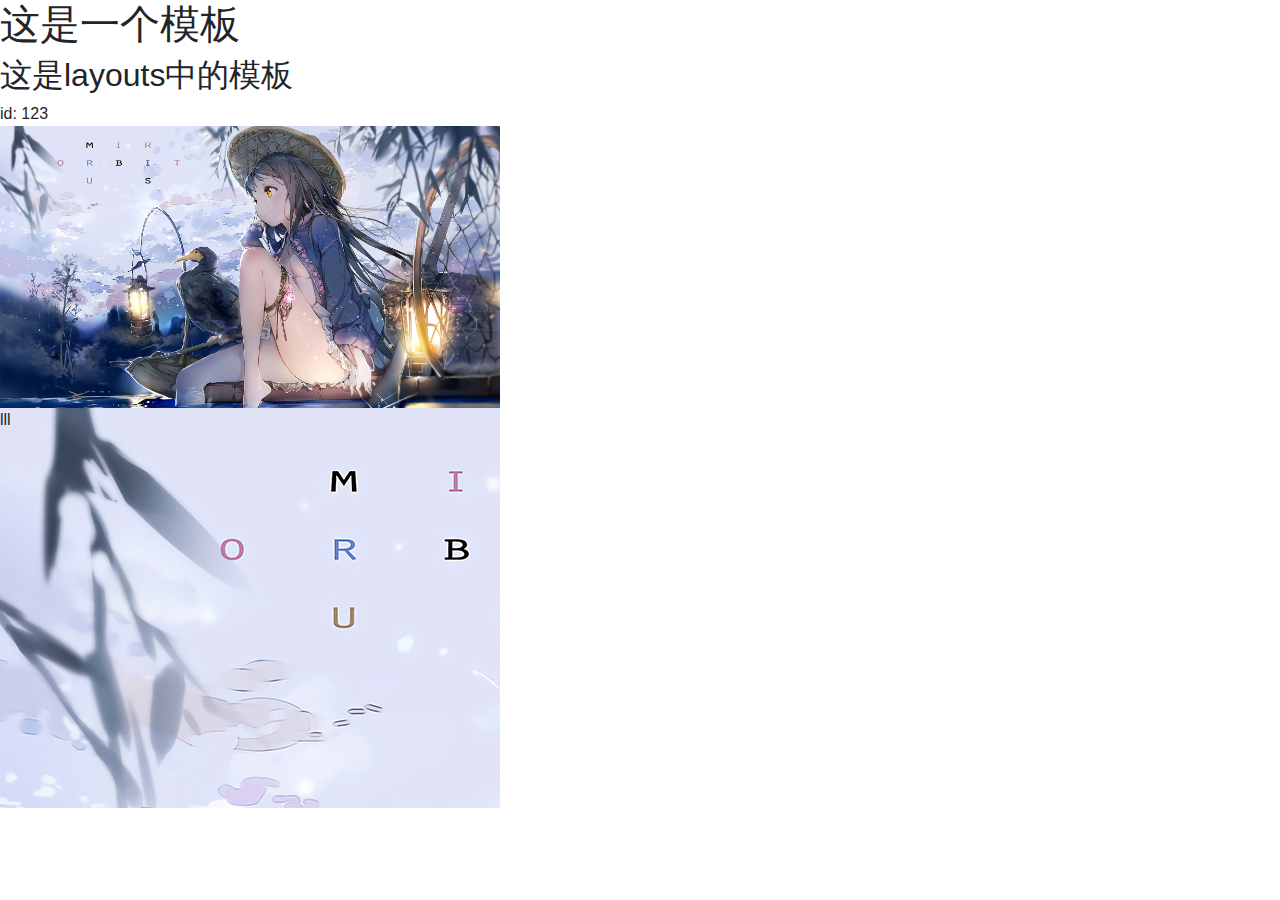
<file: news/123/index.html>
<!doctype html>
<html lang="en">
<head>
<title>app02</title><meta data-n-head="ssr" charset="utf-8"><meta data-n-head="ssr" name="viewport" content="width=device-width,initial-scale=1"><meta data-n-head="ssr" data-hid="description" name="description" content=""><meta data-n-head="ssr" name="format-detection" content="telephone=no"><link data-n-head="ssr" rel="icon" type="image/x-icon" href="/favicon.ico"><link rel="preload" href="/_nuxt/4961199.js" as="script"><link rel="preload" href="/_nuxt/7abc983.js" as="script"><link rel="preload" href="/_nuxt/d425ff7.js" as="script"><link rel="preload" href="/_nuxt/c3507b5.js" as="script"><link rel="preload" href="/_nuxt/4ecf194.js" as="script"><style data-vue-ssr-id="71f83a6d:0 32df6d42:0 f52d43e0:0 7e56e4e3:0 04df440f:0">@charset "UTF-8";/*!
 * Bootstrap v4.6.0 (https://getbootstrap.com/)
 * Copyright 2011-2021 The Bootstrap Authors
 * Copyright 2011-2021 Twitter, Inc.
 * Licensed under MIT (https://github.com/twbs/bootstrap/blob/main/LICENSE)
 */:root{--blue:#007bff;--indigo:#6610f2;--purple:#6f42c1;--pink:#e83e8c;--red:#dc3545;--orange:#fd7e14;--yellow:#ffc107;--green:#28a745;--teal:#20c997;--cyan:#17a2b8;--white:#fff;--gray:#6c757d;--gray-dark:#343a40;--primary:#007bff;--secondary:#6c757d;--success:#28a745;--info:#17a2b8;--warning:#ffc107;--danger:#dc3545;--light:#f8f9fa;--dark:#343a40;--breakpoint-xs:0;--breakpoint-sm:576px;--breakpoint-md:768px;--breakpoint-lg:992px;--breakpoint-xl:1200px;--font-family-sans-serif:-apple-system,BlinkMacSystemFont,"Segoe UI",Roboto,"Helvetica Neue",Arial,"Noto Sans","Liberation Sans",sans-serif,"Apple Color Emoji","Segoe UI Emoji","Segoe UI Symbol","Noto Color Emoji";--font-family-monospace:SFMono-Regular,Menlo,Monaco,Consolas,"Liberation Mono","Courier New",monospace}*,:after,:before{box-sizing:border-box}html{font-family:sans-serif;line-height:1.15;-webkit-text-size-adjust:100%;-webkit-tap-highlight-color:transparent}article,aside,figcaption,figure,footer,header,hgroup,main,nav,section{display:block}body{margin:0;font-family:-apple-system,BlinkMacSystemFont,"Segoe UI",Roboto,"Helvetica Neue",Arial,"Noto Sans","Liberation Sans",sans-serif,"Apple Color Emoji","Segoe UI Emoji","Segoe UI Symbol","Noto Color Emoji";font-size:1rem;font-weight:400;line-height:1.5;color:#212529;text-align:left;background-color:#fff}[tabindex="-1"]:focus:not(.focus-visible),[tabindex="-1"]:focus:not(:focus-visible){outline:0!important}hr{box-sizing:content-box;height:0;overflow:visible}h1,h2,h3,h4,h5,h6{margin-top:0;margin-bottom:.5rem}p{margin-top:0;margin-bottom:1rem}abbr[data-original-title],abbr[title]{text-decoration:underline;-webkit-text-decoration:underline dotted;text-decoration:underline dotted;cursor:help;border-bottom:0;-webkit-text-decoration-skip-ink:none;text-decoration-skip-ink:none}address{font-style:normal;line-height:inherit}address,dl,ol,ul{margin-bottom:1rem}dl,ol,ul{margin-top:0}ol ol,ol ul,ul ol,ul ul{margin-bottom:0}dt{font-weight:700}dd{margin-bottom:.5rem;margin-left:0}blockquote{margin:0 0 1rem}b,strong{font-weight:bolder}small{font-size:80%}sub,sup{position:relative;font-size:75%;line-height:0;vertical-align:baseline}sub{bottom:-.25em}sup{top:-.5em}a{color:#007bff;text-decoration:none;background-color:transparent}a:hover{color:#0056b3;text-decoration:underline}a:not([href]):not([class]),a:not([href]):not([class]):hover{color:inherit;text-decoration:none}code,kbd,pre,samp{font-family:SFMono-Regular,Menlo,Monaco,Consolas,"Liberation Mono","Courier New",monospace;font-size:1em}pre{margin-top:0;margin-bottom:1rem;overflow:auto;-ms-overflow-style:scrollbar}figure{margin:0 0 1rem}img{border-style:none}img,svg{vertical-align:middle}svg{overflow:hidden}table{border-collapse:collapse}caption{padding-top:.75rem;padding-bottom:.75rem;color:#6c757d;text-align:left;caption-side:bottom}th{text-align:inherit;text-align:-webkit-match-parent}label{display:inline-block;margin-bottom:.5rem}button{border-radius:0}button:focus:not(.focus-visible),button:focus:not(:focus-visible){outline:0}button,input,optgroup,select,textarea{margin:0;font-family:inherit;font-size:inherit;line-height:inherit}button,input{overflow:visible}button,select{text-transform:none}[role=button]{cursor:pointer}select{word-wrap:normal}[type=button],[type=reset],[type=submit],button{-webkit-appearance:button}[type=button]:not(:disabled),[type=reset]:not(:disabled),[type=submit]:not(:disabled),button:not(:disabled){cursor:pointer}[type=button]::-moz-focus-inner,[type=reset]::-moz-focus-inner,[type=submit]::-moz-focus-inner,button::-moz-focus-inner{padding:0;border-style:none}input[type=checkbox],input[type=radio]{box-sizing:border-box;padding:0}textarea{overflow:auto;resize:vertical}fieldset{min-width:0;padding:0;margin:0;border:0}legend{display:block;width:100%;max-width:100%;padding:0;margin-bottom:.5rem;font-size:1.5rem;line-height:inherit;color:inherit;white-space:normal}progress{vertical-align:baseline}[type=number]::-webkit-inner-spin-button,[type=number]::-webkit-outer-spin-button{height:auto}[type=search]{outline-offset:-2px;-webkit-appearance:none}[type=search]::-webkit-search-decoration{-webkit-appearance:none}::-webkit-file-upload-button{font:inherit;-webkit-appearance:button}output{display:inline-block}summary{display:list-item;cursor:pointer}template{display:none}[hidden]{display:none!important}.h1,.h2,.h3,.h4,.h5,.h6,h1,h2,h3,h4,h5,h6{margin-bottom:.5rem;font-weight:500;line-height:1.2}.h1,h1{font-size:2.5rem}.h2,h2{font-size:2rem}.h3,h3{font-size:1.75rem}.h4,h4{font-size:1.5rem}.h5,h5{font-size:1.25rem}.h6,h6{font-size:1rem}.lead{font-size:1.25rem;font-weight:300}.display-1{font-size:6rem}.display-1,.display-2{font-weight:300;line-height:1.2}.display-2{font-size:5.5rem}.display-3{font-size:4.5rem}.display-3,.display-4{font-weight:300;line-height:1.2}.display-4{font-size:3.5rem}hr{margin-top:1rem;margin-bottom:1rem;border:0;border-top:1px solid rgba(0,0,0,.1)}.small,small{font-size:80%;font-weight:400}.mark,mark{padding:.2em;background-color:#fcf8e3}.list-inline,.list-unstyled{padding-left:0;list-style:none}.list-inline-item{display:inline-block}.list-inline-item:not(:last-child){margin-right:.5rem}.initialism{font-size:90%;text-transform:uppercase}.blockquote{margin-bottom:1rem;font-size:1.25rem}.blockquote-footer{display:block;font-size:80%;color:#6c757d}.blockquote-footer:before{content:"\2014\00A0"}.img-fluid,.img-thumbnail{max-width:100%;height:auto}.img-thumbnail{padding:.25rem;background-color:#fff;border:1px solid #dee2e6;border-radius:.25rem}.figure{display:inline-block}.figure-img{margin-bottom:.5rem;line-height:1}.figure-caption{font-size:90%;color:#6c757d}code{font-size:87.5%;color:#e83e8c;word-wrap:break-word}a>code{color:inherit}kbd{padding:.2rem .4rem;font-size:87.5%;color:#fff;background-color:#212529;border-radius:.2rem}kbd kbd{padding:0;font-size:100%;font-weight:700}pre{display:block;font-size:87.5%;color:#212529}pre code{font-size:inherit;color:inherit;word-break:normal}.pre-scrollable{max-height:340px;overflow-y:scroll}.container,.container-fluid,.container-lg,.container-md,.container-sm,.container-xl{width:100%;padding-right:15px;padding-left:15px;margin-right:auto;margin-left:auto}@media (min-width:576px){.container,.container-sm{max-width:540px}}@media (min-width:768px){.container,.container-md,.container-sm{max-width:720px}}@media (min-width:992px){.container,.container-lg,.container-md,.container-sm{max-width:960px}}@media (min-width:1200px){.container,.container-lg,.container-md,.container-sm,.container-xl{max-width:1140px}}.row{display:flex;flex-wrap:wrap;margin-right:-15px;margin-left:-15px}.no-gutters{margin-right:0;margin-left:0}.no-gutters>.col,.no-gutters>[class*=col-]{padding-right:0;padding-left:0}.col,.col-1,.col-10,.col-11,.col-12,.col-2,.col-3,.col-4,.col-5,.col-6,.col-7,.col-8,.col-9,.col-auto,.col-lg,.col-lg-1,.col-lg-10,.col-lg-11,.col-lg-12,.col-lg-2,.col-lg-3,.col-lg-4,.col-lg-5,.col-lg-6,.col-lg-7,.col-lg-8,.col-lg-9,.col-lg-auto,.col-md,.col-md-1,.col-md-10,.col-md-11,.col-md-12,.col-md-2,.col-md-3,.col-md-4,.col-md-5,.col-md-6,.col-md-7,.col-md-8,.col-md-9,.col-md-auto,.col-sm,.col-sm-1,.col-sm-10,.col-sm-11,.col-sm-12,.col-sm-2,.col-sm-3,.col-sm-4,.col-sm-5,.col-sm-6,.col-sm-7,.col-sm-8,.col-sm-9,.col-sm-auto,.col-xl,.col-xl-1,.col-xl-10,.col-xl-11,.col-xl-12,.col-xl-2,.col-xl-3,.col-xl-4,.col-xl-5,.col-xl-6,.col-xl-7,.col-xl-8,.col-xl-9,.col-xl-auto{position:relative;width:100%;padding-right:15px;padding-left:15px}.col{flex-basis:0;flex-grow:1;max-width:100%}.row-cols-1>*{flex:0 0 100%;max-width:100%}.row-cols-2>*{flex:0 0 50%;max-width:50%}.row-cols-3>*{flex:0 0 33.333333%;max-width:33.333333%}.row-cols-4>*{flex:0 0 25%;max-width:25%}.row-cols-5>*{flex:0 0 20%;max-width:20%}.row-cols-6>*{flex:0 0 16.666667%;max-width:16.666667%}.col-auto{flex:0 0 auto;width:auto;max-width:100%}.col-1{flex:0 0 8.333333%;max-width:8.333333%}.col-2{flex:0 0 16.666667%;max-width:16.666667%}.col-3{flex:0 0 25%;max-width:25%}.col-4{flex:0 0 33.333333%;max-width:33.333333%}.col-5{flex:0 0 41.666667%;max-width:41.666667%}.col-6{flex:0 0 50%;max-width:50%}.col-7{flex:0 0 58.333333%;max-width:58.333333%}.col-8{flex:0 0 66.666667%;max-width:66.666667%}.col-9{flex:0 0 75%;max-width:75%}.col-10{flex:0 0 83.333333%;max-width:83.333333%}.col-11{flex:0 0 91.666667%;max-width:91.666667%}.col-12{flex:0 0 100%;max-width:100%}.order-first{order:-1}.order-last{order:13}.order-0{order:0}.order-1{order:1}.order-2{order:2}.order-3{order:3}.order-4{order:4}.order-5{order:5}.order-6{order:6}.order-7{order:7}.order-8{order:8}.order-9{order:9}.order-10{order:10}.order-11{order:11}.order-12{order:12}.offset-1{margin-left:8.333333%}.offset-2{margin-left:16.666667%}.offset-3{margin-left:25%}.offset-4{margin-left:33.333333%}.offset-5{margin-left:41.666667%}.offset-6{margin-left:50%}.offset-7{margin-left:58.333333%}.offset-8{margin-left:66.666667%}.offset-9{margin-left:75%}.offset-10{margin-left:83.333333%}.offset-11{margin-left:91.666667%}@media (min-width:576px){.col-sm{flex-basis:0;flex-grow:1;max-width:100%}.row-cols-sm-1>*{flex:0 0 100%;max-width:100%}.row-cols-sm-2>*{flex:0 0 50%;max-width:50%}.row-cols-sm-3>*{flex:0 0 33.333333%;max-width:33.333333%}.row-cols-sm-4>*{flex:0 0 25%;max-width:25%}.row-cols-sm-5>*{flex:0 0 20%;max-width:20%}.row-cols-sm-6>*{flex:0 0 16.666667%;max-width:16.666667%}.col-sm-auto{flex:0 0 auto;width:auto;max-width:100%}.col-sm-1{flex:0 0 8.333333%;max-width:8.333333%}.col-sm-2{flex:0 0 16.666667%;max-width:16.666667%}.col-sm-3{flex:0 0 25%;max-width:25%}.col-sm-4{flex:0 0 33.333333%;max-width:33.333333%}.col-sm-5{flex:0 0 41.666667%;max-width:41.666667%}.col-sm-6{flex:0 0 50%;max-width:50%}.col-sm-7{flex:0 0 58.333333%;max-width:58.333333%}.col-sm-8{flex:0 0 66.666667%;max-width:66.666667%}.col-sm-9{flex:0 0 75%;max-width:75%}.col-sm-10{flex:0 0 83.333333%;max-width:83.333333%}.col-sm-11{flex:0 0 91.666667%;max-width:91.666667%}.col-sm-12{flex:0 0 100%;max-width:100%}.order-sm-first{order:-1}.order-sm-last{order:13}.order-sm-0{order:0}.order-sm-1{order:1}.order-sm-2{order:2}.order-sm-3{order:3}.order-sm-4{order:4}.order-sm-5{order:5}.order-sm-6{order:6}.order-sm-7{order:7}.order-sm-8{order:8}.order-sm-9{order:9}.order-sm-10{order:10}.order-sm-11{order:11}.order-sm-12{order:12}.offset-sm-0{margin-left:0}.offset-sm-1{margin-left:8.333333%}.offset-sm-2{margin-left:16.666667%}.offset-sm-3{margin-left:25%}.offset-sm-4{margin-left:33.333333%}.offset-sm-5{margin-left:41.666667%}.offset-sm-6{margin-left:50%}.offset-sm-7{margin-left:58.333333%}.offset-sm-8{margin-left:66.666667%}.offset-sm-9{margin-left:75%}.offset-sm-10{margin-left:83.333333%}.offset-sm-11{margin-left:91.666667%}}@media (min-width:768px){.col-md{flex-basis:0;flex-grow:1;max-width:100%}.row-cols-md-1>*{flex:0 0 100%;max-width:100%}.row-cols-md-2>*{flex:0 0 50%;max-width:50%}.row-cols-md-3>*{flex:0 0 33.333333%;max-width:33.333333%}.row-cols-md-4>*{flex:0 0 25%;max-width:25%}.row-cols-md-5>*{flex:0 0 20%;max-width:20%}.row-cols-md-6>*{flex:0 0 16.666667%;max-width:16.666667%}.col-md-auto{flex:0 0 auto;width:auto;max-width:100%}.col-md-1{flex:0 0 8.333333%;max-width:8.333333%}.col-md-2{flex:0 0 16.666667%;max-width:16.666667%}.col-md-3{flex:0 0 25%;max-width:25%}.col-md-4{flex:0 0 33.333333%;max-width:33.333333%}.col-md-5{flex:0 0 41.666667%;max-width:41.666667%}.col-md-6{flex:0 0 50%;max-width:50%}.col-md-7{flex:0 0 58.333333%;max-width:58.333333%}.col-md-8{flex:0 0 66.666667%;max-width:66.666667%}.col-md-9{flex:0 0 75%;max-width:75%}.col-md-10{flex:0 0 83.333333%;max-width:83.333333%}.col-md-11{flex:0 0 91.666667%;max-width:91.666667%}.col-md-12{flex:0 0 100%;max-width:100%}.order-md-first{order:-1}.order-md-last{order:13}.order-md-0{order:0}.order-md-1{order:1}.order-md-2{order:2}.order-md-3{order:3}.order-md-4{order:4}.order-md-5{order:5}.order-md-6{order:6}.order-md-7{order:7}.order-md-8{order:8}.order-md-9{order:9}.order-md-10{order:10}.order-md-11{order:11}.order-md-12{order:12}.offset-md-0{margin-left:0}.offset-md-1{margin-left:8.333333%}.offset-md-2{margin-left:16.666667%}.offset-md-3{margin-left:25%}.offset-md-4{margin-left:33.333333%}.offset-md-5{margin-left:41.666667%}.offset-md-6{margin-left:50%}.offset-md-7{margin-left:58.333333%}.offset-md-8{margin-left:66.666667%}.offset-md-9{margin-left:75%}.offset-md-10{margin-left:83.333333%}.offset-md-11{margin-left:91.666667%}}@media (min-width:992px){.col-lg{flex-basis:0;flex-grow:1;max-width:100%}.row-cols-lg-1>*{flex:0 0 100%;max-width:100%}.row-cols-lg-2>*{flex:0 0 50%;max-width:50%}.row-cols-lg-3>*{flex:0 0 33.333333%;max-width:33.333333%}.row-cols-lg-4>*{flex:0 0 25%;max-width:25%}.row-cols-lg-5>*{flex:0 0 20%;max-width:20%}.row-cols-lg-6>*{flex:0 0 16.666667%;max-width:16.666667%}.col-lg-auto{flex:0 0 auto;width:auto;max-width:100%}.col-lg-1{flex:0 0 8.333333%;max-width:8.333333%}.col-lg-2{flex:0 0 16.666667%;max-width:16.666667%}.col-lg-3{flex:0 0 25%;max-width:25%}.col-lg-4{flex:0 0 33.333333%;max-width:33.333333%}.col-lg-5{flex:0 0 41.666667%;max-width:41.666667%}.col-lg-6{flex:0 0 50%;max-width:50%}.col-lg-7{flex:0 0 58.333333%;max-width:58.333333%}.col-lg-8{flex:0 0 66.666667%;max-width:66.666667%}.col-lg-9{flex:0 0 75%;max-width:75%}.col-lg-10{flex:0 0 83.333333%;max-width:83.333333%}.col-lg-11{flex:0 0 91.666667%;max-width:91.666667%}.col-lg-12{flex:0 0 100%;max-width:100%}.order-lg-first{order:-1}.order-lg-last{order:13}.order-lg-0{order:0}.order-lg-1{order:1}.order-lg-2{order:2}.order-lg-3{order:3}.order-lg-4{order:4}.order-lg-5{order:5}.order-lg-6{order:6}.order-lg-7{order:7}.order-lg-8{order:8}.order-lg-9{order:9}.order-lg-10{order:10}.order-lg-11{order:11}.order-lg-12{order:12}.offset-lg-0{margin-left:0}.offset-lg-1{margin-left:8.333333%}.offset-lg-2{margin-left:16.666667%}.offset-lg-3{margin-left:25%}.offset-lg-4{margin-left:33.333333%}.offset-lg-5{margin-left:41.666667%}.offset-lg-6{margin-left:50%}.offset-lg-7{margin-left:58.333333%}.offset-lg-8{margin-left:66.666667%}.offset-lg-9{margin-left:75%}.offset-lg-10{margin-left:83.333333%}.offset-lg-11{margin-left:91.666667%}}@media (min-width:1200px){.col-xl{flex-basis:0;flex-grow:1;max-width:100%}.row-cols-xl-1>*{flex:0 0 100%;max-width:100%}.row-cols-xl-2>*{flex:0 0 50%;max-width:50%}.row-cols-xl-3>*{flex:0 0 33.333333%;max-width:33.333333%}.row-cols-xl-4>*{flex:0 0 25%;max-width:25%}.row-cols-xl-5>*{flex:0 0 20%;max-width:20%}.row-cols-xl-6>*{flex:0 0 16.666667%;max-width:16.666667%}.col-xl-auto{flex:0 0 auto;width:auto;max-width:100%}.col-xl-1{flex:0 0 8.333333%;max-width:8.333333%}.col-xl-2{flex:0 0 16.666667%;max-width:16.666667%}.col-xl-3{flex:0 0 25%;max-width:25%}.col-xl-4{flex:0 0 33.333333%;max-width:33.333333%}.col-xl-5{flex:0 0 41.666667%;max-width:41.666667%}.col-xl-6{flex:0 0 50%;max-width:50%}.col-xl-7{flex:0 0 58.333333%;max-width:58.333333%}.col-xl-8{flex:0 0 66.666667%;max-width:66.666667%}.col-xl-9{flex:0 0 75%;max-width:75%}.col-xl-10{flex:0 0 83.333333%;max-width:83.333333%}.col-xl-11{flex:0 0 91.666667%;max-width:91.666667%}.col-xl-12{flex:0 0 100%;max-width:100%}.order-xl-first{order:-1}.order-xl-last{order:13}.order-xl-0{order:0}.order-xl-1{order:1}.order-xl-2{order:2}.order-xl-3{order:3}.order-xl-4{order:4}.order-xl-5{order:5}.order-xl-6{order:6}.order-xl-7{order:7}.order-xl-8{order:8}.order-xl-9{order:9}.order-xl-10{order:10}.order-xl-11{order:11}.order-xl-12{order:12}.offset-xl-0{margin-left:0}.offset-xl-1{margin-left:8.333333%}.offset-xl-2{margin-left:16.666667%}.offset-xl-3{margin-left:25%}.offset-xl-4{margin-left:33.333333%}.offset-xl-5{margin-left:41.666667%}.offset-xl-6{margin-left:50%}.offset-xl-7{margin-left:58.333333%}.offset-xl-8{margin-left:66.666667%}.offset-xl-9{margin-left:75%}.offset-xl-10{margin-left:83.333333%}.offset-xl-11{margin-left:91.666667%}}.table{width:100%;margin-bottom:1rem;color:#212529}.table td,.table th{padding:.75rem;vertical-align:top;border-top:1px solid #dee2e6}.table thead th{vertical-align:bottom;border-bottom:2px solid #dee2e6}.table tbody+tbody{border-top:2px solid #dee2e6}.table-sm td,.table-sm th{padding:.3rem}.table-bordered,.table-bordered td,.table-bordered th{border:1px solid #dee2e6}.table-bordered thead td,.table-bordered thead th{border-bottom-width:2px}.table-borderless tbody+tbody,.table-borderless td,.table-borderless th,.table-borderless thead th{border:0}.table-striped tbody tr:nth-of-type(odd){background-color:rgba(0,0,0,.05)}.table-hover tbody tr:hover{color:#212529;background-color:rgba(0,0,0,.075)}.table-primary,.table-primary>td,.table-primary>th{background-color:#b8daff}.table-primary tbody+tbody,.table-primary td,.table-primary th,.table-primary thead th{border-color:#7abaff}.table-hover .table-primary:hover,.table-hover .table-primary:hover>td,.table-hover .table-primary:hover>th{background-color:#9fcdff}.table-secondary,.table-secondary>td,.table-secondary>th{background-color:#d6d8db}.table-secondary tbody+tbody,.table-secondary td,.table-secondary th,.table-secondary thead th{border-color:#b3b7bb}.table-hover .table-secondary:hover,.table-hover .table-secondary:hover>td,.table-hover .table-secondary:hover>th{background-color:#c8cbcf}.table-success,.table-success>td,.table-success>th{background-color:#c3e6cb}.table-success tbody+tbody,.table-success td,.table-success th,.table-success thead th{border-color:#8fd19e}.table-hover .table-success:hover,.table-hover .table-success:hover>td,.table-hover .table-success:hover>th{background-color:#b1dfbb}.table-info,.table-info>td,.table-info>th{background-color:#bee5eb}.table-info tbody+tbody,.table-info td,.table-info th,.table-info thead th{border-color:#86cfda}.table-hover .table-info:hover,.table-hover .table-info:hover>td,.table-hover .table-info:hover>th{background-color:#abdde5}.table-warning,.table-warning>td,.table-warning>th{background-color:#ffeeba}.table-warning tbody+tbody,.table-warning td,.table-warning th,.table-warning thead th{border-color:#ffdf7e}.table-hover .table-warning:hover,.table-hover .table-warning:hover>td,.table-hover .table-warning:hover>th{background-color:#ffe8a1}.table-danger,.table-danger>td,.table-danger>th{background-color:#f5c6cb}.table-danger tbody+tbody,.table-danger td,.table-danger th,.table-danger thead th{border-color:#ed969e}.table-hover .table-danger:hover,.table-hover .table-danger:hover>td,.table-hover .table-danger:hover>th{background-color:#f1b0b7}.table-light,.table-light>td,.table-light>th{background-color:#fdfdfe}.table-light tbody+tbody,.table-light td,.table-light th,.table-light thead th{border-color:#fbfcfc}.table-hover .table-light:hover,.table-hover .table-light:hover>td,.table-hover .table-light:hover>th{background-color:#ececf6}.table-dark,.table-dark>td,.table-dark>th{background-color:#c6c8ca}.table-dark tbody+tbody,.table-dark td,.table-dark th,.table-dark thead th{border-color:#95999c}.table-hover .table-dark:hover,.table-hover .table-dark:hover>td,.table-hover .table-dark:hover>th{background-color:#b9bbbe}.table-active,.table-active>td,.table-active>th,.table-hover .table-active:hover,.table-hover .table-active:hover>td,.table-hover .table-active:hover>th{background-color:rgba(0,0,0,.075)}.table .thead-dark th{color:#fff;background-color:#343a40;border-color:#454d55}.table .thead-light th{color:#495057;background-color:#e9ecef;border-color:#dee2e6}.table-dark{color:#fff;background-color:#343a40}.table-dark td,.table-dark th,.table-dark thead th{border-color:#454d55}.table-dark.table-bordered{border:0}.table-dark.table-striped tbody tr:nth-of-type(odd){background-color:hsla(0,0%,100%,.05)}.table-dark.table-hover tbody tr:hover{color:#fff;background-color:hsla(0,0%,100%,.075)}@media (max-width:575.98px){.table-responsive-sm{display:block;width:100%;overflow-x:auto;-webkit-overflow-scrolling:touch}.table-responsive-sm>.table-bordered{border:0}}@media (max-width:767.98px){.table-responsive-md{display:block;width:100%;overflow-x:auto;-webkit-overflow-scrolling:touch}.table-responsive-md>.table-bordered{border:0}}@media (max-width:991.98px){.table-responsive-lg{display:block;width:100%;overflow-x:auto;-webkit-overflow-scrolling:touch}.table-responsive-lg>.table-bordered{border:0}}@media (max-width:1199.98px){.table-responsive-xl{display:block;width:100%;overflow-x:auto;-webkit-overflow-scrolling:touch}.table-responsive-xl>.table-bordered{border:0}}.table-responsive{display:block;width:100%;overflow-x:auto;-webkit-overflow-scrolling:touch}.table-responsive>.table-bordered{border:0}.form-control{display:block;width:100%;height:calc(1.5em + .75rem + 2px);padding:.375rem .75rem;font-size:1rem;font-weight:400;line-height:1.5;color:#495057;background-color:#fff;background-clip:padding-box;border:1px solid #ced4da;border-radius:.25rem;transition:border-color .15s ease-in-out,box-shadow .15s ease-in-out}@media (prefers-reduced-motion:reduce){.form-control{transition:none}}.form-control::-ms-expand{background-color:transparent;border:0}.form-control:-moz-focusring{color:transparent;text-shadow:0 0 0 #495057}.form-control:focus{color:#495057;background-color:#fff;border-color:#80bdff;outline:0;box-shadow:0 0 0 .2rem rgba(0,123,255,.25)}.form-control::-moz-placeholder{color:#6c757d;opacity:1}.form-control:-ms-input-placeholder{color:#6c757d;opacity:1}.form-control::placeholder{color:#6c757d;opacity:1}.form-control:disabled,.form-control[readonly]{background-color:#e9ecef;opacity:1}input[type=date].form-control,input[type=datetime-local].form-control,input[type=month].form-control,input[type=time].form-control{-webkit-appearance:none;-moz-appearance:none;appearance:none}select.form-control:focus::-ms-value{color:#495057;background-color:#fff}.form-control-file,.form-control-range{display:block;width:100%}.col-form-label{padding-top:calc(.375rem + 1px);padding-bottom:calc(.375rem + 1px);margin-bottom:0;font-size:inherit;line-height:1.5}.col-form-label-lg{padding-top:calc(.5rem + 1px);padding-bottom:calc(.5rem + 1px);font-size:1.25rem;line-height:1.5}.col-form-label-sm{padding-top:calc(.25rem + 1px);padding-bottom:calc(.25rem + 1px);font-size:.875rem;line-height:1.5}.form-control-plaintext{display:block;width:100%;padding:.375rem 0;margin-bottom:0;font-size:1rem;line-height:1.5;color:#212529;background-color:transparent;border:solid transparent;border-width:1px 0}.form-control-plaintext.form-control-lg,.form-control-plaintext.form-control-sm{padding-right:0;padding-left:0}.form-control-sm{height:calc(1.5em + .5rem + 2px);padding:.25rem .5rem;font-size:.875rem;line-height:1.5;border-radius:.2rem}.form-control-lg{height:calc(1.5em + 1rem + 2px);padding:.5rem 1rem;font-size:1.25rem;line-height:1.5;border-radius:.3rem}select.form-control[multiple],select.form-control[size],textarea.form-control{height:auto}.form-group{margin-bottom:1rem}.form-text{display:block;margin-top:.25rem}.form-row{display:flex;flex-wrap:wrap;margin-right:-5px;margin-left:-5px}.form-row>.col,.form-row>[class*=col-]{padding-right:5px;padding-left:5px}.form-check{position:relative;display:block;padding-left:1.25rem}.form-check-input{position:absolute;margin-top:.3rem;margin-left:-1.25rem}.form-check-input:disabled~.form-check-label,.form-check-input[disabled]~.form-check-label{color:#6c757d}.form-check-label{margin-bottom:0}.form-check-inline{display:inline-flex;align-items:center;padding-left:0;margin-right:.75rem}.form-check-inline .form-check-input{position:static;margin-top:0;margin-right:.3125rem;margin-left:0}.valid-feedback{display:none;width:100%;margin-top:.25rem;font-size:80%;color:#28a745}.valid-tooltip{position:absolute;top:100%;left:0;z-index:5;display:none;max-width:100%;padding:.25rem .5rem;margin-top:.1rem;font-size:.875rem;line-height:1.5;color:#fff;background-color:rgba(40,167,69,.9);border-radius:.25rem}.form-row>.col>.valid-tooltip,.form-row>[class*=col-]>.valid-tooltip{left:5px}.is-valid~.valid-feedback,.is-valid~.valid-tooltip,.was-validated :valid~.valid-feedback,.was-validated :valid~.valid-tooltip{display:block}.form-control.is-valid,.was-validated .form-control:valid{border-color:#28a745;padding-right:calc(1.5em + .75rem);background-image:url("data:image/svg+xml;charset=utf-8,%3Csvg xmlns='http://www.w3.org/2000/svg' width='8' height='8'%3E%3Cpath fill='%2328a745' d='M2.3 6.73L.6 4.53c-.4-1.04.46-1.4 1.1-.8l1.1 1.4 3.4-3.8c.6-.63 1.6-.27 1.2.7l-4 4.6c-.43.5-.8.4-1.1.1z'/%3E%3C/svg%3E");background-repeat:no-repeat;background-position:right calc(.375em + .1875rem) center;background-size:calc(.75em + .375rem) calc(.75em + .375rem)}.form-control.is-valid:focus,.was-validated .form-control:valid:focus{border-color:#28a745;box-shadow:0 0 0 .2rem rgba(40,167,69,.25)}.was-validated textarea.form-control:valid,textarea.form-control.is-valid{padding-right:calc(1.5em + .75rem);background-position:top calc(.375em + .1875rem) right calc(.375em + .1875rem)}.custom-select.is-valid,.was-validated .custom-select:valid{border-color:#28a745;padding-right:calc(.75em + 2.3125rem);background:url("data:image/svg+xml;charset=utf-8,%3Csvg xmlns='http://www.w3.org/2000/svg' width='4' height='5'%3E%3Cpath fill='%23343a40' d='M2 0L0 2h4zm0 5L0 3h4z'/%3E%3C/svg%3E") right .75rem center/8px 10px no-repeat,#fff url("data:image/svg+xml;charset=utf-8,%3Csvg xmlns='http://www.w3.org/2000/svg' width='8' height='8'%3E%3Cpath fill='%2328a745' d='M2.3 6.73L.6 4.53c-.4-1.04.46-1.4 1.1-.8l1.1 1.4 3.4-3.8c.6-.63 1.6-.27 1.2.7l-4 4.6c-.43.5-.8.4-1.1.1z'/%3E%3C/svg%3E") center right 1.75rem/calc(.75em + .375rem) calc(.75em + .375rem) no-repeat}.custom-select.is-valid:focus,.was-validated .custom-select:valid:focus{border-color:#28a745;box-shadow:0 0 0 .2rem rgba(40,167,69,.25)}.form-check-input.is-valid~.form-check-label,.was-validated .form-check-input:valid~.form-check-label{color:#28a745}.form-check-input.is-valid~.valid-feedback,.form-check-input.is-valid~.valid-tooltip,.was-validated .form-check-input:valid~.valid-feedback,.was-validated .form-check-input:valid~.valid-tooltip{display:block}.custom-control-input.is-valid~.custom-control-label,.was-validated .custom-control-input:valid~.custom-control-label{color:#28a745}.custom-control-input.is-valid~.custom-control-label:before,.was-validated .custom-control-input:valid~.custom-control-label:before{border-color:#28a745}.custom-control-input.is-valid:checked~.custom-control-label:before,.was-validated .custom-control-input:valid:checked~.custom-control-label:before{border-color:#34ce57;background-color:#34ce57}.custom-control-input.is-valid:focus~.custom-control-label:before,.was-validated .custom-control-input:valid:focus~.custom-control-label:before{box-shadow:0 0 0 .2rem rgba(40,167,69,.25)}.custom-control-input.is-valid:focus:not(:checked)~.custom-control-label:before,.custom-file-input.is-valid~.custom-file-label,.was-validated .custom-control-input:valid:focus:not(:checked)~.custom-control-label:before,.was-validated .custom-file-input:valid~.custom-file-label{border-color:#28a745}.custom-file-input.is-valid:focus~.custom-file-label,.was-validated .custom-file-input:valid:focus~.custom-file-label{border-color:#28a745;box-shadow:0 0 0 .2rem rgba(40,167,69,.25)}.invalid-feedback{display:none;width:100%;margin-top:.25rem;font-size:80%;color:#dc3545}.invalid-tooltip{position:absolute;top:100%;left:0;z-index:5;display:none;max-width:100%;padding:.25rem .5rem;margin-top:.1rem;font-size:.875rem;line-height:1.5;color:#fff;background-color:rgba(220,53,69,.9);border-radius:.25rem}.form-row>.col>.invalid-tooltip,.form-row>[class*=col-]>.invalid-tooltip{left:5px}.is-invalid~.invalid-feedback,.is-invalid~.invalid-tooltip,.was-validated :invalid~.invalid-feedback,.was-validated :invalid~.invalid-tooltip{display:block}.form-control.is-invalid,.was-validated .form-control:invalid{border-color:#dc3545;padding-right:calc(1.5em + .75rem);background-image:url("data:image/svg+xml;charset=utf-8,%3Csvg xmlns='http://www.w3.org/2000/svg' width='12' height='12' fill='none' stroke='%23dc3545'%3E%3Ccircle cx='6' cy='6' r='4.5'/%3E%3Cpath stroke-linejoin='round' d='M5.8 3.6h.4L6 6.5z'/%3E%3Ccircle cx='6' cy='8.2' r='.6' fill='%23dc3545' stroke='none'/%3E%3C/svg%3E");background-repeat:no-repeat;background-position:right calc(.375em + .1875rem) center;background-size:calc(.75em + .375rem) calc(.75em + .375rem)}.form-control.is-invalid:focus,.was-validated .form-control:invalid:focus{border-color:#dc3545;box-shadow:0 0 0 .2rem rgba(220,53,69,.25)}.was-validated textarea.form-control:invalid,textarea.form-control.is-invalid{padding-right:calc(1.5em + .75rem);background-position:top calc(.375em + .1875rem) right calc(.375em + .1875rem)}.custom-select.is-invalid,.was-validated .custom-select:invalid{border-color:#dc3545;padding-right:calc(.75em + 2.3125rem);background:url("data:image/svg+xml;charset=utf-8,%3Csvg xmlns='http://www.w3.org/2000/svg' width='4' height='5'%3E%3Cpath fill='%23343a40' d='M2 0L0 2h4zm0 5L0 3h4z'/%3E%3C/svg%3E") right .75rem center/8px 10px no-repeat,#fff url("data:image/svg+xml;charset=utf-8,%3Csvg xmlns='http://www.w3.org/2000/svg' width='12' height='12' fill='none' stroke='%23dc3545'%3E%3Ccircle cx='6' cy='6' r='4.5'/%3E%3Cpath stroke-linejoin='round' d='M5.8 3.6h.4L6 6.5z'/%3E%3Ccircle cx='6' cy='8.2' r='.6' fill='%23dc3545' stroke='none'/%3E%3C/svg%3E") center right 1.75rem/calc(.75em + .375rem) calc(.75em + .375rem) no-repeat}.custom-select.is-invalid:focus,.was-validated .custom-select:invalid:focus{border-color:#dc3545;box-shadow:0 0 0 .2rem rgba(220,53,69,.25)}.form-check-input.is-invalid~.form-check-label,.was-validated .form-check-input:invalid~.form-check-label{color:#dc3545}.form-check-input.is-invalid~.invalid-feedback,.form-check-input.is-invalid~.invalid-tooltip,.was-validated .form-check-input:invalid~.invalid-feedback,.was-validated .form-check-input:invalid~.invalid-tooltip{display:block}.custom-control-input.is-invalid~.custom-control-label,.was-validated .custom-control-input:invalid~.custom-control-label{color:#dc3545}.custom-control-input.is-invalid~.custom-control-label:before,.was-validated .custom-control-input:invalid~.custom-control-label:before{border-color:#dc3545}.custom-control-input.is-invalid:checked~.custom-control-label:before,.was-validated .custom-control-input:invalid:checked~.custom-control-label:before{border-color:#e4606d;background-color:#e4606d}.custom-control-input.is-invalid:focus~.custom-control-label:before,.was-validated .custom-control-input:invalid:focus~.custom-control-label:before{box-shadow:0 0 0 .2rem rgba(220,53,69,.25)}.custom-control-input.is-invalid:focus:not(:checked)~.custom-control-label:before,.custom-file-input.is-invalid~.custom-file-label,.was-validated .custom-control-input:invalid:focus:not(:checked)~.custom-control-label:before,.was-validated .custom-file-input:invalid~.custom-file-label{border-color:#dc3545}.custom-file-input.is-invalid:focus~.custom-file-label,.was-validated .custom-file-input:invalid:focus~.custom-file-label{border-color:#dc3545;box-shadow:0 0 0 .2rem rgba(220,53,69,.25)}.form-inline{display:flex;flex-flow:row wrap;align-items:center}.form-inline .form-check{width:100%}@media (min-width:576px){.form-inline label{justify-content:center}.form-inline .form-group,.form-inline label{display:flex;align-items:center;margin-bottom:0}.form-inline .form-group{flex:0 0 auto;flex-flow:row wrap}.form-inline .form-control{display:inline-block;width:auto;vertical-align:middle}.form-inline .form-control-plaintext{display:inline-block}.form-inline .custom-select,.form-inline .input-group{width:auto}.form-inline .form-check{display:flex;align-items:center;justify-content:center;width:auto;padding-left:0}.form-inline .form-check-input{position:relative;flex-shrink:0;margin-top:0;margin-right:.25rem;margin-left:0}.form-inline .custom-control{align-items:center;justify-content:center}.form-inline .custom-control-label{margin-bottom:0}}.btn{display:inline-block;font-weight:400;color:#212529;text-align:center;vertical-align:middle;-webkit-user-select:none;-moz-user-select:none;-ms-user-select:none;user-select:none;background-color:transparent;border:1px solid transparent;padding:.375rem .75rem;font-size:1rem;line-height:1.5;border-radius:.25rem;transition:color .15s ease-in-out,background-color .15s ease-in-out,border-color .15s ease-in-out,box-shadow .15s ease-in-out}@media (prefers-reduced-motion:reduce){.btn{transition:none}}.btn:hover{color:#212529;text-decoration:none}.btn.focus,.btn:focus{outline:0;box-shadow:0 0 0 .2rem rgba(0,123,255,.25)}.btn.disabled,.btn:disabled{opacity:.65}.btn:not(:disabled):not(.disabled){cursor:pointer}a.btn.disabled,fieldset:disabled a.btn{pointer-events:none}.btn-primary{color:#fff;background-color:#007bff;border-color:#007bff}.btn-primary.focus,.btn-primary:focus,.btn-primary:hover{color:#fff;background-color:#0069d9;border-color:#0062cc}.btn-primary.focus,.btn-primary:focus{box-shadow:0 0 0 .2rem rgba(38,143,255,.5)}.btn-primary.disabled,.btn-primary:disabled{color:#fff;background-color:#007bff;border-color:#007bff}.btn-primary:not(:disabled):not(.disabled).active,.btn-primary:not(:disabled):not(.disabled):active,.show>.btn-primary.dropdown-toggle{color:#fff;background-color:#0062cc;border-color:#005cbf}.btn-primary:not(:disabled):not(.disabled).active:focus,.btn-primary:not(:disabled):not(.disabled):active:focus,.show>.btn-primary.dropdown-toggle:focus{box-shadow:0 0 0 .2rem rgba(38,143,255,.5)}.btn-secondary{color:#fff;background-color:#6c757d;border-color:#6c757d}.btn-secondary.focus,.btn-secondary:focus,.btn-secondary:hover{color:#fff;background-color:#5a6268;border-color:#545b62}.btn-secondary.focus,.btn-secondary:focus{box-shadow:0 0 0 .2rem rgba(130,138,145,.5)}.btn-secondary.disabled,.btn-secondary:disabled{color:#fff;background-color:#6c757d;border-color:#6c757d}.btn-secondary:not(:disabled):not(.disabled).active,.btn-secondary:not(:disabled):not(.disabled):active,.show>.btn-secondary.dropdown-toggle{color:#fff;background-color:#545b62;border-color:#4e555b}.btn-secondary:not(:disabled):not(.disabled).active:focus,.btn-secondary:not(:disabled):not(.disabled):active:focus,.show>.btn-secondary.dropdown-toggle:focus{box-shadow:0 0 0 .2rem rgba(130,138,145,.5)}.btn-success{color:#fff;background-color:#28a745;border-color:#28a745}.btn-success.focus,.btn-success:focus,.btn-success:hover{color:#fff;background-color:#218838;border-color:#1e7e34}.btn-success.focus,.btn-success:focus{box-shadow:0 0 0 .2rem rgba(72,180,97,.5)}.btn-success.disabled,.btn-success:disabled{color:#fff;background-color:#28a745;border-color:#28a745}.btn-success:not(:disabled):not(.disabled).active,.btn-success:not(:disabled):not(.disabled):active,.show>.btn-success.dropdown-toggle{color:#fff;background-color:#1e7e34;border-color:#1c7430}.btn-success:not(:disabled):not(.disabled).active:focus,.btn-success:not(:disabled):not(.disabled):active:focus,.show>.btn-success.dropdown-toggle:focus{box-shadow:0 0 0 .2rem rgba(72,180,97,.5)}.btn-info{color:#fff;background-color:#17a2b8;border-color:#17a2b8}.btn-info.focus,.btn-info:focus,.btn-info:hover{color:#fff;background-color:#138496;border-color:#117a8b}.btn-info.focus,.btn-info:focus{box-shadow:0 0 0 .2rem rgba(58,176,195,.5)}.btn-info.disabled,.btn-info:disabled{color:#fff;background-color:#17a2b8;border-color:#17a2b8}.btn-info:not(:disabled):not(.disabled).active,.btn-info:not(:disabled):not(.disabled):active,.show>.btn-info.dropdown-toggle{color:#fff;background-color:#117a8b;border-color:#10707f}.btn-info:not(:disabled):not(.disabled).active:focus,.btn-info:not(:disabled):not(.disabled):active:focus,.show>.btn-info.dropdown-toggle:focus{box-shadow:0 0 0 .2rem rgba(58,176,195,.5)}.btn-warning{color:#212529;background-color:#ffc107;border-color:#ffc107}.btn-warning.focus,.btn-warning:focus,.btn-warning:hover{color:#212529;background-color:#e0a800;border-color:#d39e00}.btn-warning.focus,.btn-warning:focus{box-shadow:0 0 0 .2rem rgba(222,170,12,.5)}.btn-warning.disabled,.btn-warning:disabled{color:#212529;background-color:#ffc107;border-color:#ffc107}.btn-warning:not(:disabled):not(.disabled).active,.btn-warning:not(:disabled):not(.disabled):active,.show>.btn-warning.dropdown-toggle{color:#212529;background-color:#d39e00;border-color:#c69500}.btn-warning:not(:disabled):not(.disabled).active:focus,.btn-warning:not(:disabled):not(.disabled):active:focus,.show>.btn-warning.dropdown-toggle:focus{box-shadow:0 0 0 .2rem rgba(222,170,12,.5)}.btn-danger{color:#fff;background-color:#dc3545;border-color:#dc3545}.btn-danger.focus,.btn-danger:focus,.btn-danger:hover{color:#fff;background-color:#c82333;border-color:#bd2130}.btn-danger.focus,.btn-danger:focus{box-shadow:0 0 0 .2rem rgba(225,83,97,.5)}.btn-danger.disabled,.btn-danger:disabled{color:#fff;background-color:#dc3545;border-color:#dc3545}.btn-danger:not(:disabled):not(.disabled).active,.btn-danger:not(:disabled):not(.disabled):active,.show>.btn-danger.dropdown-toggle{color:#fff;background-color:#bd2130;border-color:#b21f2d}.btn-danger:not(:disabled):not(.disabled).active:focus,.btn-danger:not(:disabled):not(.disabled):active:focus,.show>.btn-danger.dropdown-toggle:focus{box-shadow:0 0 0 .2rem rgba(225,83,97,.5)}.btn-light{color:#212529;background-color:#f8f9fa;border-color:#f8f9fa}.btn-light.focus,.btn-light:focus,.btn-light:hover{color:#212529;background-color:#e2e6ea;border-color:#dae0e5}.btn-light.focus,.btn-light:focus{box-shadow:0 0 0 .2rem rgba(216,217,219,.5)}.btn-light.disabled,.btn-light:disabled{color:#212529;background-color:#f8f9fa;border-color:#f8f9fa}.btn-light:not(:disabled):not(.disabled).active,.btn-light:not(:disabled):not(.disabled):active,.show>.btn-light.dropdown-toggle{color:#212529;background-color:#dae0e5;border-color:#d3d9df}.btn-light:not(:disabled):not(.disabled).active:focus,.btn-light:not(:disabled):not(.disabled):active:focus,.show>.btn-light.dropdown-toggle:focus{box-shadow:0 0 0 .2rem rgba(216,217,219,.5)}.btn-dark{color:#fff;background-color:#343a40;border-color:#343a40}.btn-dark.focus,.btn-dark:focus,.btn-dark:hover{color:#fff;background-color:#23272b;border-color:#1d2124}.btn-dark.focus,.btn-dark:focus{box-shadow:0 0 0 .2rem rgba(82,88,93,.5)}.btn-dark.disabled,.btn-dark:disabled{color:#fff;background-color:#343a40;border-color:#343a40}.btn-dark:not(:disabled):not(.disabled).active,.btn-dark:not(:disabled):not(.disabled):active,.show>.btn-dark.dropdown-toggle{color:#fff;background-color:#1d2124;border-color:#171a1d}.btn-dark:not(:disabled):not(.disabled).active:focus,.btn-dark:not(:disabled):not(.disabled):active:focus,.show>.btn-dark.dropdown-toggle:focus{box-shadow:0 0 0 .2rem rgba(82,88,93,.5)}.btn-outline-primary{color:#007bff;border-color:#007bff}.btn-outline-primary:hover{color:#fff;background-color:#007bff;border-color:#007bff}.btn-outline-primary.focus,.btn-outline-primary:focus{box-shadow:0 0 0 .2rem rgba(0,123,255,.5)}.btn-outline-primary.disabled,.btn-outline-primary:disabled{color:#007bff;background-color:transparent}.btn-outline-primary:not(:disabled):not(.disabled).active,.btn-outline-primary:not(:disabled):not(.disabled):active,.show>.btn-outline-primary.dropdown-toggle{color:#fff;background-color:#007bff;border-color:#007bff}.btn-outline-primary:not(:disabled):not(.disabled).active:focus,.btn-outline-primary:not(:disabled):not(.disabled):active:focus,.show>.btn-outline-primary.dropdown-toggle:focus{box-shadow:0 0 0 .2rem rgba(0,123,255,.5)}.btn-outline-secondary{color:#6c757d;border-color:#6c757d}.btn-outline-secondary:hover{color:#fff;background-color:#6c757d;border-color:#6c757d}.btn-outline-secondary.focus,.btn-outline-secondary:focus{box-shadow:0 0 0 .2rem rgba(108,117,125,.5)}.btn-outline-secondary.disabled,.btn-outline-secondary:disabled{color:#6c757d;background-color:transparent}.btn-outline-secondary:not(:disabled):not(.disabled).active,.btn-outline-secondary:not(:disabled):not(.disabled):active,.show>.btn-outline-secondary.dropdown-toggle{color:#fff;background-color:#6c757d;border-color:#6c757d}.btn-outline-secondary:not(:disabled):not(.disabled).active:focus,.btn-outline-secondary:not(:disabled):not(.disabled):active:focus,.show>.btn-outline-secondary.dropdown-toggle:focus{box-shadow:0 0 0 .2rem rgba(108,117,125,.5)}.btn-outline-success{color:#28a745;border-color:#28a745}.btn-outline-success:hover{color:#fff;background-color:#28a745;border-color:#28a745}.btn-outline-success.focus,.btn-outline-success:focus{box-shadow:0 0 0 .2rem rgba(40,167,69,.5)}.btn-outline-success.disabled,.btn-outline-success:disabled{color:#28a745;background-color:transparent}.btn-outline-success:not(:disabled):not(.disabled).active,.btn-outline-success:not(:disabled):not(.disabled):active,.show>.btn-outline-success.dropdown-toggle{color:#fff;background-color:#28a745;border-color:#28a745}.btn-outline-success:not(:disabled):not(.disabled).active:focus,.btn-outline-success:not(:disabled):not(.disabled):active:focus,.show>.btn-outline-success.dropdown-toggle:focus{box-shadow:0 0 0 .2rem rgba(40,167,69,.5)}.btn-outline-info{color:#17a2b8;border-color:#17a2b8}.btn-outline-info:hover{color:#fff;background-color:#17a2b8;border-color:#17a2b8}.btn-outline-info.focus,.btn-outline-info:focus{box-shadow:0 0 0 .2rem rgba(23,162,184,.5)}.btn-outline-info.disabled,.btn-outline-info:disabled{color:#17a2b8;background-color:transparent}.btn-outline-info:not(:disabled):not(.disabled).active,.btn-outline-info:not(:disabled):not(.disabled):active,.show>.btn-outline-info.dropdown-toggle{color:#fff;background-color:#17a2b8;border-color:#17a2b8}.btn-outline-info:not(:disabled):not(.disabled).active:focus,.btn-outline-info:not(:disabled):not(.disabled):active:focus,.show>.btn-outline-info.dropdown-toggle:focus{box-shadow:0 0 0 .2rem rgba(23,162,184,.5)}.btn-outline-warning{color:#ffc107;border-color:#ffc107}.btn-outline-warning:hover{color:#212529;background-color:#ffc107;border-color:#ffc107}.btn-outline-warning.focus,.btn-outline-warning:focus{box-shadow:0 0 0 .2rem rgba(255,193,7,.5)}.btn-outline-warning.disabled,.btn-outline-warning:disabled{color:#ffc107;background-color:transparent}.btn-outline-warning:not(:disabled):not(.disabled).active,.btn-outline-warning:not(:disabled):not(.disabled):active,.show>.btn-outline-warning.dropdown-toggle{color:#212529;background-color:#ffc107;border-color:#ffc107}.btn-outline-warning:not(:disabled):not(.disabled).active:focus,.btn-outline-warning:not(:disabled):not(.disabled):active:focus,.show>.btn-outline-warning.dropdown-toggle:focus{box-shadow:0 0 0 .2rem rgba(255,193,7,.5)}.btn-outline-danger{color:#dc3545;border-color:#dc3545}.btn-outline-danger:hover{color:#fff;background-color:#dc3545;border-color:#dc3545}.btn-outline-danger.focus,.btn-outline-danger:focus{box-shadow:0 0 0 .2rem rgba(220,53,69,.5)}.btn-outline-danger.disabled,.btn-outline-danger:disabled{color:#dc3545;background-color:transparent}.btn-outline-danger:not(:disabled):not(.disabled).active,.btn-outline-danger:not(:disabled):not(.disabled):active,.show>.btn-outline-danger.dropdown-toggle{color:#fff;background-color:#dc3545;border-color:#dc3545}.btn-outline-danger:not(:disabled):not(.disabled).active:focus,.btn-outline-danger:not(:disabled):not(.disabled):active:focus,.show>.btn-outline-danger.dropdown-toggle:focus{box-shadow:0 0 0 .2rem rgba(220,53,69,.5)}.btn-outline-light{color:#f8f9fa;border-color:#f8f9fa}.btn-outline-light:hover{color:#212529;background-color:#f8f9fa;border-color:#f8f9fa}.btn-outline-light.focus,.btn-outline-light:focus{box-shadow:0 0 0 .2rem rgba(248,249,250,.5)}.btn-outline-light.disabled,.btn-outline-light:disabled{color:#f8f9fa;background-color:transparent}.btn-outline-light:not(:disabled):not(.disabled).active,.btn-outline-light:not(:disabled):not(.disabled):active,.show>.btn-outline-light.dropdown-toggle{color:#212529;background-color:#f8f9fa;border-color:#f8f9fa}.btn-outline-light:not(:disabled):not(.disabled).active:focus,.btn-outline-light:not(:disabled):not(.disabled):active:focus,.show>.btn-outline-light.dropdown-toggle:focus{box-shadow:0 0 0 .2rem rgba(248,249,250,.5)}.btn-outline-dark{color:#343a40;border-color:#343a40}.btn-outline-dark:hover{color:#fff;background-color:#343a40;border-color:#343a40}.btn-outline-dark.focus,.btn-outline-dark:focus{box-shadow:0 0 0 .2rem rgba(52,58,64,.5)}.btn-outline-dark.disabled,.btn-outline-dark:disabled{color:#343a40;background-color:transparent}.btn-outline-dark:not(:disabled):not(.disabled).active,.btn-outline-dark:not(:disabled):not(.disabled):active,.show>.btn-outline-dark.dropdown-toggle{color:#fff;background-color:#343a40;border-color:#343a40}.btn-outline-dark:not(:disabled):not(.disabled).active:focus,.btn-outline-dark:not(:disabled):not(.disabled):active:focus,.show>.btn-outline-dark.dropdown-toggle:focus{box-shadow:0 0 0 .2rem rgba(52,58,64,.5)}.btn-link{font-weight:400;color:#007bff;text-decoration:none}.btn-link:hover{color:#0056b3}.btn-link.focus,.btn-link:focus,.btn-link:hover{text-decoration:underline}.btn-link.disabled,.btn-link:disabled{color:#6c757d;pointer-events:none}.btn-group-lg>.btn,.btn-lg{padding:.5rem 1rem;font-size:1.25rem;line-height:1.5;border-radius:.3rem}.btn-group-sm>.btn,.btn-sm{padding:.25rem .5rem;font-size:.875rem;line-height:1.5;border-radius:.2rem}.btn-block{display:block;width:100%}.btn-block+.btn-block{margin-top:.5rem}input[type=button].btn-block,input[type=reset].btn-block,input[type=submit].btn-block{width:100%}.fade{transition:opacity .15s linear}@media (prefers-reduced-motion:reduce){.fade{transition:none}}.fade:not(.show){opacity:0}.collapse:not(.show){display:none}.collapsing{position:relative;height:0;overflow:hidden;transition:height .35s ease}@media (prefers-reduced-motion:reduce){.collapsing{transition:none}}.dropdown,.dropleft,.dropright,.dropup{position:relative}.dropdown-toggle{white-space:nowrap}.dropdown-toggle:after{display:inline-block;margin-left:.255em;vertical-align:.255em;content:"";border-top:.3em solid;border-right:.3em solid transparent;border-bottom:0;border-left:.3em solid transparent}.dropdown-toggle:empty:after{margin-left:0}.dropdown-menu{position:absolute;top:100%;left:0;z-index:1000;display:none;float:left;min-width:10rem;padding:.5rem 0;margin:.125rem 0 0;font-size:1rem;color:#212529;text-align:left;list-style:none;background-color:#fff;background-clip:padding-box;border:1px solid rgba(0,0,0,.15);border-radius:.25rem}.dropdown-menu-left{right:auto;left:0}.dropdown-menu-right{right:0;left:auto}@media (min-width:576px){.dropdown-menu-sm-left{right:auto;left:0}.dropdown-menu-sm-right{right:0;left:auto}}@media (min-width:768px){.dropdown-menu-md-left{right:auto;left:0}.dropdown-menu-md-right{right:0;left:auto}}@media (min-width:992px){.dropdown-menu-lg-left{right:auto;left:0}.dropdown-menu-lg-right{right:0;left:auto}}@media (min-width:1200px){.dropdown-menu-xl-left{right:auto;left:0}.dropdown-menu-xl-right{right:0;left:auto}}.dropup .dropdown-menu{top:auto;bottom:100%;margin-top:0;margin-bottom:.125rem}.dropup .dropdown-toggle:after{display:inline-block;margin-left:.255em;vertical-align:.255em;content:"";border-top:0;border-right:.3em solid transparent;border-bottom:.3em solid;border-left:.3em solid transparent}.dropup .dropdown-toggle:empty:after{margin-left:0}.dropright .dropdown-menu{top:0;right:auto;left:100%;margin-top:0;margin-left:.125rem}.dropright .dropdown-toggle:after{display:inline-block;margin-left:.255em;vertical-align:.255em;content:"";border-top:.3em solid transparent;border-right:0;border-bottom:.3em solid transparent;border-left:.3em solid}.dropright .dropdown-toggle:empty:after{margin-left:0}.dropright .dropdown-toggle:after{vertical-align:0}.dropleft .dropdown-menu{top:0;right:100%;left:auto;margin-top:0;margin-right:.125rem}.dropleft .dropdown-toggle:after{display:inline-block;margin-left:.255em;vertical-align:.255em;content:"";display:none}.dropleft .dropdown-toggle:before{display:inline-block;margin-right:.255em;vertical-align:.255em;content:"";border-top:.3em solid transparent;border-right:.3em solid;border-bottom:.3em solid transparent}.dropleft .dropdown-toggle:empty:after{margin-left:0}.dropleft .dropdown-toggle:before{vertical-align:0}.dropdown-menu[x-placement^=bottom],.dropdown-menu[x-placement^=left],.dropdown-menu[x-placement^=right],.dropdown-menu[x-placement^=top]{right:auto;bottom:auto}.dropdown-divider{height:0;margin:.5rem 0;overflow:hidden;border-top:1px solid #e9ecef}.dropdown-item{display:block;width:100%;padding:.25rem 1.5rem;clear:both;font-weight:400;color:#212529;text-align:inherit;white-space:nowrap;background-color:transparent;border:0}.dropdown-item:focus,.dropdown-item:hover{color:#16181b;text-decoration:none;background-color:#e9ecef}.dropdown-item.active,.dropdown-item:active{color:#fff;text-decoration:none;background-color:#007bff}.dropdown-item.disabled,.dropdown-item:disabled{color:#adb5bd;pointer-events:none;background-color:transparent}.dropdown-menu.show{display:block}.dropdown-header{display:block;padding:.5rem 1.5rem;margin-bottom:0;font-size:.875rem;color:#6c757d;white-space:nowrap}.dropdown-item-text{display:block;padding:.25rem 1.5rem;color:#212529}.btn-group,.btn-group-vertical{position:relative;display:inline-flex;vertical-align:middle}.btn-group-vertical>.btn,.btn-group>.btn{position:relative;flex:1 1 auto}.btn-group-vertical>.btn.active,.btn-group-vertical>.btn:active,.btn-group-vertical>.btn:focus,.btn-group-vertical>.btn:hover,.btn-group>.btn.active,.btn-group>.btn:active,.btn-group>.btn:focus,.btn-group>.btn:hover{z-index:1}.btn-toolbar{display:flex;flex-wrap:wrap;justify-content:flex-start}.btn-toolbar .input-group{width:auto}.btn-group>.btn-group:not(:first-child),.btn-group>.btn:not(:first-child){margin-left:-1px}.btn-group>.btn-group:not(:last-child)>.btn,.btn-group>.btn:not(:last-child):not(.dropdown-toggle){border-top-right-radius:0;border-bottom-right-radius:0}.btn-group>.btn-group:not(:first-child)>.btn,.btn-group>.btn:not(:first-child){border-top-left-radius:0;border-bottom-left-radius:0}.dropdown-toggle-split{padding-right:.5625rem;padding-left:.5625rem}.dropdown-toggle-split:after,.dropright .dropdown-toggle-split:after,.dropup .dropdown-toggle-split:after{margin-left:0}.dropleft .dropdown-toggle-split:before{margin-right:0}.btn-group-sm>.btn+.dropdown-toggle-split,.btn-sm+.dropdown-toggle-split{padding-right:.375rem;padding-left:.375rem}.btn-group-lg>.btn+.dropdown-toggle-split,.btn-lg+.dropdown-toggle-split{padding-right:.75rem;padding-left:.75rem}.btn-group-vertical{flex-direction:column;align-items:flex-start;justify-content:center}.btn-group-vertical>.btn,.btn-group-vertical>.btn-group{width:100%}.btn-group-vertical>.btn-group:not(:first-child),.btn-group-vertical>.btn:not(:first-child){margin-top:-1px}.btn-group-vertical>.btn-group:not(:last-child)>.btn,.btn-group-vertical>.btn:not(:last-child):not(.dropdown-toggle){border-bottom-right-radius:0;border-bottom-left-radius:0}.btn-group-vertical>.btn-group:not(:first-child)>.btn,.btn-group-vertical>.btn:not(:first-child){border-top-left-radius:0;border-top-right-radius:0}.btn-group-toggle>.btn,.btn-group-toggle>.btn-group>.btn{margin-bottom:0}.btn-group-toggle>.btn input[type=checkbox],.btn-group-toggle>.btn input[type=radio],.btn-group-toggle>.btn-group>.btn input[type=checkbox],.btn-group-toggle>.btn-group>.btn input[type=radio]{position:absolute;clip:rect(0,0,0,0);pointer-events:none}.input-group{position:relative;display:flex;flex-wrap:wrap;align-items:stretch;width:100%}.input-group>.custom-file,.input-group>.custom-select,.input-group>.form-control,.input-group>.form-control-plaintext{position:relative;flex:1 1 auto;width:1%;min-width:0;margin-bottom:0}.input-group>.custom-file+.custom-file,.input-group>.custom-file+.custom-select,.input-group>.custom-file+.form-control,.input-group>.custom-select+.custom-file,.input-group>.custom-select+.custom-select,.input-group>.custom-select+.form-control,.input-group>.form-control+.custom-file,.input-group>.form-control+.custom-select,.input-group>.form-control+.form-control,.input-group>.form-control-plaintext+.custom-file,.input-group>.form-control-plaintext+.custom-select,.input-group>.form-control-plaintext+.form-control{margin-left:-1px}.input-group>.custom-file .custom-file-input:focus~.custom-file-label,.input-group>.custom-select:focus,.input-group>.form-control:focus{z-index:3}.input-group>.custom-file .custom-file-input:focus{z-index:4}.input-group>.custom-select:not(:first-child),.input-group>.form-control:not(:first-child){border-top-left-radius:0;border-bottom-left-radius:0}.input-group>.custom-file{display:flex;align-items:center}.input-group>.custom-file:not(:first-child) .custom-file-label,.input-group>.custom-file:not(:last-child) .custom-file-label{border-top-left-radius:0;border-bottom-left-radius:0}.input-group.has-validation>.custom-file:nth-last-child(n+3) .custom-file-label:after,.input-group.has-validation>.custom-select:nth-last-child(n+3),.input-group.has-validation>.form-control:nth-last-child(n+3),.input-group:not(.has-validation)>.custom-file:not(:last-child) .custom-file-label:after,.input-group:not(.has-validation)>.custom-select:not(:last-child),.input-group:not(.has-validation)>.form-control:not(:last-child){border-top-right-radius:0;border-bottom-right-radius:0}.input-group-append,.input-group-prepend{display:flex}.input-group-append .btn,.input-group-prepend .btn{position:relative;z-index:2}.input-group-append .btn:focus,.input-group-prepend .btn:focus{z-index:3}.input-group-append .btn+.btn,.input-group-append .btn+.input-group-text,.input-group-append .input-group-text+.btn,.input-group-append .input-group-text+.input-group-text,.input-group-prepend .btn+.btn,.input-group-prepend .btn+.input-group-text,.input-group-prepend .input-group-text+.btn,.input-group-prepend .input-group-text+.input-group-text{margin-left:-1px}.input-group-prepend{margin-right:-1px}.input-group-append{margin-left:-1px}.input-group-text{display:flex;align-items:center;padding:.375rem .75rem;margin-bottom:0;font-size:1rem;font-weight:400;line-height:1.5;color:#495057;text-align:center;white-space:nowrap;background-color:#e9ecef;border:1px solid #ced4da;border-radius:.25rem}.input-group-text input[type=checkbox],.input-group-text input[type=radio]{margin-top:0}.input-group-lg>.custom-select,.input-group-lg>.form-control:not(textarea){height:calc(1.5em + 1rem + 2px)}.input-group-lg>.custom-select,.input-group-lg>.form-control,.input-group-lg>.input-group-append>.btn,.input-group-lg>.input-group-append>.input-group-text,.input-group-lg>.input-group-prepend>.btn,.input-group-lg>.input-group-prepend>.input-group-text{padding:.5rem 1rem;font-size:1.25rem;line-height:1.5;border-radius:.3rem}.input-group-sm>.custom-select,.input-group-sm>.form-control:not(textarea){height:calc(1.5em + .5rem + 2px)}.input-group-sm>.custom-select,.input-group-sm>.form-control,.input-group-sm>.input-group-append>.btn,.input-group-sm>.input-group-append>.input-group-text,.input-group-sm>.input-group-prepend>.btn,.input-group-sm>.input-group-prepend>.input-group-text{padding:.25rem .5rem;font-size:.875rem;line-height:1.5;border-radius:.2rem}.input-group-lg>.custom-select,.input-group-sm>.custom-select{padding-right:1.75rem}.input-group.has-validation>.input-group-append:nth-last-child(n+3)>.btn,.input-group.has-validation>.input-group-append:nth-last-child(n+3)>.input-group-text,.input-group:not(.has-validation)>.input-group-append:not(:last-child)>.btn,.input-group:not(.has-validation)>.input-group-append:not(:last-child)>.input-group-text,.input-group>.input-group-append:last-child>.btn:not(:last-child):not(.dropdown-toggle),.input-group>.input-group-append:last-child>.input-group-text:not(:last-child),.input-group>.input-group-prepend>.btn,.input-group>.input-group-prepend>.input-group-text{border-top-right-radius:0;border-bottom-right-radius:0}.input-group>.input-group-append>.btn,.input-group>.input-group-append>.input-group-text,.input-group>.input-group-prepend:first-child>.btn:not(:first-child),.input-group>.input-group-prepend:first-child>.input-group-text:not(:first-child),.input-group>.input-group-prepend:not(:first-child)>.btn,.input-group>.input-group-prepend:not(:first-child)>.input-group-text{border-top-left-radius:0;border-bottom-left-radius:0}.custom-control{position:relative;z-index:1;display:block;min-height:1.5rem;padding-left:1.5rem;-webkit-print-color-adjust:exact;color-adjust:exact}.custom-control-inline{display:inline-flex;margin-right:1rem}.custom-control-input{position:absolute;left:0;z-index:-1;width:1rem;height:1.25rem;opacity:0}.custom-control-input:checked~.custom-control-label:before{color:#fff;border-color:#007bff;background-color:#007bff}.custom-control-input:focus~.custom-control-label:before{box-shadow:0 0 0 .2rem rgba(0,123,255,.25)}.custom-control-input:focus:not(:checked)~.custom-control-label:before{border-color:#80bdff}.custom-control-input:not(:disabled):active~.custom-control-label:before{color:#fff;background-color:#b3d7ff;border-color:#b3d7ff}.custom-control-input:disabled~.custom-control-label,.custom-control-input[disabled]~.custom-control-label{color:#6c757d}.custom-control-input:disabled~.custom-control-label:before,.custom-control-input[disabled]~.custom-control-label:before{background-color:#e9ecef}.custom-control-label{position:relative;margin-bottom:0;vertical-align:top}.custom-control-label:before{pointer-events:none;background-color:#fff;border:1px solid #adb5bd}.custom-control-label:after,.custom-control-label:before{position:absolute;top:.25rem;left:-1.5rem;display:block;width:1rem;height:1rem;content:""}.custom-control-label:after{background:50%/50% 50% no-repeat}.custom-checkbox .custom-control-label:before{border-radius:.25rem}.custom-checkbox .custom-control-input:checked~.custom-control-label:after{background-image:url("data:image/svg+xml;charset=utf-8,%3Csvg xmlns='http://www.w3.org/2000/svg' width='8' height='8'%3E%3Cpath fill='%23fff' d='M6.564.75l-3.59 3.612-1.538-1.55L0 4.26l2.974 2.99L8 2.193z'/%3E%3C/svg%3E")}.custom-checkbox .custom-control-input:indeterminate~.custom-control-label:before{border-color:#007bff;background-color:#007bff}.custom-checkbox .custom-control-input:indeterminate~.custom-control-label:after{background-image:url("data:image/svg+xml;charset=utf-8,%3Csvg xmlns='http://www.w3.org/2000/svg' width='4' height='4'%3E%3Cpath stroke='%23fff' d='M0 2h4'/%3E%3C/svg%3E")}.custom-checkbox .custom-control-input:disabled:checked~.custom-control-label:before{background-color:rgba(0,123,255,.5)}.custom-checkbox .custom-control-input:disabled:indeterminate~.custom-control-label:before{background-color:rgba(0,123,255,.5)}.custom-radio .custom-control-label:before{border-radius:50%}.custom-radio .custom-control-input:checked~.custom-control-label:after{background-image:url("data:image/svg+xml;charset=utf-8,%3Csvg xmlns='http://www.w3.org/2000/svg' width='12' height='12' viewBox='-4 -4 8 8'%3E%3Ccircle r='3' fill='%23fff'/%3E%3C/svg%3E")}.custom-radio .custom-control-input:disabled:checked~.custom-control-label:before{background-color:rgba(0,123,255,.5)}.custom-switch{padding-left:2.25rem}.custom-switch .custom-control-label:before{left:-2.25rem;width:1.75rem;pointer-events:all;border-radius:.5rem}.custom-switch .custom-control-label:after{top:calc(.25rem + 2px);left:calc(-2.25rem + 2px);width:calc(1rem - 4px);height:calc(1rem - 4px);background-color:#adb5bd;border-radius:.5rem;transition:transform .15s ease-in-out,background-color .15s ease-in-out,border-color .15s ease-in-out,box-shadow .15s ease-in-out}@media (prefers-reduced-motion:reduce){.custom-switch .custom-control-label:after{transition:none}}.custom-switch .custom-control-input:checked~.custom-control-label:after{background-color:#fff;transform:translateX(.75rem)}.custom-switch .custom-control-input:disabled:checked~.custom-control-label:before{background-color:rgba(0,123,255,.5)}.custom-select{display:inline-block;width:100%;height:calc(1.5em + .75rem + 2px);padding:.375rem 1.75rem .375rem .75rem;font-size:1rem;font-weight:400;line-height:1.5;color:#495057;vertical-align:middle;background:#fff url("data:image/svg+xml;charset=utf-8,%3Csvg xmlns='http://www.w3.org/2000/svg' width='4' height='5'%3E%3Cpath fill='%23343a40' d='M2 0L0 2h4zm0 5L0 3h4z'/%3E%3C/svg%3E") right .75rem center/8px 10px no-repeat;border:1px solid #ced4da;border-radius:.25rem;-webkit-appearance:none;-moz-appearance:none;appearance:none}.custom-select:focus{border-color:#80bdff;outline:0;box-shadow:0 0 0 .2rem rgba(0,123,255,.25)}.custom-select:focus::-ms-value{color:#495057;background-color:#fff}.custom-select[multiple],.custom-select[size]:not([size="1"]){height:auto;padding-right:.75rem;background-image:none}.custom-select:disabled{color:#6c757d;background-color:#e9ecef}.custom-select::-ms-expand{display:none}.custom-select:-moz-focusring{color:transparent;text-shadow:0 0 0 #495057}.custom-select-sm{height:calc(1.5em + .5rem + 2px);padding-top:.25rem;padding-bottom:.25rem;padding-left:.5rem;font-size:.875rem}.custom-select-lg{height:calc(1.5em + 1rem + 2px);padding-top:.5rem;padding-bottom:.5rem;padding-left:1rem;font-size:1.25rem}.custom-file{display:inline-block;margin-bottom:0}.custom-file,.custom-file-input{position:relative;width:100%;height:calc(1.5em + .75rem + 2px)}.custom-file-input{z-index:2;margin:0;overflow:hidden;opacity:0}.custom-file-input:focus~.custom-file-label{border-color:#80bdff;box-shadow:0 0 0 .2rem rgba(0,123,255,.25)}.custom-file-input:disabled~.custom-file-label,.custom-file-input[disabled]~.custom-file-label{background-color:#e9ecef}.custom-file-input:lang(en)~.custom-file-label:after{content:"Browse"}.custom-file-input~.custom-file-label[data-browse]:after{content:attr(data-browse)}.custom-file-label{left:0;z-index:1;height:calc(1.5em + .75rem + 2px);overflow:hidden;font-weight:400;background-color:#fff;border:1px solid #ced4da;border-radius:.25rem}.custom-file-label,.custom-file-label:after{position:absolute;top:0;right:0;padding:.375rem .75rem;line-height:1.5;color:#495057}.custom-file-label:after{bottom:0;z-index:3;display:block;height:calc(1.5em + .75rem);content:"Browse";background-color:#e9ecef;border-left:inherit;border-radius:0 .25rem .25rem 0}.custom-range{width:100%;height:1.4rem;padding:0;background-color:transparent;-webkit-appearance:none;-moz-appearance:none;appearance:none}.custom-range:focus{outline:0}.custom-range:focus::-webkit-slider-thumb{box-shadow:0 0 0 1px #fff,0 0 0 .2rem rgba(0,123,255,.25)}.custom-range:focus::-moz-range-thumb{box-shadow:0 0 0 1px #fff,0 0 0 .2rem rgba(0,123,255,.25)}.custom-range:focus::-ms-thumb{box-shadow:0 0 0 1px #fff,0 0 0 .2rem rgba(0,123,255,.25)}.custom-range::-moz-focus-outer{border:0}.custom-range::-webkit-slider-thumb{width:1rem;height:1rem;margin-top:-.25rem;background-color:#007bff;border:0;border-radius:1rem;-webkit-transition:background-color .15s ease-in-out,border-color .15s ease-in-out,box-shadow .15s ease-in-out;transition:background-color .15s ease-in-out,border-color .15s ease-in-out,box-shadow .15s ease-in-out;-webkit-appearance:none;appearance:none}@media (prefers-reduced-motion:reduce){.custom-range::-webkit-slider-thumb{-webkit-transition:none;transition:none}}.custom-range::-webkit-slider-thumb:active{background-color:#b3d7ff}.custom-range::-webkit-slider-runnable-track{width:100%;height:.5rem;color:transparent;cursor:pointer;background-color:#dee2e6;border-color:transparent;border-radius:1rem}.custom-range::-moz-range-thumb{width:1rem;height:1rem;background-color:#007bff;border:0;border-radius:1rem;-moz-transition:background-color .15s ease-in-out,border-color .15s ease-in-out,box-shadow .15s ease-in-out;transition:background-color .15s ease-in-out,border-color .15s ease-in-out,box-shadow .15s ease-in-out;-moz-appearance:none;appearance:none}@media (prefers-reduced-motion:reduce){.custom-range::-moz-range-thumb{-moz-transition:none;transition:none}}.custom-range::-moz-range-thumb:active{background-color:#b3d7ff}.custom-range::-moz-range-track{width:100%;height:.5rem;color:transparent;cursor:pointer;background-color:#dee2e6;border-color:transparent;border-radius:1rem}.custom-range::-ms-thumb{width:1rem;height:1rem;margin-top:0;margin-right:.2rem;margin-left:.2rem;background-color:#007bff;border:0;border-radius:1rem;-ms-transition:background-color .15s ease-in-out,border-color .15s ease-in-out,box-shadow .15s ease-in-out;transition:background-color .15s ease-in-out,border-color .15s ease-in-out,box-shadow .15s ease-in-out;appearance:none}@media (prefers-reduced-motion:reduce){.custom-range::-ms-thumb{-ms-transition:none;transition:none}}.custom-range::-ms-thumb:active{background-color:#b3d7ff}.custom-range::-ms-track{width:100%;height:.5rem;color:transparent;cursor:pointer;background-color:transparent;border-color:transparent;border-width:.5rem}.custom-range::-ms-fill-lower,.custom-range::-ms-fill-upper{background-color:#dee2e6;border-radius:1rem}.custom-range::-ms-fill-upper{margin-right:15px}.custom-range:disabled::-webkit-slider-thumb{background-color:#adb5bd}.custom-range:disabled::-webkit-slider-runnable-track{cursor:default}.custom-range:disabled::-moz-range-thumb{background-color:#adb5bd}.custom-range:disabled::-moz-range-track{cursor:default}.custom-range:disabled::-ms-thumb{background-color:#adb5bd}.custom-control-label:before,.custom-file-label,.custom-select{transition:background-color .15s ease-in-out,border-color .15s ease-in-out,box-shadow .15s ease-in-out}@media (prefers-reduced-motion:reduce){.custom-control-label:before,.custom-file-label,.custom-select{transition:none}}.nav{display:flex;flex-wrap:wrap;padding-left:0;margin-bottom:0;list-style:none}.nav-link{display:block;padding:.5rem 1rem}.nav-link:focus,.nav-link:hover{text-decoration:none}.nav-link.disabled{color:#6c757d;pointer-events:none;cursor:default}.nav-tabs{border-bottom:1px solid #dee2e6}.nav-tabs .nav-link{margin-bottom:-1px;border:1px solid transparent;border-top-left-radius:.25rem;border-top-right-radius:.25rem}.nav-tabs .nav-link:focus,.nav-tabs .nav-link:hover{border-color:#e9ecef #e9ecef #dee2e6}.nav-tabs .nav-link.disabled{color:#6c757d;background-color:transparent;border-color:transparent}.nav-tabs .nav-item.show .nav-link,.nav-tabs .nav-link.active{color:#495057;background-color:#fff;border-color:#dee2e6 #dee2e6 #fff}.nav-tabs .dropdown-menu{margin-top:-1px;border-top-left-radius:0;border-top-right-radius:0}.nav-pills .nav-link{border-radius:.25rem}.nav-pills .nav-link.active,.nav-pills .show>.nav-link{color:#fff;background-color:#007bff}.nav-fill .nav-item,.nav-fill>.nav-link{flex:1 1 auto;text-align:center}.nav-justified .nav-item,.nav-justified>.nav-link{flex-basis:0;flex-grow:1;text-align:center}.tab-content>.tab-pane{display:none}.tab-content>.active{display:block}.navbar{position:relative;padding:.5rem 1rem}.navbar,.navbar .container,.navbar .container-fluid,.navbar .container-lg,.navbar .container-md,.navbar .container-sm,.navbar .container-xl{display:flex;flex-wrap:wrap;align-items:center;justify-content:space-between}.navbar-brand{display:inline-block;padding-top:.3125rem;padding-bottom:.3125rem;margin-right:1rem;font-size:1.25rem;line-height:inherit;white-space:nowrap}.navbar-brand:focus,.navbar-brand:hover{text-decoration:none}.navbar-nav{display:flex;flex-direction:column;padding-left:0;margin-bottom:0;list-style:none}.navbar-nav .nav-link{padding-right:0;padding-left:0}.navbar-nav .dropdown-menu{position:static;float:none}.navbar-text{display:inline-block;padding-top:.5rem;padding-bottom:.5rem}.navbar-collapse{flex-basis:100%;flex-grow:1;align-items:center}.navbar-toggler{padding:.25rem .75rem;font-size:1.25rem;line-height:1;background-color:transparent;border:1px solid transparent;border-radius:.25rem}.navbar-toggler:focus,.navbar-toggler:hover{text-decoration:none}.navbar-toggler-icon{display:inline-block;width:1.5em;height:1.5em;vertical-align:middle;content:"";background:50%/100% 100% no-repeat}.navbar-nav-scroll{max-height:75vh;overflow-y:auto}@media (max-width:575.98px){.navbar-expand-sm>.container,.navbar-expand-sm>.container-fluid,.navbar-expand-sm>.container-lg,.navbar-expand-sm>.container-md,.navbar-expand-sm>.container-sm,.navbar-expand-sm>.container-xl{padding-right:0;padding-left:0}}@media (min-width:576px){.navbar-expand-sm{flex-flow:row nowrap;justify-content:flex-start}.navbar-expand-sm .navbar-nav{flex-direction:row}.navbar-expand-sm .navbar-nav .dropdown-menu{position:absolute}.navbar-expand-sm .navbar-nav .nav-link{padding-right:.5rem;padding-left:.5rem}.navbar-expand-sm>.container,.navbar-expand-sm>.container-fluid,.navbar-expand-sm>.container-lg,.navbar-expand-sm>.container-md,.navbar-expand-sm>.container-sm,.navbar-expand-sm>.container-xl{flex-wrap:nowrap}.navbar-expand-sm .navbar-nav-scroll{overflow:visible}.navbar-expand-sm .navbar-collapse{display:flex!important;flex-basis:auto}.navbar-expand-sm .navbar-toggler{display:none}}@media (max-width:767.98px){.navbar-expand-md>.container,.navbar-expand-md>.container-fluid,.navbar-expand-md>.container-lg,.navbar-expand-md>.container-md,.navbar-expand-md>.container-sm,.navbar-expand-md>.container-xl{padding-right:0;padding-left:0}}@media (min-width:768px){.navbar-expand-md{flex-flow:row nowrap;justify-content:flex-start}.navbar-expand-md .navbar-nav{flex-direction:row}.navbar-expand-md .navbar-nav .dropdown-menu{position:absolute}.navbar-expand-md .navbar-nav .nav-link{padding-right:.5rem;padding-left:.5rem}.navbar-expand-md>.container,.navbar-expand-md>.container-fluid,.navbar-expand-md>.container-lg,.navbar-expand-md>.container-md,.navbar-expand-md>.container-sm,.navbar-expand-md>.container-xl{flex-wrap:nowrap}.navbar-expand-md .navbar-nav-scroll{overflow:visible}.navbar-expand-md .navbar-collapse{display:flex!important;flex-basis:auto}.navbar-expand-md .navbar-toggler{display:none}}@media (max-width:991.98px){.navbar-expand-lg>.container,.navbar-expand-lg>.container-fluid,.navbar-expand-lg>.container-lg,.navbar-expand-lg>.container-md,.navbar-expand-lg>.container-sm,.navbar-expand-lg>.container-xl{padding-right:0;padding-left:0}}@media (min-width:992px){.navbar-expand-lg{flex-flow:row nowrap;justify-content:flex-start}.navbar-expand-lg .navbar-nav{flex-direction:row}.navbar-expand-lg .navbar-nav .dropdown-menu{position:absolute}.navbar-expand-lg .navbar-nav .nav-link{padding-right:.5rem;padding-left:.5rem}.navbar-expand-lg>.container,.navbar-expand-lg>.container-fluid,.navbar-expand-lg>.container-lg,.navbar-expand-lg>.container-md,.navbar-expand-lg>.container-sm,.navbar-expand-lg>.container-xl{flex-wrap:nowrap}.navbar-expand-lg .navbar-nav-scroll{overflow:visible}.navbar-expand-lg .navbar-collapse{display:flex!important;flex-basis:auto}.navbar-expand-lg .navbar-toggler{display:none}}@media (max-width:1199.98px){.navbar-expand-xl>.container,.navbar-expand-xl>.container-fluid,.navbar-expand-xl>.container-lg,.navbar-expand-xl>.container-md,.navbar-expand-xl>.container-sm,.navbar-expand-xl>.container-xl{padding-right:0;padding-left:0}}@media (min-width:1200px){.navbar-expand-xl{flex-flow:row nowrap;justify-content:flex-start}.navbar-expand-xl .navbar-nav{flex-direction:row}.navbar-expand-xl .navbar-nav .dropdown-menu{position:absolute}.navbar-expand-xl .navbar-nav .nav-link{padding-right:.5rem;padding-left:.5rem}.navbar-expand-xl>.container,.navbar-expand-xl>.container-fluid,.navbar-expand-xl>.container-lg,.navbar-expand-xl>.container-md,.navbar-expand-xl>.container-sm,.navbar-expand-xl>.container-xl{flex-wrap:nowrap}.navbar-expand-xl .navbar-nav-scroll{overflow:visible}.navbar-expand-xl .navbar-collapse{display:flex!important;flex-basis:auto}.navbar-expand-xl .navbar-toggler{display:none}}.navbar-expand{flex-flow:row nowrap;justify-content:flex-start}.navbar-expand>.container,.navbar-expand>.container-fluid,.navbar-expand>.container-lg,.navbar-expand>.container-md,.navbar-expand>.container-sm,.navbar-expand>.container-xl{padding-right:0;padding-left:0}.navbar-expand .navbar-nav{flex-direction:row}.navbar-expand .navbar-nav .dropdown-menu{position:absolute}.navbar-expand .navbar-nav .nav-link{padding-right:.5rem;padding-left:.5rem}.navbar-expand>.container,.navbar-expand>.container-fluid,.navbar-expand>.container-lg,.navbar-expand>.container-md,.navbar-expand>.container-sm,.navbar-expand>.container-xl{flex-wrap:nowrap}.navbar-expand .navbar-nav-scroll{overflow:visible}.navbar-expand .navbar-collapse{display:flex!important;flex-basis:auto}.navbar-expand .navbar-toggler{display:none}.navbar-light .navbar-brand,.navbar-light .navbar-brand:focus,.navbar-light .navbar-brand:hover{color:rgba(0,0,0,.9)}.navbar-light .navbar-nav .nav-link{color:rgba(0,0,0,.5)}.navbar-light .navbar-nav .nav-link:focus,.navbar-light .navbar-nav .nav-link:hover{color:rgba(0,0,0,.7)}.navbar-light .navbar-nav .nav-link.disabled{color:rgba(0,0,0,.3)}.navbar-light .navbar-nav .active>.nav-link,.navbar-light .navbar-nav .nav-link.active,.navbar-light .navbar-nav .nav-link.show,.navbar-light .navbar-nav .show>.nav-link{color:rgba(0,0,0,.9)}.navbar-light .navbar-toggler{color:rgba(0,0,0,.5);border-color:rgba(0,0,0,.1)}.navbar-light .navbar-toggler-icon{background-image:url("data:image/svg+xml;charset=utf-8,%3Csvg xmlns='http://www.w3.org/2000/svg' width='30' height='30'%3E%3Cpath stroke='rgba(0, 0, 0, 0.5)' stroke-linecap='round' stroke-miterlimit='10' stroke-width='2' d='M4 7h22M4 15h22M4 23h22'/%3E%3C/svg%3E")}.navbar-light .navbar-text{color:rgba(0,0,0,.5)}.navbar-light .navbar-text a,.navbar-light .navbar-text a:focus,.navbar-light .navbar-text a:hover{color:rgba(0,0,0,.9)}.navbar-dark .navbar-brand,.navbar-dark .navbar-brand:focus,.navbar-dark .navbar-brand:hover{color:#fff}.navbar-dark .navbar-nav .nav-link{color:hsla(0,0%,100%,.5)}.navbar-dark .navbar-nav .nav-link:focus,.navbar-dark .navbar-nav .nav-link:hover{color:hsla(0,0%,100%,.75)}.navbar-dark .navbar-nav .nav-link.disabled{color:hsla(0,0%,100%,.25)}.navbar-dark .navbar-nav .active>.nav-link,.navbar-dark .navbar-nav .nav-link.active,.navbar-dark .navbar-nav .nav-link.show,.navbar-dark .navbar-nav .show>.nav-link{color:#fff}.navbar-dark .navbar-toggler{color:hsla(0,0%,100%,.5);border-color:hsla(0,0%,100%,.1)}.navbar-dark .navbar-toggler-icon{background-image:url("data:image/svg+xml;charset=utf-8,%3Csvg xmlns='http://www.w3.org/2000/svg' width='30' height='30'%3E%3Cpath stroke='rgba(255, 255, 255, 0.5)' stroke-linecap='round' stroke-miterlimit='10' stroke-width='2' d='M4 7h22M4 15h22M4 23h22'/%3E%3C/svg%3E")}.navbar-dark .navbar-text{color:hsla(0,0%,100%,.5)}.navbar-dark .navbar-text a,.navbar-dark .navbar-text a:focus,.navbar-dark .navbar-text a:hover{color:#fff}.card{position:relative;display:flex;flex-direction:column;min-width:0;word-wrap:break-word;background-color:#fff;background-clip:border-box;border:1px solid rgba(0,0,0,.125);border-radius:.25rem}.card>hr{margin-right:0;margin-left:0}.card>.list-group{border-top:inherit;border-bottom:inherit}.card>.list-group:first-child{border-top-width:0;border-top-left-radius:calc(.25rem - 1px);border-top-right-radius:calc(.25rem - 1px)}.card>.list-group:last-child{border-bottom-width:0;border-bottom-right-radius:calc(.25rem - 1px);border-bottom-left-radius:calc(.25rem - 1px)}.card>.card-header+.list-group,.card>.list-group+.card-footer{border-top:0}.card-body{flex:1 1 auto;min-height:1px;padding:1.25rem}.card-title{margin-bottom:.75rem}.card-subtitle{margin-top:-.375rem}.card-subtitle,.card-text:last-child{margin-bottom:0}.card-link:hover{text-decoration:none}.card-link+.card-link{margin-left:1.25rem}.card-header{padding:.75rem 1.25rem;margin-bottom:0;background-color:rgba(0,0,0,.03);border-bottom:1px solid rgba(0,0,0,.125)}.card-header:first-child{border-radius:calc(.25rem - 1px) calc(.25rem - 1px) 0 0}.card-footer{padding:.75rem 1.25rem;background-color:rgba(0,0,0,.03);border-top:1px solid rgba(0,0,0,.125)}.card-footer:last-child{border-radius:0 0 calc(.25rem - 1px) calc(.25rem - 1px)}.card-header-tabs{margin-bottom:-.75rem;border-bottom:0}.card-header-pills,.card-header-tabs{margin-right:-.625rem;margin-left:-.625rem}.card-img-overlay{position:absolute;top:0;right:0;bottom:0;left:0;padding:1.25rem;border-radius:calc(.25rem - 1px)}.card-img,.card-img-bottom,.card-img-top{flex-shrink:0;width:100%}.card-img,.card-img-top{border-top-left-radius:calc(.25rem - 1px);border-top-right-radius:calc(.25rem - 1px)}.card-img,.card-img-bottom{border-bottom-right-radius:calc(.25rem - 1px);border-bottom-left-radius:calc(.25rem - 1px)}.card-deck .card{margin-bottom:15px}@media (min-width:576px){.card-deck{display:flex;flex-flow:row wrap;margin-right:-15px;margin-left:-15px}.card-deck .card{flex:1 0 0%;margin-right:15px;margin-bottom:0;margin-left:15px}}.card-group>.card{margin-bottom:15px}@media (min-width:576px){.card-group{display:flex;flex-flow:row wrap}.card-group>.card{flex:1 0 0%;margin-bottom:0}.card-group>.card+.card{margin-left:0;border-left:0}.card-group>.card:not(:last-child){border-top-right-radius:0;border-bottom-right-radius:0}.card-group>.card:not(:last-child) .card-header,.card-group>.card:not(:last-child) .card-img-top{border-top-right-radius:0}.card-group>.card:not(:last-child) .card-footer,.card-group>.card:not(:last-child) .card-img-bottom{border-bottom-right-radius:0}.card-group>.card:not(:first-child){border-top-left-radius:0;border-bottom-left-radius:0}.card-group>.card:not(:first-child) .card-header,.card-group>.card:not(:first-child) .card-img-top{border-top-left-radius:0}.card-group>.card:not(:first-child) .card-footer,.card-group>.card:not(:first-child) .card-img-bottom{border-bottom-left-radius:0}}.card-columns .card{margin-bottom:.75rem}@media (min-width:576px){.card-columns{-moz-column-count:3;column-count:3;-webkit-column-gap:1.25rem;-moz-column-gap:1.25rem;grid-column-gap:1.25rem;column-gap:1.25rem;orphans:1;widows:1}.card-columns .card{display:inline-block;width:100%}}.accordion{overflow-anchor:none}.accordion>.card{overflow:hidden}.accordion>.card:not(:last-of-type){border-bottom:0;border-bottom-right-radius:0;border-bottom-left-radius:0}.accordion>.card:not(:first-of-type){border-top-left-radius:0;border-top-right-radius:0}.accordion>.card>.card-header{border-radius:0;margin-bottom:-1px}.breadcrumb{display:flex;flex-wrap:wrap;padding:.75rem 1rem;margin-bottom:1rem;list-style:none;background-color:#e9ecef;border-radius:.25rem}.breadcrumb-item+.breadcrumb-item{padding-left:.5rem}.breadcrumb-item+.breadcrumb-item:before{float:left;padding-right:.5rem;color:#6c757d;content:"/"}.breadcrumb-item+.breadcrumb-item:hover:before{text-decoration:underline;text-decoration:none}.breadcrumb-item.active{color:#6c757d}.pagination{display:flex;padding-left:0;list-style:none;border-radius:.25rem}.page-link{position:relative;display:block;padding:.5rem .75rem;margin-left:-1px;line-height:1.25;color:#007bff;background-color:#fff;border:1px solid #dee2e6}.page-link:hover{z-index:2;color:#0056b3;text-decoration:none;background-color:#e9ecef;border-color:#dee2e6}.page-link:focus{z-index:3;outline:0;box-shadow:0 0 0 .2rem rgba(0,123,255,.25)}.page-item:first-child .page-link{margin-left:0;border-top-left-radius:.25rem;border-bottom-left-radius:.25rem}.page-item:last-child .page-link{border-top-right-radius:.25rem;border-bottom-right-radius:.25rem}.page-item.active .page-link{z-index:3;color:#fff;background-color:#007bff;border-color:#007bff}.page-item.disabled .page-link{color:#6c757d;pointer-events:none;cursor:auto;background-color:#fff;border-color:#dee2e6}.pagination-lg .page-link{padding:.75rem 1.5rem;font-size:1.25rem;line-height:1.5}.pagination-lg .page-item:first-child .page-link{border-top-left-radius:.3rem;border-bottom-left-radius:.3rem}.pagination-lg .page-item:last-child .page-link{border-top-right-radius:.3rem;border-bottom-right-radius:.3rem}.pagination-sm .page-link{padding:.25rem .5rem;font-size:.875rem;line-height:1.5}.pagination-sm .page-item:first-child .page-link{border-top-left-radius:.2rem;border-bottom-left-radius:.2rem}.pagination-sm .page-item:last-child .page-link{border-top-right-radius:.2rem;border-bottom-right-radius:.2rem}.badge{display:inline-block;padding:.25em .4em;font-size:75%;font-weight:700;line-height:1;text-align:center;white-space:nowrap;vertical-align:baseline;border-radius:.25rem;transition:color .15s ease-in-out,background-color .15s ease-in-out,border-color .15s ease-in-out,box-shadow .15s ease-in-out}@media (prefers-reduced-motion:reduce){.badge{transition:none}}a.badge:focus,a.badge:hover{text-decoration:none}.badge:empty{display:none}.btn .badge{position:relative;top:-1px}.badge-pill{padding-right:.6em;padding-left:.6em;border-radius:10rem}.badge-primary{color:#fff;background-color:#007bff}a.badge-primary:focus,a.badge-primary:hover{color:#fff;background-color:#0062cc}a.badge-primary.focus,a.badge-primary:focus{outline:0;box-shadow:0 0 0 .2rem rgba(0,123,255,.5)}.badge-secondary{color:#fff;background-color:#6c757d}a.badge-secondary:focus,a.badge-secondary:hover{color:#fff;background-color:#545b62}a.badge-secondary.focus,a.badge-secondary:focus{outline:0;box-shadow:0 0 0 .2rem rgba(108,117,125,.5)}.badge-success{color:#fff;background-color:#28a745}a.badge-success:focus,a.badge-success:hover{color:#fff;background-color:#1e7e34}a.badge-success.focus,a.badge-success:focus{outline:0;box-shadow:0 0 0 .2rem rgba(40,167,69,.5)}.badge-info{color:#fff;background-color:#17a2b8}a.badge-info:focus,a.badge-info:hover{color:#fff;background-color:#117a8b}a.badge-info.focus,a.badge-info:focus{outline:0;box-shadow:0 0 0 .2rem rgba(23,162,184,.5)}.badge-warning{color:#212529;background-color:#ffc107}a.badge-warning:focus,a.badge-warning:hover{color:#212529;background-color:#d39e00}a.badge-warning.focus,a.badge-warning:focus{outline:0;box-shadow:0 0 0 .2rem rgba(255,193,7,.5)}.badge-danger{color:#fff;background-color:#dc3545}a.badge-danger:focus,a.badge-danger:hover{color:#fff;background-color:#bd2130}a.badge-danger.focus,a.badge-danger:focus{outline:0;box-shadow:0 0 0 .2rem rgba(220,53,69,.5)}.badge-light{color:#212529;background-color:#f8f9fa}a.badge-light:focus,a.badge-light:hover{color:#212529;background-color:#dae0e5}a.badge-light.focus,a.badge-light:focus{outline:0;box-shadow:0 0 0 .2rem rgba(248,249,250,.5)}.badge-dark{color:#fff;background-color:#343a40}a.badge-dark:focus,a.badge-dark:hover{color:#fff;background-color:#1d2124}a.badge-dark.focus,a.badge-dark:focus{outline:0;box-shadow:0 0 0 .2rem rgba(52,58,64,.5)}.jumbotron{padding:2rem 1rem;margin-bottom:2rem;background-color:#e9ecef;border-radius:.3rem}@media (min-width:576px){.jumbotron{padding:4rem 2rem}}.jumbotron-fluid{padding-right:0;padding-left:0;border-radius:0}.alert{position:relative;padding:.75rem 1.25rem;margin-bottom:1rem;border:1px solid transparent;border-radius:.25rem}.alert-heading{color:inherit}.alert-link{font-weight:700}.alert-dismissible{padding-right:4rem}.alert-dismissible .close{position:absolute;top:0;right:0;z-index:2;padding:.75rem 1.25rem;color:inherit}.alert-primary{color:#004085;background-color:#cce5ff;border-color:#b8daff}.alert-primary hr{border-top-color:#9fcdff}.alert-primary .alert-link{color:#002752}.alert-secondary{color:#383d41;background-color:#e2e3e5;border-color:#d6d8db}.alert-secondary hr{border-top-color:#c8cbcf}.alert-secondary .alert-link{color:#202326}.alert-success{color:#155724;background-color:#d4edda;border-color:#c3e6cb}.alert-success hr{border-top-color:#b1dfbb}.alert-success .alert-link{color:#0b2e13}.alert-info{color:#0c5460;background-color:#d1ecf1;border-color:#bee5eb}.alert-info hr{border-top-color:#abdde5}.alert-info .alert-link{color:#062c33}.alert-warning{color:#856404;background-color:#fff3cd;border-color:#ffeeba}.alert-warning hr{border-top-color:#ffe8a1}.alert-warning .alert-link{color:#533f03}.alert-danger{color:#721c24;background-color:#f8d7da;border-color:#f5c6cb}.alert-danger hr{border-top-color:#f1b0b7}.alert-danger .alert-link{color:#491217}.alert-light{color:#818182;background-color:#fefefe;border-color:#fdfdfe}.alert-light hr{border-top-color:#ececf6}.alert-light .alert-link{color:#686868}.alert-dark{color:#1b1e21;background-color:#d6d8d9;border-color:#c6c8ca}.alert-dark hr{border-top-color:#b9bbbe}.alert-dark .alert-link{color:#040505}@-webkit-keyframes progress-bar-stripes{0%{background-position:1rem 0}to{background-position:0 0}}@keyframes progress-bar-stripes{0%{background-position:1rem 0}to{background-position:0 0}}.progress{height:1rem;line-height:0;font-size:.75rem;background-color:#e9ecef;border-radius:.25rem}.progress,.progress-bar{display:flex;overflow:hidden}.progress-bar{flex-direction:column;justify-content:center;color:#fff;text-align:center;white-space:nowrap;background-color:#007bff;transition:width .6s ease}@media (prefers-reduced-motion:reduce){.progress-bar{transition:none}}.progress-bar-striped{background-image:linear-gradient(45deg,hsla(0,0%,100%,.15) 25%,transparent 0,transparent 50%,hsla(0,0%,100%,.15) 0,hsla(0,0%,100%,.15) 75%,transparent 0,transparent);background-size:1rem 1rem}.progress-bar-animated{-webkit-animation:progress-bar-stripes 1s linear infinite;animation:progress-bar-stripes 1s linear infinite}@media (prefers-reduced-motion:reduce){.progress-bar-animated{-webkit-animation:none;animation:none}}.media{display:flex;align-items:flex-start}.media-body{flex:1}.list-group{display:flex;flex-direction:column;padding-left:0;margin-bottom:0;border-radius:.25rem}.list-group-item-action{width:100%;color:#495057;text-align:inherit}.list-group-item-action:focus,.list-group-item-action:hover{z-index:1;color:#495057;text-decoration:none;background-color:#f8f9fa}.list-group-item-action:active{color:#212529;background-color:#e9ecef}.list-group-item{position:relative;display:block;padding:.75rem 1.25rem;background-color:#fff;border:1px solid rgba(0,0,0,.125)}.list-group-item:first-child{border-top-left-radius:inherit;border-top-right-radius:inherit}.list-group-item:last-child{border-bottom-right-radius:inherit;border-bottom-left-radius:inherit}.list-group-item.disabled,.list-group-item:disabled{color:#6c757d;pointer-events:none;background-color:#fff}.list-group-item.active{z-index:2;color:#fff;background-color:#007bff;border-color:#007bff}.list-group-item+.list-group-item{border-top-width:0}.list-group-item+.list-group-item.active{margin-top:-1px;border-top-width:1px}.list-group-horizontal{flex-direction:row}.list-group-horizontal>.list-group-item:first-child{border-bottom-left-radius:.25rem;border-top-right-radius:0}.list-group-horizontal>.list-group-item:last-child{border-top-right-radius:.25rem;border-bottom-left-radius:0}.list-group-horizontal>.list-group-item.active{margin-top:0}.list-group-horizontal>.list-group-item+.list-group-item{border-top-width:1px;border-left-width:0}.list-group-horizontal>.list-group-item+.list-group-item.active{margin-left:-1px;border-left-width:1px}@media (min-width:576px){.list-group-horizontal-sm{flex-direction:row}.list-group-horizontal-sm>.list-group-item:first-child{border-bottom-left-radius:.25rem;border-top-right-radius:0}.list-group-horizontal-sm>.list-group-item:last-child{border-top-right-radius:.25rem;border-bottom-left-radius:0}.list-group-horizontal-sm>.list-group-item.active{margin-top:0}.list-group-horizontal-sm>.list-group-item+.list-group-item{border-top-width:1px;border-left-width:0}.list-group-horizontal-sm>.list-group-item+.list-group-item.active{margin-left:-1px;border-left-width:1px}}@media (min-width:768px){.list-group-horizontal-md{flex-direction:row}.list-group-horizontal-md>.list-group-item:first-child{border-bottom-left-radius:.25rem;border-top-right-radius:0}.list-group-horizontal-md>.list-group-item:last-child{border-top-right-radius:.25rem;border-bottom-left-radius:0}.list-group-horizontal-md>.list-group-item.active{margin-top:0}.list-group-horizontal-md>.list-group-item+.list-group-item{border-top-width:1px;border-left-width:0}.list-group-horizontal-md>.list-group-item+.list-group-item.active{margin-left:-1px;border-left-width:1px}}@media (min-width:992px){.list-group-horizontal-lg{flex-direction:row}.list-group-horizontal-lg>.list-group-item:first-child{border-bottom-left-radius:.25rem;border-top-right-radius:0}.list-group-horizontal-lg>.list-group-item:last-child{border-top-right-radius:.25rem;border-bottom-left-radius:0}.list-group-horizontal-lg>.list-group-item.active{margin-top:0}.list-group-horizontal-lg>.list-group-item+.list-group-item{border-top-width:1px;border-left-width:0}.list-group-horizontal-lg>.list-group-item+.list-group-item.active{margin-left:-1px;border-left-width:1px}}@media (min-width:1200px){.list-group-horizontal-xl{flex-direction:row}.list-group-horizontal-xl>.list-group-item:first-child{border-bottom-left-radius:.25rem;border-top-right-radius:0}.list-group-horizontal-xl>.list-group-item:last-child{border-top-right-radius:.25rem;border-bottom-left-radius:0}.list-group-horizontal-xl>.list-group-item.active{margin-top:0}.list-group-horizontal-xl>.list-group-item+.list-group-item{border-top-width:1px;border-left-width:0}.list-group-horizontal-xl>.list-group-item+.list-group-item.active{margin-left:-1px;border-left-width:1px}}.list-group-flush{border-radius:0}.list-group-flush>.list-group-item{border-width:0 0 1px}.list-group-flush>.list-group-item:last-child{border-bottom-width:0}.list-group-item-primary{color:#004085;background-color:#b8daff}.list-group-item-primary.list-group-item-action:focus,.list-group-item-primary.list-group-item-action:hover{color:#004085;background-color:#9fcdff}.list-group-item-primary.list-group-item-action.active{color:#fff;background-color:#004085;border-color:#004085}.list-group-item-secondary{color:#383d41;background-color:#d6d8db}.list-group-item-secondary.list-group-item-action:focus,.list-group-item-secondary.list-group-item-action:hover{color:#383d41;background-color:#c8cbcf}.list-group-item-secondary.list-group-item-action.active{color:#fff;background-color:#383d41;border-color:#383d41}.list-group-item-success{color:#155724;background-color:#c3e6cb}.list-group-item-success.list-group-item-action:focus,.list-group-item-success.list-group-item-action:hover{color:#155724;background-color:#b1dfbb}.list-group-item-success.list-group-item-action.active{color:#fff;background-color:#155724;border-color:#155724}.list-group-item-info{color:#0c5460;background-color:#bee5eb}.list-group-item-info.list-group-item-action:focus,.list-group-item-info.list-group-item-action:hover{color:#0c5460;background-color:#abdde5}.list-group-item-info.list-group-item-action.active{color:#fff;background-color:#0c5460;border-color:#0c5460}.list-group-item-warning{color:#856404;background-color:#ffeeba}.list-group-item-warning.list-group-item-action:focus,.list-group-item-warning.list-group-item-action:hover{color:#856404;background-color:#ffe8a1}.list-group-item-warning.list-group-item-action.active{color:#fff;background-color:#856404;border-color:#856404}.list-group-item-danger{color:#721c24;background-color:#f5c6cb}.list-group-item-danger.list-group-item-action:focus,.list-group-item-danger.list-group-item-action:hover{color:#721c24;background-color:#f1b0b7}.list-group-item-danger.list-group-item-action.active{color:#fff;background-color:#721c24;border-color:#721c24}.list-group-item-light{color:#818182;background-color:#fdfdfe}.list-group-item-light.list-group-item-action:focus,.list-group-item-light.list-group-item-action:hover{color:#818182;background-color:#ececf6}.list-group-item-light.list-group-item-action.active{color:#fff;background-color:#818182;border-color:#818182}.list-group-item-dark{color:#1b1e21;background-color:#c6c8ca}.list-group-item-dark.list-group-item-action:focus,.list-group-item-dark.list-group-item-action:hover{color:#1b1e21;background-color:#b9bbbe}.list-group-item-dark.list-group-item-action.active{color:#fff;background-color:#1b1e21;border-color:#1b1e21}.close{float:right;font-size:1.5rem;font-weight:700;line-height:1;color:#000;text-shadow:0 1px 0 #fff;opacity:.5}.close:hover{color:#000;text-decoration:none}.close:not(:disabled):not(.disabled):focus,.close:not(:disabled):not(.disabled):hover{opacity:.75}button.close{padding:0;background-color:transparent;border:0}a.close.disabled{pointer-events:none}.toast{flex-basis:350px;max-width:350px;font-size:.875rem;background-color:hsla(0,0%,100%,.85);background-clip:padding-box;border:1px solid rgba(0,0,0,.1);box-shadow:0 .25rem .75rem rgba(0,0,0,.1);opacity:0;border-radius:.25rem}.toast:not(:last-child){margin-bottom:.75rem}.toast.showing{opacity:1}.toast.show{display:block;opacity:1}.toast.hide{display:none}.toast-header{display:flex;align-items:center;padding:.25rem .75rem;color:#6c757d;background-color:hsla(0,0%,100%,.85);background-clip:padding-box;border-bottom:1px solid rgba(0,0,0,.05);border-top-left-radius:calc(.25rem - 1px);border-top-right-radius:calc(.25rem - 1px)}.toast-body{padding:.75rem}.modal-open{overflow:hidden}.modal-open .modal{overflow-x:hidden;overflow-y:auto}.modal{position:fixed;top:0;left:0;z-index:1050;display:none;width:100%;height:100%;overflow:hidden;outline:0}.modal-dialog{position:relative;width:auto;margin:.5rem;pointer-events:none}.modal.fade .modal-dialog{transition:transform .3s ease-out;transform:translateY(-50px)}@media (prefers-reduced-motion:reduce){.modal.fade .modal-dialog{transition:none}}.modal.show .modal-dialog{transform:none}.modal.modal-static .modal-dialog{transform:scale(1.02)}.modal-dialog-scrollable{display:flex;max-height:calc(100% - 1rem)}.modal-dialog-scrollable .modal-content{max-height:calc(100vh - 1rem);overflow:hidden}.modal-dialog-scrollable .modal-footer,.modal-dialog-scrollable .modal-header{flex-shrink:0}.modal-dialog-scrollable .modal-body{overflow-y:auto}.modal-dialog-centered{display:flex;align-items:center;min-height:calc(100% - 1rem)}.modal-dialog-centered:before{display:block;height:calc(100vh - 1rem);height:-webkit-min-content;height:-moz-min-content;height:min-content;content:""}.modal-dialog-centered.modal-dialog-scrollable{flex-direction:column;justify-content:center;height:100%}.modal-dialog-centered.modal-dialog-scrollable .modal-content{max-height:none}.modal-dialog-centered.modal-dialog-scrollable:before{content:none}.modal-content{position:relative;display:flex;flex-direction:column;width:100%;pointer-events:auto;background-color:#fff;background-clip:padding-box;border:1px solid rgba(0,0,0,.2);border-radius:.3rem;outline:0}.modal-backdrop{position:fixed;top:0;left:0;z-index:1040;width:100vw;height:100vh;background-color:#000}.modal-backdrop.fade{opacity:0}.modal-backdrop.show{opacity:.5}.modal-header{display:flex;align-items:flex-start;justify-content:space-between;padding:1rem;border-bottom:1px solid #dee2e6;border-top-left-radius:calc(.3rem - 1px);border-top-right-radius:calc(.3rem - 1px)}.modal-header .close{padding:1rem;margin:-1rem -1rem -1rem auto}.modal-title{margin-bottom:0;line-height:1.5}.modal-body{position:relative;flex:1 1 auto;padding:1rem}.modal-footer{display:flex;flex-wrap:wrap;align-items:center;justify-content:flex-end;padding:.75rem;border-top:1px solid #dee2e6;border-bottom-right-radius:calc(.3rem - 1px);border-bottom-left-radius:calc(.3rem - 1px)}.modal-footer>*{margin:.25rem}.modal-scrollbar-measure{position:absolute;top:-9999px;width:50px;height:50px;overflow:scroll}@media (min-width:576px){.modal-dialog{max-width:500px;margin:1.75rem auto}.modal-dialog-scrollable{max-height:calc(100% - 3.5rem)}.modal-dialog-scrollable .modal-content{max-height:calc(100vh - 3.5rem)}.modal-dialog-centered{min-height:calc(100% - 3.5rem)}.modal-dialog-centered:before{height:calc(100vh - 3.5rem);height:-webkit-min-content;height:-moz-min-content;height:min-content}.modal-sm{max-width:300px}}@media (min-width:992px){.modal-lg,.modal-xl{max-width:800px}}@media (min-width:1200px){.modal-xl{max-width:1140px}}[dir=ltr] .tooltip{text-align:left}[dir=rtl] .tooltip{text-align:right}.tooltip{position:absolute;z-index:1070;display:block;margin:0;font-family:-apple-system,BlinkMacSystemFont,"Segoe UI",Roboto,"Helvetica Neue",Arial,"Noto Sans","Liberation Sans",sans-serif,"Apple Color Emoji","Segoe UI Emoji","Segoe UI Symbol","Noto Color Emoji";font-style:normal;font-weight:400;line-height:1.5;text-align:left;text-decoration:none;text-shadow:none;text-transform:none;letter-spacing:normal;word-break:normal;word-spacing:normal;white-space:normal;line-break:auto;font-size:.875rem;word-wrap:break-word;opacity:0}.tooltip.show{opacity:.9}.tooltip .arrow{position:absolute;display:block;width:.8rem;height:.4rem}.tooltip .arrow:before{position:absolute;content:"";border-color:transparent;border-style:solid}.bs-tooltip-auto[x-placement^=top],.bs-tooltip-top{padding:.4rem 0}.bs-tooltip-auto[x-placement^=top] .arrow,.bs-tooltip-top .arrow{bottom:0}.bs-tooltip-auto[x-placement^=top] .arrow:before,.bs-tooltip-top .arrow:before{top:0;border-width:.4rem .4rem 0;border-top-color:#000}.bs-tooltip-auto[x-placement^=right],.bs-tooltip-right{padding:0 .4rem}.bs-tooltip-auto[x-placement^=right] .arrow,.bs-tooltip-right .arrow{left:0;width:.4rem;height:.8rem}.bs-tooltip-auto[x-placement^=right] .arrow:before,.bs-tooltip-right .arrow:before{right:0;border-width:.4rem .4rem .4rem 0;border-right-color:#000}.bs-tooltip-auto[x-placement^=bottom],.bs-tooltip-bottom{padding:.4rem 0}.bs-tooltip-auto[x-placement^=bottom] .arrow,.bs-tooltip-bottom .arrow{top:0}.bs-tooltip-auto[x-placement^=bottom] .arrow:before,.bs-tooltip-bottom .arrow:before{bottom:0;border-width:0 .4rem .4rem;border-bottom-color:#000}.bs-tooltip-auto[x-placement^=left],.bs-tooltip-left{padding:0 .4rem}.bs-tooltip-auto[x-placement^=left] .arrow,.bs-tooltip-left .arrow{right:0;width:.4rem;height:.8rem}.bs-tooltip-auto[x-placement^=left] .arrow:before,.bs-tooltip-left .arrow:before{left:0;border-width:.4rem 0 .4rem .4rem;border-left-color:#000}.tooltip-inner{max-width:200px;padding:.25rem .5rem;color:#fff;text-align:center;background-color:#000;border-radius:.25rem}[dir=ltr] .popover{text-align:left}[dir=rtl] .popover{text-align:right}.popover{top:0;left:0;z-index:1060;max-width:276px;font-family:-apple-system,BlinkMacSystemFont,"Segoe UI",Roboto,"Helvetica Neue",Arial,"Noto Sans","Liberation Sans",sans-serif,"Apple Color Emoji","Segoe UI Emoji","Segoe UI Symbol","Noto Color Emoji";font-style:normal;font-weight:400;line-height:1.5;text-align:left;text-decoration:none;text-shadow:none;text-transform:none;letter-spacing:normal;word-break:normal;word-spacing:normal;white-space:normal;line-break:auto;font-size:.875rem;word-wrap:break-word;background-color:#fff;background-clip:padding-box;border:1px solid rgba(0,0,0,.2);border-radius:.3rem}.popover,.popover .arrow{position:absolute;display:block}.popover .arrow{width:1rem;height:.5rem;margin:0 .3rem}.popover .arrow:after,.popover .arrow:before{position:absolute;display:block;content:"";border-color:transparent;border-style:solid}.bs-popover-auto[x-placement^=top],.bs-popover-top{margin-bottom:.5rem}.bs-popover-auto[x-placement^=top]>.arrow,.bs-popover-top>.arrow{bottom:calc(-.5rem - 1px)}.bs-popover-auto[x-placement^=top]>.arrow:before,.bs-popover-top>.arrow:before{bottom:0;border-width:.5rem .5rem 0;border-top-color:rgba(0,0,0,.25)}.bs-popover-auto[x-placement^=top]>.arrow:after,.bs-popover-top>.arrow:after{bottom:1px;border-width:.5rem .5rem 0;border-top-color:#fff}.bs-popover-auto[x-placement^=right],.bs-popover-right{margin-left:.5rem}.bs-popover-auto[x-placement^=right]>.arrow,.bs-popover-right>.arrow{left:calc(-.5rem - 1px);width:.5rem;height:1rem;margin:.3rem 0}.bs-popover-auto[x-placement^=right]>.arrow:before,.bs-popover-right>.arrow:before{left:0;border-width:.5rem .5rem .5rem 0;border-right-color:rgba(0,0,0,.25)}.bs-popover-auto[x-placement^=right]>.arrow:after,.bs-popover-right>.arrow:after{left:1px;border-width:.5rem .5rem .5rem 0;border-right-color:#fff}.bs-popover-auto[x-placement^=bottom],.bs-popover-bottom{margin-top:.5rem}.bs-popover-auto[x-placement^=bottom]>.arrow,.bs-popover-bottom>.arrow{top:calc(-.5rem - 1px)}.bs-popover-auto[x-placement^=bottom]>.arrow:before,.bs-popover-bottom>.arrow:before{top:0;border-width:0 .5rem .5rem;border-bottom-color:rgba(0,0,0,.25)}.bs-popover-auto[x-placement^=bottom]>.arrow:after,.bs-popover-bottom>.arrow:after{top:1px;border-width:0 .5rem .5rem;border-bottom-color:#fff}.bs-popover-auto[x-placement^=bottom] .popover-header:before,.bs-popover-bottom .popover-header:before{position:absolute;top:0;left:50%;display:block;width:1rem;margin-left:-.5rem;content:"";border-bottom:1px solid #f7f7f7}.bs-popover-auto[x-placement^=left],.bs-popover-left{margin-right:.5rem}.bs-popover-auto[x-placement^=left]>.arrow,.bs-popover-left>.arrow{right:calc(-.5rem - 1px);width:.5rem;height:1rem;margin:.3rem 0}.bs-popover-auto[x-placement^=left]>.arrow:before,.bs-popover-left>.arrow:before{right:0;border-width:.5rem 0 .5rem .5rem;border-left-color:rgba(0,0,0,.25)}.bs-popover-auto[x-placement^=left]>.arrow:after,.bs-popover-left>.arrow:after{right:1px;border-width:.5rem 0 .5rem .5rem;border-left-color:#fff}.popover-header{padding:.5rem .75rem;margin-bottom:0;font-size:1rem;background-color:#f7f7f7;border-bottom:1px solid #ebebeb;border-top-left-radius:calc(.3rem - 1px);border-top-right-radius:calc(.3rem - 1px)}.popover-header:empty{display:none}.popover-body{padding:.5rem .75rem;color:#212529}.carousel{position:relative}.carousel.pointer-event{touch-action:pan-y}.carousel-inner{position:relative;width:100%;overflow:hidden}.carousel-inner:after{display:block;clear:both;content:""}.carousel-item{position:relative;display:none;float:left;width:100%;margin-right:-100%;-webkit-backface-visibility:hidden;backface-visibility:hidden;transition:transform .6s ease-in-out}@media (prefers-reduced-motion:reduce){.carousel-item{transition:none}}.carousel-item-next,.carousel-item-prev,.carousel-item.active{display:block}.active.carousel-item-right,.carousel-item-next:not(.carousel-item-left){transform:translateX(100%)}.active.carousel-item-left,.carousel-item-prev:not(.carousel-item-right){transform:translateX(-100%)}.carousel-fade .carousel-item{opacity:0;transition-property:opacity;transform:none}.carousel-fade .carousel-item-next.carousel-item-left,.carousel-fade .carousel-item-prev.carousel-item-right,.carousel-fade .carousel-item.active{z-index:1;opacity:1}.carousel-fade .active.carousel-item-left,.carousel-fade .active.carousel-item-right{z-index:0;opacity:0;transition:opacity 0s .6s}@media (prefers-reduced-motion:reduce){.carousel-fade .active.carousel-item-left,.carousel-fade .active.carousel-item-right{transition:none}}.carousel-control-next,.carousel-control-prev{position:absolute;top:0;bottom:0;z-index:1;display:flex;align-items:center;justify-content:center;width:15%;color:#fff;text-align:center;opacity:.5;transition:opacity .15s ease}@media (prefers-reduced-motion:reduce){.carousel-control-next,.carousel-control-prev{transition:none}}.carousel-control-next:focus,.carousel-control-next:hover,.carousel-control-prev:focus,.carousel-control-prev:hover{color:#fff;text-decoration:none;outline:0;opacity:.9}.carousel-control-prev{left:0}.carousel-control-next{right:0}.carousel-control-next-icon,.carousel-control-prev-icon{display:inline-block;width:20px;height:20px;background:50%/100% 100% no-repeat}.carousel-control-prev-icon{background-image:url("data:image/svg+xml;charset=utf-8,%3Csvg xmlns='http://www.w3.org/2000/svg' fill='%23fff' width='8' height='8'%3E%3Cpath d='M5.25 0l-4 4 4 4 1.5-1.5L4.25 4l2.5-2.5L5.25 0z'/%3E%3C/svg%3E")}.carousel-control-next-icon{background-image:url("data:image/svg+xml;charset=utf-8,%3Csvg xmlns='http://www.w3.org/2000/svg' fill='%23fff' width='8' height='8'%3E%3Cpath d='M2.75 0l-1.5 1.5L3.75 4l-2.5 2.5L2.75 8l4-4-4-4z'/%3E%3C/svg%3E")}.carousel-indicators{position:absolute;right:0;bottom:0;left:0;z-index:15;display:flex;justify-content:center;padding-left:0;margin-right:15%;margin-left:15%;list-style:none}.carousel-indicators li{box-sizing:content-box;flex:0 1 auto;width:30px;height:3px;margin-right:3px;margin-left:3px;text-indent:-999px;cursor:pointer;background-color:#fff;background-clip:padding-box;border-top:10px solid transparent;border-bottom:10px solid transparent;opacity:.5;transition:opacity .6s ease}@media (prefers-reduced-motion:reduce){.carousel-indicators li{transition:none}}.carousel-indicators .active{opacity:1}.carousel-caption{position:absolute;right:15%;bottom:20px;left:15%;z-index:10;padding-top:20px;padding-bottom:20px;color:#fff;text-align:center}@-webkit-keyframes spinner-border{to{transform:rotate(1turn)}}@keyframes spinner-border{to{transform:rotate(1turn)}}.spinner-border{display:inline-block;width:2rem;height:2rem;vertical-align:text-bottom;border:.25em solid;border-right:.25em solid transparent;border-radius:50%;-webkit-animation:spinner-border .75s linear infinite;animation:spinner-border .75s linear infinite}.spinner-border-sm{width:1rem;height:1rem;border-width:.2em}@-webkit-keyframes spinner-grow{0%{transform:scale(0)}50%{opacity:1;transform:none}}@keyframes spinner-grow{0%{transform:scale(0)}50%{opacity:1;transform:none}}.spinner-grow{display:inline-block;width:2rem;height:2rem;vertical-align:text-bottom;background-color:currentColor;border-radius:50%;opacity:0;-webkit-animation:spinner-grow .75s linear infinite;animation:spinner-grow .75s linear infinite}.spinner-grow-sm{width:1rem;height:1rem}@media (prefers-reduced-motion:reduce){.spinner-border,.spinner-grow{-webkit-animation-duration:1.5s;animation-duration:1.5s}}.align-baseline{vertical-align:baseline!important}.align-top{vertical-align:top!important}.align-middle{vertical-align:middle!important}.align-bottom{vertical-align:bottom!important}.align-text-bottom{vertical-align:text-bottom!important}.align-text-top{vertical-align:text-top!important}.bg-primary{background-color:#007bff!important}a.bg-primary:focus,a.bg-primary:hover,button.bg-primary:focus,button.bg-primary:hover{background-color:#0062cc!important}.bg-secondary{background-color:#6c757d!important}a.bg-secondary:focus,a.bg-secondary:hover,button.bg-secondary:focus,button.bg-secondary:hover{background-color:#545b62!important}.bg-success{background-color:#28a745!important}a.bg-success:focus,a.bg-success:hover,button.bg-success:focus,button.bg-success:hover{background-color:#1e7e34!important}.bg-info{background-color:#17a2b8!important}a.bg-info:focus,a.bg-info:hover,button.bg-info:focus,button.bg-info:hover{background-color:#117a8b!important}.bg-warning{background-color:#ffc107!important}a.bg-warning:focus,a.bg-warning:hover,button.bg-warning:focus,button.bg-warning:hover{background-color:#d39e00!important}.bg-danger{background-color:#dc3545!important}a.bg-danger:focus,a.bg-danger:hover,button.bg-danger:focus,button.bg-danger:hover{background-color:#bd2130!important}.bg-light{background-color:#f8f9fa!important}a.bg-light:focus,a.bg-light:hover,button.bg-light:focus,button.bg-light:hover{background-color:#dae0e5!important}.bg-dark{background-color:#343a40!important}a.bg-dark:focus,a.bg-dark:hover,button.bg-dark:focus,button.bg-dark:hover{background-color:#1d2124!important}.bg-white{background-color:#fff!important}.bg-transparent{background-color:transparent!important}.border{border:1px solid #dee2e6!important}.border-top{border-top:1px solid #dee2e6!important}.border-right{border-right:1px solid #dee2e6!important}.border-bottom{border-bottom:1px solid #dee2e6!important}.border-left{border-left:1px solid #dee2e6!important}.border-0{border:0!important}.border-top-0{border-top:0!important}.border-right-0{border-right:0!important}.border-bottom-0{border-bottom:0!important}.border-left-0{border-left:0!important}.border-primary{border-color:#007bff!important}.border-secondary{border-color:#6c757d!important}.border-success{border-color:#28a745!important}.border-info{border-color:#17a2b8!important}.border-warning{border-color:#ffc107!important}.border-danger{border-color:#dc3545!important}.border-light{border-color:#f8f9fa!important}.border-dark{border-color:#343a40!important}.border-white{border-color:#fff!important}.rounded-sm{border-radius:.2rem!important}.rounded{border-radius:.25rem!important}.rounded-top{border-top-left-radius:.25rem!important}.rounded-right,.rounded-top{border-top-right-radius:.25rem!important}.rounded-bottom,.rounded-right{border-bottom-right-radius:.25rem!important}.rounded-bottom,.rounded-left{border-bottom-left-radius:.25rem!important}.rounded-left{border-top-left-radius:.25rem!important}.rounded-lg{border-radius:.3rem!important}.rounded-circle{border-radius:50%!important}.rounded-pill{border-radius:50rem!important}.rounded-0{border-radius:0!important}.clearfix:after{display:block;clear:both;content:""}.d-none{display:none!important}.d-inline{display:inline!important}.d-inline-block{display:inline-block!important}.d-block{display:block!important}.d-table{display:table!important}.d-table-row{display:table-row!important}.d-table-cell{display:table-cell!important}.d-flex{display:flex!important}.d-inline-flex{display:inline-flex!important}@media (min-width:576px){.d-sm-none{display:none!important}.d-sm-inline{display:inline!important}.d-sm-inline-block{display:inline-block!important}.d-sm-block{display:block!important}.d-sm-table{display:table!important}.d-sm-table-row{display:table-row!important}.d-sm-table-cell{display:table-cell!important}.d-sm-flex{display:flex!important}.d-sm-inline-flex{display:inline-flex!important}}@media (min-width:768px){.d-md-none{display:none!important}.d-md-inline{display:inline!important}.d-md-inline-block{display:inline-block!important}.d-md-block{display:block!important}.d-md-table{display:table!important}.d-md-table-row{display:table-row!important}.d-md-table-cell{display:table-cell!important}.d-md-flex{display:flex!important}.d-md-inline-flex{display:inline-flex!important}}@media (min-width:992px){.d-lg-none{display:none!important}.d-lg-inline{display:inline!important}.d-lg-inline-block{display:inline-block!important}.d-lg-block{display:block!important}.d-lg-table{display:table!important}.d-lg-table-row{display:table-row!important}.d-lg-table-cell{display:table-cell!important}.d-lg-flex{display:flex!important}.d-lg-inline-flex{display:inline-flex!important}}@media (min-width:1200px){.d-xl-none{display:none!important}.d-xl-inline{display:inline!important}.d-xl-inline-block{display:inline-block!important}.d-xl-block{display:block!important}.d-xl-table{display:table!important}.d-xl-table-row{display:table-row!important}.d-xl-table-cell{display:table-cell!important}.d-xl-flex{display:flex!important}.d-xl-inline-flex{display:inline-flex!important}}@media print{.d-print-none{display:none!important}.d-print-inline{display:inline!important}.d-print-inline-block{display:inline-block!important}.d-print-block{display:block!important}.d-print-table{display:table!important}.d-print-table-row{display:table-row!important}.d-print-table-cell{display:table-cell!important}.d-print-flex{display:flex!important}.d-print-inline-flex{display:inline-flex!important}}.embed-responsive{position:relative;display:block;width:100%;padding:0;overflow:hidden}.embed-responsive:before{display:block;content:""}.embed-responsive .embed-responsive-item,.embed-responsive embed,.embed-responsive iframe,.embed-responsive object,.embed-responsive video{position:absolute;top:0;bottom:0;left:0;width:100%;height:100%;border:0}.embed-responsive-21by9:before{padding-top:42.857143%}.embed-responsive-16by9:before{padding-top:56.25%}.embed-responsive-4by3:before{padding-top:75%}.embed-responsive-1by1:before{padding-top:100%}.flex-row{flex-direction:row!important}.flex-column{flex-direction:column!important}.flex-row-reverse{flex-direction:row-reverse!important}.flex-column-reverse{flex-direction:column-reverse!important}.flex-wrap{flex-wrap:wrap!important}.flex-nowrap{flex-wrap:nowrap!important}.flex-wrap-reverse{flex-wrap:wrap-reverse!important}.flex-fill{flex:1 1 auto!important}.flex-grow-0{flex-grow:0!important}.flex-grow-1{flex-grow:1!important}.flex-shrink-0{flex-shrink:0!important}.flex-shrink-1{flex-shrink:1!important}.justify-content-start{justify-content:flex-start!important}.justify-content-end{justify-content:flex-end!important}.justify-content-center{justify-content:center!important}.justify-content-between{justify-content:space-between!important}.justify-content-around{justify-content:space-around!important}.align-items-start{align-items:flex-start!important}.align-items-end{align-items:flex-end!important}.align-items-center{align-items:center!important}.align-items-baseline{align-items:baseline!important}.align-items-stretch{align-items:stretch!important}.align-content-start{align-content:flex-start!important}.align-content-end{align-content:flex-end!important}.align-content-center{align-content:center!important}.align-content-between{align-content:space-between!important}.align-content-around{align-content:space-around!important}.align-content-stretch{align-content:stretch!important}.align-self-auto{align-self:auto!important}.align-self-start{align-self:flex-start!important}.align-self-end{align-self:flex-end!important}.align-self-center{align-self:center!important}.align-self-baseline{align-self:baseline!important}.align-self-stretch{align-self:stretch!important}@media (min-width:576px){.flex-sm-row{flex-direction:row!important}.flex-sm-column{flex-direction:column!important}.flex-sm-row-reverse{flex-direction:row-reverse!important}.flex-sm-column-reverse{flex-direction:column-reverse!important}.flex-sm-wrap{flex-wrap:wrap!important}.flex-sm-nowrap{flex-wrap:nowrap!important}.flex-sm-wrap-reverse{flex-wrap:wrap-reverse!important}.flex-sm-fill{flex:1 1 auto!important}.flex-sm-grow-0{flex-grow:0!important}.flex-sm-grow-1{flex-grow:1!important}.flex-sm-shrink-0{flex-shrink:0!important}.flex-sm-shrink-1{flex-shrink:1!important}.justify-content-sm-start{justify-content:flex-start!important}.justify-content-sm-end{justify-content:flex-end!important}.justify-content-sm-center{justify-content:center!important}.justify-content-sm-between{justify-content:space-between!important}.justify-content-sm-around{justify-content:space-around!important}.align-items-sm-start{align-items:flex-start!important}.align-items-sm-end{align-items:flex-end!important}.align-items-sm-center{align-items:center!important}.align-items-sm-baseline{align-items:baseline!important}.align-items-sm-stretch{align-items:stretch!important}.align-content-sm-start{align-content:flex-start!important}.align-content-sm-end{align-content:flex-end!important}.align-content-sm-center{align-content:center!important}.align-content-sm-between{align-content:space-between!important}.align-content-sm-around{align-content:space-around!important}.align-content-sm-stretch{align-content:stretch!important}.align-self-sm-auto{align-self:auto!important}.align-self-sm-start{align-self:flex-start!important}.align-self-sm-end{align-self:flex-end!important}.align-self-sm-center{align-self:center!important}.align-self-sm-baseline{align-self:baseline!important}.align-self-sm-stretch{align-self:stretch!important}}@media (min-width:768px){.flex-md-row{flex-direction:row!important}.flex-md-column{flex-direction:column!important}.flex-md-row-reverse{flex-direction:row-reverse!important}.flex-md-column-reverse{flex-direction:column-reverse!important}.flex-md-wrap{flex-wrap:wrap!important}.flex-md-nowrap{flex-wrap:nowrap!important}.flex-md-wrap-reverse{flex-wrap:wrap-reverse!important}.flex-md-fill{flex:1 1 auto!important}.flex-md-grow-0{flex-grow:0!important}.flex-md-grow-1{flex-grow:1!important}.flex-md-shrink-0{flex-shrink:0!important}.flex-md-shrink-1{flex-shrink:1!important}.justify-content-md-start{justify-content:flex-start!important}.justify-content-md-end{justify-content:flex-end!important}.justify-content-md-center{justify-content:center!important}.justify-content-md-between{justify-content:space-between!important}.justify-content-md-around{justify-content:space-around!important}.align-items-md-start{align-items:flex-start!important}.align-items-md-end{align-items:flex-end!important}.align-items-md-center{align-items:center!important}.align-items-md-baseline{align-items:baseline!important}.align-items-md-stretch{align-items:stretch!important}.align-content-md-start{align-content:flex-start!important}.align-content-md-end{align-content:flex-end!important}.align-content-md-center{align-content:center!important}.align-content-md-between{align-content:space-between!important}.align-content-md-around{align-content:space-around!important}.align-content-md-stretch{align-content:stretch!important}.align-self-md-auto{align-self:auto!important}.align-self-md-start{align-self:flex-start!important}.align-self-md-end{align-self:flex-end!important}.align-self-md-center{align-self:center!important}.align-self-md-baseline{align-self:baseline!important}.align-self-md-stretch{align-self:stretch!important}}@media (min-width:992px){.flex-lg-row{flex-direction:row!important}.flex-lg-column{flex-direction:column!important}.flex-lg-row-reverse{flex-direction:row-reverse!important}.flex-lg-column-reverse{flex-direction:column-reverse!important}.flex-lg-wrap{flex-wrap:wrap!important}.flex-lg-nowrap{flex-wrap:nowrap!important}.flex-lg-wrap-reverse{flex-wrap:wrap-reverse!important}.flex-lg-fill{flex:1 1 auto!important}.flex-lg-grow-0{flex-grow:0!important}.flex-lg-grow-1{flex-grow:1!important}.flex-lg-shrink-0{flex-shrink:0!important}.flex-lg-shrink-1{flex-shrink:1!important}.justify-content-lg-start{justify-content:flex-start!important}.justify-content-lg-end{justify-content:flex-end!important}.justify-content-lg-center{justify-content:center!important}.justify-content-lg-between{justify-content:space-between!important}.justify-content-lg-around{justify-content:space-around!important}.align-items-lg-start{align-items:flex-start!important}.align-items-lg-end{align-items:flex-end!important}.align-items-lg-center{align-items:center!important}.align-items-lg-baseline{align-items:baseline!important}.align-items-lg-stretch{align-items:stretch!important}.align-content-lg-start{align-content:flex-start!important}.align-content-lg-end{align-content:flex-end!important}.align-content-lg-center{align-content:center!important}.align-content-lg-between{align-content:space-between!important}.align-content-lg-around{align-content:space-around!important}.align-content-lg-stretch{align-content:stretch!important}.align-self-lg-auto{align-self:auto!important}.align-self-lg-start{align-self:flex-start!important}.align-self-lg-end{align-self:flex-end!important}.align-self-lg-center{align-self:center!important}.align-self-lg-baseline{align-self:baseline!important}.align-self-lg-stretch{align-self:stretch!important}}@media (min-width:1200px){.flex-xl-row{flex-direction:row!important}.flex-xl-column{flex-direction:column!important}.flex-xl-row-reverse{flex-direction:row-reverse!important}.flex-xl-column-reverse{flex-direction:column-reverse!important}.flex-xl-wrap{flex-wrap:wrap!important}.flex-xl-nowrap{flex-wrap:nowrap!important}.flex-xl-wrap-reverse{flex-wrap:wrap-reverse!important}.flex-xl-fill{flex:1 1 auto!important}.flex-xl-grow-0{flex-grow:0!important}.flex-xl-grow-1{flex-grow:1!important}.flex-xl-shrink-0{flex-shrink:0!important}.flex-xl-shrink-1{flex-shrink:1!important}.justify-content-xl-start{justify-content:flex-start!important}.justify-content-xl-end{justify-content:flex-end!important}.justify-content-xl-center{justify-content:center!important}.justify-content-xl-between{justify-content:space-between!important}.justify-content-xl-around{justify-content:space-around!important}.align-items-xl-start{align-items:flex-start!important}.align-items-xl-end{align-items:flex-end!important}.align-items-xl-center{align-items:center!important}.align-items-xl-baseline{align-items:baseline!important}.align-items-xl-stretch{align-items:stretch!important}.align-content-xl-start{align-content:flex-start!important}.align-content-xl-end{align-content:flex-end!important}.align-content-xl-center{align-content:center!important}.align-content-xl-between{align-content:space-between!important}.align-content-xl-around{align-content:space-around!important}.align-content-xl-stretch{align-content:stretch!important}.align-self-xl-auto{align-self:auto!important}.align-self-xl-start{align-self:flex-start!important}.align-self-xl-end{align-self:flex-end!important}.align-self-xl-center{align-self:center!important}.align-self-xl-baseline{align-self:baseline!important}.align-self-xl-stretch{align-self:stretch!important}}.float-left{float:left!important}.float-right{float:right!important}.float-none{float:none!important}@media (min-width:576px){.float-sm-left{float:left!important}.float-sm-right{float:right!important}.float-sm-none{float:none!important}}@media (min-width:768px){.float-md-left{float:left!important}.float-md-right{float:right!important}.float-md-none{float:none!important}}@media (min-width:992px){.float-lg-left{float:left!important}.float-lg-right{float:right!important}.float-lg-none{float:none!important}}@media (min-width:1200px){.float-xl-left{float:left!important}.float-xl-right{float:right!important}.float-xl-none{float:none!important}}.user-select-all{-webkit-user-select:all!important;-moz-user-select:all!important;-ms-user-select:all!important;user-select:all!important}.user-select-auto{-webkit-user-select:auto!important;-moz-user-select:auto!important;-ms-user-select:auto!important;user-select:auto!important}.user-select-none{-webkit-user-select:none!important;-moz-user-select:none!important;-ms-user-select:none!important;user-select:none!important}.overflow-auto{overflow:auto!important}.overflow-hidden{overflow:hidden!important}.position-static{position:static!important}.position-relative{position:relative!important}.position-absolute{position:absolute!important}.position-fixed{position:fixed!important}.position-sticky{position:-webkit-sticky!important;position:sticky!important}.fixed-top{top:0}.fixed-bottom,.fixed-top{position:fixed;right:0;left:0;z-index:1030}.fixed-bottom{bottom:0}@supports ((position:-webkit-sticky) or (position:sticky)){.sticky-top{position:-webkit-sticky;position:sticky;top:0;z-index:1020}}.sr-only{position:absolute;width:1px;height:1px;padding:0;margin:-1px;overflow:hidden;clip:rect(0,0,0,0);white-space:nowrap;border:0}.sr-only-focusable:active,.sr-only-focusable:focus{position:static;width:auto;height:auto;overflow:visible;clip:auto;white-space:normal}.shadow-sm{box-shadow:0 .125rem .25rem rgba(0,0,0,.075)!important}.shadow{box-shadow:0 .5rem 1rem rgba(0,0,0,.15)!important}.shadow-lg{box-shadow:0 1rem 3rem rgba(0,0,0,.175)!important}.shadow-none{box-shadow:none!important}.w-25{width:25%!important}.w-50{width:50%!important}.w-75{width:75%!important}.w-100{width:100%!important}.w-auto{width:auto!important}.h-25{height:25%!important}.h-50{height:50%!important}.h-75{height:75%!important}.h-100{height:100%!important}.h-auto{height:auto!important}.mw-100{max-width:100%!important}.mh-100{max-height:100%!important}.min-vw-100{min-width:100vw!important}.min-vh-100{min-height:100vh!important}.vw-100{width:100vw!important}.vh-100{height:100vh!important}.m-0{margin:0!important}.mt-0,.my-0{margin-top:0!important}.mr-0,.mx-0{margin-right:0!important}.mb-0,.my-0{margin-bottom:0!important}.ml-0,.mx-0{margin-left:0!important}.m-1{margin:.25rem!important}.mt-1,.my-1{margin-top:.25rem!important}.mr-1,.mx-1{margin-right:.25rem!important}.mb-1,.my-1{margin-bottom:.25rem!important}.ml-1,.mx-1{margin-left:.25rem!important}.m-2{margin:.5rem!important}.mt-2,.my-2{margin-top:.5rem!important}.mr-2,.mx-2{margin-right:.5rem!important}.mb-2,.my-2{margin-bottom:.5rem!important}.ml-2,.mx-2{margin-left:.5rem!important}.m-3{margin:1rem!important}.mt-3,.my-3{margin-top:1rem!important}.mr-3,.mx-3{margin-right:1rem!important}.mb-3,.my-3{margin-bottom:1rem!important}.ml-3,.mx-3{margin-left:1rem!important}.m-4{margin:1.5rem!important}.mt-4,.my-4{margin-top:1.5rem!important}.mr-4,.mx-4{margin-right:1.5rem!important}.mb-4,.my-4{margin-bottom:1.5rem!important}.ml-4,.mx-4{margin-left:1.5rem!important}.m-5{margin:3rem!important}.mt-5,.my-5{margin-top:3rem!important}.mr-5,.mx-5{margin-right:3rem!important}.mb-5,.my-5{margin-bottom:3rem!important}.ml-5,.mx-5{margin-left:3rem!important}.p-0{padding:0!important}.pt-0,.py-0{padding-top:0!important}.pr-0,.px-0{padding-right:0!important}.pb-0,.py-0{padding-bottom:0!important}.pl-0,.px-0{padding-left:0!important}.p-1{padding:.25rem!important}.pt-1,.py-1{padding-top:.25rem!important}.pr-1,.px-1{padding-right:.25rem!important}.pb-1,.py-1{padding-bottom:.25rem!important}.pl-1,.px-1{padding-left:.25rem!important}.p-2{padding:.5rem!important}.pt-2,.py-2{padding-top:.5rem!important}.pr-2,.px-2{padding-right:.5rem!important}.pb-2,.py-2{padding-bottom:.5rem!important}.pl-2,.px-2{padding-left:.5rem!important}.p-3{padding:1rem!important}.pt-3,.py-3{padding-top:1rem!important}.pr-3,.px-3{padding-right:1rem!important}.pb-3,.py-3{padding-bottom:1rem!important}.pl-3,.px-3{padding-left:1rem!important}.p-4{padding:1.5rem!important}.pt-4,.py-4{padding-top:1.5rem!important}.pr-4,.px-4{padding-right:1.5rem!important}.pb-4,.py-4{padding-bottom:1.5rem!important}.pl-4,.px-4{padding-left:1.5rem!important}.p-5{padding:3rem!important}.pt-5,.py-5{padding-top:3rem!important}.pr-5,.px-5{padding-right:3rem!important}.pb-5,.py-5{padding-bottom:3rem!important}.pl-5,.px-5{padding-left:3rem!important}.m-n1{margin:-.25rem!important}.mt-n1,.my-n1{margin-top:-.25rem!important}.mr-n1,.mx-n1{margin-right:-.25rem!important}.mb-n1,.my-n1{margin-bottom:-.25rem!important}.ml-n1,.mx-n1{margin-left:-.25rem!important}.m-n2{margin:-.5rem!important}.mt-n2,.my-n2{margin-top:-.5rem!important}.mr-n2,.mx-n2{margin-right:-.5rem!important}.mb-n2,.my-n2{margin-bottom:-.5rem!important}.ml-n2,.mx-n2{margin-left:-.5rem!important}.m-n3{margin:-1rem!important}.mt-n3,.my-n3{margin-top:-1rem!important}.mr-n3,.mx-n3{margin-right:-1rem!important}.mb-n3,.my-n3{margin-bottom:-1rem!important}.ml-n3,.mx-n3{margin-left:-1rem!important}.m-n4{margin:-1.5rem!important}.mt-n4,.my-n4{margin-top:-1.5rem!important}.mr-n4,.mx-n4{margin-right:-1.5rem!important}.mb-n4,.my-n4{margin-bottom:-1.5rem!important}.ml-n4,.mx-n4{margin-left:-1.5rem!important}.m-n5{margin:-3rem!important}.mt-n5,.my-n5{margin-top:-3rem!important}.mr-n5,.mx-n5{margin-right:-3rem!important}.mb-n5,.my-n5{margin-bottom:-3rem!important}.ml-n5,.mx-n5{margin-left:-3rem!important}.m-auto{margin:auto!important}.mt-auto,.my-auto{margin-top:auto!important}.mr-auto,.mx-auto{margin-right:auto!important}.mb-auto,.my-auto{margin-bottom:auto!important}.ml-auto,.mx-auto{margin-left:auto!important}@media (min-width:576px){.m-sm-0{margin:0!important}.mt-sm-0,.my-sm-0{margin-top:0!important}.mr-sm-0,.mx-sm-0{margin-right:0!important}.mb-sm-0,.my-sm-0{margin-bottom:0!important}.ml-sm-0,.mx-sm-0{margin-left:0!important}.m-sm-1{margin:.25rem!important}.mt-sm-1,.my-sm-1{margin-top:.25rem!important}.mr-sm-1,.mx-sm-1{margin-right:.25rem!important}.mb-sm-1,.my-sm-1{margin-bottom:.25rem!important}.ml-sm-1,.mx-sm-1{margin-left:.25rem!important}.m-sm-2{margin:.5rem!important}.mt-sm-2,.my-sm-2{margin-top:.5rem!important}.mr-sm-2,.mx-sm-2{margin-right:.5rem!important}.mb-sm-2,.my-sm-2{margin-bottom:.5rem!important}.ml-sm-2,.mx-sm-2{margin-left:.5rem!important}.m-sm-3{margin:1rem!important}.mt-sm-3,.my-sm-3{margin-top:1rem!important}.mr-sm-3,.mx-sm-3{margin-right:1rem!important}.mb-sm-3,.my-sm-3{margin-bottom:1rem!important}.ml-sm-3,.mx-sm-3{margin-left:1rem!important}.m-sm-4{margin:1.5rem!important}.mt-sm-4,.my-sm-4{margin-top:1.5rem!important}.mr-sm-4,.mx-sm-4{margin-right:1.5rem!important}.mb-sm-4,.my-sm-4{margin-bottom:1.5rem!important}.ml-sm-4,.mx-sm-4{margin-left:1.5rem!important}.m-sm-5{margin:3rem!important}.mt-sm-5,.my-sm-5{margin-top:3rem!important}.mr-sm-5,.mx-sm-5{margin-right:3rem!important}.mb-sm-5,.my-sm-5{margin-bottom:3rem!important}.ml-sm-5,.mx-sm-5{margin-left:3rem!important}.p-sm-0{padding:0!important}.pt-sm-0,.py-sm-0{padding-top:0!important}.pr-sm-0,.px-sm-0{padding-right:0!important}.pb-sm-0,.py-sm-0{padding-bottom:0!important}.pl-sm-0,.px-sm-0{padding-left:0!important}.p-sm-1{padding:.25rem!important}.pt-sm-1,.py-sm-1{padding-top:.25rem!important}.pr-sm-1,.px-sm-1{padding-right:.25rem!important}.pb-sm-1,.py-sm-1{padding-bottom:.25rem!important}.pl-sm-1,.px-sm-1{padding-left:.25rem!important}.p-sm-2{padding:.5rem!important}.pt-sm-2,.py-sm-2{padding-top:.5rem!important}.pr-sm-2,.px-sm-2{padding-right:.5rem!important}.pb-sm-2,.py-sm-2{padding-bottom:.5rem!important}.pl-sm-2,.px-sm-2{padding-left:.5rem!important}.p-sm-3{padding:1rem!important}.pt-sm-3,.py-sm-3{padding-top:1rem!important}.pr-sm-3,.px-sm-3{padding-right:1rem!important}.pb-sm-3,.py-sm-3{padding-bottom:1rem!important}.pl-sm-3,.px-sm-3{padding-left:1rem!important}.p-sm-4{padding:1.5rem!important}.pt-sm-4,.py-sm-4{padding-top:1.5rem!important}.pr-sm-4,.px-sm-4{padding-right:1.5rem!important}.pb-sm-4,.py-sm-4{padding-bottom:1.5rem!important}.pl-sm-4,.px-sm-4{padding-left:1.5rem!important}.p-sm-5{padding:3rem!important}.pt-sm-5,.py-sm-5{padding-top:3rem!important}.pr-sm-5,.px-sm-5{padding-right:3rem!important}.pb-sm-5,.py-sm-5{padding-bottom:3rem!important}.pl-sm-5,.px-sm-5{padding-left:3rem!important}.m-sm-n1{margin:-.25rem!important}.mt-sm-n1,.my-sm-n1{margin-top:-.25rem!important}.mr-sm-n1,.mx-sm-n1{margin-right:-.25rem!important}.mb-sm-n1,.my-sm-n1{margin-bottom:-.25rem!important}.ml-sm-n1,.mx-sm-n1{margin-left:-.25rem!important}.m-sm-n2{margin:-.5rem!important}.mt-sm-n2,.my-sm-n2{margin-top:-.5rem!important}.mr-sm-n2,.mx-sm-n2{margin-right:-.5rem!important}.mb-sm-n2,.my-sm-n2{margin-bottom:-.5rem!important}.ml-sm-n2,.mx-sm-n2{margin-left:-.5rem!important}.m-sm-n3{margin:-1rem!important}.mt-sm-n3,.my-sm-n3{margin-top:-1rem!important}.mr-sm-n3,.mx-sm-n3{margin-right:-1rem!important}.mb-sm-n3,.my-sm-n3{margin-bottom:-1rem!important}.ml-sm-n3,.mx-sm-n3{margin-left:-1rem!important}.m-sm-n4{margin:-1.5rem!important}.mt-sm-n4,.my-sm-n4{margin-top:-1.5rem!important}.mr-sm-n4,.mx-sm-n4{margin-right:-1.5rem!important}.mb-sm-n4,.my-sm-n4{margin-bottom:-1.5rem!important}.ml-sm-n4,.mx-sm-n4{margin-left:-1.5rem!important}.m-sm-n5{margin:-3rem!important}.mt-sm-n5,.my-sm-n5{margin-top:-3rem!important}.mr-sm-n5,.mx-sm-n5{margin-right:-3rem!important}.mb-sm-n5,.my-sm-n5{margin-bottom:-3rem!important}.ml-sm-n5,.mx-sm-n5{margin-left:-3rem!important}.m-sm-auto{margin:auto!important}.mt-sm-auto,.my-sm-auto{margin-top:auto!important}.mr-sm-auto,.mx-sm-auto{margin-right:auto!important}.mb-sm-auto,.my-sm-auto{margin-bottom:auto!important}.ml-sm-auto,.mx-sm-auto{margin-left:auto!important}}@media (min-width:768px){.m-md-0{margin:0!important}.mt-md-0,.my-md-0{margin-top:0!important}.mr-md-0,.mx-md-0{margin-right:0!important}.mb-md-0,.my-md-0{margin-bottom:0!important}.ml-md-0,.mx-md-0{margin-left:0!important}.m-md-1{margin:.25rem!important}.mt-md-1,.my-md-1{margin-top:.25rem!important}.mr-md-1,.mx-md-1{margin-right:.25rem!important}.mb-md-1,.my-md-1{margin-bottom:.25rem!important}.ml-md-1,.mx-md-1{margin-left:.25rem!important}.m-md-2{margin:.5rem!important}.mt-md-2,.my-md-2{margin-top:.5rem!important}.mr-md-2,.mx-md-2{margin-right:.5rem!important}.mb-md-2,.my-md-2{margin-bottom:.5rem!important}.ml-md-2,.mx-md-2{margin-left:.5rem!important}.m-md-3{margin:1rem!important}.mt-md-3,.my-md-3{margin-top:1rem!important}.mr-md-3,.mx-md-3{margin-right:1rem!important}.mb-md-3,.my-md-3{margin-bottom:1rem!important}.ml-md-3,.mx-md-3{margin-left:1rem!important}.m-md-4{margin:1.5rem!important}.mt-md-4,.my-md-4{margin-top:1.5rem!important}.mr-md-4,.mx-md-4{margin-right:1.5rem!important}.mb-md-4,.my-md-4{margin-bottom:1.5rem!important}.ml-md-4,.mx-md-4{margin-left:1.5rem!important}.m-md-5{margin:3rem!important}.mt-md-5,.my-md-5{margin-top:3rem!important}.mr-md-5,.mx-md-5{margin-right:3rem!important}.mb-md-5,.my-md-5{margin-bottom:3rem!important}.ml-md-5,.mx-md-5{margin-left:3rem!important}.p-md-0{padding:0!important}.pt-md-0,.py-md-0{padding-top:0!important}.pr-md-0,.px-md-0{padding-right:0!important}.pb-md-0,.py-md-0{padding-bottom:0!important}.pl-md-0,.px-md-0{padding-left:0!important}.p-md-1{padding:.25rem!important}.pt-md-1,.py-md-1{padding-top:.25rem!important}.pr-md-1,.px-md-1{padding-right:.25rem!important}.pb-md-1,.py-md-1{padding-bottom:.25rem!important}.pl-md-1,.px-md-1{padding-left:.25rem!important}.p-md-2{padding:.5rem!important}.pt-md-2,.py-md-2{padding-top:.5rem!important}.pr-md-2,.px-md-2{padding-right:.5rem!important}.pb-md-2,.py-md-2{padding-bottom:.5rem!important}.pl-md-2,.px-md-2{padding-left:.5rem!important}.p-md-3{padding:1rem!important}.pt-md-3,.py-md-3{padding-top:1rem!important}.pr-md-3,.px-md-3{padding-right:1rem!important}.pb-md-3,.py-md-3{padding-bottom:1rem!important}.pl-md-3,.px-md-3{padding-left:1rem!important}.p-md-4{padding:1.5rem!important}.pt-md-4,.py-md-4{padding-top:1.5rem!important}.pr-md-4,.px-md-4{padding-right:1.5rem!important}.pb-md-4,.py-md-4{padding-bottom:1.5rem!important}.pl-md-4,.px-md-4{padding-left:1.5rem!important}.p-md-5{padding:3rem!important}.pt-md-5,.py-md-5{padding-top:3rem!important}.pr-md-5,.px-md-5{padding-right:3rem!important}.pb-md-5,.py-md-5{padding-bottom:3rem!important}.pl-md-5,.px-md-5{padding-left:3rem!important}.m-md-n1{margin:-.25rem!important}.mt-md-n1,.my-md-n1{margin-top:-.25rem!important}.mr-md-n1,.mx-md-n1{margin-right:-.25rem!important}.mb-md-n1,.my-md-n1{margin-bottom:-.25rem!important}.ml-md-n1,.mx-md-n1{margin-left:-.25rem!important}.m-md-n2{margin:-.5rem!important}.mt-md-n2,.my-md-n2{margin-top:-.5rem!important}.mr-md-n2,.mx-md-n2{margin-right:-.5rem!important}.mb-md-n2,.my-md-n2{margin-bottom:-.5rem!important}.ml-md-n2,.mx-md-n2{margin-left:-.5rem!important}.m-md-n3{margin:-1rem!important}.mt-md-n3,.my-md-n3{margin-top:-1rem!important}.mr-md-n3,.mx-md-n3{margin-right:-1rem!important}.mb-md-n3,.my-md-n3{margin-bottom:-1rem!important}.ml-md-n3,.mx-md-n3{margin-left:-1rem!important}.m-md-n4{margin:-1.5rem!important}.mt-md-n4,.my-md-n4{margin-top:-1.5rem!important}.mr-md-n4,.mx-md-n4{margin-right:-1.5rem!important}.mb-md-n4,.my-md-n4{margin-bottom:-1.5rem!important}.ml-md-n4,.mx-md-n4{margin-left:-1.5rem!important}.m-md-n5{margin:-3rem!important}.mt-md-n5,.my-md-n5{margin-top:-3rem!important}.mr-md-n5,.mx-md-n5{margin-right:-3rem!important}.mb-md-n5,.my-md-n5{margin-bottom:-3rem!important}.ml-md-n5,.mx-md-n5{margin-left:-3rem!important}.m-md-auto{margin:auto!important}.mt-md-auto,.my-md-auto{margin-top:auto!important}.mr-md-auto,.mx-md-auto{margin-right:auto!important}.mb-md-auto,.my-md-auto{margin-bottom:auto!important}.ml-md-auto,.mx-md-auto{margin-left:auto!important}}@media (min-width:992px){.m-lg-0{margin:0!important}.mt-lg-0,.my-lg-0{margin-top:0!important}.mr-lg-0,.mx-lg-0{margin-right:0!important}.mb-lg-0,.my-lg-0{margin-bottom:0!important}.ml-lg-0,.mx-lg-0{margin-left:0!important}.m-lg-1{margin:.25rem!important}.mt-lg-1,.my-lg-1{margin-top:.25rem!important}.mr-lg-1,.mx-lg-1{margin-right:.25rem!important}.mb-lg-1,.my-lg-1{margin-bottom:.25rem!important}.ml-lg-1,.mx-lg-1{margin-left:.25rem!important}.m-lg-2{margin:.5rem!important}.mt-lg-2,.my-lg-2{margin-top:.5rem!important}.mr-lg-2,.mx-lg-2{margin-right:.5rem!important}.mb-lg-2,.my-lg-2{margin-bottom:.5rem!important}.ml-lg-2,.mx-lg-2{margin-left:.5rem!important}.m-lg-3{margin:1rem!important}.mt-lg-3,.my-lg-3{margin-top:1rem!important}.mr-lg-3,.mx-lg-3{margin-right:1rem!important}.mb-lg-3,.my-lg-3{margin-bottom:1rem!important}.ml-lg-3,.mx-lg-3{margin-left:1rem!important}.m-lg-4{margin:1.5rem!important}.mt-lg-4,.my-lg-4{margin-top:1.5rem!important}.mr-lg-4,.mx-lg-4{margin-right:1.5rem!important}.mb-lg-4,.my-lg-4{margin-bottom:1.5rem!important}.ml-lg-4,.mx-lg-4{margin-left:1.5rem!important}.m-lg-5{margin:3rem!important}.mt-lg-5,.my-lg-5{margin-top:3rem!important}.mr-lg-5,.mx-lg-5{margin-right:3rem!important}.mb-lg-5,.my-lg-5{margin-bottom:3rem!important}.ml-lg-5,.mx-lg-5{margin-left:3rem!important}.p-lg-0{padding:0!important}.pt-lg-0,.py-lg-0{padding-top:0!important}.pr-lg-0,.px-lg-0{padding-right:0!important}.pb-lg-0,.py-lg-0{padding-bottom:0!important}.pl-lg-0,.px-lg-0{padding-left:0!important}.p-lg-1{padding:.25rem!important}.pt-lg-1,.py-lg-1{padding-top:.25rem!important}.pr-lg-1,.px-lg-1{padding-right:.25rem!important}.pb-lg-1,.py-lg-1{padding-bottom:.25rem!important}.pl-lg-1,.px-lg-1{padding-left:.25rem!important}.p-lg-2{padding:.5rem!important}.pt-lg-2,.py-lg-2{padding-top:.5rem!important}.pr-lg-2,.px-lg-2{padding-right:.5rem!important}.pb-lg-2,.py-lg-2{padding-bottom:.5rem!important}.pl-lg-2,.px-lg-2{padding-left:.5rem!important}.p-lg-3{padding:1rem!important}.pt-lg-3,.py-lg-3{padding-top:1rem!important}.pr-lg-3,.px-lg-3{padding-right:1rem!important}.pb-lg-3,.py-lg-3{padding-bottom:1rem!important}.pl-lg-3,.px-lg-3{padding-left:1rem!important}.p-lg-4{padding:1.5rem!important}.pt-lg-4,.py-lg-4{padding-top:1.5rem!important}.pr-lg-4,.px-lg-4{padding-right:1.5rem!important}.pb-lg-4,.py-lg-4{padding-bottom:1.5rem!important}.pl-lg-4,.px-lg-4{padding-left:1.5rem!important}.p-lg-5{padding:3rem!important}.pt-lg-5,.py-lg-5{padding-top:3rem!important}.pr-lg-5,.px-lg-5{padding-right:3rem!important}.pb-lg-5,.py-lg-5{padding-bottom:3rem!important}.pl-lg-5,.px-lg-5{padding-left:3rem!important}.m-lg-n1{margin:-.25rem!important}.mt-lg-n1,.my-lg-n1{margin-top:-.25rem!important}.mr-lg-n1,.mx-lg-n1{margin-right:-.25rem!important}.mb-lg-n1,.my-lg-n1{margin-bottom:-.25rem!important}.ml-lg-n1,.mx-lg-n1{margin-left:-.25rem!important}.m-lg-n2{margin:-.5rem!important}.mt-lg-n2,.my-lg-n2{margin-top:-.5rem!important}.mr-lg-n2,.mx-lg-n2{margin-right:-.5rem!important}.mb-lg-n2,.my-lg-n2{margin-bottom:-.5rem!important}.ml-lg-n2,.mx-lg-n2{margin-left:-.5rem!important}.m-lg-n3{margin:-1rem!important}.mt-lg-n3,.my-lg-n3{margin-top:-1rem!important}.mr-lg-n3,.mx-lg-n3{margin-right:-1rem!important}.mb-lg-n3,.my-lg-n3{margin-bottom:-1rem!important}.ml-lg-n3,.mx-lg-n3{margin-left:-1rem!important}.m-lg-n4{margin:-1.5rem!important}.mt-lg-n4,.my-lg-n4{margin-top:-1.5rem!important}.mr-lg-n4,.mx-lg-n4{margin-right:-1.5rem!important}.mb-lg-n4,.my-lg-n4{margin-bottom:-1.5rem!important}.ml-lg-n4,.mx-lg-n4{margin-left:-1.5rem!important}.m-lg-n5{margin:-3rem!important}.mt-lg-n5,.my-lg-n5{margin-top:-3rem!important}.mr-lg-n5,.mx-lg-n5{margin-right:-3rem!important}.mb-lg-n5,.my-lg-n5{margin-bottom:-3rem!important}.ml-lg-n5,.mx-lg-n5{margin-left:-3rem!important}.m-lg-auto{margin:auto!important}.mt-lg-auto,.my-lg-auto{margin-top:auto!important}.mr-lg-auto,.mx-lg-auto{margin-right:auto!important}.mb-lg-auto,.my-lg-auto{margin-bottom:auto!important}.ml-lg-auto,.mx-lg-auto{margin-left:auto!important}}@media (min-width:1200px){.m-xl-0{margin:0!important}.mt-xl-0,.my-xl-0{margin-top:0!important}.mr-xl-0,.mx-xl-0{margin-right:0!important}.mb-xl-0,.my-xl-0{margin-bottom:0!important}.ml-xl-0,.mx-xl-0{margin-left:0!important}.m-xl-1{margin:.25rem!important}.mt-xl-1,.my-xl-1{margin-top:.25rem!important}.mr-xl-1,.mx-xl-1{margin-right:.25rem!important}.mb-xl-1,.my-xl-1{margin-bottom:.25rem!important}.ml-xl-1,.mx-xl-1{margin-left:.25rem!important}.m-xl-2{margin:.5rem!important}.mt-xl-2,.my-xl-2{margin-top:.5rem!important}.mr-xl-2,.mx-xl-2{margin-right:.5rem!important}.mb-xl-2,.my-xl-2{margin-bottom:.5rem!important}.ml-xl-2,.mx-xl-2{margin-left:.5rem!important}.m-xl-3{margin:1rem!important}.mt-xl-3,.my-xl-3{margin-top:1rem!important}.mr-xl-3,.mx-xl-3{margin-right:1rem!important}.mb-xl-3,.my-xl-3{margin-bottom:1rem!important}.ml-xl-3,.mx-xl-3{margin-left:1rem!important}.m-xl-4{margin:1.5rem!important}.mt-xl-4,.my-xl-4{margin-top:1.5rem!important}.mr-xl-4,.mx-xl-4{margin-right:1.5rem!important}.mb-xl-4,.my-xl-4{margin-bottom:1.5rem!important}.ml-xl-4,.mx-xl-4{margin-left:1.5rem!important}.m-xl-5{margin:3rem!important}.mt-xl-5,.my-xl-5{margin-top:3rem!important}.mr-xl-5,.mx-xl-5{margin-right:3rem!important}.mb-xl-5,.my-xl-5{margin-bottom:3rem!important}.ml-xl-5,.mx-xl-5{margin-left:3rem!important}.p-xl-0{padding:0!important}.pt-xl-0,.py-xl-0{padding-top:0!important}.pr-xl-0,.px-xl-0{padding-right:0!important}.pb-xl-0,.py-xl-0{padding-bottom:0!important}.pl-xl-0,.px-xl-0{padding-left:0!important}.p-xl-1{padding:.25rem!important}.pt-xl-1,.py-xl-1{padding-top:.25rem!important}.pr-xl-1,.px-xl-1{padding-right:.25rem!important}.pb-xl-1,.py-xl-1{padding-bottom:.25rem!important}.pl-xl-1,.px-xl-1{padding-left:.25rem!important}.p-xl-2{padding:.5rem!important}.pt-xl-2,.py-xl-2{padding-top:.5rem!important}.pr-xl-2,.px-xl-2{padding-right:.5rem!important}.pb-xl-2,.py-xl-2{padding-bottom:.5rem!important}.pl-xl-2,.px-xl-2{padding-left:.5rem!important}.p-xl-3{padding:1rem!important}.pt-xl-3,.py-xl-3{padding-top:1rem!important}.pr-xl-3,.px-xl-3{padding-right:1rem!important}.pb-xl-3,.py-xl-3{padding-bottom:1rem!important}.pl-xl-3,.px-xl-3{padding-left:1rem!important}.p-xl-4{padding:1.5rem!important}.pt-xl-4,.py-xl-4{padding-top:1.5rem!important}.pr-xl-4,.px-xl-4{padding-right:1.5rem!important}.pb-xl-4,.py-xl-4{padding-bottom:1.5rem!important}.pl-xl-4,.px-xl-4{padding-left:1.5rem!important}.p-xl-5{padding:3rem!important}.pt-xl-5,.py-xl-5{padding-top:3rem!important}.pr-xl-5,.px-xl-5{padding-right:3rem!important}.pb-xl-5,.py-xl-5{padding-bottom:3rem!important}.pl-xl-5,.px-xl-5{padding-left:3rem!important}.m-xl-n1{margin:-.25rem!important}.mt-xl-n1,.my-xl-n1{margin-top:-.25rem!important}.mr-xl-n1,.mx-xl-n1{margin-right:-.25rem!important}.mb-xl-n1,.my-xl-n1{margin-bottom:-.25rem!important}.ml-xl-n1,.mx-xl-n1{margin-left:-.25rem!important}.m-xl-n2{margin:-.5rem!important}.mt-xl-n2,.my-xl-n2{margin-top:-.5rem!important}.mr-xl-n2,.mx-xl-n2{margin-right:-.5rem!important}.mb-xl-n2,.my-xl-n2{margin-bottom:-.5rem!important}.ml-xl-n2,.mx-xl-n2{margin-left:-.5rem!important}.m-xl-n3{margin:-1rem!important}.mt-xl-n3,.my-xl-n3{margin-top:-1rem!important}.mr-xl-n3,.mx-xl-n3{margin-right:-1rem!important}.mb-xl-n3,.my-xl-n3{margin-bottom:-1rem!important}.ml-xl-n3,.mx-xl-n3{margin-left:-1rem!important}.m-xl-n4{margin:-1.5rem!important}.mt-xl-n4,.my-xl-n4{margin-top:-1.5rem!important}.mr-xl-n4,.mx-xl-n4{margin-right:-1.5rem!important}.mb-xl-n4,.my-xl-n4{margin-bottom:-1.5rem!important}.ml-xl-n4,.mx-xl-n4{margin-left:-1.5rem!important}.m-xl-n5{margin:-3rem!important}.mt-xl-n5,.my-xl-n5{margin-top:-3rem!important}.mr-xl-n5,.mx-xl-n5{margin-right:-3rem!important}.mb-xl-n5,.my-xl-n5{margin-bottom:-3rem!important}.ml-xl-n5,.mx-xl-n5{margin-left:-3rem!important}.m-xl-auto{margin:auto!important}.mt-xl-auto,.my-xl-auto{margin-top:auto!important}.mr-xl-auto,.mx-xl-auto{margin-right:auto!important}.mb-xl-auto,.my-xl-auto{margin-bottom:auto!important}.ml-xl-auto,.mx-xl-auto{margin-left:auto!important}}.stretched-link:after{position:absolute;top:0;right:0;bottom:0;left:0;z-index:1;pointer-events:auto;content:"";background-color:transparent}.text-monospace{font-family:SFMono-Regular,Menlo,Monaco,Consolas,"Liberation Mono","Courier New",monospace!important}.text-justify{text-align:justify!important}.text-wrap{white-space:normal!important}.text-nowrap{white-space:nowrap!important}.text-truncate{overflow:hidden;text-overflow:ellipsis;white-space:nowrap}.text-left{text-align:left!important}.text-right{text-align:right!important}.text-center{text-align:center!important}@media (min-width:576px){.text-sm-left{text-align:left!important}.text-sm-right{text-align:right!important}.text-sm-center{text-align:center!important}}@media (min-width:768px){.text-md-left{text-align:left!important}.text-md-right{text-align:right!important}.text-md-center{text-align:center!important}}@media (min-width:992px){.text-lg-left{text-align:left!important}.text-lg-right{text-align:right!important}.text-lg-center{text-align:center!important}}@media (min-width:1200px){.text-xl-left{text-align:left!important}.text-xl-right{text-align:right!important}.text-xl-center{text-align:center!important}}.text-lowercase{text-transform:lowercase!important}.text-uppercase{text-transform:uppercase!important}.text-capitalize{text-transform:capitalize!important}.font-weight-light{font-weight:300!important}.font-weight-lighter{font-weight:lighter!important}.font-weight-normal{font-weight:400!important}.font-weight-bold{font-weight:700!important}.font-weight-bolder{font-weight:bolder!important}.font-italic{font-style:italic!important}.text-white{color:#fff!important}.text-primary{color:#007bff!important}a.text-primary:focus,a.text-primary:hover{color:#0056b3!important}.text-secondary{color:#6c757d!important}a.text-secondary:focus,a.text-secondary:hover{color:#494f54!important}.text-success{color:#28a745!important}a.text-success:focus,a.text-success:hover{color:#19692c!important}.text-info{color:#17a2b8!important}a.text-info:focus,a.text-info:hover{color:#0f6674!important}.text-warning{color:#ffc107!important}a.text-warning:focus,a.text-warning:hover{color:#ba8b00!important}.text-danger{color:#dc3545!important}a.text-danger:focus,a.text-danger:hover{color:#a71d2a!important}.text-light{color:#f8f9fa!important}a.text-light:focus,a.text-light:hover{color:#cbd3da!important}.text-dark{color:#343a40!important}a.text-dark:focus,a.text-dark:hover{color:#121416!important}.text-body{color:#212529!important}.text-muted{color:#6c757d!important}.text-black-50{color:rgba(0,0,0,.5)!important}.text-white-50{color:hsla(0,0%,100%,.5)!important}.text-hide{font:0/0 a;color:transparent;text-shadow:none;background-color:transparent;border:0}.text-decoration-none{text-decoration:none!important}.text-break{word-break:break-word!important;word-wrap:break-word!important}.text-reset{color:inherit!important}.visible{visibility:visible!important}.invisible{visibility:hidden!important}@media print{*,:after,:before{text-shadow:none!important;box-shadow:none!important}a:not(.btn){text-decoration:underline}abbr[title]:after{content:" (" attr(title) ")"}pre{white-space:pre-wrap!important}blockquote,pre{border:1px solid #adb5bd;page-break-inside:avoid}thead{display:table-header-group}img,tr{page-break-inside:avoid}h2,h3,p{orphans:3;widows:3}h2,h3{page-break-after:avoid}@page{size:a3}.container,body{min-width:992px!important}.navbar{display:none}.badge{border:1px solid #000}.table{border-collapse:collapse!important}.table td,.table th{background-color:#fff!important}.table-bordered td,.table-bordered th{border:1px solid #dee2e6!important}.table-dark{color:inherit}.table-dark tbody+tbody,.table-dark td,.table-dark th,.table-dark thead th{border-color:#dee2e6}.table .thead-dark th{color:inherit;border-color:#dee2e6}}/*!
 * BootstrapVue Custom CSS (https://bootstrap-vue.org)
 */.bv-no-focus-ring:focus{outline:0}@media (max-width:575.98px){.bv-d-xs-down-none{display:none!important}}@media (max-width:767.98px){.bv-d-sm-down-none{display:none!important}}@media (max-width:991.98px){.bv-d-md-down-none{display:none!important}}@media (max-width:1199.98px){.bv-d-lg-down-none{display:none!important}}.bv-d-xl-down-none{display:none!important}.form-control.focus{color:#495057;background-color:#fff;border-color:#80bdff;outline:0;box-shadow:0 0 0 .2rem rgba(0,123,255,.25)}.form-control.focus.is-valid{border-color:#28a745;box-shadow:0 0 0 .2rem rgba(40,167,69,.25)}.form-control.focus.is-invalid{border-color:#dc3545;box-shadow:0 0 0 .2rem rgba(220,53,69,.25)}.b-avatar{display:inline-flex;align-items:center;justify-content:center;vertical-align:middle;flex-shrink:0;width:2.5rem;height:2.5rem;font-size:inherit;font-weight:400;line-height:1;max-width:100%;max-height:auto;text-align:center;overflow:visible;position:relative;transition:color .15s ease-in-out,background-color .15s ease-in-out,box-shadow .15s ease-in-out}.b-avatar:focus{outline:0}.b-avatar.btn,.b-avatar[href]{padding:0;border:0}.b-avatar.btn .b-avatar-img img,.b-avatar[href] .b-avatar-img img{transition:transform .15s ease-in-out}.b-avatar.btn:not(:disabled):not(.disabled),.b-avatar[href]:not(:disabled):not(.disabled){cursor:pointer}.b-avatar.btn:not(:disabled):not(.disabled):hover .b-avatar-img img,.b-avatar[href]:not(:disabled):not(.disabled):hover .b-avatar-img img{transform:scale(1.15)}.b-avatar.disabled,.b-avatar:disabled,.b-avatar[disabled]{opacity:.65;pointer-events:none}.b-avatar .b-avatar-custom,.b-avatar .b-avatar-img,.b-avatar .b-avatar-text{border-radius:inherit;width:100%;height:100%;overflow:hidden;display:flex;justify-content:center;align-items:center;-webkit-mask-image:radial-gradient(#fff,#000);mask-image:radial-gradient(#fff,#000)}.b-avatar .b-avatar-text{text-transform:uppercase;white-space:nowrap}.b-avatar[href]{text-decoration:none}.b-avatar>.b-icon{width:60%;height:auto;max-width:100%}.b-avatar .b-avatar-img img{width:100%;height:100%;max-height:auto;border-radius:inherit;-o-object-fit:cover;object-fit:cover}.b-avatar .b-avatar-badge{position:absolute;min-height:1.5em;min-width:1.5em;padding:.25em;line-height:1;border-radius:10em;font-size:70%;font-weight:700;z-index:1}.b-avatar-sm{width:1.5rem;height:1.5rem}.b-avatar-sm .b-avatar-text{font-size:.6rem}.b-avatar-sm .b-avatar-badge{font-size:.42rem}.b-avatar-lg{width:3.5rem;height:3.5rem}.b-avatar-lg .b-avatar-text{font-size:1.4rem}.b-avatar-lg .b-avatar-badge{font-size:.98rem}.b-avatar-group .b-avatar-group-inner{display:flex;flex-wrap:wrap}.b-avatar-group .b-avatar{border:1px solid #dee2e6}.b-avatar-group .btn.b-avatar:hover:not(.disabled):not(disabled),.b-avatar-group a.b-avatar:hover:not(.disabled):not(disabled){z-index:1}.b-calendar{display:inline-flex}.b-calendar .b-calendar-inner{min-width:250px}.b-calendar .b-calendar-header,.b-calendar .b-calendar-nav{margin-bottom:.25rem}.b-calendar .b-calendar-nav .btn{padding:.25rem}.b-calendar output{padding:.25rem;font-size:80%}.b-calendar output.readonly{background-color:#e9ecef;opacity:1}.b-calendar .b-calendar-footer{margin-top:.5rem}.b-calendar .b-calendar-grid{padding:0;margin:0;overflow:hidden}.b-calendar .b-calendar-grid .row{flex-wrap:nowrap}.b-calendar .b-calendar-grid-caption{padding:.25rem}.b-calendar .b-calendar-grid-body .col[data-date] .btn{width:32px;height:32px;font-size:14px;line-height:1;margin:3px auto;padding:9px 0}.b-calendar .btn.disabled,.b-calendar .btn:disabled,.b-calendar .btn[aria-disabled=true]{cursor:default;pointer-events:none}.card-img-left{border-top-left-radius:calc(.25rem - 1px);border-bottom-left-radius:calc(.25rem - 1px)}.card-img-right{border-top-right-radius:calc(.25rem - 1px);border-bottom-right-radius:calc(.25rem - 1px)}.dropdown.dropleft .dropdown-toggle.dropdown-toggle-no-caret:before,.dropdown:not(.dropleft) .dropdown-toggle.dropdown-toggle-no-caret:after{display:none!important}.dropdown .dropdown-menu:focus{outline:0}.b-dropdown-form{display:inline-block;padding:.25rem 1.5rem;width:100%;clear:both;font-weight:400}.b-dropdown-form:focus{outline:1px dotted!important;outline:5px auto -webkit-focus-ring-color!important}.b-dropdown-form.disabled,.b-dropdown-form:disabled{outline:0!important;color:#6c757d;pointer-events:none}.b-dropdown-text{display:inline-block;padding:.25rem 1.5rem;margin-bottom:0;width:100%;clear:both;font-weight:lighter}.custom-checkbox.b-custom-control-lg,.input-group-lg .custom-checkbox{font-size:1.25rem;line-height:1.5;padding-left:1.875rem}.custom-checkbox.b-custom-control-lg .custom-control-label:before,.input-group-lg .custom-checkbox .custom-control-label:before{top:.3125rem;left:-1.875rem;width:1.25rem;height:1.25rem;border-radius:.3rem}.custom-checkbox.b-custom-control-lg .custom-control-label:after,.input-group-lg .custom-checkbox .custom-control-label:after{top:.3125rem;left:-1.875rem;width:1.25rem;height:1.25rem;background-size:50% 50%}.custom-checkbox.b-custom-control-sm,.input-group-sm .custom-checkbox{font-size:.875rem;line-height:1.5;padding-left:1.3125rem}.custom-checkbox.b-custom-control-sm .custom-control-label:before,.input-group-sm .custom-checkbox .custom-control-label:before{top:.21875rem;left:-1.3125rem;width:.875rem;height:.875rem;border-radius:.2rem}.custom-checkbox.b-custom-control-sm .custom-control-label:after,.input-group-sm .custom-checkbox .custom-control-label:after{top:.21875rem;left:-1.3125rem;width:.875rem;height:.875rem;background-size:50% 50%}.custom-switch.b-custom-control-lg,.input-group-lg .custom-switch{padding-left:2.8125rem}.custom-switch.b-custom-control-lg .custom-control-label,.input-group-lg .custom-switch .custom-control-label{font-size:1.25rem;line-height:1.5}.custom-switch.b-custom-control-lg .custom-control-label:before,.input-group-lg .custom-switch .custom-control-label:before{top:.3125rem;height:1.25rem;left:-2.8125rem;width:2.1875rem;border-radius:.625rem}.custom-switch.b-custom-control-lg .custom-control-label:after,.input-group-lg .custom-switch .custom-control-label:after{top:calc(.3125rem + 2px);left:calc(-2.8125rem + 2px);width:calc(1.25rem - 4px);height:calc(1.25rem - 4px);border-radius:.625rem;background-size:50% 50%}.custom-switch.b-custom-control-lg .custom-control-input:checked~.custom-control-label:after,.input-group-lg .custom-switch .custom-control-input:checked~.custom-control-label:after{transform:translateX(.9375rem)}.custom-switch.b-custom-control-sm,.input-group-sm .custom-switch{padding-left:1.96875rem}.custom-switch.b-custom-control-sm .custom-control-label,.input-group-sm .custom-switch .custom-control-label{font-size:.875rem;line-height:1.5}.custom-switch.b-custom-control-sm .custom-control-label:before,.input-group-sm .custom-switch .custom-control-label:before{top:.21875rem;left:-1.96875rem;width:1.53125rem;height:.875rem;border-radius:.4375rem}.custom-switch.b-custom-control-sm .custom-control-label:after,.input-group-sm .custom-switch .custom-control-label:after{top:calc(.21875rem + 2px);left:calc(-1.96875rem + 2px);width:calc(.875rem - 4px);height:calc(.875rem - 4px);border-radius:.4375rem;background-size:50% 50%}.custom-switch.b-custom-control-sm .custom-control-input:checked~.custom-control-label:after,.input-group-sm .custom-switch .custom-control-input:checked~.custom-control-label:after{transform:translateX(.65625rem)}.input-group>.input-group-append:last-child>.btn-group:not(:last-child):not(.dropdown-toggle)>.btn,.input-group>.input-group-append:not(:last-child)>.btn-group>.btn,.input-group>.input-group-prepend>.btn-group>.btn{border-top-right-radius:0;border-bottom-right-radius:0}.input-group>.input-group-append>.btn-group>.btn,.input-group>.input-group-prepend:first-child>.btn-group:not(:first-child)>.btn,.input-group>.input-group-prepend:not(:first-child)>.btn-group>.btn{border-top-left-radius:0;border-bottom-left-radius:0}.b-form-btn-label-control.form-control{display:flex;align-items:stretch;height:auto;padding:0;background-image:none}.input-group .b-form-btn-label-control.form-control{padding:0}.b-form-btn-label-control.form-control[dir=rtl],[dir=rtl] .b-form-btn-label-control.form-control{flex-direction:row-reverse}.b-form-btn-label-control.form-control[dir=rtl]>label,[dir=rtl] .b-form-btn-label-control.form-control>label{text-align:right}.b-form-btn-label-control.form-control>.btn{line-height:1;font-size:inherit;box-shadow:none!important;border:0}.b-form-btn-label-control.form-control>.btn:disabled{pointer-events:none}.b-form-btn-label-control.form-control.is-valid>.btn{color:#28a745}.b-form-btn-label-control.form-control.is-invalid>.btn{color:#dc3545}.b-form-btn-label-control.form-control>.dropdown-menu{padding:.5rem}.b-form-btn-label-control.form-control>.form-control{height:auto;min-height:calc(1.5em + .75rem);padding-left:.25rem;margin:0;border:0;outline:0;background:0 0;word-break:break-word;font-size:inherit;white-space:normal;cursor:pointer}.b-form-btn-label-control.form-control>.form-control.form-control-sm{min-height:calc(1.5em + .5rem)}.b-form-btn-label-control.form-control>.form-control.form-control-lg{min-height:calc(1.5em + 1rem)}.input-group.input-group-sm .b-form-btn-label-control.form-control>.form-control{min-height:calc(1.5em + .5rem);padding-top:.25rem;padding-bottom:.25rem}.input-group.input-group-lg .b-form-btn-label-control.form-control>.form-control{min-height:calc(1.5em + 1rem);padding-top:.5rem;padding-bottom:.5rem}.b-form-btn-label-control.form-control[aria-disabled=true],.b-form-btn-label-control.form-control[aria-readonly=true]{background-color:#e9ecef;opacity:1}.b-form-btn-label-control.form-control[aria-disabled=true]{pointer-events:none}.b-form-btn-label-control.form-control[aria-disabled=true]>label{cursor:default}.b-form-btn-label-control.btn-group>.dropdown-menu{padding:.5rem}.custom-file-label{white-space:nowrap;overflow-x:hidden}.b-custom-control-lg .custom-file-input,.b-custom-control-lg .custom-file-label,.b-custom-control-lg.custom-file,.input-group-lg .custom-file-input,.input-group-lg .custom-file-label,.input-group-lg.custom-file{font-size:1.25rem;height:calc(1.5em + 1rem + 2px)}.b-custom-control-lg .custom-file-label,.b-custom-control-lg .custom-file-label:after,.input-group-lg .custom-file-label,.input-group-lg .custom-file-label:after{padding:.5rem 1rem;line-height:1.5}.b-custom-control-lg .custom-file-label,.input-group-lg .custom-file-label{border-radius:.3rem}.b-custom-control-lg .custom-file-label:after,.input-group-lg .custom-file-label:after{font-size:inherit;height:calc(1.5em + 1rem);border-radius:0 .3rem .3rem 0}.b-custom-control-sm .custom-file-input,.b-custom-control-sm .custom-file-label,.b-custom-control-sm.custom-file,.input-group-sm .custom-file-input,.input-group-sm .custom-file-label,.input-group-sm.custom-file{font-size:.875rem;height:calc(1.5em + .5rem + 2px)}.b-custom-control-sm .custom-file-label,.b-custom-control-sm .custom-file-label:after,.input-group-sm .custom-file-label,.input-group-sm .custom-file-label:after{padding:.25rem .5rem;line-height:1.5}.b-custom-control-sm .custom-file-label,.input-group-sm .custom-file-label{border-radius:.2rem}.b-custom-control-sm .custom-file-label:after,.input-group-sm .custom-file-label:after{font-size:inherit;height:calc(1.5em + .5rem);border-radius:0 .2rem .2rem 0}.form-control.is-invalid,.form-control.is-valid,.was-validated .form-control:invalid,.was-validated .form-control:valid{background-position:right calc(.375em + .1875rem) center}input[type=color].form-control{height:calc(1.5em + .75rem + 2px);padding:.125rem .25rem}.input-group-sm input[type=color].form-control,input[type=color].form-control.form-control-sm{height:calc(1.5em + .5rem + 2px);padding:.125rem .25rem}.input-group-lg input[type=color].form-control,input[type=color].form-control.form-control-lg{height:calc(1.5em + 1rem + 2px);padding:.125rem .25rem}input[type=color].form-control:disabled{background-color:#adb5bd;opacity:.65}.input-group>.custom-range{position:relative;flex:1 1 auto;width:1%;margin-bottom:0}.input-group>.custom-file+.custom-range,.input-group>.custom-range+.custom-file,.input-group>.custom-range+.custom-range,.input-group>.custom-range+.custom-select,.input-group>.custom-range+.form-control,.input-group>.custom-range+.form-control-plaintext,.input-group>.custom-select+.custom-range,.input-group>.form-control+.custom-range,.input-group>.form-control-plaintext+.custom-range{margin-left:-1px}.input-group>.custom-range:focus{z-index:3}.input-group>.custom-range:not(:last-child){border-top-right-radius:0;border-bottom-right-radius:0}.input-group>.custom-range:not(:first-child){border-top-left-radius:0;border-bottom-left-radius:0}.input-group>.custom-range{padding:0 .75rem;background-color:#fff;background-clip:padding-box;border:1px solid #ced4da;height:calc(1.5em + .75rem + 2px);border-radius:.25rem;transition:border-color .15s ease-in-out,box-shadow .15s ease-in-out}@media (prefers-reduced-motion:reduce){.input-group>.custom-range{transition:none}}.input-group>.custom-range:focus{color:#495057;background-color:#fff;border-color:#80bdff;outline:0;box-shadow:0 0 0 .2rem rgba(0,123,255,.25)}.input-group>.custom-range:disabled,.input-group>.custom-range[readonly]{background-color:#e9ecef}.input-group-lg>.custom-range{height:calc(1.5em + 1rem + 2px);padding:0 1rem;border-radius:.3rem}.input-group-sm>.custom-range{height:calc(1.5em + .5rem + 2px);padding:0 .5rem;border-radius:.2rem}.input-group .custom-range.is-valid,.was-validated .input-group .custom-range:valid{border-color:#28a745}.input-group .custom-range.is-valid:focus,.was-validated .input-group .custom-range:valid:focus{border-color:#28a745;box-shadow:0 0 0 .2rem rgba(40,167,69,.25)}.custom-range.is-valid:focus::-webkit-slider-thumb,.was-validated .custom-range:valid:focus::-webkit-slider-thumb{box-shadow:0 0 0 1px #fff,0 0 0 .2rem #9be7ac}.custom-range.is-valid:focus::-moz-range-thumb,.was-validated .custom-range:valid:focus::-moz-range-thumb{box-shadow:0 0 0 1px #fff,0 0 0 .2rem #9be7ac}.custom-range.is-valid:focus::-ms-thumb,.was-validated .custom-range:valid:focus::-ms-thumb{box-shadow:0 0 0 1px #fff,0 0 0 .2rem #9be7ac}.custom-range.is-valid::-webkit-slider-thumb,.was-validated .custom-range:valid::-webkit-slider-thumb{background-color:#28a745;background-image:none}.custom-range.is-valid::-webkit-slider-thumb:active,.was-validated .custom-range:valid::-webkit-slider-thumb:active{background-color:#9be7ac;background-image:none}.custom-range.is-valid::-webkit-slider-runnable-track,.was-validated .custom-range:valid::-webkit-slider-runnable-track{background-color:rgba(40,167,69,.35)}.custom-range.is-valid::-moz-range-thumb,.was-validated .custom-range:valid::-moz-range-thumb{background-color:#28a745;background-image:none}.custom-range.is-valid::-moz-range-thumb:active,.was-validated .custom-range:valid::-moz-range-thumb:active{background-color:#9be7ac;background-image:none}.custom-range.is-valid::-moz-range-track,.was-validated .custom-range:valid::-moz-range-track{background:rgba(40,167,69,.35)}.custom-range.is-valid~.valid-feedback,.custom-range.is-valid~.valid-tooltip,.was-validated .custom-range:valid~.valid-feedback,.was-validated .custom-range:valid~.valid-tooltip{display:block}.custom-range.is-valid::-ms-thumb,.was-validated .custom-range:valid::-ms-thumb{background-color:#28a745;background-image:none}.custom-range.is-valid::-ms-thumb:active,.was-validated .custom-range:valid::-ms-thumb:active{background-color:#9be7ac;background-image:none}.custom-range.is-valid::-ms-track-lower,.custom-range.is-valid::-ms-track-upper,.was-validated .custom-range:valid::-ms-track-lower,.was-validated .custom-range:valid::-ms-track-upper{background:rgba(40,167,69,.35)}.input-group .custom-range.is-invalid,.was-validated .input-group .custom-range:invalid{border-color:#dc3545}.input-group .custom-range.is-invalid:focus,.was-validated .input-group .custom-range:invalid:focus{border-color:#dc3545;box-shadow:0 0 0 .2rem rgba(220,53,69,.25)}.custom-range.is-invalid:focus::-webkit-slider-thumb,.was-validated .custom-range:invalid:focus::-webkit-slider-thumb{box-shadow:0 0 0 1px #fff,0 0 0 .2rem #f6cdd1}.custom-range.is-invalid:focus::-moz-range-thumb,.was-validated .custom-range:invalid:focus::-moz-range-thumb{box-shadow:0 0 0 1px #fff,0 0 0 .2rem #f6cdd1}.custom-range.is-invalid:focus::-ms-thumb,.was-validated .custom-range:invalid:focus::-ms-thumb{box-shadow:0 0 0 1px #fff,0 0 0 .2rem #f6cdd1}.custom-range.is-invalid::-webkit-slider-thumb,.was-validated .custom-range:invalid::-webkit-slider-thumb{background-color:#dc3545;background-image:none}.custom-range.is-invalid::-webkit-slider-thumb:active,.was-validated .custom-range:invalid::-webkit-slider-thumb:active{background-color:#f6cdd1;background-image:none}.custom-range.is-invalid::-webkit-slider-runnable-track,.was-validated .custom-range:invalid::-webkit-slider-runnable-track{background-color:rgba(220,53,69,.35)}.custom-range.is-invalid::-moz-range-thumb,.was-validated .custom-range:invalid::-moz-range-thumb{background-color:#dc3545;background-image:none}.custom-range.is-invalid::-moz-range-thumb:active,.was-validated .custom-range:invalid::-moz-range-thumb:active{background-color:#f6cdd1;background-image:none}.custom-range.is-invalid::-moz-range-track,.was-validated .custom-range:invalid::-moz-range-track{background:rgba(220,53,69,.35)}.custom-range.is-invalid~.invalid-feedback,.custom-range.is-invalid~.invalid-tooltip,.was-validated .custom-range:invalid~.invalid-feedback,.was-validated .custom-range:invalid~.invalid-tooltip{display:block}.custom-range.is-invalid::-ms-thumb,.was-validated .custom-range:invalid::-ms-thumb{background-color:#dc3545;background-image:none}.custom-range.is-invalid::-ms-thumb:active,.was-validated .custom-range:invalid::-ms-thumb:active{background-color:#f6cdd1;background-image:none}.custom-range.is-invalid::-ms-track-lower,.custom-range.is-invalid::-ms-track-upper,.was-validated .custom-range:invalid::-ms-track-lower,.was-validated .custom-range:invalid::-ms-track-upper{background:rgba(220,53,69,.35)}.custom-radio.b-custom-control-lg,.input-group-lg .custom-radio{font-size:1.25rem;line-height:1.5;padding-left:1.875rem}.custom-radio.b-custom-control-lg .custom-control-label:before,.input-group-lg .custom-radio .custom-control-label:before{top:.3125rem;left:-1.875rem;width:1.25rem;height:1.25rem;border-radius:50%}.custom-radio.b-custom-control-lg .custom-control-label:after,.input-group-lg .custom-radio .custom-control-label:after{top:.3125rem;left:-1.875rem;width:1.25rem;height:1.25rem;background:no-repeat 50%/50% 50%}.custom-radio.b-custom-control-sm,.input-group-sm .custom-radio{font-size:.875rem;line-height:1.5;padding-left:1.3125rem}.custom-radio.b-custom-control-sm .custom-control-label:before,.input-group-sm .custom-radio .custom-control-label:before{top:.21875rem;left:-1.3125rem;width:.875rem;height:.875rem;border-radius:50%}.custom-radio.b-custom-control-sm .custom-control-label:after,.input-group-sm .custom-radio .custom-control-label:after{top:.21875rem;left:-1.3125rem;width:.875rem;height:.875rem;background:no-repeat 50%/50% 50%}.b-rating{text-align:center}.b-rating.d-inline-flex{width:auto}.b-rating .b-rating-star,.b-rating .b-rating-value{padding:0 .25em}.b-rating .b-rating-value{min-width:2.5em}.b-rating .b-rating-star{display:inline-flex;justify-content:center;outline:0}.b-rating .b-rating-star .b-rating-icon{display:inline-flex;transition:all .15s ease-in-out}.b-rating.disabled,.b-rating:disabled{background-color:#e9ecef;color:#6c757d}.b-rating:not(.disabled):not(.readonly) .b-rating-star{cursor:pointer}.b-rating:not(.disabled):not(.readonly) .b-rating-star:hover .b-rating-icon,.b-rating:not(.disabled):not(.readonly):focus:not(:hover) .b-rating-star.focused .b-rating-icon{transform:scale(1.5)}.b-rating[dir=rtl] .b-rating-star-half{transform:scaleX(-1)}.b-form-spinbutton{text-align:center;overflow:hidden;background-image:none;padding:0}.b-form-spinbutton[dir=rtl]:not(.flex-column),[dir=rtl] .b-form-spinbutton:not(.flex-column){flex-direction:row-reverse}.b-form-spinbutton output{font-size:inherit;outline:0;border:0;background-color:transparent;width:auto;margin:0;padding:0 .25rem}.b-form-spinbutton output>bdi,.b-form-spinbutton output>div{display:block;min-width:2.25em;height:1.5em}.b-form-spinbutton.flex-column{height:auto;width:auto}.b-form-spinbutton.flex-column output{margin:0 .25rem;padding:.25rem 0}.b-form-spinbutton:not(.d-inline-flex):not(.flex-column){output-width:100%}.b-form-spinbutton.d-inline-flex:not(.flex-column){width:auto}.b-form-spinbutton .btn{line-height:1;box-shadow:none!important}.b-form-spinbutton .btn:disabled{pointer-events:none}.b-form-spinbutton .btn:hover:not(:disabled)>div>.b-icon{transform:scale(1.25)}.b-form-spinbutton.disabled,.b-form-spinbutton.readonly{background-color:#e9ecef}.b-form-spinbutton.disabled{pointer-events:none}.b-form-tags .b-form-tags-list{margin-top:-.25rem}.b-form-tags .b-form-tags-list .b-form-tag,.b-form-tags .b-form-tags-list .b-from-tags-field{margin-top:.25rem}.b-form-tags.focus{color:#495057;background-color:#fff;border-color:#80bdff;outline:0;box-shadow:0 0 0 .2rem rgba(0,123,255,.25)}.b-form-tags.focus.is-valid{border-color:#28a745;box-shadow:0 0 0 .2rem rgba(40,167,69,.25)}.b-form-tags.focus.is-invalid{border-color:#dc3545;box-shadow:0 0 0 .2rem rgba(220,53,69,.25)}.b-form-tags.disabled{background-color:#e9ecef}.b-form-tag{font-size:75%;font-weight:400;line-height:1.5;margin-right:.25rem}.b-form-tag.disabled{opacity:.75}.b-form-tag>button.b-form-tag-remove{color:inherit;font-size:125%;line-height:1;float:none;margin-left:.25rem}.form-control-lg .b-form-tag,.form-control-sm .b-form-tag{line-height:1.5}.media-aside{display:flex;margin-right:1rem}.media-aside-right{margin-right:0;margin-left:1rem}.modal-backdrop{opacity:.5}.b-pagination-pills .page-item .page-link{border-radius:50rem!important;margin-left:.25rem;line-height:1}.b-pagination-pills .page-item:first-child .page-link{margin-left:0}.popover.b-popover{display:block;opacity:1;outline:0}.popover.b-popover.fade:not(.show){opacity:0}.popover.b-popover.show{opacity:1}.b-popover-primary.popover{background-color:#cce5ff;border-color:#b8daff}.b-popover-primary.bs-popover-auto[x-placement^=top]>.arrow:before,.b-popover-primary.bs-popover-top>.arrow:before{border-top-color:#b8daff}.b-popover-primary.bs-popover-auto[x-placement^=top]>.arrow:after,.b-popover-primary.bs-popover-top>.arrow:after{border-top-color:#cce5ff}.b-popover-primary.bs-popover-auto[x-placement^=right]>.arrow:before,.b-popover-primary.bs-popover-right>.arrow:before{border-right-color:#b8daff}.b-popover-primary.bs-popover-auto[x-placement^=right]>.arrow:after,.b-popover-primary.bs-popover-right>.arrow:after{border-right-color:#cce5ff}.b-popover-primary.bs-popover-auto[x-placement^=bottom]>.arrow:before,.b-popover-primary.bs-popover-bottom>.arrow:before{border-bottom-color:#b8daff}.b-popover-primary.bs-popover-auto[x-placement^=bottom] .popover-header:before,.b-popover-primary.bs-popover-auto[x-placement^=bottom]>.arrow:after,.b-popover-primary.bs-popover-bottom .popover-header:before,.b-popover-primary.bs-popover-bottom>.arrow:after{border-bottom-color:#bdddff}.b-popover-primary.bs-popover-auto[x-placement^=left]>.arrow:before,.b-popover-primary.bs-popover-left>.arrow:before{border-left-color:#b8daff}.b-popover-primary.bs-popover-auto[x-placement^=left]>.arrow:after,.b-popover-primary.bs-popover-left>.arrow:after{border-left-color:#cce5ff}.b-popover-primary .popover-header{color:#212529;background-color:#bdddff;border-bottom-color:#a3d0ff}.b-popover-primary .popover-body{color:#004085}.b-popover-secondary.popover{background-color:#e2e3e5;border-color:#d6d8db}.b-popover-secondary.bs-popover-auto[x-placement^=top]>.arrow:before,.b-popover-secondary.bs-popover-top>.arrow:before{border-top-color:#d6d8db}.b-popover-secondary.bs-popover-auto[x-placement^=top]>.arrow:after,.b-popover-secondary.bs-popover-top>.arrow:after{border-top-color:#e2e3e5}.b-popover-secondary.bs-popover-auto[x-placement^=right]>.arrow:before,.b-popover-secondary.bs-popover-right>.arrow:before{border-right-color:#d6d8db}.b-popover-secondary.bs-popover-auto[x-placement^=right]>.arrow:after,.b-popover-secondary.bs-popover-right>.arrow:after{border-right-color:#e2e3e5}.b-popover-secondary.bs-popover-auto[x-placement^=bottom]>.arrow:before,.b-popover-secondary.bs-popover-bottom>.arrow:before{border-bottom-color:#d6d8db}.b-popover-secondary.bs-popover-auto[x-placement^=bottom] .popover-header:before,.b-popover-secondary.bs-popover-auto[x-placement^=bottom]>.arrow:after,.b-popover-secondary.bs-popover-bottom .popover-header:before,.b-popover-secondary.bs-popover-bottom>.arrow:after{border-bottom-color:#dadbde}.b-popover-secondary.bs-popover-auto[x-placement^=left]>.arrow:before,.b-popover-secondary.bs-popover-left>.arrow:before{border-left-color:#d6d8db}.b-popover-secondary.bs-popover-auto[x-placement^=left]>.arrow:after,.b-popover-secondary.bs-popover-left>.arrow:after{border-left-color:#e2e3e5}.b-popover-secondary .popover-header{color:#212529;background-color:#dadbde;border-bottom-color:#ccced2}.b-popover-secondary .popover-body{color:#383d41}.b-popover-success.popover{background-color:#d4edda;border-color:#c3e6cb}.b-popover-success.bs-popover-auto[x-placement^=top]>.arrow:before,.b-popover-success.bs-popover-top>.arrow:before{border-top-color:#c3e6cb}.b-popover-success.bs-popover-auto[x-placement^=top]>.arrow:after,.b-popover-success.bs-popover-top>.arrow:after{border-top-color:#d4edda}.b-popover-success.bs-popover-auto[x-placement^=right]>.arrow:before,.b-popover-success.bs-popover-right>.arrow:before{border-right-color:#c3e6cb}.b-popover-success.bs-popover-auto[x-placement^=right]>.arrow:after,.b-popover-success.bs-popover-right>.arrow:after{border-right-color:#d4edda}.b-popover-success.bs-popover-auto[x-placement^=bottom]>.arrow:before,.b-popover-success.bs-popover-bottom>.arrow:before{border-bottom-color:#c3e6cb}.b-popover-success.bs-popover-auto[x-placement^=bottom] .popover-header:before,.b-popover-success.bs-popover-auto[x-placement^=bottom]>.arrow:after,.b-popover-success.bs-popover-bottom .popover-header:before,.b-popover-success.bs-popover-bottom>.arrow:after{border-bottom-color:#c9e8d1}.b-popover-success.bs-popover-auto[x-placement^=left]>.arrow:before,.b-popover-success.bs-popover-left>.arrow:before{border-left-color:#c3e6cb}.b-popover-success.bs-popover-auto[x-placement^=left]>.arrow:after,.b-popover-success.bs-popover-left>.arrow:after{border-left-color:#d4edda}.b-popover-success .popover-header{color:#212529;background-color:#c9e8d1;border-bottom-color:#b7e1c1}.b-popover-success .popover-body{color:#155724}.b-popover-info.popover{background-color:#d1ecf1;border-color:#bee5eb}.b-popover-info.bs-popover-auto[x-placement^=top]>.arrow:before,.b-popover-info.bs-popover-top>.arrow:before{border-top-color:#bee5eb}.b-popover-info.bs-popover-auto[x-placement^=top]>.arrow:after,.b-popover-info.bs-popover-top>.arrow:after{border-top-color:#d1ecf1}.b-popover-info.bs-popover-auto[x-placement^=right]>.arrow:before,.b-popover-info.bs-popover-right>.arrow:before{border-right-color:#bee5eb}.b-popover-info.bs-popover-auto[x-placement^=right]>.arrow:after,.b-popover-info.bs-popover-right>.arrow:after{border-right-color:#d1ecf1}.b-popover-info.bs-popover-auto[x-placement^=bottom]>.arrow:before,.b-popover-info.bs-popover-bottom>.arrow:before{border-bottom-color:#bee5eb}.b-popover-info.bs-popover-auto[x-placement^=bottom] .popover-header:before,.b-popover-info.bs-popover-auto[x-placement^=bottom]>.arrow:after,.b-popover-info.bs-popover-bottom .popover-header:before,.b-popover-info.bs-popover-bottom>.arrow:after{border-bottom-color:#c5e7ed}.b-popover-info.bs-popover-auto[x-placement^=left]>.arrow:before,.b-popover-info.bs-popover-left>.arrow:before{border-left-color:#bee5eb}.b-popover-info.bs-popover-auto[x-placement^=left]>.arrow:after,.b-popover-info.bs-popover-left>.arrow:after{border-left-color:#d1ecf1}.b-popover-info .popover-header{color:#212529;background-color:#c5e7ed;border-bottom-color:#b2dfe7}.b-popover-info .popover-body{color:#0c5460}.b-popover-warning.popover{background-color:#fff3cd;border-color:#ffeeba}.b-popover-warning.bs-popover-auto[x-placement^=top]>.arrow:before,.b-popover-warning.bs-popover-top>.arrow:before{border-top-color:#ffeeba}.b-popover-warning.bs-popover-auto[x-placement^=top]>.arrow:after,.b-popover-warning.bs-popover-top>.arrow:after{border-top-color:#fff3cd}.b-popover-warning.bs-popover-auto[x-placement^=right]>.arrow:before,.b-popover-warning.bs-popover-right>.arrow:before{border-right-color:#ffeeba}.b-popover-warning.bs-popover-auto[x-placement^=right]>.arrow:after,.b-popover-warning.bs-popover-right>.arrow:after{border-right-color:#fff3cd}.b-popover-warning.bs-popover-auto[x-placement^=bottom]>.arrow:before,.b-popover-warning.bs-popover-bottom>.arrow:before{border-bottom-color:#ffeeba}.b-popover-warning.bs-popover-auto[x-placement^=bottom] .popover-header:before,.b-popover-warning.bs-popover-auto[x-placement^=bottom]>.arrow:after,.b-popover-warning.bs-popover-bottom .popover-header:before,.b-popover-warning.bs-popover-bottom>.arrow:after{border-bottom-color:#ffefbe}.b-popover-warning.bs-popover-auto[x-placement^=left]>.arrow:before,.b-popover-warning.bs-popover-left>.arrow:before{border-left-color:#ffeeba}.b-popover-warning.bs-popover-auto[x-placement^=left]>.arrow:after,.b-popover-warning.bs-popover-left>.arrow:after{border-left-color:#fff3cd}.b-popover-warning .popover-header{color:#212529;background-color:#ffefbe;border-bottom-color:#ffe9a4}.b-popover-warning .popover-body{color:#856404}.b-popover-danger.popover{background-color:#f8d7da;border-color:#f5c6cb}.b-popover-danger.bs-popover-auto[x-placement^=top]>.arrow:before,.b-popover-danger.bs-popover-top>.arrow:before{border-top-color:#f5c6cb}.b-popover-danger.bs-popover-auto[x-placement^=top]>.arrow:after,.b-popover-danger.bs-popover-top>.arrow:after{border-top-color:#f8d7da}.b-popover-danger.bs-popover-auto[x-placement^=right]>.arrow:before,.b-popover-danger.bs-popover-right>.arrow:before{border-right-color:#f5c6cb}.b-popover-danger.bs-popover-auto[x-placement^=right]>.arrow:after,.b-popover-danger.bs-popover-right>.arrow:after{border-right-color:#f8d7da}.b-popover-danger.bs-popover-auto[x-placement^=bottom]>.arrow:before,.b-popover-danger.bs-popover-bottom>.arrow:before{border-bottom-color:#f5c6cb}.b-popover-danger.bs-popover-auto[x-placement^=bottom] .popover-header:before,.b-popover-danger.bs-popover-auto[x-placement^=bottom]>.arrow:after,.b-popover-danger.bs-popover-bottom .popover-header:before,.b-popover-danger.bs-popover-bottom>.arrow:after{border-bottom-color:#f6cace}.b-popover-danger.bs-popover-auto[x-placement^=left]>.arrow:before,.b-popover-danger.bs-popover-left>.arrow:before{border-left-color:#f5c6cb}.b-popover-danger.bs-popover-auto[x-placement^=left]>.arrow:after,.b-popover-danger.bs-popover-left>.arrow:after{border-left-color:#f8d7da}.b-popover-danger .popover-header{color:#212529;background-color:#f6cace;border-bottom-color:#f2b4ba}.b-popover-danger .popover-body{color:#721c24}.b-popover-light.popover{background-color:#fefefe;border-color:#fdfdfe}.b-popover-light.bs-popover-auto[x-placement^=top]>.arrow:before,.b-popover-light.bs-popover-top>.arrow:before{border-top-color:#fdfdfe}.b-popover-light.bs-popover-auto[x-placement^=top]>.arrow:after,.b-popover-light.bs-popover-top>.arrow:after{border-top-color:#fefefe}.b-popover-light.bs-popover-auto[x-placement^=right]>.arrow:before,.b-popover-light.bs-popover-right>.arrow:before{border-right-color:#fdfdfe}.b-popover-light.bs-popover-auto[x-placement^=right]>.arrow:after,.b-popover-light.bs-popover-right>.arrow:after{border-right-color:#fefefe}.b-popover-light.bs-popover-auto[x-placement^=bottom]>.arrow:before,.b-popover-light.bs-popover-bottom>.arrow:before{border-bottom-color:#fdfdfe}.b-popover-light.bs-popover-auto[x-placement^=bottom] .popover-header:before,.b-popover-light.bs-popover-auto[x-placement^=bottom]>.arrow:after,.b-popover-light.bs-popover-bottom .popover-header:before,.b-popover-light.bs-popover-bottom>.arrow:after{border-bottom-color:#f6f6f6}.b-popover-light.bs-popover-auto[x-placement^=left]>.arrow:before,.b-popover-light.bs-popover-left>.arrow:before{border-left-color:#fdfdfe}.b-popover-light.bs-popover-auto[x-placement^=left]>.arrow:after,.b-popover-light.bs-popover-left>.arrow:after{border-left-color:#fefefe}.b-popover-light .popover-header{color:#212529;background-color:#f6f6f6;border-bottom-color:#eaeaea}.b-popover-light .popover-body{color:#818182}.b-popover-dark.popover{background-color:#d6d8d9;border-color:#c6c8ca}.b-popover-dark.bs-popover-auto[x-placement^=top]>.arrow:before,.b-popover-dark.bs-popover-top>.arrow:before{border-top-color:#c6c8ca}.b-popover-dark.bs-popover-auto[x-placement^=top]>.arrow:after,.b-popover-dark.bs-popover-top>.arrow:after{border-top-color:#d6d8d9}.b-popover-dark.bs-popover-auto[x-placement^=right]>.arrow:before,.b-popover-dark.bs-popover-right>.arrow:before{border-right-color:#c6c8ca}.b-popover-dark.bs-popover-auto[x-placement^=right]>.arrow:after,.b-popover-dark.bs-popover-right>.arrow:after{border-right-color:#d6d8d9}.b-popover-dark.bs-popover-auto[x-placement^=bottom]>.arrow:before,.b-popover-dark.bs-popover-bottom>.arrow:before{border-bottom-color:#c6c8ca}.b-popover-dark.bs-popover-auto[x-placement^=bottom] .popover-header:before,.b-popover-dark.bs-popover-auto[x-placement^=bottom]>.arrow:after,.b-popover-dark.bs-popover-bottom .popover-header:before,.b-popover-dark.bs-popover-bottom>.arrow:after{border-bottom-color:#ced0d2}.b-popover-dark.bs-popover-auto[x-placement^=left]>.arrow:before,.b-popover-dark.bs-popover-left>.arrow:before{border-left-color:#c6c8ca}.b-popover-dark.bs-popover-auto[x-placement^=left]>.arrow:after,.b-popover-dark.bs-popover-left>.arrow:after{border-left-color:#d6d8d9}.b-popover-dark .popover-header{color:#212529;background-color:#ced0d2;border-bottom-color:#c1c4c5}.b-popover-dark .popover-body{color:#1b1e21}.b-sidebar-outer{position:fixed;top:0;left:0;right:0;height:0;overflow:visible;z-index:1035}.b-sidebar-backdrop{left:0;z-index:-1;width:100vw;opacity:.6}.b-sidebar,.b-sidebar-backdrop{position:fixed;top:0;height:100vh}.b-sidebar{display:flex;flex-direction:column;width:320px;max-width:100%;max-height:100%;margin:0;outline:0;transform:translateX(0)}.b-sidebar.slide{transition:transform .3s ease-in-out}@media (prefers-reduced-motion:reduce){.b-sidebar.slide{transition:none}}.b-sidebar:not(.b-sidebar-right){left:0;right:auto}.b-sidebar:not(.b-sidebar-right).slide:not(.show){transform:translateX(-100%)}.b-sidebar:not(.b-sidebar-right)>.b-sidebar-header .close{margin-left:auto}.b-sidebar.b-sidebar-right{left:auto;right:0}.b-sidebar.b-sidebar-right.slide:not(.show){transform:translateX(100%)}.b-sidebar.b-sidebar-right>.b-sidebar-header .close{margin-right:auto}.b-sidebar>.b-sidebar-header{font-size:1.5rem;padding:.5rem 1rem;display:flex;flex-direction:row;flex-grow:0;align-items:center}[dir=rtl] .b-sidebar>.b-sidebar-header{flex-direction:row-reverse}.b-sidebar>.b-sidebar-header .close{float:none;font-size:1.5rem}.b-sidebar>.b-sidebar-body{flex-grow:1;height:100%;overflow-y:auto}.b-sidebar>.b-sidebar-footer{flex-grow:0}.b-skeleton-wrapper{cursor:wait}.b-skeleton{position:relative;overflow:hidden;background-color:rgba(0,0,0,.12);cursor:wait;-webkit-mask-image:radial-gradient(#fff,#000);mask-image:radial-gradient(#fff,#000)}.b-skeleton:before{content:" "}.b-skeleton-text{height:1rem;margin-bottom:.25rem;border-radius:.25rem}.b-skeleton-button{width:75px;padding:.375rem .75rem;font-size:1rem;line-height:1.5;border-radius:.25rem}.b-skeleton-avatar{width:2.5em;height:2.5em;border-radius:50%}.b-skeleton-input{height:calc(1.5em + .75rem + 2px);padding:.375rem .75rem;line-height:1.5;border:1px solid #ced4da;border-radius:.25rem}.b-skeleton-icon-wrapper svg{color:rgba(0,0,0,.12)}.b-skeleton-img{height:100%;width:100%}.b-skeleton-animate-wave:after{content:"";position:absolute;top:0;right:0;bottom:0;left:0;z-index:0;background:linear-gradient(90deg,transparent,hsla(0,0%,100%,.4),transparent);-webkit-animation:b-skeleton-animate-wave 1.75s linear infinite;animation:b-skeleton-animate-wave 1.75s linear infinite}@media (prefers-reduced-motion:reduce){.b-skeleton-animate-wave:after{background:0 0;-webkit-animation:none;animation:none}}@-webkit-keyframes b-skeleton-animate-wave{0%{transform:translateX(-100%)}to{transform:translateX(100%)}}@keyframes b-skeleton-animate-wave{0%{transform:translateX(-100%)}to{transform:translateX(100%)}}.b-skeleton-animate-fade{-webkit-animation:b-skeleton-animate-fade .875s ease-in-out infinite alternate;animation:b-skeleton-animate-fade .875s ease-in-out infinite alternate}@media (prefers-reduced-motion:reduce){.b-skeleton-animate-fade{-webkit-animation:none;animation:none}}@-webkit-keyframes b-skeleton-animate-fade{0%{opacity:1}to{opacity:.4}}@keyframes b-skeleton-animate-fade{0%{opacity:1}to{opacity:.4}}.b-skeleton-animate-throb{-webkit-animation:b-skeleton-animate-throb .875s ease-in infinite alternate;animation:b-skeleton-animate-throb .875s ease-in infinite alternate}@media (prefers-reduced-motion:reduce){.b-skeleton-animate-throb{-webkit-animation:none;animation:none}}@-webkit-keyframes b-skeleton-animate-throb{0%{transform:scale(1)}to{transform:scale(.975)}}@keyframes b-skeleton-animate-throb{0%{transform:scale(1)}to{transform:scale(.975)}}.table.b-table.b-table-fixed{table-layout:fixed}.table.b-table.b-table-no-border-collapse{border-collapse:separate;border-spacing:0}.table.b-table[aria-busy=true]{opacity:.55}.table.b-table>tbody>tr.b-table-details>td{border-top:none!important}.table.b-table>caption{caption-side:bottom}.table.b-table.b-table-caption-top>caption{caption-side:top!important}.table.b-table>tbody>.table-active,.table.b-table>tbody>.table-active>td,.table.b-table>tbody>.table-active>th{background-color:rgba(0,0,0,.075)}.table.b-table.table-hover>tbody>tr.table-active:hover td,.table.b-table.table-hover>tbody>tr.table-active:hover th{color:#212529;background-image:linear-gradient(rgba(0,0,0,.075),rgba(0,0,0,.075));background-repeat:no-repeat}.table.b-table>tbody>.bg-active,.table.b-table>tbody>.bg-active>td,.table.b-table>tbody>.bg-active>th{background-color:hsla(0,0%,100%,.075)!important}.table.b-table.table-hover.table-dark>tbody>tr.bg-active:hover td,.table.b-table.table-hover.table-dark>tbody>tr.bg-active:hover th{color:#fff;background-image:linear-gradient(hsla(0,0%,100%,.075),hsla(0,0%,100%,.075));background-repeat:no-repeat}.b-table-sticky-header,.table-responsive,[class*=table-responsive-]{margin-bottom:1rem}.b-table-sticky-header>.table,.table-responsive>.table,[class*=table-responsive-]>.table{margin-bottom:0}.b-table-sticky-header{overflow-y:auto;max-height:300px}@media print{.b-table-sticky-header{overflow-y:visible!important;max-height:none!important}}@supports ((position:-webkit-sticky) or (position:sticky)){.b-table-sticky-header>.table.b-table>thead>tr>th{position:-webkit-sticky;position:sticky;top:0;z-index:2}.b-table-sticky-header>.table.b-table>tbody>tr>.b-table-sticky-column,.b-table-sticky-header>.table.b-table>tfoot>tr>.b-table-sticky-column,.b-table-sticky-header>.table.b-table>thead>tr>.b-table-sticky-column,.table-responsive>.table.b-table>tbody>tr>.b-table-sticky-column,.table-responsive>.table.b-table>tfoot>tr>.b-table-sticky-column,.table-responsive>.table.b-table>thead>tr>.b-table-sticky-column,[class*=table-responsive-]>.table.b-table>tbody>tr>.b-table-sticky-column,[class*=table-responsive-]>.table.b-table>tfoot>tr>.b-table-sticky-column,[class*=table-responsive-]>.table.b-table>thead>tr>.b-table-sticky-column{position:-webkit-sticky;position:sticky;left:0}.b-table-sticky-header>.table.b-table>thead>tr>.b-table-sticky-column,.table-responsive>.table.b-table>thead>tr>.b-table-sticky-column,[class*=table-responsive-]>.table.b-table>thead>tr>.b-table-sticky-column{z-index:5}.b-table-sticky-header>.table.b-table>tbody>tr>.b-table-sticky-column,.b-table-sticky-header>.table.b-table>tfoot>tr>.b-table-sticky-column,.table-responsive>.table.b-table>tbody>tr>.b-table-sticky-column,.table-responsive>.table.b-table>tfoot>tr>.b-table-sticky-column,[class*=table-responsive-]>.table.b-table>tbody>tr>.b-table-sticky-column,[class*=table-responsive-]>.table.b-table>tfoot>tr>.b-table-sticky-column{z-index:2}.table.b-table>tbody>tr>.table-b-table-default,.table.b-table>tfoot>tr>.table-b-table-default,.table.b-table>thead>tr>.table-b-table-default{color:#212529;background-color:#fff}.table.b-table.table-dark>tbody>tr>.bg-b-table-default,.table.b-table.table-dark>tfoot>tr>.bg-b-table-default,.table.b-table.table-dark>thead>tr>.bg-b-table-default{color:#fff;background-color:#343a40}.table.b-table.table-striped>tbody>tr:nth-of-type(odd)>.table-b-table-default{background-image:linear-gradient(rgba(0,0,0,.05),rgba(0,0,0,.05));background-repeat:no-repeat}.table.b-table.table-striped.table-dark>tbody>tr:nth-of-type(odd)>.bg-b-table-default{background-image:linear-gradient(hsla(0,0%,100%,.05),hsla(0,0%,100%,.05));background-repeat:no-repeat}.table.b-table.table-hover>tbody>tr:hover>.table-b-table-default{color:#212529;background-image:linear-gradient(rgba(0,0,0,.075),rgba(0,0,0,.075));background-repeat:no-repeat}.table.b-table.table-hover.table-dark>tbody>tr:hover>.bg-b-table-default{color:#fff;background-image:linear-gradient(hsla(0,0%,100%,.075),hsla(0,0%,100%,.075));background-repeat:no-repeat}}.table.b-table>tfoot>tr>[aria-sort],.table.b-table>thead>tr>[aria-sort]{cursor:pointer;background-image:none;background-repeat:no-repeat;background-size:.65em 1em}.table.b-table>tfoot>tr>[aria-sort]:not(.b-table-sort-icon-left),.table.b-table>thead>tr>[aria-sort]:not(.b-table-sort-icon-left){background-position:right .375rem center;padding-right:calc(.75rem + .65em)}.table.b-table>tfoot>tr>[aria-sort].b-table-sort-icon-left,.table.b-table>thead>tr>[aria-sort].b-table-sort-icon-left{background-position:left .375rem center;padding-left:calc(.75rem + .65em)}.table.b-table>tfoot>tr>[aria-sort=none],.table.b-table>thead>tr>[aria-sort=none]{background-image:url("data:image/svg+xml;charset=utf-8,%3Csvg xmlns='http://www.w3.org/2000/svg' width='101' height='101' preserveAspectRatio='none'%3E%3Cpath opacity='.3' d='M51 1l25 23 24 22H1l25-22zm0 100l25-23 24-22H1l25 22z'/%3E%3C/svg%3E")}.table.b-table>tfoot>tr>[aria-sort=ascending],.table.b-table>thead>tr>[aria-sort=ascending]{background-image:url("data:image/svg+xml;charset=utf-8,%3Csvg xmlns='http://www.w3.org/2000/svg' width='101' height='101' preserveAspectRatio='none'%3E%3Cpath d='M51 1l25 23 24 22H1l25-22z'/%3E%3Cpath opacity='.3' d='M51 101l25-23 24-22H1l25 22z'/%3E%3C/svg%3E")}.table.b-table>tfoot>tr>[aria-sort=descending],.table.b-table>thead>tr>[aria-sort=descending]{background-image:url("data:image/svg+xml;charset=utf-8,%3Csvg xmlns='http://www.w3.org/2000/svg' width='101' height='101' preserveAspectRatio='none'%3E%3Cpath opacity='.3' d='M51 1l25 23 24 22H1l25-22z'/%3E%3Cpath d='M51 101l25-23 24-22H1l25 22z'/%3E%3C/svg%3E")}.table.b-table.table-dark>tfoot>tr>[aria-sort=none],.table.b-table.table-dark>thead>tr>[aria-sort=none],.table.b-table>.thead-dark>tr>[aria-sort=none]{background-image:url("data:image/svg+xml;charset=utf-8,%3Csvg xmlns='http://www.w3.org/2000/svg' width='101' height='101' preserveAspectRatio='none'%3E%3Cpath fill='%23fff' opacity='.3' d='M51 1l25 23 24 22H1l25-22zm0 100l25-23 24-22H1l25 22z'/%3E%3C/svg%3E")}.table.b-table.table-dark>tfoot>tr>[aria-sort=ascending],.table.b-table.table-dark>thead>tr>[aria-sort=ascending],.table.b-table>.thead-dark>tr>[aria-sort=ascending]{background-image:url("data:image/svg+xml;charset=utf-8,%3Csvg xmlns='http://www.w3.org/2000/svg' width='101' height='101' preserveAspectRatio='none'%3E%3Cpath fill='%23fff' d='M51 1l25 23 24 22H1l25-22z'/%3E%3Cpath fill='%23fff' opacity='.3' d='M51 101l25-23 24-22H1l25 22z'/%3E%3C/svg%3E")}.table.b-table.table-dark>tfoot>tr>[aria-sort=descending],.table.b-table.table-dark>thead>tr>[aria-sort=descending],.table.b-table>.thead-dark>tr>[aria-sort=descending]{background-image:url("data:image/svg+xml;charset=utf-8,%3Csvg xmlns='http://www.w3.org/2000/svg' width='101' height='101' preserveAspectRatio='none'%3E%3Cpath fill='%23fff' opacity='.3' d='M51 1l25 23 24 22H1l25-22z'/%3E%3Cpath fill='%23fff' d='M51 101l25-23 24-22H1l25 22z'/%3E%3C/svg%3E")}.table.b-table>tfoot>tr>.table-dark[aria-sort=none],.table.b-table>thead>tr>.table-dark[aria-sort=none]{background-image:url("data:image/svg+xml;charset=utf-8,%3Csvg xmlns='http://www.w3.org/2000/svg' width='101' height='101' preserveAspectRatio='none'%3E%3Cpath fill='%23fff' opacity='.3' d='M51 1l25 23 24 22H1l25-22zm0 100l25-23 24-22H1l25 22z'/%3E%3C/svg%3E")}.table.b-table>tfoot>tr>.table-dark[aria-sort=ascending],.table.b-table>thead>tr>.table-dark[aria-sort=ascending]{background-image:url("data:image/svg+xml;charset=utf-8,%3Csvg xmlns='http://www.w3.org/2000/svg' width='101' height='101' preserveAspectRatio='none'%3E%3Cpath fill='%23fff' d='M51 1l25 23 24 22H1l25-22z'/%3E%3Cpath fill='%23fff' opacity='.3' d='M51 101l25-23 24-22H1l25 22z'/%3E%3C/svg%3E")}.table.b-table>tfoot>tr>.table-dark[aria-sort=descending],.table.b-table>thead>tr>.table-dark[aria-sort=descending]{background-image:url("data:image/svg+xml;charset=utf-8,%3Csvg xmlns='http://www.w3.org/2000/svg' width='101' height='101' preserveAspectRatio='none'%3E%3Cpath fill='%23fff' opacity='.3' d='M51 1l25 23 24 22H1l25-22z'/%3E%3Cpath fill='%23fff' d='M51 101l25-23 24-22H1l25 22z'/%3E%3C/svg%3E")}.table.b-table.table-sm>tfoot>tr>[aria-sort]:not(.b-table-sort-icon-left),.table.b-table.table-sm>thead>tr>[aria-sort]:not(.b-table-sort-icon-left){background-position:right .15rem center;padding-right:calc(.3rem + .65em)}.table.b-table.table-sm>tfoot>tr>[aria-sort].b-table-sort-icon-left,.table.b-table.table-sm>thead>tr>[aria-sort].b-table-sort-icon-left{background-position:left .15rem center;padding-left:calc(.3rem + .65em)}.table.b-table.b-table-selectable:not(.b-table-selectable-no-click)>tbody>tr{cursor:pointer}.table.b-table.b-table-selectable:not(.b-table-selectable-no-click).b-table-selecting.b-table-select-range>tbody>tr{-webkit-user-select:none;-moz-user-select:none;-ms-user-select:none;user-select:none}@media (max-width:575.98px){.table.b-table.b-table-stacked-sm{display:block;width:100%}.table.b-table.b-table-stacked-sm>caption,.table.b-table.b-table-stacked-sm>tbody,.table.b-table.b-table-stacked-sm>tbody>tr,.table.b-table.b-table-stacked-sm>tbody>tr>td,.table.b-table.b-table-stacked-sm>tbody>tr>th{display:block}.table.b-table.b-table-stacked-sm>tfoot,.table.b-table.b-table-stacked-sm>tfoot>tr.b-table-bottom-row,.table.b-table.b-table-stacked-sm>tfoot>tr.b-table-top-row,.table.b-table.b-table-stacked-sm>thead,.table.b-table.b-table-stacked-sm>thead>tr.b-table-bottom-row,.table.b-table.b-table-stacked-sm>thead>tr.b-table-top-row{display:none}.table.b-table.b-table-stacked-sm>caption{caption-side:top!important}.table.b-table.b-table-stacked-sm>tbody>tr>[data-label]:before{content:attr(data-label);width:40%;float:left;text-align:right;word-wrap:break-word;font-weight:700;font-style:normal;padding:0 .5rem 0 0;margin:0}.table.b-table.b-table-stacked-sm>tbody>tr>[data-label]:after{display:block;clear:both;content:""}.table.b-table.b-table-stacked-sm>tbody>tr>[data-label]>div{display:inline-block;width:60%;padding:0 0 0 .5rem;margin:0}.table.b-table.b-table-stacked-sm>tbody>tr.bottom-row,.table.b-table.b-table-stacked-sm>tbody>tr.top-row{display:none}.table.b-table.b-table-stacked-sm>tbody>tr>:first-child,.table.b-table.b-table-stacked-sm>tbody>tr>[rowspan]+td,.table.b-table.b-table-stacked-sm>tbody>tr>[rowspan]+th{border-top-width:3px}}@media (max-width:767.98px){.table.b-table.b-table-stacked-md{display:block;width:100%}.table.b-table.b-table-stacked-md>caption,.table.b-table.b-table-stacked-md>tbody,.table.b-table.b-table-stacked-md>tbody>tr,.table.b-table.b-table-stacked-md>tbody>tr>td,.table.b-table.b-table-stacked-md>tbody>tr>th{display:block}.table.b-table.b-table-stacked-md>tfoot,.table.b-table.b-table-stacked-md>tfoot>tr.b-table-bottom-row,.table.b-table.b-table-stacked-md>tfoot>tr.b-table-top-row,.table.b-table.b-table-stacked-md>thead,.table.b-table.b-table-stacked-md>thead>tr.b-table-bottom-row,.table.b-table.b-table-stacked-md>thead>tr.b-table-top-row{display:none}.table.b-table.b-table-stacked-md>caption{caption-side:top!important}.table.b-table.b-table-stacked-md>tbody>tr>[data-label]:before{content:attr(data-label);width:40%;float:left;text-align:right;word-wrap:break-word;font-weight:700;font-style:normal;padding:0 .5rem 0 0;margin:0}.table.b-table.b-table-stacked-md>tbody>tr>[data-label]:after{display:block;clear:both;content:""}.table.b-table.b-table-stacked-md>tbody>tr>[data-label]>div{display:inline-block;width:60%;padding:0 0 0 .5rem;margin:0}.table.b-table.b-table-stacked-md>tbody>tr.bottom-row,.table.b-table.b-table-stacked-md>tbody>tr.top-row{display:none}.table.b-table.b-table-stacked-md>tbody>tr>:first-child,.table.b-table.b-table-stacked-md>tbody>tr>[rowspan]+td,.table.b-table.b-table-stacked-md>tbody>tr>[rowspan]+th{border-top-width:3px}}@media (max-width:991.98px){.table.b-table.b-table-stacked-lg{display:block;width:100%}.table.b-table.b-table-stacked-lg>caption,.table.b-table.b-table-stacked-lg>tbody,.table.b-table.b-table-stacked-lg>tbody>tr,.table.b-table.b-table-stacked-lg>tbody>tr>td,.table.b-table.b-table-stacked-lg>tbody>tr>th{display:block}.table.b-table.b-table-stacked-lg>tfoot,.table.b-table.b-table-stacked-lg>tfoot>tr.b-table-bottom-row,.table.b-table.b-table-stacked-lg>tfoot>tr.b-table-top-row,.table.b-table.b-table-stacked-lg>thead,.table.b-table.b-table-stacked-lg>thead>tr.b-table-bottom-row,.table.b-table.b-table-stacked-lg>thead>tr.b-table-top-row{display:none}.table.b-table.b-table-stacked-lg>caption{caption-side:top!important}.table.b-table.b-table-stacked-lg>tbody>tr>[data-label]:before{content:attr(data-label);width:40%;float:left;text-align:right;word-wrap:break-word;font-weight:700;font-style:normal;padding:0 .5rem 0 0;margin:0}.table.b-table.b-table-stacked-lg>tbody>tr>[data-label]:after{display:block;clear:both;content:""}.table.b-table.b-table-stacked-lg>tbody>tr>[data-label]>div{display:inline-block;width:60%;padding:0 0 0 .5rem;margin:0}.table.b-table.b-table-stacked-lg>tbody>tr.bottom-row,.table.b-table.b-table-stacked-lg>tbody>tr.top-row{display:none}.table.b-table.b-table-stacked-lg>tbody>tr>:first-child,.table.b-table.b-table-stacked-lg>tbody>tr>[rowspan]+td,.table.b-table.b-table-stacked-lg>tbody>tr>[rowspan]+th{border-top-width:3px}}@media (max-width:1199.98px){.table.b-table.b-table-stacked-xl{display:block;width:100%}.table.b-table.b-table-stacked-xl>caption,.table.b-table.b-table-stacked-xl>tbody,.table.b-table.b-table-stacked-xl>tbody>tr,.table.b-table.b-table-stacked-xl>tbody>tr>td,.table.b-table.b-table-stacked-xl>tbody>tr>th{display:block}.table.b-table.b-table-stacked-xl>tfoot,.table.b-table.b-table-stacked-xl>tfoot>tr.b-table-bottom-row,.table.b-table.b-table-stacked-xl>tfoot>tr.b-table-top-row,.table.b-table.b-table-stacked-xl>thead,.table.b-table.b-table-stacked-xl>thead>tr.b-table-bottom-row,.table.b-table.b-table-stacked-xl>thead>tr.b-table-top-row{display:none}.table.b-table.b-table-stacked-xl>caption{caption-side:top!important}.table.b-table.b-table-stacked-xl>tbody>tr>[data-label]:before{content:attr(data-label);width:40%;float:left;text-align:right;word-wrap:break-word;font-weight:700;font-style:normal;padding:0 .5rem 0 0;margin:0}.table.b-table.b-table-stacked-xl>tbody>tr>[data-label]:after{display:block;clear:both;content:""}.table.b-table.b-table-stacked-xl>tbody>tr>[data-label]>div{display:inline-block;width:60%;padding:0 0 0 .5rem;margin:0}.table.b-table.b-table-stacked-xl>tbody>tr.bottom-row,.table.b-table.b-table-stacked-xl>tbody>tr.top-row{display:none}.table.b-table.b-table-stacked-xl>tbody>tr>:first-child,.table.b-table.b-table-stacked-xl>tbody>tr>[rowspan]+td,.table.b-table.b-table-stacked-xl>tbody>tr>[rowspan]+th{border-top-width:3px}}.table.b-table.b-table-stacked{display:block;width:100%}.table.b-table.b-table-stacked>caption,.table.b-table.b-table-stacked>tbody,.table.b-table.b-table-stacked>tbody>tr,.table.b-table.b-table-stacked>tbody>tr>td,.table.b-table.b-table-stacked>tbody>tr>th{display:block}.table.b-table.b-table-stacked>tfoot,.table.b-table.b-table-stacked>tfoot>tr.b-table-bottom-row,.table.b-table.b-table-stacked>tfoot>tr.b-table-top-row,.table.b-table.b-table-stacked>thead,.table.b-table.b-table-stacked>thead>tr.b-table-bottom-row,.table.b-table.b-table-stacked>thead>tr.b-table-top-row{display:none}.table.b-table.b-table-stacked>caption{caption-side:top!important}.table.b-table.b-table-stacked>tbody>tr>[data-label]:before{content:attr(data-label);width:40%;float:left;text-align:right;word-wrap:break-word;font-weight:700;font-style:normal;padding:0 .5rem 0 0;margin:0}.table.b-table.b-table-stacked>tbody>tr>[data-label]:after{display:block;clear:both;content:""}.table.b-table.b-table-stacked>tbody>tr>[data-label]>div{display:inline-block;width:60%;padding:0 0 0 .5rem;margin:0}.table.b-table.b-table-stacked>tbody>tr.bottom-row,.table.b-table.b-table-stacked>tbody>tr.top-row{display:none}.table.b-table.b-table-stacked>tbody>tr>:first-child,.table.b-table.b-table-stacked>tbody>tr>[rowspan]+td,.table.b-table.b-table-stacked>tbody>tr>[rowspan]+th{border-top-width:3px}.b-time{min-width:150px}.b-time output.disabled,.b-time[aria-disabled=true] output,.b-time[aria-readonly=true] output{background-color:#e9ecef;opacity:1}.b-time[aria-disabled=true] output{pointer-events:none}[dir=rtl] .b-time>.d-flex:not(.flex-column){flex-direction:row-reverse}.b-time .b-time-header{margin-bottom:.5rem}.b-time .b-time-header output{padding:.25rem;font-size:80%}.b-time .b-time-footer{margin-top:.5rem}.b-time .b-time-ampm{margin-left:.5rem}.b-toast{display:block;position:relative;max-width:350px;-webkit-backface-visibility:hidden;backface-visibility:hidden;background-clip:padding-box;z-index:1;border-radius:.25rem}.b-toast .toast{background-color:hsla(0,0%,100%,.85)}.b-toast:not(:last-child){margin-bottom:.75rem}.b-toast.b-toast-solid .toast{background-color:#fff}.b-toast .toast{opacity:1}.b-toast .toast.fade:not(.show){opacity:0}.b-toast .toast .toast-body{display:block}.b-toast-primary .toast{background-color:rgba(230,242,255,.85);border-color:rgba(184,218,255,.85);color:#004085}.b-toast-primary .toast .toast-header{color:#004085;background-color:rgba(204,229,255,.85);border-bottom-color:rgba(184,218,255,.85)}.b-toast-primary.b-toast-solid .toast{background-color:#e6f2ff}.b-toast-secondary .toast{background-color:rgba(239,240,241,.85);border-color:rgba(214,216,219,.85);color:#383d41}.b-toast-secondary .toast .toast-header{color:#383d41;background-color:rgba(226,227,229,.85);border-bottom-color:rgba(214,216,219,.85)}.b-toast-secondary.b-toast-solid .toast{background-color:#eff0f1}.b-toast-success .toast{background-color:rgba(230,245,233,.85);border-color:rgba(195,230,203,.85);color:#155724}.b-toast-success .toast .toast-header{color:#155724;background-color:rgba(212,237,218,.85);border-bottom-color:rgba(195,230,203,.85)}.b-toast-success.b-toast-solid .toast{background-color:#e6f5e9}.b-toast-info .toast{background-color:rgba(229,244,247,.85);border-color:rgba(190,229,235,.85);color:#0c5460}.b-toast-info .toast .toast-header{color:#0c5460;background-color:rgba(209,236,241,.85);border-bottom-color:rgba(190,229,235,.85)}.b-toast-info.b-toast-solid .toast{background-color:#e5f4f7}.b-toast-warning .toast{background-color:rgba(255,249,231,.85);border-color:rgba(255,238,186,.85);color:#856404}.b-toast-warning .toast .toast-header{color:#856404;background-color:rgba(255,243,205,.85);border-bottom-color:rgba(255,238,186,.85)}.b-toast-warning.b-toast-solid .toast{background-color:#fff9e7}.b-toast-danger .toast{background-color:rgba(252,237,238,.85);border-color:rgba(245,198,203,.85);color:#721c24}.b-toast-danger .toast .toast-header{color:#721c24;background-color:rgba(248,215,218,.85);border-bottom-color:rgba(245,198,203,.85)}.b-toast-danger.b-toast-solid .toast{background-color:#fcedee}.b-toast-light .toast{background-color:hsla(0,0%,100%,.85);border-color:rgba(253,253,254,.85);color:#818182}.b-toast-light .toast .toast-header{color:#818182;background-color:hsla(0,0%,99.6%,.85);border-bottom-color:rgba(253,253,254,.85)}.b-toast-light.b-toast-solid .toast{background-color:#fff}.b-toast-dark .toast{background-color:rgba(227,229,229,.85);border-color:rgba(198,200,202,.85);color:#1b1e21}.b-toast-dark .toast .toast-header{color:#1b1e21;background-color:rgba(214,216,217,.85);border-bottom-color:rgba(198,200,202,.85)}.b-toast-dark.b-toast-solid .toast{background-color:#e3e5e5}.b-toaster{z-index:1100}.b-toaster .b-toaster-slot{position:relative;display:block}.b-toaster .b-toaster-slot:empty{display:none!important}.b-toaster.b-toaster-bottom-center,.b-toaster.b-toaster-bottom-full,.b-toaster.b-toaster-bottom-left,.b-toaster.b-toaster-bottom-right,.b-toaster.b-toaster-top-center,.b-toaster.b-toaster-top-full,.b-toaster.b-toaster-top-left,.b-toaster.b-toaster-top-right{position:fixed;left:.5rem;right:.5rem;margin:0;padding:0;height:0;overflow:visible}.b-toaster.b-toaster-bottom-center .b-toaster-slot,.b-toaster.b-toaster-bottom-full .b-toaster-slot,.b-toaster.b-toaster-bottom-left .b-toaster-slot,.b-toaster.b-toaster-bottom-right .b-toaster-slot,.b-toaster.b-toaster-top-center .b-toaster-slot,.b-toaster.b-toaster-top-full .b-toaster-slot,.b-toaster.b-toaster-top-left .b-toaster-slot,.b-toaster.b-toaster-top-right .b-toaster-slot{position:absolute;max-width:350px;width:100%;left:0;right:0;padding:0;margin:0}.b-toaster.b-toaster-bottom-full .b-toaster-slot,.b-toaster.b-toaster-bottom-full .b-toaster-slot .b-toast,.b-toaster.b-toaster-bottom-full .b-toaster-slot .toast,.b-toaster.b-toaster-top-full .b-toaster-slot,.b-toaster.b-toaster-top-full .b-toaster-slot .b-toast,.b-toaster.b-toaster-top-full .b-toaster-slot .toast{width:100%;max-width:100%}.b-toaster.b-toaster-top-center,.b-toaster.b-toaster-top-full,.b-toaster.b-toaster-top-left,.b-toaster.b-toaster-top-right{top:0}.b-toaster.b-toaster-top-center .b-toaster-slot,.b-toaster.b-toaster-top-full .b-toaster-slot,.b-toaster.b-toaster-top-left .b-toaster-slot,.b-toaster.b-toaster-top-right .b-toaster-slot{top:.5rem}.b-toaster.b-toaster-bottom-center,.b-toaster.b-toaster-bottom-full,.b-toaster.b-toaster-bottom-left,.b-toaster.b-toaster-bottom-right{bottom:0}.b-toaster.b-toaster-bottom-center .b-toaster-slot,.b-toaster.b-toaster-bottom-full .b-toaster-slot,.b-toaster.b-toaster-bottom-left .b-toaster-slot,.b-toaster.b-toaster-bottom-right .b-toaster-slot{bottom:.5rem}.b-toaster.b-toaster-bottom-center .b-toaster-slot,.b-toaster.b-toaster-bottom-right .b-toaster-slot,.b-toaster.b-toaster-top-center .b-toaster-slot,.b-toaster.b-toaster-top-right .b-toaster-slot{margin-left:auto}.b-toaster.b-toaster-bottom-center .b-toaster-slot,.b-toaster.b-toaster-bottom-left .b-toaster-slot,.b-toaster.b-toaster-top-center .b-toaster-slot,.b-toaster.b-toaster-top-left .b-toaster-slot{margin-right:auto}.b-toaster.b-toaster-bottom-left .b-toast.b-toaster-enter-active,.b-toaster.b-toaster-bottom-left .b-toast.b-toaster-leave-active,.b-toaster.b-toaster-bottom-left .b-toast.b-toaster-move,.b-toaster.b-toaster-bottom-right .b-toast.b-toaster-enter-active,.b-toaster.b-toaster-bottom-right .b-toast.b-toaster-leave-active,.b-toaster.b-toaster-bottom-right .b-toast.b-toaster-move,.b-toaster.b-toaster-top-left .b-toast.b-toaster-enter-active,.b-toaster.b-toaster-top-left .b-toast.b-toaster-leave-active,.b-toaster.b-toaster-top-left .b-toast.b-toaster-move,.b-toaster.b-toaster-top-right .b-toast.b-toaster-enter-active,.b-toaster.b-toaster-top-right .b-toast.b-toaster-leave-active,.b-toaster.b-toaster-top-right .b-toast.b-toaster-move{transition:transform .175s}.b-toaster.b-toaster-bottom-left .b-toast.b-toaster-enter-active .toast.fade,.b-toaster.b-toaster-bottom-left .b-toast.b-toaster-enter-to .toast.fade,.b-toaster.b-toaster-bottom-right .b-toast.b-toaster-enter-active .toast.fade,.b-toaster.b-toaster-bottom-right .b-toast.b-toaster-enter-to .toast.fade,.b-toaster.b-toaster-top-left .b-toast.b-toaster-enter-active .toast.fade,.b-toaster.b-toaster-top-left .b-toast.b-toaster-enter-to .toast.fade,.b-toaster.b-toaster-top-right .b-toast.b-toaster-enter-active .toast.fade,.b-toaster.b-toaster-top-right .b-toast.b-toaster-enter-to .toast.fade{transition-delay:.175s}.b-toaster.b-toaster-bottom-left .b-toast.b-toaster-leave-active,.b-toaster.b-toaster-bottom-right .b-toast.b-toaster-leave-active,.b-toaster.b-toaster-top-left .b-toast.b-toaster-leave-active,.b-toaster.b-toaster-top-right .b-toast.b-toaster-leave-active{position:absolute;transition-delay:.175s}.b-toaster.b-toaster-bottom-left .b-toast.b-toaster-leave-active .toast.fade,.b-toaster.b-toaster-bottom-right .b-toast.b-toaster-leave-active .toast.fade,.b-toaster.b-toaster-top-left .b-toast.b-toaster-leave-active .toast.fade,.b-toaster.b-toaster-top-right .b-toast.b-toaster-leave-active .toast.fade{transition-delay:0s}.tooltip.b-tooltip{display:block;opacity:.9;outline:0}.tooltip.b-tooltip.fade:not(.show){opacity:0}.tooltip.b-tooltip.show{opacity:.9}.tooltip.b-tooltip.noninteractive{pointer-events:none}.tooltip.b-tooltip .arrow{margin:0 .25rem}.tooltip.b-tooltip.b-tooltip-danger.bs-tooltip-auto[x-placement^=left] .arrow,.tooltip.b-tooltip.b-tooltip-danger.bs-tooltip-auto[x-placement^=right] .arrow,.tooltip.b-tooltip.b-tooltip-dark.bs-tooltip-auto[x-placement^=left] .arrow,.tooltip.b-tooltip.b-tooltip-dark.bs-tooltip-auto[x-placement^=right] .arrow,.tooltip.b-tooltip.b-tooltip-info.bs-tooltip-auto[x-placement^=left] .arrow,.tooltip.b-tooltip.b-tooltip-info.bs-tooltip-auto[x-placement^=right] .arrow,.tooltip.b-tooltip.b-tooltip-light.bs-tooltip-auto[x-placement^=left] .arrow,.tooltip.b-tooltip.b-tooltip-light.bs-tooltip-auto[x-placement^=right] .arrow,.tooltip.b-tooltip.b-tooltip-primary.bs-tooltip-auto[x-placement^=left] .arrow,.tooltip.b-tooltip.b-tooltip-primary.bs-tooltip-auto[x-placement^=right] .arrow,.tooltip.b-tooltip.b-tooltip-secondary.bs-tooltip-auto[x-placement^=left] .arrow,.tooltip.b-tooltip.b-tooltip-secondary.bs-tooltip-auto[x-placement^=right] .arrow,.tooltip.b-tooltip.b-tooltip-success.bs-tooltip-auto[x-placement^=left] .arrow,.tooltip.b-tooltip.b-tooltip-success.bs-tooltip-auto[x-placement^=right] .arrow,.tooltip.b-tooltip.b-tooltip-warning.bs-tooltip-auto[x-placement^=left] .arrow,.tooltip.b-tooltip.b-tooltip-warning.bs-tooltip-auto[x-placement^=right] .arrow,.tooltip.b-tooltip.bs-tooltip-left .arrow,.tooltip.b-tooltip.bs-tooltip-right .arrow{margin:.25rem 0}.tooltip.b-tooltip-primary.bs-tooltip-auto[x-placement^=top] .arrow:before,.tooltip.b-tooltip-primary.bs-tooltip-top .arrow:before{border-top-color:#007bff}.tooltip.b-tooltip-primary.bs-tooltip-auto[x-placement^=right] .arrow:before,.tooltip.b-tooltip-primary.bs-tooltip-right .arrow:before{border-right-color:#007bff}.tooltip.b-tooltip-primary.bs-tooltip-auto[x-placement^=bottom] .arrow:before,.tooltip.b-tooltip-primary.bs-tooltip-bottom .arrow:before{border-bottom-color:#007bff}.tooltip.b-tooltip-primary.bs-tooltip-auto[x-placement^=left] .arrow:before,.tooltip.b-tooltip-primary.bs-tooltip-left .arrow:before{border-left-color:#007bff}.tooltip.b-tooltip-primary .tooltip-inner{color:#fff;background-color:#007bff}.tooltip.b-tooltip-secondary.bs-tooltip-auto[x-placement^=top] .arrow:before,.tooltip.b-tooltip-secondary.bs-tooltip-top .arrow:before{border-top-color:#6c757d}.tooltip.b-tooltip-secondary.bs-tooltip-auto[x-placement^=right] .arrow:before,.tooltip.b-tooltip-secondary.bs-tooltip-right .arrow:before{border-right-color:#6c757d}.tooltip.b-tooltip-secondary.bs-tooltip-auto[x-placement^=bottom] .arrow:before,.tooltip.b-tooltip-secondary.bs-tooltip-bottom .arrow:before{border-bottom-color:#6c757d}.tooltip.b-tooltip-secondary.bs-tooltip-auto[x-placement^=left] .arrow:before,.tooltip.b-tooltip-secondary.bs-tooltip-left .arrow:before{border-left-color:#6c757d}.tooltip.b-tooltip-secondary .tooltip-inner{color:#fff;background-color:#6c757d}.tooltip.b-tooltip-success.bs-tooltip-auto[x-placement^=top] .arrow:before,.tooltip.b-tooltip-success.bs-tooltip-top .arrow:before{border-top-color:#28a745}.tooltip.b-tooltip-success.bs-tooltip-auto[x-placement^=right] .arrow:before,.tooltip.b-tooltip-success.bs-tooltip-right .arrow:before{border-right-color:#28a745}.tooltip.b-tooltip-success.bs-tooltip-auto[x-placement^=bottom] .arrow:before,.tooltip.b-tooltip-success.bs-tooltip-bottom .arrow:before{border-bottom-color:#28a745}.tooltip.b-tooltip-success.bs-tooltip-auto[x-placement^=left] .arrow:before,.tooltip.b-tooltip-success.bs-tooltip-left .arrow:before{border-left-color:#28a745}.tooltip.b-tooltip-success .tooltip-inner{color:#fff;background-color:#28a745}.tooltip.b-tooltip-info.bs-tooltip-auto[x-placement^=top] .arrow:before,.tooltip.b-tooltip-info.bs-tooltip-top .arrow:before{border-top-color:#17a2b8}.tooltip.b-tooltip-info.bs-tooltip-auto[x-placement^=right] .arrow:before,.tooltip.b-tooltip-info.bs-tooltip-right .arrow:before{border-right-color:#17a2b8}.tooltip.b-tooltip-info.bs-tooltip-auto[x-placement^=bottom] .arrow:before,.tooltip.b-tooltip-info.bs-tooltip-bottom .arrow:before{border-bottom-color:#17a2b8}.tooltip.b-tooltip-info.bs-tooltip-auto[x-placement^=left] .arrow:before,.tooltip.b-tooltip-info.bs-tooltip-left .arrow:before{border-left-color:#17a2b8}.tooltip.b-tooltip-info .tooltip-inner{color:#fff;background-color:#17a2b8}.tooltip.b-tooltip-warning.bs-tooltip-auto[x-placement^=top] .arrow:before,.tooltip.b-tooltip-warning.bs-tooltip-top .arrow:before{border-top-color:#ffc107}.tooltip.b-tooltip-warning.bs-tooltip-auto[x-placement^=right] .arrow:before,.tooltip.b-tooltip-warning.bs-tooltip-right .arrow:before{border-right-color:#ffc107}.tooltip.b-tooltip-warning.bs-tooltip-auto[x-placement^=bottom] .arrow:before,.tooltip.b-tooltip-warning.bs-tooltip-bottom .arrow:before{border-bottom-color:#ffc107}.tooltip.b-tooltip-warning.bs-tooltip-auto[x-placement^=left] .arrow:before,.tooltip.b-tooltip-warning.bs-tooltip-left .arrow:before{border-left-color:#ffc107}.tooltip.b-tooltip-warning .tooltip-inner{color:#212529;background-color:#ffc107}.tooltip.b-tooltip-danger.bs-tooltip-auto[x-placement^=top] .arrow:before,.tooltip.b-tooltip-danger.bs-tooltip-top .arrow:before{border-top-color:#dc3545}.tooltip.b-tooltip-danger.bs-tooltip-auto[x-placement^=right] .arrow:before,.tooltip.b-tooltip-danger.bs-tooltip-right .arrow:before{border-right-color:#dc3545}.tooltip.b-tooltip-danger.bs-tooltip-auto[x-placement^=bottom] .arrow:before,.tooltip.b-tooltip-danger.bs-tooltip-bottom .arrow:before{border-bottom-color:#dc3545}.tooltip.b-tooltip-danger.bs-tooltip-auto[x-placement^=left] .arrow:before,.tooltip.b-tooltip-danger.bs-tooltip-left .arrow:before{border-left-color:#dc3545}.tooltip.b-tooltip-danger .tooltip-inner{color:#fff;background-color:#dc3545}.tooltip.b-tooltip-light.bs-tooltip-auto[x-placement^=top] .arrow:before,.tooltip.b-tooltip-light.bs-tooltip-top .arrow:before{border-top-color:#f8f9fa}.tooltip.b-tooltip-light.bs-tooltip-auto[x-placement^=right] .arrow:before,.tooltip.b-tooltip-light.bs-tooltip-right .arrow:before{border-right-color:#f8f9fa}.tooltip.b-tooltip-light.bs-tooltip-auto[x-placement^=bottom] .arrow:before,.tooltip.b-tooltip-light.bs-tooltip-bottom .arrow:before{border-bottom-color:#f8f9fa}.tooltip.b-tooltip-light.bs-tooltip-auto[x-placement^=left] .arrow:before,.tooltip.b-tooltip-light.bs-tooltip-left .arrow:before{border-left-color:#f8f9fa}.tooltip.b-tooltip-light .tooltip-inner{color:#212529;background-color:#f8f9fa}.tooltip.b-tooltip-dark.bs-tooltip-auto[x-placement^=top] .arrow:before,.tooltip.b-tooltip-dark.bs-tooltip-top .arrow:before{border-top-color:#343a40}.tooltip.b-tooltip-dark.bs-tooltip-auto[x-placement^=right] .arrow:before,.tooltip.b-tooltip-dark.bs-tooltip-right .arrow:before{border-right-color:#343a40}.tooltip.b-tooltip-dark.bs-tooltip-auto[x-placement^=bottom] .arrow:before,.tooltip.b-tooltip-dark.bs-tooltip-bottom .arrow:before{border-bottom-color:#343a40}.tooltip.b-tooltip-dark.bs-tooltip-auto[x-placement^=left] .arrow:before,.tooltip.b-tooltip-dark.bs-tooltip-left .arrow:before{border-left-color:#343a40}.tooltip.b-tooltip-dark .tooltip-inner{color:#fff;background-color:#343a40}.b-icon.bi{display:inline-block;overflow:visible;vertical-align:-.15em}.b-icon.b-icon-animation-cylon,.b-icon.b-iconstack .b-icon-animation-cylon>g{transform-origin:center;-webkit-animation:b-icon-animation-cylon .75s ease-in-out infinite alternate;animation:b-icon-animation-cylon .75s ease-in-out infinite alternate}@media (prefers-reduced-motion:reduce){.b-icon.b-icon-animation-cylon,.b-icon.b-iconstack .b-icon-animation-cylon>g{-webkit-animation:none;animation:none}}.b-icon.b-icon-animation-cylon-vertical,.b-icon.b-iconstack .b-icon-animation-cylon-vertical>g{transform-origin:center;-webkit-animation:b-icon-animation-cylon-vertical .75s ease-in-out infinite alternate;animation:b-icon-animation-cylon-vertical .75s ease-in-out infinite alternate}@media (prefers-reduced-motion:reduce){.b-icon.b-icon-animation-cylon-vertical,.b-icon.b-iconstack .b-icon-animation-cylon-vertical>g{-webkit-animation:none;animation:none}}.b-icon.b-icon-animation-fade,.b-icon.b-iconstack .b-icon-animation-fade>g{transform-origin:center;-webkit-animation:b-icon-animation-fade .75s ease-in-out infinite alternate;animation:b-icon-animation-fade .75s ease-in-out infinite alternate}@media (prefers-reduced-motion:reduce){.b-icon.b-icon-animation-fade,.b-icon.b-iconstack .b-icon-animation-fade>g{-webkit-animation:none;animation:none}}.b-icon.b-icon-animation-spin,.b-icon.b-iconstack .b-icon-animation-spin>g{transform-origin:center;-webkit-animation:b-icon-animation-spin 2s linear infinite normal;animation:b-icon-animation-spin 2s linear infinite normal}@media (prefers-reduced-motion:reduce){.b-icon.b-icon-animation-spin,.b-icon.b-iconstack .b-icon-animation-spin>g{-webkit-animation:none;animation:none}}.b-icon.b-icon-animation-spin-reverse,.b-icon.b-iconstack .b-icon-animation-spin-reverse>g{transform-origin:center;animation:b-icon-animation-spin 2s linear infinite reverse}@media (prefers-reduced-motion:reduce){.b-icon.b-icon-animation-spin-reverse,.b-icon.b-iconstack .b-icon-animation-spin-reverse>g{-webkit-animation:none;animation:none}}.b-icon.b-icon-animation-spin-pulse,.b-icon.b-iconstack .b-icon-animation-spin-pulse>g{transform-origin:center;-webkit-animation:b-icon-animation-spin 1s steps(8) infinite normal;animation:b-icon-animation-spin 1s steps(8) infinite normal}@media (prefers-reduced-motion:reduce){.b-icon.b-icon-animation-spin-pulse,.b-icon.b-iconstack .b-icon-animation-spin-pulse>g{-webkit-animation:none;animation:none}}.b-icon.b-icon-animation-spin-reverse-pulse,.b-icon.b-iconstack .b-icon-animation-spin-reverse-pulse>g{transform-origin:center;animation:b-icon-animation-spin 1s steps(8) infinite reverse}@media (prefers-reduced-motion:reduce){.b-icon.b-icon-animation-spin-reverse-pulse,.b-icon.b-iconstack .b-icon-animation-spin-reverse-pulse>g{-webkit-animation:none;animation:none}}.b-icon.b-icon-animation-throb,.b-icon.b-iconstack .b-icon-animation-throb>g{transform-origin:center;-webkit-animation:b-icon-animation-throb .75s ease-in-out infinite alternate;animation:b-icon-animation-throb .75s ease-in-out infinite alternate}@media (prefers-reduced-motion:reduce){.b-icon.b-icon-animation-throb,.b-icon.b-iconstack .b-icon-animation-throb>g{-webkit-animation:none;animation:none}}@-webkit-keyframes b-icon-animation-cylon{0%{transform:translateX(-25%)}to{transform:translateX(25%)}}@keyframes b-icon-animation-cylon{0%{transform:translateX(-25%)}to{transform:translateX(25%)}}@-webkit-keyframes b-icon-animation-cylon-vertical{0%{transform:translateY(25%)}to{transform:translateY(-25%)}}@keyframes b-icon-animation-cylon-vertical{0%{transform:translateY(25%)}to{transform:translateY(-25%)}}@-webkit-keyframes b-icon-animation-fade{0%{opacity:.1}to{opacity:1}}@keyframes b-icon-animation-fade{0%{opacity:.1}to{opacity:1}}@-webkit-keyframes b-icon-animation-spin{0%{transform:rotate(0)}to{transform:rotate(359deg)}}@keyframes b-icon-animation-spin{0%{transform:rotate(0)}to{transform:rotate(359deg)}}@-webkit-keyframes b-icon-animation-throb{0%{opacity:.5;transform:scale(.5)}to{opacity:1;transform:scale(1)}}@keyframes b-icon-animation-throb{0%{opacity:.5;transform:scale(.5)}to{opacity:1;transform:scale(1)}}.btn .b-icon.bi,.dropdown-item .b-icon.bi,.dropdown-toggle .b-icon.bi,.input-group-text .b-icon.bi,.nav-link .b-icon.bi{font-size:125%;vertical-align:text-bottom}.test-enter-active,.test-leave-active{transition:opacity .5s}.test-enter,.test-leave-active{opacity:0}.page-enter-active,.page-leave-active{transition:opacity .3s}.page-enter,.page-leave-active{opacity:0}.nuxt-progress{position:fixed;top:0;left:0;right:0;height:2px;width:0;opacity:1;transition:width .1s,opacity .4s;background-color:#000;z-index:999999}.nuxt-progress.nuxt-progress-notransition{transition:none}.nuxt-progress-failed{background-color:red}.les2{width:500px;height:400px;background:url(/_nuxt/img/1.3038217.jpg)}</style>
</head>
<body>
    <h1>这是一个模板</h1>
    <div data-server-rendered="true" id="__nuxt"><!----><div id="__layout"><div><h2>这是layouts中的模板</h2> <div>
    id: 123
    <div class="les"><img src="/_nuxt/img/1.3038217.jpg" width="500px"></div> <div class="les2">
        lll
    </div></div></div></div></div><script>window.__NUXT__={layout:"default",data:[{}],fetch:{},error:null,serverRendered:!0,routePath:"/news/123",config:{_app:{basePath:"/",assetsPath:"/_nuxt/",cdnURL:null}}}</script><script src="/_nuxt/4961199.js" defer></script><script src="/_nuxt/4ecf194.js" defer></script><script src="/_nuxt/7abc983.js" defer></script><script src="/_nuxt/d425ff7.js" defer></script><script src="/_nuxt/c3507b5.js" defer></script>
</body>
</html>
</file>
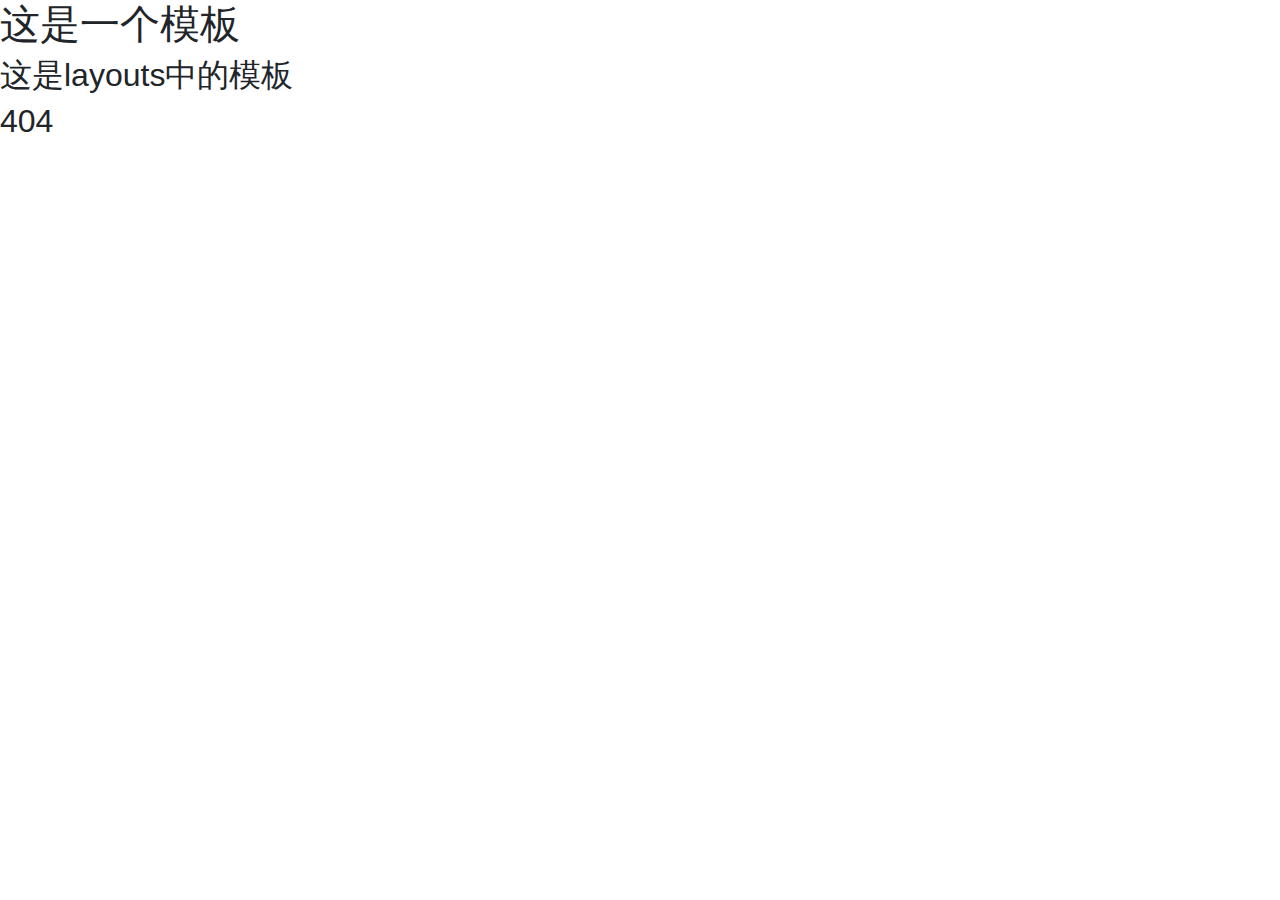
<file: 200.html>
<!doctype html>
<html lang="en">
<head>
<title>app02</title><meta data-n-head="1" charset="utf-8"><meta data-n-head="1" name="viewport" content="width=device-width,initial-scale=1"><meta data-n-head="1" data-hid="description" name="description" content=""><meta data-n-head="1" name="format-detection" content="telephone=no"><link data-n-head="1" rel="icon" type="image/x-icon" href="/favicon.ico"><link rel="preload" href="/_nuxt/4961199.js" as="script"><link rel="preload" href="/_nuxt/7abc983.js" as="script"><link rel="preload" href="/_nuxt/d425ff7.js" as="script"><link rel="preload" href="/_nuxt/c3507b5.js" as="script">
</head>
<body>
    <h1>这是一个模板</h1>
    <div id="__nuxt"><style>#nuxt-loading{background:#fff;visibility:hidden;opacity:0;position:absolute;left:0;right:0;top:0;bottom:0;display:flex;justify-content:center;align-items:center;flex-direction:column;animation:nuxtLoadingIn 10s ease;-webkit-animation:nuxtLoadingIn 10s ease;animation-fill-mode:forwards;overflow:hidden}@keyframes nuxtLoadingIn{0%{visibility:hidden;opacity:0}20%{visibility:visible;opacity:0}100%{visibility:visible;opacity:1}}@-webkit-keyframes nuxtLoadingIn{0%{visibility:hidden;opacity:0}20%{visibility:visible;opacity:0}100%{visibility:visible;opacity:1}}#nuxt-loading>div,#nuxt-loading>div:after{border-radius:50%;width:5rem;height:5rem}#nuxt-loading>div{font-size:10px;position:relative;text-indent:-9999em;border:.5rem solid #f5f5f5;border-left:.5rem solid #000;-webkit-transform:translateZ(0);-ms-transform:translateZ(0);transform:translateZ(0);-webkit-animation:nuxtLoading 1.1s infinite linear;animation:nuxtLoading 1.1s infinite linear}#nuxt-loading.error>div{border-left:.5rem solid #ff4500;animation-duration:5s}@-webkit-keyframes nuxtLoading{0%{-webkit-transform:rotate(0);transform:rotate(0)}100%{-webkit-transform:rotate(360deg);transform:rotate(360deg)}}@keyframes nuxtLoading{0%{-webkit-transform:rotate(0);transform:rotate(0)}100%{-webkit-transform:rotate(360deg);transform:rotate(360deg)}}</style><script>window.addEventListener("error",function(){var e=document.getElementById("nuxt-loading");e&&(e.className+=" error")})</script><div id="nuxt-loading" aria-live="polite" role="status"><div>Loading...</div></div></div><script>window.__NUXT__={config:{_app:{basePath:"/",assetsPath:"/_nuxt/",cdnURL:null}}}</script>
<script src="/_nuxt/4961199.js"></script><script src="/_nuxt/7abc983.js"></script><script src="/_nuxt/d425ff7.js"></script><script src="/_nuxt/c3507b5.js"></script></body>
</html>
</file>
<file: moon/style.css>
* {
    margin: 0;
    padding: 0;
    box-sizing: border-box;
    scroll-behavior: smooth;
}

body {
    min-height: 100vh;
    overflow-x: hidden;
    background: linear-gradient(#2b1055, #7597de);
}

header {
    position: absolute;
    top: 0;
    left: 0;
    padding: 30px 100px;
    width: 100%;
    display: flex;
    justify-content: space-between;
    align-items: center;
    z-index: 1000;
}

header .logo {
    color: #fff;
    font-weight: 700;
    text-decoration: none;
    font-size: 2em;
    text-transform: uppercase;
    letter-spacing: 2px;
}

header ul {
    display: flex;
    justify-content: center;
    align-items: center;
}

header ul li {
    list-style: none;
    margin-left: 20px;
}

header ul li a {
    text-decoration: none;
    padding: 6px 15px;
    color: #fff;
    transition: .3s;
    border-radius: 20px;
}

header ul li a:hover,
header ul li a.active {
    background: #fff;
    color: #2b1055;
}

section {
    position: relative;
    width: 100%;
    height: 100vh;
    padding: 100px;
    display: flex;
    justify-content: center;
    align-items: center;
    overflow: hidden;
}

section::before {
    content: '';
    position: absolute;
    bottom: 0;
    width: 100%;
    height: 100px;
    background: linear-gradient(to top, #1c0522, transparent);
    z-index: 1000;
}

section img {
    position: absolute;
    top: 0;
    left: 0;
    width: 100%;
    height: 100%;
    /* object-fit 属性指定元素的内容应该如何去适应指定容器的高度和宽度 */
    object-fit: cover;
    pointer-events: none;
}

section img#moon {
    mix-blend-mode: screen;
}

section img#mountains_front {
    z-index: 10;
}

#text {
    position: absolute;
    color: #fff;
    white-space: nowrap;
    font-size: 7.5vw;
    /* font-size: 1.5em; */
    right: -350px;
    z-index: 9;
}

#btn {
    text-decoration: none;
    display: inline-block;
    background: #fff;
    padding: 8px 30px;
    border-radius: 40px;
    color: #2b1055;
    font-size: 1.5em;
    z-index: 9;
    transform: translateY(100px);
}

.sec {
    position: relative;
    padding: 100px;
    background: #1c0522;
}

.sec h2 {
    font-size: 3.5em;
    margin-bottom: 10px;
    color: #fff;
}

.sec p {
    font-size: 1em;
    color: #fff;
}
</file>
